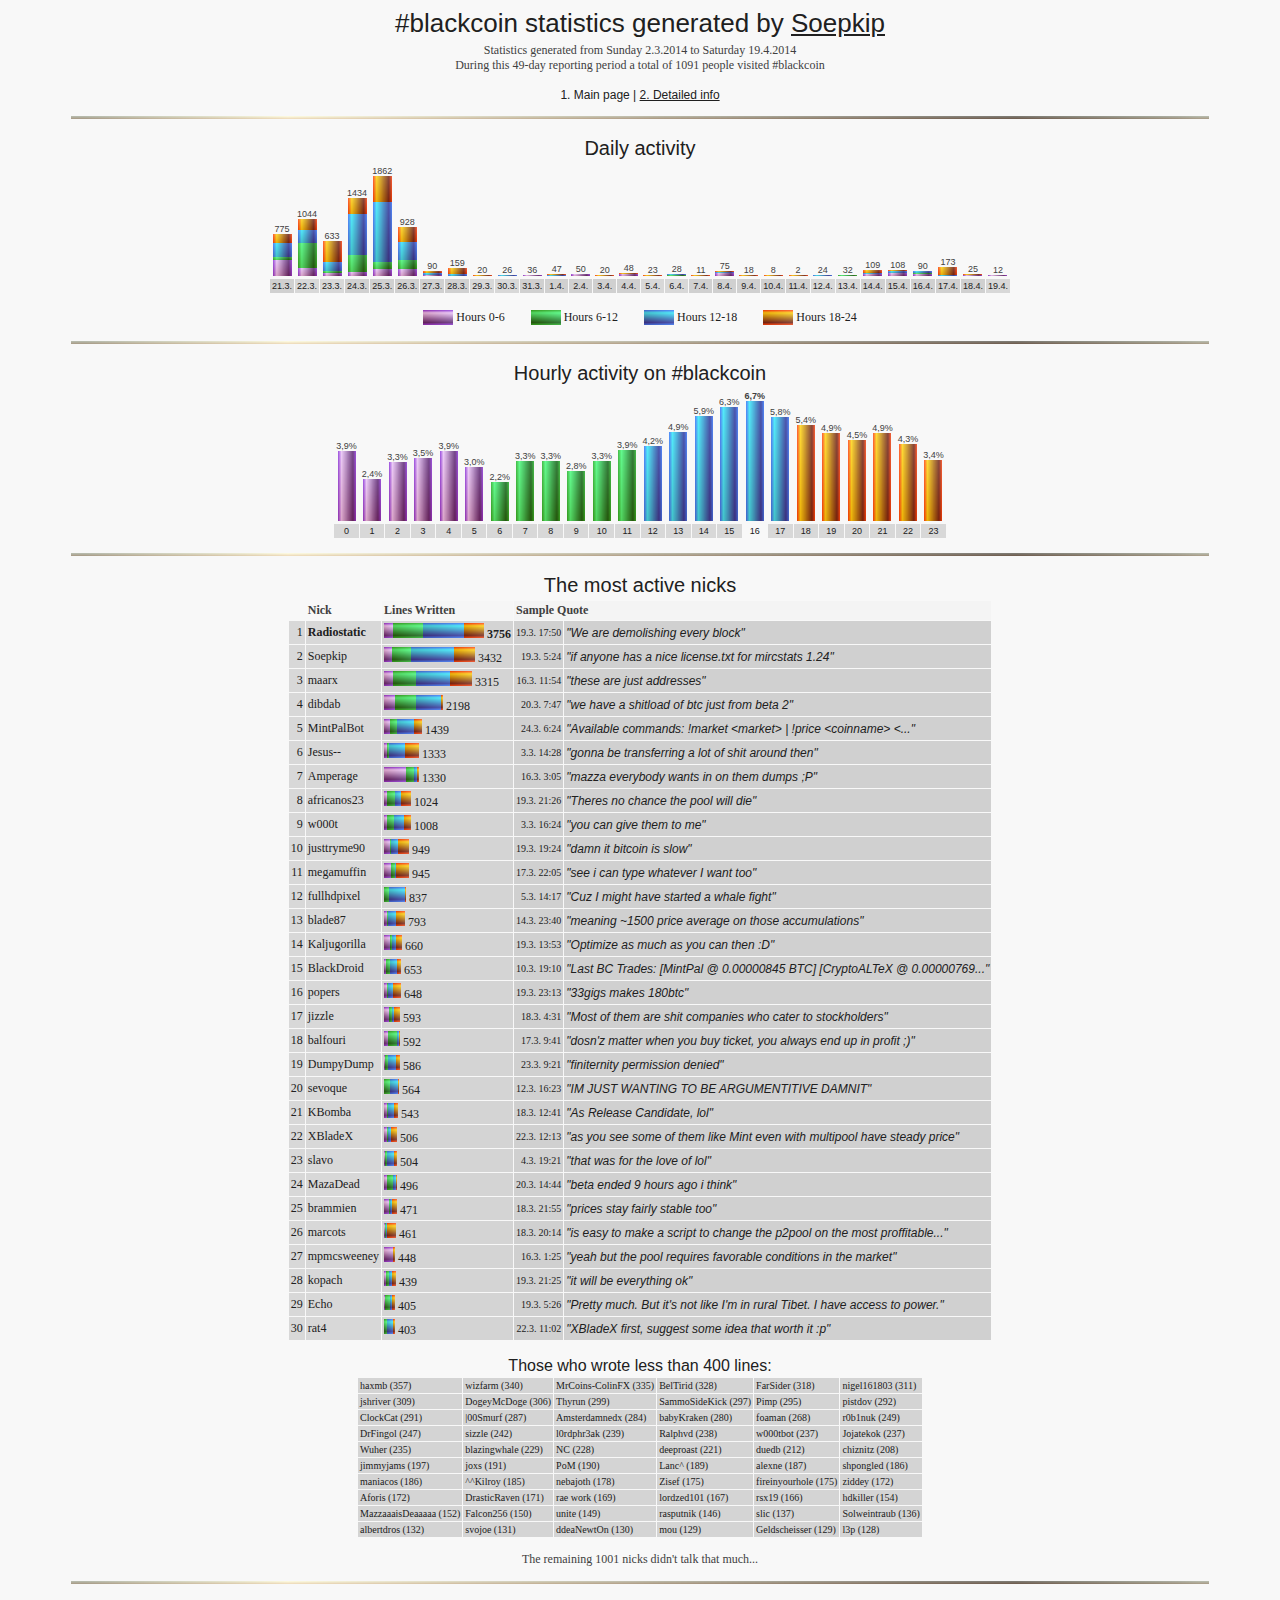
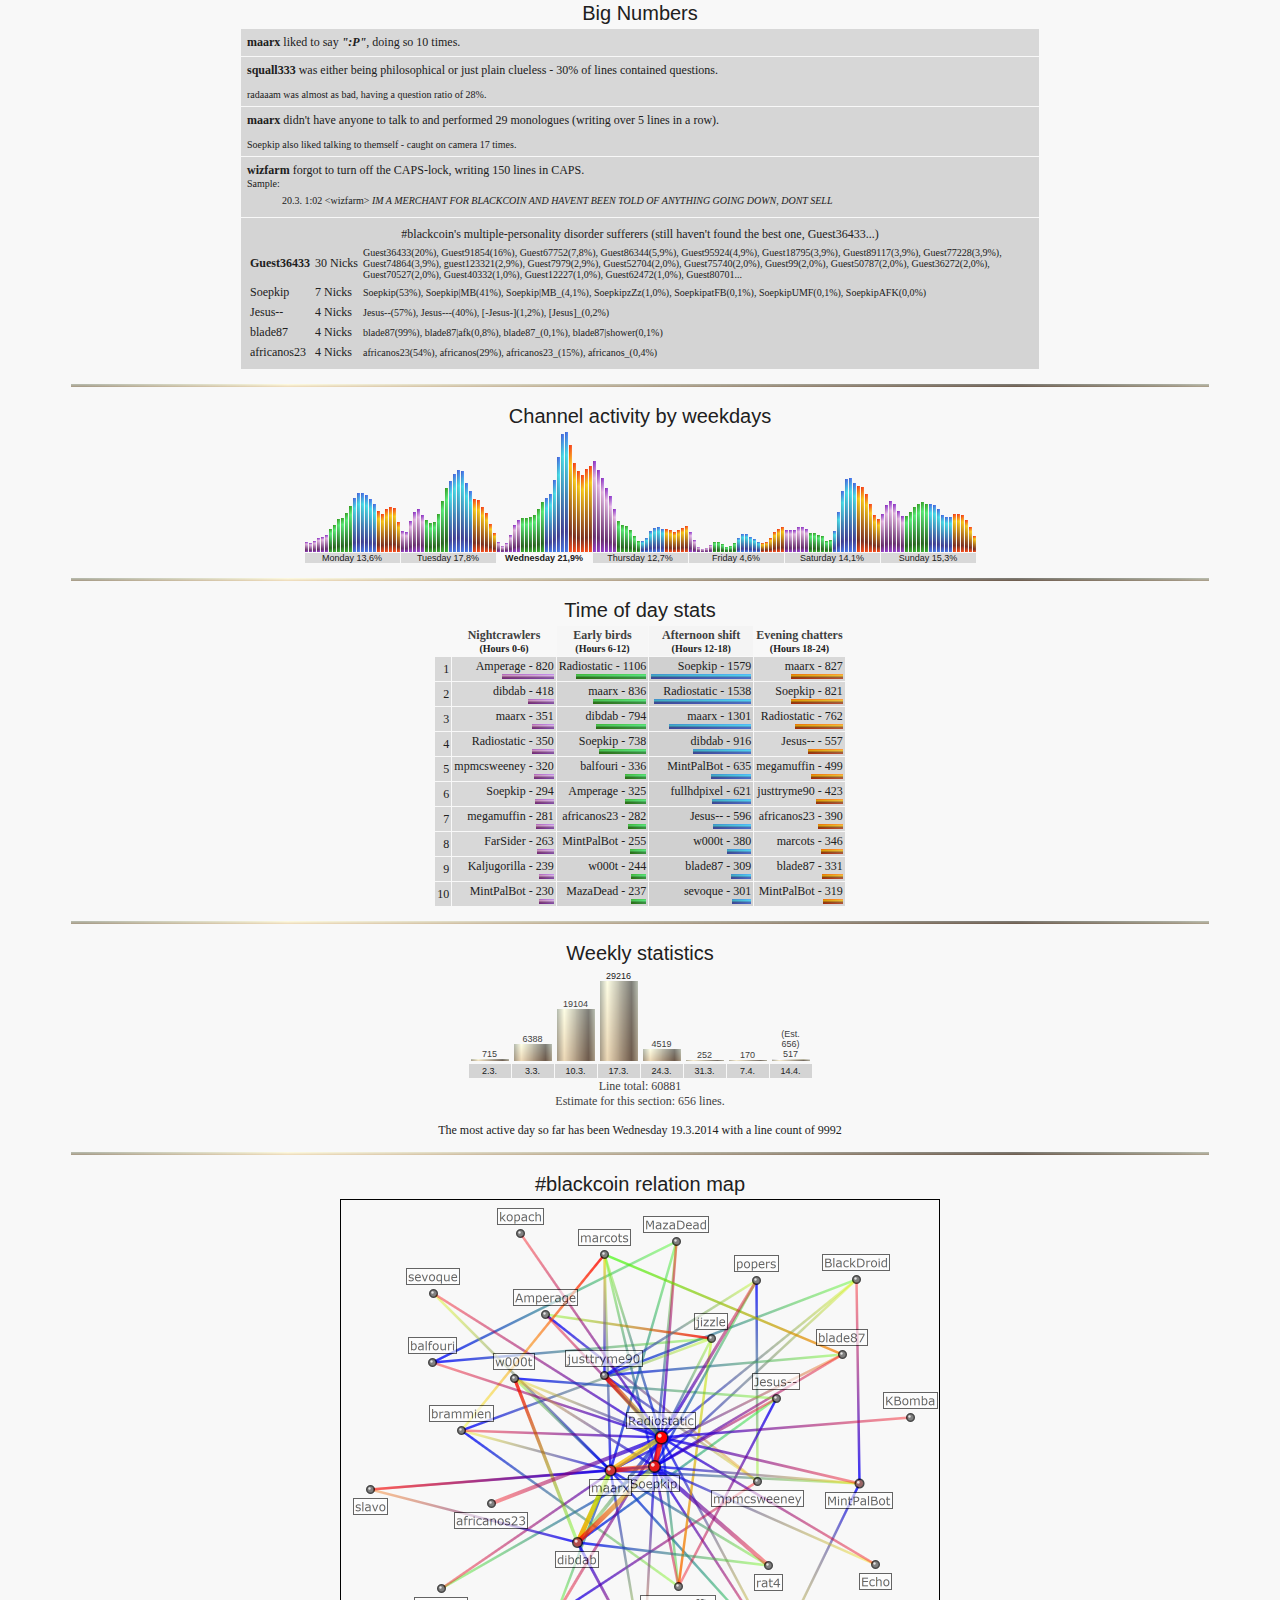
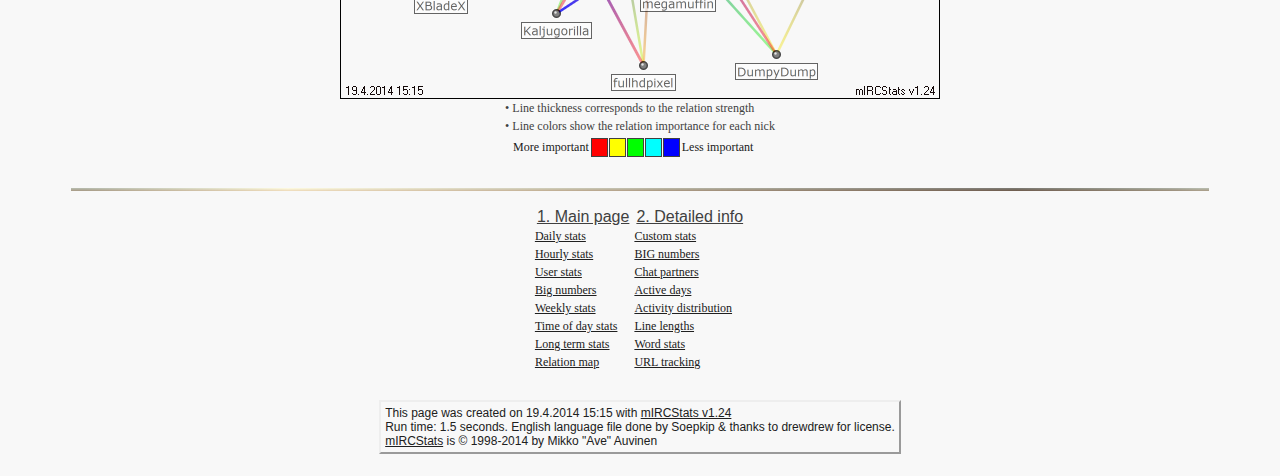
<file: irc/index.html>
<!DOCTYPE HTML PUBLIC "-//W3C//DTD HTML 4.01 Transitional//EN">
<!-- This page was created on 19.4.2014 15:15 with a registered version (#3117DE3) of mIRCStats v1.24 by Mikko "Ave" Auvinen -->
<!-- SLPL parser engine configuration: "mIRC 7.22 compliant" created by Ave -->
<!-- Do not modify the page source! (Lines: 94130) -->

<!-- mIRCStats WWW: http://www.nic.fi/~mauvinen/mircstats/ -->

<html><head>
<meta http-equiv="Content-Type" content="text/html;charset=UTF-8">
<title>#blackcoin statistics created with mIRCStats v1.24 by Soepkip</title>
<link rel=StyleSheet href="index.css" type="text/css">

</head>
<body><center>
<h1>#blackcoin statistics generated by <a href="http://www.blackcoin.co">Soepkip</a></h1>
<span class=txt2>Statistics generated from Sunday 2.3.2014 to Saturday 19.4.2014<br>
During this 49-day reporting period a total of 1091 people visited #blackcoin<br>
<br></span>
<!-- mircstatsheader.txt: Add here your own header html code! -->

 
1. Main page
 | <a href="index_page_2.html" target="_self">2. Detailed info</a>
<br><br>
<a name="dail"></a>
<span class=txt1><img src="pipeltv.png" height=3 width="90%" alt=""><br><br></span>
<h3>Daily activity</h3>
<Table cellspacing=1 cellpadding=2><tr class=s1 valign=bottom>
<td class=tgr>775<br><img src="pipe4v.png" width="19" height="9"><br><img src="pipe3v.png" width="19" height="14"><br><img src="pipe2v.png" width="19" height="3"><br><img src="pipe1v.png" width="19" height="16"></td>
<td class=tgr>1044<br><img src="pipe4v.png" width="19" height="11"><br><img src="pipe3v.png" width="19" height="13"><br><img src="pipe2v.png" width="19" height="25"><br><img src="pipe1v.png" width="19" height="8"></td>
<td class=tgr>633<br><img src="pipe4v.png" width="19" height="21"><br><img src="pipe3v.png" width="19" height="9"><br><img src="pipe2v.png" width="19" height="2"><br><img src="pipe1v.png" width="19" height="3"></td>
<td class=tgr>1434<br><img src="pipe4v.png" width="19" height="16"><br><img src="pipe3v.png" width="19" height="41"><br><img src="pipe2v.png" width="19" height="17"><br><img src="pipe1v.png" width="19" height="4"></td>
<td class=tgr>1862<br><img src="pipe4v.png" width="19" height="26"><br><img src="pipe3v.png" width="19" height="60"><br><img src="pipe2v.png" width="19" height="7"><br><img src="pipe1v.png" width="19" height="7"></td>
<td class=tgr>928<br><img src="pipe4v.png" width="19" height="15"><br><img src="pipe3v.png" width="19" height="18"><br><img src="pipe2v.png" width="19" height="9"><br><img src="pipe1v.png" width="19" height="7"></td>
<td class=tgr>90<br><img src="pipe4v.png" width="19" height="2"><br><img src="pipe3v.png" width="19" height="2"><br><img src="pipe1v.png" width="19" height="1"></td>
<td class=tgr>159<br><img src="pipe4v.png" width="19" height="6"><br><img src="pipe3v.png" width="19" height="2"><br></td>
<td class=tgr>20<br><img src="pipe4v.png" width="19" height="1"><br></td>
<td class=tgr>26<br><img src="pipe3v.png" width="19" height="1"><br></td>
<td class=tgr>36<br><img src="pipe1v.png" width="19" height="1"></td>
<td class=tgr>47<br><img src="pipe4v.png" width="19" height="1"><br><img src="pipe3v.png" width="19" height="1"><br></td>
<td class=tgr>50<br><img src="pipe1v.png" width="19" height="2"></td>
<td class=tgr>20<br><img src="pipe4v.png" width="19" height="1"><br></td>
<td class=tgr>48<br><img src="pipe4v.png" width="19" height="1"><br><img src="pipe1v.png" width="19" height="2"></td>
<td class=tgr>23<br><img src="pipe4v.png" width="19" height="1"><br></td>
<td class=tgr>28<br><img src="pipe3v.png" width="19" height="1"><br><img src="pipe2v.png" width="19" height="1"><br></td>
<td class=tgr>11<br><img src="pipe4v.png" width="19" height="1"><br></td>
<td class=tgr>75<br><img src="pipe4v.png" width="19" height="1"><br><img src="pipe3v.png" width="19" height="1"><br><img src="pipe1v.png" width="19" height="3"></td>
<td class=tgr>18<br><img src="pipe4v.png" width="19" height="1"><br></td>
<td class=tgr>8<br><img src="pipe4v.png" width="19" height="1"><br></td>
<td class=tgr>2<br><img src="pipe4v.png" width="19" height="1"><br></td>
<td class=tgr>24<br><img src="pipe3v.png" width="19" height="1"><br></td>
<td class=tgr>32<br><img src="pipe2v.png" width="19" height="1"><br></td>
<td class=tgr>109<br><img src="pipe4v.png" width="19" height="3"><br><img src="pipe3v.png" width="19" height="1"><br><img src="pipe1v.png" width="19" height="2"></td>
<td class=tgr>108<br><img src="pipe4v.png" width="19" height="1"><br><img src="pipe3v.png" width="19" height="2"><br><img src="pipe1v.png" width="19" height="3"></td>
<td class=tgr>90<br><img src="pipe3v.png" width="19" height="2"><br><img src="pipe2v.png" width="19" height="1"><br><img src="pipe1v.png" width="19" height="2"></td>
<td class=tgr>173<br><img src="pipe4v.png" width="19" height="8"><br><img src="pipe3v.png" width="19" height="1"><br></td>
<td class=tgr>25<br><img src="pipe4v.png" width="19" height="1"><br><img src="pipe1v.png" width="19" height="1"></td>
<td class=tgr>12<br><img src="pipe1v.png" width="19" height="1"></td>
</tr><tr class=s3>
<td class=cf>21.3.</td>
<td class=cd>22.3.</td>
<td class=cd>23.3.</td>
<td class=cf>24.3.</td>
<td class=cf>25.3.</td>
<td class=cf>26.3.</td>
<td class=cf>27.3.</td>
<td class=cf>28.3.</td>
<td class=cd>29.3.</td>
<td class=cd>30.3.</td>
<td class=cf>31.3.</td>
<td class=cf>1.4.</td>
<td class=cf>2.4.</td>
<td class=cf>3.4.</td>
<td class=cf>4.4.</td>
<td class=cd>5.4.</td>
<td class=cd>6.4.</td>
<td class=cf>7.4.</td>
<td class=cf>8.4.</td>
<td class=cf>9.4.</td>
<td class=cf>10.4.</td>
<td class=cf>11.4.</td>
<td class=cd>12.4.</td>
<td class=cd>13.4.</td>
<td class=cf>14.4.</td>
<td class=cf>15.4.</td>
<td class=cf>16.4.</td>
<td class=cf>17.4.</td>
<td class=cf>18.4.</td>
<td class=cd>19.4.</td>
</tr></table><br>
<Table border=0 class=txt1><tr>
<td class=tinv><img src="pipe1.png" height="15" width="30" align=top title="0-6"> Hours 0-6</td><td class=tinv width=20></td>
<td class=tinv><img src="pipe2.png" height="15" width="30" align=top title="6-12"> Hours 6-12</td><td class=tinv width=20></td>
<td class=tinv><img src="pipe3.png" height="15" width="30" align=top title="12-18"> Hours 12-18</td><td class=tinv width=20></td>
<td class=tinv><img src="pipe4.png" height="15" width="30" align=top title="18-24"> Hours 18-24</td>

</tr></table><br>
<a name="hourl"></a>
<span class=txt1><img src="pipeltv.png" height=3 width="90%" alt=""><br><br></span>
<h3>Hourly activity on #blackcoin</h3>
<Table cellspacing=1 cellpadding=2><tr class=s1 valign=bottom>
<td class=tgr>3,9%<br><img src="pipe1v.png" width="18" height="70"></td>
<td class=tgr>2,4%<br><img src="pipe1v.png" width="18" height="42"></td>
<td class=tgr>3,3%<br><img src="pipe1v.png" width="18" height="59"></td>
<td class=tgr>3,5%<br><img src="pipe1v.png" width="18" height="63"></td>
<td class=tgr>3,9%<br><img src="pipe1v.png" width="18" height="70"></td>
<td class=tgr>3,0%<br><img src="pipe1v.png" width="18" height="54"></td>
<td class=tgr>2,2%<br><img src="pipe2v.png" width="18" height="39"></td>
<td class=tgr>3,3%<br><img src="pipe2v.png" width="18" height="60"></td>
<td class=tgr>3,3%<br><img src="pipe2v.png" width="18" height="60"></td>
<td class=tgr>2,8%<br><img src="pipe2v.png" width="18" height="50"></td>
<td class=tgr>3,3%<br><img src="pipe2v.png" width="18" height="60"></td>
<td class=tgr>3,9%<br><img src="pipe2v.png" width="18" height="71"></td>
<td class=tgr>4,2%<br><img src="pipe3v.png" width="18" height="75"></td>
<td class=tgr>4,9%<br><img src="pipe3v.png" width="18" height="89"></td>
<td class=tgr>5,9%<br><img src="pipe3v.png" width="18" height="105"></td>
<td class=tgr>6,3%<br><img src="pipe3v.png" width="18" height="114"></td>
<td class=tgr><b>6,7%</b><br><img src="pipe3v.png" width="18" height="120"></td>
<td class=tgr>5,8%<br><img src="pipe3v.png" width="18" height="104"></td>
<td class=tgr>5,4%<br><img src="pipe4v.png" width="18" height="96"></td>
<td class=tgr>4,9%<br><img src="pipe4v.png" width="18" height="88"></td>
<td class=tgr>4,5%<br><img src="pipe4v.png" width="18" height="81"></td>
<td class=tgr>4,9%<br><img src="pipe4v.png" width="18" height="88"></td>
<td class=tgr>4,3%<br><img src="pipe4v.png" width="18" height="77"></td>
<td class=tgr>3,4%<br><img src="pipe4v.png" width="18" height="61"></td>
</tr><tr class=s3>
<td  class=cd>0</td>
<td  class=cd>1</td>
<td  class=cd>2</td>
<td  class=cd>3</td>
<td  class=cd>4</td>
<td  class=cd>5</td>
<td  class=cd>6</td>
<td  class=cd>7</td>
<td  class=cd>8</td>
<td  class=cd>9</td>
<td  class=cd>10</td>
<td  class=cd>11</td>
<td  class=cd>12</td>
<td  class=cd>13</td>
<td  class=cd>14</td>
<td  class=cd>15</td>
<td  class=ca>16</td>
<td  class=cd>17</td>
<td  class=cd>18</td>
<td  class=cd>19</td>
<td  class=cd>20</td>
<td  class=cd>21</td>
<td  class=cd>22</td>
<td  class=cd>23</td>
</tr></table><br>
<a name="user"></a>
<span class=txt1><img src="pipeltv.png" height=3 width="90%" alt=""><br><br></span>
<h3>The most active nicks</h3>
<Table border=0 cellspacing=1 cellpadding=2 class=t2>
<tr class=t1><td class=tinv>&nbsp;</td><td class=ca> Nick </td>
<td class=cb> Lines Written </td>
<td colspan=2 class=cc> Sample Quote </td></tr>
<tr><td class="cn tar">1</td>
<td class="cd win">Radiostatic</td>
<td class="ce win"><img src="pipe1.png" height="15" width="9" title="350"><img src="pipe2.png" height="15" width="30" title="1106"><img src="pipe3.png" height="15" width="41" title="1538"><img src="pipe4.png" height="15" width="20" title="762"> 3756</td>
<td class="cf t6"> 19.3. 17:50 </td>
<td class="cf t5"> "We are demolishing every block" </td>
</tr>
<tr><td class="cn tar">2</td>
<td class=cd>Soepkip</td>
<td class=ce><img src="pipe1.png" height="15" width="8" title="294"><img src="pipe2.png" height="15" width="19" title="738"><img src="pipe3.png" height="15" width="43" title="1579"><img src="pipe4.png" height="15" width="21" title="821"> 3432</td>
<td class="cf t6"> 19.3. 5:24 </td>
<td class="cf t5"> "if anyone has a nice license.txt for mircstats 1.24" </td>
</tr>
<tr><td class="cn tar">3</td>
<td class=cd>maarx</td>
<td class=ce><img src="pipe1.png" height="15" width="9" title="351"><img src="pipe2.png" height="15" width="23" title="836"><img src="pipe3.png" height="15" width="34" title="1301"><img src="pipe4.png" height="15" width="22" title="827"> 3315</td>
<td class="cf t6"> 16.3. 11:54 </td>
<td class="cf t5"> "these are just addresses" </td>
</tr>
<tr><td class="cn tar">4</td>
<td class=cd>dibdab</td>
<td class=ce><img src="pipe1.png" height="15" width="11" title="418"><img src="pipe2.png" height="15" width="21" title="794"><img src="pipe3.png" height="15" width="25" title="916"><img src="pipe4.png" height="15" width="2" title="70"> 2198</td>
<td class="cf t6"> 20.3. 7:47 </td>
<td class="cf t5"> "we have a shitload of btc just from beta 2" </td>
</tr>
<tr><td class="cn tar">5</td>
<td class=cd>MintPalBot</td>
<td class=ce><img src="pipe1.png" height="15" width="6" title="230"><img src="pipe2.png" height="15" width="7" title="255"><img src="pipe3.png" height="15" width="17" title="635"><img src="pipe4.png" height="15" width="8" title="319"> 1439</td>
<td class="cf t6"> 24.3. 6:24 </td>
<td class="cf t5" title="&quot;Available commands: !market &lt;market&gt;  | !price &lt;coinname&gt; &lt;amount&gt; | !calculate &lt;AmountOfCoins&gt; &lt;price&gt; | !average &lt;coins&gt; &lt;investedbtc&gt;| !btc and !btc &lt;amount&gt; | !multipool | !shouldibuybc !shouldisellbc&quot;"> "Available commands: !market &lt;market&gt; | !price &lt;coinname&gt; &lt;..." </td>
</tr>
<tr><td class="cn tar">6</td>
<td class=cd>Jesus--</td>
<td class=ce><img src="pipe1.png" height="15" width="3" title="121"><img src="pipe2.png" height="15" width="2" title="59"><img src="pipe3.png" height="15" width="16" title="596"><img src="pipe4.png" height="15" width="14" title="557"> 1333</td>
<td class="cf t6"> 3.3. 14:28 </td>
<td class="cf t5"> "gonna be transferring a lot of shit around then" </td>
</tr>
<tr><td class="cn tar">7</td>
<td class=cd>Amperage</td>
<td class=ce><img src="pipe1.png" height="15" width="22" title="820"><img src="pipe2.png" height="15" width="8" title="325"><img src="pipe3.png" height="15" width="3" title="85"><img src="pipe4.png" height="15" width="2" title="100"> 1330</td>
<td class="cf t6"> 16.3. 3:05 </td>
<td class="cf t5"> "mazza everybody wants in on them dumps ;P" </td>
</tr>
<tr><td class="cn tar">8</td>
<td class=cd>africanos23</td>
<td class=ce><img src="pipe1.png" height="15" width="3" title="127"><img src="pipe2.png" height="15" width="8" title="282"><img src="pipe3.png" height="15" width="6" title="225"><img src="pipe4.png" height="15" width="10" title="390"> 1024</td>
<td class="cf t6"> 19.3. 21:26 </td>
<td class="cf t5"> "Theres no chance the pool will die" </td>
</tr>
<tr><td class="cn tar">9</td>
<td class=cd>w000t</td>
<td class=ce><img src="pipe1.png" height="15" width="3" title="114"><img src="pipe2.png" height="15" width="7" title="244"><img src="pipe3.png" height="15" width="10" title="380"><img src="pipe4.png" height="15" width="7" title="270"> 1008</td>
<td class="cf t6"> 3.3. 16:24 </td>
<td class="cf t5"> "you can give them to me" </td>
</tr>
<tr><td class="cn tar">10</td>
<td class=cd>justtryme90</td>
<td class=ce><img src="pipe1.png" height="15" width="6" title="209"><img src="pipe2.png" height="15" width="1" title="62"><img src="pipe3.png" height="15" width="7" title="255"><img src="pipe4.png" height="15" width="11" title="423"> 949</td>
<td class="cf t6"> 19.3. 19:24 </td>
<td class="cf t5"> "damn it bitcoin is slow" </td>
</tr>
<tr><td class="cn tar">11</td>
<td class=cd>megamuffin</td>
<td class=ce><img src="pipe1.png" height="15" width="7" title="281"><img src="pipe2.png" height="15" width="4" title="115"><img src="pipe3.png" height="15" width="1" title="50"><img src="pipe4.png" height="15" width="13" title="499"> 945</td>
<td class="cf t6"> 17.3. 22:05 </td>
<td class="cf t5"> "see i can type whatever I want too" </td>
</tr>
<tr><td class="cn tar">12</td>
<td class=cd>fullhdpixel</td>
<td class=ce><img src="pipe2.png" height="15" width="5" title="170"><img src="pipe3.png" height="15" width="16" title="621"><img src="pipe4.png" height="15" width="1" title="46"> 837</td>
<td class="cf t6"> 5.3. 14:17 </td>
<td class="cf t5"> "Cuz I might have started a whale fight" </td>
</tr>
<tr><td class="cn tar">13</td>
<td class=cd>blade87</td>
<td class=ce><img src="pipe1.png" height="15" width="3" title="121"><img src="pipe2.png" height="15" width="1" title="32"><img src="pipe3.png" height="15" width="8" title="309"><img src="pipe4.png" height="15" width="9" title="331"> 793</td>
<td class="cf t6"> 14.3. 23:40 </td>
<td class="cf t5"> "meaning ~1500 price average on those accumulations" </td>
</tr>
<tr><td class="cn tar">14</td>
<td class=cd>Kaljugorilla</td>
<td class=ce><img src="pipe1.png" height="15" width="6" title="239"><img src="pipe2.png" height="15" width="2" title="44"><img src="pipe3.png" height="15" width="4" title="171"><img src="pipe4.png" height="15" width="6" title="206"> 660</td>
<td class="cf t6"> 19.3. 13:53 </td>
<td class="cf t5"> "Optimize as much as you can then :D" </td>
</tr>
<tr><td class="cn tar">15</td>
<td class=cd>BlackDroid</td>
<td class=ce><img src="pipe1.png" height="15" width="2" title="90"><img src="pipe2.png" height="15" width="4" title="130"><img src="pipe3.png" height="15" width="7" title="273"><img src="pipe4.png" height="15" width="4" title="160"> 653</td>
<td class="cf t6"> 10.3. 19:10 </td>
<td class="cf t5" title="&quot;Last BC Trades: [MintPal @ 0.00000845 BTC] [CryptoALTeX @ 0.00000769 BTC]&quot;"> "Last BC Trades: [MintPal @ 0.00000845 BTC] [CryptoALTeX @ 0.00000769..." </td>
</tr>
<tr><td class="cn tar">16</td>
<td class=cd>popers</td>
<td class=ce><img src="pipe1.png" height="15" width="3" title="126"><img src="pipe2.png" height="15" width="1" title="22"><img src="pipe3.png" height="15" width="5" title="191"><img src="pipe4.png" height="15" width="8" title="309"> 648</td>
<td class="cf t6"> 19.3. 23:13 </td>
<td class="cf t5"> "33gigs makes 180btc" </td>
</tr>
<tr><td class="cn tar">17</td>
<td class=cd>jizzle</td>
<td class=ce><img src="pipe1.png" height="15" width="5" title="206"><img src="pipe2.png" height="15" width="3" title="96"><img src="pipe3.png" height="15" width="2" title="75"><img src="pipe4.png" height="15" width="6" title="216"> 593</td>
<td class="cf t6"> 18.3. 4:31 </td>
<td class="cf t5"> "Most of them are shit companies who cater to stockholders" </td>
</tr>
<tr><td class="cn tar">18</td>
<td class=cd>balfouri</td>
<td class=ce><img src="pipe1.png" height="15" width="4" title="165"><img src="pipe2.png" height="15" width="9" title="336"><img src="pipe3.png" height="15" width="2" title="81"><img src="pipe4.png" height="15" width="1" title="10"> 592</td>
<td class="cf t6"> 17.3. 9:41 </td>
<td class="cf t5"> "dosn'z matter when you buy ticket, you always end up in profit ;)" </td>
</tr>
<tr><td class="cn tar">19</td>
<td class=cd>DumpyDump</td>
<td class=ce><img src="pipe1.png" height="15" width="1" title="33"><img src="pipe2.png" height="15" width="3" title="127"><img src="pipe3.png" height="15" width="8" title="299"><img src="pipe4.png" height="15" width="4" title="127"> 586</td>
<td class="cf t6"> 23.3. 9:21 </td>
<td class="cf t5"> "finiternity permission denied" </td>
</tr>
<tr><td class="cn tar">20</td>
<td class=cd>sevoque</td>
<td class=ce><img src="pipe2.png" height="15" width="6" title="209"><img src="pipe3.png" height="15" width="8" title="301"><img src="pipe4.png" height="15" width="1" title="54"> 564</td>
<td class="cf t6"> 12.3. 16:23 </td>
<td class="cf t5"> "IM JUST WANTING TO BE ARGUMENTITIVE DAMNIT" </td>
</tr>
<tr><td class="cn tar">21</td>
<td class=cd>KBomba</td>
<td class=ce><img src="pipe1.png" height="15" width="3" title="94"><img src="pipe2.png" height="15" width="1" title="57"><img src="pipe3.png" height="15" width="6" title="220"><img src="pipe4.png" height="15" width="4" title="172"> 543</td>
<td class="cf t6"> 18.3. 12:41 </td>
<td class="cf t5"> "As Release Candidate, lol" </td>
</tr>
<tr><td class="cn tar">22</td>
<td class=cd>XBladeX</td>
<td class=ce><img src="pipe1.png" height="15" width="3" title="115"><img src="pipe2.png" height="15" width="1" title="45"><img src="pipe3.png" height="15" width="3" title="117"><img src="pipe4.png" height="15" width="6" title="229"> 506</td>
<td class="cf t6"> 22.3. 12:13 </td>
<td class="cf t5"> "as you see some of them like Mint even with multipool have steady price" </td>
</tr>
<tr><td class="cn tar">23</td>
<td class=cd>slavo</td>
<td class=ce><img src="pipe1.png" height="15" width="1" title="19"><img src="pipe2.png" height="15" width="2" title="107"><img src="pipe3.png" height="15" width="7" title="232"><img src="pipe4.png" height="15" width="3" title="146"> 504</td>
<td class="cf t6"> 4.3. 19:21 </td>
<td class="cf t5"> "that was for the love of lol" </td>
</tr>
<tr><td class="cn tar">24</td>
<td class=cd>MazaDead</td>
<td class=ce><img src="pipe1.png" height="15" width="3" title="105"><img src="pipe2.png" height="15" width="6" title="237"><img src="pipe3.png" height="15" width="3" title="105"><img src="pipe4.png" height="15" width="1" title="49"> 496</td>
<td class="cf t6"> 20.3. 14:44 </td>
<td class="cf t5"> "beta ended 9 hours ago i think" </td>
</tr>
<tr><td class="cn tar">25</td>
<td class=cd>brammien</td>
<td class=ce><img src="pipe1.png" height="15" width="5" title="170"><img src="pipe2.png" height="15" width="1" title="65"><img src="pipe3.png" height="15" width="2" title="65"><img src="pipe4.png" height="15" width="5" title="171"> 471</td>
<td class="cf t6"> 18.3. 21:55 </td>
<td class="cf t5"> "prices stay fairly stable too" </td>
</tr>
<tr><td class="cn tar">26</td>
<td class=cd>marcots</td>
<td class=ce><img src="pipe1.png" height="15" width="1" title="46"><img src="pipe2.png" height="15" width="1" title="21"><img src="pipe3.png" height="15" width="1" title="48"><img src="pipe4.png" height="15" width="9" title="346"> 461</td>
<td class="cf t6"> 18.3. 20:14 </td>
<td class="cf t5" title="&quot;is easy to make a script to change the p2pool on the most proffitable coin&quot;"> "is easy to make a script to change the p2pool on the most proffitable..." </td>
</tr>
<tr><td class="cn tar">27</td>
<td class=cd>mpmcsweeney</td>
<td class=ce><img src="pipe1.png" height="15" width="9" title="320"><img src="pipe4.png" height="15" width="2" title="107"> 448</td>
<td class="cf t6"> 16.3. 1:25 </td>
<td class="cf t5"> "yeah but the pool requires favorable conditions in the market" </td>
</tr>
<tr><td class="cn tar">28</td>
<td class=cd>kopach</td>
<td class=ce><img src="pipe1.png" height="15" width="2" title="80"><img src="pipe2.png" height="15" width="3" title="119"><img src="pipe3.png" height="15" width="3" title="104"><img src="pipe4.png" height="15" width="4" title="136"> 439</td>
<td class="cf t6"> 19.3. 21:25 </td>
<td class="cf t5"> "it will be everything ok" </td>
</tr>
<tr><td class="cn tar">29</td>
<td class=cd>Echo</td>
<td class=ce><img src="pipe1.png" height="15" width="1" title="37"><img src="pipe2.png" height="15" width="5" title="198"><img src="pipe3.png" height="15" width="2" title="84"><img src="pipe4.png" height="15" width="3" title="86"> 405</td>
<td class="cf t6"> 19.3. 5:26 </td>
<td class="cf t5"> "Pretty much. But it's not like I'm in rural Tibet. I have access to power." </td>
</tr>
<tr><td class="cn tar">30</td>
<td class=cd>rat4</td>
<td class=ce><img src="pipe2.png" height="15" width="3" title="123"><img src="pipe3.png" height="15" width="6" title="208"><img src="pipe4.png" height="15" width="2" title="64"> 403</td>
<td class="cf t6"> 22.3. 11:02 </td>
<td class="cf t5"> "XBladeX first, suggest some idea that worth it :p" </td>
</tr>
</table>
<br><h5>Those who wrote less than 400 lines:</h5>
<Table border=0 cellspacing=1 cellpadding=2 class=s4>
<tr>
<td class=ce> haxmb (357) </td>
<td class=ce> wizfarm (340) </td>
<td class=ce> MrCoins-ColinFX (335) </td>
<td class=ce> BelTirid (328) </td>
<td class=ce> FarSider (318) </td>
<td class=ce> nigel161803 (311) </td>
</tr>
<tr>
<td class=ce> jshriver (309) </td>
<td class=ce> DogeyMcDoge (306) </td>
<td class=ce> Thyrun (299) </td>
<td class=ce> SammoSideKick (297) </td>
<td class=ce> Pimp (295) </td>
<td class=ce> pistdov (292) </td>
</tr>
<tr>
<td class=ce> ClockCat (291) </td>
<td class=ce> |00Smurf (287) </td>
<td class=ce> Amsterdamnedx (284) </td>
<td class=ce> babyKraken (280) </td>
<td class=ce> foaman (268) </td>
<td class=ce> r0b1nuk (249) </td>
</tr>
<tr>
<td class=ce> DrFingol (247) </td>
<td class=ce> sizzle (242) </td>
<td class=ce> l0rdphr3ak (239) </td>
<td class=ce> Ralphvd (238) </td>
<td class=ce> w000tbot (237) </td>
<td class=ce> Jojatekok (237) </td>
</tr>
<tr>
<td class=ce> Wuher (235) </td>
<td class=ce> blazingwhale (229) </td>
<td class=ce> NC (228) </td>
<td class=ce> deeproast (221) </td>
<td class=ce> duedb (212) </td>
<td class=ce> chiznitz (208) </td>
</tr>
<tr>
<td class=ce> jimmyjams (197) </td>
<td class=ce> joxs (191) </td>
<td class=ce> PoM (190) </td>
<td class=ce> Lanc^ (189) </td>
<td class=ce> alexne (187) </td>
<td class=ce> shpongled (186) </td>
</tr>
<tr>
<td class=ce> maniacos (186) </td>
<td class=ce> ^^Kilroy (185) </td>
<td class=ce> nebajoth (178) </td>
<td class=ce> Zisef (175) </td>
<td class=ce> fireinyourhole (175) </td>
<td class=ce> ziddey (172) </td>
</tr>
<tr>
<td class=ce> Aforis (172) </td>
<td class=ce> DrasticRaven (171) </td>
<td class=ce> rae work (169) </td>
<td class=ce> lordzed101 (167) </td>
<td class=ce> rsx19 (166) </td>
<td class=ce> hdkiller (154) </td>
</tr>
<tr>
<td class=ce> MazzaaaisDeaaaaa (152) </td>
<td class=ce> Falcon256 (150) </td>
<td class=ce> unite (149) </td>
<td class=ce> rasputnik (146) </td>
<td class=ce> slic (137) </td>
<td class=ce> Solweintraub (136) </td>
</tr>
<tr>
<td class=ce> albertdros (132) </td>
<td class=ce> svojoe (131) </td>
<td class=ce> ddeaNewtOn (130) </td>
<td class=ce> mou (129) </td>
<td class=ce> Geldscheisser (129) </td>
<td class=ce> l3p (128) </td>
</tr>
</table><br>
<span class=txt2>The remaining 1001 nicks didn't talk that much...</span><br>
<br>
<a name="bign"></a>
<span class=txt1><img src="pipeltv.png" height=3 width="90%" alt=""><br><br></span>
<h3>Big Numbers</h3>
<Table cellspacing=1 cellpadding=6 width="800" class=t2 style="white-space:nowrap">
<tr><td class=cd><b>maarx</b> liked to say <b><i>":P"</i></b>, doing so 10 times.<br></td></tr>
<tr><td class=cda><b>squall333</b> was either being philosophical or just plain clueless - 30% of lines contained questions.<br>
<span class=s4><br>radaaam was almost as bad, having a question ratio of 28%.</span><br>
</td></tr>
<tr><td class=cdb><b>maarx</b> didn't have anyone to talk to and performed 29 monologues (writing over 5 lines in a row).<br>
<span class=s4><br>Soepkip also liked talking to themself - caught on camera 17 times.</span><br>
</td></tr>
<tr><td class=cdc><b>wizfarm</b> forgot to turn off the CAPS-lock, writing 150 lines in CAPS.<br>
<span class=s4>Sample:</span><table class=tinv><tr><td width=30 class=tinv>&nbsp;</td><td class=s5>20.3. 1:02 &lt;wizfarm&gt; <span class=sq>IM A MERCHANT FOR BLACKCOIN AND HAVENT BEEN TOLD OF ANYTHING GOING DOWN, DONT SELL</span><br></td></tr></table>
</td></tr>
<tr><td class=ce><table cellspacing=2 cellpadding=2 width="100%" class=t2 style="border:0px; right-padding: 10px">
<tr><td colspan=3 class="tinv tac">#blackcoin's multiple-personality disorder sufferers (still haven't found the best one, Guest36433...)</td></tr>
<tr><td class=tinv><b>Guest36433</b></td><td class=t3 style="border:0px; white-space:nowrap;">30 Nicks </td><td class=s4 style="border:0px;">Guest36433(20%), Guest91854(16%), Guest67752(7,8%), Guest86344(5,9%), Guest95924(4,9%), Guest18795(3,9%), Guest89117(3,9%), Guest77228(3,9%), Guest74864(3,9%), guest123321(2,9%), Guest7979(2,9%), Guest52704(2,0%), Guest75740(2,0%), Guest99(2,0%), Guest50787(2,0%), Guest36272(2,0%), Guest70527(2,0%), Guest40332(1,0%), Guest12227(1,0%), Guest62472(1,0%), Guest80701...</td></tr>
<tr><td class=tinv>Soepkip</td><td class=t3 style="border:0px; white-space:nowrap;">7 Nicks </td><td class=s4 style="border:0px;">Soepkip(53%), Soepkip|MB(41%), Soepkip|MB_(4,1%), SoepkipzZz(1,0%), SoepkipatFB(0,1%), SoepkipUMF(0,1%), SoepkipAFK(0,0%)</td></tr>
<tr><td class=tinv>Jesus--</td><td class=t3 style="border:0px; white-space:nowrap;">4 Nicks </td><td class=s4 style="border:0px;">Jesus--(57%), Jesus---(40%), [-Jesus-](1,2%), [Jesus]_(0,2%)</td></tr>
<tr><td class=tinv>blade87</td><td class=t3 style="border:0px; white-space:nowrap;">4 Nicks </td><td class=s4 style="border:0px;">blade87(99%), blade87|afk(0,8%), blade87_(0,1%), blade87|shower(0,1%)</td></tr>
<tr><td class=tinv>africanos23</td><td class=t3 style="border:0px; white-space:nowrap;">4 Nicks </td><td class=s4 style="border:0px;">africanos23(54%), africanos(29%), africanos23_(15%), africanos_(0,4%)</td></tr>
</table></td></tr>
</table><br>
<a name="weekl"></a>
<span class=txt1><img src="pipeltv.png" height=3 width="90%" alt=""><br><br></span>
<h3>Channel activity by weekdays</h3>
<Table cellspacing=1 cellpadding=0><tr class=s1 valign=bottom>
<td class=tgr><img src="pipe1.png" width="3" height="10"></td>
<td class=tgr><img src="pipe1.png" width="3" height="9"></td>
<td class=tgr><img src="pipe1.png" width="3" height="11"></td>
<td class=tgr><img src="pipe1.png" width="3" height="14"></td>
<td class=tgr><img src="pipe1.png" width="3" height="15"></td>
<td class=tgr><img src="pipe1.png" width="3" height="17"></td>
<td class=tgr><img src="pipe2.png" width="3" height="23"></td>
<td class=tgr><img src="pipe2.png" width="3" height="27"></td>
<td class=tgr><img src="pipe2.png" width="3" height="33"></td>
<td class=tgr><img src="pipe2.png" width="3" height="34"></td>
<td class=tgr><img src="pipe2.png" width="3" height="39"></td>
<td class=tgr><img src="pipe2.png" width="3" height="46"></td>
<td class=tgr><img src="pipe3.png" width="3" height="54"></td>
<td class=tgr><img src="pipe3.png" width="3" height="59"></td>
<td class=tgr><img src="pipe3.png" width="3" height="59"></td>
<td class=tgr><img src="pipe3.png" width="3" height="57"></td>
<td class=tgr><img src="pipe3.png" width="3" height="53"></td>
<td class=tgr><img src="pipe3.png" width="3" height="48"></td>
<td class=tgr><img src="pipe4.png" width="3" height="41"></td>
<td class=tgr><img src="pipe4.png" width="3" height="38"></td>
<td class=tgr><img src="pipe4.png" width="3" height="43"></td>
<td class=tgr><img src="pipe4.png" width="3" height="45"></td>
<td class=tgr><img src="pipe4.png" width="3" height="44"></td>
<td class=tgr><img src="pipe4.png" width="3" height="30"></td>
<td class=tgr><img src="pipe1.png" width="3" height="21"></td>
<td class=tgr><img src="pipe1.png" width="3" height="20"></td>
<td class=tgr><img src="pipe1.png" width="3" height="31"></td>
<td class=tgr><img src="pipe1.png" width="3" height="40"></td>
<td class=tgr><img src="pipe1.png" width="3" height="43"></td>
<td class=tgr><img src="pipe1.png" width="3" height="37"></td>
<td class=tgr><img src="pipe2.png" width="3" height="32"></td>
<td class=tgr><img src="pipe2.png" width="3" height="29"></td>
<td class=tgr><img src="pipe2.png" width="3" height="30"></td>
<td class=tgr><img src="pipe2.png" width="3" height="38"></td>
<td class=tgr><img src="pipe2.png" width="3" height="51"></td>
<td class=tgr><img src="pipe2.png" width="3" height="64"></td>
<td class=tgr><img src="pipe3.png" width="3" height="71"></td>
<td class=tgr><img src="pipe3.png" width="3" height="78"></td>
<td class=tgr><img src="pipe3.png" width="3" height="82"></td>
<td class=tgr><img src="pipe3.png" width="3" height="81"></td>
<td class=tgr><img src="pipe3.png" width="3" height="69"></td>
<td class=tgr><img src="pipe3.png" width="3" height="61"></td>
<td class=tgr><img src="pipe4.png" width="3" height="53"></td>
<td class=tgr><img src="pipe4.png" width="3" height="52"></td>
<td class=tgr><img src="pipe4.png" width="3" height="45"></td>
<td class=tgr><img src="pipe4.png" width="3" height="39"></td>
<td class=tgr><img src="pipe4.png" width="3" height="28"></td>
<td class=tgr><img src="pipe4.png" width="3" height="19"></td>
<td class=tgr><img src="pipe1.png" width="3" height="10"></td>
<td class=tgr><img src="pipe1.png" width="3" height="6"></td>
<td class=tgr><img src="pipe1.png" width="3" height="9"></td>
<td class=tgr><img src="pipe1.png" width="3" height="17"></td>
<td class=tgr><img src="pipe1.png" width="3" height="27"></td>
<td class=tgr><img src="pipe1.png" width="3" height="32"></td>
<td class=tgr><img src="pipe2.png" width="3" height="34"></td>
<td class=tgr><img src="pipe2.png" width="3" height="34"></td>
<td class=tgr><img src="pipe2.png" width="3" height="35"></td>
<td class=tgr><img src="pipe2.png" width="3" height="37"></td>
<td class=tgr><img src="pipe2.png" width="3" height="43"></td>
<td class=tgr><img src="pipe2.png" width="3" height="50"></td>
<td class=tgr><img src="pipe3.png" width="3" height="54"></td>
<td class=tgr><img src="pipe3.png" width="3" height="58"></td>
<td class=tgr><img src="pipe3.png" width="3" height="72"></td>
<td class=tgr><img src="pipe3.png" width="3" height="95"></td>
<td class=tgr><img src="pipe3.png" width="3" height="118"></td>
<td class=tgr><img src="pipe3.png" width="3" height="120"></td>
<td class=tgr><img src="pipe4.png" width="3" height="107"></td>
<td class=tgr><img src="pipe4.png" width="3" height="89"></td>
<td class=tgr><img src="pipe4.png" width="3" height="81"></td>
<td class=tgr><img src="pipe4.png" width="3" height="77"></td>
<td class=tgr><img src="pipe4.png" width="3" height="83"></td>
<td class=tgr><img src="pipe4.png" width="3" height="86"></td>
<td class=tgr><img src="pipe1.png" width="3" height="91"></td>
<td class=tgr><img src="pipe1.png" width="3" height="82"></td>
<td class=tgr><img src="pipe1.png" width="3" height="74"></td>
<td class=tgr><img src="pipe1.png" width="3" height="64"></td>
<td class=tgr><img src="pipe1.png" width="3" height="56"></td>
<td class=tgr><img src="pipe1.png" width="3" height="43"></td>
<td class=tgr><img src="pipe2.png" width="3" height="31"></td>
<td class=tgr><img src="pipe2.png" width="3" height="27"></td>
<td class=tgr><img src="pipe2.png" width="3" height="26"></td>
<td class=tgr><img src="pipe2.png" width="3" height="22"></td>
<td class=tgr><img src="pipe2.png" width="3" height="16"></td>
<td class=tgr><img src="pipe2.png" width="3" height="11"></td>
<td class=tgr><img src="pipe3.png" width="3" height="11"></td>
<td class=tgr><img src="pipe3.png" width="3" height="14"></td>
<td class=tgr><img src="pipe3.png" width="3" height="21"></td>
<td class=tgr><img src="pipe3.png" width="3" height="24"></td>
<td class=tgr><img src="pipe3.png" width="3" height="25"></td>
<td class=tgr><img src="pipe3.png" width="3" height="23"></td>
<td class=tgr><img src="pipe4.png" width="3" height="23"></td>
<td class=tgr><img src="pipe4.png" width="3" height="22"></td>
<td class=tgr><img src="pipe4.png" width="3" height="20"></td>
<td class=tgr><img src="pipe4.png" width="3" height="22"></td>
<td class=tgr><img src="pipe4.png" width="3" height="24"></td>
<td class=tgr><img src="pipe4.png" width="3" height="26"></td>
<td class=tgr><img src="pipe1.png" width="3" height="20"></td>
<td class=tgr><img src="pipe1.png" width="3" height="12"></td>
<td class=tgr><img src="pipe1.png" width="3" height="5"></td>
<td class=tgr><img src="pipe1.png" width="3" height="3"></td>
<td class=tgr><img src="pipe1.png" width="3" height="4"></td>
<td class=tgr><img src="pipe1.png" width="3" height="7"></td>
<td class=tgr><img src="pipe2.png" width="3" height="10"></td>
<td class=tgr><img src="pipe2.png" width="3" height="10"></td>
<td class=tgr><img src="pipe2.png" width="3" height="8"></td>
<td class=tgr><img src="pipe2.png" width="3" height="5"></td>
<td class=tgr><img src="pipe2.png" width="3" height="6"></td>
<td class=tgr><img src="pipe2.png" width="3" height="9"></td>
<td class=tgr><img src="pipe3.png" width="3" height="14"></td>
<td class=tgr><img src="pipe3.png" width="3" height="18"></td>
<td class=tgr><img src="pipe3.png" width="3" height="18"></td>
<td class=tgr><img src="pipe3.png" width="3" height="15"></td>
<td class=tgr><img src="pipe3.png" width="3" height="13"></td>
<td class=tgr><img src="pipe3.png" width="3" height="10"></td>
<td class=tgr><img src="pipe4.png" width="3" height="9"></td>
<td class=tgr><img src="pipe4.png" width="3" height="10"></td>
<td class=tgr><img src="pipe4.png" width="3" height="14"></td>
<td class=tgr><img src="pipe4.png" width="3" height="20"></td>
<td class=tgr><img src="pipe4.png" width="3" height="23"></td>
<td class=tgr><img src="pipe4.png" width="3" height="25"></td>
<td class=tgr><img src="pipe1.png" width="3" height="22"></td>
<td class=tgr><img src="pipe1.png" width="3" height="22"></td>
<td class=tgr><img src="pipe1.png" width="3" height="22"></td>
<td class=tgr><img src="pipe1.png" width="3" height="25"></td>
<td class=tgr><img src="pipe1.png" width="3" height="25"></td>
<td class=tgr><img src="pipe1.png" width="3" height="23"></td>
<td class=tgr><img src="pipe2.png" width="3" height="19"></td>
<td class=tgr><img src="pipe2.png" width="3" height="19"></td>
<td class=tgr><img src="pipe2.png" width="3" height="17"></td>
<td class=tgr><img src="pipe2.png" width="3" height="16"></td>
<td class=tgr><img src="pipe2.png" width="3" height="11"></td>
<td class=tgr><img src="pipe2.png" width="3" height="12"></td>
<td class=tgr><img src="pipe3.png" width="3" height="21"></td>
<td class=tgr><img src="pipe3.png" width="3" height="40"></td>
<td class=tgr><img src="pipe3.png" width="3" height="61"></td>
<td class=tgr><img src="pipe3.png" width="3" height="73"></td>
<td class=tgr><img src="pipe3.png" width="3" height="74"></td>
<td class=tgr><img src="pipe3.png" width="3" height="69"></td>
<td class=tgr><img src="pipe4.png" width="3" height="66"></td>
<td class=tgr><img src="pipe4.png" width="3" height="65"></td>
<td class=tgr><img src="pipe4.png" width="3" height="58"></td>
<td class=tgr><img src="pipe4.png" width="3" height="48"></td>
<td class=tgr><img src="pipe4.png" width="3" height="37"></td>
<td class=tgr><img src="pipe4.png" width="3" height="33"></td>
<td class=tgr><img src="pipe1.png" width="3" height="38"></td>
<td class=tgr><img src="pipe1.png" width="3" height="47"></td>
<td class=tgr><img src="pipe1.png" width="3" height="51"></td>
<td class=tgr><img src="pipe1.png" width="3" height="48"></td>
<td class=tgr><img src="pipe1.png" width="3" height="41"></td>
<td class=tgr><img src="pipe1.png" width="3" height="36"></td>
<td class=tgr><img src="pipe2.png" width="3" height="36"></td>
<td class=tgr><img src="pipe2.png" width="3" height="40"></td>
<td class=tgr><img src="pipe2.png" width="3" height="45"></td>
<td class=tgr><img src="pipe2.png" width="3" height="48"></td>
<td class=tgr><img src="pipe2.png" width="3" height="50"></td>
<td class=tgr><img src="pipe2.png" width="3" height="48"></td>
<td class=tgr><img src="pipe3.png" width="3" height="48"></td>
<td class=tgr><img src="pipe3.png" width="3" height="47"></td>
<td class=tgr><img src="pipe3.png" width="3" height="43"></td>
<td class=tgr><img src="pipe3.png" width="3" height="37"></td>
<td class=tgr><img src="pipe3.png" width="3" height="35"></td>
<td class=tgr><img src="pipe3.png" width="3" height="35"></td>
<td class=tgr><img src="pipe4.png" width="3" height="38"></td>
<td class=tgr><img src="pipe4.png" width="3" height="38"></td>
<td class=tgr><img src="pipe4.png" width="3" height="37"></td>
<td class=tgr><img src="pipe4.png" width="3" height="32"></td>
<td class=tgr><img src="pipe4.png" width="3" height="25"></td>
<td class=tgr><img src="pipe4.png" width="3" height="16"></td>
</tr><tr class=s3>
<td colspan=24  class=cd>Monday 13,6%</td>
<td colspan=24  class=cd>Tuesday 17,8%</td>
<td colspan=24  class=ca><b>Wednesday 21,9%</b></td>
<td colspan=24  class=cd>Thursday 12,7%</td>
<td colspan=24  class=cd>Friday 4,6%</td>
<td colspan=24  class=cd>Saturday 14,1%</td>
<td colspan=24  class=cd>Sunday 15,3%</td>
</tr></table><br>
<a name="time"></a>
<span class=txt1><img src="pipeltv.png" height=3 width="90%" alt=""><br><br></span>
<h3>Time of day stats</h3>
<Table cellspacing=1 cellpadding=2 class="t2 tar"><!--31542-->
<tr class=t1><td class=tinv>&nbsp;</td>
<td class="ca tac">Nightcrawlers<br><span class=t6>(Hours 0-6)</span></td>
<td class="cb tac">Early birds<br><span class=t6>(Hours 6-12)</span></td>
<td class="cc tac">Afternoon shift<br><span class=t6>(Hours 12-18)</span></td>
<td class="ca tac">Evening chatters<br><span class=t6>(Hours 18-24)</span></td>
</tr>
<tr><td class=cn>1</td><td class=cd>Amperage - 820<br><img src="pipe1.png" height="5" width="52"></td><td class=ce>Radiostatic - 1106<br><img src="pipe2.png" height="5" width="70"></td>
<td class=cf>Soepkip - 1579<br><img src="pipe3.png" height="5" width="100"></td><td class=cd>maarx - 827<br><img src="pipe4.png" height="5" width="52"></td></tr>
<tr><td class=cn>2</td><td class=cd>dibdab - 418<br><img src="pipe1.png" height="5" width="26"></td><td class=ce>maarx - 836<br><img src="pipe2.png" height="5" width="53"></td>
<td class=cf>Radiostatic - 1538<br><img src="pipe3.png" height="5" width="97"></td><td class=cd>Soepkip - 821<br><img src="pipe4.png" height="5" width="52"></td></tr>
<tr><td class=cn>3</td><td class=cd>maarx - 351<br><img src="pipe1.png" height="5" width="22"></td><td class=ce>dibdab - 794<br><img src="pipe2.png" height="5" width="50"></td>
<td class=cf>maarx - 1301<br><img src="pipe3.png" height="5" width="82"></td><td class=cd>Radiostatic - 762<br><img src="pipe4.png" height="5" width="48"></td></tr>
<tr><td class=cn>4</td><td class=cd>Radiostatic - 350<br><img src="pipe1.png" height="5" width="22"></td><td class=ce>Soepkip - 738<br><img src="pipe2.png" height="5" width="47"></td>
<td class=cf>dibdab - 916<br><img src="pipe3.png" height="5" width="58"></td><td class=cd>Jesus-- - 557<br><img src="pipe4.png" height="5" width="35"></td></tr>
<tr><td class=cn>5</td><td class=cd>mpmcsweeney - 320<br><img src="pipe1.png" height="5" width="20"></td><td class=ce>balfouri - 336<br><img src="pipe2.png" height="5" width="21"></td>
<td class=cf>MintPalBot - 635<br><img src="pipe3.png" height="5" width="40"></td><td class=cd>megamuffin - 499<br><img src="pipe4.png" height="5" width="32"></td></tr>
<tr><td class=cn>6</td><td class=cd>Soepkip - 294<br><img src="pipe1.png" height="5" width="19"></td><td class=ce>Amperage - 325<br><img src="pipe2.png" height="5" width="21"></td>
<td class=cf>fullhdpixel - 621<br><img src="pipe3.png" height="5" width="39"></td><td class=cd>justtryme90 - 423<br><img src="pipe4.png" height="5" width="27"></td></tr>
<tr><td class=cn>7</td><td class=cd>megamuffin - 281<br><img src="pipe1.png" height="5" width="18"></td><td class=ce>africanos23 - 282<br><img src="pipe2.png" height="5" width="18"></td>
<td class=cf>Jesus-- - 596<br><img src="pipe3.png" height="5" width="38"></td><td class=cd>africanos23 - 390<br><img src="pipe4.png" height="5" width="25"></td></tr>
<tr><td class=cn>8</td><td class=cd>FarSider - 263<br><img src="pipe1.png" height="5" width="17"></td><td class=ce>MintPalBot - 255<br><img src="pipe2.png" height="5" width="16"></td>
<td class=cf>w000t - 380<br><img src="pipe3.png" height="5" width="24"></td><td class=cd>marcots - 346<br><img src="pipe4.png" height="5" width="22"></td></tr>
<tr><td class=cn>9</td><td class=cd>Kaljugorilla - 239<br><img src="pipe1.png" height="5" width="15"></td><td class=ce>w000t - 244<br><img src="pipe2.png" height="5" width="15"></td>
<td class=cf>blade87 - 309<br><img src="pipe3.png" height="5" width="20"></td><td class=cd>blade87 - 331<br><img src="pipe4.png" height="5" width="21"></td></tr>
<tr><td class=cn>10</td><td class=cd>MintPalBot - 230<br><img src="pipe1.png" height="5" width="15"></td><td class=ce>MazaDead - 237<br><img src="pipe2.png" height="5" width="15"></td>
<td class=cf>sevoque - 301<br><img src="pipe3.png" height="5" width="19"></td><td class=cd>MintPalBot - 319<br><img src="pipe4.png" height="5" width="20"></td></tr>
</table><br>
<a name="long"></a>
<span class=txt1><img src="pipeltv.png" height=3 width="90%" alt=""><br><br></span>
<h3>Weekly statistics</h3>
<Table cellspacing=1 cellpadding=2><tr class=s1 valign=bottom>
<td class=tgr>715<br><img src="pipeltv.png" width="38" height="2"></td>
<td class=tgr>6388<br><img src="pipeltv.png" width="38" height="17"></td>
<td class=tgr>19104<br><img src="pipeltv.png" width="38" height="52"></td>
<td class=s2>29216<br><img src="pipeltv.png" width="38" height="80"></td>
<td class=tgr>4519<br><img src="pipeltv.png" width="38" height="12"></td>
<td class=tgr>252<br><img src="pipeltv.png" width="38" height="1"></td>
<td class=tgr>170<br><img src="pipeltv.png" width="38" height="1"></td>
<td class=tgr>(Est.<br>656)<br>517<br><img src="pipelte_lightv.png" width="38" height="1" title="656"><br><img src="pipeltv.png" width="38" height="1" title="517"></td>
</tr><tr class=s3>
<td class=ce>2.3.</td>
<td class=ce>3.3.</td>
<td class=ce>10.3.</td>
<td class=ce>17.3.</td>
<td class=ce>24.3.</td>
<td class=ce>31.3.</td>
<td class=ce>7.4.</td>
<td class=ce>14.4.</td>
</tr></table>
<span class=txt2>Line total: 60881</span><br>
<span class=txt2>Estimate for this section: 656 lines.</span><br><br>
<span class=txt1>The most active day so far has been Wednesday 19.3.2014 with a line count of 9992</span><br><br>
<a name="relat"></a>
<span class=txt1><img src="pipeltv.png" height=3 width="90%" alt=""><br><br></span>
<h3>#blackcoin relation map</h3>
<img src="index_relmap.png" width="600" height="500" alt="#blackcoin relation map generated by mIRCStats v1.24"><br>
<table class=txt2>
<tr><td class="tal tinv">&bull; Line thickness corresponds to the relation strength</td></tr>
<tr><td class="tal tinv">&bull; Line colors show the relation importance for each nick</td></tr>
<tr><td class="tac tinv"><table><tr class=txt1>
<td class="tinv tar">&nbsp; More important</td>
<td width="13" class="box cs1">&nbsp;</td>
<td width="13" class="box cs2">&nbsp;</td>
<td width="13" class="box cs3">&nbsp;</td>
<td width="13" class="box cs4">&nbsp;</td>
<td width="13" class="box cs5">&nbsp;</td>
<td class="tinv tal">Less important</td>
</tr></table></td></tr>
</table><br><br>
<span class=txt1><img src="pipeltv.png" height=3 width="90%" alt=""><br><br></span>
<table border=0 cellspacing=4 class=txt1>
<tr><td class=tinv><a href="index.html" class=toc target="_self">1. Main page</a></td><td class=tinv><a href="index_page_2.html" class=toc target="_self">2. Detailed info</a></td></tr>
<tr><td class=tinv><a href="index.html#dail" target="_self">Daily stats</a></td><td class=tinv><a href="index_page_2.html#cust" target="_self">Custom stats</a></td></tr>
<tr><td class=tinv><a href="index.html#hourl" target="_self">Hourly stats</a></td><td class=tinv><a href="index_page_2.html#bign" target="_self">BIG numbers</a></td></tr>
<tr><td class=tinv><a href="index.html#user" target="_self">User stats</a></td><td class=tinv><a href="index_page_2.html#chat" target="_self">Chat partners</a></td></tr>
<tr><td class=tinv><a href="index.html#bign" target="_self">Big numbers</a></td><td class=tinv><a href="index_page_2.html#activ" target="_self">Active days</a></td></tr>
<tr><td class=tinv><a href="index.html#weekl" target="_self">Weekly stats</a></td><td class=tinv><a href="index_page_2.html#activ2" target="_self">Activity distribution</a></td></tr>
<tr><td class=tinv><a href="index.html#time" target="_self">Time of day stats</a></td><td class=tinv><a href="index_page_2.html#linel" target="_self">Line lengths</a></td></tr>
<tr><td class=tinv><a href="index.html#long" target="_self">Long term stats</a></td><td class=tinv><a href="index_page_2.html#word" target="_self">Word stats</a></td></tr>
<tr><td class=tinv><a href="index.html#relat" target="_self">Relation map</a></td><td class=tinv><a href="index_page_2.html#urltr" target="_self">URL tracking</a></td></tr>
</table><br>
<a name="e32110"></a>
<br><!-- DO NOT REMOVE THE COPYRIGHT INFO! -->
<Table class=cr><tr><td class=tinv>
This page was created on 19.4.2014 15:15 with <a href="http://www.nic.fi/~mauvinen/mircstats/" target="_top">mIRCStats v1.24</a><br>
Run time: 1.5 seconds. English language file done by Soepkip & thanks to drewdrew for license.<br>
<a href="http://www.mircstats.net/" target="_top">mIRCStats</a> is &copy 1998-2014 by Mikko "Ave" Auvinen
</td></tr></table><br>
</center></body></html>
</file>
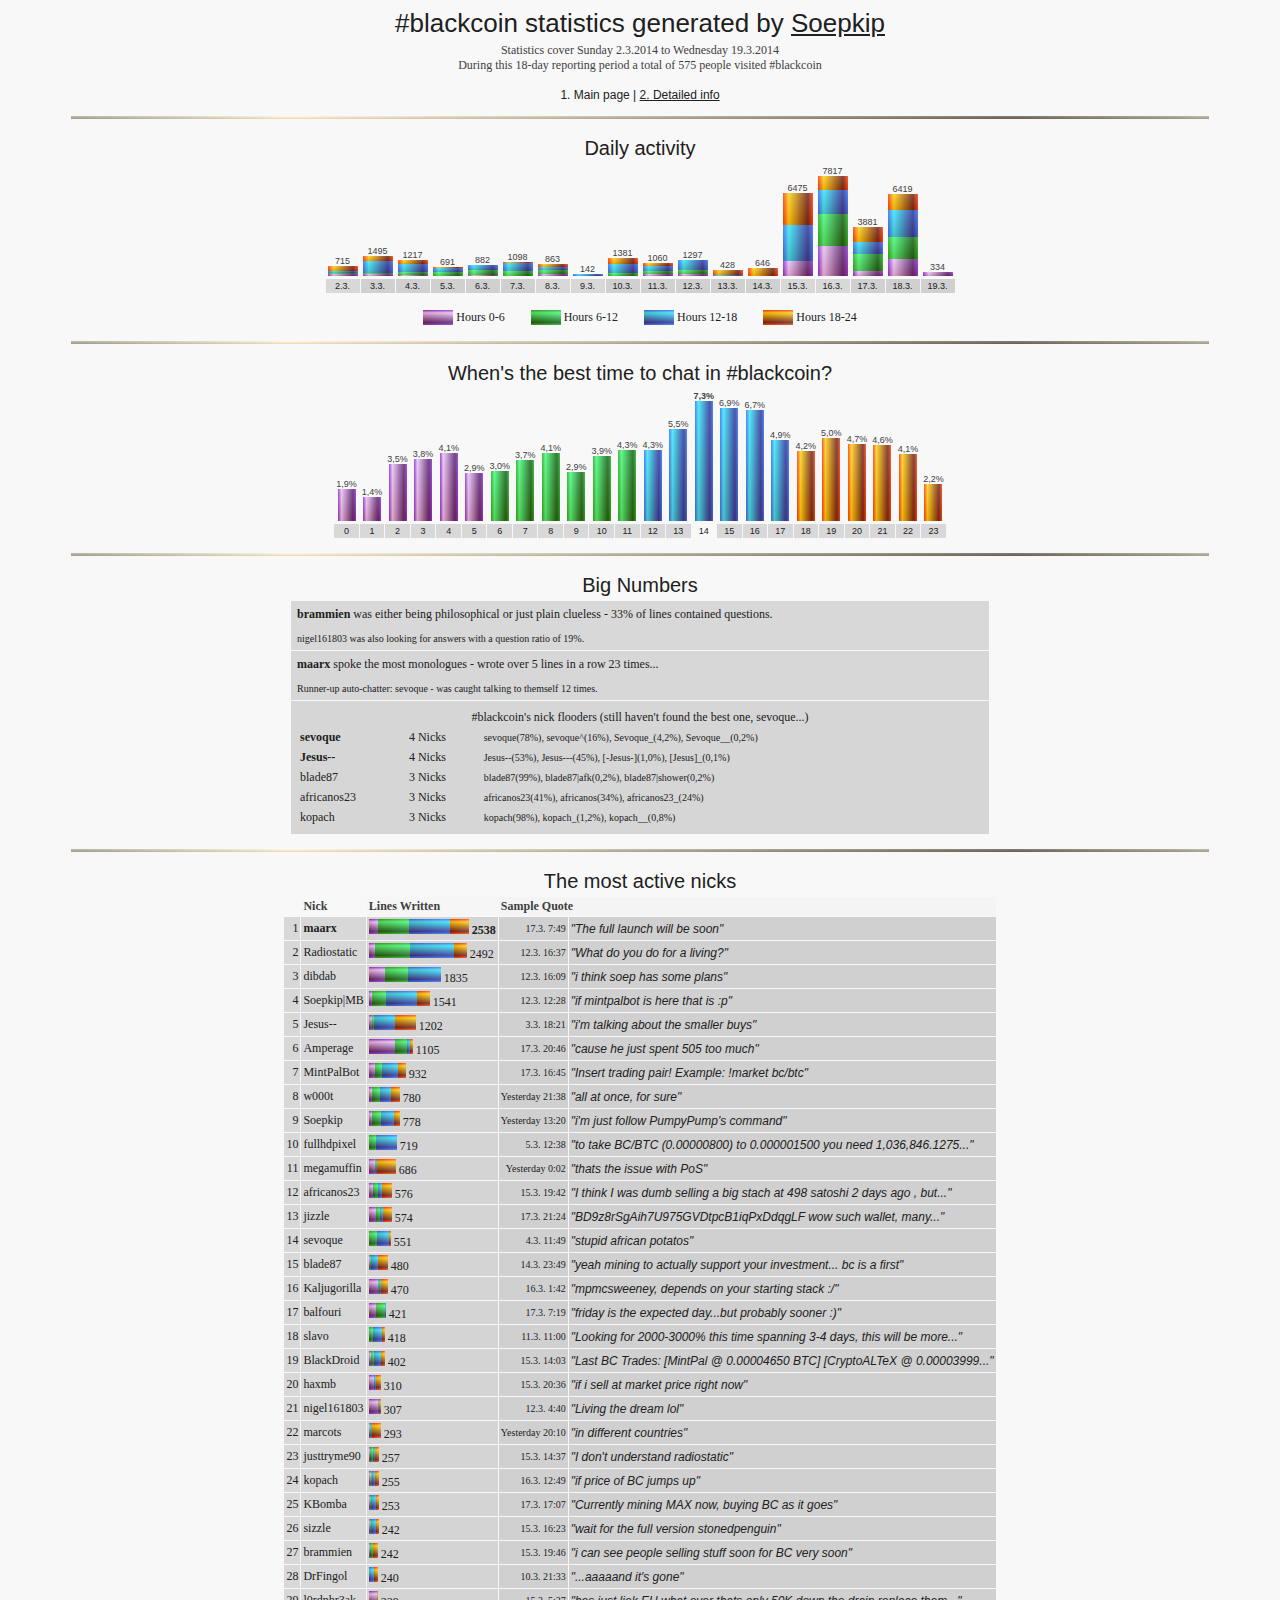
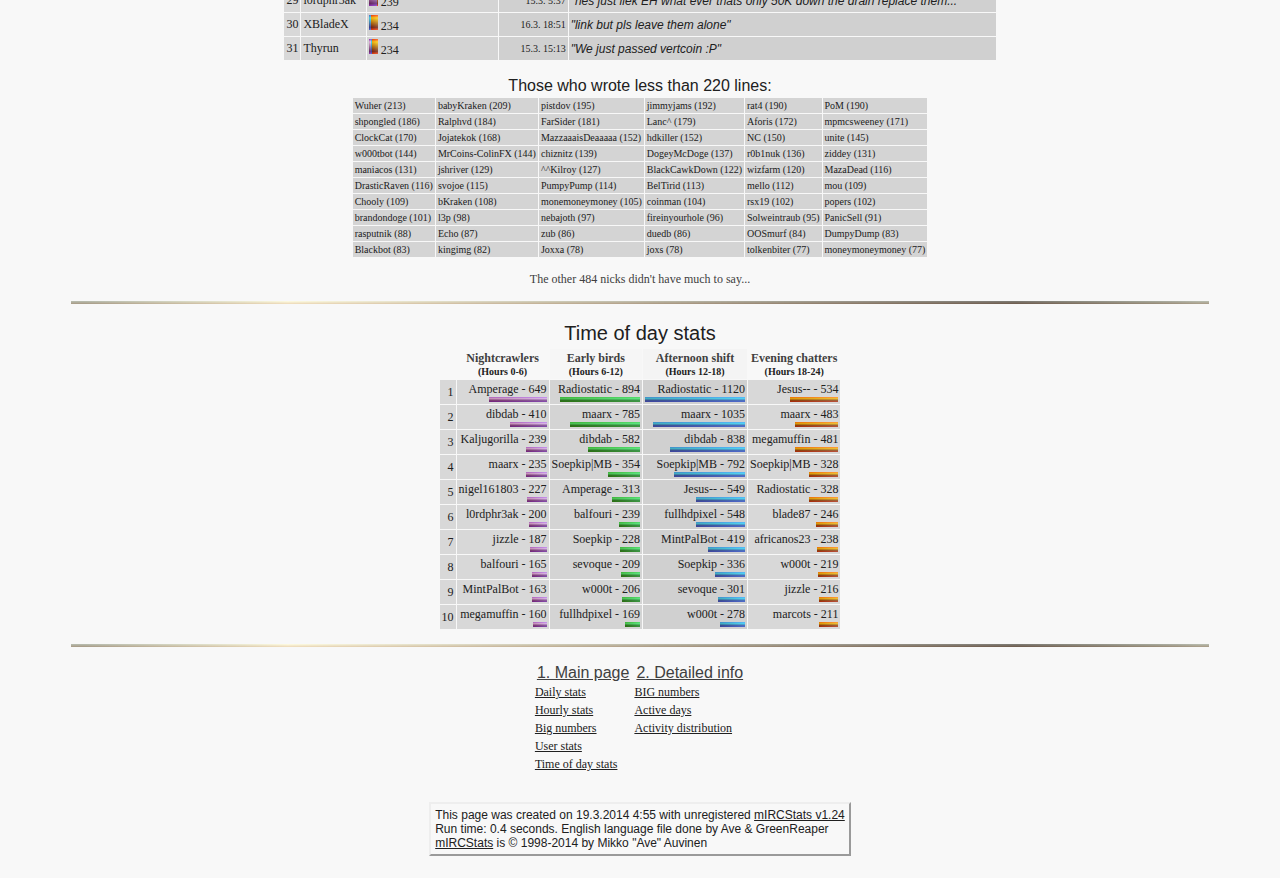
<file: irc/blackcoin.html>
<!DOCTYPE HTML PUBLIC "-//W3C//DTD HTML 4.01 Transitional//EN">
<!-- This page was created with an unregistered copy of mIRCStats v1.24 by Mikko "Ave" Auvinen -->
<!-- SLPL parser engine configuration: "mIRC 7.22 compliant" created by Ave -->
<!-- Do not modify the page source! (Lines: 43590) -->

<!-- mIRCStats WWW: http://www.nic.fi/~mauvinen/mircstats/ -->

<html><head>
<meta http-equiv="Content-Type" content="text/html;charset=UTF-8">
<title>#blackcoin statistics created by Soepkip (with a little help from mIRCStats v1.24 :)</title>
<link rel=StyleSheet href="blackcoin.css" type="text/css">

</head>
<body><center>
<h1>#blackcoin statistics generated by <a href="http://www.blackcoin.co">Soepkip</a></h1>
<span class=txt2>Statistics cover Sunday 2.3.2014 to Wednesday 19.3.2014<br>
During this 18-day reporting period a total of 575 people visited #blackcoin<br>
<br></span>
<!-- mircstatsheader.txt: Add here your own header html code! -->

 
1. Main page
 | <a href="blackcoin_page_2.html" target="_self">2. Detailed info</a>
<br><br>
<a name="dail"></a>
<span class=txt1><img src="pipeltv.png" height=3 width="90%" alt=""><br><br></span>
<h3>Daily activity</h3>
<Table cellspacing=1 cellpadding=2><tr class=s1 valign=bottom>
<td class=tgr>715<br><img src="pipe4v.png" width="30" height="5"><br><img src="pipe3v.png" width="30" height="2"><br><img src="pipe2v.png" width="30" height="1"><br><img src="pipe1v.png" width="30" height="2"></td>
<td class=tgr>1495<br><img src="pipe4v.png" width="30" height="5"><br><img src="pipe3v.png" width="30" height="12"><br><img src="pipe2v.png" width="30" height="1"><br><img src="pipe1v.png" width="30" height="2"></td>
<td class=tgr>1217<br><img src="pipe4v.png" width="30" height="4"><br><img src="pipe3v.png" width="30" height="8"><br><img src="pipe2v.png" width="30" height="3"><br><img src="pipe1v.png" width="30" height="1"></td>
<td class=tgr>691<br><img src="pipe4v.png" width="30" height="1"><br><img src="pipe3v.png" width="30" height="4"><br><img src="pipe2v.png" width="30" height="4"><br></td>
<td class=tgr>882<br><img src="pipe3v.png" width="30" height="5"><br><img src="pipe2v.png" width="30" height="5"><br><img src="pipe1v.png" width="30" height="1"></td>
<td class=tgr>1098<br><img src="pipe4v.png" width="30" height="1"><br><img src="pipe3v.png" width="30" height="8"><br><img src="pipe2v.png" width="30" height="5"><br></td>
<td class=tgr>863<br><img src="pipe4v.png" width="30" height="3"><br><img src="pipe3v.png" width="30" height="3"><br><img src="pipe2v.png" width="30" height="4"><br><img src="pipe1v.png" width="30" height="2"></td>
<td class=tgr>142<br><img src="pipe3v.png" width="30" height="2"><br></td>
<td class=tgr>1381<br><img src="pipe4v.png" width="30" height="6"><br><img src="pipe3v.png" width="30" height="9"><br><img src="pipe2v.png" width="30" height="3"><br></td>
<td class=tgr>1060<br><img src="pipe4v.png" width="30" height="3"><br><img src="pipe3v.png" width="30" height="5"><br><img src="pipe2v.png" width="30" height="3"><br><img src="pipe1v.png" width="30" height="2"></td>
<td class=tgr>1297<br><img src="pipe3v.png" width="30" height="10"><br><img src="pipe2v.png" width="30" height="4"><br><img src="pipe1v.png" width="30" height="2"></td>
<td class=tgr>428<br><img src="pipe4v.png" width="30" height="5"><br><img src="pipe3v.png" width="30" height="1"><br></td>
<td class=tgr>646<br><img src="pipe4v.png" width="30" height="8"><br></td>
<td class=tgr>6475<br><img src="pipe4v.png" width="30" height="32"><br><img src="pipe3v.png" width="30" height="36"><br><img src="pipe1v.png" width="30" height="15"></td>
<td class=tgr>7817<br><img src="pipe4v.png" width="30" height="14"><br><img src="pipe3v.png" width="30" height="24"><br><img src="pipe2v.png" width="30" height="32"><br><img src="pipe1v.png" width="30" height="30"></td>
<td class=tgr>3881<br><img src="pipe4v.png" width="30" height="15"><br><img src="pipe3v.png" width="30" height="12"><br><img src="pipe2v.png" width="30" height="17"><br><img src="pipe1v.png" width="30" height="5"></td>
<td class=tgr>6419<br><img src="pipe4v.png" width="30" height="16"><br><img src="pipe3v.png" width="30" height="27"><br><img src="pipe2v.png" width="30" height="22"><br><img src="pipe1v.png" width="30" height="17"></td>
<td class=tgr>334<br><img src="pipe1v.png" width="30" height="4"></td>
</tr><tr class=s3>
<td class=cd>2.3.</td>
<td class=cf>3.3.</td>
<td class=cf>4.3.</td>
<td class=cf>5.3.</td>
<td class=cf>6.3.</td>
<td class=cf>7.3.</td>
<td class=cd>8.3.</td>
<td class=cd>9.3.</td>
<td class=cf>10.3.</td>
<td class=cf>11.3.</td>
<td class=cf>12.3.</td>
<td class=cf>13.3.</td>
<td class=cf>14.3.</td>
<td class=cd>15.3.</td>
<td class=cd>16.3.</td>
<td class=cf>17.3.</td>
<td class=cf>18.3.</td>
<td class=cf>19.3.</td>
</tr></table><br>
<Table border=0 class=txt1><tr>
<td class=tinv><img src="pipe1.png" height="15" width="30" align=top title="0-6"> Hours 0-6</td><td class=tinv width=20></td>
<td class=tinv><img src="pipe2.png" height="15" width="30" align=top title="6-12"> Hours 6-12</td><td class=tinv width=20></td>
<td class=tinv><img src="pipe3.png" height="15" width="30" align=top title="12-18"> Hours 12-18</td><td class=tinv width=20></td>
<td class=tinv><img src="pipe4.png" height="15" width="30" align=top title="18-24"> Hours 18-24</td>

</tr></table><br>
<a name="hourl"></a>
<span class=txt1><img src="pipeltv.png" height=3 width="90%" alt=""><br><br></span>
<h3>When's the best time to chat in #blackcoin?</h3>
<Table cellspacing=1 cellpadding=2><tr class=s1 valign=bottom>
<td class=tgr>1,9%<br><img src="pipe1v.png" width="18" height="32"></td>
<td class=tgr>1,4%<br><img src="pipe1v.png" width="18" height="24"></td>
<td class=tgr>3,5%<br><img src="pipe1v.png" width="18" height="57"></td>
<td class=tgr>3,8%<br><img src="pipe1v.png" width="18" height="62"></td>
<td class=tgr>4,1%<br><img src="pipe1v.png" width="18" height="68"></td>
<td class=tgr>2,9%<br><img src="pipe1v.png" width="18" height="48"></td>
<td class=tgr>3,0%<br><img src="pipe2v.png" width="18" height="50"></td>
<td class=tgr>3,7%<br><img src="pipe2v.png" width="18" height="61"></td>
<td class=tgr>4,1%<br><img src="pipe2v.png" width="18" height="68"></td>
<td class=tgr>2,9%<br><img src="pipe2v.png" width="18" height="49"></td>
<td class=tgr>3,9%<br><img src="pipe2v.png" width="18" height="65"></td>
<td class=tgr>4,3%<br><img src="pipe2v.png" width="18" height="71"></td>
<td class=tgr>4,3%<br><img src="pipe3v.png" width="18" height="71"></td>
<td class=tgr>5,5%<br><img src="pipe3v.png" width="18" height="92"></td>
<td class=tgr><b>7,3%</b><br><img src="pipe3v.png" width="18" height="120"></td>
<td class=tgr>6,9%<br><img src="pipe3v.png" width="18" height="113"></td>
<td class=tgr>6,7%<br><img src="pipe3v.png" width="18" height="111"></td>
<td class=tgr>4,9%<br><img src="pipe3v.png" width="18" height="81"></td>
<td class=tgr>4,2%<br><img src="pipe4v.png" width="18" height="70"></td>
<td class=tgr>5,0%<br><img src="pipe4v.png" width="18" height="83"></td>
<td class=tgr>4,7%<br><img src="pipe4v.png" width="18" height="77"></td>
<td class=tgr>4,6%<br><img src="pipe4v.png" width="18" height="76"></td>
<td class=tgr>4,1%<br><img src="pipe4v.png" width="18" height="67"></td>
<td class=tgr>2,2%<br><img src="pipe4v.png" width="18" height="37"></td>
</tr><tr class=s3>
<td  class=cd>0</td>
<td  class=cd>1</td>
<td  class=cd>2</td>
<td  class=cd>3</td>
<td  class=cd>4</td>
<td  class=cd>5</td>
<td  class=cd>6</td>
<td  class=cd>7</td>
<td  class=cd>8</td>
<td  class=cd>9</td>
<td  class=cd>10</td>
<td  class=cd>11</td>
<td  class=cd>12</td>
<td  class=cd>13</td>
<td  class=ca>14</td>
<td  class=cd>15</td>
<td  class=cd>16</td>
<td  class=cd>17</td>
<td  class=cd>18</td>
<td  class=cd>19</td>
<td  class=cd>20</td>
<td  class=cd>21</td>
<td  class=cd>22</td>
<td  class=cd>23</td>
</tr></table><br>
<a name="bign"></a>
<span class=txt1><img src="pipeltv.png" height=3 width="90%" alt=""><br><br></span>
<h3>Big Numbers</h3>
<Table cellspacing=1 cellpadding=6 width="700" class=t2 style="white-space:nowrap">
<tr><td class=cd><b>brammien</b> was either being philosophical or just plain clueless - 33% of lines contained questions.<br>
<span class=s4><br>nigel161803 was also looking for answers with a question ratio of 19%.</span><br>
</td></tr>
<tr><td class=cda><b>maarx</b> spoke the most monologues - wrote over 5 lines in a row 23 times...<br>
<span class=s4><br>Runner-up auto-chatter: sevoque - was caught talking to themself 12 times.</span><br>
</td></tr>
<tr><td class=cdb><table cellspacing=2 cellpadding=2 width="100%" class=t2 style="border:0px; right-padding: 10px">
<tr><td colspan=3 class="tinv tac">#blackcoin's nick flooders (still haven't found the best one, sevoque...)</td></tr>
<tr><td class=tinv><b>sevoque</b></td><td class=t3 style="border:0px; white-space:nowrap;">4 Nicks </td><td class=s4 style="border:0px;">sevoque(78%), sevoque^(16%), Sevoque_(4,2%), Sevoque__(0,2%)</td></tr>
<tr><td class=tinv><b>Jesus--</b></td><td class=t3 style="border:0px; white-space:nowrap;">4 Nicks </td><td class=s4 style="border:0px;">Jesus--(53%), Jesus---(45%), [-Jesus-](1,0%), [Jesus]_(0,1%)</td></tr>
<tr><td class=tinv>blade87</td><td class=t3 style="border:0px; white-space:nowrap;">3 Nicks </td><td class=s4 style="border:0px;">blade87(99%), blade87|afk(0,2%), blade87|shower(0,2%)</td></tr>
<tr><td class=tinv>africanos23</td><td class=t3 style="border:0px; white-space:nowrap;">3 Nicks </td><td class=s4 style="border:0px;">africanos23(41%), africanos(34%), africanos23_(24%)</td></tr>
<tr><td class=tinv>kopach</td><td class=t3 style="border:0px; white-space:nowrap;">3 Nicks </td><td class=s4 style="border:0px;">kopach(98%), kopach_(1,2%), kopach__(0,8%)</td></tr>
</table></td></tr>
</table><br>
<a name="user"></a>
<span class=txt1><img src="pipeltv.png" height=3 width="90%" alt=""><br><br></span>
<h3>The most active nicks</h3>
<Table border=0 cellspacing=1 cellpadding=2 class=t2>
<tr class=t1><td class=tinv>&nbsp;</td><td class=ca> Nick </td>
<td class=cb> Lines Written </td>
<td colspan=2 class=cc> Sample Quote </td></tr>
<tr><td class="cn tar">1</td>
<td class="cd win">maarx</td>
<td class="ce win"><img src="pipe1.png" height="15" width="9" title="235"><img src="pipe2.png" height="15" width="31" title="785"><img src="pipe3.png" height="15" width="41" title="1035"><img src="pipe4.png" height="15" width="19" title="483"> 2538</td>
<td class="cf t6"> 17.3. 7:49 </td>
<td class="cf t5"> "The full launch will be soon" </td>
</tr>
<tr><td class="cn tar">2</td>
<td class=cd>Radiostatic</td>
<td class=ce><img src="pipe1.png" height="15" width="6" title="150"><img src="pipe2.png" height="15" width="35" title="894"><img src="pipe3.png" height="15" width="44" title="1120"><img src="pipe4.png" height="15" width="13" title="328"> 2492</td>
<td class="cf t6"> 12.3. 16:37 </td>
<td class="cf t5"> "What do you do for a living?" </td>
</tr>
<tr><td class="cn tar">3</td>
<td class=cd>dibdab</td>
<td class=ce><img src="pipe1.png" height="15" width="16" title="410"><img src="pipe2.png" height="15" width="23" title="582"><img src="pipe3.png" height="15" width="33" title="838"> 1835</td>
<td class="cf t6"> 12.3. 16:09 </td>
<td class="cf t5"> "i think soep has some plans" </td>
</tr>
<tr><td class="cn tar">4</td>
<td class=cd>Soepkip|MB</td>
<td class=ce><img src="pipe1.png" height="15" width="3" title="67"><img src="pipe2.png" height="15" width="14" title="354"><img src="pipe3.png" height="15" width="31" title="792"><img src="pipe4.png" height="15" width="13" title="328"> 1541</td>
<td class="cf t6"> 12.3. 12:28 </td>
<td class="cf t5"> "if mintpalbot is here that is :p" </td>
</tr>
<tr><td class="cn tar">5</td>
<td class=cd>Jesus--</td>
<td class=ce><img src="pipe1.png" height="15" width="3" title="72"><img src="pipe2.png" height="15" width="2" title="47"><img src="pipe3.png" height="15" width="21" title="549"><img src="pipe4.png" height="15" width="21" title="534"> 1202</td>
<td class="cf t6"> 3.3. 18:21 </td>
<td class="cf t5"> "i'm talking about the smaller buys" </td>
</tr>
<tr><td class="cn tar">6</td>
<td class=cd>Amperage</td>
<td class=ce><img src="pipe1.png" height="15" width="26" title="649"><img src="pipe2.png" height="15" width="12" title="313"><img src="pipe3.png" height="15" width="3" title="79"><img src="pipe4.png" height="15" width="3" title="64"> 1105</td>
<td class="cf t6"> 17.3. 20:46 </td>
<td class="cf t5"> "cause he just spent 505 too much" </td>
</tr>
<tr><td class="cn tar">7</td>
<td class=cd>MintPalBot</td>
<td class=ce><img src="pipe1.png" height="15" width="6" title="163"><img src="pipe2.png" height="15" width="7" title="164"><img src="pipe3.png" height="15" width="16" title="419"><img src="pipe4.png" height="15" width="8" title="186"> 932</td>
<td class="cf t6"> 17.3. 16:45 </td>
<td class="cf t5"> "Insert trading pair! Example: !market bc/btc" </td>
</tr>
<tr><td class="cn tar">8</td>
<td class=cd>w000t</td>
<td class=ce><img src="pipe1.png" height="15" width="3" title="77"><img src="pipe2.png" height="15" width="8" title="206"><img src="pipe3.png" height="15" width="11" title="278"><img src="pipe4.png" height="15" width="9" title="219"> 780</td>
<td class="cf t6"> Yesterday 21:38 </td>
<td class="cf t5"> "all at once, for sure" </td>
</tr>
<tr><td class="cn tar">9</td>
<td class=cd>Soepkip</td>
<td class=ce><img src="pipe1.png" height="15" width="3" title="73"><img src="pipe2.png" height="15" width="9" title="228"><img src="pipe3.png" height="15" width="13" title="336"><img src="pipe4.png" height="15" width="6" title="141"> 778</td>
<td class="cf t6"> Yesterday 13:20 </td>
<td class="cf t5"> "i'm just follow PumpyPump's command" </td>
</tr>
<tr><td class="cn tar">10</td>
<td class=cd>fullhdpixel</td>
<td class=ce><img src="pipe2.png" height="15" width="7" title="169"><img src="pipe3.png" height="15" width="21" title="548"> 719</td>
<td class="cf t6"> 5.3. 12:38 </td>
<td class="cf t5" title="&quot;to take BC/BTC (0.00000800) to 0.000001500 you need 1,036,846.1275 BC (5.5619 BTC) (mintpal)&quot;"> "to take BC/BTC (0.00000800) to 0.000001500 you need 1,036,846.1275..." </td>
</tr>
<tr><td class="cn tar">11</td>
<td class=cd>megamuffin</td>
<td class=ce><img src="pipe1.png" height="15" width="6" title="160"><img src="pipe2.png" height="15" width="1" title="17"><img src="pipe3.png" height="15" width="1" title="28"><img src="pipe4.png" height="15" width="19" title="481"> 686</td>
<td class="cf t6"> Yesterday 0:02 </td>
<td class="cf t5"> "thats the issue with PoS" </td>
</tr>
<tr><td class="cn tar">12</td>
<td class=cd>africanos23</td>
<td class=ce><img src="pipe1.png" height="15" width="4" title="93"><img src="pipe2.png" height="15" width="5" title="132"><img src="pipe3.png" height="15" width="4" title="113"><img src="pipe4.png" height="15" width="10" title="238"> 576</td>
<td class="cf t6"> 15.3. 19:42 </td>
<td class="cf t5" title="&quot;I think I was dumb selling a big stach at 498 satoshi 2 days ago , but bought back in + mining again&quot;"> "I think I was dumb selling a big stach at 498 satoshi 2 days ago , but..." </td>
</tr>
<tr><td class="cn tar">13</td>
<td class=cd>jizzle</td>
<td class=ce><img src="pipe1.png" height="15" width="7" title="187"><img src="pipe2.png" height="15" width="4" title="96"><img src="pipe3.png" height="15" width="3" title="75"><img src="pipe4.png" height="15" width="9" title="216"> 574</td>
<td class="cf t6"> 17.3. 21:24 </td>
<td class="cf t5" title="&quot;BD9z8rSgAih7U975GVDtpcB1iqPxDdqgLF   wow such wallet, many donations, much karma&quot;"> "BD9z8rSgAih7U975GVDtpcB1iqPxDdqgLF wow such wallet, many..." </td>
</tr>
<tr><td class="cn tar">14</td>
<td class=cd>sevoque</td>
<td class=ce><img src="pipe2.png" height="15" width="8" title="209"><img src="pipe3.png" height="15" width="12" title="301"><img src="pipe4.png" height="15" width="2" title="41"> 551</td>
<td class="cf t6"> 4.3. 11:49 </td>
<td class="cf t5"> "stupid african potatos" </td>
</tr>
<tr><td class="cn tar">15</td>
<td class=cd>blade87</td>
<td class=ce><img src="pipe1.png" height="15" width="1" title="25"><img src="pipe2.png" height="15" width="1" title="26"><img src="pipe3.png" height="15" width="7" title="183"><img src="pipe4.png" height="15" width="10" title="246"> 480</td>
<td class="cf t6"> 14.3. 23:49 </td>
<td class="cf t5"> "yeah mining to actually support your investment... bc is a first" </td>
</tr>
<tr><td class="cn tar">16</td>
<td class=cd>Kaljugorilla</td>
<td class=ce><img src="pipe1.png" height="15" width="9" title="239"><img src="pipe2.png" height="15" width="1" title="8"><img src="pipe3.png" height="15" width="2" title="59"><img src="pipe4.png" height="15" width="7" title="164"> 470</td>
<td class="cf t6"> 16.3. 1:42 </td>
<td class="cf t5"> "mpmcsweeney, depends on your starting stack :/" </td>
</tr>
<tr><td class="cn tar">17</td>
<td class=cd>balfouri</td>
<td class=ce><img src="pipe1.png" height="15" width="7" title="165"><img src="pipe2.png" height="15" width="9" title="239"><img src="pipe3.png" height="15" width="1" title="17"> 421</td>
<td class="cf t6"> 17.3. 7:19 </td>
<td class="cf t5"> "friday is the expected day...but probably sooner :)" </td>
</tr>
<tr><td class="cn tar">18</td>
<td class=cd>slavo</td>
<td class=ce><img src="pipe2.png" height="15" width="4" title="107"><img src="pipe3.png" height="15" width="9" title="215"><img src="pipe4.png" height="15" width="3" title="96"> 418</td>
<td class="cf t6"> 11.3. 11:00 </td>
<td class="cf t5" title="&quot;Looking for 2000-3000% this time spanning 3-4 days, this will be more insane than my #MAZACOIN train. #BlackCoin&quot;"> "Looking for 2000-3000% this time spanning 3-4 days, this will be more..." </td>
</tr>
<tr><td class="cn tar">19</td>
<td class=cd>BlackDroid</td>
<td class=ce><img src="pipe1.png" height="15" width="2" title="60"><img src="pipe2.png" height="15" width="3" title="76"><img src="pipe3.png" height="15" width="7" title="171"><img src="pipe4.png" height="15" width="4" title="95"> 402</td>
<td class="cf t6"> 15.3. 14:03 </td>
<td class="cf t5" title="&quot;Last BC Trades: [MintPal @ 0.00004650 BTC] [CryptoALTeX @ 0.00003999 BTC]&quot;"> "Last BC Trades: [MintPal @ 0.00004650 BTC] [CryptoALTeX @ 0.00003999..." </td>
</tr>
<tr><td class="cn tar">20</td>
<td class=cd>haxmb</td>
<td class=ce><img src="pipe1.png" height="15" width="5" title="123"><img src="pipe3.png" height="15" width="2" title="56"><img src="pipe4.png" height="15" width="5" title="118"> 310</td>
<td class="cf t6"> 15.3. 20:36 </td>
<td class="cf t5"> "if i sell at market price right now" </td>
</tr>
<tr><td class="cn tar">21</td>
<td class=cd>nigel161803</td>
<td class=ce><img src="pipe1.png" height="15" width="9" title="227"><img src="pipe3.png" height="15" width="1" title="26"><img src="pipe4.png" height="15" width="2" title="54"> 307</td>
<td class="cf t6"> 12.3. 4:40 </td>
<td class="cf t5"> "Living the dream lol" </td>
</tr>
<tr><td class="cn tar">22</td>
<td class=cd>marcots</td>
<td class=ce><img src="pipe1.png" height="15" width="1" title="18"><img src="pipe2.png" height="15" width="1" title="21"><img src="pipe3.png" height="15" width="1" title="43"><img src="pipe4.png" height="15" width="9" title="211"> 293</td>
<td class="cf t6"> Yesterday 20:10 </td>
<td class="cf t5"> "in different countries" </td>
</tr>
<tr><td class="cn tar">23</td>
<td class=cd>justtryme90</td>
<td class=ce><img src="pipe1.png" height="15" width="1" title="32"><img src="pipe2.png" height="15" width="3" title="62"><img src="pipe3.png" height="15" width="2" title="55"><img src="pipe4.png" height="15" width="4" title="108"> 257</td>
<td class="cf t6"> 15.3. 14:37 </td>
<td class="cf t5"> "I don't understand radiostatic" </td>
</tr>
<tr><td class="cn tar">24</td>
<td class=cd>kopach</td>
<td class=ce><img src="pipe1.png" height="15" width="2" title="39"><img src="pipe2.png" height="15" width="1" title="48"><img src="pipe3.png" height="15" width="3" title="57"><img src="pipe4.png" height="15" width="4" title="111"> 255</td>
<td class="cf t6"> 16.3. 12:49 </td>
<td class="cf t5"> "if price of BC jumps up" </td>
</tr>
<tr><td class="cn tar">25</td>
<td class=cd>KBomba</td>
<td class=ce><img src="pipe1.png" height="15" width="1" title="13"><img src="pipe2.png" height="15" width="1" title="47"><img src="pipe3.png" height="15" width="5" title="115"><img src="pipe4.png" height="15" width="3" title="78"> 253</td>
<td class="cf t6"> 17.3. 17:07 </td>
<td class="cf t5"> "Currently mining MAX now, buying BC as it goes" </td>
</tr>
<tr><td class="cn tar">26</td>
<td class=cd>sizzle</td>
<td class=ce><img src="pipe1.png" height="15" width="1" title="18"><img src="pipe2.png" height="15" width="1" title="36"><img src="pipe3.png" height="15" width="5" title="128"><img src="pipe4.png" height="15" width="3" title="60"> 242</td>
<td class="cf t6"> 15.3. 16:23 </td>
<td class="cf t5"> "wait for the full version stonedpenguin" </td>
</tr>
<tr><td class="cn tar">27</td>
<td class=cd>brammien</td>
<td class=ce><img src="pipe1.png" height="15" width="1" title="26"><img src="pipe2.png" height="15" width="3" title="65"><img src="pipe4.png" height="15" width="5" title="143"> 242</td>
<td class="cf t6"> 15.3. 19:46 </td>
<td class="cf t5"> "i can see people selling stuff soon for BC very soon" </td>
</tr>
<tr><td class="cn tar">28</td>
<td class=cd>DrFingol</td>
<td class=ce><img src="pipe3.png" height="15" width="5" title="115"><img src="pipe4.png" height="15" width="4" title="120"> 240</td>
<td class="cf t6"> 10.3. 21:33 </td>
<td class="cf t5"> "...aaaaand it's gone" </td>
</tr>
<tr><td class="cn tar">29</td>
<td class=cd>l0rdphr3ak</td>
<td class=ce><img src="pipe1.png" height="15" width="8" title="200"><img src="pipe4.png" height="15" width="1" title="39"> 239</td>
<td class="cf t6"> 15.3. 5:37 </td>
<td class="cf t5" title="&quot;hes just liek EH what ever thats only 50K down the drain replace them bitches&quot;"> "hes just liek EH what ever thats only 50K down the drain replace them..." </td>
</tr>
<tr><td class="cn tar">30</td>
<td class=cd>XBladeX</td>
<td class=ce><img src="pipe3.png" height="15" width="2" title="51"><img src="pipe4.png" height="15" width="7" title="182"> 234</td>
<td class="cf t6"> 16.3. 18:51 </td>
<td class="cf t5"> "link but pls leave them alone" </td>
</tr>
<tr><td class="cn tar">31</td>
<td class=cd>Thyrun</td>
<td class=ce><img src="pipe1.png" height="15" width="2" title="41"><img src="pipe3.png" height="15" width="1" title="40"><img src="pipe4.png" height="15" width="6" title="145"> 234</td>
<td class="cf t6"> 15.3. 15:13 </td>
<td class="cf t5"> "We just passed vertcoin :P" </td>
</tr>
</table>
<br><h5>Those who wrote less than 220 lines:</h5>
<Table border=0 cellspacing=1 cellpadding=2 class=s4>
<tr>
<td class=ce> Wuher (213) </td>
<td class=ce> babyKraken (209) </td>
<td class=ce> pistdov (195) </td>
<td class=ce> jimmyjams (192) </td>
<td class=ce> rat4 (190) </td>
<td class=ce> PoM (190) </td>
</tr>
<tr>
<td class=ce> shpongled (186) </td>
<td class=ce> Ralphvd (184) </td>
<td class=ce> FarSider (181) </td>
<td class=ce> Lanc^ (179) </td>
<td class=ce> Aforis (172) </td>
<td class=ce> mpmcsweeney (171) </td>
</tr>
<tr>
<td class=ce> ClockCat (170) </td>
<td class=ce> Jojatekok (168) </td>
<td class=ce> MazzaaaisDeaaaaa (152) </td>
<td class=ce> hdkiller (152) </td>
<td class=ce> NC (150) </td>
<td class=ce> unite (145) </td>
</tr>
<tr>
<td class=ce> w000tbot (144) </td>
<td class=ce> MrCoins-ColinFX (144) </td>
<td class=ce> chiznitz (139) </td>
<td class=ce> DogeyMcDoge (137) </td>
<td class=ce> r0b1nuk (136) </td>
<td class=ce> ziddey (131) </td>
</tr>
<tr>
<td class=ce> maniacos (131) </td>
<td class=ce> jshriver (129) </td>
<td class=ce> ^^Kilroy (127) </td>
<td class=ce> BlackCawkDown (122) </td>
<td class=ce> wizfarm (120) </td>
<td class=ce> MazaDead (116) </td>
</tr>
<tr>
<td class=ce> DrasticRaven (116) </td>
<td class=ce> svojoe (115) </td>
<td class=ce> PumpyPump (114) </td>
<td class=ce> BelTirid (113) </td>
<td class=ce> mello (112) </td>
<td class=ce> mou (109) </td>
</tr>
<tr>
<td class=ce> Chooly (109) </td>
<td class=ce> bKraken (108) </td>
<td class=ce> monemoneymoney (105) </td>
<td class=ce> coinman (104) </td>
<td class=ce> rsx19 (102) </td>
<td class=ce> popers (102) </td>
</tr>
<tr>
<td class=ce> brandondoge (101) </td>
<td class=ce> l3p (98) </td>
<td class=ce> nebajoth (97) </td>
<td class=ce> fireinyourhole (96) </td>
<td class=ce> Solweintraub (95) </td>
<td class=ce> PanicSell (91) </td>
</tr>
<tr>
<td class=ce> rasputnik (88) </td>
<td class=ce> Echo (87) </td>
<td class=ce> zub (86) </td>
<td class=ce> duedb (86) </td>
<td class=ce> OOSmurf (84) </td>
<td class=ce> DumpyDump (83) </td>
</tr>
<tr>
<td class=ce> Blackbot (83) </td>
<td class=ce> kingimg (82) </td>
<td class=ce> Joxxa (78) </td>
<td class=ce> joxs (78) </td>
<td class=ce> tolkenbiter (77) </td>
<td class=ce> moneymoneymoney (77) </td>
</tr>
</table><br>
<span class=txt2>The other 484 nicks didn't have much to say...</span><br>
<br>
<a name="time"></a>
<span class=txt1><img src="pipeltv.png" height=3 width="90%" alt=""><br><br></span>
<h3>Time of day stats</h3>
<Table cellspacing=1 cellpadding=2 class="t2 tar">
<tr class=t1><td class=tinv>&nbsp;</td>
<td class="ca tac">Nightcrawlers<br><span class=t6>(Hours 0-6)</span></td>
<td class="cb tac">Early birds<br><span class=t6>(Hours 6-12)</span></td>
<td class="cc tac">Afternoon shift<br><span class=t6>(Hours 12-18)</span></td>
<td class="ca tac">Evening chatters<br><span class=t6>(Hours 18-24)</span></td>
</tr>
<tr><td class=cn>1</td><td class=cd>Amperage - 649<br><img src="pipe1.png" height="5" width="58"></td><td class=ce>Radiostatic - 894<br><img src="pipe2.png" height="5" width="80"></td>
<td class=cf>Radiostatic - 1120<br><img src="pipe3.png" height="5" width="100"></td><td class=cd>Jesus-- - 534<br><img src="pipe4.png" height="5" width="48"></td></tr>
<tr><td class=cn>2</td><td class=cd>dibdab - 410<br><img src="pipe1.png" height="5" width="37"></td><td class=ce>maarx - 785<br><img src="pipe2.png" height="5" width="70"></td>
<td class=cf>maarx - 1035<br><img src="pipe3.png" height="5" width="92"></td><td class=cd>maarx - 483<br><img src="pipe4.png" height="5" width="43"></td></tr>
<tr><td class=cn>3</td><td class=cd>Kaljugorilla - 239<br><img src="pipe1.png" height="5" width="21"></td><td class=ce>dibdab - 582<br><img src="pipe2.png" height="5" width="52"></td>
<td class=cf>dibdab - 838<br><img src="pipe3.png" height="5" width="75"></td><td class=cd>megamuffin - 481<br><img src="pipe4.png" height="5" width="43"></td></tr>
<tr><td class=cn>4</td><td class=cd>maarx - 235<br><img src="pipe1.png" height="5" width="21"></td><td class=ce>Soepkip|MB - 354<br><img src="pipe2.png" height="5" width="32"></td>
<td class=cf>Soepkip|MB - 792<br><img src="pipe3.png" height="5" width="71"></td><td class=cd>Soepkip|MB - 328<br><img src="pipe4.png" height="5" width="29"></td></tr>
<tr><td class=cn>5</td><td class=cd>nigel161803 - 227<br><img src="pipe1.png" height="5" width="20"></td><td class=ce>Amperage - 313<br><img src="pipe2.png" height="5" width="28"></td>
<td class=cf>Jesus-- - 549<br><img src="pipe3.png" height="5" width="49"></td><td class=cd>Radiostatic - 328<br><img src="pipe4.png" height="5" width="29"></td></tr>
<tr><td class=cn>6</td><td class=cd>l0rdphr3ak - 200<br><img src="pipe1.png" height="5" width="18"></td><td class=ce>balfouri - 239<br><img src="pipe2.png" height="5" width="21"></td>
<td class=cf>fullhdpixel - 548<br><img src="pipe3.png" height="5" width="49"></td><td class=cd>blade87 - 246<br><img src="pipe4.png" height="5" width="22"></td></tr>
<tr><td class=cn>7</td><td class=cd>jizzle - 187<br><img src="pipe1.png" height="5" width="17"></td><td class=ce>Soepkip - 228<br><img src="pipe2.png" height="5" width="20"></td>
<td class=cf>MintPalBot - 419<br><img src="pipe3.png" height="5" width="37"></td><td class=cd>africanos23 - 238<br><img src="pipe4.png" height="5" width="21"></td></tr>
<tr><td class=cn>8</td><td class=cd>balfouri - 165<br><img src="pipe1.png" height="5" width="15"></td><td class=ce>sevoque - 209<br><img src="pipe2.png" height="5" width="19"></td>
<td class=cf>Soepkip - 336<br><img src="pipe3.png" height="5" width="30"></td><td class=cd>w000t - 219<br><img src="pipe4.png" height="5" width="20"></td></tr>
<tr><td class=cn>9</td><td class=cd>MintPalBot - 163<br><img src="pipe1.png" height="5" width="15"></td><td class=ce>w000t - 206<br><img src="pipe2.png" height="5" width="18"></td>
<td class=cf>sevoque - 301<br><img src="pipe3.png" height="5" width="27"></td><td class=cd>jizzle - 216<br><img src="pipe4.png" height="5" width="19"></td></tr>
<tr><td class=cn>10</td><td class=cd>megamuffin - 160<br><img src="pipe1.png" height="5" width="14"></td><td class=ce>fullhdpixel - 169<br><img src="pipe2.png" height="5" width="15"></td>
<td class=cf>w000t - 278<br><img src="pipe3.png" height="5" width="25"></td><td class=cd>marcots - 211<br><img src="pipe4.png" height="5" width="19"></td></tr>
</table><br>
<span class=txt1><img src="pipeltv.png" height=3 width="90%" alt=""><br><br></span>
<table border=0 cellspacing=4 class=txt1>
<tr><td class=tinv><a href="blackcoin.html" class=toc target="_self">1. Main page</a></td><td class=tinv><a href="blackcoin_page_2.html" class=toc target="_self">2. Detailed info</a></td></tr>
<tr><td class=tinv><a href="blackcoin.html#dail" target="_self">Daily stats</a></td><td class=tinv><a href="blackcoin_page_2.html#bign" target="_self">BIG numbers</a></td></tr>
<tr><td class=tinv><a href="blackcoin.html#hourl" target="_self">Hourly stats</a></td><td class=tinv><a href="blackcoin_page_2.html#activ" target="_self">Active days</a></td></tr>
<tr><td class=tinv><a href="blackcoin.html#bign" target="_self">Big numbers</a></td><td class=tinv><a href="blackcoin_page_2.html#activ2" target="_self">Activity distribution</a></td></tr>
<tr><td class=tinv><a href="blackcoin.html#user" target="_self">User stats</a></td><td rowspan=2 class=tinv>&nbsp;</td></tr>
<tr><td class=tinv><a href="blackcoin.html#time" target="_self">Time of day stats</a></td></tr>
</table><br>

<br><!-- DO NOT REMOVE THE COPYRIGHT INFO! -->
<Table class=cr><tr><td class=tinv>
This page was created on 19.3.2014 4:55 with unregistered <a href="http://www.nic.fi/~mauvinen/mircstats/" target="_top">mIRCStats v1.24</a><br>
Run time: 0.4 seconds. English language file done by Ave & GreenReaper<br>
<a href="http://www.mircstats.net/" target="_top">mIRCStats</a> is &copy 1998-2014 by Mikko "Ave" Auvinen
</td></tr></table><br>
</center></body></html>
</file>
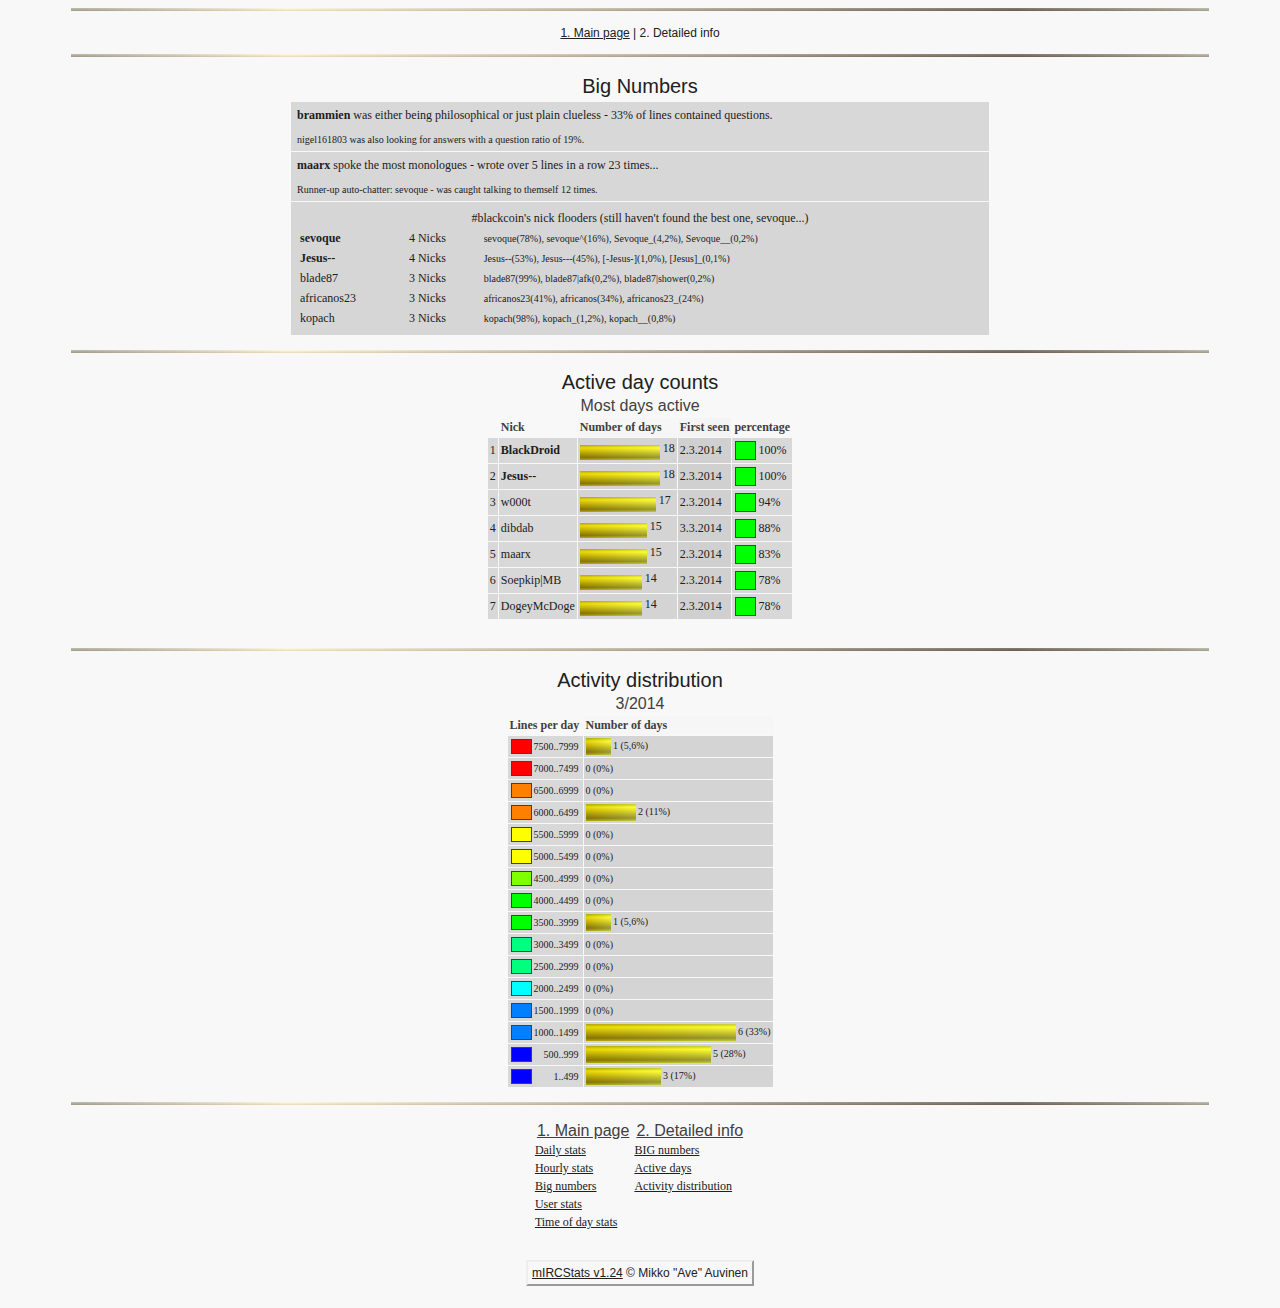
<file: irc/blackcoin_page_2.html>
<!DOCTYPE HTML PUBLIC "-//W3C//DTD HTML 4.01 Transitional//EN">
<!-- This page was created with an unregistered copy of mIRCStats v1.24 by Mikko "Ave" Auvinen -->
<!-- SLPL parser engine configuration: "mIRC 7.22 compliant" created by Ave -->
<!-- Do not modify the page source! (Lines: 43590) -->

<!-- mIRCStats WWW: http://www.nic.fi/~mauvinen/mircstats/ -->

<html><head>
<meta http-equiv="Content-Type" content="text/html;charset=UTF-8">
<title>#blackcoin statistics created by Soepkip (with a little help from mIRCStats v1.24 :) - Detailed info</title>
<link rel=StyleSheet href="blackcoin.css" type="text/css">

</head>
<body><center>
<span class=txt1><img src="pipeltv.png" height=3 width="90%" alt=""><br><br></span>
<!-- mircstatsheader.txt: Add here your own header html code! -->

 
<a href="blackcoin.html" target="_self">1. Main page</a>
 | 2. Detailed info
<br><br>
<a name="bign"></a>
<span class=txt1><img src="pipeltv.png" height=3 width="90%" alt=""><br><br></span>
<h3>Big Numbers</h3>
<Table cellspacing=1 cellpadding=6 width="700" class=t2 style="white-space:nowrap">
<tr><td class=cd><b>brammien</b> was either being philosophical or just plain clueless - 33% of lines contained questions.<br>
<span class=s4><br>nigel161803 was also looking for answers with a question ratio of 19%.</span><br>
</td></tr>
<tr><td class=cda><b>maarx</b> spoke the most monologues - wrote over 5 lines in a row 23 times...<br>
<span class=s4><br>Runner-up auto-chatter: sevoque - was caught talking to themself 12 times.</span><br>
</td></tr>
<tr><td class=cdb><table cellspacing=2 cellpadding=2 width="100%" class=t2 style="border:0px; right-padding: 10px">
<tr><td colspan=3 class="tinv tac">#blackcoin's nick flooders (still haven't found the best one, sevoque...)</td></tr>
<tr><td class=tinv><b>sevoque</b></td><td class=t3 style="border:0px; white-space:nowrap;">4 Nicks </td><td class=s4 style="border:0px;">sevoque(78%), sevoque^(16%), Sevoque_(4,2%), Sevoque__(0,2%)</td></tr>
<tr><td class=tinv><b>Jesus--</b></td><td class=t3 style="border:0px; white-space:nowrap;">4 Nicks </td><td class=s4 style="border:0px;">Jesus--(53%), Jesus---(45%), [-Jesus-](1,0%), [Jesus]_(0,1%)</td></tr>
<tr><td class=tinv>blade87</td><td class=t3 style="border:0px; white-space:nowrap;">3 Nicks </td><td class=s4 style="border:0px;">blade87(99%), blade87|afk(0,2%), blade87|shower(0,2%)</td></tr>
<tr><td class=tinv>africanos23</td><td class=t3 style="border:0px; white-space:nowrap;">3 Nicks </td><td class=s4 style="border:0px;">africanos23(41%), africanos(34%), africanos23_(24%)</td></tr>
<tr><td class=tinv>kopach</td><td class=t3 style="border:0px; white-space:nowrap;">3 Nicks </td><td class=s4 style="border:0px;">kopach(98%), kopach_(1,2%), kopach__(0,8%)</td></tr>
</table></td></tr>
</table><br>
<a name="activ"></a>
<span class=txt1><img src="pipeltv.png" height=3 width="90%" alt=""><br><br></span>
<h3>Active day counts</h3>
<h4>Most days active</h4>
<Table cellspacing=1 cellpadding=2 class=t2>
<tr class=t1><td class=tinv>&nbsp;</td>
<td class=ca> Nick </td>
<td class=cb> Number of days </td>
<td class=cc> First seen </td>
<td class=ca> percentage </td></tr>
<tr><td class="cn tar">1</td><td class="cd win"> BlackDroid </td>
<td class=ce><img src="pipeac.png" height="15" width="80" align=middle>&nbsp;18</td>
<td class=cf> 2.3.2014 </td>
<td class=cd title="18 / 18 = 100%"><table width="100%" class=t2><tr><td width="17" class="cach box">&nbsp;</td><td class=tinv> 100% </td></tr></table></td></tr>
<tr><td class="cn tar">2</td><td class="cd win"> Jesus-- </td>
<td class=ce><img src="pipeac.png" height="15" width="80" align=middle>&nbsp;18</td>
<td class=cf> 2.3.2014 </td>
<td class=cd title="18 / 18 = 100%"><table width="100%" class=t2><tr><td width="17" class="cach box">&nbsp;</td><td class=tinv> 100% </td></tr></table></td></tr>
<tr><td class="cn tar">3</td><td class=cd> w000t </td>
<td class=ce><img src="pipeac.png" height="15" width="76" align=middle>&nbsp;17</td>
<td class=cf> 2.3.2014 </td>
<td class=cd title="17 / 18 = 94,4%"><table width="100%" class=t2><tr><td width="17" class="cach box">&nbsp;</td><td class=tinv> 94% </td></tr></table></td></tr>
<tr><td class="cn tar">4</td><td class=cd> dibdab </td>
<td class=ce><img src="pipeac.png" height="15" width="67" align=middle>&nbsp;15</td>
<td class=cf> 3.3.2014 </td>
<td class=cd title="15 / 17 = 88,2%"><table width="100%" class=t2><tr><td width="17" class="cach box">&nbsp;</td><td class=tinv> 88% </td></tr></table></td></tr>
<tr><td class="cn tar">5</td><td class=cd> maarx </td>
<td class=ce><img src="pipeac.png" height="15" width="67" align=middle>&nbsp;15</td>
<td class=cf> 2.3.2014 </td>
<td class=cd title="15 / 18 = 83,3%"><table width="100%" class=t2><tr><td width="17" class="cach box">&nbsp;</td><td class=tinv> 83% </td></tr></table></td></tr>
<tr><td class="cn tar">6</td><td class=cd> Soepkip|MB </td>
<td class=ce><img src="pipeac.png" height="15" width="62" align=middle>&nbsp;14</td>
<td class=cf> 2.3.2014 </td>
<td class=cd title="14 / 18 = 77,8%"><table width="100%" class=t2><tr><td width="17" class="cach box">&nbsp;</td><td class=tinv> 78% </td></tr></table></td></tr>
<tr><td class="cn tar">7</td><td class=cd> DogeyMcDoge </td>
<td class=ce><img src="pipeac.png" height="15" width="62" align=middle>&nbsp;14</td>
<td class=cf> 2.3.2014 </td>
<td class=cd title="14 / 18 = 77,8%"><table width="100%" class=t2><tr><td width="17" class="cach box">&nbsp;</td><td class=tinv> 78% </td></tr></table></td></tr>
</table><br><br>
<a name="activ2"></a>
<span class=txt1><img src="pipeltv.png" height=3 width="90%" alt=""><br><br></span>
<h3>Activity distribution</h3>
<h4>3/2014</h4>
<Table border=0 cellspacing=1 cellpadding=2 class=t6>
<tr class=t1>
<td class=ca>Lines per day</td>
<td class=cb>Number of days</td>
<tr><td class=cd><table width="100%" class="t6 tinv"><tr><td width="17" class="cs1 box">&nbsp;</td><td class=tinv>7500..7999</td></tr></table></td>
<td class="ce tal"> <img src="pipeac.png" width="25" height=17 class=ac> 1 (5,6%) </td></tr>
<tr><td class=cd><table width="100%" class="t6 tinv"><tr><td width="17" class="cs1 box">&nbsp;</td><td class=tinv>7000..7499</td></tr></table></td>
<td class="ce tal"> 0 (0%) </td></tr>
<tr><td class=cd><table width="100%" class="t6 tinv"><tr><td width="17" class="cs1a box">&nbsp;</td><td class=tinv>6500..6999</td></tr></table></td>
<td class="ce tal"> 0 (0%) </td></tr>
<tr><td class=cd><table width="100%" class="t6 tinv"><tr><td width="17" class="cs1a box">&nbsp;</td><td class=tinv>6000..6499</td></tr></table></td>
<td class="ce tal"> <img src="pipeac.png" width="50" height=17 class=ac> 2 (11%) </td></tr>
<tr><td class=cd><table width="100%" class="t6 tinv"><tr><td width="17" class="cs2 box">&nbsp;</td><td class=tinv>5500..5999</td></tr></table></td>
<td class="ce tal"> 0 (0%) </td></tr>
<tr><td class=cd><table width="100%" class="t6 tinv"><tr><td width="17" class="cs2 box">&nbsp;</td><td class=tinv>5000..5499</td></tr></table></td>
<td class="ce tal"> 0 (0%) </td></tr>
<tr><td class=cd><table width="100%" class="t6 tinv"><tr><td width="17" class="cs2a box">&nbsp;</td><td class=tinv>4500..4999</td></tr></table></td>
<td class="ce tal"> 0 (0%) </td></tr>
<tr><td class=cd><table width="100%" class="t6 tinv"><tr><td width="17" class="cs3 box">&nbsp;</td><td class=tinv>4000..4499</td></tr></table></td>
<td class="ce tal"> 0 (0%) </td></tr>
<tr><td class=cd><table width="100%" class="t6 tinv"><tr><td width="17" class="cs3 box">&nbsp;</td><td class=tinv>3500..3999</td></tr></table></td>
<td class="ce tal"> <img src="pipeac.png" width="25" height=17 class=ac> 1 (5,6%) </td></tr>
<tr><td class=cd><table width="100%" class="t6 tinv"><tr><td width="17" class="cs3a box">&nbsp;</td><td class=tinv>3000..3499</td></tr></table></td>
<td class="ce tal"> 0 (0%) </td></tr>
<tr><td class=cd><table width="100%" class="t6 tinv"><tr><td width="17" class="cs3a box">&nbsp;</td><td class=tinv>2500..2999</td></tr></table></td>
<td class="ce tal"> 0 (0%) </td></tr>
<tr><td class=cd><table width="100%" class="t6 tinv"><tr><td width="17" class="cs4 box">&nbsp;</td><td class=tinv>2000..2499</td></tr></table></td>
<td class="ce tal"> 0 (0%) </td></tr>
<tr><td class=cd><table width="100%" class="t6 tinv"><tr><td width="17" class="cs4a box">&nbsp;</td><td class=tinv>1500..1999</td></tr></table></td>
<td class="ce tal"> 0 (0%) </td></tr>
<tr><td class=cd><table width="100%" class="t6 tinv"><tr><td width="17" class="cs4a box">&nbsp;</td><td class=tinv>1000..1499</td></tr></table></td>
<td class="ce tal"> <img src="pipeac.png" width="150" height=17 class=ac> 6 (33%) </td></tr>
<tr><td class=cd><table width="100%" class="t6 tinv"><tr><td width="17" class="cs5 box">&nbsp;</td><td class=tinv>500..999</td></tr></table></td>
<td class="ce tal"> <img src="pipeac.png" width="125" height=17 class=ac> 5 (28%) </td></tr>
<tr><td class=cd><table width="100%" class="t6 tinv"><tr><td width="17" class="cs5 box">&nbsp;</td><td class=tinv>1..499</td></tr></table></td>
<td class="ce tal"> <img src="pipeac.png" width="75" height=17 class=ac> 3 (17%) </td></tr>
</table><br>
<span class=txt1><img src="pipeltv.png" height=3 width="90%" alt=""><br><br></span>
<table border=0 cellspacing=4 class=txt1>
<tr><td class=tinv><a href="blackcoin.html" class=toc target="_self">1. Main page</a></td><td class=tinv><a href="blackcoin_page_2.html" class=toc target="_self">2. Detailed info</a></td></tr>
<tr><td class=tinv><a href="blackcoin.html#dail" target="_self">Daily stats</a></td><td class=tinv><a href="blackcoin_page_2.html#bign" target="_self">BIG numbers</a></td></tr>
<tr><td class=tinv><a href="blackcoin.html#hourl" target="_self">Hourly stats</a></td><td class=tinv><a href="blackcoin_page_2.html#activ" target="_self">Active days</a></td></tr>
<tr><td class=tinv><a href="blackcoin.html#bign" target="_self">Big numbers</a></td><td class=tinv><a href="blackcoin_page_2.html#activ2" target="_self">Activity distribution</a></td></tr>
<tr><td class=tinv><a href="blackcoin.html#user" target="_self">User stats</a></td><td rowspan=2 class=tinv>&nbsp;</td></tr>
<tr><td class=tinv><a href="blackcoin.html#time" target="_self">Time of day stats</a></td></tr>
</table><br>

<br><!-- DO NOT REMOVE THE COPYRIGHT INFO! -->
<Table class=cr><tr><td class=tinv>
<a href="http://www.mircstats.net/" target="_top">mIRCStats v1.24</a> &copy Mikko "Ave" Auvinen
</td></tr></table><br><!-- Run time: 0.4 seconds -->
</center></body></html>
</file>
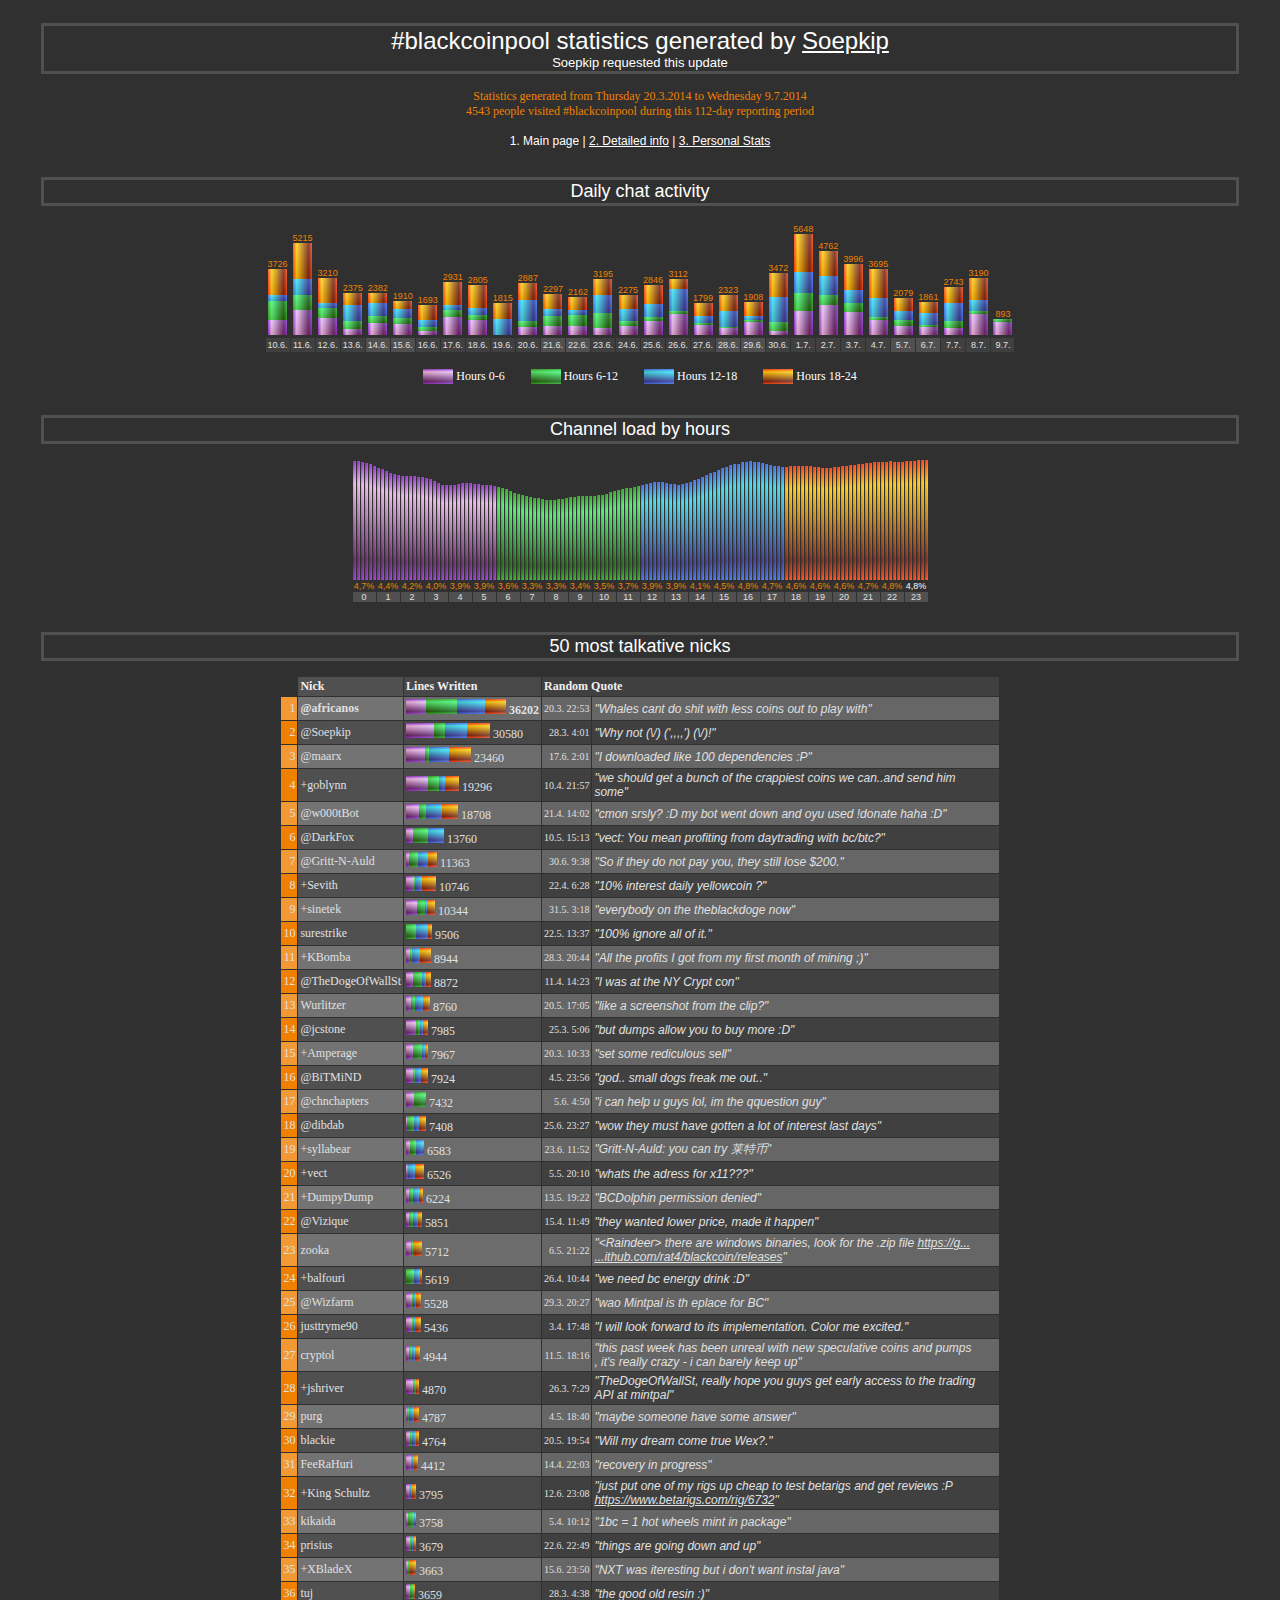
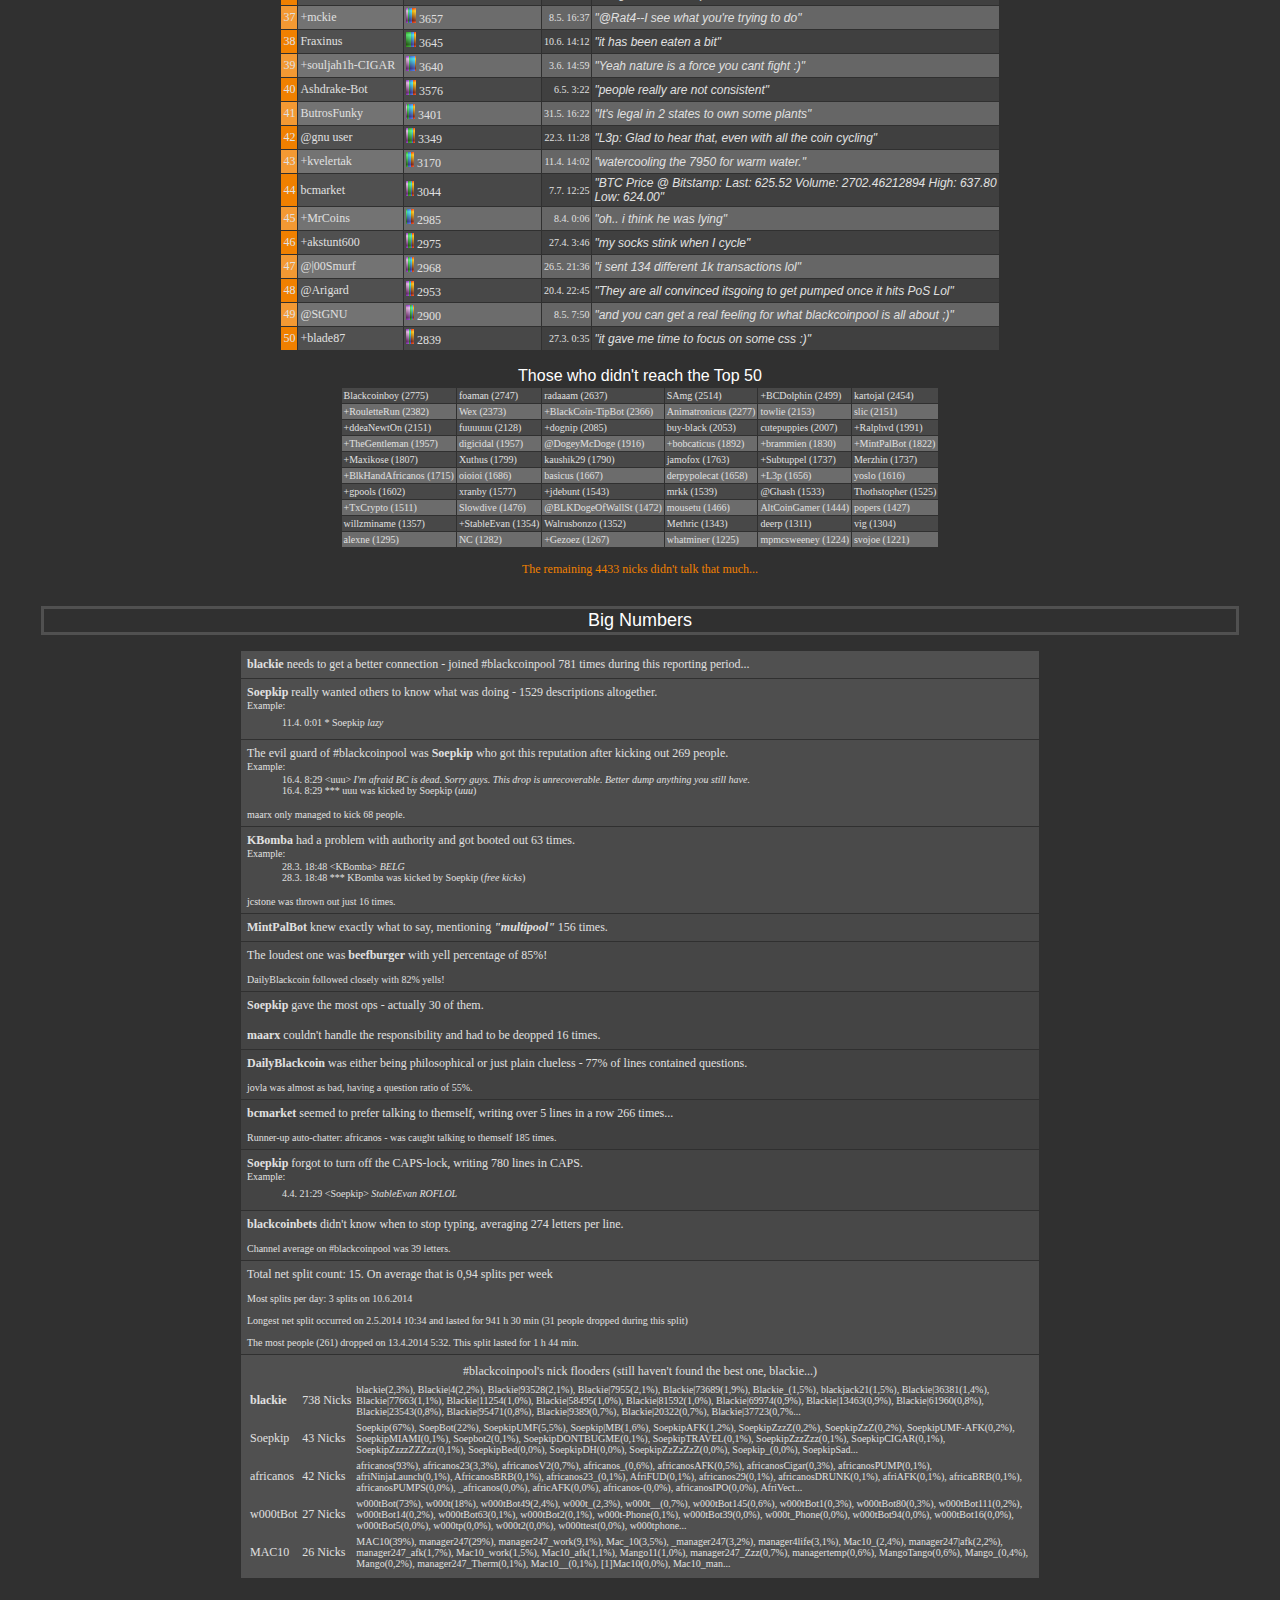
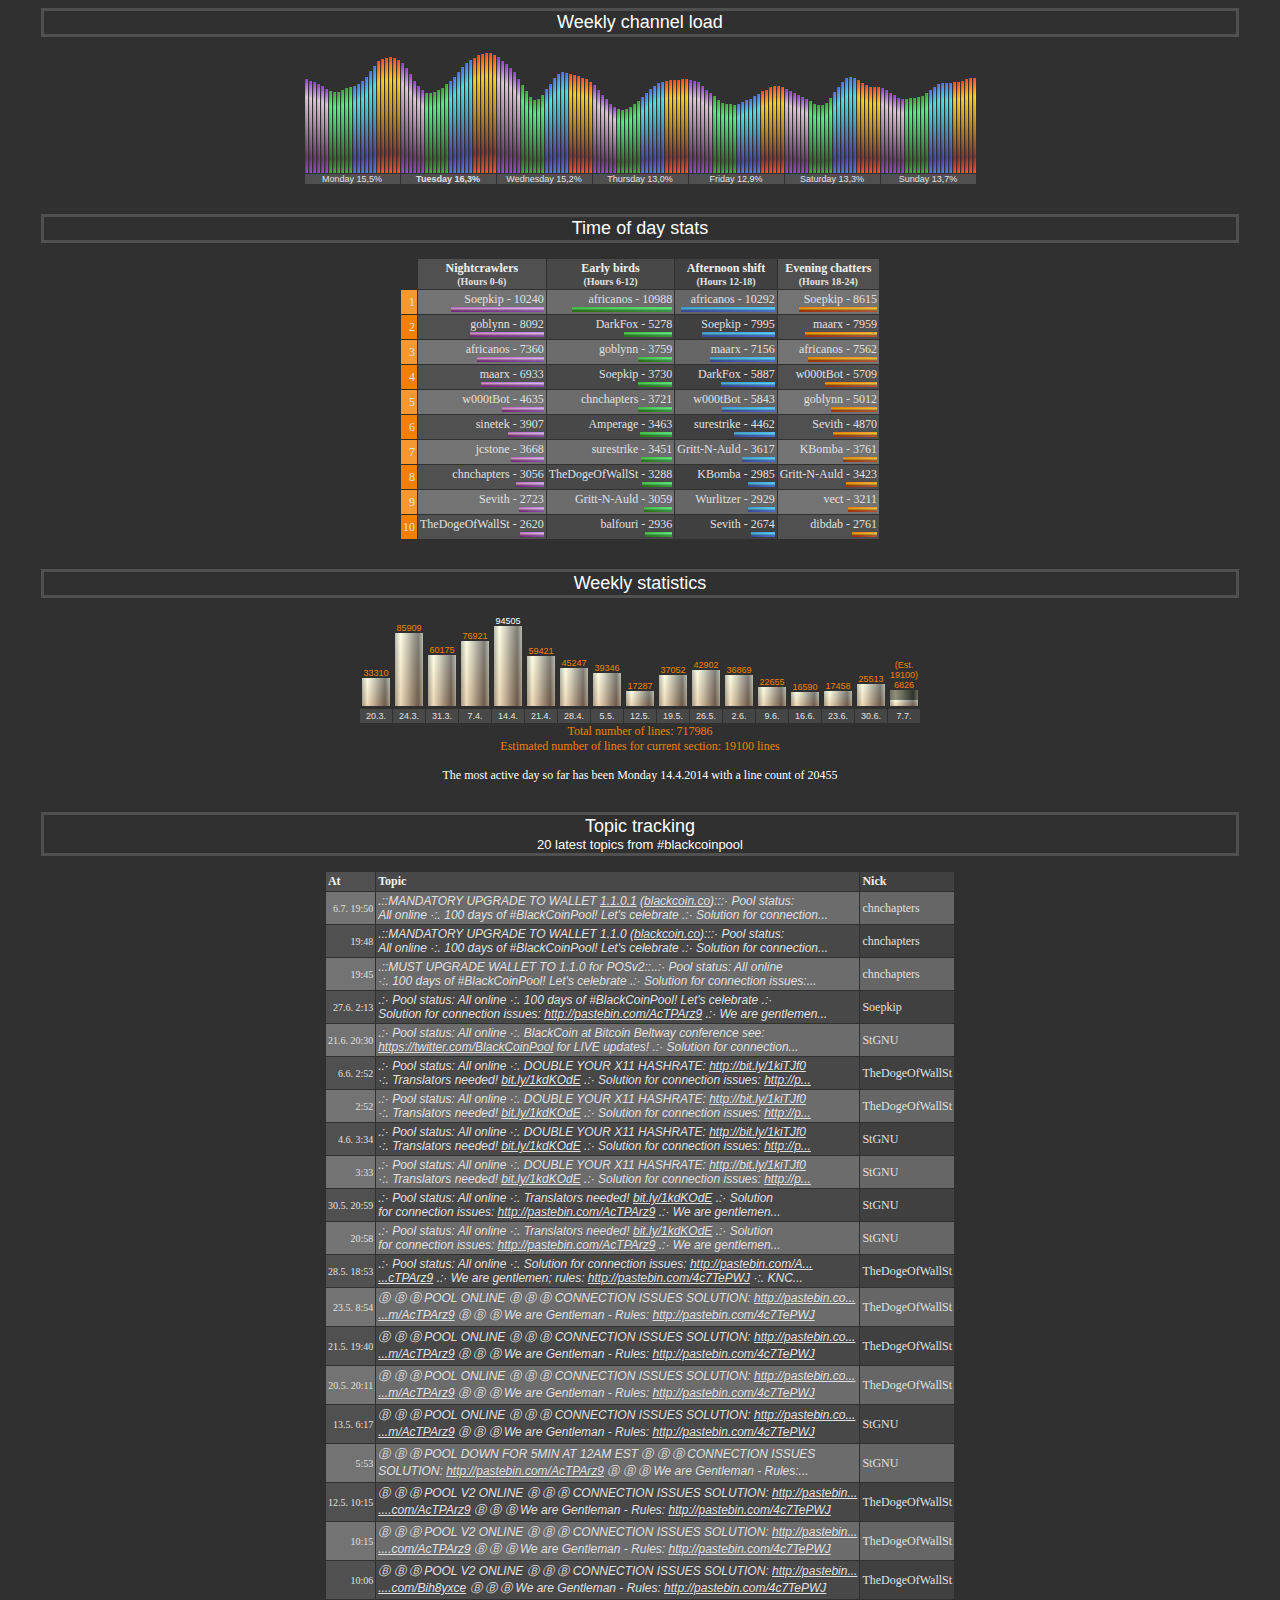
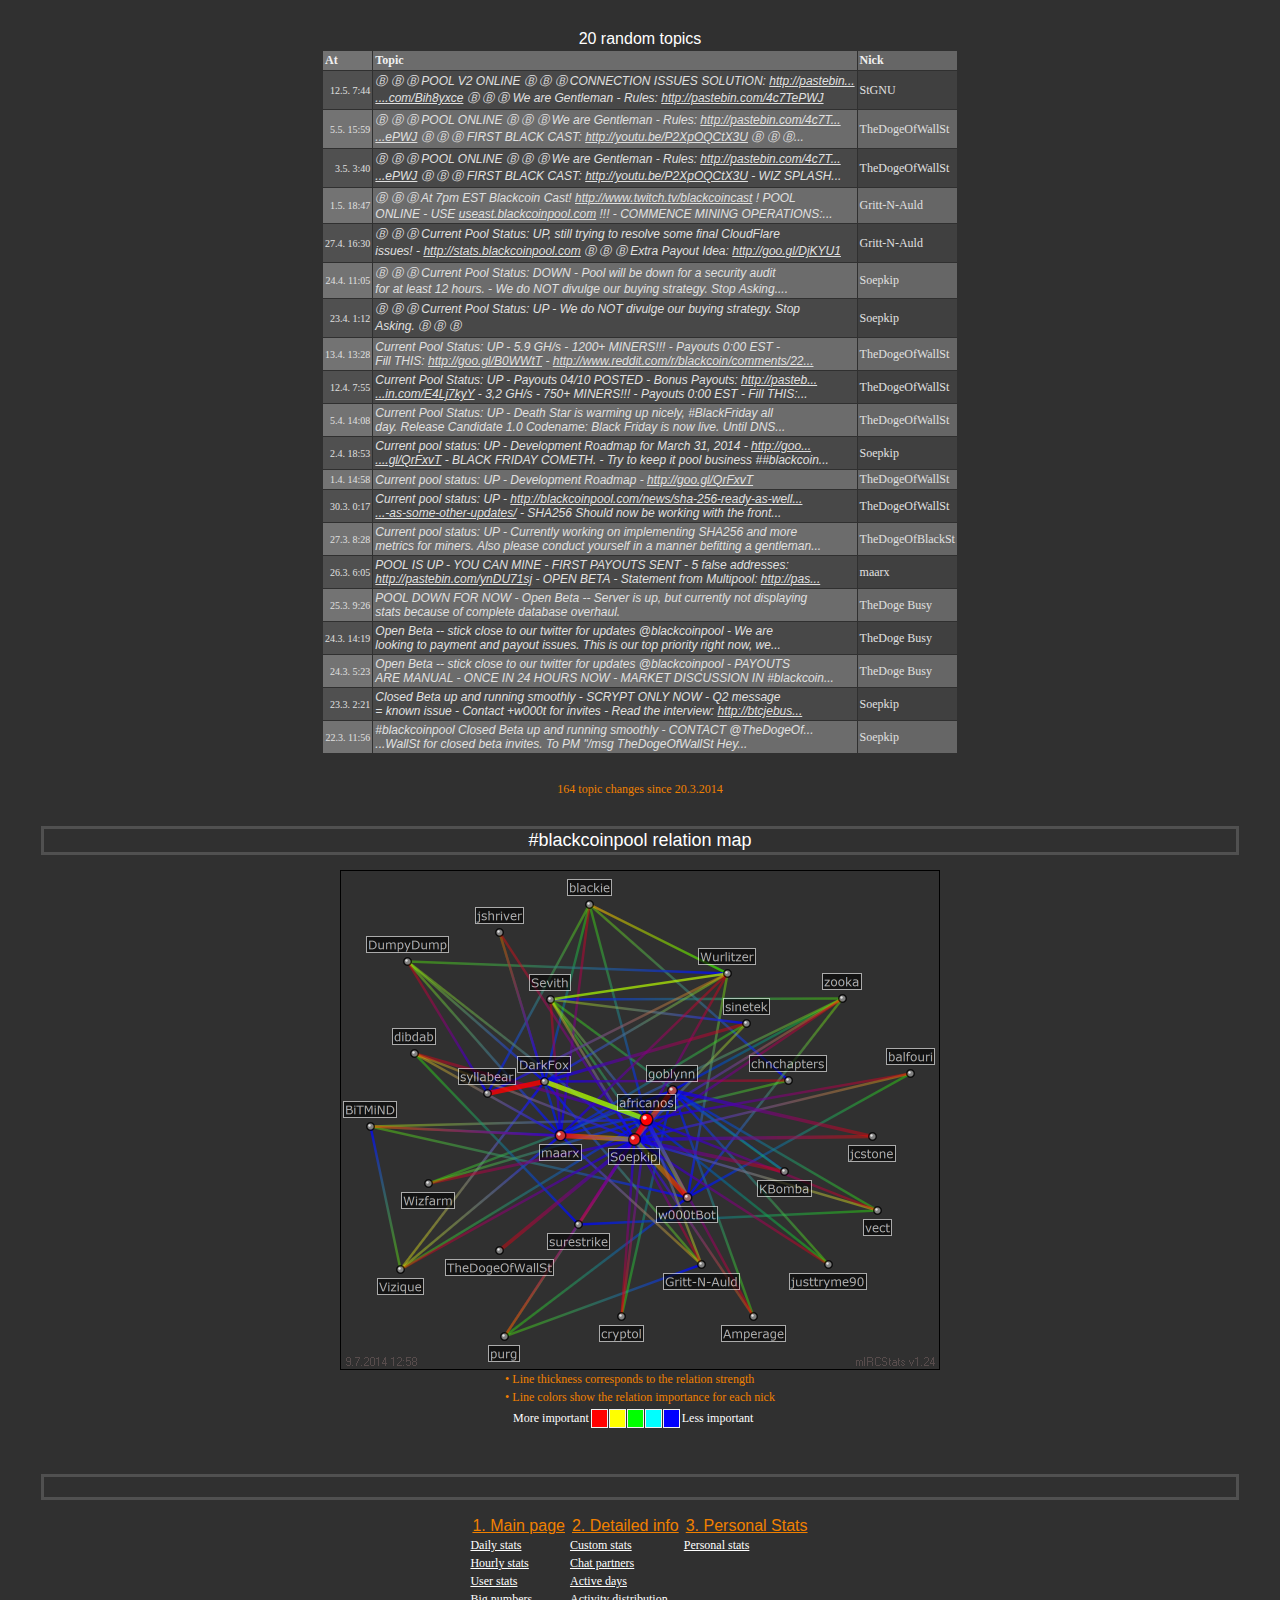
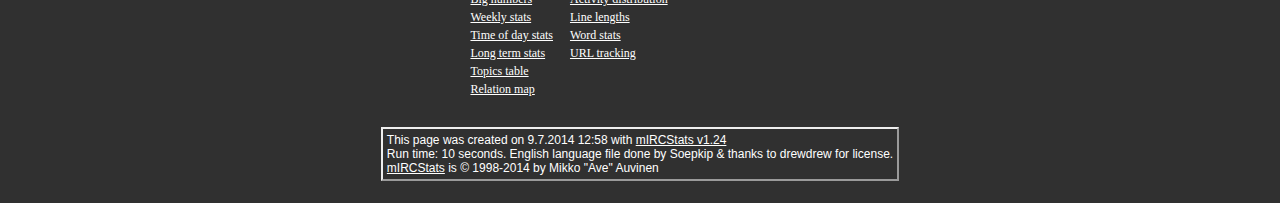
<file: irc/blackcoinpool.html>
<!DOCTYPE HTML PUBLIC "-//W3C//DTD HTML 4.01 Transitional//EN">
<!-- This page was created on 9.7.2014 12:58 with a registered version (#3117DE3) of mIRCStats v1.24 by Mikko "Ave" Auvinen -->
<!-- SLPL parser engine configuration: "mIRC 7.22 compliant" created by Ave -->
<!-- Do not modify the page source! (Lines: 923819) -->

<!-- mIRCStats WWW: http://www.nic.fi/~mauvinen/mircstats/ -->

<html><head>
<meta http-equiv="Content-Type" content="text/html;charset=UTF-8">
<title>#blackcoinpool statistics created with mIRCStats v1.24 by Soepkip</title>
<style type="text/css">
<!--
body { text-align: center; font-family: "Verdana", Arial, sans-serif; background-color: #303030; color: #FFFFFF; font-size: 12px }
h1 { font-family: "Arial"; color: #FFFFFF; font-size: 26px; font-weight: normal; margin: 4px }
h3 { font-family: "Arial"; color: #FFFFFF; font-size: 20px; font-weight: normal; margin: 3px }
h4 { font-family: "Arial"; color: #F08000; font-size: 16px; font-weight: normal; margin: 2px }
h5 { font-family: "Arial"; color: #FFFFFF; font-size: 16px; font-weight: normal; margin: 2px }
table { border: 0px ; padding: 0px; border-spacing: 1px }
img { border-width: 0px; }
.ttxt { border: 0px; padding: 2px }
.tgr,  .tinv { border: 0px }
.tadj { border-style: none; border-collapse: collapse }
.tadj td { border: 0px none; padding: 0px }
.txt1 { font-family: "Verdana"; color: #FFFFFF; font-size: 12px; text-align: left }
.txt2 { font-family: "Verdana"; color: #F08000; font-size: 12px; text-align: left }

.t1 { font-family: "Verdana"; color: #F0F0F0; font-size: 12px; text-align: left; font-weight: bold }
.t2 { font-family: "Verdana"; color: #E0E0E0; font-size: 12px; text-align: left; font-style: normal }
.t5 { font-family:"Arial"; color:#E0E0E0; font-size:12px; text-align:left; font-weight:normal; font-style: italic }
.t6 { font-family:"Verdana"; color:#E0E0E0; font-size:10px; text-align:right; font-style: normal; white-space:nowrap; }
.tal { text-align: left }
.tar { text-align: right }
.tac { text-align: center }

.s1 { font-family: "Arial"; color: #F08000; font-size: 9px; vertical-align: bottom; text-align: center  }
.s2 { font-family: "Arial"; color: #FFFFFF; font-size: 9px; vertical-align: bottom; text-align: center ; border: 0px }
.s3 { font-family: "Arial"; color: #E0E0E0; font-size: 9px; vertical-align: bottom; text-align: center }
.s4 { font-family: "Verdana"; color: #E0E0E0; font-size: 10px; text-align: left }
.s5 { font-family: "Verdana"; color: #E0E0E0; font-size: 10px; text-align: left; border:0px }
.sq { font-style: italic }
.win { font-weight: bold }
.toc { font-family: "Arial"; color: #F08000; font-size: 16px; font-weight: normal; margin: 2px }
.ra { font-family: "Arial"; color: #F0F0F0; font-size: 32px; text-align: center; border-style: solid; border-width: 4px; border-color: #ffffff #000000 #000000 #ffffff; }
.rn { font-family:"Verdana"; color:#FFFFFF;font-size:16px; text-align:left;font-weight:bold; font-style:normal; }
.rb { border-style:solid;border-width:3px 0px; border-color:#484848; color:#FFFFFF}
.box { Border: 1px solid #F0F0F0 }
.ac { font-family: "Verdana", Arial, sans-serif; color:#000000; font-size: 10px; vertical-align: middle; text-align: center }
.am { vertical-align: top; Border: 1px solid #FFFFFF }
.cr { background-color: #303030; padding: 2px; border-style: outset; border-width: 2px; font-family: Arial, sans-serif; color: #FFFFFF; font-size: 12px; vertical-align: middle; text-align: left }
.ca { background-color: #505050 }
.cb { background-color: #484848 }
.cc { background-color: #404040 }
.cbg { background-color: #303030 }
.cn { background-color: #F08000 }
.cd { background-color: #505050 }
.ce { background-color: #484848 }
.cf { background-color: #404040 }
.cns { background-color: #F39933 }
.cas { background-color: #737373 }
.cbs { background-color: #6C6C6C }
.ccs { background-color: #666666 }
.cds { background-color: #737373 }
.ces { background-color: #6C6C6C }
.cfs { background-color: #666666 }
.cda { background-color: #4E4E4E }
.cdb { background-color: #4C4C4C }
.cdc { background-color: #4A4A4A }
.cea { background-color: #464646 }
.ceb { background-color: #444444 }
.cec { background-color: #424242 }
.cfa { background-color: #444444 }
.cfb { background-color: #484848 }
.cfc { background-color: #4C4C4C }
.cs0 { background-color: #A0A0A0 }
.cs1 { background-color: #FF0000 }
.cs2 { background-color: #FFFF00 }
.cs3 { background-color: #00FF00 }
.cs4 { background-color: #00FFFF }
.cs5 { background-color: #0000FF }
.cacl { background-color: #FF0000 }
.cacm { background-color: #FFFF00 }
.cach { background-color: #00FF00 }
.cs1a { background-color: #FF7F00 }
.cs2a { background-color: #7FFF00 }
.cs3a { background-color: #00FF7F }
.cs4a { background-color: #007FFF }
A { color: #FFFFFF }
-->
</style>

</head>
<body><center>
<br><table width="95%" cellspacing=0 cellpadding=2 border=0><tr><td class=ca><center><table width="100%" cellspacing=0 border=0><tr><td class=cbg><center>
<font color="#FFFFFF" size="5" face="Arial">#blackcoinpool statistics generated by <a href="http://www.blackcoin.co">Soepkip</a></font>
<br><font color="#FFFFFF" size="2" face="Arial">Soepkip requested this update
</center></td></tr></table></center></td></tr></table><br>
<span class=txt2>Statistics generated from Thursday 20.3.2014 to Wednesday 9.7.2014<br>
4543 people visited #blackcoinpool during this 112-day reporting period<br>
<br></span>
<!-- mircstatsheader.txt: Add here your own header html code! -->

 
1. Main page
 | <a href="blackcoinpool_page_2.html" target="_self">2. Detailed info</a>
 | <a href="blackcoinpool_page_3.html" target="_self">3. Personal Stats</a>
<br><br>
<a name="dail"></a>
<br><table width="95%" cellspacing=0 cellpadding=2 border=0><tr><td class=ca><center><table width="100%" cellspacing=0 border=0><tr><td class=cbg><center>
<font color="#FFFFFF" size="4" face="Arial">Daily chat activity</font>
</center></td></tr></table></center></td></tr></table><br>
<Table cellspacing=1 cellpadding=2><tr class=s1 valign=bottom>
<td class=tgr>3726<br><img src="pipe4v.png" width="19" height="26"><br><img src="pipe3v.png" width="19" height="6"><br><img src="pipe2v.png" width="19" height="19"><br><img src="pipe1v.png" width="19" height="15"></td>
<td class=tgr>5215<br><img src="pipe4v.png" width="19" height="36"><br><img src="pipe3v.png" width="19" height="16"><br><img src="pipe2v.png" width="19" height="15"><br><img src="pipe1v.png" width="19" height="25"></td>
<td class=tgr>3210<br><img src="pipe4v.png" width="19" height="25"><br><img src="pipe3v.png" width="19" height="5"><br><img src="pipe2v.png" width="19" height="10"><br><img src="pipe1v.png" width="19" height="17"></td>
<td class=tgr>2375<br><img src="pipe4v.png" width="19" height="12"><br><img src="pipe3v.png" width="19" height="16"><br><img src="pipe2v.png" width="19" height="8"><br><img src="pipe1v.png" width="19" height="6"></td>
<td class=tgr>2382<br><img src="pipe4v.png" width="19" height="10"><br><img src="pipe3v.png" width="19" height="13"><br><img src="pipe2v.png" width="19" height="7"><br><img src="pipe1v.png" width="19" height="12"></td>
<td class=tgr>1910<br><img src="pipe4v.png" width="19" height="8"><br><img src="pipe3v.png" width="19" height="9"><br><img src="pipe2v.png" width="19" height="6"><br><img src="pipe1v.png" width="19" height="11"></td>
<td class=tgr>1693<br><img src="pipe4v.png" width="19" height="15"><br><img src="pipe3v.png" width="19" height="7"><br><img src="pipe2v.png" width="19" height="4"><br><img src="pipe1v.png" width="19" height="4"></td>
<td class=tgr>2931<br><img src="pipe4v.png" width="19" height="23"><br><img src="pipe3v.png" width="19" height="5"><br><img src="pipe2v.png" width="19" height="7"><br><img src="pipe1v.png" width="19" height="18"></td>
<td class=tgr>2805<br><img src="pipe4v.png" width="19" height="23"><br><img src="pipe3v.png" width="19" height="7"><br><img src="pipe2v.png" width="19" height="5"><br><img src="pipe1v.png" width="19" height="15"></td>
<td class=tgr>1815<br><img src="pipe4v.png" width="19" height="16"><br><img src="pipe3v.png" width="19" height="16"><br></td>
<td class=tgr>2887<br><img src="pipe4v.png" width="19" height="17"><br><img src="pipe3v.png" width="19" height="21"><br><img src="pipe2v.png" width="19" height="6"><br><img src="pipe1v.png" width="19" height="8"></td>
<td class=tgr>2297<br><img src="pipe4v.png" width="19" height="15"><br><img src="pipe3v.png" width="19" height="7"><br><img src="pipe2v.png" width="19" height="10"><br><img src="pipe1v.png" width="19" height="9"></td>
<td class=tgr>2162<br><img src="pipe4v.png" width="19" height="13"><br><img src="pipe3v.png" width="19" height="5"><br><img src="pipe2v.png" width="19" height="11"><br><img src="pipe1v.png" width="19" height="9"></td>
<td class=tgr>3195<br><img src="pipe4v.png" width="19" height="16"><br><img src="pipe3v.png" width="19" height="18"><br><img src="pipe2v.png" width="19" height="15"><br><img src="pipe1v.png" width="19" height="7"></td>
<td class=tgr>2275<br><img src="pipe4v.png" width="19" height="14"><br><img src="pipe3v.png" width="19" height="12"><br><img src="pipe2v.png" width="19" height="5"><br><img src="pipe1v.png" width="19" height="9"></td>
<td class=tgr>2846<br><img src="pipe4v.png" width="19" height="19"><br><img src="pipe3v.png" width="19" height="13"><br><img src="pipe2v.png" width="19" height="4"><br><img src="pipe1v.png" width="19" height="14"></td>
<td class=tgr>3112<br><img src="pipe4v.png" width="19" height="10"><br><img src="pipe3v.png" width="19" height="22"><br><img src="pipe2v.png" width="19" height="3"><br><img src="pipe1v.png" width="19" height="21"></td>
<td class=tgr>1799<br><img src="pipe4v.png" width="19" height="13"><br><img src="pipe3v.png" width="19" height="7"><br><img src="pipe2v.png" width="19" height="2"><br><img src="pipe1v.png" width="19" height="10"></td>
<td class=tgr>2323<br><img src="pipe4v.png" width="19" height="16"><br><img src="pipe3v.png" width="19" height="16"><br><img src="pipe2v.png" width="19" height="1"><br><img src="pipe1v.png" width="19" height="7"></td>
<td class=tgr>1908<br><img src="pipe4v.png" width="19" height="14"><br><img src="pipe3v.png" width="19" height="4"><br><img src="pipe2v.png" width="19" height="2"><br><img src="pipe1v.png" width="19" height="13"></td>
<td class=tgr>3472<br><img src="pipe4v.png" width="19" height="24"><br><img src="pipe3v.png" width="19" height="25"><br><img src="pipe2v.png" width="19" height="9"><br><img src="pipe1v.png" width="19" height="4"></td>
<td class=tgr>5648<br><img src="pipe4v.png" width="19" height="38"><br><img src="pipe3v.png" width="19" height="21"><br><img src="pipe2v.png" width="19" height="18"><br><img src="pipe1v.png" width="19" height="24"></td>
<td class=tgr>4762<br><img src="pipe4v.png" width="19" height="25"><br><img src="pipe3v.png" width="19" height="19"><br><img src="pipe2v.png" width="19" height="10"><br><img src="pipe1v.png" width="19" height="30"></td>
<td class=tgr>3996<br><img src="pipe4v.png" width="19" height="26"><br><img src="pipe3v.png" width="19" height="13"><br><img src="pipe2v.png" width="19" height="9"><br><img src="pipe1v.png" width="19" height="23"></td>
<td class=tgr>3695<br><img src="pipe4v.png" width="19" height="29"><br><img src="pipe3v.png" width="19" height="19"><br><img src="pipe2v.png" width="19" height="3"><br><img src="pipe1v.png" width="19" height="15"></td>
<td class=tgr>2079<br><img src="pipe4v.png" width="19" height="13"><br><img src="pipe3v.png" width="19" height="9"><br><img src="pipe2v.png" width="19" height="6"><br><img src="pipe1v.png" width="19" height="9"></td>
<td class=tgr>1861<br><img src="pipe4v.png" width="19" height="11"><br><img src="pipe3v.png" width="19" height="12"><br><img src="pipe2v.png" width="19" height="2"><br><img src="pipe1v.png" width="19" height="8"></td>
<td class=tgr>2743<br><img src="pipe4v.png" width="19" height="16"><br><img src="pipe3v.png" width="19" height="18"><br><img src="pipe2v.png" width="19" height="7"><br><img src="pipe1v.png" width="19" height="7"></td>
<td class=tgr>3190<br><img src="pipe4v.png" width="19" height="22"><br><img src="pipe3v.png" width="19" height="11"><br><img src="pipe2v.png" width="19" height="3"><br><img src="pipe1v.png" width="19" height="21"></td>
<td class=tgr>893<br><img src="pipe2v.png" width="19" height="3"><br><img src="pipe1v.png" width="19" height="13"></td>
</tr><tr class=s3>
<td class=cf>10.6.</td>
<td class=cf>11.6.</td>
<td class=cf>12.6.</td>
<td class=cf>13.6.</td>
<td class=cd>14.6.</td>
<td class=cd>15.6.</td>
<td class=cf>16.6.</td>
<td class=cf>17.6.</td>
<td class=cf>18.6.</td>
<td class=cf>19.6.</td>
<td class=cf>20.6.</td>
<td class=cd>21.6.</td>
<td class=cd>22.6.</td>
<td class=cf>23.6.</td>
<td class=cf>24.6.</td>
<td class=cf>25.6.</td>
<td class=cf>26.6.</td>
<td class=cf>27.6.</td>
<td class=cd>28.6.</td>
<td class=cd>29.6.</td>
<td class=cf>30.6.</td>
<td class=cf>1.7.</td>
<td class=cf>2.7.</td>
<td class=cf>3.7.</td>
<td class=cf>4.7.</td>
<td class=cd>5.7.</td>
<td class=cd>6.7.</td>
<td class=cf>7.7.</td>
<td class=cf>8.7.</td>
<td class=cf>9.7.</td>
</tr></table><br>
<Table border=0 class=txt1><tr>
<td class=tinv><img src="pipe1.png" height="15" width="30" align=top title="0-6"> Hours 0-6</td><td class=tinv width=20></td>
<td class=tinv><img src="pipe2.png" height="15" width="30" align=top title="6-12"> Hours 6-12</td><td class=tinv width=20></td>
<td class=tinv><img src="pipe3.png" height="15" width="30" align=top title="12-18"> Hours 12-18</td><td class=tinv width=20></td>
<td class=tinv><img src="pipe4.png" height="15" width="30" align=top title="18-24"> Hours 18-24</td>

</tr></table><br>
<a name="hourl"></a>
<br><table width="95%" cellspacing=0 cellpadding=2 border=0><tr><td class=ca><center><table width="100%" cellspacing=0 border=0><tr><td class=cbg><center>
<font color="#FFFFFF" size="4" face="Arial">Channel load by hours</font>
</center></td></tr></table></center></td></tr></table><br>
<Table cellspacing=1 cellpadding=0><tr class=s1 valign=bottom>
<td class=tgr><img src="pipe1.png" width="3" height="119"></td><td class=tgr><img src="pipe1.png" width="3" height="119"></td><td class=tgr><img src="pipe1.png" width="3" height="118"></td><td class=tgr><img src="pipe1.png" width="3" height="117"></td><td class=tgr><img src="pipe1.png" width="3" height="116"></td><td class=tgr><img src="pipe1.png" width="3" height="114"></td>
<td class=tgr><img src="pipe1.png" width="3" height="112"></td><td class=tgr><img src="pipe1.png" width="3" height="111"></td><td class=tgr><img src="pipe1.png" width="3" height="109"></td><td class=tgr><img src="pipe1.png" width="3" height="107"></td><td class=tgr><img src="pipe1.png" width="3" height="106"></td><td class=tgr><img src="pipe1.png" width="3" height="105"></td>
<td class=tgr><img src="pipe1.png" width="3" height="104"></td><td class=tgr><img src="pipe1.png" width="3" height="104"></td><td class=tgr><img src="pipe1.png" width="3" height="104"></td><td class=tgr><img src="pipe1.png" width="3" height="104"></td><td class=tgr><img src="pipe1.png" width="3" height="103"></td><td class=tgr><img src="pipe1.png" width="3" height="103"></td>
<td class=tgr><img src="pipe1.png" width="3" height="102"></td><td class=tgr><img src="pipe1.png" width="3" height="101"></td><td class=tgr><img src="pipe1.png" width="3" height="99"></td><td class=tgr><img src="pipe1.png" width="3" height="97"></td><td class=tgr><img src="pipe1.png" width="3" height="95"></td><td class=tgr><img src="pipe1.png" width="3" height="95"></td>
<td class=tgr><img src="pipe1.png" width="3" height="95"></td><td class=tgr><img src="pipe1.png" width="3" height="95"></td><td class=tgr><img src="pipe1.png" width="3" height="96"></td><td class=tgr><img src="pipe1.png" width="3" height="97"></td><td class=tgr><img src="pipe1.png" width="3" height="97"></td><td class=tgr><img src="pipe1.png" width="3" height="97"></td>
<td class=tgr><img src="pipe1.png" width="3" height="96"></td><td class=tgr><img src="pipe1.png" width="3" height="96"></td><td class=tgr><img src="pipe1.png" width="3" height="95"></td><td class=tgr><img src="pipe1.png" width="3" height="95"></td><td class=tgr><img src="pipe1.png" width="3" height="95"></td><td class=tgr><img src="pipe1.png" width="3" height="94"></td>
<td class=tgr><img src="pipe2.png" width="3" height="93"></td><td class=tgr><img src="pipe2.png" width="3" height="92"></td><td class=tgr><img src="pipe2.png" width="3" height="91"></td><td class=tgr><img src="pipe2.png" width="3" height="89"></td><td class=tgr><img src="pipe2.png" width="3" height="87"></td><td class=tgr><img src="pipe2.png" width="3" height="86"></td>
<td class=tgr><img src="pipe2.png" width="3" height="85"></td><td class=tgr><img src="pipe2.png" width="3" height="84"></td><td class=tgr><img src="pipe2.png" width="3" height="83"></td><td class=tgr><img src="pipe2.png" width="3" height="82"></td><td class=tgr><img src="pipe2.png" width="3" height="82"></td><td class=tgr><img src="pipe2.png" width="3" height="81"></td>
<td class=tgr><img src="pipe2.png" width="3" height="80"></td><td class=tgr><img src="pipe2.png" width="3" height="80"></td><td class=tgr><img src="pipe2.png" width="3" height="80"></td><td class=tgr><img src="pipe2.png" width="3" height="81"></td><td class=tgr><img src="pipe2.png" width="3" height="81"></td><td class=tgr><img src="pipe2.png" width="3" height="82"></td>
<td class=tgr><img src="pipe2.png" width="3" height="83"></td><td class=tgr><img src="pipe2.png" width="3" height="83"></td><td class=tgr><img src="pipe2.png" width="3" height="84"></td><td class=tgr><img src="pipe2.png" width="3" height="84"></td><td class=tgr><img src="pipe2.png" width="3" height="84"></td><td class=tgr><img src="pipe2.png" width="3" height="84"></td>
<td class=tgr><img src="pipe2.png" width="3" height="84"></td><td class=tgr><img src="pipe2.png" width="3" height="85"></td><td class=tgr><img src="pipe2.png" width="3" height="85"></td><td class=tgr><img src="pipe2.png" width="3" height="86"></td><td class=tgr><img src="pipe2.png" width="3" height="88"></td><td class=tgr><img src="pipe2.png" width="3" height="89"></td>
<td class=tgr><img src="pipe2.png" width="3" height="90"></td><td class=tgr><img src="pipe2.png" width="3" height="91"></td><td class=tgr><img src="pipe2.png" width="3" height="92"></td><td class=tgr><img src="pipe2.png" width="3" height="92"></td><td class=tgr><img src="pipe2.png" width="3" height="93"></td><td class=tgr><img src="pipe2.png" width="3" height="94"></td>
<td class=tgr><img src="pipe3.png" width="3" height="95"></td><td class=tgr><img src="pipe3.png" width="3" height="96"></td><td class=tgr><img src="pipe3.png" width="3" height="97"></td><td class=tgr><img src="pipe3.png" width="3" height="98"></td><td class=tgr><img src="pipe3.png" width="3" height="98"></td><td class=tgr><img src="pipe3.png" width="3" height="98"></td>
<td class=tgr><img src="pipe3.png" width="3" height="97"></td><td class=tgr><img src="pipe3.png" width="3" height="96"></td><td class=tgr><img src="pipe3.png" width="3" height="96"></td><td class=tgr><img src="pipe3.png" width="3" height="95"></td><td class=tgr><img src="pipe3.png" width="3" height="96"></td><td class=tgr><img src="pipe3.png" width="3" height="97"></td>
<td class=tgr><img src="pipe3.png" width="3" height="98"></td><td class=tgr><img src="pipe3.png" width="3" height="100"></td><td class=tgr><img src="pipe3.png" width="3" height="101"></td><td class=tgr><img src="pipe3.png" width="3" height="103"></td><td class=tgr><img src="pipe3.png" width="3" height="105"></td><td class=tgr><img src="pipe3.png" width="3" height="107"></td>
<td class=tgr><img src="pipe3.png" width="3" height="108"></td><td class=tgr><img src="pipe3.png" width="3" height="110"></td><td class=tgr><img src="pipe3.png" width="3" height="112"></td><td class=tgr><img src="pipe3.png" width="3" height="113"></td><td class=tgr><img src="pipe3.png" width="3" height="115"></td><td class=tgr><img src="pipe3.png" width="3" height="116"></td>
<td class=tgr><img src="pipe3.png" width="3" height="116"></td><td class=tgr><img src="pipe3.png" width="3" height="118"></td><td class=tgr><img src="pipe3.png" width="3" height="118"></td><td class=tgr><img src="pipe3.png" width="3" height="119"></td><td class=tgr><img src="pipe3.png" width="3" height="118"></td><td class=tgr><img src="pipe3.png" width="3" height="118"></td>
<td class=tgr><img src="pipe3.png" width="3" height="117"></td><td class=tgr><img src="pipe3.png" width="3" height="116"></td><td class=tgr><img src="pipe3.png" width="3" height="115"></td><td class=tgr><img src="pipe3.png" width="3" height="114"></td><td class=tgr><img src="pipe3.png" width="3" height="114"></td><td class=tgr><img src="pipe3.png" width="3" height="113"></td>
<td class=tgr><img src="pipe4.png" width="3" height="113"></td><td class=tgr><img src="pipe4.png" width="3" height="114"></td><td class=tgr><img src="pipe4.png" width="3" height="114"></td><td class=tgr><img src="pipe4.png" width="3" height="114"></td><td class=tgr><img src="pipe4.png" width="3" height="114"></td><td class=tgr><img src="pipe4.png" width="3" height="114"></td>
<td class=tgr><img src="pipe4.png" width="3" height="114"></td><td class=tgr><img src="pipe4.png" width="3" height="113"></td><td class=tgr><img src="pipe4.png" width="3" height="113"></td><td class=tgr><img src="pipe4.png" width="3" height="112"></td><td class=tgr><img src="pipe4.png" width="3" height="112"></td><td class=tgr><img src="pipe4.png" width="3" height="112"></td>
<td class=tgr><img src="pipe4.png" width="3" height="113"></td><td class=tgr><img src="pipe4.png" width="3" height="113"></td><td class=tgr><img src="pipe4.png" width="3" height="114"></td><td class=tgr><img src="pipe4.png" width="3" height="114"></td><td class=tgr><img src="pipe4.png" width="3" height="115"></td><td class=tgr><img src="pipe4.png" width="3" height="115"></td>
<td class=tgr><img src="pipe4.png" width="3" height="116"></td><td class=tgr><img src="pipe4.png" width="3" height="116"></td><td class=tgr><img src="pipe4.png" width="3" height="117"></td><td class=tgr><img src="pipe4.png" width="3" height="117"></td><td class=tgr><img src="pipe4.png" width="3" height="118"></td><td class=tgr><img src="pipe4.png" width="3" height="118"></td>
<td class=tgr><img src="pipe4.png" width="3" height="118"></td><td class=tgr><img src="pipe4.png" width="3" height="118"></td><td class=tgr><img src="pipe4.png" width="3" height="119"></td><td class=tgr><img src="pipe4.png" width="3" height="118"></td><td class=tgr><img src="pipe4.png" width="3" height="118"></td><td class=tgr><img src="pipe4.png" width="3" height="118"></td>
<td class=tgr><img src="pipe4.png" width="3" height="119"></td><td class=tgr><img src="pipe4.png" width="3" height="119"></td><td class=tgr><img src="pipe4.png" width="3" height="119"></td><td class=tgr><img src="pipe4.png" width="3" height="120"></td><td class=tgr><img src="pipe4.png" width="3" height="120"></td><td class=tgr><img src="pipe4.png" width="3" height="120"></td>
</tr><tr class=s1>
<td colspan=6>4,7%</td>
<td colspan=6>4,4%</td>
<td colspan=6>4,2%</td>
<td colspan=6>4,0%</td>
<td colspan=6>3,9%</td>
<td colspan=6>3,9%</td>
<td colspan=6>3,6%</td>
<td colspan=6>3,3%</td>
<td colspan=6>3,3%</td>
<td colspan=6>3,4%</td>
<td colspan=6>3,5%</td>
<td colspan=6>3,7%</td>
<td colspan=6>3,9%</td>
<td colspan=6>3,9%</td>
<td colspan=6>4,1%</td>
<td colspan=6>4,5%</td>
<td colspan=6>4,8%</td>
<td colspan=6>4,7%</td>
<td colspan=6>4,6%</td>
<td colspan=6>4,6%</td>
<td colspan=6>4,6%</td>
<td colspan=6>4,7%</td>
<td colspan=6>4,8%</td>
<td colspan=6><span class=s2>4,8%</span></td>
</tr><tr class=s3>
<td colspan=6  class=cd>0</td>
<td colspan=6  class=cd>1</td>
<td colspan=6  class=cd>2</td>
<td colspan=6  class=cd>3</td>
<td colspan=6  class=cd>4</td>
<td colspan=6  class=cd>5</td>
<td colspan=6  class=cd>6</td>
<td colspan=6  class=cd>7</td>
<td colspan=6  class=cd>8</td>
<td colspan=6  class=cd>9</td>
<td colspan=6  class=cd>10</td>
<td colspan=6  class=cd>11</td>
<td colspan=6  class=cd>12</td>
<td colspan=6  class=cd>13</td>
<td colspan=6  class=cd>14</td>
<td colspan=6  class=cd>15</td>
<td colspan=6  class=cd>16</td>
<td colspan=6  class=cd>17</td>
<td colspan=6  class=cd>18</td>
<td colspan=6  class=cd>19</td>
<td colspan=6  class=cd>20</td>
<td colspan=6  class=cd>21</td>
<td colspan=6  class=cd>22</td>
<td colspan=6  class=ca>23</td>
</tr></table><br>
<a name="user"></a>
<br><table width="95%" cellspacing=0 cellpadding=2 border=0><tr><td class=ca><center><table width="100%" cellspacing=0 border=0><tr><td class=cbg><center>
<font color="#FFFFFF" size="4" face="Arial">50 most talkative nicks</font>
</center></td></tr></table></center></td></tr></table><br>
<Table border=0 cellspacing=1 cellpadding=2 class=t2>
<tr class=t1><td class=tinv>&nbsp;</td><td class=ca> Nick </td>
<td class=cb> Lines Written </td>
<td colspan=2 class=cc> Random Quote </td></tr>
<tr><td class="cns tar">1</td>
<td class="cds win">@africanos</td>
<td class="ces win"><img src="pipe1.png" height="15" width="20" title="7360"><img src="pipe2.png" height="15" width="31" title="10988"><img src="pipe3.png" height="15" width="28" title="10292"><img src="pipe4.png" height="15" width="21" title="7562"> 36202</td>
<td class="cfs t6"> 20.3. 22:53 </td>
<td class="cfs t5"> "Whales cant do shit with less coins out to play with" </td>
</tr>
<tr><td class="cn tar">2</td>
<td class=cd>@Soepkip</td>
<td class=ce><img src="pipe1.png" height="15" width="28" title="10240"><img src="pipe2.png" height="15" width="11" title="3730"><img src="pipe3.png" height="15" width="22" title="7995"><img src="pipe4.png" height="15" width="23" title="8615"> 30580</td>
<td class="cf t6"> 28.3. 4:01 </td>
<td class="cf t5"> "Why not (\/) (',,,,') (\/)!" </td>
</tr>
<tr><td class="cns tar">3</td>
<td class=cds>@maarx</td>
<td class=ces><img src="pipe1.png" height="15" width="19" title="6933"><img src="pipe2.png" height="15" width="4" title="1412"><img src="pipe3.png" height="15" width="20" title="7156"><img src="pipe4.png" height="15" width="22" title="7959"> 23460</td>
<td class="cfs t6"> 17.6. 2:01 </td>
<td class="cfs t5"> "I downloaded like 100 dependencies :P" </td>
</tr>
<tr><td class="cn tar">4</td>
<td class=cd>+goblynn</td>
<td class=ce><img src="pipe1.png" height="15" width="22" title="8092"><img src="pipe2.png" height="15" width="11" title="3759"><img src="pipe3.png" height="15" width="6" title="2433"><img src="pipe4.png" height="15" width="14" title="5012"> 19296</td>
<td class="cf t6"> 10.4. 21:57 </td>
<td class="cf t5"> "we should get a bunch of the crappiest coins we can..and send him<br> some" </td>
</tr>
<tr><td class="cns tar">5</td>
<td class=cds>@w000tBot</td>
<td class=ces><img src="pipe1.png" height="15" width="13" title="4635"><img src="pipe2.png" height="15" width="7" title="2521"><img src="pipe3.png" height="15" width="16" title="5843"><img src="pipe4.png" height="15" width="16" title="5709"> 18708</td>
<td class="cfs t6"> 21.4. 14:02 </td>
<td class="cfs t5"> "cmon srsly? :D my bot went down and oyu used !donate haha :D" </td>
</tr>
<tr><td class="cn tar">6</td>
<td class=cd>@DarkFox</td>
<td class=ce><img src="pipe1.png" height="15" width="7" title="2530"><img src="pipe2.png" height="15" width="15" title="5278"><img src="pipe3.png" height="15" width="16" title="5887"> 13760</td>
<td class="cf t6"> 10.5. 15:13 </td>
<td class="cf t5"> "vect: You mean profiting from daytrading with bc/btc?" </td>
</tr>
<tr><td class="cns tar">7</td>
<td class=cds>@Gritt-N-Auld</td>
<td class=ces><img src="pipe1.png" height="15" width="3" title="1264"><img src="pipe2.png" height="15" width="9" title="3059"><img src="pipe3.png" height="15" width="10" title="3617"><img src="pipe4.png" height="15" width="9" title="3423"> 11363</td>
<td class="cfs t6"> 30.6. 9:38 </td>
<td class="cfs t5"> "So if they do not pay you, they still lose $200." </td>
</tr>
<tr><td class="cn tar">8</td>
<td class=cd>+Sevith</td>
<td class=ce><img src="pipe1.png" height="15" width="8" title="2723"><img src="pipe2.png" height="15" width="1" title="479"><img src="pipe3.png" height="15" width="7" title="2674"><img src="pipe4.png" height="15" width="14" title="4870"> 10746</td>
<td class="cf t6"> 22.4. 6:28 </td>
<td class="cf t5"> "10% interest daily yellowcoin ?" </td>
</tr>
<tr><td class="cns tar">9</td>
<td class=cds>+sinetek</td>
<td class=ces><img src="pipe1.png" height="15" width="11" title="3907"><img src="pipe2.png" height="15" width="8" title="2824"><img src="pipe3.png" height="15" width="2" title="909"><img src="pipe4.png" height="15" width="8" title="2704"> 10344</td>
<td class="cfs t6"> 31.5. 3:18 </td>
<td class="cfs t5"> "everybody on the theblackdoge now" </td>
</tr>
<tr><td class="cn tar">10</td>
<td class=cd>surestrike</td>
<td class=ce><img src="pipe2.png" height="15" width="10" title="3451"><img src="pipe3.png" height="15" width="12" title="4462"><img src="pipe4.png" height="15" width="4" title="1558"> 9506</td>
<td class="cf t6"> 22.5. 13:37 </td>
<td class="cf t5"> "100% ignore all of it." </td>
</tr>
<tr><td class="cns tar">11</td>
<td class=cds>+KBomba</td>
<td class=ces><img src="pipe1.png" height="15" width="4" title="1481"><img src="pipe2.png" height="15" width="2" title="717"><img src="pipe3.png" height="15" width="8" title="2985"><img src="pipe4.png" height="15" width="11" title="3761"> 8944</td>
<td class="cfs t6"> 28.3. 20:44 </td>
<td class="cfs t5"> "All the profits I got from my first month of mining ;)" </td>
</tr>
<tr><td class="cn tar">12</td>
<td class=cd>@TheDogeOfWallSt</td>
<td class=ce><img src="pipe1.png" height="15" width="7" title="2620"><img src="pipe2.png" height="15" width="9" title="3288"><img src="pipe3.png" height="15" width="4" title="1226"><img src="pipe4.png" height="15" width="5" title="1738"> 8872</td>
<td class="cf t6"> 11.4. 14:23 </td>
<td class="cf t5"> "I was at the NY Crypt con" </td>
</tr>
<tr><td class="cns tar">13</td>
<td class=cds>Wurlitzer</td>
<td class=ces><img src="pipe1.png" height="15" width="5" title="1881"><img src="pipe2.png" height="15" width="4" title="1321"><img src="pipe3.png" height="15" width="8" title="2929"><img src="pipe4.png" height="15" width="7" title="2629"> 8760</td>
<td class="cfs t6"> 20.5. 17:05 </td>
<td class="cfs t5"> "like a screenshot from the clip?" </td>
</tr>
<tr><td class="cn tar">14</td>
<td class=cd>@jcstone</td>
<td class=ce><img src="pipe1.png" height="15" width="10" title="3668"><img src="pipe2.png" height="15" width="4" title="1576"><img src="pipe3.png" height="15" width="3" title="1058"><img src="pipe4.png" height="15" width="5" title="1683"> 7985</td>
<td class="cf t6"> 25.3. 5:06 </td>
<td class="cf t5"> "but dumps allow you to buy more :D" </td>
</tr>
<tr><td class="cns tar">15</td>
<td class=cds>+Amperage</td>
<td class=ces><img src="pipe1.png" height="15" width="7" title="2437"><img src="pipe2.png" height="15" width="9" title="3463"><img src="pipe3.png" height="15" width="3" title="834"><img src="pipe4.png" height="15" width="3" title="1233"> 7967</td>
<td class="cfs t6"> 20.3. 10:33 </td>
<td class="cfs t5"> "set some rediculous sell" </td>
</tr>
<tr><td class="cn tar">16</td>
<td class=cd>@BiTMiND</td>
<td class=ce><img src="pipe1.png" height="15" width="7" title="2543"><img src="pipe2.png" height="15" width="2" title="870"><img src="pipe3.png" height="15" width="6" title="1959"><img src="pipe4.png" height="15" width="7" title="2552"> 7924</td>
<td class="cf t6"> 4.5. 23:56 </td>
<td class="cf t5"> "god.. small dogs freak me out.." </td>
</tr>
<tr><td class="cns tar">17</td>
<td class=cds>@chnchapters</td>
<td class=ces><img src="pipe1.png" height="15" width="8" title="3056"><img src="pipe2.png" height="15" width="11" title="3721"><img src="pipe4.png" height="15" width="1" title="518"> 7432</td>
<td class="cfs t6"> 5.6. 4:50 </td>
<td class="cfs t5"> "i can help u guys lol, im the qquestion guy" </td>
</tr>
<tr><td class="cn tar">18</td>
<td class=cd>@dibdab</td>
<td class=ce><img src="pipe1.png" height="15" width="1" title="337"><img src="pipe2.png" height="15" width="7" title="2386"><img src="pipe3.png" height="15" width="5" title="1924"><img src="pipe4.png" height="15" width="7" title="2761"> 7408</td>
<td class="cf t6"> 25.6. 23:27 </td>
<td class="cf t5"> "wow they must have gotten a lot of interest last days" </td>
</tr>
<tr><td class="cns tar">19</td>
<td class=cds>+syllabear</td>
<td class=ces><img src="pipe1.png" height="15" width="4" title="1617"><img src="pipe2.png" height="15" width="6" title="2074"><img src="pipe3.png" height="15" width="7" title="2539"><img src="pipe4.png" height="15" width="1" title="353"> 6583</td>
<td class="cfs t6"> 23.6. 11:52 </td>
<td class="cfs t5"> "Gritt-N-Auld: you can try 莱特币" </td>
</tr>
<tr><td class="cn tar">20</td>
<td class=cd>+vect</td>
<td class=ce><img src="pipe1.png" height="15" width="1" title="289"><img src="pipe2.png" height="15" width="1" title="504"><img src="pipe3.png" height="15" width="7" title="2522"><img src="pipe4.png" height="15" width="9" title="3211"> 6526</td>
<td class="cf t6"> 5.5. 20:10 </td>
<td class="cf t5"> "whats the adress for x11???" </td>
</tr>
<tr><td class="cns tar">21</td>
<td class=cds>+DumpyDump</td>
<td class=ces><img src="pipe1.png" height="15" width="3" title="1003"><img src="pipe2.png" height="15" width="4" title="1517"><img src="pipe3.png" height="15" width="6" title="2032"><img src="pipe4.png" height="15" width="4" title="1672"> 6224</td>
<td class="cfs t6"> 13.5. 19:22 </td>
<td class="cfs t5"> "BCDolphin permission denied" </td>
</tr>
<tr><td class="cn tar">22</td>
<td class=cd>@Vizique</td>
<td class=ce><img src="pipe1.png" height="15" width="3" title="1001"><img src="pipe2.png" height="15" width="4" title="1364"><img src="pipe3.png" height="15" width="5" title="1988"><img src="pipe4.png" height="15" width="4" title="1498"> 5851</td>
<td class="cf t6"> 15.4. 11:49 </td>
<td class="cf t5"> "they wanted lower price, made it happen" </td>
</tr>
<tr><td class="cns tar">23</td>
<td class=cds>zooka</td>
<td class=ces><img src="pipe1.png" height="15" width="5" title="1923"><img src="pipe2.png" height="15" width="2" title="505"><img src="pipe3.png" height="15" width="1" title="648"><img src="pipe4.png" height="15" width="8" title="2636"> 5712</td>
<td class="cfs t6"> 6.5. 21:22 </td>
<td class="cfs t5"> "&lt;Raindeer&gt; there are windows binaries, look for the .zip file <a href="https://github.com/rat4/blackcoin/releases" class=t5 target="_blank">https://g...<br>...ithub.com/rat4/blackcoin/releases</a>" </td>
</tr>
<tr><td class="cn tar">24</td>
<td class=cd>+balfouri</td>
<td class=ce><img src="pipe2.png" height="15" width="8" title="2936"><img src="pipe3.png" height="15" width="6" title="2292"><img src="pipe4.png" height="15" width="2" title="385"> 5619</td>
<td class="cf t6"> 26.4. 10:44 </td>
<td class="cf t5"> "we need bc energy drink :D" </td>
</tr>
<tr><td class="cns tar">25</td>
<td class=cds>@Wizfarm</td>
<td class=ces><img src="pipe1.png" height="15" width="6" title="2069"><img src="pipe2.png" height="15" width="1" title="318"><img src="pipe3.png" height="15" width="3" title="1294"><img src="pipe4.png" height="15" width="5" title="1847"> 5528</td>
<td class="cfs t6"> 29.3. 20:27 </td>
<td class="cfs t5"> "wao Mintpal is th eplace for BC" </td>
</tr>
<tr><td class="cn tar">26</td>
<td class=cd>justtryme90</td>
<td class=ce><img src="pipe1.png" height="15" width="6" title="2208"><img src="pipe2.png" height="15" width="1" title="349"><img src="pipe3.png" height="15" width="2" title="872"><img src="pipe4.png" height="15" width="6" title="2007"> 5436</td>
<td class="cf t6"> 3.4. 17:48 </td>
<td class="cf t5"> "I will look forward to its implementation. Color me excited." </td>
</tr>
<tr><td class="cns tar">27</td>
<td class=cds>cryptol</td>
<td class=ces><img src="pipe1.png" height="15" width="3" title="1171"><img src="pipe2.png" height="15" width="3" title="1128"><img src="pipe3.png" height="15" width="3" title="1109"><img src="pipe4.png" height="15" width="5" title="1536"> 4944</td>
<td class="cfs t6"> 11.5. 18:16 </td>
<td class="cfs t5"> "this past week has been unreal with new speculative coins and pumps<br>, it's really crazy - i can barely keep up" </td>
</tr>
<tr><td class="cn tar">28</td>
<td class=cd>+jshriver</td>
<td class=ce><img src="pipe1.png" height="15" width="7" title="2471"><img src="pipe2.png" height="15" width="3" title="1029"><img src="pipe4.png" height="15" width="3" title="1105"> 4870</td>
<td class="cf t6"> 26.3. 7:29 </td>
<td class="cf t5"> "TheDogeOfWallSt, really hope you guys get early access to the trading<br> API at mintpal" </td>
</tr>
<tr><td class="cns tar">29</td>
<td class=cds>purg</td>
<td class=ces><img src="pipe1.png" height="15" width="1" title="282"><img src="pipe2.png" height="15" width="2" title="968"><img src="pipe3.png" height="15" width="5" title="1499"><img src="pipe4.png" height="15" width="5" title="2038"> 4787</td>
<td class="cfs t6"> 4.5. 18:40 </td>
<td class="cfs t5"> "maybe someone have some answer" </td>
</tr>
<tr><td class="cn tar">30</td>
<td class=cd>blackie</td>
<td class=ce><img src="pipe1.png" height="15" width="4" title="1379"><img src="pipe2.png" height="15" width="2" title="968"><img src="pipe3.png" height="15" width="4" title="1149"><img src="pipe4.png" height="15" width="3" title="1268"> 4764</td>
<td class="cf t6"> 20.5. 19:54 </td>
<td class="cf t5"> "Will my dream come true Wex?." </td>
</tr>
<tr><td class="cns tar">31</td>
<td class=cds>FeeRaHuri</td>
<td class=ces><img src="pipe1.png" height="15" width="5" title="1854"><img src="pipe2.png" height="15" width="1" title="401"><img src="pipe3.png" height="15" width="2" title="756"><img src="pipe4.png" height="15" width="4" title="1401"> 4412</td>
<td class="cfs t6"> 14.4. 22:03 </td>
<td class="cfs t5"> "recovery in progress" </td>
</tr>
<tr><td class="cn tar">32</td>
<td class=cd>+King Schultz</td>
<td class=ce><img src="pipe1.png" height="15" width="3" title="1057"><img src="pipe2.png" height="15" width="1" title="570"><img src="pipe3.png" height="15" width="2" title="693"><img src="pipe4.png" height="15" width="4" title="1475"> 3795</td>
<td class="cf t6"> 12.6. 23:08 </td>
<td class="cf t5"> "just put one of my rigs up cheap to test betarigs and get reviews :P<br> <a href="https://www.betarigs.com/rig/6732" class=t5 target="_blank">https://www.betarigs.com/rig/6732</a>" </td>
</tr>
<tr><td class="cns tar">33</td>
<td class=cds>kikaida</td>
<td class=ces><img src="pipe1.png" height="15" width="2" title="788"><img src="pipe2.png" height="15" width="6" title="2063"><img src="pipe3.png" height="15" width="1" title="415"><img src="pipe4.png" height="15" width="1" title="492"> 3758</td>
<td class="cfs t6"> 5.4. 10:12 </td>
<td class="cfs t5"> "1bc = 1 hot wheels mint in package" </td>
</tr>
<tr><td class="cn tar">34</td>
<td class=cd>prisius</td>
<td class=ce><img src="pipe1.png" height="15" width="4" title="1605"><img src="pipe2.png" height="15" width="1" title="151"><img src="pipe3.png" height="15" width="2" title="697"><img src="pipe4.png" height="15" width="3" title="1226"> 3679</td>
<td class="cf t6"> 22.6. 22:49 </td>
<td class="cf t5"> "things are going down and up" </td>
</tr>
<tr><td class="cns tar">35</td>
<td class=cds>+XBladeX</td>
<td class=ces><img src="pipe1.png" height="15" width="2" title="846"><img src="pipe2.png" height="15" width="1" title="232"><img src="pipe3.png" height="15" width="1" title="489"><img src="pipe4.png" height="15" width="6" title="2096"> 3663</td>
<td class="cfs t6"> 15.6. 23:50 </td>
<td class="cfs t5"> "NXT was iteresting but i don't want instal java" </td>
</tr>
<tr><td class="cn tar">36</td>
<td class=cd>tuj</td>
<td class=ce><img src="pipe1.png" height="15" width="4" title="1498"><img src="pipe2.png" height="15" width="4" title="1244"><img src="pipe4.png" height="15" width="1" title="668"> 3659</td>
<td class="cf t6"> 28.3. 4:38 </td>
<td class="cf t5"> "the good old resin :)" </td>
</tr>
<tr><td class="cns tar">37</td>
<td class=cds>+mckie</td>
<td class=ces><img src="pipe1.png" height="15" width="2" title="696"><img src="pipe2.png" height="15" width="1" title="485"><img src="pipe3.png" height="15" width="3" title="883"><img src="pipe4.png" height="15" width="4" title="1593"> 3657</td>
<td class="cfs t6"> 8.5. 16:37 </td>
<td class="cfs t5"> "@Rat4--I see what you're trying to do" </td>
</tr>
<tr><td class="cn tar">38</td>
<td class=cd>Fraxinus</td>
<td class=ce><img src="pipe2.png" height="15" width="5" title="1901"><img src="pipe3.png" height="15" width="3" title="1144"><img src="pipe4.png" height="15" width="2" title="447"> 3645</td>
<td class="cf t6"> 10.6. 14:12 </td>
<td class="cf t5"> "it has been eaten a bit" </td>
</tr>
<tr><td class="cns tar">39</td>
<td class=cds>+souljah1h-CIGAR</td>
<td class=ces><img src="pipe1.png" height="15" width="3" title="1258"><img src="pipe2.png" height="15" width="1" title="84"><img src="pipe3.png" height="15" width="5" title="1955"><img src="pipe4.png" height="15" width="1" title="343"> 3640</td>
<td class="cfs t6"> 3.6. 14:59 </td>
<td class="cfs t5"> "Yeah nature is a force you cant fight :)" </td>
</tr>
<tr><td class="cn tar">40</td>
<td class=cd>Ashdrake-Bot</td>
<td class=ce><img src="pipe1.png" height="15" width="3" title="971"><img src="pipe2.png" height="15" width="1" title="304"><img src="pipe3.png" height="15" width="3" title="1132"><img src="pipe4.png" height="15" width="3" title="1169"> 3576</td>
<td class="cf t6"> 6.5. 3:22 </td>
<td class="cf t5"> "people really are not consistent" </td>
</tr>
<tr><td class="cns tar">41</td>
<td class=cds>ButrosFunky</td>
<td class=ces><img src="pipe1.png" height="15" width="1" title="429"><img src="pipe2.png" height="15" width="2" title="623"><img src="pipe3.png" height="15" width="4" title="1363"><img src="pipe4.png" height="15" width="2" title="986"> 3401</td>
<td class="cfs t6"> 31.5. 16:22 </td>
<td class="cfs t5"> "It's legal in 2 states to own some plants" </td>
</tr>
<tr><td class="cn tar">42</td>
<td class=cd>@gnu user</td>
<td class=ce><img src="pipe1.png" height="15" width="2" title="658"><img src="pipe2.png" height="15" width="4" title="1523"><img src="pipe3.png" height="15" width="1" title="500"><img src="pipe4.png" height="15" width="2" title="668"> 3349</td>
<td class="cf t6"> 22.3. 11:28 </td>
<td class="cf t5"> "L3p: Glad to hear that, even with all the coin cycling" </td>
</tr>
<tr><td class="cns tar">43</td>
<td class=cds>+kvelertak</td>
<td class=ces><img src="pipe2.png" height="15" width="2" title="814"><img src="pipe3.png" height="15" width="3" title="1120"><img src="pipe4.png" height="15" width="3" title="1107"> 3170</td>
<td class="cfs t6"> 11.4. 14:02 </td>
<td class="cfs t5"> "watercooling the 7950 for warm water." </td>
</tr>
<tr><td class="cn tar">44</td>
<td class=cd>bcmarket</td>
<td class=ce><img src="pipe1.png" height="15" width="2" title="766"><img src="pipe2.png" height="15" width="3" title="883"><img src="pipe3.png" height="15" width="1" title="625"><img src="pipe4.png" height="15" width="2" title="770"> 3044</td>
<td class="cf t6"> 7.7. 12:25 </td>
<td class="cf t5"> "BTC Price @ Bitstamp: Last: 625.52 Volume: 2702.46212894 High: 637.80<br> Low: 624.00" </td>
</tr>
<tr><td class="cns tar">45</td>
<td class=cds>+MrCoins</td>
<td class=ces><img src="pipe2.png" height="15" width="1" title="243"><img src="pipe3.png" height="15" width="4" title="1415"><img src="pipe4.png" height="15" width="3" title="1249"> 2985</td>
<td class="cfs t6"> 8.4. 0:06 </td>
<td class="cfs t5"> "oh.. i think he was lying" </td>
</tr>
<tr><td class="cn tar">46</td>
<td class=cd>+akstunt600</td>
<td class=ce><img src="pipe1.png" height="15" width="2" title="894"><img src="pipe2.png" height="15" width="3" title="954"><img src="pipe3.png" height="15" width="1" title="262"><img src="pipe4.png" height="15" width="2" title="865"> 2975</td>
<td class="cf t6"> 27.4. 3:46 </td>
<td class="cf t5"> "my socks stink when I cycle" </td>
</tr>
<tr><td class="cns tar">47</td>
<td class=cds>@|00Smurf</td>
<td class=ces><img src="pipe1.png" height="15" width="2" title="824"><img src="pipe2.png" height="15" width="2" title="655"><img src="pipe3.png" height="15" width="2" title="604"><img src="pipe4.png" height="15" width="2" title="885"> 2968</td>
<td class="cfs t6"> 26.5. 21:36 </td>
<td class="cfs t5"> "i sent 134 different 1k transactions lol" </td>
</tr>
<tr><td class="cn tar">48</td>
<td class=cd>@Arigard</td>
<td class=ce><img src="pipe1.png" height="15" width="3" title="1068"><img src="pipe2.png" height="15" width="1" title="218"><img src="pipe3.png" height="15" width="1" title="535"><img src="pipe4.png" height="15" width="3" title="1132"> 2953</td>
<td class="cf t6"> 20.4. 22:45 </td>
<td class="cf t5"> "They are all convinced itsgoing to get pumped once it hits PoS Lol" </td>
</tr>
<tr><td class="cns tar">49</td>
<td class=cds>@StGNU</td>
<td class=ces><img src="pipe1.png" height="15" width="4" title="1409"><img src="pipe2.png" height="15" width="2" title="879"><img src="pipe3.png" height="15" width="1" title="131"><img src="pipe4.png" height="15" width="1" title="481"> 2900</td>
<td class="cfs t6"> 8.5. 7:50 </td>
<td class="cfs t5"> "and you can get a real feeling for what blackcoinpool is all about ;)" </td>
</tr>
<tr><td class="cn tar">50</td>
<td class=cd>+blade87</td>
<td class=ce><img src="pipe1.png" height="15" width="3" title="1243"><img src="pipe2.png" height="15" width="1" title="258"><img src="pipe3.png" height="15" width="1" title="346"><img src="pipe4.png" height="15" width="3" title="992"> 2839</td>
<td class="cf t6"> 27.3. 0:35 </td>
<td class="cf t5"> "it gave me time to focus on some css :)" </td>
</tr>
</table>
<br><h5>Those who didn't reach the Top 50</h5>
<Table border=0 cellspacing=1 cellpadding=2 class=s4>
<tr>
<td class=ce> Blackcoinboy (2775) </td>
<td class=ce> foaman (2747) </td>
<td class=ce> radaaam (2637) </td>
<td class=ce> SAmg (2514) </td>
<td class=ce> +BCDolphin (2499) </td>
<td class=ce> kartojal (2454) </td>
</tr>
<tr>
<td class=ces> +RouletteRun (2382) </td>
<td class=ces> Wex (2373) </td>
<td class=ces> +BlackCoin-TipBot (2366) </td>
<td class=ces> Animatronicus (2277) </td>
<td class=ces> towlie (2153) </td>
<td class=ces> slic (2151) </td>
</tr>
<tr>
<td class=ce> +ddeaNewtOn (2151) </td>
<td class=ce> fuuuuuu (2128) </td>
<td class=ce> +dognip (2085) </td>
<td class=ce> buy-black (2053) </td>
<td class=ce> cutepuppies (2007) </td>
<td class=ce> +Ralphvd (1991) </td>
</tr>
<tr>
<td class=ces> +TheGentleman (1957) </td>
<td class=ces> digicidal (1957) </td>
<td class=ces> @DogeyMcDoge (1916) </td>
<td class=ces> +bobcaticus (1892) </td>
<td class=ces> +brammien (1830) </td>
<td class=ces> +MintPalBot (1822) </td>
</tr>
<tr>
<td class=ce> +Maxikose (1807) </td>
<td class=ce> Xuthus (1799) </td>
<td class=ce> kaushik29 (1790) </td>
<td class=ce> jamofox (1763) </td>
<td class=ce> +Subtuppel (1737) </td>
<td class=ce> Merzhin (1737) </td>
</tr>
<tr>
<td class=ces> +BlkHandAfricanos (1715) </td>
<td class=ces> oioioi (1686) </td>
<td class=ces> basicus (1667) </td>
<td class=ces> derpypolecat (1658) </td>
<td class=ces> +L3p (1656) </td>
<td class=ces> yoslo (1616) </td>
</tr>
<tr>
<td class=ce> +gpools (1602) </td>
<td class=ce> xranby (1577) </td>
<td class=ce> +jdebunt (1543) </td>
<td class=ce> mrkk (1539) </td>
<td class=ce> @Ghash (1533) </td>
<td class=ce> Thothstopher (1525) </td>
</tr>
<tr>
<td class=ces> +TxCrypto (1511) </td>
<td class=ces> Slowdive (1476) </td>
<td class=ces> @BLKDogeOfWallSt (1472) </td>
<td class=ces> mousetu (1466) </td>
<td class=ces> AltCoinGamer (1444) </td>
<td class=ces> popers (1427) </td>
</tr>
<tr>
<td class=ce> willzminame (1357) </td>
<td class=ce> +StableEvan (1354) </td>
<td class=ce> Walrusbonzo (1352) </td>
<td class=ce> Methric (1343) </td>
<td class=ce> deerp (1311) </td>
<td class=ce> vig (1304) </td>
</tr>
<tr>
<td class=ces> alexne (1295) </td>
<td class=ces> NC (1282) </td>
<td class=ces> +Gezoez (1267) </td>
<td class=ces> whatminer (1225) </td>
<td class=ces> mpmcsweeney (1224) </td>
<td class=ces> svojoe (1221) </td>
</tr>
</table><br>
<span class=txt2>The remaining 4433 nicks didn't talk that much...</span><br>
<br>
<a name="bign"></a>
<br><table width="95%" cellspacing=0 cellpadding=2 border=0><tr><td class=ca><center><table width="100%" cellspacing=0 border=0><tr><td class=cbg><center>
<font color="#FFFFFF" size="4" face="Arial">Big Numbers</font>
</center></td></tr></table></center></td></tr></table><br>
<Table cellspacing=1 cellpadding=6 width="800" class=t2 style="white-space:nowrap">
<tr><td class=cd><b>blackie</b> needs to get a better connection - joined #blackcoinpool 781 times during this reporting period...</td></tr>
<tr><td class=cda><b>Soepkip</b> really wanted others to know what was doing - 1529 descriptions altogether.<br>
<span class=s4>Example:</span><table class=tinv><tr><td width=30 class=tinv>&nbsp;</td><td class=s5>11.4. 0:01 * Soepkip <span class=sq>lazy</span><br></td></tr></table>
</td></tr>
<tr><td class=cdb>The evil guard of #blackcoinpool was <b>Soepkip</b> who got this reputation after kicking out 269 people.<br>
<span class=s4>Example:</span><table class=tinv><tr><td width=30 class=tinv>&nbsp;</td><td class=s5>16.4. 8:29 &lt;uuu&gt; <span class=sq>I'm afraid BC is dead. Sorry guys. This drop is unrecoverable. Better dump anything you still have.</span><br>16.4. 8:29 *** uuu was kicked by Soepkip (<span class=sq>uuu</span>)</td></tr></table>
<span class=s4><br>maarx only managed to kick 68 people.</span><br>
</td></tr>
<tr><td class=cdc><b>KBomba</b> had a problem with authority and got booted out 63 times.<br>
<span class=s4>Example:</span><table class=tinv><tr><td width=30 class=tinv>&nbsp;</td><td class=s5>28.3. 18:48 &lt;KBomba&gt; <span class=sq>BELG</span><br>28.3. 18:48 *** KBomba was kicked by Soepkip (<span class=sq>free kicks</span>)</td></tr></table>
<span class=s4><br>jcstone was thrown out just 16 times.</span><br>
</td></tr>
<tr><td class=ce><b>MintPalBot</b> knew exactly what to say, mentioning <b><i>"multipool"</i></b> 156 times.<br></td></tr>
<tr><td class=cea>The loudest one was <b>beefburger</b> with yell percentage of 85%!<br>
<span class=s4><br>DailyBlackcoin followed closely with 82% yells!</span><br>
</td></tr>
<tr><td class=ceb>
<b>Soepkip</b> gave the most ops - actually 30 of them.<br>
<br>
<b>maarx</b> couldn't handle the responsibility and had to be deopped 16 times.<br>
</td></tr>
<tr><td class=cec><b>DailyBlackcoin</b> was either being philosophical or just plain clueless - 77% of lines contained questions.<br>
<span class=s4><br>jovla was almost as bad, having a question ratio of 55%.</span><br>
</td></tr>
<tr><td class=cf><b>bcmarket</b> seemed to prefer talking to themself, writing over 5 lines in a row 266 times...<br>
<span class=s4><br>Runner-up auto-chatter: africanos - was caught talking to themself 185 times.</span><br>
</td></tr>
<tr><td class=cfa><b>Soepkip</b> forgot to turn off the CAPS-lock, writing 780 lines in CAPS.<br>
<span class=s4>Example:</span><table class=tinv><tr><td width=30 class=tinv>&nbsp;</td><td class=s5>4.4. 21:29 &lt;Soepkip&gt; <span class=sq>StableEvan ROFLOL</span><br></td></tr></table>
</td></tr>
<tr><td class=cfb><b>blackcoinbets</b> didn't know when to stop typing, averaging 274 letters per line.<br>
<span class=s4><br>Channel average on #blackcoinpool was 39 letters.</span><br>
</td></tr>
<tr><td class=cfc>Total net split count: 15. On average that is 0,94 splits per week<span class=s4><br>
<br>Most splits per day: 3 splits on 10.6.2014<br>
<br>Longest net split occurred on 2.5.2014 10:34 and lasted for 941 h 30 min (31 people dropped during this split)<br>
<br>The most people (261) dropped on 13.4.2014 5:32. This split lasted for 1 h 44 min.<br>
</span></td></tr>
<tr><td class=cd><table cellspacing=2 cellpadding=2 width="100%" class=t2 style="border:0px; right-padding: 10px">
<tr><td colspan=3 class="tinv tac">#blackcoinpool's nick flooders (still haven't found the best one, blackie...)</td></tr>
<tr><td class=tinv><b>blackie</b></td><td class=t3 style="border:0px; white-space:nowrap;">738 Nicks </td><td class=s4 style="border:0px;">blackie(2,3%), Blackie|4(2,2%), Blackie|93528(2,1%), Blackie|7955(2,1%), Blackie|73689(1,9%), Blackie_(1,5%), blackjack21(1,5%), Blackie|36381(1,4%), Blackie|77663(1,1%), Blackie|11254(1,0%), Blackie|58495(1,0%), Blackie|81592(1,0%), Blackie|69974(0,9%), Blackie|13463(0,9%), Blackie|61960(0,8%), Blackie|23543(0,8%), Blackie|95471(0,8%), Blackie|9389(0,7%), Blackie|20322(0,7%), Blackie|37723(0,7%...</td></tr>
<tr><td class=tinv>Soepkip</td><td class=t3 style="border:0px; white-space:nowrap;">43 Nicks </td><td class=s4 style="border:0px;">Soepkip(67%), SoepBot(22%), SoepkipUMF(5,5%), Soepkip|MB(1,6%), SoepkipAFK(1,2%), SoepkipZzzZ(0,2%), SoepkipZzZ(0,2%), SoepkipUMF-AFK(0,2%), SoepkipMIAMI(0,1%), Soepbot2(0,1%), SoepkipDONTBUGME(0,1%), SoepkipTRAVEL(0,1%), SoepkipZzzZzz(0,1%), SoepkipCIGAR(0,1%), SoepkipZzzzZZZzz(0,1%), SoepkipBed(0,0%), SoepkipDH(0,0%), SoepkipZzZzZzZ(0,0%), Soepkip_(0,0%), SoepkipSad...</td></tr>
<tr><td class=tinv>africanos</td><td class=t3 style="border:0px; white-space:nowrap;">42 Nicks </td><td class=s4 style="border:0px;">africanos(93%), africanos23(3,3%), africanosV2(0,7%), africanos_(0,6%), africanosAFK(0,5%), africanosCigar(0,3%), africanosPUMP(0,1%), afriNinjaLaunch(0,1%), AfricanosBRB(0,1%), africanos23_(0,1%), AfriFUD(0,1%), africanos29(0,1%), africanosDRUNK(0,1%), afriAFK(0,1%), africaBRB(0,1%), africanosPUMPS(0,0%), _africanos(0,0%), africAFK(0,0%), africanos-(0,0%), africanosIPO(0,0%), AfriVect...</td></tr>
<tr><td class=tinv>w000tBot</td><td class=t3 style="border:0px; white-space:nowrap;">27 Nicks </td><td class=s4 style="border:0px;">w000tBot(73%), w000t(18%), w000tBot49(2,4%), w000t_(2,3%), w000t__(0,7%), w000tBot145(0,6%), w000tBot1(0,3%), w000tBot80(0,3%), w000tBot111(0,2%), w000tBot14(0,2%), w000tBot63(0,1%), w000tBot2(0,1%), w000t-Phone(0,1%), w000tBot39(0,0%), w000t_Phone(0,0%), w000tBot94(0,0%), w000tBot16(0,0%), w000tBot5(0,0%), w000tp(0,0%), w000t2(0,0%), w000ttest(0,0%), w000tphone...</td></tr>
<tr><td class=tinv>MAC10</td><td class=t3 style="border:0px; white-space:nowrap;">26 Nicks </td><td class=s4 style="border:0px;">MAC10(39%), manager247(29%), manager247_work(9,1%), Mac_10(3,5%), _manager247(3,2%), manager4life(3,1%), Mac10_(2,4%), manager247|afk(2,2%), manager247_afk(1,7%), Mac10_work(1,5%), Mac10_afk(1,1%), Mango11(1,0%), manager247_Zzz(0,7%), managertemp(0,6%), MangoTango(0,6%), Mango_(0,4%), Mango(0,2%), manager247_Therm(0,1%), Mac10__(0,1%), [1]Mac10(0,0%), Mac10_man...</td></tr>
</table></td></tr>
</table><br>
<a name="weekl"></a>
<br><table width="95%" cellspacing=0 cellpadding=2 border=0><tr><td class=ca><center><table width="100%" cellspacing=0 border=0><tr><td class=cbg><center>
<font color="#FFFFFF" size="4" face="Arial">Weekly channel load</font>
</center></td></tr></table></center></td></tr></table><br>
<Table cellspacing=1 cellpadding=0><tr class=s1 valign=bottom>
<td class=tgr><img src="pipe1.png" width="3" height="94"></td>
<td class=tgr><img src="pipe1.png" width="3" height="92"></td>
<td class=tgr><img src="pipe1.png" width="3" height="91"></td>
<td class=tgr><img src="pipe1.png" width="3" height="89"></td>
<td class=tgr><img src="pipe1.png" width="3" height="87"></td>
<td class=tgr><img src="pipe1.png" width="3" height="84"></td>
<td class=tgr><img src="pipe2.png" width="3" height="82"></td>
<td class=tgr><img src="pipe2.png" width="3" height="81"></td>
<td class=tgr><img src="pipe2.png" width="3" height="81"></td>
<td class=tgr><img src="pipe2.png" width="3" height="83"></td>
<td class=tgr><img src="pipe2.png" width="3" height="85"></td>
<td class=tgr><img src="pipe2.png" width="3" height="86"></td>
<td class=tgr><img src="pipe3.png" width="3" height="87"></td>
<td class=tgr><img src="pipe3.png" width="3" height="89"></td>
<td class=tgr><img src="pipe3.png" width="3" height="92"></td>
<td class=tgr><img src="pipe3.png" width="3" height="96"></td>
<td class=tgr><img src="pipe3.png" width="3" height="102"></td>
<td class=tgr><img src="pipe3.png" width="3" height="107"></td>
<td class=tgr><img src="pipe4.png" width="3" height="112"></td>
<td class=tgr><img src="pipe4.png" width="3" height="114"></td>
<td class=tgr><img src="pipe4.png" width="3" height="115"></td>
<td class=tgr><img src="pipe4.png" width="3" height="116"></td>
<td class=tgr><img src="pipe4.png" width="3" height="115"></td>
<td class=tgr><img src="pipe4.png" width="3" height="113"></td>
<td class=tgr><img src="pipe1.png" width="3" height="110"></td>
<td class=tgr><img src="pipe1.png" width="3" height="105"></td>
<td class=tgr><img src="pipe1.png" width="3" height="99"></td>
<td class=tgr><img src="pipe1.png" width="3" height="92"></td>
<td class=tgr><img src="pipe1.png" width="3" height="87"></td>
<td class=tgr><img src="pipe1.png" width="3" height="83"></td>
<td class=tgr><img src="pipe2.png" width="3" height="80"></td>
<td class=tgr><img src="pipe2.png" width="3" height="80"></td>
<td class=tgr><img src="pipe2.png" width="3" height="81"></td>
<td class=tgr><img src="pipe2.png" width="3" height="83"></td>
<td class=tgr><img src="pipe2.png" width="3" height="85"></td>
<td class=tgr><img src="pipe2.png" width="3" height="89"></td>
<td class=tgr><img src="pipe3.png" width="3" height="92"></td>
<td class=tgr><img src="pipe3.png" width="3" height="96"></td>
<td class=tgr><img src="pipe3.png" width="3" height="101"></td>
<td class=tgr><img src="pipe3.png" width="3" height="106"></td>
<td class=tgr><img src="pipe3.png" width="3" height="110"></td>
<td class=tgr><img src="pipe3.png" width="3" height="113"></td>
<td class=tgr><img src="pipe4.png" width="3" height="115"></td>
<td class=tgr><img src="pipe4.png" width="3" height="118"></td>
<td class=tgr><img src="pipe4.png" width="3" height="119"></td>
<td class=tgr><img src="pipe4.png" width="3" height="120"></td>
<td class=tgr><img src="pipe4.png" width="3" height="120"></td>
<td class=tgr><img src="pipe4.png" width="3" height="118"></td>
<td class=tgr><img src="pipe1.png" width="3" height="116"></td>
<td class=tgr><img src="pipe1.png" width="3" height="112"></td>
<td class=tgr><img src="pipe1.png" width="3" height="109"></td>
<td class=tgr><img src="pipe1.png" width="3" height="105"></td>
<td class=tgr><img src="pipe1.png" width="3" height="101"></td>
<td class=tgr><img src="pipe1.png" width="3" height="94"></td>
<td class=tgr><img src="pipe2.png" width="3" height="88"></td>
<td class=tgr><img src="pipe2.png" width="3" height="82"></td>
<td class=tgr><img src="pipe2.png" width="3" height="76"></td>
<td class=tgr><img src="pipe2.png" width="3" height="73"></td>
<td class=tgr><img src="pipe2.png" width="3" height="74"></td>
<td class=tgr><img src="pipe2.png" width="3" height="78"></td>
<td class=tgr><img src="pipe3.png" width="3" height="84"></td>
<td class=tgr><img src="pipe3.png" width="3" height="89"></td>
<td class=tgr><img src="pipe3.png" width="3" height="95"></td>
<td class=tgr><img src="pipe3.png" width="3" height="99"></td>
<td class=tgr><img src="pipe3.png" width="3" height="101"></td>
<td class=tgr><img src="pipe3.png" width="3" height="100"></td>
<td class=tgr><img src="pipe4.png" width="3" height="99"></td>
<td class=tgr><img src="pipe4.png" width="3" height="98"></td>
<td class=tgr><img src="pipe4.png" width="3" height="97"></td>
<td class=tgr><img src="pipe4.png" width="3" height="95"></td>
<td class=tgr><img src="pipe4.png" width="3" height="94"></td>
<td class=tgr><img src="pipe4.png" width="3" height="91"></td>
<td class=tgr><img src="pipe1.png" width="3" height="88"></td>
<td class=tgr><img src="pipe1.png" width="3" height="83"></td>
<td class=tgr><img src="pipe1.png" width="3" height="78"></td>
<td class=tgr><img src="pipe1.png" width="3" height="74"></td>
<td class=tgr><img src="pipe1.png" width="3" height="69"></td>
<td class=tgr><img src="pipe1.png" width="3" height="66"></td>
<td class=tgr><img src="pipe2.png" width="3" height="64"></td>
<td class=tgr><img src="pipe2.png" width="3" height="63"></td>
<td class=tgr><img src="pipe2.png" width="3" height="64"></td>
<td class=tgr><img src="pipe2.png" width="3" height="66"></td>
<td class=tgr><img src="pipe2.png" width="3" height="69"></td>
<td class=tgr><img src="pipe2.png" width="3" height="72"></td>
<td class=tgr><img src="pipe3.png" width="3" height="76"></td>
<td class=tgr><img src="pipe3.png" width="3" height="80"></td>
<td class=tgr><img src="pipe3.png" width="3" height="84"></td>
<td class=tgr><img src="pipe3.png" width="3" height="87"></td>
<td class=tgr><img src="pipe3.png" width="3" height="90"></td>
<td class=tgr><img src="pipe3.png" width="3" height="91"></td>
<td class=tgr><img src="pipe4.png" width="3" height="92"></td>
<td class=tgr><img src="pipe4.png" width="3" height="93"></td>
<td class=tgr><img src="pipe4.png" width="3" height="93"></td>
<td class=tgr><img src="pipe4.png" width="3" height="93"></td>
<td class=tgr><img src="pipe4.png" width="3" height="94"></td>
<td class=tgr><img src="pipe4.png" width="3" height="94"></td>
<td class=tgr><img src="pipe1.png" width="3" height="93"></td>
<td class=tgr><img src="pipe1.png" width="3" height="92"></td>
<td class=tgr><img src="pipe1.png" width="3" height="91"></td>
<td class=tgr><img src="pipe1.png" width="3" height="87"></td>
<td class=tgr><img src="pipe1.png" width="3" height="83"></td>
<td class=tgr><img src="pipe1.png" width="3" height="80"></td>
<td class=tgr><img src="pipe2.png" width="3" height="77"></td>
<td class=tgr><img src="pipe2.png" width="3" height="73"></td>
<td class=tgr><img src="pipe2.png" width="3" height="70"></td>
<td class=tgr><img src="pipe2.png" width="3" height="69"></td>
<td class=tgr><img src="pipe2.png" width="3" height="69"></td>
<td class=tgr><img src="pipe2.png" width="3" height="68"></td>
<td class=tgr><img src="pipe3.png" width="3" height="69"></td>
<td class=tgr><img src="pipe3.png" width="3" height="71"></td>
<td class=tgr><img src="pipe3.png" width="3" height="73"></td>
<td class=tgr><img src="pipe3.png" width="3" height="74"></td>
<td class=tgr><img src="pipe3.png" width="3" height="77"></td>
<td class=tgr><img src="pipe3.png" width="3" height="79"></td>
<td class=tgr><img src="pipe4.png" width="3" height="82"></td>
<td class=tgr><img src="pipe4.png" width="3" height="83"></td>
<td class=tgr><img src="pipe4.png" width="3" height="86"></td>
<td class=tgr><img src="pipe4.png" width="3" height="87"></td>
<td class=tgr><img src="pipe4.png" width="3" height="87"></td>
<td class=tgr><img src="pipe4.png" width="3" height="86"></td>
<td class=tgr><img src="pipe1.png" width="3" height="84"></td>
<td class=tgr><img src="pipe1.png" width="3" height="82"></td>
<td class=tgr><img src="pipe1.png" width="3" height="80"></td>
<td class=tgr><img src="pipe1.png" width="3" height="78"></td>
<td class=tgr><img src="pipe1.png" width="3" height="76"></td>
<td class=tgr><img src="pipe1.png" width="3" height="74"></td>
<td class=tgr><img src="pipe2.png" width="3" height="72"></td>
<td class=tgr><img src="pipe2.png" width="3" height="69"></td>
<td class=tgr><img src="pipe2.png" width="3" height="68"></td>
<td class=tgr><img src="pipe2.png" width="3" height="68"></td>
<td class=tgr><img src="pipe2.png" width="3" height="70"></td>
<td class=tgr><img src="pipe2.png" width="3" height="75"></td>
<td class=tgr><img src="pipe3.png" width="3" height="81"></td>
<td class=tgr><img src="pipe3.png" width="3" height="86"></td>
<td class=tgr><img src="pipe3.png" width="3" height="91"></td>
<td class=tgr><img src="pipe3.png" width="3" height="95"></td>
<td class=tgr><img src="pipe3.png" width="3" height="96"></td>
<td class=tgr><img src="pipe3.png" width="3" height="95"></td>
<td class=tgr><img src="pipe4.png" width="3" height="93"></td>
<td class=tgr><img src="pipe4.png" width="3" height="90"></td>
<td class=tgr><img src="pipe4.png" width="3" height="88"></td>
<td class=tgr><img src="pipe4.png" width="3" height="86"></td>
<td class=tgr><img src="pipe4.png" width="3" height="86"></td>
<td class=tgr><img src="pipe4.png" width="3" height="86"></td>
<td class=tgr><img src="pipe1.png" width="3" height="85"></td>
<td class=tgr><img src="pipe1.png" width="3" height="83"></td>
<td class=tgr><img src="pipe1.png" width="3" height="80"></td>
<td class=tgr><img src="pipe1.png" width="3" height="78"></td>
<td class=tgr><img src="pipe1.png" width="3" height="75"></td>
<td class=tgr><img src="pipe1.png" width="3" height="74"></td>
<td class=tgr><img src="pipe2.png" width="3" height="74"></td>
<td class=tgr><img src="pipe2.png" width="3" height="75"></td>
<td class=tgr><img src="pipe2.png" width="3" height="75"></td>
<td class=tgr><img src="pipe2.png" width="3" height="76"></td>
<td class=tgr><img src="pipe2.png" width="3" height="77"></td>
<td class=tgr><img src="pipe2.png" width="3" height="80"></td>
<td class=tgr><img src="pipe3.png" width="3" height="83"></td>
<td class=tgr><img src="pipe3.png" width="3" height="86"></td>
<td class=tgr><img src="pipe3.png" width="3" height="89"></td>
<td class=tgr><img src="pipe3.png" width="3" height="90"></td>
<td class=tgr><img src="pipe3.png" width="3" height="90"></td>
<td class=tgr><img src="pipe3.png" width="3" height="90"></td>
<td class=tgr><img src="pipe4.png" width="3" height="91"></td>
<td class=tgr><img src="pipe4.png" width="3" height="91"></td>
<td class=tgr><img src="pipe4.png" width="3" height="92"></td>
<td class=tgr><img src="pipe4.png" width="3" height="94"></td>
<td class=tgr><img src="pipe4.png" width="3" height="95"></td>
<td class=tgr><img src="pipe4.png" width="3" height="95"></td>
</tr><tr class=s3>
<td colspan=24  class=cd>Monday 15,5%</td>
<td colspan=24  class=ca><b>Tuesday 16,3%</b></td>
<td colspan=24  class=cd>Wednesday 15,2%</td>
<td colspan=24  class=cd>Thursday 13,0%</td>
<td colspan=24  class=cd>Friday 12,9%</td>
<td colspan=24  class=cd>Saturday 13,3%</td>
<td colspan=24  class=cd>Sunday 13,7%</td>
</tr></table><br>
<a name="time"></a>
<br><table width="95%" cellspacing=0 cellpadding=2 border=0><tr><td class=ca><center><table width="100%" cellspacing=0 border=0><tr><td class=cbg><center>
<font color="#FFFFFF" size="4" face="Arial">Time of day stats</font>
</center></td></tr></table></center></td></tr></table><br>
<Table cellspacing=1 cellpadding=2 class="t2 tar"><!--11541-->
<tr class=t1><td class=tinv>&nbsp;</td>
<td class="ca tac">Nightcrawlers<br><span class=t6>(Hours 0-6)</span></td>
<td class="cb tac">Early birds<br><span class=t6>(Hours 6-12)</span></td>
<td class="cc tac">Afternoon shift<br><span class=t6>(Hours 12-18)</span></td>
<td class="ca tac">Evening chatters<br><span class=t6>(Hours 18-24)</span></td>
</tr>
<tr><td class=cns>1</td><td class=cds>Soepkip - 10240<br><img src="pipe1.png" height="5" width="93"></td><td class=ces>africanos - 10988<br><img src="pipe2.png" height="5" width="100"></td>
<td class=cfs>africanos - 10292<br><img src="pipe3.png" height="5" width="94"></td><td class=cds>Soepkip - 8615<br><img src="pipe4.png" height="5" width="78"></td></tr>
<tr><td class=cn>2</td><td class=cd>goblynn - 8092<br><img src="pipe1.png" height="5" width="74"></td><td class=ce>DarkFox - 5278<br><img src="pipe2.png" height="5" width="48"></td>
<td class=cf>Soepkip - 7995<br><img src="pipe3.png" height="5" width="73"></td><td class=cd>maarx - 7959<br><img src="pipe4.png" height="5" width="72"></td></tr>
<tr><td class=cns>3</td><td class=cds>africanos - 7360<br><img src="pipe1.png" height="5" width="67"></td><td class=ces>goblynn - 3759<br><img src="pipe2.png" height="5" width="34"></td>
<td class=cfs>maarx - 7156<br><img src="pipe3.png" height="5" width="65"></td><td class=cds>africanos - 7562<br><img src="pipe4.png" height="5" width="69"></td></tr>
<tr><td class=cn>4</td><td class=cd>maarx - 6933<br><img src="pipe1.png" height="5" width="63"></td><td class=ce>Soepkip - 3730<br><img src="pipe2.png" height="5" width="34"></td>
<td class=cf>DarkFox - 5887<br><img src="pipe3.png" height="5" width="54"></td><td class=cd>w000tBot - 5709<br><img src="pipe4.png" height="5" width="52"></td></tr>
<tr><td class=cns>5</td><td class=cds>w000tBot - 4635<br><img src="pipe1.png" height="5" width="42"></td><td class=ces>chnchapters - 3721<br><img src="pipe2.png" height="5" width="34"></td>
<td class=cfs>w000tBot - 5843<br><img src="pipe3.png" height="5" width="53"></td><td class=cds>goblynn - 5012<br><img src="pipe4.png" height="5" width="46"></td></tr>
<tr><td class=cn>6</td><td class=cd>sinetek - 3907<br><img src="pipe1.png" height="5" width="36"></td><td class=ce>Amperage - 3463<br><img src="pipe2.png" height="5" width="32"></td>
<td class=cf>surestrike - 4462<br><img src="pipe3.png" height="5" width="41"></td><td class=cd>Sevith - 4870<br><img src="pipe4.png" height="5" width="44"></td></tr>
<tr><td class=cns>7</td><td class=cds>jcstone - 3668<br><img src="pipe1.png" height="5" width="33"></td><td class=ces>surestrike - 3451<br><img src="pipe2.png" height="5" width="31"></td>
<td class=cfs>Gritt-N-Auld - 3617<br><img src="pipe3.png" height="5" width="33"></td><td class=cds>KBomba - 3761<br><img src="pipe4.png" height="5" width="34"></td></tr>
<tr><td class=cn>8</td><td class=cd>chnchapters - 3056<br><img src="pipe1.png" height="5" width="28"></td><td class=ce>TheDogeOfWallSt - 3288<br><img src="pipe2.png" height="5" width="30"></td>
<td class=cf>KBomba - 2985<br><img src="pipe3.png" height="5" width="27"></td><td class=cd>Gritt-N-Auld - 3423<br><img src="pipe4.png" height="5" width="31"></td></tr>
<tr><td class=cns>9</td><td class=cds>Sevith - 2723<br><img src="pipe1.png" height="5" width="25"></td><td class=ces>Gritt-N-Auld - 3059<br><img src="pipe2.png" height="5" width="28"></td>
<td class=cfs>Wurlitzer - 2929<br><img src="pipe3.png" height="5" width="27"></td><td class=cds>vect - 3211<br><img src="pipe4.png" height="5" width="29"></td></tr>
<tr><td class=cn>10</td><td class=cd>TheDogeOfWallSt - 2620<br><img src="pipe1.png" height="5" width="24"></td><td class=ce>balfouri - 2936<br><img src="pipe2.png" height="5" width="27"></td>
<td class=cf>Sevith - 2674<br><img src="pipe3.png" height="5" width="24"></td><td class=cd>dibdab - 2761<br><img src="pipe4.png" height="5" width="25"></td></tr>
</table><br>
<a name="long"></a>
<br><table width="95%" cellspacing=0 cellpadding=2 border=0><tr><td class=ca><center><table width="100%" cellspacing=0 border=0><tr><td class=cbg><center>
<font color="#FFFFFF" size="4" face="Arial">Weekly statistics</font>
</center></td></tr></table></center></td></tr></table><br>
<Table cellspacing=1 cellpadding=2><tr class=s1 valign=bottom>
<td class=tgr>33310<br><img src="pipeltv.png" width="28" height="28"></td>
<td class=tgr>85909<br><img src="pipeltv.png" width="28" height="73"></td>
<td class=tgr>60175<br><img src="pipeltv.png" width="28" height="51"></td>
<td class=tgr>76921<br><img src="pipeltv.png" width="28" height="65"></td>
<td class=s2>94505<br><img src="pipeltv.png" width="28" height="80"></td>
<td class=tgr>59421<br><img src="pipeltv.png" width="28" height="50"></td>
<td class=tgr>45247<br><img src="pipeltv.png" width="28" height="38"></td>
<td class=tgr>39346<br><img src="pipeltv.png" width="28" height="33"></td>
<td class=tgr>17287<br><img src="pipeltv.png" width="28" height="15"></td>
<td class=tgr>37052<br><img src="pipeltv.png" width="28" height="31"></td>
<td class=tgr>42902<br><img src="pipeltv.png" width="28" height="36"></td>
<td class=tgr>36869<br><img src="pipeltv.png" width="28" height="31"></td>
<td class=tgr>22655<br><img src="pipeltv.png" width="28" height="19"></td>
<td class=tgr>16590<br><img src="pipeltv.png" width="28" height="14"></td>
<td class=tgr>17458<br><img src="pipeltv.png" width="28" height="15"></td>
<td class=tgr>25513<br><img src="pipeltv.png" width="28" height="22"></td>
<td class=tgr>(Est.<br>19100)<br>6826<br><img src="pipelte_darkv.png" width="28" height="10" title="19100"><br><img src="pipeltv.png" width="28" height="6" title="6826"></td>
</tr><tr class=s3>
<td class=cb>20.3.</td>
<td class=cb>24.3.</td>
<td class=cb>31.3.</td>
<td class=cb>7.4.</td>
<td class=cb>14.4.</td>
<td class=cb>21.4.</td>
<td class=cb>28.4.</td>
<td class=cb>5.5.</td>
<td class=cb>12.5.</td>
<td class=cb>19.5.</td>
<td class=cb>26.5.</td>
<td bgcolor="#444545">2.6.</td>
<td bgcolor="#444545">9.6.</td>
<td bgcolor="#444545">16.6.</td>
<td bgcolor="#444545">23.6.</td>
<td bgcolor="#444545">30.6.</td>
<td bgcolor="#444444">7.7.</td>
</tr></table>
<span class=txt2>Total number of lines: 717986</span><br>
<span class=txt2>Estimated number of lines for current section: 19100 lines</span><br><br>
<span class=txt1>The most active day so far has been Monday 14.4.2014 with a line count of 20455</span><br><br>
<a name="topics"></a>
<br><table width="95%" cellspacing=0 cellpadding=2 border=0><tr><td class=ca><center><table width="100%" cellspacing=0 border=0><tr><td class=cbg><center>
<font color="#FFFFFF" size="4" face="Arial">Topic tracking</font>
<br><font color="#FFFFFF" size="2" face="Arial">20 latest topics from #blackcoinpool
</center></td></tr></table></center></td></tr></table><br>
<Table border=0 cellspacing=1 cellpadding=2 class=t2><tr class=t1>
<td class=ca>At</td>
<td class=cb>Topic</td>
<td class=cc>Nick</td></tr>
<tr><td class="cds t6">6.7. 19:50</td><td class="ces t5" title=".::MANDATORY UPGRADE TO WALLET 1.1.0.1 (blackcoin.co):::· Pool status: All online ·:. 100 days of #BlackCoinPool! Let's celebrate .:· Solution for connection issues: http://pastebin.com/AcTPArz9 .:· We are gentlemen, rules: http://pastebin.com/4c7TePWJ ·:. Updated Pool PROMO: http://bit.ly/PoolPromo">.::MANDATORY UPGRADE TO WALLET <a href="http://1.1.0.1" class=t5 target="_blank">1.1.0.1</a> (<a href="http://blackcoin.co" class=t5 target="_blank">blackcoin.co</a>):::· Pool status:<br> All online ·:. 100 days of #BlackCoinPool! Let's celebrate .:· Solution for connection...</td><td class=cfs>chnchapters</td></tr>
<tr><td class="cd t6">19:48</td><td class="ce t5" title=".::MANDATORY UPGRADE TO WALLET 1.1.0 (blackcoin.co):::· Pool status: All online ·:. 100 days of #BlackCoinPool! Let's celebrate .:· Solution for connection issues: http://pastebin.com/AcTPArz9 .:· We are gentlemen, rules: http://pastebin.com/4c7TePWJ ·:. Updated Pool PROMO: http://bit.ly/PoolPromo">.::MANDATORY UPGRADE TO WALLET 1.1.0 (<a href="http://blackcoin.co" class=t5 target="_blank">blackcoin.co</a>):::· Pool status:<br> All online ·:. 100 days of #BlackCoinPool! Let's celebrate .:· Solution for connection...</td><td class=cf>chnchapters</td></tr>
<tr><td class="cds t6">19:45</td><td class="ces t5" title=".::MUST UPGRADE WALLET TO 1.1.0 for POSv2::..:· Pool status: All online ·:. 100 days of #BlackCoinPool! Let's celebrate .:· Solution for connection issues: http://pastebin.com/AcTPArz9 .:· We are gentlemen, rules: http://pastebin.com/4c7TePWJ ·:. Updated Pool PROMO: http://bit.ly/PoolPromo">.::MUST UPGRADE WALLET TO 1.1.0 for POSv2::..:· Pool status: All online<br> ·:. 100 days of #BlackCoinPool! Let's celebrate .:· Solution for connection issues:...</td><td class=cfs>chnchapters</td></tr>
<tr><td class="cd t6">27.6. 2:13</td><td class="ce t5" title=".:· Pool status: All online ·:. 100 days of #BlackCoinPool! Let's celebrate .:· Solution for connection issues: http://pastebin.com/AcTPArz9 .:· We are gentlemen, rules: http://pastebin.com/4c7TePWJ ·:. Updated Pool PROMO: http://bit.ly/PoolPromo">.:· Pool status: All online ·:. 100 days of #BlackCoinPool! Let's celebrate .:·<br> Solution for connection issues: <a href="http://pastebin.com/AcTPArz9" class=t5 target="_blank">http://pastebin.com/AcTPArz9</a> .:· We are gentlemen...</td><td class=cf>Soepkip</td></tr>
<tr><td class="cds t6">21.6. 20:30</td><td class="ces t5" title=".:· Pool status: All online ·:. BlackCoin at Bitcoin Beltway conference see: https://twitter.com/BlackCoinPool for LIVE updates! .:· Solution for connection issues: http://pastebin.com/AcTPArz9 .:· We are gentlemen, rules: http://pastebin.com/4c7TePWJ ·:. Updated Pool PROMO: http://bit.ly/PoolPromo">.:· Pool status: All online ·:. BlackCoin at Bitcoin Beltway conference see:<br> <a href="https://twitter.com/BlackCoinPool" class=t5 target="_blank">https://twitter.com/BlackCoinPool</a> for LIVE updates! .:· Solution for connection...</td><td class=cfs>StGNU</td></tr>
<tr><td class="cd t6">6.6. 2:52</td><td class="ce t5" title=".:· Pool status: All online ·:. DOUBLE YOUR X11 HASHRATE: http://bit.ly/1kiTJf0 ·:. Translators needed! bit.ly/1kdKOdE .:· Solution for connection issues: http://pastebin.com/AcTPArz9 .:· We are gentlemen, rules: http://pastebin.com/4c7TePWJ ·:. Updated Pool PROMO: http://bit.ly/PoolPromo .:· Black Coin mentioned on Wallstreet Journal: http://blogs.wsj.com/moneybeat/2014/06/05/bit">.:· Pool status: All online ·:. DOUBLE YOUR X11 HASHRATE: <a href="http://bit.ly/1kiTJf0" class=t5 target="_blank">http://bit.ly/1kiTJf0<br></a> ·:. Translators needed! <a href="http://bit.ly/1kdKOdE" class=t5 target="_blank">bit.ly/1kdKOdE</a> .:· Solution for connection issues: <a href="http://pastebin.com/AcTPArz9" class=t5 target="_blank">http://p...</a></td><td class=cf>TheDogeOfWallSt</td></tr>
<tr><td class="cds t6">2:52</td><td class="ces t5" title=".:· Pool status: All online ·:. DOUBLE YOUR X11 HASHRATE: http://bit.ly/1kiTJf0 ·:. Translators needed! bit.ly/1kdKOdE .:· Solution for connection issues: http://pastebin.com/AcTPArz9 .:· We are gentlemen, rules: http://pastebin.com/4c7TePWJ ·:. Updated Pool PROMO: http://bit.ly/PoolPromo .:· Black Coin mentioned on Wallstreet Journal: http://on.wsj.com/1jXFlDe">.:· Pool status: All online ·:. DOUBLE YOUR X11 HASHRATE: <a href="http://bit.ly/1kiTJf0" class=t5 target="_blank">http://bit.ly/1kiTJf0<br></a> ·:. Translators needed! <a href="http://bit.ly/1kdKOdE" class=t5 target="_blank">bit.ly/1kdKOdE</a> .:· Solution for connection issues: <a href="http://pastebin.com/AcTPArz9" class=t5 target="_blank">http://p...</a></td><td class=cfs>TheDogeOfWallSt</td></tr>
<tr><td class="cd t6">4.6. 3:34</td><td class="ce t5" title=".:· Pool status: All online ·:. DOUBLE YOUR X11 HASHRATE: http://bit.ly/1kiTJf0 ·:. Translators needed! bit.ly/1kdKOdE .:· Solution for connection issues: http://pastebin.com/AcTPArz9 .:· We are gentlemen, rules: http://pastebin.com/4c7TePWJ ·:. Updated Pool PROMO: http://bit.ly/PoolPromo .:· BlackCast S01E03: http://theblackcast.com">.:· Pool status: All online ·:. DOUBLE YOUR X11 HASHRATE: <a href="http://bit.ly/1kiTJf0" class=t5 target="_blank">http://bit.ly/1kiTJf0<br></a> ·:. Translators needed! <a href="http://bit.ly/1kdKOdE" class=t5 target="_blank">bit.ly/1kdKOdE</a> .:· Solution for connection issues: <a href="http://pastebin.com/AcTPArz9" class=t5 target="_blank">http://p...</a></td><td class=cf>StGNU</td></tr>
<tr><td class="cds t6">3:33</td><td class="ces t5" title=".:· Pool status: All online ·:. DOUBLE YOUR X11 HASHRATE: http://bit.ly/1kiTJf0 ·:. Translators needed! bit.ly/1kdKOdE .:· Solution for connection issues: http://pastebin.com/AcTPArz9 .:· We are gentlemen, rules: http://pastebin.com/4c7TePWJ ·:. Updated Pool PROMO: http://bit.ly/PoolPromo .:· BlackCast S01E03: http://www.reddit.com/r/blackcoin/comments/268i2z/blackcast_3_hosted_by">.:· Pool status: All online ·:. DOUBLE YOUR X11 HASHRATE: <a href="http://bit.ly/1kiTJf0" class=t5 target="_blank">http://bit.ly/1kiTJf0<br></a> ·:. Translators needed! <a href="http://bit.ly/1kdKOdE" class=t5 target="_blank">bit.ly/1kdKOdE</a> .:· Solution for connection issues: <a href="http://pastebin.com/AcTPArz9" class=t5 target="_blank">http://p...</a></td><td class=cfs>StGNU</td></tr>
<tr><td class="cd t6">30.5. 20:59</td><td class="ce t5" title=".:· Pool status: All online ·:. Translators needed! bit.ly/1kdKOdE .:· Solution for connection issues: http://pastebin.com/AcTPArz9 .:· We are gentlemen, rules: http://pastebin.com/4c7TePWJ ·:. KNC TItan Promo https://medium.com/blackcoin-pool-news/c8ca3b8cfad9 .:· BlackCast S01E03: http://www.reddit.com/r/blackcoin/comments/268i2z/blackcast_3_hosted_by_jabulon_guests_soepkip">.:· Pool status: All online ·:. Translators needed! <a href="http://bit.ly/1kdKOdE" class=t5 target="_blank">bit.ly/1kdKOdE</a> .:· Solution<br> for connection issues: <a href="http://pastebin.com/AcTPArz9" class=t5 target="_blank">http://pastebin.com/AcTPArz9</a> .:· We are gentlemen...</td><td class=cf>StGNU</td></tr>
<tr><td class="cds t6">20:58</td><td class="ces t5" title=".:· Pool status: All online ·:. Translators needed! bit.ly/1kdKOdE .:· Solution for connection issues: http://pastebin.com/AcTPArz9 .:· We are gentlemen, rules: http://pastebin.com/4c7TePWJ ·:. KNC TItan Promo https://medium.com/blackcoin-pool-news/c8ca3b8cfad9 .:· BlackCast S01E03 @ 7PM [TIMEZOME] Sunday: http://www.reddit.com/r/blackcoin/comments/268i2z/blackcast_3_hosted_by_jabu">.:· Pool status: All online ·:. Translators needed! <a href="http://bit.ly/1kdKOdE" class=t5 target="_blank">bit.ly/1kdKOdE</a> .:· Solution<br> for connection issues: <a href="http://pastebin.com/AcTPArz9" class=t5 target="_blank">http://pastebin.com/AcTPArz9</a> .:· We are gentlemen...</td><td class=cfs>StGNU</td></tr>
<tr><td class="cd t6">28.5. 18:53</td><td class="ce t5" title=".:· Pool status: All online ·:. Solution for connection issues: http://pastebin.com/AcTPArz9 .:· We are gentlemen; rules: http://pastebin.com/4c7TePWJ ·:. KNC TItan Promo https://medium.com/blackcoin-pool-news/c8ca3b8cfad9 .:· BlackCast S01E03 @ 7PM [TIMEZOME] Sunday: http://www.reddit.com/r/blackcoin/comments/268i2z/blackcast_3_hosted_by_jabulon_guests_soepkip/">.:· Pool status: All online ·:. Solution for connection issues: <a href="http://pastebin.com/AcTPArz9" class=t5 target="_blank">http://pastebin.com/A...<br>...cTPArz9</a> .:· We are gentlemen; rules: <a href="http://pastebin.com/4c7TePWJ" class=t5 target="_blank">http://pastebin.com/4c7TePWJ</a> ·:. KNC...</td><td class=cf>TheDogeOfWallSt</td></tr>
<tr><td class="cds t6">23.5. 8:54</td><td class="ces t5" title="Ⓑ Ⓑ Ⓑ POOL ONLINE Ⓑ Ⓑ Ⓑ CONNECTION ISSUES SOLUTION: http://pastebin.com/AcTPArz9 Ⓑ Ⓑ Ⓑ We are Gentleman - Rules: http://pastebin.com/4c7TePWJ Ⓑ Ⓑ Ⓑ   http://news.blackcoinpool.com/news/announcing-the-knc-titan-promo-giveaway/ Ⓑ Ⓑ Ⓑ http://www.reddit.com/r/blackcoin/comments/268i2z/blackcast_3_hosted_by_jabulon_guests_soepkip/ BLACKCAST 7 PM SUNDAY!">Ⓑ Ⓑ Ⓑ POOL ONLINE Ⓑ Ⓑ Ⓑ CONNECTION ISSUES SOLUTION: <a href="http://pastebin.com/AcTPArz9" class=t5 target="_blank">http://pastebin.co...<br>...m/AcTPArz9</a> Ⓑ Ⓑ Ⓑ We are Gentleman - Rules: <a href="http://pastebin.com/4c7TePWJ" class=t5 target="_blank">http://pastebin.com/4c7TePWJ</a></td><td class=cfs>TheDogeOfWallSt</td></tr>
<tr><td class="cd t6">21.5. 19:40</td><td class="ce t5" title="Ⓑ Ⓑ Ⓑ POOL ONLINE Ⓑ Ⓑ Ⓑ CONNECTION ISSUES SOLUTION: http://pastebin.com/AcTPArz9 Ⓑ Ⓑ Ⓑ We are Gentleman - Rules: http://pastebin.com/4c7TePWJ Ⓑ Ⓑ Ⓑ   http://news.blackcoinpool.com/news/announcing-the-knc-titan-promo-giveaway/ Ⓑ Ⓑ Ⓑ">Ⓑ Ⓑ Ⓑ POOL ONLINE Ⓑ Ⓑ Ⓑ CONNECTION ISSUES SOLUTION: <a href="http://pastebin.com/AcTPArz9" class=t5 target="_blank">http://pastebin.co...<br>...m/AcTPArz9</a> Ⓑ Ⓑ Ⓑ We are Gentleman - Rules: <a href="http://pastebin.com/4c7TePWJ" class=t5 target="_blank">http://pastebin.com/4c7TePWJ</a></td><td class=cf>TheDogeOfWallSt</td></tr>
<tr><td class="cds t6">20.5. 20:11</td><td class="ces t5" title="Ⓑ Ⓑ Ⓑ POOL ONLINE Ⓑ Ⓑ Ⓑ CONNECTION ISSUES SOLUTION: http://pastebin.com/AcTPArz9 Ⓑ Ⓑ Ⓑ We are Gentleman - Rules: http://pastebin.com/4c7TePWJ Ⓑ Ⓑ Ⓑ   http://news.blackcoinpool.com/news/announcing-the-knc-titan-promo-giveaway/ Ⓑ Ⓑ Ⓑ  -- MAX BORGES AMA NOW LIVE - http://www.reddit.com/r/blackcoin/comments/261rks/this_is_melissa_doval_vp_of_finance_max_borges/">Ⓑ Ⓑ Ⓑ POOL ONLINE Ⓑ Ⓑ Ⓑ CONNECTION ISSUES SOLUTION: <a href="http://pastebin.com/AcTPArz9" class=t5 target="_blank">http://pastebin.co...<br>...m/AcTPArz9</a> Ⓑ Ⓑ Ⓑ We are Gentleman - Rules: <a href="http://pastebin.com/4c7TePWJ" class=t5 target="_blank">http://pastebin.com/4c7TePWJ</a></td><td class=cfs>TheDogeOfWallSt</td></tr>
<tr><td class="cd t6">13.5. 6:17</td><td class="ce t5" title="Ⓑ Ⓑ Ⓑ POOL ONLINE Ⓑ Ⓑ Ⓑ CONNECTION ISSUES SOLUTION: http://pastebin.com/AcTPArz9 Ⓑ Ⓑ Ⓑ We are Gentleman - Rules: http://pastebin.com/4c7TePWJ Ⓑ Ⓑ Ⓑ   http://news.blackcoinpool.com/news/announcing-the-knc-titan-promo-giveaway/ Ⓑ Ⓑ Ⓑ  -- Any connection issues please read http://pastebin.com/AcTPArz9 or our new Getting Started  guide on the pool.">Ⓑ Ⓑ Ⓑ POOL ONLINE Ⓑ Ⓑ Ⓑ CONNECTION ISSUES SOLUTION: <a href="http://pastebin.com/AcTPArz9" class=t5 target="_blank">http://pastebin.co...<br>...m/AcTPArz9</a> Ⓑ Ⓑ Ⓑ We are Gentleman - Rules: <a href="http://pastebin.com/4c7TePWJ" class=t5 target="_blank">http://pastebin.com/4c7TePWJ</a></td><td class=cf>StGNU</td></tr>
<tr><td class="cds t6">5:53</td><td class="ces t5" title="Ⓑ Ⓑ Ⓑ POOL DOWN FOR 5MIN AT 12AM EST Ⓑ Ⓑ Ⓑ CONNECTION ISSUES SOLUTION: http://pastebin.com/AcTPArz9 Ⓑ Ⓑ Ⓑ We are Gentleman - Rules: http://pastebin.com/4c7TePWJ Ⓑ Ⓑ Ⓑ   http://news.blackcoinpool.com/news/announcing-the-knc-titan-promo-giveaway/ Ⓑ Ⓑ Ⓑ  -- Any connection issues please read http://pastebin.com/AcTPArz9 or our new Getting Started  guide on the p">Ⓑ Ⓑ Ⓑ POOL DOWN FOR 5MIN AT 12AM EST Ⓑ Ⓑ Ⓑ CONNECTION ISSUES<br> SOLUTION: <a href="http://pastebin.com/AcTPArz9" class=t5 target="_blank">http://pastebin.com/AcTPArz9</a> Ⓑ Ⓑ Ⓑ We are Gentleman - Rules:...</td><td class=cfs>StGNU</td></tr>
<tr><td class="cd t6">12.5. 10:15</td><td class="ce t5" title="Ⓑ Ⓑ Ⓑ POOL V2 ONLINE Ⓑ Ⓑ Ⓑ CONNECTION ISSUES SOLUTION: http://pastebin.com/AcTPArz9 Ⓑ Ⓑ Ⓑ We are Gentleman - Rules: http://pastebin.com/4c7TePWJ Ⓑ Ⓑ Ⓑ  http://news.blackcoinpool.com/news/announcing-the-knc-titan-promo-giveaway/ Ⓑ Ⓑ Ⓑ Scrypt + SHA256 Payments delayed because of Cryptsy deposits (being experienced by most  Cryptsy  users right now.) -- Any con">Ⓑ Ⓑ Ⓑ POOL V2 ONLINE Ⓑ Ⓑ Ⓑ CONNECTION ISSUES SOLUTION: <a href="http://pastebin.com/AcTPArz9" class=t5 target="_blank">http://pastebin...<br>....com/AcTPArz9</a> Ⓑ Ⓑ Ⓑ We are Gentleman - Rules: <a href="http://pastebin.com/4c7TePWJ" class=t5 target="_blank">http://pastebin.com/4c7TePWJ</a></td><td class=cf>TheDogeOfWallSt</td></tr>
<tr><td class="cds t6">10:15</td><td class="ces t5" title="Ⓑ Ⓑ Ⓑ POOL V2 ONLINE Ⓑ Ⓑ Ⓑ CONNECTION ISSUES SOLUTION: http://pastebin.com/AcTPArz9 Ⓑ Ⓑ Ⓑ We are Gentleman - Rules: http://pastebin.com/4c7TePWJ Ⓑ Ⓑ Ⓑ  http://news.blackcoinpool.com/news/announcing-the-knc-titan-promo-giveaway/ Ⓑ Ⓑ Ⓑ  -- Any connection issues please read http://pastebin.com/AcTPArz9 or our new Getting Started guide on the pool.">Ⓑ Ⓑ Ⓑ POOL V2 ONLINE Ⓑ Ⓑ Ⓑ CONNECTION ISSUES SOLUTION: <a href="http://pastebin.com/AcTPArz9" class=t5 target="_blank">http://pastebin...<br>....com/AcTPArz9</a> Ⓑ Ⓑ Ⓑ We are Gentleman - Rules: <a href="http://pastebin.com/4c7TePWJ" class=t5 target="_blank">http://pastebin.com/4c7TePWJ</a></td><td class=cfs>TheDogeOfWallSt</td></tr>
<tr><td class="cd t6">10:06</td><td class="ce t5" title="Ⓑ Ⓑ Ⓑ POOL V2 ONLINE Ⓑ Ⓑ Ⓑ CONNECTION ISSUES SOLUTION: http://pastebin.com/Bih8yxce Ⓑ Ⓑ Ⓑ We are Gentleman - Rules: http://pastebin.com/4c7TePWJ Ⓑ Ⓑ Ⓑ http://news.blackcoinpool.com/news/announcing-the-knc-titan-promo-giveaway/ Ⓑ Ⓑ Ⓑ If you are having connection issues please see: http://pastebin.com/Qg6b8zcN">Ⓑ Ⓑ Ⓑ POOL V2 ONLINE Ⓑ Ⓑ Ⓑ CONNECTION ISSUES SOLUTION: <a href="http://pastebin.com/Bih8yxce" class=t5 target="_blank">http://pastebin...<br>....com/Bih8yxce</a> Ⓑ Ⓑ Ⓑ We are Gentleman - Rules: <a href="http://pastebin.com/4c7TePWJ" class=t5 target="_blank">http://pastebin.com/4c7TePWJ</a></td><td class=cf>TheDogeOfWallSt</td></tr>
</table><br>
<br><h5>20 random topics</h5>
<Table border=0 cellspacing=1 cellpadding=2 class=t2><tr class=t1>
<td class=cas>At</td>
<td class=cbs>Topic</td>
<td class=ccs>Nick</td></tr>
<tr><td class="cd t6">12.5. 7:44</td><td class="ce t5" title="Ⓑ Ⓑ Ⓑ POOL V2 ONLINE Ⓑ Ⓑ Ⓑ CONNECTION ISSUES SOLUTION: http://pastebin.com/Bih8yxce Ⓑ Ⓑ Ⓑ We are Gentleman - Rules: http://pastebin.com/4c7TePWJ  Ⓑ Ⓑ Ⓑ X11 &amp; Scrypt-N online! Ⓑ Ⓑ Ⓑ http://news.blackcoinpool.com/news/announcing-the-knc-titan-promo-giveaway/ Ⓑ Ⓑ Ⓑ Scrypt + SHA256 Payments delayed because of Cryptsy deposits (being experienced by most  Cr">Ⓑ Ⓑ Ⓑ POOL V2 ONLINE Ⓑ Ⓑ Ⓑ CONNECTION ISSUES SOLUTION: <a href="http://pastebin.com/Bih8yxce" class=t5 target="_blank">http://pastebin...<br>....com/Bih8yxce</a> Ⓑ Ⓑ Ⓑ We are Gentleman - Rules: <a href="http://pastebin.com/4c7TePWJ" class=t5 target="_blank">http://pastebin.com/4c7TePWJ</a></td><td class=cf>StGNU</td></tr>
<tr><td class="cds t6">5.5. 15:59</td><td class="ces t5" title="Ⓑ Ⓑ Ⓑ POOL ONLINE Ⓑ Ⓑ Ⓑ We are Gentleman - Rules: http://pastebin.com/4c7TePWJ Ⓑ Ⓑ Ⓑ FIRST BLACK CAST: http://youtu.be/P2XpOQCtX3U Ⓑ Ⓑ Ⓑ X11 &amp; Scrypt-N online! Ⓑ Ⓑ Ⓑ http://www.reddit.com/r/blackcoin/comments/24rwjv/red_vs_blue_turns_black_the_first_ever_community/">Ⓑ Ⓑ Ⓑ POOL ONLINE Ⓑ Ⓑ Ⓑ We are Gentleman - Rules: <a href="http://pastebin.com/4c7TePWJ" class=t5 target="_blank">http://pastebin.com/4c7T...<br>...ePWJ</a> Ⓑ Ⓑ Ⓑ FIRST BLACK CAST: <a href="http://youtu.be/P2XpOQCtX3U" class=t5 target="_blank">http://youtu.be/P2XpOQCtX3U</a> Ⓑ Ⓑ Ⓑ...</td><td class=cfs>TheDogeOfWallSt</td></tr>
<tr><td class="cd t6">3.5. 3:40</td><td class="ce t5" title="Ⓑ Ⓑ Ⓑ POOL ONLINE Ⓑ Ⓑ Ⓑ We are Gentleman - Rules: http://pastebin.com/4c7TePWJ Ⓑ Ⓑ Ⓑ FIRST BLACK CAST: http://youtu.be/P2XpOQCtX3U - WIZ SPLASH http://i.imgur.com/7IXxLWm.gif - BlackCoin Foundation is hiring a professional PR firm to represent BC https://bitcointalk.org/index.php?topic=469640.msg6516686#msg6516686 READ ALL ABOUT IT!!!">Ⓑ Ⓑ Ⓑ POOL ONLINE Ⓑ Ⓑ Ⓑ We are Gentleman - Rules: <a href="http://pastebin.com/4c7TePWJ" class=t5 target="_blank">http://pastebin.com/4c7T...<br>...ePWJ</a> Ⓑ Ⓑ Ⓑ FIRST BLACK CAST: <a href="http://youtu.be/P2XpOQCtX3U" class=t5 target="_blank">http://youtu.be/P2XpOQCtX3U</a> - WIZ SPLASH...</td><td class=cf>TheDogeOfWallSt</td></tr>
<tr><td class="cds t6">1.5. 18:47</td><td class="ces t5" title="Ⓑ Ⓑ Ⓑ  At 7pm EST Blackcoin Cast! http://www.twitch.tv/blackcoincast ! POOL ONLINE - USE useast.blackcoinpool.com !!! - COMMENCE MINING OPERATIONS: http://bit.ly/1hHYMDh  Ⓑ Ⓑ Ⓑ We are Gentleman - Rules: http://pastebin.com/4c7TePWJ Ⓑ Ⓑ Ⓑ">Ⓑ Ⓑ Ⓑ At 7pm EST Blackcoin Cast! <a href="http://www.twitch.tv/blackcoincast" class=t5 target="_blank">http://www.twitch.tv/blackcoincast</a> ! POOL<br> ONLINE - USE <a href="http://useast.blackcoinpool.com" class=t5 target="_blank">useast.blackcoinpool.com</a> !!! - COMMENCE MINING OPERATIONS:...</td><td class=cfs>Gritt-N-Auld</td></tr>
<tr><td class="cd t6">27.4. 16:30</td><td class="ce t5" title="Ⓑ Ⓑ Ⓑ Current Pool Status: UP, still trying to resolve some final CloudFlare issues! - http://stats.blackcoinpool.com Ⓑ Ⓑ Ⓑ Extra Payout Idea: http://goo.gl/DjKYU1 Ⓑ Ⓑ Ⓑ">Ⓑ Ⓑ Ⓑ Current Pool Status: UP, still trying to resolve some final CloudFlare<br> issues! - <a href="http://stats.blackcoinpool.com" class=t5 target="_blank">http://stats.blackcoinpool.com</a> Ⓑ Ⓑ Ⓑ Extra Payout Idea: <a href="http://goo.gl/DjKYU1" class=t5 target="_blank">http://goo.gl/DjKYU1</a></td><td class=cf>Gritt-N-Auld</td></tr>
<tr><td class="cds t6">24.4. 11:05</td><td class="ces t5" title="Ⓑ Ⓑ Ⓑ Current Pool Status: DOWN - Pool will be down for a security audit for at least 12 hours.  - We do NOT divulge our buying strategy. Stop Asking. Ⓑ Ⓑ Ⓑ">Ⓑ Ⓑ Ⓑ Current Pool Status: DOWN - Pool will be down for a security audit<br> for at least 12 hours. - We do NOT divulge our buying strategy. Stop Asking....</td><td class=cfs>Soepkip</td></tr>
<tr><td class="cd t6">23.4. 1:12</td><td class="ce t5">Ⓑ Ⓑ Ⓑ Current Pool Status: UP - We do NOT divulge our buying strategy. Stop<br> Asking. Ⓑ Ⓑ Ⓑ</td><td class=cf>Soepkip</td></tr>
<tr><td class="cds t6">13.4. 13:28</td><td class="ces t5" title="Current Pool Status: UP  - 5.9 GH/s - 1200+ MINERS!!! - Payouts 0:00 EST - Fill THIS: http://goo.gl/B0WWtT - http://www.reddit.com/r/blackcoin/comments/22rtpa/hey_guys_some_of_the_devs_from_blackcoinpoolcom/ -- ADDRESS BCoin1x1WLkqMPcJcuFvbHcErNfDcba5gB PLEASE CONTACT OPS IMMEDIATELY.">Current Pool Status: UP - 5.9 GH/s - 1200+ MINERS!!! - Payouts 0:00 EST -<br> Fill THIS: <a href="http://goo.gl/B0WWtT" class=t5 target="_blank">http://goo.gl/B0WWtT</a> - <a href="http://www.reddit.com/r/blackcoin/comments/22rtpa/hey_guys_some_of_the_devs_from_blackcoinpoolcom/" class=t5 target="_blank">http://www.reddit.com/r/blackcoin/comments/22...</a></td><td class=cfs>TheDogeOfWallSt</td></tr>
<tr><td class="cd t6">12.4. 7:55</td><td class="ce t5" title="Current Pool Status: UP -  Payouts 04/10 POSTED - Bonus Payouts: http://pastebin.com/E4Lj7kyY - 3,2 GH/s - 750+ MINERS!!! - Payouts 0:00 EST - Fill THIS: http://goo.gl/B0WWtT - http://www.reddit.com/r/blackcoin/comments/22rtpa/hey_guys_some_of_the_devs_from_blackcoinpoolcom/ -- ADDRESS BCoin1x1WLkqMPcJcuFvbHcErNfDcba5gB PLEASE CONTACT OPS IMMEDIATELY.">Current Pool Status: UP - Payouts 04/10 POSTED - Bonus Payouts: <a href="http://pastebin.com/E4Lj7kyY" class=t5 target="_blank">http://pasteb...<br>...in.com/E4Lj7kyY</a> - 3,2 GH/s - 750+ MINERS!!! - Payouts 0:00 EST - Fill THIS:...</td><td class=cf>TheDogeOfWallSt</td></tr>
<tr><td class="cds t6">5.4. 14:08</td><td class="ces t5" title="Current Pool Status: UP - Death Star is warming up nicely, #BlackFriday all day. Release Candidate 1.0 Codename: Black Friday is now live. Until DNS propogates use 107.170.114.59 -- http://www.blackcoinpool.com/news/payouts-are-stuck-again-on-cryptsy/">Current Pool Status: UP - Death Star is warming up nicely, #BlackFriday all<br> day. Release Candidate 1.0 Codename: Black Friday is now live. Until DNS...</td><td class=cfs>TheDogeOfWallSt</td></tr>
<tr><td class="cd t6">2.4. 18:53</td><td class="ce t5" title="Current pool status: UP - Development Roadmap for March 31, 2014 - http://goo.gl/QrFxvT - BLACK FRIDAY COMETH. - Try to keep it pool business ##blackcoin for general stuffs">Current pool status: UP - Development Roadmap for March 31, 2014 - <a href="http://goo.gl/QrFxvT" class=t5 target="_blank">http://goo...<br>....gl/QrFxvT</a> - BLACK FRIDAY COMETH. - Try to keep it pool business ##blackcoin...</td><td class=cf>Soepkip</td></tr>
<tr><td class="cds t6">1.4. 14:58</td><td class="ces t5">Current pool status: UP - Development Roadmap - <a href="http://goo.gl/QrFxvT" class=t5 target="_blank">http://goo.gl/QrFxvT</a></td><td class=cfs>TheDogeOfWallSt</td></tr>
<tr><td class="cd t6">30.3. 0:17</td><td class="ce t5" title="Current pool status: UP - http://blackcoinpool.com/news/sha-256-ready-as-well-as-some-other-updates/ - SHA256 Should now be working with the front end. -- SHA pool seems to be having an issues with BFGMiner please use CGMiner for now.">Current pool status: UP - <a href="http://blackcoinpool.com/news/sha-256-ready-as-well-as-some-other-updates/" class=t5 target="_blank">http://blackcoinpool.com/news/sha-256-ready-as-well...<br>...-as-some-other-updates/</a> - SHA256 Should now be working with the front...</td><td class=cf>TheDogeOfWallSt</td></tr>
<tr><td class="cds t6">27.3. 8:28</td><td class="ces t5" title="Current pool status: UP - Currently working on implementing SHA256 and more metrics for miners. Also please conduct yourself in a manner befitting a gentleman at all times in this channel.">Current pool status: UP - Currently working on implementing SHA256 and more<br> metrics for miners. Also please conduct yourself in a manner befitting a gentleman...</td><td class=cfs>TheDogeOfBlackSt</td></tr>
<tr><td class="cd t6">26.3. 6:05</td><td class="ce t5" title="POOL IS UP - YOU CAN MINE - FIRST PAYOUTS SENT - 5 false addresses: http://pastebin.com/ynDU71sj - OPEN BETA - Statement from Multipool: http://pastebin.com/Wz6iGaUt --- CryptoRush Bashing = KICK - Read their statement! - http://goo.gl/vyp9Ms">POOL IS UP - YOU CAN MINE - FIRST PAYOUTS SENT - 5 false addresses:<br> <a href="http://pastebin.com/ynDU71sj" class=t5 target="_blank">http://pastebin.com/ynDU71sj</a> - OPEN BETA - Statement from Multipool: <a href="http://pastebin.com/Wz6iGaUt" class=t5 target="_blank">http://pas...</a></td><td class=cf>maarx</td></tr>
<tr><td class="cds t6">25.3. 9:26</td><td class="ces t5">POOL DOWN FOR NOW - Open Beta -- Server is up, but currently not displaying<br> stats because of complete database overhaul.</td><td class=cfs>TheDoge Busy</td></tr>
<tr><td class="cd t6">24.3. 14:19</td><td class="ce t5" title="Open Beta -- stick close to our twitter for updates @blackcoinpool - We are looking to payment and payout issues. This is our top priority right now, we know about it and are working on it.">Open Beta -- stick close to our twitter for updates @blackcoinpool - We are<br> looking to payment and payout issues. This is our top priority right now, we...</td><td class=cf>TheDoge Busy</td></tr>
<tr><td class="cds t6">24.3. 5:23</td><td class="ces t5" title="Open Beta -- stick close to our twitter for updates @blackcoinpool - PAYOUTS ARE MANUAL - ONCE IN 24 HOURS NOW - MARKET DISCUSSION IN #blackcoinmarket PLEASE">Open Beta -- stick close to our twitter for updates @blackcoinpool - PAYOUTS<br> ARE MANUAL - ONCE IN 24 HOURS NOW - MARKET DISCUSSION IN #blackcoin...</td><td class=cfs>TheDoge Busy</td></tr>
<tr><td class="cd t6">23.3. 2:21</td><td class="ce t5" title="Closed Beta up and running smoothly  - SCRYPT ONLY NOW - Q2 message = known issue - Contact +w000t for invites - Read the interview: http://btcjebus.wordpress.com/2014/03/22/blackcoinpool-com-interview/">Closed Beta up and running smoothly - SCRYPT ONLY NOW - Q2 message<br> = known issue - Contact +w000t for invites - Read the interview: <a href="http://btcjebus.wordpress.com/2014/03/22/blackcoinpool-com-interview/" class=t5 target="_blank">http://btcjebus...</a></td><td class=cf>Soepkip</td></tr>
<tr><td class="cds t6">22.3. 11:56</td><td class="ces t5" title="#blackcoinpool Closed Beta up and running smoothly - CONTACT @TheDogeOfWallSt for closed beta invites. To PM &quot;/msg TheDogeOfWallSt Hey can I get a beta invite?&quot; - SCRYPT ONLY NOW - Q2 message = known issue - THIS IS BETAAA!">#blackcoinpool Closed Beta up and running smoothly - CONTACT @TheDogeOf...<br>...WallSt for closed beta invites. To PM &quot;/msg TheDogeOfWallSt Hey...</td><td class=cfs>Soepkip</td></tr>
</table><br>
<br><span class=txt2>164 topic changes since 20.3.2014</span><br><br>
<a name="relat"></a>
<br><table width="95%" cellspacing=0 cellpadding=2 border=0><tr><td class=ca><center><table width="100%" cellspacing=0 border=0><tr><td class=cbg><center>
<font color="#FFFFFF" size="4" face="Arial">#blackcoinpool relation map</font>
</center></td></tr></table></center></td></tr></table><br>
<img src="blackcoinpool_relmap.png" width="600" height="500" alt="#blackcoinpool relation map generated by mIRCStats v1.24"><br>
<table class=txt2>
<tr><td class="tal tinv">&bull; Line thickness corresponds to the relation strength</td></tr>
<tr><td class="tal tinv">&bull; Line colors show the relation importance for each nick</td></tr>
<tr><td class="tac tinv"><table><tr class=txt1>
<td class="tinv tar">&nbsp; More important</td>
<td width="13" class="box cs1">&nbsp;</td>
<td width="13" class="box cs2">&nbsp;</td>
<td width="13" class="box cs3">&nbsp;</td>
<td width="13" class="box cs4">&nbsp;</td>
<td width="13" class="box cs5">&nbsp;</td>
<td class="tinv tal">Less important</td>
</tr></table></td></tr>
</table><br><br>
<br><table width="95%" cellspacing=0 cellpadding=2 border=0><tr><td class=ca><center><table width="100%" cellspacing=0 border=0><tr><td class=cbg><center>
<br>
</center></td></tr></table></center></td></tr></table><br>
<table border=0 cellspacing=4 class=txt1>
<tr><td class=tinv><a href="blackcoinpool.html" class=toc target="_self">1. Main page</a></td><td class=tinv><a href="blackcoinpool_page_2.html" class=toc target="_self">2. Detailed info</a></td><td class=tinv><a href="blackcoinpool_page_3.html" class=toc target="_self">3. Personal Stats</a></td></tr>
<tr><td class=tinv><a href="blackcoinpool.html#dail" target="_self">Daily stats</a></td><td class=tinv><a href="blackcoinpool_page_2.html#cust" target="_self">Custom stats</a></td><td class=tinv><a href="blackcoinpool_page_3.html#pers" target="_self">Personal stats</a></td></tr>
<tr><td class=tinv><a href="blackcoinpool.html#hourl" target="_self">Hourly stats</a></td><td class=tinv><a href="blackcoinpool_page_2.html#chat" target="_self">Chat partners</a></td><td rowspan=8 class=tinv>&nbsp;</td></tr>
<tr><td class=tinv><a href="blackcoinpool.html#user" target="_self">User stats</a></td><td class=tinv><a href="blackcoinpool_page_2.html#activ" target="_self">Active days</a></td></tr>
<tr><td class=tinv><a href="blackcoinpool.html#bign" target="_self">Big numbers</a></td><td class=tinv><a href="blackcoinpool_page_2.html#activ2" target="_self">Activity distribution</a></td></tr>
<tr><td class=tinv><a href="blackcoinpool.html#weekl" target="_self">Weekly stats</a></td><td class=tinv><a href="blackcoinpool_page_2.html#linel" target="_self">Line lengths</a></td></tr>
<tr><td class=tinv><a href="blackcoinpool.html#time" target="_self">Time of day stats</a></td><td class=tinv><a href="blackcoinpool_page_2.html#word" target="_self">Word stats</a></td></tr>
<tr><td class=tinv><a href="blackcoinpool.html#long" target="_self">Long term stats</a></td><td class=tinv><a href="blackcoinpool_page_2.html#urltr" target="_self">URL tracking</a></td></tr>
<tr><td class=tinv><a href="blackcoinpool.html#topics" target="_self">Topics table</a></td><td rowspan=2 class=tinv>&nbsp;</td></tr>
<tr><td class=tinv><a href="blackcoinpool.html#relat" target="_self">Relation map</a></td></tr>
</table><br>
<a name="e32110"></a>
<br><!-- DO NOT REMOVE THE COPYRIGHT INFO! -->
<Table class=cr><tr><td class=tinv>
This page was created on 9.7.2014 12:58 with <a href="http://www.mircstats.net/" target="_top">mIRCStats v1.24</a><br>
Run time: 10 seconds. English language file done by Soepkip & thanks to drewdrew for license.<br>
<a href="http://www.nic.fi/~mauvinen/mircstats/" target="_top">mIRCStats</a> is &copy 1998-2014 by Mikko "Ave" Auvinen
</td></tr></table><br>
</center></body></html>
</file>
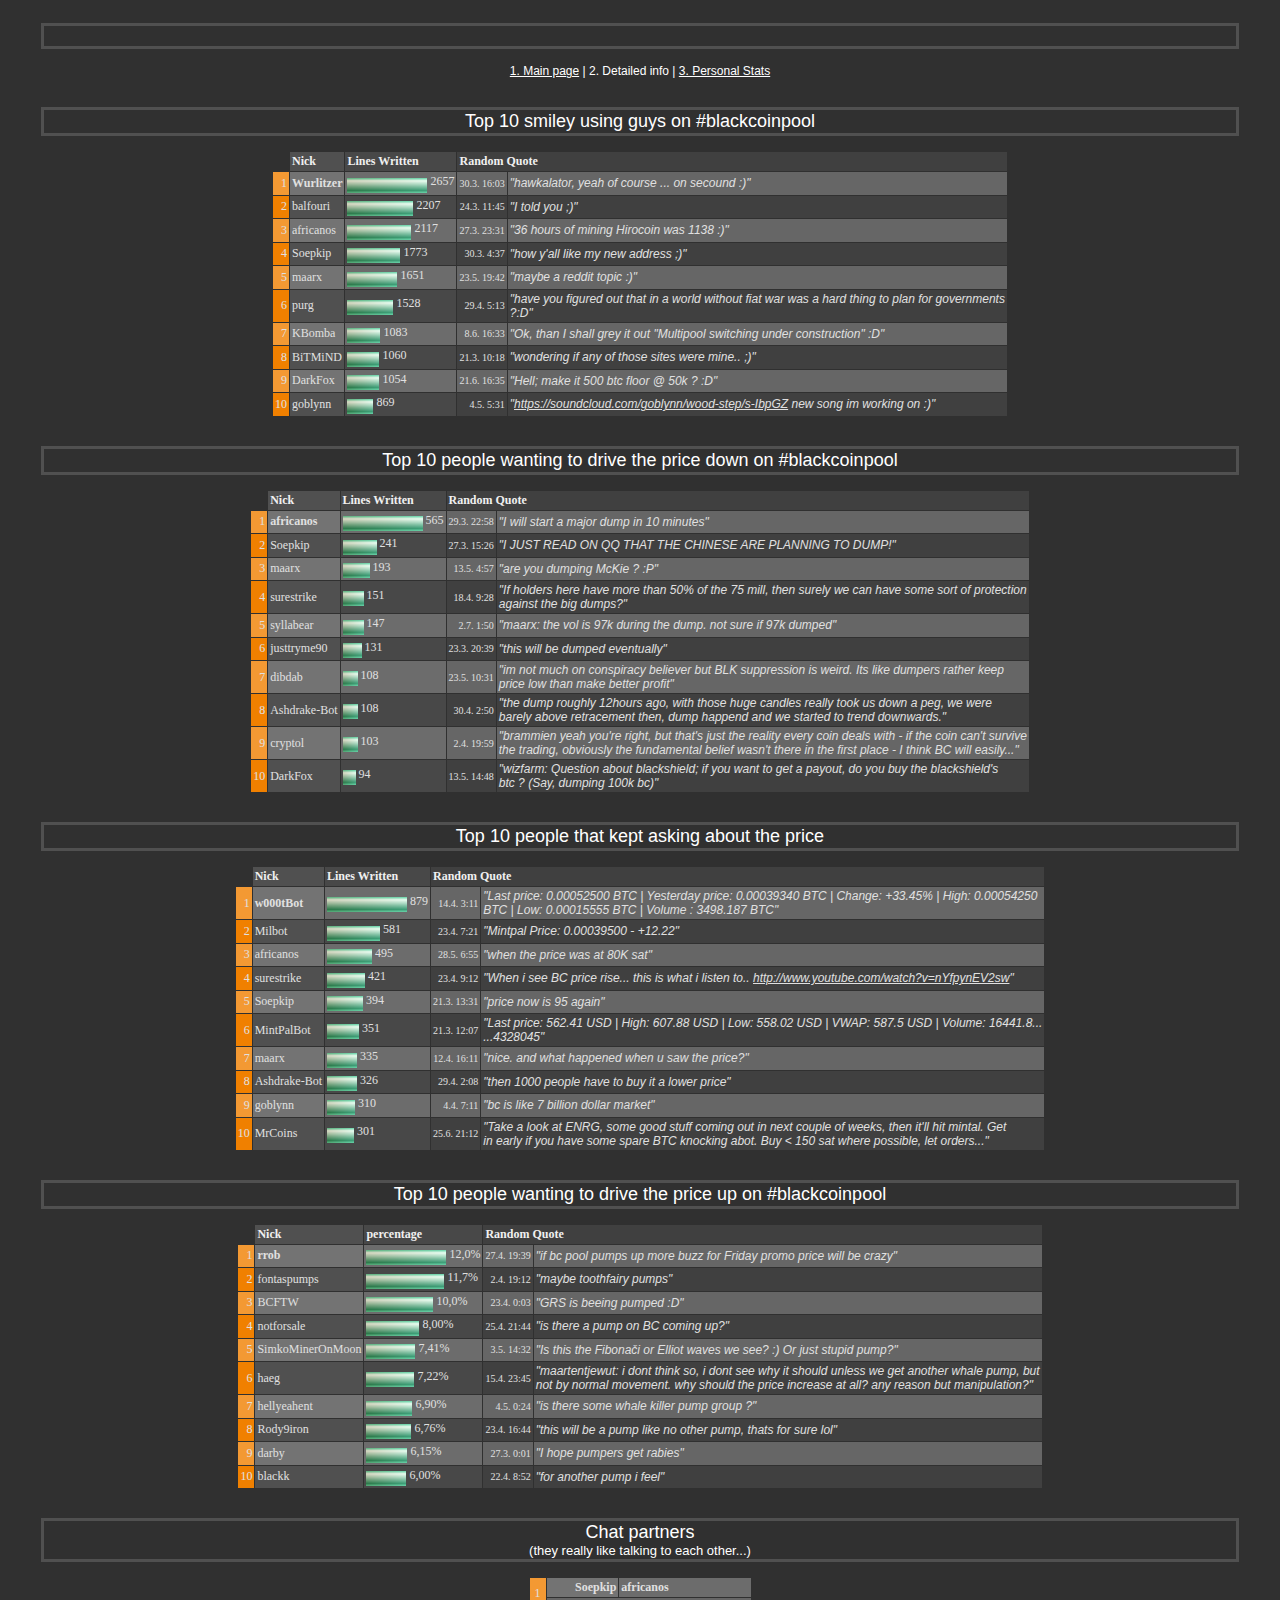
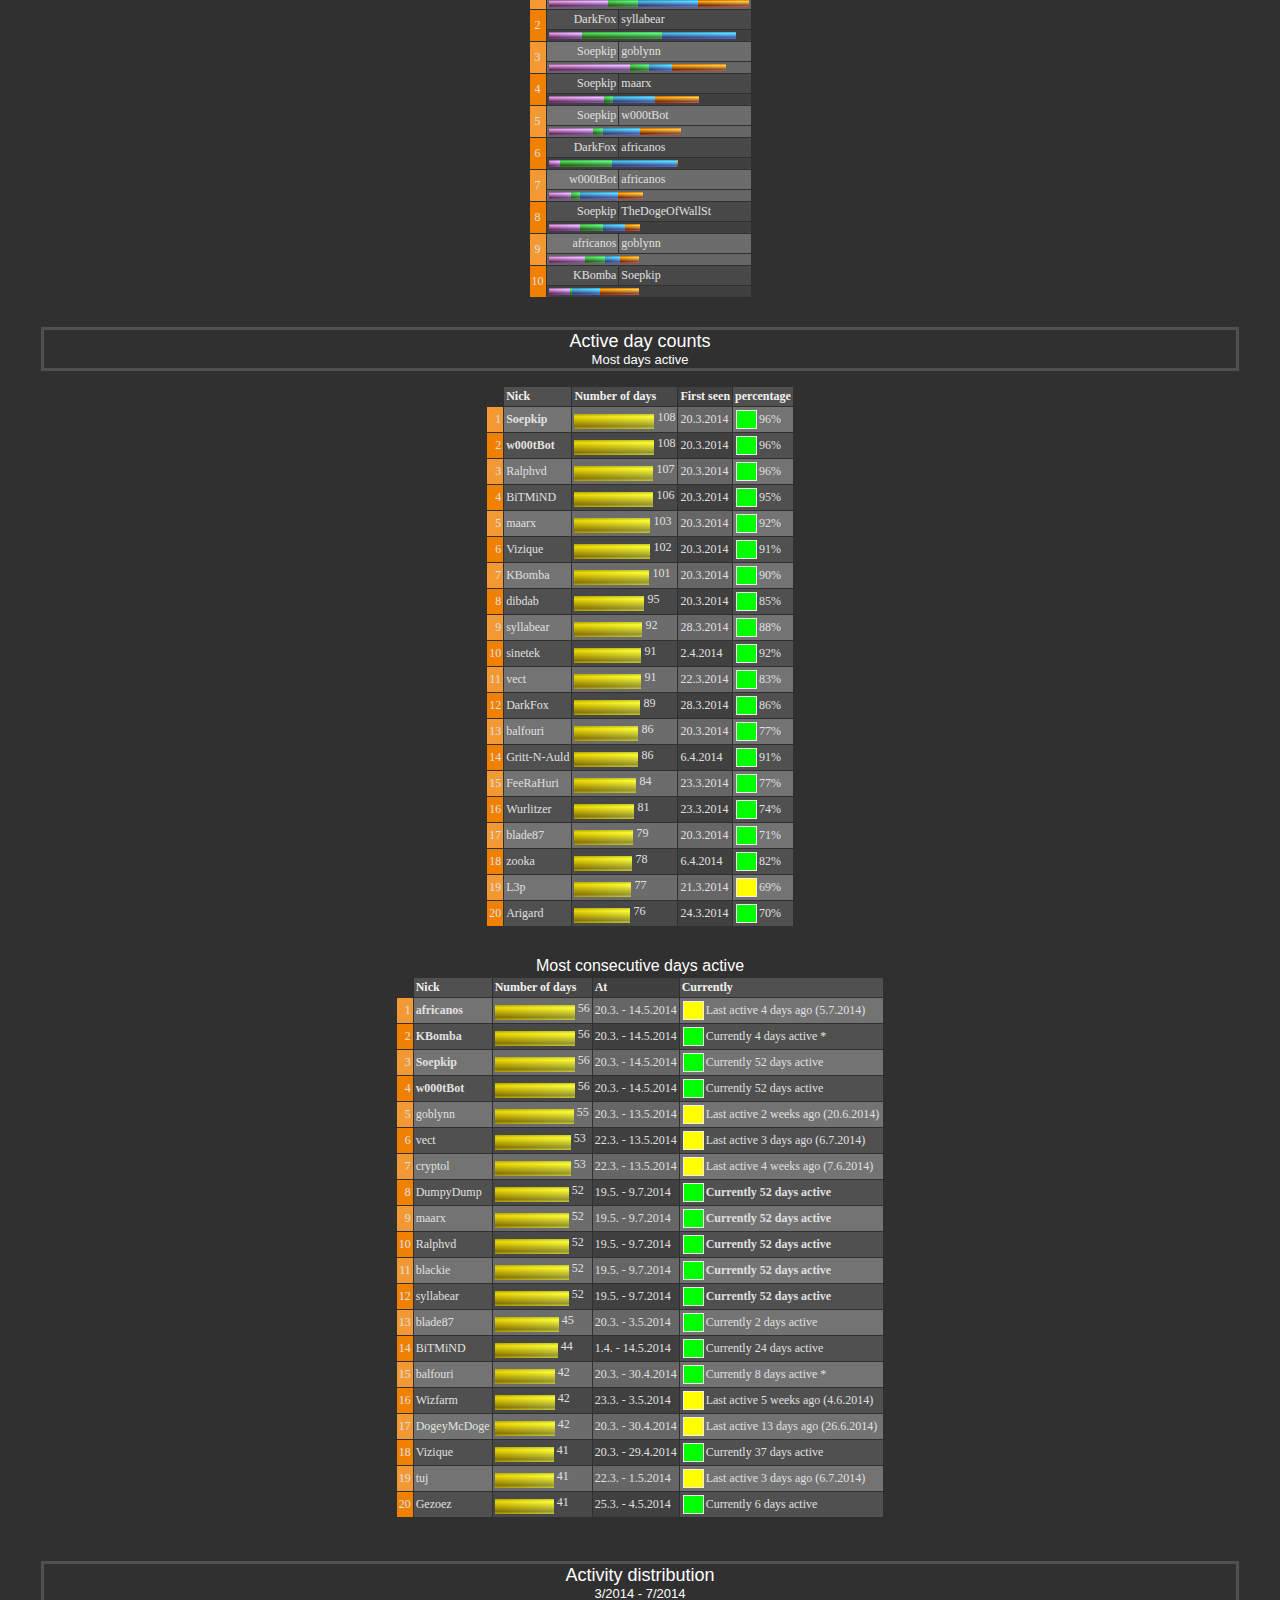
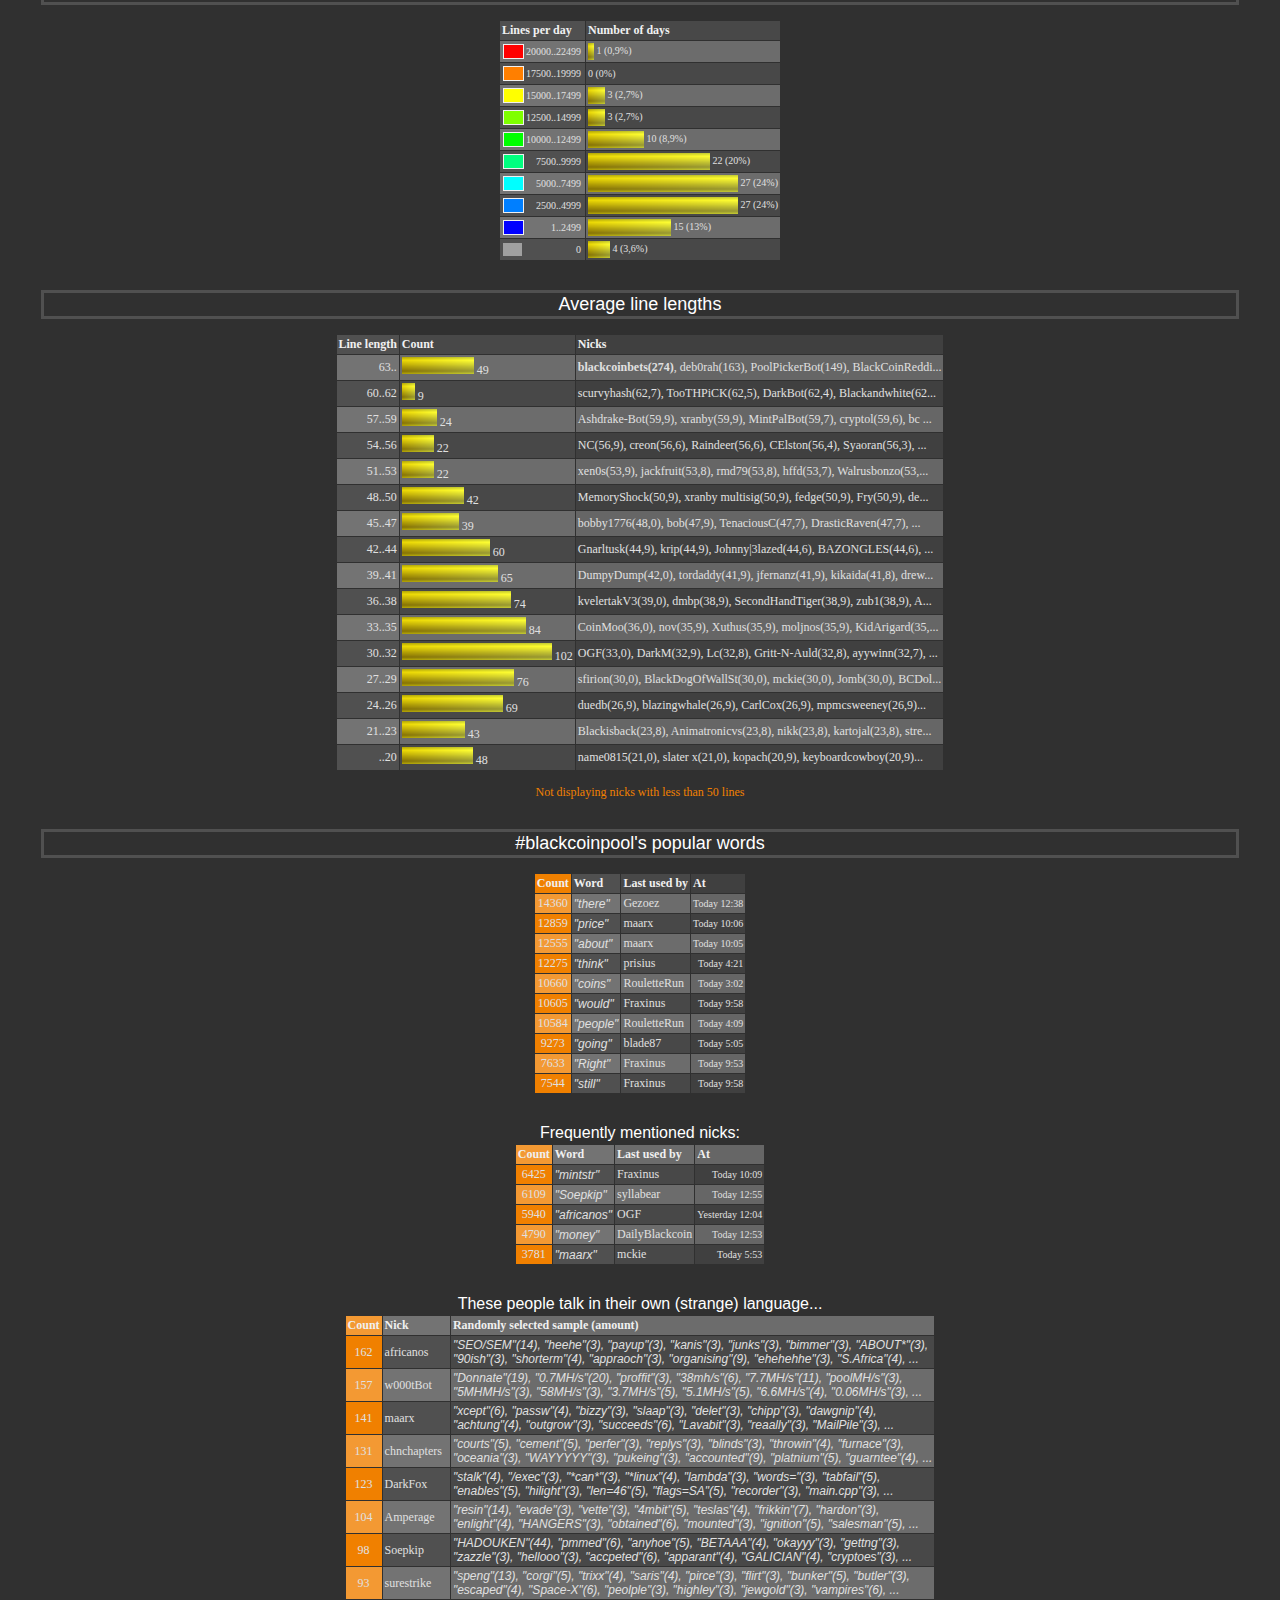
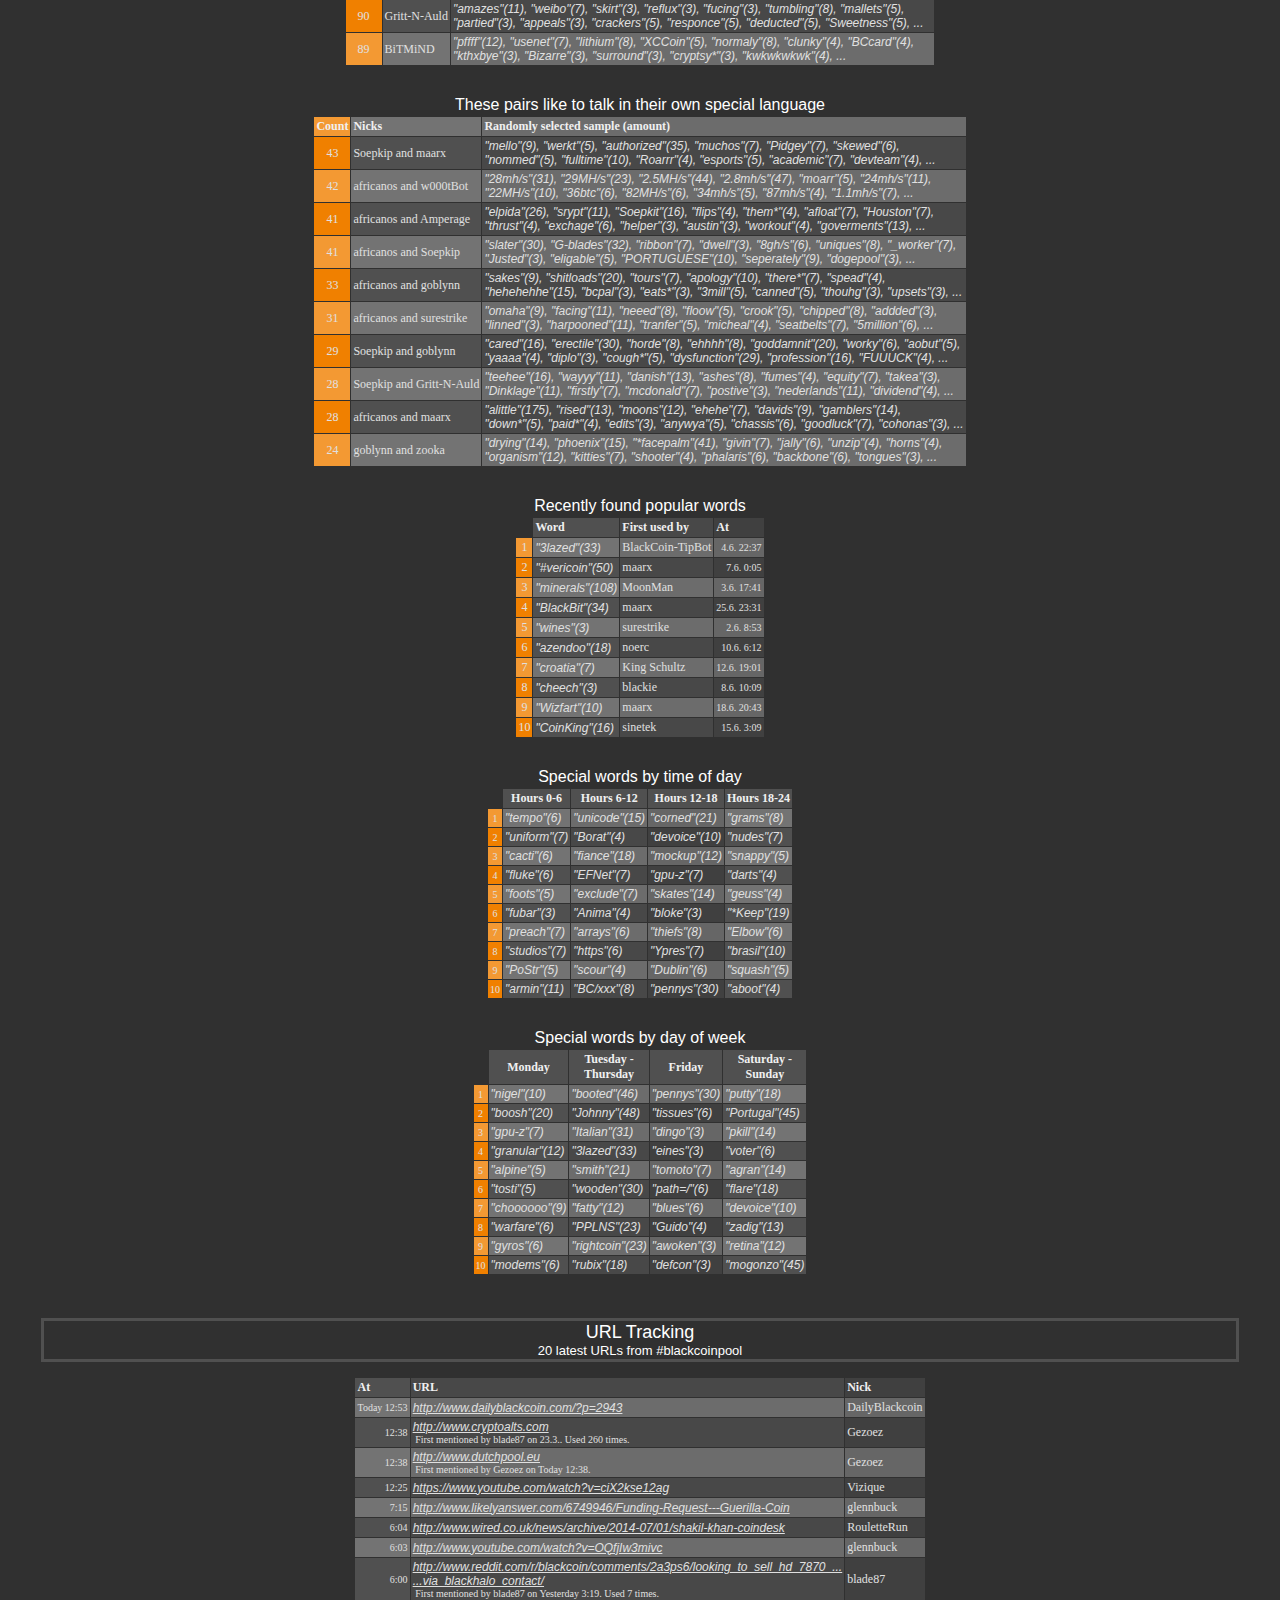
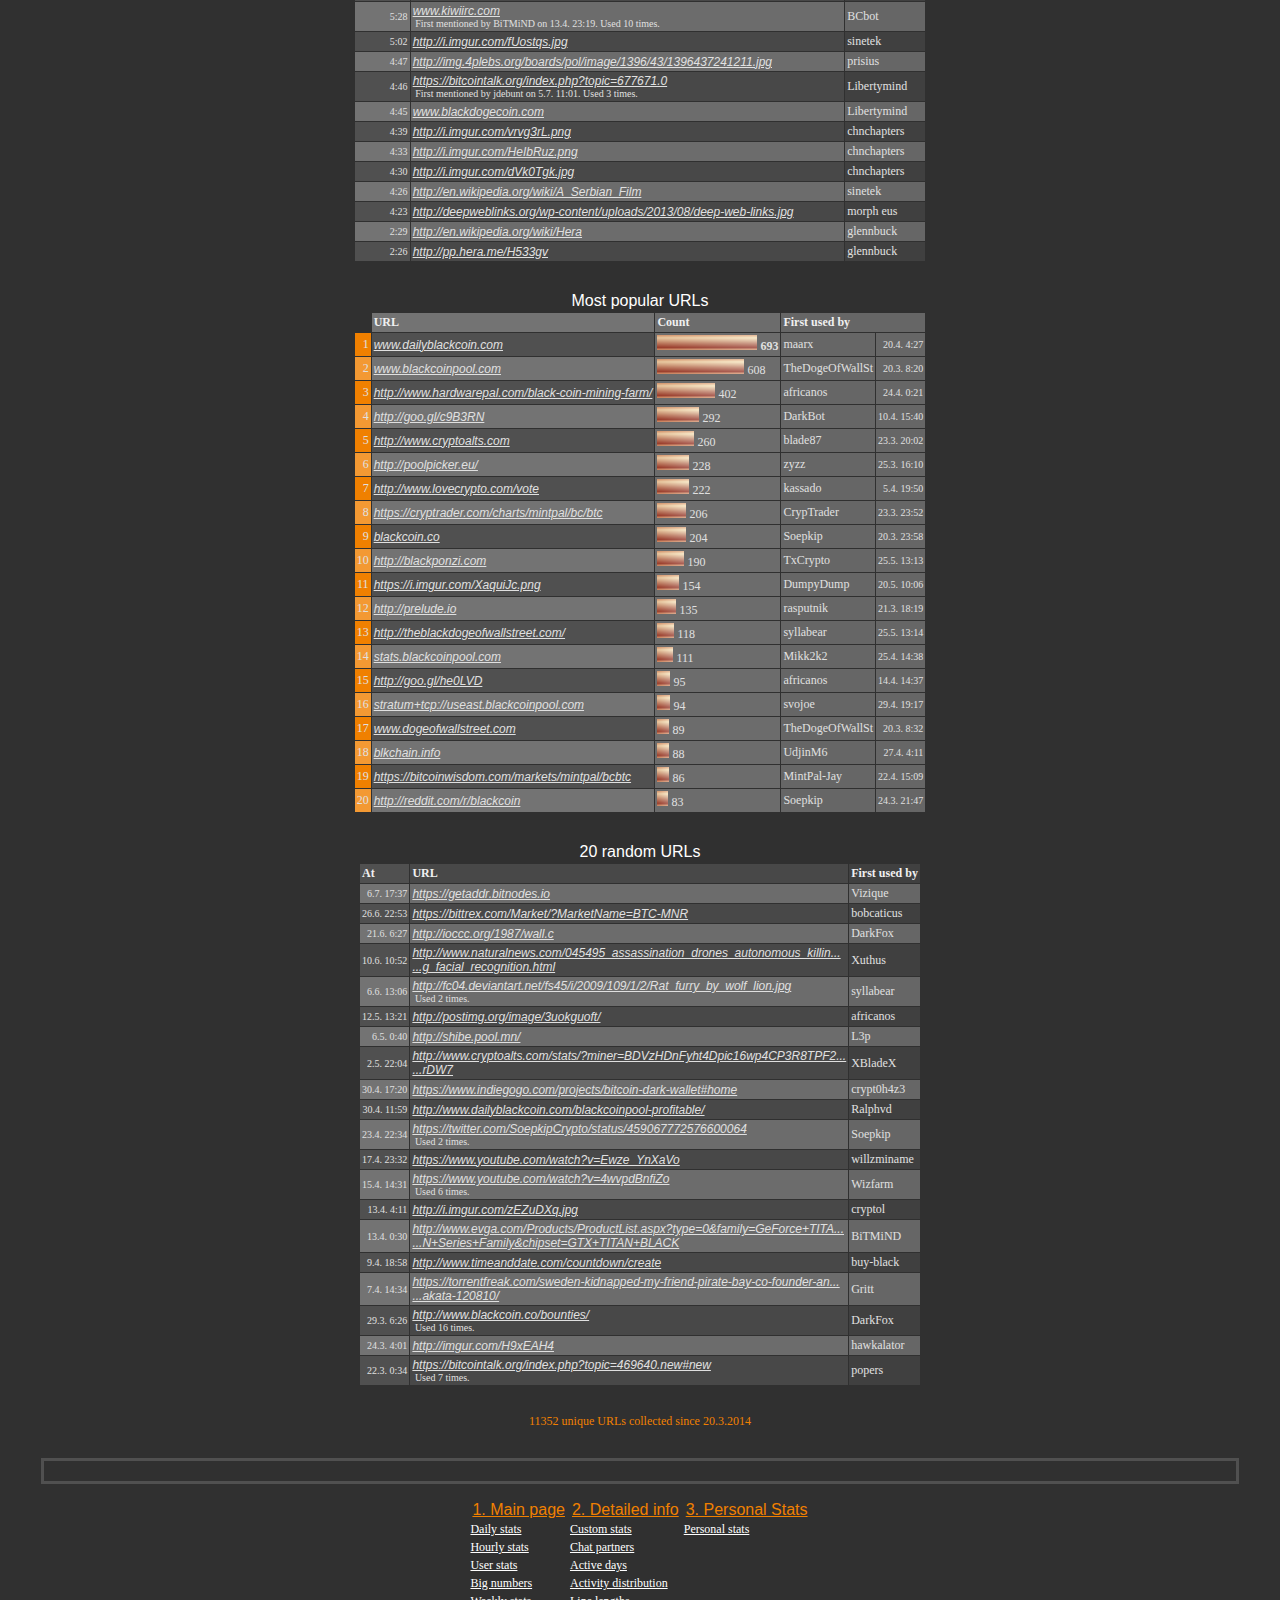
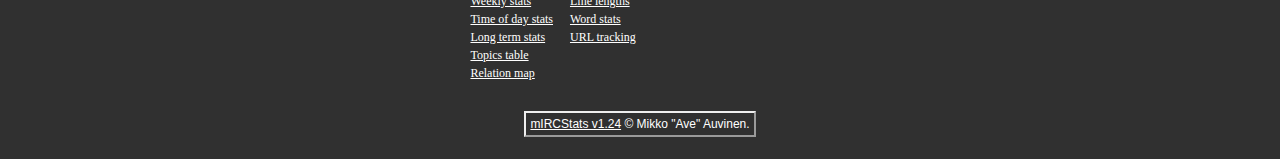
<file: irc/blackcoinpool_page_2.html>
<!DOCTYPE HTML PUBLIC "-//W3C//DTD HTML 4.01 Transitional//EN">
<!-- This page was created on 9.7.2014 12:58 with a registered version (#3117DE3) of mIRCStats v1.24 by Mikko "Ave" Auvinen -->
<!-- SLPL parser engine configuration: "mIRC 7.22 compliant" created by Ave -->
<!-- Do not modify the page source! (Lines: 923819) -->

<!-- mIRCStats WWW: http://www.nic.fi/~mauvinen/mircstats/ -->

<html><head>
<meta http-equiv="Content-Type" content="text/html;charset=UTF-8">
<title>#blackcoinpool statistics created with mIRCStats v1.24 by Soepkip - Detailed info</title>
<style type="text/css">
<!--
body { text-align: center; font-family: "Verdana", Arial, sans-serif; background-color: #303030; color: #FFFFFF; font-size: 12px }
h1 { font-family: "Arial"; color: #FFFFFF; font-size: 26px; font-weight: normal; margin: 4px }
h3 { font-family: "Arial"; color: #FFFFFF; font-size: 20px; font-weight: normal; margin: 3px }
h4 { font-family: "Arial"; color: #F08000; font-size: 16px; font-weight: normal; margin: 2px }
h5 { font-family: "Arial"; color: #FFFFFF; font-size: 16px; font-weight: normal; margin: 2px }
table { border: 0px ; padding: 0px; border-spacing: 1px }
img { border-width: 0px; }
.ttxt { border: 0px; padding: 2px }
.tgr,  .tinv { border: 0px }
.tadj { border-style: none; border-collapse: collapse }
.tadj td { border: 0px none; padding: 0px }
.txt1 { font-family: "Verdana"; color: #FFFFFF; font-size: 12px; text-align: left }
.txt2 { font-family: "Verdana"; color: #F08000; font-size: 12px; text-align: left }

.t1 { font-family: "Verdana"; color: #F0F0F0; font-size: 12px; text-align: left; font-weight: bold }
.t2 { font-family: "Verdana"; color: #E0E0E0; font-size: 12px; text-align: left; font-style: normal }
.t5 { font-family:"Arial"; color:#E0E0E0; font-size:12px; text-align:left; font-weight:normal; font-style: italic }
.t6 { font-family:"Verdana"; color:#E0E0E0; font-size:10px; text-align:right; font-style: normal; white-space:nowrap; }
.tal { text-align: left }
.tar { text-align: right }
.tac { text-align: center }

.s1 { font-family: "Arial"; color: #F08000; font-size: 9px; vertical-align: bottom; text-align: center  }
.s2 { font-family: "Arial"; color: #FFFFFF; font-size: 9px; vertical-align: bottom; text-align: center ; border: 0px }
.s3 { font-family: "Arial"; color: #E0E0E0; font-size: 9px; vertical-align: bottom; text-align: center }
.s4 { font-family: "Verdana"; color: #E0E0E0; font-size: 10px; text-align: left }
.s5 { font-family: "Verdana"; color: #E0E0E0; font-size: 10px; text-align: left; border:0px }
.sq { font-style: italic }
.win { font-weight: bold }
.toc { font-family: "Arial"; color: #F08000; font-size: 16px; font-weight: normal; margin: 2px }
.ra { font-family: "Arial"; color: #F0F0F0; font-size: 32px; text-align: center; border-style: solid; border-width: 4px; border-color: #ffffff #000000 #000000 #ffffff; }
.rn { font-family:"Verdana"; color:#FFFFFF;font-size:16px; text-align:left;font-weight:bold; font-style:normal; }
.rb { border-style:solid;border-width:3px 0px; border-color:#484848; color:#FFFFFF}
.box { Border: 1px solid #F0F0F0 }
.ac { font-family: "Verdana", Arial, sans-serif; color:#000000; font-size: 10px; vertical-align: middle; text-align: center }
.am { vertical-align: top; Border: 1px solid #FFFFFF }
.cr { background-color: #303030; padding: 2px; border-style: outset; border-width: 2px; font-family: Arial, sans-serif; color: #FFFFFF; font-size: 12px; vertical-align: middle; text-align: left }
.ca { background-color: #505050 }
.cb { background-color: #484848 }
.cc { background-color: #404040 }
.cbg { background-color: #303030 }
.cn { background-color: #F08000 }
.cd { background-color: #505050 }
.ce { background-color: #484848 }
.cf { background-color: #404040 }
.cns { background-color: #F39933 }
.cas { background-color: #737373 }
.cbs { background-color: #6C6C6C }
.ccs { background-color: #666666 }
.cds { background-color: #737373 }
.ces { background-color: #6C6C6C }
.cfs { background-color: #666666 }
.cda { background-color: #4E4E4E }
.cdb { background-color: #4C4C4C }
.cdc { background-color: #4A4A4A }
.cea { background-color: #464646 }
.ceb { background-color: #444444 }
.cec { background-color: #424242 }
.cfa { background-color: #444444 }
.cfb { background-color: #484848 }
.cfc { background-color: #4C4C4C }
.cs0 { background-color: #A0A0A0 }
.cs1 { background-color: #FF0000 }
.cs2 { background-color: #FFFF00 }
.cs3 { background-color: #00FF00 }
.cs4 { background-color: #00FFFF }
.cs5 { background-color: #0000FF }
.cacl { background-color: #FF0000 }
.cacm { background-color: #FFFF00 }
.cach { background-color: #00FF00 }
.cs1a { background-color: #FF7F00 }
.cs2a { background-color: #7FFF00 }
.cs3a { background-color: #00FF7F }
.cs4a { background-color: #007FFF }
A { color: #FFFFFF }
-->
</style>

</head>
<body><center>
<br><table width="95%" cellspacing=0 cellpadding=2 border=0><tr><td class=ca><center><table width="100%" cellspacing=0 border=0><tr><td class=cbg><center>
<br>
</center></td></tr></table></center></td></tr></table><br>
<!-- mircstatsheader.txt: Add here your own header html code! -->

 
<a href="blackcoinpool.html" target="_self">1. Main page</a>
 | 2. Detailed info
 | <a href="blackcoinpool_page_3.html" target="_self">3. Personal Stats</a>
<br><br>
<a name="cust"></a>
<br><table width="95%" cellspacing=0 cellpadding=2 border=0><tr><td class=ca><center><table width="100%" cellspacing=0 border=0><tr><td class=cbg><center>
<font color="#FFFFFF" size="4" face="Arial">Top 10 smiley using guys on #blackcoinpool</font>
</center></td></tr></table></center></td></tr></table><br>
<Table cellspacing=1 cellpadding=2 class=t2>
<tr class=t1><td class=tinv>&nbsp;</td>
<td class=ca> Nick </td>
<td class=cb> Lines Written </td>
<td colspan=2 class=cc> Random Quote </td>
</tr>
<tr><td class="cns tar">1</td>
<td class=cds> <b>Wurlitzer</b> </td>
<td class=ces><img src="pipecs.png" height="15" width="80" align=middle>&nbsp;2657</td>
<td class="cfs t6"> 30.3. 16:03 </td>
<td class="cfs t5"> "hawkalator, yeah of course ... on secound :)"</td>
</tr>
<tr><td class="cn tar">2</td>
<td class=cd> balfouri </td>
<td class=ce><img src="pipecs.png" height="15" width="66" align=middle>&nbsp;2207</td>
<td class="cf t6"> 24.3. 11:45 </td>
<td class="cf t5"> "I told you ;)"</td>
</tr>
<tr><td class="cns tar">3</td>
<td class=cds> africanos </td>
<td class=ces><img src="pipecs.png" height="15" width="64" align=middle>&nbsp;2117</td>
<td class="cfs t6"> 27.3. 23:31 </td>
<td class="cfs t5"> "36 hours of mining Hirocoin was 1138 :)"</td>
</tr>
<tr><td class="cn tar">4</td>
<td class=cd> Soepkip </td>
<td class=ce><img src="pipecs.png" height="15" width="53" align=middle>&nbsp;1773</td>
<td class="cf t6"> 30.3. 4:37 </td>
<td class="cf t5"> "how y'all like my new address ;)"</td>
</tr>
<tr><td class="cns tar">5</td>
<td class=cds> maarx </td>
<td class=ces><img src="pipecs.png" height="15" width="50" align=middle>&nbsp;1651</td>
<td class="cfs t6"> 23.5. 19:42 </td>
<td class="cfs t5"> "maybe a reddit topic :)"</td>
</tr>
<tr><td class="cn tar">6</td>
<td class=cd> purg </td>
<td class=ce><img src="pipecs.png" height="15" width="46" align=middle>&nbsp;1528</td>
<td class="cf t6"> 29.4. 5:13 </td>
<td class="cf t5"> "have you figured out that in a world without fiat war was a hard thing to plan for governments<br> ?:D"</td>
</tr>
<tr><td class="cns tar">7</td>
<td class=cds> KBomba </td>
<td class=ces><img src="pipecs.png" height="15" width="33" align=middle>&nbsp;1083</td>
<td class="cfs t6"> 8.6. 16:33 </td>
<td class="cfs t5"> "Ok, than I shall grey it out &quot;Multipool switching under construction&quot; :D"</td>
</tr>
<tr><td class="cn tar">8</td>
<td class=cd> BiTMiND </td>
<td class=ce><img src="pipecs.png" height="15" width="32" align=middle>&nbsp;1060</td>
<td class="cf t6"> 21.3. 10:18 </td>
<td class="cf t5"> "wondering if any of those sites were mine.. ;)"</td>
</tr>
<tr><td class="cns tar">9</td>
<td class=cds> DarkFox </td>
<td class=ces><img src="pipecs.png" height="15" width="32" align=middle>&nbsp;1054</td>
<td class="cfs t6"> 21.6. 16:35 </td>
<td class="cfs t5"> "Hell; make it 500 btc floor @ 50k ? :D"</td>
</tr>
<tr><td class="cn tar">10</td>
<td class=cd> goblynn </td>
<td class=ce><img src="pipecs.png" height="15" width="26" align=middle>&nbsp;869</td>
<td class="cf t6"> 4.5. 5:31 </td>
<td class="cf t5"> "<a href="https://soundcloud.com/goblynn/wood-step/s-IbpGZ" class=t5 target="_blank">https://soundcloud.com/goblynn/wood-step/s-IbpGZ</a> new song im working on :)"</td>
</tr>
</table><br>
<br><table width="95%" cellspacing=0 cellpadding=2 border=0><tr><td class=ca><center><table width="100%" cellspacing=0 border=0><tr><td class=cbg><center>
<font color="#FFFFFF" size="4" face="Arial">Top 10 people wanting to drive the price down on #blackcoinpool</font>
</center></td></tr></table></center></td></tr></table><br>
<Table cellspacing=1 cellpadding=2 class=t2>
<tr class=t1><td class=tinv>&nbsp;</td>
<td class=ca> Nick </td>
<td class=cb> Lines Written </td>
<td colspan=2 class=cc> Random Quote </td>
</tr>
<tr><td class="cns tar">1</td>
<td class=cds> <b>africanos</b> </td>
<td class=ces><img src="pipecs.png" height="15" width="80" align=middle>&nbsp;565</td>
<td class="cfs t6"> 29.3. 22:58 </td>
<td class="cfs t5"> "I will start a major dump in 10 minutes"</td>
</tr>
<tr><td class="cn tar">2</td>
<td class=cd> Soepkip </td>
<td class=ce><img src="pipecs.png" height="15" width="34" align=middle>&nbsp;241</td>
<td class="cf t6"> 27.3. 15:26 </td>
<td class="cf t5"> "I JUST READ ON QQ THAT THE CHINESE ARE PLANNING TO DUMP!"</td>
</tr>
<tr><td class="cns tar">3</td>
<td class=cds> maarx </td>
<td class=ces><img src="pipecs.png" height="15" width="27" align=middle>&nbsp;193</td>
<td class="cfs t6"> 13.5. 4:57 </td>
<td class="cfs t5"> "are you dumping McKie ? :P"</td>
</tr>
<tr><td class="cn tar">4</td>
<td class=cd> surestrike </td>
<td class=ce><img src="pipecs.png" height="15" width="21" align=middle>&nbsp;151</td>
<td class="cf t6"> 18.4. 9:28 </td>
<td class="cf t5"> "If holders here have more than 50% of the 75 mill, then surely we can have some sort of protection<br> against the big dumps?"</td>
</tr>
<tr><td class="cns tar">5</td>
<td class=cds> syllabear </td>
<td class=ces><img src="pipecs.png" height="15" width="21" align=middle>&nbsp;147</td>
<td class="cfs t6"> 2.7. 1:50 </td>
<td class="cfs t5"> "maarx: the vol is 97k during the dump. not sure if 97k dumped"</td>
</tr>
<tr><td class="cn tar">6</td>
<td class=cd> justtryme90 </td>
<td class=ce><img src="pipecs.png" height="15" width="19" align=middle>&nbsp;131</td>
<td class="cf t6"> 23.3. 20:39 </td>
<td class="cf t5"> "this will be dumped eventually"</td>
</tr>
<tr><td class="cns tar">7</td>
<td class=cds> dibdab </td>
<td class=ces><img src="pipecs.png" height="15" width="15" align=middle>&nbsp;108</td>
<td class="cfs t6"> 23.5. 10:31 </td>
<td class="cfs t5"> "im not much on conspiracy believer but BLK suppression is weird. Its like dumpers rather keep<br> price low than make better profit"</td>
</tr>
<tr><td class="cn tar">8</td>
<td class=cd> Ashdrake-Bot </td>
<td class=ce><img src="pipecs.png" height="15" width="15" align=middle>&nbsp;108</td>
<td class="cf t6"> 30.4. 2:50 </td>
<td class="cf t5"> "the dump roughly 12hours ago, with those huge candles really took us down a peg, we were<br> barely above retracement then, dump happend and we started to trend downwards."</td>
</tr>
<tr><td class="cns tar">9</td>
<td class=cds> cryptol </td>
<td class=ces><img src="pipecs.png" height="15" width="15" align=middle>&nbsp;103</td>
<td class="cfs t6"> 2.4. 19:59 </td>
<td class="cfs t5" title="brammien yeah you're right, but that's just the reality every coin deals with - if the coin can't survive the trading, obviously the fundamental belief wasn't there in the first place - I think BC will easily weather any dumps, since we're out of PoW, belief is very strong in this coin and growing daily - we have the foundation to withstand fiat profiteers."> "brammien yeah you're right, but that's just the reality every coin deals with - if the coin can't survive<br> the trading, obviously the fundamental belief wasn't there in the first place - I think BC will easily..."</td>
</tr>
<tr><td class="cn tar">10</td>
<td class=cd> DarkFox </td>
<td class=ce><img src="pipecs.png" height="15" width="13" align=middle>&nbsp;94</td>
<td class="cf t6"> 13.5. 14:48 </td>
<td class="cf t5"> "wizfarm: Question about blackshield; if you want to get a payout, do you buy the blackshield's<br> btc ? (Say, dumping 100k bc)"</td>
</tr>
</table><br>
<br><table width="95%" cellspacing=0 cellpadding=2 border=0><tr><td class=ca><center><table width="100%" cellspacing=0 border=0><tr><td class=cbg><center>
<font color="#FFFFFF" size="4" face="Arial">Top 10 people that kept asking about the price</font>
</center></td></tr></table></center></td></tr></table><br>
<Table cellspacing=1 cellpadding=2 class=t2>
<tr class=t1><td class=tinv>&nbsp;</td>
<td class=ca> Nick </td>
<td class=cb> Lines Written </td>
<td colspan=2 class=cc> Random Quote </td>
</tr>
<tr><td class="cns tar">1</td>
<td class=cds> <b>w000tBot</b> </td>
<td class=ces><img src="pipecs.png" height="15" width="80" align=middle>&nbsp;879</td>
<td class="cfs t6"> 14.4. 3:11 </td>
<td class="cfs t5"> "Last price: 0.00052500 BTC | Yesterday price: 0.00039340 BTC | Change: +33.45% | High: 0.00054250<br> BTC | Low: 0.00015555 BTC | Volume : 3498.187 BTC"</td>
</tr>
<tr><td class="cn tar">2</td>
<td class=cd> Milbot </td>
<td class=ce><img src="pipecs.png" height="15" width="53" align=middle>&nbsp;581</td>
<td class="cf t6"> 23.4. 7:21 </td>
<td class="cf t5"> "Mintpal Price: 0.00039500 - +12.22"</td>
</tr>
<tr><td class="cns tar">3</td>
<td class=cds> africanos </td>
<td class=ces><img src="pipecs.png" height="15" width="45" align=middle>&nbsp;495</td>
<td class="cfs t6"> 28.5. 6:55 </td>
<td class="cfs t5"> "when the price was at 80K sat"</td>
</tr>
<tr><td class="cn tar">4</td>
<td class=cd> surestrike </td>
<td class=ce><img src="pipecs.png" height="15" width="38" align=middle>&nbsp;421</td>
<td class="cf t6"> 23.4. 9:12 </td>
<td class="cf t5"> "When i see BC price rise... this is what i listen to.. <a href="http://www.youtube.com/watch?v=nYfpynEV2sw" class=t5 target="_blank">http://www.youtube.com/watch?v=nYfpynEV2sw</a>"</td>
</tr>
<tr><td class="cns tar">5</td>
<td class=cds> Soepkip </td>
<td class=ces><img src="pipecs.png" height="15" width="36" align=middle>&nbsp;394</td>
<td class="cfs t6"> 21.3. 13:31 </td>
<td class="cfs t5"> "price now is 95 again"</td>
</tr>
<tr><td class="cn tar">6</td>
<td class=cd> MintPalBot </td>
<td class=ce><img src="pipecs.png" height="15" width="32" align=middle>&nbsp;351</td>
<td class="cf t6"> 21.3. 12:07 </td>
<td class="cf t5"> "Last price: 562.41 USD | High: 607.88 USD | Low: 558.02 USD | VWAP: 587.5 USD | Volume: 16441.8...<br>...4328045"</td>
</tr>
<tr><td class="cns tar">7</td>
<td class=cds> maarx </td>
<td class=ces><img src="pipecs.png" height="15" width="30" align=middle>&nbsp;335</td>
<td class="cfs t6"> 12.4. 16:11 </td>
<td class="cfs t5"> "nice. and what happened when u saw the price?"</td>
</tr>
<tr><td class="cn tar">8</td>
<td class=cd> Ashdrake-Bot </td>
<td class=ce><img src="pipecs.png" height="15" width="30" align=middle>&nbsp;326</td>
<td class="cf t6"> 29.4. 2:08 </td>
<td class="cf t5"> "then 1000 people have to buy it a lower price"</td>
</tr>
<tr><td class="cns tar">9</td>
<td class=cds> goblynn </td>
<td class=ces><img src="pipecs.png" height="15" width="28" align=middle>&nbsp;310</td>
<td class="cfs t6"> 4.4. 7:11 </td>
<td class="cfs t5"> "bc is like 7 billion dollar market"</td>
</tr>
<tr><td class="cn tar">10</td>
<td class=cd> MrCoins </td>
<td class=ce><img src="pipecs.png" height="15" width="27" align=middle>&nbsp;301</td>
<td class="cf t6"> 25.6. 21:12 </td>
<td class="cf t5" title="Take a look at ENRG, some good stuff coming out in next couple of weeks, then it'll hit mintal. Get in early if you have some spare BTC knocking abot. Buy &lt; 150 sat where possible, let orders come to you, do not chase the price up :) -&gt; https://twitter.com/CryptoDabbler/status/481876831197753344"> "Take a look at ENRG, some good stuff coming out in next couple of weeks, then it'll hit mintal. Get<br> in early if you have some spare BTC knocking abot. Buy &lt; 150 sat where possible, let orders..."</td>
</tr>
</table><br>
<br><table width="95%" cellspacing=0 cellpadding=2 border=0><tr><td class=ca><center><table width="100%" cellspacing=0 border=0><tr><td class=cbg><center>
<font color="#FFFFFF" size="4" face="Arial">Top 10 people wanting to drive the price up on #blackcoinpool</font>
</center></td></tr></table></center></td></tr></table><br>
<Table cellspacing=1 cellpadding=2 class=t2>
<tr class=t1><td class=tinv>&nbsp;</td>
<td class=ca> Nick </td>
<td class=cb> percentage </td>
<td colspan=2 class=cc> Random Quote </td>
</tr>
<tr><td class="cns tar">1</td>
<td class=cds> <b>rrob</b> </td>
<td class=ces><img src="pipecs.png" height="15" width="80" align=middle>&nbsp;12,0%</td>
<td class="cfs t6"> 27.4. 19:39 </td>
<td class="cfs t5"> "if bc pool pumps up more buzz for Friday promo price will be crazy"</td>
</tr>
<tr><td class="cn tar">2</td>
<td class=cd> fontaspumps </td>
<td class=ce><img src="pipecs.png" height="15" width="78" align=middle>&nbsp;11,7%</td>
<td class="cf t6"> 2.4. 19:12 </td>
<td class="cf t5"> "maybe toothfairy pumps"</td>
</tr>
<tr><td class="cns tar">3</td>
<td class=cds> BCFTW </td>
<td class=ces><img src="pipecs.png" height="15" width="67" align=middle>&nbsp;10,0%</td>
<td class="cfs t6"> 23.4. 0:03 </td>
<td class="cfs t5"> "GRS is beeing pumped :D"</td>
</tr>
<tr><td class="cn tar">4</td>
<td class=cd> notforsale </td>
<td class=ce><img src="pipecs.png" height="15" width="53" align=middle>&nbsp;8,00%</td>
<td class="cf t6"> 25.4. 21:44 </td>
<td class="cf t5"> "is there a pump on BC coming up?"</td>
</tr>
<tr><td class="cns tar">5</td>
<td class=cds> SimkoMinerOnMoon </td>
<td class=ces><img src="pipecs.png" height="15" width="49" align=middle>&nbsp;7,41%</td>
<td class="cfs t6"> 3.5. 14:32 </td>
<td class="cfs t5"> "Is this the Fibonači or Elliot waves we see? :) Or just stupid pump?"</td>
</tr>
<tr><td class="cn tar">6</td>
<td class=cd> haeg </td>
<td class=ce><img src="pipecs.png" height="15" width="48" align=middle>&nbsp;7,22%</td>
<td class="cf t6"> 15.4. 23:45 </td>
<td class="cf t5"> "maartentjewut: i dont think so, i dont see why it should unless we get another whale pump, but<br> not by normal movement. why should the price increase at all? any reason but manipulation?"</td>
</tr>
<tr><td class="cns tar">7</td>
<td class=cds> hellyeahent </td>
<td class=ces><img src="pipecs.png" height="15" width="46" align=middle>&nbsp;6,90%</td>
<td class="cfs t6"> 4.5. 0:24 </td>
<td class="cfs t5"> "is there some whale killer pump group ?"</td>
</tr>
<tr><td class="cn tar">8</td>
<td class=cd> Rody9iron </td>
<td class=ce><img src="pipecs.png" height="15" width="45" align=middle>&nbsp;6,76%</td>
<td class="cf t6"> 23.4. 16:44 </td>
<td class="cf t5"> "this will be a pump like no other pump, thats for sure lol"</td>
</tr>
<tr><td class="cns tar">9</td>
<td class=cds> darby </td>
<td class=ces><img src="pipecs.png" height="15" width="41" align=middle>&nbsp;6,15%</td>
<td class="cfs t6"> 27.3. 0:01 </td>
<td class="cfs t5"> "I hope pumpers get rabies"</td>
</tr>
<tr><td class="cn tar">10</td>
<td class=cd> blackk </td>
<td class=ce><img src="pipecs.png" height="15" width="40" align=middle>&nbsp;6,00%</td>
<td class="cf t6"> 22.4. 8:52 </td>
<td class="cf t5"> "for another pump i feel"</td>
</tr>
</table><br>
<a name="chat"></a>
<br><table width="95%" cellspacing=0 cellpadding=2 border=0><tr><td class=ca><center><table width="100%" cellspacing=0 border=0><tr><td class=cbg><center>
<font color="#FFFFFF" size="4" face="Arial">Chat partners</font>
<br><font color="#FFFFFF" size="2" face="Arial">(they really like talking to each other...)
</center></td></tr></table></center></td></tr></table><br>
<Table cellspacing=1 cellpadding=2 class=t2>
<tr><td class="cns tac" rowspan=2>1 </td>
<td class="cds tar"><b>Soepkip</b></td><td class=ces><b>africanos</b></td>
</tr><tr><td class=cfs colspan=2><img src="pipe1.png" height=7 width=59><img src="pipe2.png" height=7 width=30><img src="pipe3.png" height=7 width=60><img src="pipe4.png" height=7 width=51></td></tr>
<tr><td class="cn tac" rowspan=2>2 </td>
<td class="cd tar">DarkFox</td><td class=ce>syllabear</td>
</tr><tr><td class=cf colspan=2><img src="pipe1.png" height=7 width=33><img src="pipe2.png" height=7 width=80><img src="pipe3.png" height=7 width=74></td></tr>
<tr><td class="cns tac" rowspan=2>3 </td>
<td class="cds tar">Soepkip</td><td class=ces>goblynn</td>
</tr><tr><td class=cfs colspan=2><img src="pipe1.png" height=7 width=81><img src="pipe2.png" height=7 width=19><img src="pipe3.png" height=7 width=23><img src="pipe4.png" height=7 width=54></td></tr>
<tr><td class="cn tac" rowspan=2>4 </td>
<td class="cd tar">Soepkip</td><td class=ce>maarx</td>
</tr><tr><td class=cf colspan=2><img src="pipe1.png" height=7 width=55><img src="pipe2.png" height=7 width=9><img src="pipe3.png" height=7 width=42><img src="pipe4.png" height=7 width=44></td></tr>
<tr><td class="cns tac" rowspan=2>5 </td>
<td class="cds tar">Soepkip</td><td class=ces>w000tBot</td>
</tr><tr><td class=cfs colspan=2><img src="pipe1.png" height=7 width=44><img src="pipe2.png" height=7 width=10><img src="pipe3.png" height=7 width=37><img src="pipe4.png" height=7 width=41></td></tr>
<tr><td class="cn tac" rowspan=2>6 </td>
<td class="cd tar">DarkFox</td><td class=ce>africanos</td>
</tr><tr><td class=cf colspan=2><img src="pipe1.png" height=7 width=11><img src="pipe2.png" height=7 width=52><img src="pipe3.png" height=7 width=65><img src="pipe4.png" height=7 width=1></td></tr>
<tr><td class="cns tac" rowspan=2>7 </td>
<td class="cds tar">w000tBot</td><td class=ces>africanos</td>
</tr><tr><td class=cfs colspan=2><img src="pipe1.png" height=7 width=22><img src="pipe2.png" height=7 width=9><img src="pipe3.png" height=7 width=38><img src="pipe4.png" height=7 width=25></td></tr>
<tr><td class="cn tac" rowspan=2>8 </td>
<td class="cd tar">Soepkip</td><td class=ce>TheDogeOfWallSt</td>
</tr><tr><td class=cf colspan=2><img src="pipe1.png" height=7 width=31><img src="pipe2.png" height=7 width=23><img src="pipe3.png" height=7 width=22><img src="pipe4.png" height=7 width=15></td></tr>
<tr><td class="cns tac" rowspan=2>9 </td>
<td class="cds tar">africanos</td><td class=ces>goblynn</td>
</tr><tr><td class=cfs colspan=2><img src="pipe1.png" height=7 width=36><img src="pipe2.png" height=7 width=20><img src="pipe3.png" height=7 width=15><img src="pipe4.png" height=7 width=19></td></tr>
<tr><td class="cn tac" rowspan=2>10 </td>
<td class="cd tar">KBomba</td><td class=ce>Soepkip</td>
</tr><tr><td class=cf colspan=2><img src="pipe1.png" height=7 width=21><img src="pipe2.png" height=7 width=2><img src="pipe3.png" height=7 width=28><img src="pipe4.png" height=7 width=39></td></tr>
</table><br>
<a name="activ"></a>
<br><table width="95%" cellspacing=0 cellpadding=2 border=0><tr><td class=ca><center><table width="100%" cellspacing=0 border=0><tr><td class=cbg><center>
<font color="#FFFFFF" size="4" face="Arial">Active day counts</font>
<br><font color="#FFFFFF" size="2" face="Arial">Most days active
</center></td></tr></table></center></td></tr></table><br>
<Table cellspacing=1 cellpadding=2 class=t2>
<tr class=t1><td class=tinv>&nbsp;</td>
<td class=ca> Nick </td>
<td class=cb> Number of days </td>
<td class=cc> First seen </td>
<td class=ca> percentage </td></tr>
<tr><td class="cns tar">1</td><td class="cds win"> Soepkip </td>
<td class=ces><img src="pipeac.png" height="15" width="80" align=middle>&nbsp;108</td>
<td class=cfs> 20.3.2014 </td>
<td class=cds title="108 / 112 = 96,4%"><table width="100%" class=t2><tr><td width="17" class="cach box">&nbsp;</td><td class=tinv> 96% </td></tr></table></td></tr>
<tr><td class="cn tar">2</td><td class="cd win"> w000tBot </td>
<td class=ce><img src="pipeac.png" height="15" width="80" align=middle>&nbsp;108</td>
<td class=cf> 20.3.2014 </td>
<td class=cd title="108 / 112 = 96,4%"><table width="100%" class=t2><tr><td width="17" class="cach box">&nbsp;</td><td class=tinv> 96% </td></tr></table></td></tr>
<tr><td class="cns tar">3</td><td class=cds> Ralphvd </td>
<td class=ces><img src="pipeac.png" height="15" width="79" align=middle>&nbsp;107</td>
<td class=cfs> 20.3.2014 </td>
<td class=cds title="107 / 112 = 95,5%"><table width="100%" class=t2><tr><td width="17" class="cach box">&nbsp;</td><td class=tinv> 96% </td></tr></table></td></tr>
<tr><td class="cn tar">4</td><td class=cd> BiTMiND </td>
<td class=ce><img src="pipeac.png" height="15" width="79" align=middle>&nbsp;106</td>
<td class=cf> 20.3.2014 </td>
<td class=cd title="106 / 112 = 94,6%"><table width="100%" class=t2><tr><td width="17" class="cach box">&nbsp;</td><td class=tinv> 95% </td></tr></table></td></tr>
<tr><td class="cns tar">5</td><td class=cds> maarx </td>
<td class=ces><img src="pipeac.png" height="15" width="76" align=middle>&nbsp;103</td>
<td class=cfs> 20.3.2014 </td>
<td class=cds title="103 / 112 = 92,0%"><table width="100%" class=t2><tr><td width="17" class="cach box">&nbsp;</td><td class=tinv> 92% </td></tr></table></td></tr>
<tr><td class="cn tar">6</td><td class=cd> Vizique </td>
<td class=ce><img src="pipeac.png" height="15" width="76" align=middle>&nbsp;102</td>
<td class=cf> 20.3.2014 </td>
<td class=cd title="102 / 112 = 91,1%"><table width="100%" class=t2><tr><td width="17" class="cach box">&nbsp;</td><td class=tinv> 91% </td></tr></table></td></tr>
<tr><td class="cns tar">7</td><td class=cds> KBomba </td>
<td class=ces><img src="pipeac.png" height="15" width="75" align=middle>&nbsp;101</td>
<td class=cfs> 20.3.2014 </td>
<td class=cds title="101 / 112 = 90,2%"><table width="100%" class=t2><tr><td width="17" class="cach box">&nbsp;</td><td class=tinv> 90% </td></tr></table></td></tr>
<tr><td class="cn tar">8</td><td class=cd> dibdab </td>
<td class=ce><img src="pipeac.png" height="15" width="70" align=middle>&nbsp;95</td>
<td class=cf> 20.3.2014 </td>
<td class=cd title="95 / 112 = 84,8%"><table width="100%" class=t2><tr><td width="17" class="cach box">&nbsp;</td><td class=tinv> 85% </td></tr></table></td></tr>
<tr><td class="cns tar">9</td><td class=cds> syllabear </td>
<td class=ces><img src="pipeac.png" height="15" width="68" align=middle>&nbsp;92</td>
<td class=cfs> 28.3.2014 </td>
<td class=cds title="92 / 104 = 88,5%"><table width="100%" class=t2><tr><td width="17" class="cach box">&nbsp;</td><td class=tinv> 88% </td></tr></table></td></tr>
<tr><td class="cn tar">10</td><td class=cd> sinetek </td>
<td class=ce><img src="pipeac.png" height="15" width="67" align=middle>&nbsp;91</td>
<td class=cf> 2.4.2014 </td>
<td class=cd title="91 / 99 = 91,9%"><table width="100%" class=t2><tr><td width="17" class="cach box">&nbsp;</td><td class=tinv> 92% </td></tr></table></td></tr>
<tr><td class="cns tar">11</td><td class=cds> vect </td>
<td class=ces><img src="pipeac.png" height="15" width="67" align=middle>&nbsp;91</td>
<td class=cfs> 22.3.2014 </td>
<td class=cds title="91 / 110 = 82,7%"><table width="100%" class=t2><tr><td width="17" class="cach box">&nbsp;</td><td class=tinv> 83% </td></tr></table></td></tr>
<tr><td class="cn tar">12</td><td class=cd> DarkFox </td>
<td class=ce><img src="pipeac.png" height="15" width="66" align=middle>&nbsp;89</td>
<td class=cf> 28.3.2014 </td>
<td class=cd title="89 / 104 = 85,6%"><table width="100%" class=t2><tr><td width="17" class="cach box">&nbsp;</td><td class=tinv> 86% </td></tr></table></td></tr>
<tr><td class="cns tar">13</td><td class=cds> balfouri </td>
<td class=ces><img src="pipeac.png" height="15" width="64" align=middle>&nbsp;86</td>
<td class=cfs> 20.3.2014 </td>
<td class=cds title="86 / 112 = 76,8%"><table width="100%" class=t2><tr><td width="17" class="cach box">&nbsp;</td><td class=tinv> 77% </td></tr></table></td></tr>
<tr><td class="cn tar">14</td><td class=cd> Gritt-N-Auld </td>
<td class=ce><img src="pipeac.png" height="15" width="64" align=middle>&nbsp;86</td>
<td class=cf> 6.4.2014 </td>
<td class=cd title="86 / 95 = 90,5%"><table width="100%" class=t2><tr><td width="17" class="cach box">&nbsp;</td><td class=tinv> 91% </td></tr></table></td></tr>
<tr><td class="cns tar">15</td><td class=cds> FeeRaHuri </td>
<td class=ces><img src="pipeac.png" height="15" width="62" align=middle>&nbsp;84</td>
<td class=cfs> 23.3.2014 </td>
<td class=cds title="84 / 109 = 77,1%"><table width="100%" class=t2><tr><td width="17" class="cach box">&nbsp;</td><td class=tinv> 77% </td></tr></table></td></tr>
<tr><td class="cn tar">16</td><td class=cd> Wurlitzer </td>
<td class=ce><img src="pipeac.png" height="15" width="60" align=middle>&nbsp;81</td>
<td class=cf> 23.3.2014 </td>
<td class=cd title="81 / 109 = 74,3%"><table width="100%" class=t2><tr><td width="17" class="cach box">&nbsp;</td><td class=tinv> 74% </td></tr></table></td></tr>
<tr><td class="cns tar">17</td><td class=cds> blade87 </td>
<td class=ces><img src="pipeac.png" height="15" width="59" align=middle>&nbsp;79</td>
<td class=cfs> 20.3.2014 </td>
<td class=cds title="79 / 112 = 70,5%"><table width="100%" class=t2><tr><td width="17" class="cach box">&nbsp;</td><td class=tinv> 71% </td></tr></table></td></tr>
<tr><td class="cn tar">18</td><td class=cd> zooka </td>
<td class=ce><img src="pipeac.png" height="15" width="58" align=middle>&nbsp;78</td>
<td class=cf> 6.4.2014 </td>
<td class=cd title="78 / 95 = 82,1%"><table width="100%" class=t2><tr><td width="17" class="cach box">&nbsp;</td><td class=tinv> 82% </td></tr></table></td></tr>
<tr><td class="cns tar">19</td><td class=cds> L3p </td>
<td class=ces><img src="pipeac.png" height="15" width="57" align=middle>&nbsp;77</td>
<td class=cfs> 21.3.2014 </td>
<td class=cds title="77 / 111 = 69,4%"><table width="100%" class=t2><tr><td width="17" class="cacm box">&nbsp;</td><td class=tinv> 69% </td></tr></table></td></tr>
<tr><td class="cn tar">20</td><td class=cd> Arigard </td>
<td class=ce><img src="pipeac.png" height="15" width="56" align=middle>&nbsp;76</td>
<td class=cf> 24.3.2014 </td>
<td class=cd title="76 / 108 = 70,4%"><table width="100%" class=t2><tr><td width="17" class="cach box">&nbsp;</td><td class=tinv> 70% </td></tr></table></td></tr>
</table><br><br>
<h5>Most consecutive days active</h5>
<Table cellspacing=1 cellpadding=2 class=t2>
<tr class=t1><td class=tinv>&nbsp;</td>
<td class=ca> Nick </td>
<td class=cb> Number of days </td>
<td class=cc> At </td>
<td class=ca> Currently </td></tr>
<tr><td class="cns tar">1</td><td class="cds win"> africanos </td>
<td class=ces><img src="pipeac.png" height="15" width="80" align=middle>&nbsp;56</td>
<td class=cfs> 20.3. - 14.5.2014 </td>
<td class=cds><table width="100%" class=t2><tr><td width="17" class="cacm box">&nbsp;</td><td class=tinv> Last active 4 days ago (5.7.2014) </td></tr></table></td></tr>
<tr><td class="cn tar">2</td><td class="cd win"> KBomba </td>
<td class=ce><img src="pipeac.png" height="15" width="80" align=middle>&nbsp;56</td>
<td class=cf> 20.3. - 14.5.2014 </td>
<td class=cd><table width="100%" class=t2><tr><td width="17" class="cach box">&nbsp;</td><td class=tinv title="Last active Yesterday"> Currently 4 days active *</td></tr></table></td></tr>
<tr><td class="cns tar">3</td><td class="cds win"> Soepkip </td>
<td class=ces><img src="pipeac.png" height="15" width="80" align=middle>&nbsp;56</td>
<td class=cfs> 20.3. - 14.5.2014 </td>
<td class=cds><table width="100%" class=t2><tr><td width="17" class="cach box">&nbsp;</td><td class=tinv> Currently 52 days active </td></tr></table></td></tr>
<tr><td class="cn tar">4</td><td class="cd win"> w000tBot </td>
<td class=ce><img src="pipeac.png" height="15" width="80" align=middle>&nbsp;56</td>
<td class=cf> 20.3. - 14.5.2014 </td>
<td class=cd><table width="100%" class=t2><tr><td width="17" class="cach box">&nbsp;</td><td class=tinv> Currently 52 days active </td></tr></table></td></tr>
<tr><td class="cns tar">5</td><td class=cds> goblynn </td>
<td class=ces><img src="pipeac.png" height="15" width="79" align=middle>&nbsp;55</td>
<td class=cfs> 20.3. - 13.5.2014 </td>
<td class=cds><table width="100%" class=t2><tr><td width="17" class="cacm box">&nbsp;</td><td class=tinv> Last active 2 weeks ago (20.6.2014) </td></tr></table></td></tr>
<tr><td class="cn tar">6</td><td class=cd> vect </td>
<td class=ce><img src="pipeac.png" height="15" width="76" align=middle>&nbsp;53</td>
<td class=cf> 22.3. - 13.5.2014 </td>
<td class=cd><table width="100%" class=t2><tr><td width="17" class="cacm box">&nbsp;</td><td class=tinv> Last active 3 days ago (6.7.2014) </td></tr></table></td></tr>
<tr><td class="cns tar">7</td><td class=cds> cryptol </td>
<td class=ces><img src="pipeac.png" height="15" width="76" align=middle>&nbsp;53</td>
<td class=cfs> 22.3. - 13.5.2014 </td>
<td class=cds><table width="100%" class=t2><tr><td width="17" class="cacm box">&nbsp;</td><td class=tinv> Last active 4 weeks ago (7.6.2014) </td></tr></table></td></tr>
<tr><td class="cn tar">8</td><td class=cd> DumpyDump </td>
<td class=ce><img src="pipeac.png" height="15" width="74" align=middle>&nbsp;52</td>
<td class=cf> 19.5. - 9.7.2014 </td>
<td class=cd><table width="100%" class=t2><tr><td width="17" class="cach box">&nbsp;</td><td class="tinv win"> Currently 52 days active </td></tr></table></td></tr>
<tr><td class="cns tar">9</td><td class=cds> maarx </td>
<td class=ces><img src="pipeac.png" height="15" width="74" align=middle>&nbsp;52</td>
<td class=cfs> 19.5. - 9.7.2014 </td>
<td class=cds><table width="100%" class=t2><tr><td width="17" class="cach box">&nbsp;</td><td class="tinv win"> Currently 52 days active </td></tr></table></td></tr>
<tr><td class="cn tar">10</td><td class=cd> Ralphvd </td>
<td class=ce><img src="pipeac.png" height="15" width="74" align=middle>&nbsp;52</td>
<td class=cf> 19.5. - 9.7.2014 </td>
<td class=cd><table width="100%" class=t2><tr><td width="17" class="cach box">&nbsp;</td><td class="tinv win"> Currently 52 days active </td></tr></table></td></tr>
<tr><td class="cns tar">11</td><td class=cds> blackie </td>
<td class=ces><img src="pipeac.png" height="15" width="74" align=middle>&nbsp;52</td>
<td class=cfs> 19.5. - 9.7.2014 </td>
<td class=cds><table width="100%" class=t2><tr><td width="17" class="cach box">&nbsp;</td><td class="tinv win"> Currently 52 days active </td></tr></table></td></tr>
<tr><td class="cn tar">12</td><td class=cd> syllabear </td>
<td class=ce><img src="pipeac.png" height="15" width="74" align=middle>&nbsp;52</td>
<td class=cf> 19.5. - 9.7.2014 </td>
<td class=cd><table width="100%" class=t2><tr><td width="17" class="cach box">&nbsp;</td><td class="tinv win"> Currently 52 days active </td></tr></table></td></tr>
<tr><td class="cns tar">13</td><td class=cds> blade87 </td>
<td class=ces><img src="pipeac.png" height="15" width="64" align=middle>&nbsp;45</td>
<td class=cfs> 20.3. - 3.5.2014 </td>
<td class=cds><table width="100%" class=t2><tr><td width="17" class="cach box">&nbsp;</td><td class=tinv> Currently 2 days active </td></tr></table></td></tr>
<tr><td class="cn tar">14</td><td class=cd> BiTMiND </td>
<td class=ce><img src="pipeac.png" height="15" width="63" align=middle>&nbsp;44</td>
<td class=cf> 1.4. - 14.5.2014 </td>
<td class=cd><table width="100%" class=t2><tr><td width="17" class="cach box">&nbsp;</td><td class=tinv> Currently 24 days active </td></tr></table></td></tr>
<tr><td class="cns tar">15</td><td class=cds> balfouri </td>
<td class=ces><img src="pipeac.png" height="15" width="60" align=middle>&nbsp;42</td>
<td class=cfs> 20.3. - 30.4.2014 </td>
<td class=cds><table width="100%" class=t2><tr><td width="17" class="cach box">&nbsp;</td><td class=tinv title="Last active Yesterday"> Currently 8 days active *</td></tr></table></td></tr>
<tr><td class="cn tar">16</td><td class=cd> Wizfarm </td>
<td class=ce><img src="pipeac.png" height="15" width="60" align=middle>&nbsp;42</td>
<td class=cf> 23.3. - 3.5.2014 </td>
<td class=cd><table width="100%" class=t2><tr><td width="17" class="cacm box">&nbsp;</td><td class=tinv> Last active 5 weeks ago (4.6.2014) </td></tr></table></td></tr>
<tr><td class="cns tar">17</td><td class=cds> DogeyMcDoge </td>
<td class=ces><img src="pipeac.png" height="15" width="60" align=middle>&nbsp;42</td>
<td class=cfs> 20.3. - 30.4.2014 </td>
<td class=cds><table width="100%" class=t2><tr><td width="17" class="cacm box">&nbsp;</td><td class=tinv> Last active 13 days ago (26.6.2014) </td></tr></table></td></tr>
<tr><td class="cn tar">18</td><td class=cd> Vizique </td>
<td class=ce><img src="pipeac.png" height="15" width="59" align=middle>&nbsp;41</td>
<td class=cf> 20.3. - 29.4.2014 </td>
<td class=cd><table width="100%" class=t2><tr><td width="17" class="cach box">&nbsp;</td><td class=tinv> Currently 37 days active </td></tr></table></td></tr>
<tr><td class="cns tar">19</td><td class=cds> tuj </td>
<td class=ces><img src="pipeac.png" height="15" width="59" align=middle>&nbsp;41</td>
<td class=cfs> 22.3. - 1.5.2014 </td>
<td class=cds><table width="100%" class=t2><tr><td width="17" class="cacm box">&nbsp;</td><td class=tinv> Last active 3 days ago (6.7.2014) </td></tr></table></td></tr>
<tr><td class="cn tar">20</td><td class=cd> Gezoez </td>
<td class=ce><img src="pipeac.png" height="15" width="59" align=middle>&nbsp;41</td>
<td class=cf> 25.3. - 4.5.2014 </td>
<td class=cd><table width="100%" class=t2><tr><td width="17" class="cach box">&nbsp;</td><td class=tinv> Currently 6 days active </td></tr></table></td></tr>
</table><br><br>
<a name="activ2"></a>
<br><table width="95%" cellspacing=0 cellpadding=2 border=0><tr><td class=ca><center><table width="100%" cellspacing=0 border=0><tr><td class=cbg><center>
<font color="#FFFFFF" size="4" face="Arial">Activity distribution</font>
<br><font color="#FFFFFF" size="2" face="Arial">3/2014 - 7/2014
</center></td></tr></table></center></td></tr></table><br>
<Table border=0 cellspacing=1 cellpadding=2 class=t6>
<tr class=t1>
<td class=ca>Lines per day</td>
<td class=cb>Number of days</td>
<tr><td class=cds><table width="100%" class="t6 tinv"><tr><td width="17" class="cs1 box">&nbsp;</td><td class=tinv>20000..22499</td></tr></table></td>
<td class="ces tal"> <img src="pipeac.png" width="6" height=17 class=ac> 1 (0,9%) </td></tr>
<tr><td class=cd><table width="100%" class="t6 tinv"><tr><td width="17" class="cs1a box">&nbsp;</td><td class=tinv>17500..19999</td></tr></table></td>
<td class="ce tal"> 0 (0%) </td></tr>
<tr><td class=cds><table width="100%" class="t6 tinv"><tr><td width="17" class="cs2 box">&nbsp;</td><td class=tinv>15000..17499</td></tr></table></td>
<td class="ces tal"> <img src="pipeac.png" width="17" height=17 class=ac> 3 (2,7%) </td></tr>
<tr><td class=cd><table width="100%" class="t6 tinv"><tr><td width="17" class="cs2a box">&nbsp;</td><td class=tinv>12500..14999</td></tr></table></td>
<td class="ce tal"> <img src="pipeac.png" width="17" height=17 class=ac> 3 (2,7%) </td></tr>
<tr><td class=cds><table width="100%" class="t6 tinv"><tr><td width="17" class="cs3 box">&nbsp;</td><td class=tinv>10000..12499</td></tr></table></td>
<td class="ces tal"> <img src="pipeac.png" width="56" height=17 class=ac> 10 (8,9%) </td></tr>
<tr><td class=cd><table width="100%" class="t6 tinv"><tr><td width="17" class="cs3a box">&nbsp;</td><td class=tinv>7500..9999</td></tr></table></td>
<td class="ce tal"> <img src="pipeac.png" width="122" height=17 class=ac> 22 (20%) </td></tr>
<tr><td class=cds><table width="100%" class="t6 tinv"><tr><td width="17" class="cs4 box">&nbsp;</td><td class=tinv>5000..7499</td></tr></table></td>
<td class="ces tal"> <img src="pipeac.png" width="150" height=17 class=ac> 27 (24%) </td></tr>
<tr><td class=cd><table width="100%" class="t6 tinv"><tr><td width="17" class="cs4a box">&nbsp;</td><td class=tinv>2500..4999</td></tr></table></td>
<td class="ce tal"> <img src="pipeac.png" width="150" height=17 class=ac> 27 (24%) </td></tr>
<tr><td class=cds><table width="100%" class="t6 tinv"><tr><td width="17" class="cs5 box">&nbsp;</td><td class=tinv>1..2499</td></tr></table></td>
<td class="ces tal"> <img src="pipeac.png" width="83" height=17 class=ac> 15 (13%) </td></tr>
<tr><td class=cd><table width="100%" class=t6 style="border:0px;"><tr><td width="17" class="cs0 ac">&nbsp;</td><td class=tinv>0</td></tr></table></td>
<td class="ce tal"> <img src="pipeac.png" width="22" height=17 class=ac> 4 (3,6%) </td></tr>
</table><br>
<a name="linel"></a>
<br><table width="95%" cellspacing=0 cellpadding=2 border=0><tr><td class=ca><center><table width="100%" cellspacing=0 border=0><tr><td class=cbg><center>
<font color="#FFFFFF" size="4" face="Arial">Average line lengths</font>
</center></td></tr></table></center></td></tr></table><br>
<Table border=0 cellspacing=1 cellpadding=2 class=t2>
<tr class=t1>
<td class=ca>Line length</td>
<td class=cb>Count</td>
<td class=cc>Nicks</td>
<tr><td class="cds tar">63..</td>
<td class="ces tal"><img src="pipeac.png" width="72" height=17 class=t2> 49</td>
<td class="cfs tal" title="...t(131), IronBlack(127), DailyBlackcoin(124), SimkoMinerOnMoon(112), flaminius(109), BlackBot(104), kevvo(102), Tringi(88,9), haeg(87,7), Shiny Pidgey(86,9), Milfbot(83,8), blkchainBot(82,2), loikkio(79,0), BlackCoin-TipBot(78,3), digicidal(78,3), raw1(77,1), Simkominer(77,1), Lolzerz(75,8), Black..."><span class=win>blackcoinbets(274)</span>, deb0rah(163), PoolPickerBot(149), BlackCoinReddi...</td>
<tr><td class="cd tar">60..62</td>
<td class="ce tal"><img src="pipeac.png" width="13" height=17 class=t2> 9</td>
<td class="cf tal" title="...,1), MurderousKirk(62,1), BlackDoge(61,0), Ignition75(61,0), frump(61,0), maniacos(60,6)">scurvyhash(62,7), TooTHPiCK(62,5), DarkBot(62,4), Blackandwhite(62...</td>
<tr><td class="cds tar">57..59</td>
<td class="ces tal"><img src="pipeac.png" width="35" height=17 class=t2> 24</td>
<td class="cfs tal" title="...Nutz(59,3), zalman(59,1), buy-black(59,1), CryptocurrencyTa(59,1), bulletproofinves(58,9), noerc(58,6), A-(58,5), CG(58,5), kiwidoge(58,4), bean(58,3), fedupcoin(58,1), ilovebtc(58,0), evt(57,8), bcmarket(57,6), Subtuppel(57,5), dogeywoof(57,3), RouletteRun(57,2), Jilixi(57,2), blackdez(57,1), cr...">Ashdrake-Bot(59,9), xranby(59,9), MintPalBot(59,7), cryptol(59,6), bc ...</td>
<tr><td class="cd tar">54..56</td>
<td class="ce tal"><img src="pipeac.png" width="32" height=17 class=t2> 22</td>
<td class="cf tal" title="...Rawdawg-1(56,1), Nefri(56,1), Blackington(55,9), nicomah(55,6), Gezoez(55,5), MrCoins(54,9), chance(54,8), beetee2(54,8), ghizzle(54,8), Razkin(54,8), Wild(54,7), amigdala(54,6), trippinleopard(54,6), BC forever(54,6), w000tBotTest(54,4), jovla(54,1), Renovatio(54,1)">NC(56,9), creon(56,6), Raindeer(56,6), CElston(56,4), Syaoran(56,3), ...</td>
<tr><td class="cds tar">51..53</td>
<td class="ces tal"><img src="pipeac.png" width="32" height=17 class=t2> 22</td>
<td class="cfs tal" title="...3), soundsyco(53,1), ecochav(53,1), foaman(53,0), MintPal-Jay(52,8), draco71(52,6), money(52,2), ener g(52,1), xirdo(52,0), Ratty(52,0), RainMan28(51,9), rayhaque(51,8), BlackCoinLover(51,8), blah07(51,8), honey-badger(51,3), Camel(51,2), w000tBot(51,0), boxxa(51,0)">xen0s(53,9), jackfruit(53,8), rmd79(53,8), hffd(53,7), Walrusbonzo(53,...</td>
<tr><td class="cd tar">48..50</td>
<td class="ce tal"><img src="pipeac.png" width="62" height=17 class=t2> 42</td>
<td class="cf tal" title="...vmode(50,8), joeman(50,6), michidragon(50,5), drgdf(50,4), d8ncer(50,4), artiface(50,4), northener(50,4), WolongBot(50,3), babyKraken(50,3), [APM](50,3), LoppsE(50,2), varicelli(50,2), Diddums(50,1), Ghash(49,9), insanid(49,9), cryptokid32(49,7), dirtypolecat(49,6), BigBlackCoin(49,4), Heisenmine...">MemoryShock(50,9), xranby multisig(50,9), fedge(50,9), Fry(50,9), de...</td>
<tr><td class="cds tar">45..47</td>
<td class="ces tal"><img src="pipeac.png" width="57" height=17 class=t2> 39</td>
<td class="cfs tal" title="...MintPal-Jason(47,6), Bitcoin42(47,5), Ramirez(47,5), dstanit(47,4), TxCrypto(47,4), GregoryTheGreat(47,2), Top8(47,0), Shiney Pidgey(47,0), TheDude(46,9), digudugdoge(46,8), ApoloTwo(46,7), jean92(46,6), JackBlack(46,6), nov3a4(46,6), DutchBastard(46,6), charloz24(46,4), thedudereap(46,2), Geldsc...">bobby1776(48,0), bob(47,9), TenaciousC(47,7), DrasticRaven(47,7), ...</td>
<tr><td class="cd tar">42..44</td>
<td class="ce tal"><img src="pipeac.png" width="88" height=17 class=t2> 60</td>
<td class="cf tal" title="...vleugel(44,5), darby(44,5), Th3 PH03NiX(44,2), zmija(44,2), adarkvox(44,1), blackswanmx(44,0), l3mmy(44,0), HardStyle(43,9), DAS BC(43,9), BitcoinVillage(43,9), SBC-Gavin(43,9), lalalalala(43,8), Kujira(43,8), the1mantis(43,8), lectrolux(43,7), ggg(43,6), derp(43,6), [Hect0rius](43,6), hplest(43,...">Gnarltusk(44,9), krip(44,9), Johnny|3lazed(44,6), BAZONGLES(44,6), ...</td>
<tr><td class="cds tar">39..41</td>
<td class="ces tal"><img src="pipeac.png" width="96" height=17 class=t2> 65</td>
<td class="cfs tal" title="...w2021(41,8), invest4al(41,8), sphinxy(41,7), whack(41,6), Lykurgus(41,5), Echoenigma(41,5), glennbuck(41,3), haos(41,3), ryrty(41,3), Shadey(41,2), Bitcoin Mafia(41,2), hashpuppy(41,2), Sebuh(41,1), Xtrem(41,1), bcminer(41,0), Jabolo(40,9), zspitfire04(40,9), finiternity(40,9), papkol(40,8), Butr...">DumpyDump(42,0), tordaddy(41,9), jfernanz(41,9), kikaida(41,8), drew...</td>
<tr><td class="cd tar">36..38</td>
<td class="ce tal"><img src="pipeac.png" width="109" height=17 class=t2> 74</td>
<td class="cf tal" title="...SPHIAX(38,9), othe(38,7), bobdobbs`(38,6), btcmkr(38,6), jwinterm(38,5), llamabucket(38,5), Blackcoinboy(38,5), Un0(38,5), basicus(38,5), OneBraveDoge(38,5), coaex(38,4), sinkingpool(38,4), yu119995(38,3), drunkonsound(38,3), Arigard(38,3), Merzhin(38,3), BurntA(38,2), WutNext99(38,2), Kaumai(38,...">kvelertakV3(39,0), dmbp(38,9), SecondHandTiger(38,9), zub1(38,9), A...</td>
<tr><td class="cds tar">33..35</td>
<td class="ces tal"><img src="pipeac.png" width="124" height=17 class=t2> 84</td>
<td class="cfs tal" title="...8), Falcon256(35,8), mooBot(35,7), dimsu(35,7), radaaaaam(35,7), Bigcabrito(35,5), blaccck(35,5), Radiostatic(35,3), str1ngs(35,3), |00Smurf(35,2), crypt0h4z3(35,2), banjokid2000(35,2), ddeaNewtOn(35,2), iMil(35,1), mist(35,1), Maxikose(35,0), pestoquinty(35,0), tangelo(35,0), terozzz(35,0), gisc...">CoinMoo(36,0), nov(35,9), Xuthus(35,9), moljnos(35,9), KidArigard(35,...</td>
<tr><td class="cd tar">30..32</td>
<td class="ce tal"><img src="pipeac.png" width="150" height=17 class=t2> 102</td>
<td class="cf tal" title="...mvchua(32,6), tarzandude(32,6), afinegan(32,6), |2c293(32,6), hbhades(32,6), Boreiv(32,6), r0b1nuk(32,5), Seitti(32,5), lelu(32,5), lordzed101(32,5), Bumpy SK(32,5), MAC10(32,4), KBomba(32,4), Liberymind(32,3), slic(32,3), badon420(32,3), CT-5555(32,2), big miner(32,2), upYOURS(32,2), DarKNight(3...">OGF(33,0), DarkM(32,9), Lc(32,8), Gritt-N-Auld(32,8), ayywinn(32,7), ...</td>
<tr><td class="cds tar">27..29</td>
<td class="ces tal"><img src="pipeac.png" width="112" height=17 class=t2> 76</td>
<td class="cfs tal" title="...phin(29,9), PaQit(29,9), twists(29,9), je fro(29,8), affmees(29,8), reque(29,8), elichai2(29,8), KeAdO(29,7), gggggg(29,6), mintsaux(29,6), NigelFarage(29,6), NoCoins(29,6), CptnKrunch(29,5), nasty(29,5), slm4(29,4), bronan(29,4), popman66(29,4), Tuto(29,3), antr4x(29,3), SuperBlack(29,3), Dra(29...">sfirion(30,0), BlackDogOfWallSt(30,0), mckie(30,0), Jomb(30,0), BCDol...</td>
<tr><td class="cd tar">24..26</td>
<td class="ce tal"><img src="pipeac.png" width="101" height=17 class=t2> 69</td>
<td class="cf tal" title="..., Kebooz(26,7), itsjustme(26,7), Seittibatman(26,7), sorrowfox(26,6), josephproudhon(26,6), dickies(26,6), FeeRaHuri(26,6), MizticNZ(26,6), Smujo(26,5), broo(26,5), albertdros(26,5), adachi(26,2), VLKLEO(26,2), Sevith(26,2), Amsterdamnedx(26,1), blackmonster9(26,1), Junkratt(26,1), fuuuuuu(26,1),...">duedb(26,9), blazingwhale(26,9), CarlCox(26,9), mpmcsweeney(26,9)...</td>
<tr><td class="cds tar">21..23</td>
<td class="ces tal"><img src="pipeac.png" width="63" height=17 class=t2> 43</td>
<td class="cfs tal" title="...etlight(23,7), MegaMining(23,5), BelTirid(23,5), janko33(23,5), prisius(23,4), CARSH(23,3), PumpyPump(23,3), lineage(23,3), ngonga(23,2), default|zzz(23,1), joxs(23,0), balfouri(22,9), Wurlitzer(22,8), overscore(22,8), Janezki(22,7), slavo(22,7), SammoSideKick(22,5), duedbb(22,4), JIMMY007(22,4),...">Blackisback(23,8), Animatronicvs(23,8), nikk(23,8), kartojal(23,8), stre...</td>
<tr><td class="cd tar">..20</td>
<td class="ce tal"><img src="pipeac.png" width="71" height=17 class=t2> 48</td>
<td class="cf tal" title="..., mintstr(20,9), Teezy(20,7), rrob(20,6), StonedPenguin(20,5), MegaMine(20,2), rsx19(20,2), kinere(20,2), BlackPearl(20,1), asd(20,0), africanosNinja(19,9), MrK(19,8), blobo(19,6), x2x1(19,6), asdas(19,5), asdasd(19,3), MegaMiner(19,2), Tamrob(19,1), MoonBob(19,0), dexu(19,0), Asfreng(18,6), Shop...">name0815(21,0), slater x(21,0), kopach(20,9), keyboardcowboy(20,9)...</td>
</table><br>
<span class=txt2>Not displaying nicks with less than 50 lines</span><br>
<br>
<a name="word"></a>
<br><table width="95%" cellspacing=0 cellpadding=2 border=0><tr><td class=ca><center><table width="100%" cellspacing=0 border=0><tr><td class=cbg><center>
<font color="#FFFFFF" size="4" face="Arial">#blackcoinpool's popular words</font>
</center></td></tr></table></center></td></tr></table><br>
<Table border=0 cellspacing=1 cellpadding=2 class=t2>
<tr class=t1><td class="cn tac">Count</td>
<td class=ca>Word</td>
<td class=cb>Last used by</td>
<td class=cc>At</td></tr>
<tr><td class="cns tac">14360</td>
<td class="cds t5">"there"</td>
<td class=ces>Gezoez</td>
<td class="cfs t6">Today 12:38</td></tr>
<tr><td class="cn tac">12859</td>
<td class="cd t5">"price"</td>
<td class=ce>maarx</td>
<td class="cf t6">Today 10:06</td></tr>
<tr><td class="cns tac">12555</td>
<td class="cds t5">"about"</td>
<td class=ces>maarx</td>
<td class="cfs t6">Today 10:05</td></tr>
<tr><td class="cn tac">12275</td>
<td class="cd t5">"think"</td>
<td class=ce>prisius</td>
<td class="cf t6">Today 4:21</td></tr>
<tr><td class="cns tac">10660</td>
<td class="cds t5">"coins"</td>
<td class=ces>RouletteRun</td>
<td class="cfs t6">Today 3:02</td></tr>
<tr><td class="cn tac">10605</td>
<td class="cd t5">"would"</td>
<td class=ce>Fraxinus</td>
<td class="cf t6">Today 9:58</td></tr>
<tr><td class="cns tac">10584</td>
<td class="cds t5">"people"</td>
<td class=ces>RouletteRun</td>
<td class="cfs t6">Today 4:09</td></tr>
<tr><td class="cn tac">9273</td>
<td class="cd t5">"going"</td>
<td class=ce>blade87</td>
<td class="cf t6">Today 5:05</td></tr>
<tr><td class="cns tac">7633</td>
<td class="cds t5">"Right"</td>
<td class=ces>Fraxinus</td>
<td class="cfs t6">Today 9:53</td></tr>
<tr><td class="cn tac">7544</td>
<td class="cd t5">"still"</td>
<td class=ce>Fraxinus</td>
<td class="cf t6">Today 9:58</td></tr>
</table><br>
<br><h5>Frequently mentioned nicks:</h5>
<Table border=0 cellspacing=1 cellpadding=2 class=t2>
<tr class=t1><td class="cns tac">Count</td>
<td class=cas>Word</td>
<td class=cbs>Last used by</td>
<td class=ccs>At</td></tr>
<tr><td class="cn tac">6425</td>
<td class="cd t5">"mintstr"</td>
<td class=ce>Fraxinus</td>
<td class="cf t6">Today 10:09</td></tr>
<tr><td class="cns tac">6109</td>
<td class="cds t5">"Soepkip"</td>
<td class=ces>syllabear</td>
<td class="cfs t6">Today 12:55</td></tr>
<tr><td class="cn tac">5940</td>
<td class="cd t5">"africanos"</td>
<td class=ce>OGF</td>
<td class="cf t6">Yesterday 12:04</td></tr>
<tr><td class="cns tac">4790</td>
<td class="cds t5">"money"</td>
<td class=ces>DailyBlackcoin</td>
<td class="cfs t6">Today 12:53</td></tr>
<tr><td class="cn tac">3781</td>
<td class="cd t5">"maarx"</td>
<td class=ce>mckie</td>
<td class="cf t6">Today 5:53</td></tr>
</table><br>
<br><h5>These people talk in their own (strange) language...</h5>
<Table border=0 cellspacing=1 cellpadding=2 class=t2 style="white-space:nowrap">
<tr class=t1><td class="cns tac">Count</td>
<td class=cas>Nick</td>
<td class=cbs>Randomly selected sample (amount)</td>
<tr><td class="cn tac">162</td>
<td class=cd>africanos</td>
<td class="ce t5">"SEO/SEM"(14), "heehe"(3), "payup"(3), "kanis"(3), "junks"(3), "bimmer"(3), "ABOUT*"(3), <br>"90ish"(3), "shorterm"(4), "appraoch"(3), "organising"(9), "ehehehhe"(3), "S.Africa"(4), ...</td></tr>
<tr><td class="cns tac">157</td>
<td class=cds>w000tBot</td>
<td class="ces t5">"Donnate"(19), "0.7MH/s"(20), "proffit"(3), "38mh/s"(6), "7.7MH/s"(11), "poolMH/s"(3), <br>"5MHMH/s"(3), "58MH/s"(3), "3.7MH/s"(5), "5.1MH/s"(5), "6.6MH/s"(4), "0.06MH/s"(3), ...</td></tr>
<tr><td class="cn tac">141</td>
<td class=cd>maarx</td>
<td class="ce t5">"xcept"(6), "passw"(4), "bizzy"(3), "slaap"(3), "delet"(3), "chipp"(3), "dawgnip"(4), <br>"achtung"(4), "outgrow"(3), "succeeds"(6), "Lavabit"(3), "reaally"(3), "MailPile"(3), ...</td></tr>
<tr><td class="cns tac">131</td>
<td class=cds>chnchapters</td>
<td class="ces t5">"courts"(5), "cement"(5), "perfer"(3), "replys"(3), "blinds"(3), "throwin"(4), "furnace"(3), <br>"oceania"(3), "WAYYYYY"(3), "pukeing"(3), "accounted"(9), "platnium"(5), "guarntee"(4), ...</td></tr>
<tr><td class="cn tac">123</td>
<td class=cd>DarkFox</td>
<td class="ce t5">"stalk"(4), "/exec"(3), "*can*"(3), "*linux"(4), "lambda"(3), "words="(3), "tabfail"(5), <br>"enables"(5), "hilight"(3), "len=46"(5), "flags=SA"(5), "recorder"(3), "main.cpp"(3), ...</td></tr>
<tr><td class="cns tac">104</td>
<td class=cds>Amperage</td>
<td class="ces t5">"resin"(14), "evade"(3), "vette"(3), "4mbit"(5), "teslas"(4), "frikkin"(7), "hardon"(3), <br>"enlight"(4), "HANGERS"(3), "obtained"(6), "mounted"(3), "ignition"(5), "salesman"(5), ...</td></tr>
<tr><td class="cn tac">98</td>
<td class=cd>Soepkip</td>
<td class="ce t5">"HADOUKEN"(44), "pmmed"(6), "anyhoe"(5), "BETAAA"(4), "okayyy"(3), "gettng"(3), <br>"zazzle"(3), "hellooo"(3), "accpeted"(6), "apparant"(4), "GALICIAN"(4), "cryptoes"(3), ...</td></tr>
<tr><td class="cns tac">93</td>
<td class=cds>surestrike</td>
<td class="ces t5">"speng"(13), "corgi"(5), "trixx"(4), "saris"(4), "pirce"(3), "flirt"(3), "bunker"(5), "butler"(3), <br>"escaped"(4), "Space-X"(6), "peolple"(3), "highley"(3), "jewgold"(3), "vampires"(6), ...</td></tr>
<tr><td class="cn tac">90</td>
<td class=cd>Gritt-N-Auld</td>
<td class="ce t5">"amazes"(11), "weibo"(7), "skirt"(3), "reflux"(3), "fucing"(3), "tumbling"(8), "mallets"(5), <br>"partied"(3), "appeals"(3), "crackers"(5), "responce"(5), "deducted"(5), "Sweetness"(5), ...</td></tr>
<tr><td class="cns tac">89</td>
<td class=cds>BiTMiND</td>
<td class="ces t5">"pffff"(12), "usenet"(7), "lithium"(8), "XCCoin"(5), "normaly"(8), "clunky"(4), "BCcard"(4), <br>"kthxbye"(3), "Bizarre"(3), "surround"(3), "cryptsy*"(3), "kwkwkwkwk"(4), ...</td></tr>
</table><br>
<br><h5>These pairs like to talk in their own special language</h5>
<Table border=0 cellspacing=1 cellpadding=2 class=t2 style="white-space:nowrap">
<tr class=t1><td class="cns tac">Count</td>
<td class=cas>Nicks</td>
<td class=cbs>Randomly selected sample (amount)</td>
<tr><td class="cn tac">43</td>
<td class=cd>Soepkip and maarx</td>
<td class="ce t5">"mello"(9), "werkt"(5), "authorized"(35), "muchos"(7), "Pidgey"(7), "skewed"(6), <br>"nommed"(5), "fulltime"(10), "Roarrr"(4), "esports"(5), "academic"(7), "devteam"(4), ...</td></tr>
<tr><td class="cns tac">42</td>
<td class=cds>africanos and w000tBot</td>
<td class="ces t5">"28mh/s"(31), "29MH/s"(23), "2.5MH/s"(44), "2.8mh/s"(47), "moarr"(5), "24mh/s"(11), <br>"22MH/s"(10), "36btc"(6), "82MH/s"(6), "34mh/s"(5), "87mh/s"(4), "1.1mh/s"(7), ...</td></tr>
<tr><td class="cn tac">41</td>
<td class=cd>africanos and Amperage</td>
<td class="ce t5">"elpida"(26), "srypt"(11), "Soepkit"(16), "flips"(4), "them*"(4), "afloat"(7), "Houston"(7), <br>"thrust"(4), "exchage"(6), "helper"(3), "austin"(3), "workout"(4), "goverments"(13), ...</td></tr>
<tr><td class="cns tac">41</td>
<td class=cds>africanos and Soepkip</td>
<td class="ces t5">"slater"(30), "G-blades"(32), "ribbon"(7), "dwell"(3), "8gh/s"(6), "uniques"(8), "_worker"(7), <br>"Justed"(3), "eligable"(5), "PORTUGUESE"(10), "seperately"(9), "dogepool"(3), ...</td></tr>
<tr><td class="cn tac">33</td>
<td class=cd>africanos and goblynn</td>
<td class="ce t5">"sakes"(9), "shitloads"(20), "tours"(7), "apology"(10), "there*"(7), "spead"(4), <br>"hehehehhe"(15), "bcpal"(3), "eats*"(3), "3mill"(5), "canned"(5), "thouhg"(3), "upsets"(3), ...</td></tr>
<tr><td class="cns tac">31</td>
<td class=cds>africanos and surestrike</td>
<td class="ces t5">"omaha"(9), "facing"(11), "neeed"(8), "floow"(5), "crook"(5), "chipped"(8), "addded"(3), <br>"linned"(3), "harpooned"(11), "tranfer"(5), "micheal"(4), "seatbelts"(7), "5million"(6), ...</td></tr>
<tr><td class="cn tac">29</td>
<td class=cd>Soepkip and goblynn</td>
<td class="ce t5">"cared"(16), "erectile"(30), "horde"(8), "ehhhh"(8), "goddamnit"(20), "worky"(6), "aobut"(5), <br>"yaaaa"(4), "diplo"(3), "cough*"(5), "dysfunction"(29), "profession"(16), "FUUUCK"(4), ...</td></tr>
<tr><td class="cns tac">28</td>
<td class=cds>Soepkip and Gritt-N-Auld</td>
<td class="ces t5">"teehee"(16), "wayyy"(11), "danish"(13), "ashes"(8), "fumes"(4), "equity"(7), "takea"(3), <br>"Dinklage"(11), "firstly"(7), "mcdonald"(7), "postive"(3), "nederlands"(11), "dividend"(4), ...</td></tr>
<tr><td class="cn tac">28</td>
<td class=cd>africanos and maarx</td>
<td class="ce t5">"alittle"(175), "rised"(13), "moons"(12), "ehehe"(7), "davids"(9), "gamblers"(14), <br>"down*"(5), "paid*"(4), "edits"(3), "anywya"(5), "chassis"(6), "goodluck"(7), "cohonas"(3), ...</td></tr>
<tr><td class="cns tac">24</td>
<td class=cds>goblynn and zooka</td>
<td class="ces t5">"drying"(14), "phoenix"(15), "*facepalm"(41), "givin"(7), "jally"(6), "unzip"(4), "horns"(4), <br>"organism"(12), "kitties"(7), "shooter"(4), "phalaris"(6), "backbone"(6), "tongues"(3), ...</td></tr>
</table><br>
<br><h5>Recently found popular words</h5>
<Table border=0 cellspacing=1 cellpadding=2 class=t2>
<tr class=t1><td class=tinv>&nbsp;</td>
<td class=ca>Word</td>
<td class=cb>First used by</td>
<td class=cc>At</td></tr>
<tr><td class="cns tac">1</td>
<td class="cds t5">"3lazed"(33)</td>
<td class=ces>BlackCoin-TipBot</td>
<td class="cfs t6">4.6. 22:37</td></tr>
<tr><td class="cn tac">2</td>
<td class="cd t5">"#vericoin"(50)</td>
<td class=ce>maarx</td>
<td class="cf t6">7.6. 0:05</td></tr>
<tr><td class="cns tac">3</td>
<td class="cds t5">"minerals"(108)</td>
<td class=ces>MoonMan</td>
<td class="cfs t6">3.6. 17:41</td></tr>
<tr><td class="cn tac">4</td>
<td class="cd t5">"BlackBit"(34)</td>
<td class=ce>maarx</td>
<td class="cf t6">25.6. 23:31</td></tr>
<tr><td class="cns tac">5</td>
<td class="cds t5">"wines"(3)</td>
<td class=ces>surestrike</td>
<td class="cfs t6">2.6. 8:53</td></tr>
<tr><td class="cn tac">6</td>
<td class="cd t5">"azendoo"(18)</td>
<td class=ce>noerc</td>
<td class="cf t6">10.6. 6:12</td></tr>
<tr><td class="cns tac">7</td>
<td class="cds t5">"croatia"(7)</td>
<td class=ces>King Schultz</td>
<td class="cfs t6">12.6. 19:01</td></tr>
<tr><td class="cn tac">8</td>
<td class="cd t5">"cheech"(3)</td>
<td class=ce>blackie</td>
<td class="cf t6">8.6. 10:09</td></tr>
<tr><td class="cns tac">9</td>
<td class="cds t5">"Wizfart"(10)</td>
<td class=ces>maarx</td>
<td class="cfs t6">18.6. 20:43</td></tr>
<tr><td class="cn tac">10</td>
<td class="cd t5">"CoinKing"(16)</td>
<td class=ce>sinetek</td>
<td class="cf t6">15.6. 3:09</td></tr>
</table><br>
<br><h5>Special words by time of day</h5>
<Table cellspacing=1 cellpadding=2 class="t2 tal">
<tr class=t1><td class=tinv>&nbsp;</td>
<td class="ca tac">Hours 0-6</td>
<td class="ca tac">Hours 6-12</td>
<td class="ca tac">Hours 12-18</td>
<td class="ca tac">Hours 18-24</td>
</tr>
<tr class=t5><td class="cns t6 tac">1</td><td class=cds>"tempo"(6)</td><td class=ces>"unicode"(15)</td>
<td class=cfs>"corned"(21)</td><td class=cds>"grams"(8)</td></tr>
<tr class=t5><td class="cn t6 tac">2</td><td class=cd>"uniform"(7)</td><td class=ce>"Borat"(4)</td>
<td class=cf>"devoice"(10)</td><td class=cd>"nudes"(7)</td></tr>
<tr class=t5><td class="cns t6 tac">3</td><td class=cds>"cacti"(6)</td><td class=ces>"fiance"(18)</td>
<td class=cfs>"mockup"(12)</td><td class=cds>"snappy"(5)</td></tr>
<tr class=t5><td class="cn t6 tac">4</td><td class=cd>"fluke"(6)</td><td class=ce>"EFNet"(7)</td>
<td class=cf>"gpu-z"(7)</td><td class=cd>"darts"(4)</td></tr>
<tr class=t5><td class="cns t6 tac">5</td><td class=cds>"foots"(5)</td><td class=ces>"exclude"(7)</td>
<td class=cfs>"skates"(14)</td><td class=cds>"geuss"(4)</td></tr>
<tr class=t5><td class="cn t6 tac">6</td><td class=cd>"fubar"(3)</td><td class=ce>"Anima"(4)</td>
<td class=cf>"bloke"(3)</td><td class=cd>"*Keep"(19)</td></tr>
<tr class=t5><td class="cns t6 tac">7</td><td class=cds>"preach"(7)</td><td class=ces>"arrays"(6)</td>
<td class=cfs>"thiefs"(8)</td><td class=cds>"Elbow"(6)</td></tr>
<tr class=t5><td class="cn t6 tac">8</td><td class=cd>"studios"(7)</td><td class=ce>"https"(6)</td>
<td class=cf>"Ypres"(7)</td><td class=cd>"brasil"(10)</td></tr>
<tr class=t5><td class="cns t6 tac">9</td><td class=cds>"PoStr"(5)</td><td class=ces>"scour"(4)</td>
<td class=cfs>"Dublin"(6)</td><td class=cds>"squash"(5)</td></tr>
<tr class=t5><td class="cn t6 tac">10</td><td class=cd>"armin"(11)</td><td class=ce>"BC/xxx"(8)</td>
<td class=cf>"pennys"(30)</td><td class=cd>"aboot"(4)</td></tr>
</table><br>
<br><h5>Special words by day of week</h5>
<Table cellspacing=1 cellpadding=2 class="t2 tal">
<tr class=t1><td class=tinv>&nbsp;</td>
<td class="ca tac">Monday</td>
<td class="ca tac">Tuesday -<br>Thursday</td>
<td class="ca tac">Friday</td>
<td class="ca tac">Saturday -<br>Sunday</td>
</tr>
<tr class=t5><td class="cns t6 tac">1</td><td class=cds>"nigel"(10)</td><td class=ces>"booted"(46)</td>
<td class=cfs>"pennys"(30)</td><td class=cds>"putty"(18)</td></tr>
<tr class=t5><td class="cn t6 tac">2</td><td class=cd>"boosh"(20)</td><td class=ce>"Johnny"(48)</td>
<td class=cf>"tissues"(6)</td><td class=cd>"Portugal"(45)</td></tr>
<tr class=t5><td class="cns t6 tac">3</td><td class=cds>"gpu-z"(7)</td><td class=ces>"Italian"(31)</td>
<td class=cfs>"dingo"(3)</td><td class=cds>"pkill"(14)</td></tr>
<tr class=t5><td class="cn t6 tac">4</td><td class=cd>"granular"(12)</td><td class=ce>"3lazed"(33)</td>
<td class=cf>"eines"(3)</td><td class=cd>"voter"(6)</td></tr>
<tr class=t5><td class="cns t6 tac">5</td><td class=cds>"alpine"(5)</td><td class=ces>"smith"(21)</td>
<td class=cfs>"tomoto"(7)</td><td class=cds>"agran"(14)</td></tr>
<tr class=t5><td class="cn t6 tac">6</td><td class=cd>"tosti"(5)</td><td class=ce>"wooden"(30)</td>
<td class=cf>"path=/"(6)</td><td class=cd>"flare"(18)</td></tr>
<tr class=t5><td class="cns t6 tac">7</td><td class=cds>"choooooo"(9)</td><td class=ces>"fatty"(12)</td>
<td class=cfs>"blues"(6)</td><td class=cds>"devoice"(10)</td></tr>
<tr class=t5><td class="cn t6 tac">8</td><td class=cd>"warfare"(6)</td><td class=ce>"PPLNS"(23)</td>
<td class=cf>"Guido"(4)</td><td class=cd>"zadig"(13)</td></tr>
<tr class=t5><td class="cns t6 tac">9</td><td class=cds>"gyros"(6)</td><td class=ces>"rightcoin"(23)</td>
<td class=cfs>"awoken"(3)</td><td class=cds>"retina"(12)</td></tr>
<tr class=t5><td class="cn t6 tac">10</td><td class=cd>"modems"(6)</td><td class=ce>"rubix"(18)</td>
<td class=cf>"defcon"(3)</td><td class=cd>"mogonzo"(45)</td></tr>
</table><br>
<br>
<a name="urltr"></a>
<br><table width="95%" cellspacing=0 cellpadding=2 border=0><tr><td class=ca><center><table width="100%" cellspacing=0 border=0><tr><td class=cbg><center>
<font color="#FFFFFF" size="4" face="Arial">URL Tracking</font>
<br><font color="#FFFFFF" size="2" face="Arial">20 latest URLs from #blackcoinpool
</center></td></tr></table></center></td></tr></table><br>
<Table border=0 cellspacing=1 cellpadding=2 class=t2><tr class=t1>
<td class=ca>At</td>
<td class=cb>URL</td>
<td class=cc>Nick</td></tr>
<tr><td class="cds t6">Today 12:53</td><td class="ces t5"><a href="http://www.dailyblackcoin.com/?p=2943" class=t5 target="_blank">http://www.dailyblackcoin.com/?p=2943</a></td><td class=cfs>DailyBlackcoin</td></tr>
<tr><td class="cd t6">12:38</td><td class="ce t5"><a href="http://www.cryptoalts.com" class=t5 target="_blank">http://www.cryptoalts.com</a><br><span class=t6>&nbsp;First mentioned by blade87 on 23.3.. Used 260 times.</span></td><td class=cf>Gezoez</td></tr>
<tr><td class="cds t6">12:38</td><td class="ces t5"><a href="http://www.dutchpool.eu" class=t5 target="_blank">http://www.dutchpool.eu</a><br><span class=t6>&nbsp;First mentioned by Gezoez on Today 12:38.</span></td><td class=cfs>Gezoez</td></tr>
<tr><td class="cd t6">12:25</td><td class="ce t5"><a href="https://www.youtube.com/watch?v=ciX2kse12ag" class=t5 target="_blank">https://www.youtube.com/watch?v=ciX2kse12ag</a></td><td class=cf>Vizique</td></tr>
<tr><td class="cds t6">7:15</td><td class="ces t5"><a href="http://www.likelyanswer.com/6749946/Funding-Request---Guerilla-Coin" class=t5 target="_blank">http://www.likelyanswer.com/6749946/Funding-Request---Guerilla-Coin</a></td><td class=cfs>glennbuck</td></tr>
<tr><td class="cd t6">6:04</td><td class="ce t5"><a href="http://www.wired.co.uk/news/archive/2014-07/01/shakil-khan-coindesk" class=t5 target="_blank">http://www.wired.co.uk/news/archive/2014-07/01/shakil-khan-coindesk</a></td><td class=cf>RouletteRun</td></tr>
<tr><td class="cds t6">6:03</td><td class="ces t5"><a href="http://www.youtube.com/watch?v=OQfjIw3mivc" class=t5 target="_blank">http://www.youtube.com/watch?v=OQfjIw3mivc</a></td><td class=cfs>glennbuck</td></tr>
<tr><td class="cd t6">6:00</td><td class="ce t5"><a href="http://www.reddit.com/r/blackcoin/comments/2a3ps6/looking_to_sell_hd_7870_via_blackhalo_contact/" class=t5 target="_blank">http://www.reddit.com/r/blackcoin/comments/2a3ps6/looking_to_sell_hd_7870_...<br>...via_blackhalo_contact/</a><br><span class=t6>&nbsp;First mentioned by blade87 on Yesterday 3:19. Used 7 times.</span></td><td class=cf>blade87</td></tr>
<tr><td class="cds t6">5:28</td><td class="ces t5"><a href="http://www.kiwiirc.com" class=t5 target="_blank">www.kiwiirc.com</a><br><span class=t6>&nbsp;First mentioned by BiTMiND on 13.4. 23:19. Used 10 times.</span></td><td class=cfs>BCbot</td></tr>
<tr><td class="cd t6">5:02</td><td class="ce t5"><a href="http://i.imgur.com/fUostqs.jpg" class=t5 target="_blank">http://i.imgur.com/fUostqs.jpg</a></td><td class=cf>sinetek</td></tr>
<tr><td class="cds t6">4:47</td><td class="ces t5"><a href="http://img.4plebs.org/boards/pol/image/1396/43/1396437241211.jpg" class=t5 target="_blank">http://img.4plebs.org/boards/pol/image/1396/43/1396437241211.jpg</a></td><td class=cfs>prisius</td></tr>
<tr><td class="cd t6">4:46</td><td class="ce t5"><a href="https://bitcointalk.org/index.php?topic=677671.0" class=t5 target="_blank">https://bitcointalk.org/index.php?topic=677671.0</a><br><span class=t6>&nbsp;First mentioned by jdebunt on 5.7. 11:01. Used 3 times.</span></td><td class=cf>Libertymind</td></tr>
<tr><td class="cds t6">4:45</td><td class="ces t5"><a href="http://www.blackdogecoin.com" class=t5 target="_blank">www.blackdogecoin.com</a></td><td class=cfs>Libertymind</td></tr>
<tr><td class="cd t6">4:39</td><td class="ce t5"><a href="http://i.imgur.com/vrvg3rL.png" class=t5 target="_blank">http://i.imgur.com/vrvg3rL.png</a></td><td class=cf>chnchapters</td></tr>
<tr><td class="cds t6">4:33</td><td class="ces t5"><a href="http://i.imgur.com/HeIbRuz.png" class=t5 target="_blank">http://i.imgur.com/HeIbRuz.png</a></td><td class=cfs>chnchapters</td></tr>
<tr><td class="cd t6">4:30</td><td class="ce t5"><a href="http://i.imgur.com/dVk0Tgk.jpg" class=t5 target="_blank">http://i.imgur.com/dVk0Tgk.jpg</a></td><td class=cf>chnchapters</td></tr>
<tr><td class="cds t6">4:26</td><td class="ces t5"><a href="http://en.wikipedia.org/wiki/A_Serbian_Film" class=t5 target="_blank">http://en.wikipedia.org/wiki/A_Serbian_Film</a></td><td class=cfs>sinetek</td></tr>
<tr><td class="cd t6">4:23</td><td class="ce t5"><a href="http://deepweblinks.org/wp-content/uploads/2013/08/deep-web-links.jpg" class=t5 target="_blank">http://deepweblinks.org/wp-content/uploads/2013/08/deep-web-links.jpg</a></td><td class=cf>morph eus</td></tr>
<tr><td class="cds t6">2:29</td><td class="ces t5"><a href="http://en.wikipedia.org/wiki/Hera" class=t5 target="_blank">http://en.wikipedia.org/wiki/Hera</a></td><td class=cfs>glennbuck</td></tr>
<tr><td class="cd t6">2:26</td><td class="ce t5"><a href="http://pp.hera.me/H533gv" class=t5 target="_blank">http://pp.hera.me/H533gv</a></td><td class=cf>glennbuck</td></tr>
</table><br>
<br><h5>Most popular URLs</h5>
<Table border=0 cellspacing=1 cellpadding=2 class=t2><tr class=t1><td class=tinv>&nbsp;</td>
<td class=cas>URL</td>
<td class=cbs>Count</td>
<td class=ccs colspan=2>First used by</td></tr>
<tr><td class="cn tar">1</td><td class="cd t5"><a href="http://www.dailyblackcoin.com" class=t5 target="_blank">www.dailyblackcoin.com</a></td>
<td class=ces><img src="pipeur.png" height="15" width="100"> <b>693</b></td><td class=cfs>maarx</td><td class="cfs t6">20.4. 4:27</td>
<tr><td class="cns tar">2</td><td class="cds t5"><a href="http://www.blackcoinpool.com" class=t5 target="_blank">www.blackcoinpool.com</a></td>
<td class=ces><img src="pipeur.png" height="15" width="87"> 608</td><td class=cfs>TheDogeOfWallSt</td><td class="cfs t6">20.3. 8:20</td>
<tr><td class="cn tar">3</td><td class="cd t5"><a href="http://www.hardwarepal.com/black-coin-mining-farm/" class=t5 target="_blank">http://www.hardwarepal.com/black-coin-mining-farm/</a></td>
<td class=ces><img src="pipeur.png" height="15" width="58"> 402</td><td class=cfs>africanos</td><td class="cfs t6">24.4. 0:21</td>
<tr><td class="cns tar">4</td><td class="cds t5"><a href="http://goo.gl/c9B3RN" class=t5 target="_blank">http://goo.gl/c9B3RN</a></td>
<td class=ces><img src="pipeur.png" height="15" width="42"> 292</td><td class=cfs>DarkBot</td><td class="cfs t6">10.4. 15:40</td>
<tr><td class="cn tar">5</td><td class="cd t5"><a href="http://www.cryptoalts.com" class=t5 target="_blank">http://www.cryptoalts.com</a></td>
<td class=ces><img src="pipeur.png" height="15" width="37"> 260</td><td class=cfs>blade87</td><td class="cfs t6">23.3. 20:02</td>
<tr><td class="cns tar">6</td><td class="cds t5"><a href="http://poolpicker.eu/" class=t5 target="_blank">http://poolpicker.eu/</a></td>
<td class=ces><img src="pipeur.png" height="15" width="32"> 228</td><td class=cfs>zyzz</td><td class="cfs t6">25.3. 16:10</td>
<tr><td class="cn tar">7</td><td class="cd t5"><a href="http://www.lovecrypto.com/vote" class=t5 target="_blank">http://www.lovecrypto.com/vote</a></td>
<td class=ces><img src="pipeur.png" height="15" width="32"> 222</td><td class=cfs>kassado</td><td class="cfs t6">5.4. 19:50</td>
<tr><td class="cns tar">8</td><td class="cds t5"><a href="https://cryptrader.com/charts/mintpal/bc/btc" class=t5 target="_blank">https://cryptrader.com/charts/mintpal/bc/btc</a></td>
<td class=ces><img src="pipeur.png" height="15" width="29"> 206</td><td class=cfs>CrypTrader</td><td class="cfs t6">23.3. 23:52</td>
<tr><td class="cn tar">9</td><td class="cd t5"><a href="http://blackcoin.co" class=t5 target="_blank">blackcoin.co</a></td>
<td class=ces><img src="pipeur.png" height="15" width="29"> 204</td><td class=cfs>Soepkip</td><td class="cfs t6">20.3. 23:58</td>
<tr><td class="cns tar">10</td><td class="cds t5"><a href="http://blackponzi.com" class=t5 target="_blank">http://blackponzi.com</a></td>
<td class=ces><img src="pipeur.png" height="15" width="27"> 190</td><td class=cfs>TxCrypto</td><td class="cfs t6">25.5. 13:13</td>
<tr><td class="cn tar">11</td><td class="cd t5"><a href="https://i.imgur.com/XaquiJc.png" class=t5 target="_blank">https://i.imgur.com/XaquiJc.png</a></td>
<td class=ces><img src="pipeur.png" height="15" width="22"> 154</td><td class=cfs>DumpyDump</td><td class="cfs t6">20.5. 10:06</td>
<tr><td class="cns tar">12</td><td class="cds t5"><a href="http://prelude.io" class=t5 target="_blank">http://prelude.io</a></td>
<td class=ces><img src="pipeur.png" height="15" width="19"> 135</td><td class=cfs>rasputnik</td><td class="cfs t6">21.3. 18:19</td>
<tr><td class="cn tar">13</td><td class="cd t5"><a href="http://theblackdogeofwallstreet.com/" class=t5 target="_blank">http://theblackdogeofwallstreet.com/</a></td>
<td class=ces><img src="pipeur.png" height="15" width="17"> 118</td><td class=cfs>syllabear</td><td class="cfs t6">25.5. 13:14</td>
<tr><td class="cns tar">14</td><td class="cds t5"><a href="http://stats.blackcoinpool.com" class=t5 target="_blank">stats.blackcoinpool.com</a></td>
<td class=ces><img src="pipeur.png" height="15" width="16"> 111</td><td class=cfs>Mikk2k2</td><td class="cfs t6">25.4. 14:38</td>
<tr><td class="cn tar">15</td><td class="cd t5"><a href="http://goo.gl/he0LVD" class=t5 target="_blank">http://goo.gl/he0LVD</a></td>
<td class=ces><img src="pipeur.png" height="15" width="13"> 95</td><td class=cfs>africanos</td><td class="cfs t6">14.4. 14:37</td>
<tr><td class="cns tar">16</td><td class="cds t5"><a href="http://stratum+tcp://useast.blackcoinpool.com" class=t5 target="_blank">stratum+tcp://useast.blackcoinpool.com</a></td>
<td class=ces><img src="pipeur.png" height="15" width="13"> 94</td><td class=cfs>svojoe</td><td class="cfs t6">29.4. 19:17</td>
<tr><td class="cn tar">17</td><td class="cd t5"><a href="http://www.dogeofwallstreet.com" class=t5 target="_blank">www.dogeofwallstreet.com</a></td>
<td class=ces><img src="pipeur.png" height="15" width="12"> 89</td><td class=cfs>TheDogeOfWallSt</td><td class="cfs t6">20.3. 8:32</td>
<tr><td class="cns tar">18</td><td class="cds t5"><a href="http://blkchain.info" class=t5 target="_blank">blkchain.info</a></td>
<td class=ces><img src="pipeur.png" height="15" width="12"> 88</td><td class=cfs>UdjinM6</td><td class="cfs t6">27.4. 4:11</td>
<tr><td class="cn tar">19</td><td class="cd t5"><a href="https://bitcoinwisdom.com/markets/mintpal/bcbtc" class=t5 target="_blank">https://bitcoinwisdom.com/markets/mintpal/bcbtc</a></td>
<td class=ces><img src="pipeur.png" height="15" width="12"> 86</td><td class=cfs>MintPal-Jay</td><td class="cfs t6">22.4. 15:09</td>
<tr><td class="cns tar">20</td><td class="cds t5"><a href="http://reddit.com/r/blackcoin" class=t5 target="_blank">http://reddit.com/r/blackcoin</a></td>
<td class=ces><img src="pipeur.png" height="15" width="11"> 83</td><td class=cfs>Soepkip</td><td class="cfs t6">24.3. 21:47</td>
</table><br>
<br><h5>20 random URLs</h5>
<Table border=0 cellspacing=1 cellpadding=2 class=t2><tr class=t1>
<td class=ca>At</td>
<td class=cb>URL</td>
<td class=cc>First used by</td></tr>
<tr><td class="cds t6">6.7. 17:37</td><td class="ces t5"><a href="https://getaddr.bitnodes.io" class=t5 target="_blank">https://getaddr.bitnodes.io</a></td><td class=cfs>Vizique</td></tr>
<tr><td class="cd t6">26.6. 22:53</td><td class="ce t5"><a href="https://bittrex.com/Market/?MarketName=BTC-MNR" class=t5 target="_blank">https://bittrex.com/Market/?MarketName=BTC-MNR</a></td><td class=cf>bobcaticus</td></tr>
<tr><td class="cds t6">21.6. 6:27</td><td class="ces t5"><a href="http://ioccc.org/1987/wall.c" class=t5 target="_blank">http://ioccc.org/1987/wall.c</a></td><td class=cfs>DarkFox</td></tr>
<tr><td class="cd t6">10.6. 10:52</td><td class="ce t5"><a href="http://www.naturalnews.com/045495_assassination_drones_autonomous_killing_facial_recognition.html" class=t5 target="_blank">http://www.naturalnews.com/045495_assassination_drones_autonomous_killin...<br>...g_facial_recognition.html</a></td><td class=cf>Xuthus</td></tr>
<tr><td class="cds t6">6.6. 13:06</td><td class="ces t5"><a href="http://fc04.deviantart.net/fs45/i/2009/109/1/2/Rat_furry_by_wolf_lion.jpg" class=t5 target="_blank">http://fc04.deviantart.net/fs45/i/2009/109/1/2/Rat_furry_by_wolf_lion.jpg</a><br><span class=t6>&nbsp;Used 2 times.</span></td><td class=cfs>syllabear</td></tr>
<tr><td class="cd t6">12.5. 13:21</td><td class="ce t5"><a href="http://postimg.org/image/3uokguoft/" class=t5 target="_blank">http://postimg.org/image/3uokguoft/</a></td><td class=cf>africanos</td></tr>
<tr><td class="cds t6">6.5. 0:40</td><td class="ces t5"><a href="http://shibe.pool.mn/" class=t5 target="_blank">http://shibe.pool.mn/</a></td><td class=cfs>L3p</td></tr>
<tr><td class="cd t6">2.5. 22:04</td><td class="ce t5"><a href="http://www.cryptoalts.com/stats/?miner=BDVzHDnFyht4Dpic16wp4CP3R8TPF2rDW7" class=t5 target="_blank">http://www.cryptoalts.com/stats/?miner=BDVzHDnFyht4Dpic16wp4CP3R8TPF2...<br>...rDW7</a></td><td class=cf>XBladeX</td></tr>
<tr><td class="cds t6">30.4. 17:20</td><td class="ces t5"><a href="https://www.indiegogo.com/projects/bitcoin-dark-wallet#home" class=t5 target="_blank">https://www.indiegogo.com/projects/bitcoin-dark-wallet#home</a></td><td class=cfs>crypt0h4z3</td></tr>
<tr><td class="cd t6">30.4. 11:59</td><td class="ce t5"><a href="http://www.dailyblackcoin.com/blackcoinpool-profitable/" class=t5 target="_blank">http://www.dailyblackcoin.com/blackcoinpool-profitable/</a></td><td class=cf>Ralphvd</td></tr>
<tr><td class="cds t6">23.4. 22:34</td><td class="ces t5"><a href="https://twitter.com/SoepkipCrypto/status/459067772576600064" class=t5 target="_blank">https://twitter.com/SoepkipCrypto/status/459067772576600064</a><br><span class=t6>&nbsp;Used 2 times.</span></td><td class=cfs>Soepkip</td></tr>
<tr><td class="cd t6">17.4. 23:32</td><td class="ce t5"><a href="https://www.youtube.com/watch?v=Ewze_YnXaVo" class=t5 target="_blank">https://www.youtube.com/watch?v=Ewze_YnXaVo</a></td><td class=cf>willzminame</td></tr>
<tr><td class="cds t6">15.4. 14:31</td><td class="ces t5"><a href="https://www.youtube.com/watch?v=4wvpdBnfiZo" class=t5 target="_blank">https://www.youtube.com/watch?v=4wvpdBnfiZo</a><br><span class=t6>&nbsp;Used 6 times.</span></td><td class=cfs>Wizfarm</td></tr>
<tr><td class="cd t6">13.4. 4:11</td><td class="ce t5"><a href="http://i.imgur.com/zEZuDXq.jpg" class=t5 target="_blank">http://i.imgur.com/zEZuDXq.jpg</a></td><td class=cf>cryptol</td></tr>
<tr><td class="cds t6">13.4. 0:30</td><td class="ces t5"><a href="http://www.evga.com/Products/ProductList.aspx?type=0&amp;family=GeForce+TITAN+Series+Family&amp;chipset=GTX+TITAN+BLACK" class=t5 target="_blank">http://www.evga.com/Products/ProductList.aspx?type=0&amp;family=GeForce+TITA...<br>...N+Series+Family&amp;chipset=GTX+TITAN+BLACK</a></td><td class=cfs>BiTMiND</td></tr>
<tr><td class="cd t6">9.4. 18:58</td><td class="ce t5"><a href="http://www.timeanddate.com/countdown/create" class=t5 target="_blank">http://www.timeanddate.com/countdown/create</a></td><td class=cf>buy-black</td></tr>
<tr><td class="cds t6">7.4. 14:34</td><td class="ces t5"><a href="https://torrentfreak.com/sweden-kidnapped-my-friend-pirate-bay-co-founder-anakata-120810/" class=t5 target="_blank">https://torrentfreak.com/sweden-kidnapped-my-friend-pirate-bay-co-founder-an...<br>...akata-120810/</a></td><td class=cfs>Gritt</td></tr>
<tr><td class="cd t6">29.3. 6:26</td><td class="ce t5"><a href="http://www.blackcoin.co/bounties/" class=t5 target="_blank">http://www.blackcoin.co/bounties/</a><br><span class=t6>&nbsp;Used 16 times.</span></td><td class=cf>DarkFox</td></tr>
<tr><td class="cds t6">24.3. 4:01</td><td class="ces t5"><a href="http://imgur.com/H9xEAH4" class=t5 target="_blank">http://imgur.com/H9xEAH4</a></td><td class=cfs>hawkalator</td></tr>
<tr><td class="cd t6">22.3. 0:34</td><td class="ce t5"><a href="https://bitcointalk.org/index.php?topic=469640.new#new" class=t5 target="_blank">https://bitcointalk.org/index.php?topic=469640.new#new</a><br><span class=t6>&nbsp;Used 7 times.</span></td><td class=cf>popers</td></tr>
</table><br>
<br><span class=txt2>11352 unique URLs collected since 20.3.2014</span><br><br>
<br><table width="95%" cellspacing=0 cellpadding=2 border=0><tr><td class=ca><center><table width="100%" cellspacing=0 border=0><tr><td class=cbg><center>
<br>
</center></td></tr></table></center></td></tr></table><br>
<table border=0 cellspacing=4 class=txt1>
<tr><td class=tinv><a href="blackcoinpool.html" class=toc target="_self">1. Main page</a></td><td class=tinv><a href="blackcoinpool_page_2.html" class=toc target="_self">2. Detailed info</a></td><td class=tinv><a href="blackcoinpool_page_3.html" class=toc target="_self">3. Personal Stats</a></td></tr>
<tr><td class=tinv><a href="blackcoinpool.html#dail" target="_self">Daily stats</a></td><td class=tinv><a href="blackcoinpool_page_2.html#cust" target="_self">Custom stats</a></td><td class=tinv><a href="blackcoinpool_page_3.html#pers" target="_self">Personal stats</a></td></tr>
<tr><td class=tinv><a href="blackcoinpool.html#hourl" target="_self">Hourly stats</a></td><td class=tinv><a href="blackcoinpool_page_2.html#chat" target="_self">Chat partners</a></td><td rowspan=8 class=tinv>&nbsp;</td></tr>
<tr><td class=tinv><a href="blackcoinpool.html#user" target="_self">User stats</a></td><td class=tinv><a href="blackcoinpool_page_2.html#activ" target="_self">Active days</a></td></tr>
<tr><td class=tinv><a href="blackcoinpool.html#bign" target="_self">Big numbers</a></td><td class=tinv><a href="blackcoinpool_page_2.html#activ2" target="_self">Activity distribution</a></td></tr>
<tr><td class=tinv><a href="blackcoinpool.html#weekl" target="_self">Weekly stats</a></td><td class=tinv><a href="blackcoinpool_page_2.html#linel" target="_self">Line lengths</a></td></tr>
<tr><td class=tinv><a href="blackcoinpool.html#time" target="_self">Time of day stats</a></td><td class=tinv><a href="blackcoinpool_page_2.html#word" target="_self">Word stats</a></td></tr>
<tr><td class=tinv><a href="blackcoinpool.html#long" target="_self">Long term stats</a></td><td class=tinv><a href="blackcoinpool_page_2.html#urltr" target="_self">URL tracking</a></td></tr>
<tr><td class=tinv><a href="blackcoinpool.html#topics" target="_self">Topics table</a></td><td rowspan=2 class=tinv>&nbsp;</td></tr>
<tr><td class=tinv><a href="blackcoinpool.html#relat" target="_self">Relation map</a></td></tr>
</table><br>
<a name="e32110"></a>
<br><!-- DO NOT REMOVE THE COPYRIGHT INFO! -->
<Table class=cr><tr><td class=tinv>
<a href="http://www.mircstats.net/" target="_top">mIRCStats v1.24</a> &copy Mikko "Ave" Auvinen.
</td></tr></table><br><!-- Run time: 10 seconds -->
</center></body></html>
</file>
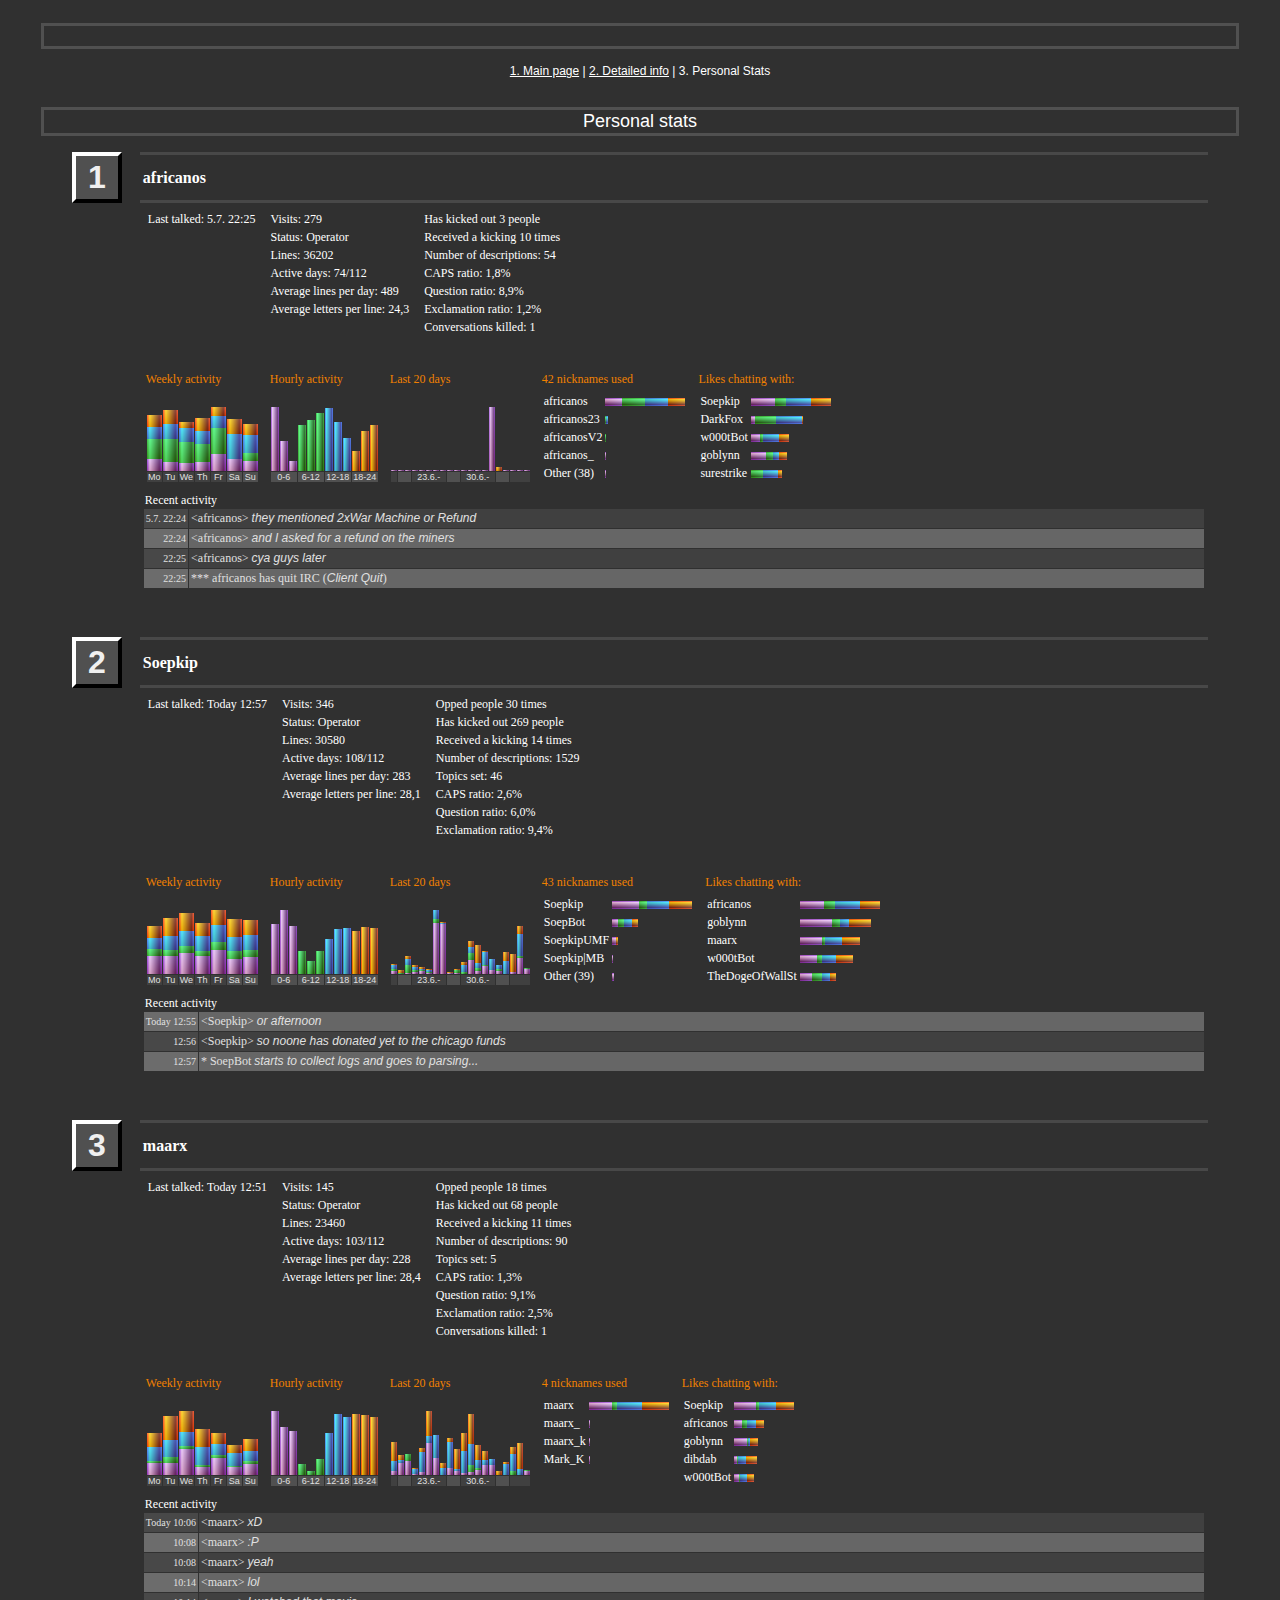
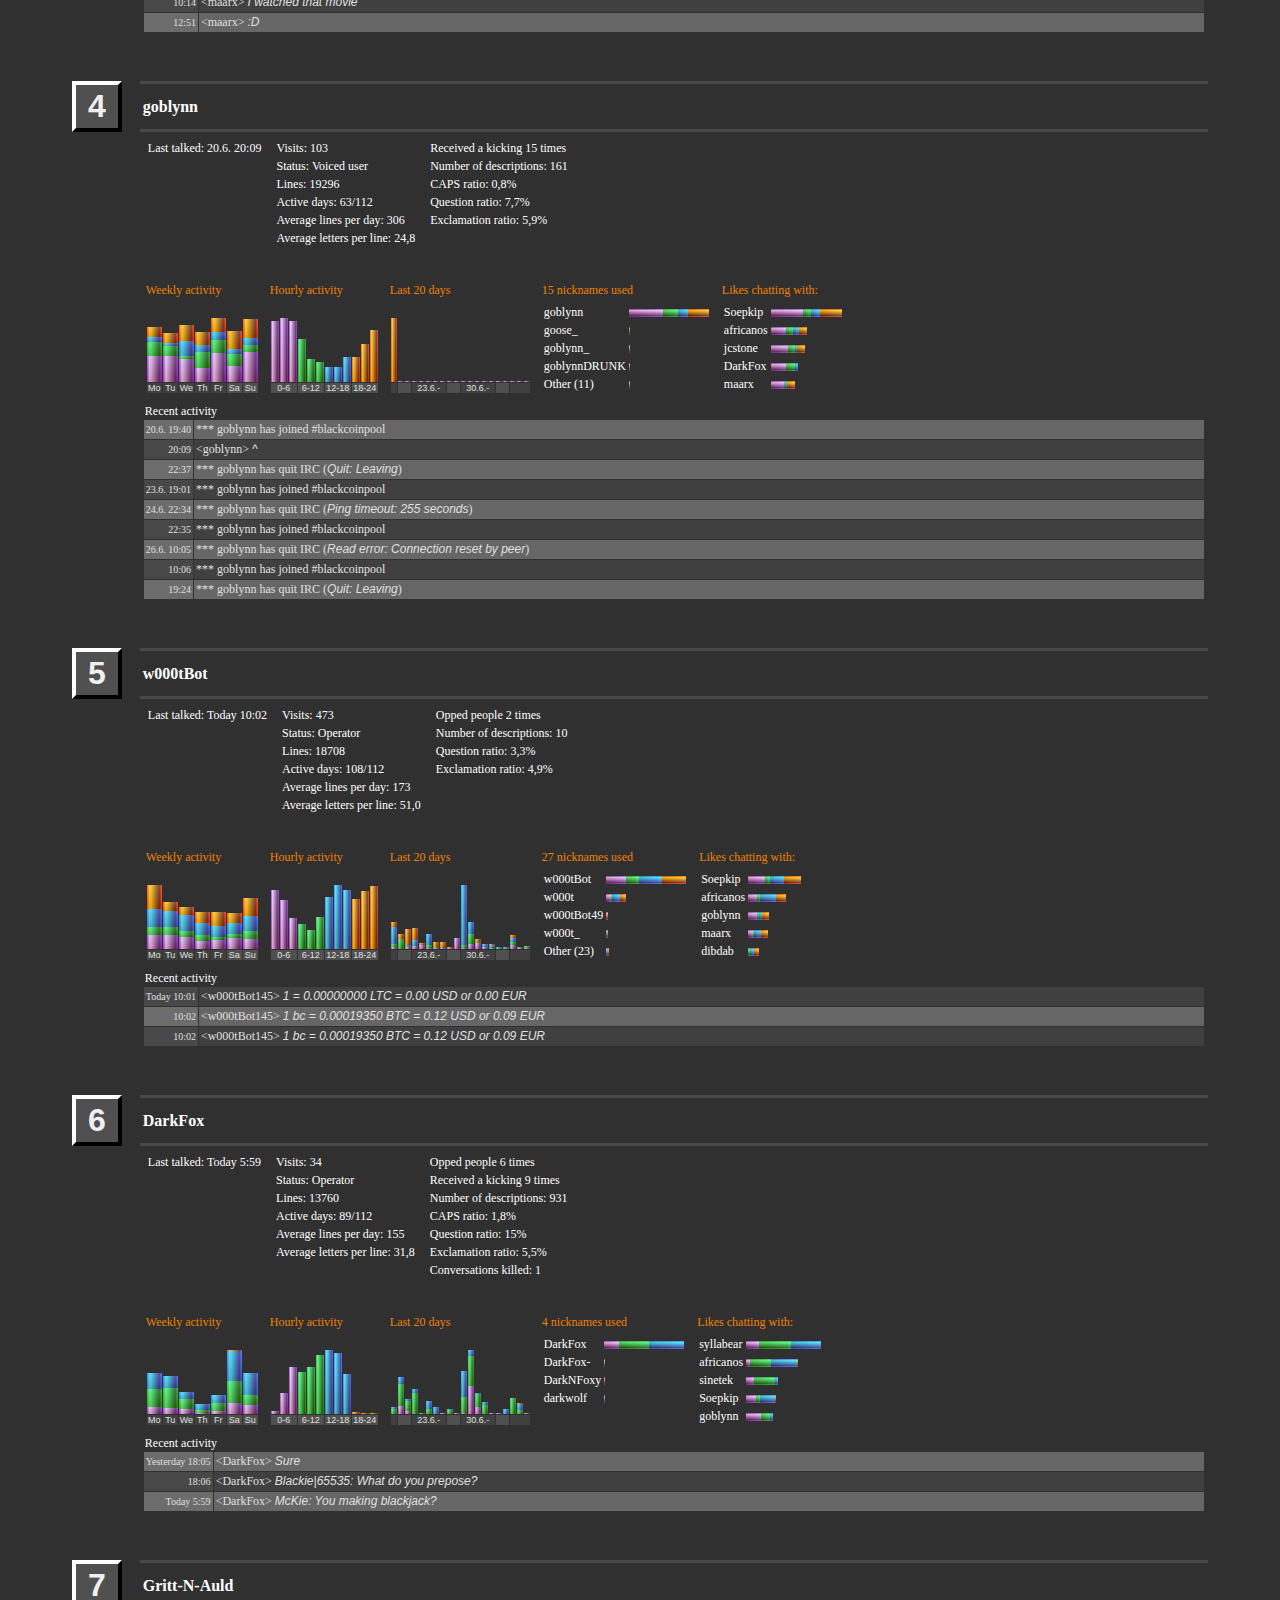
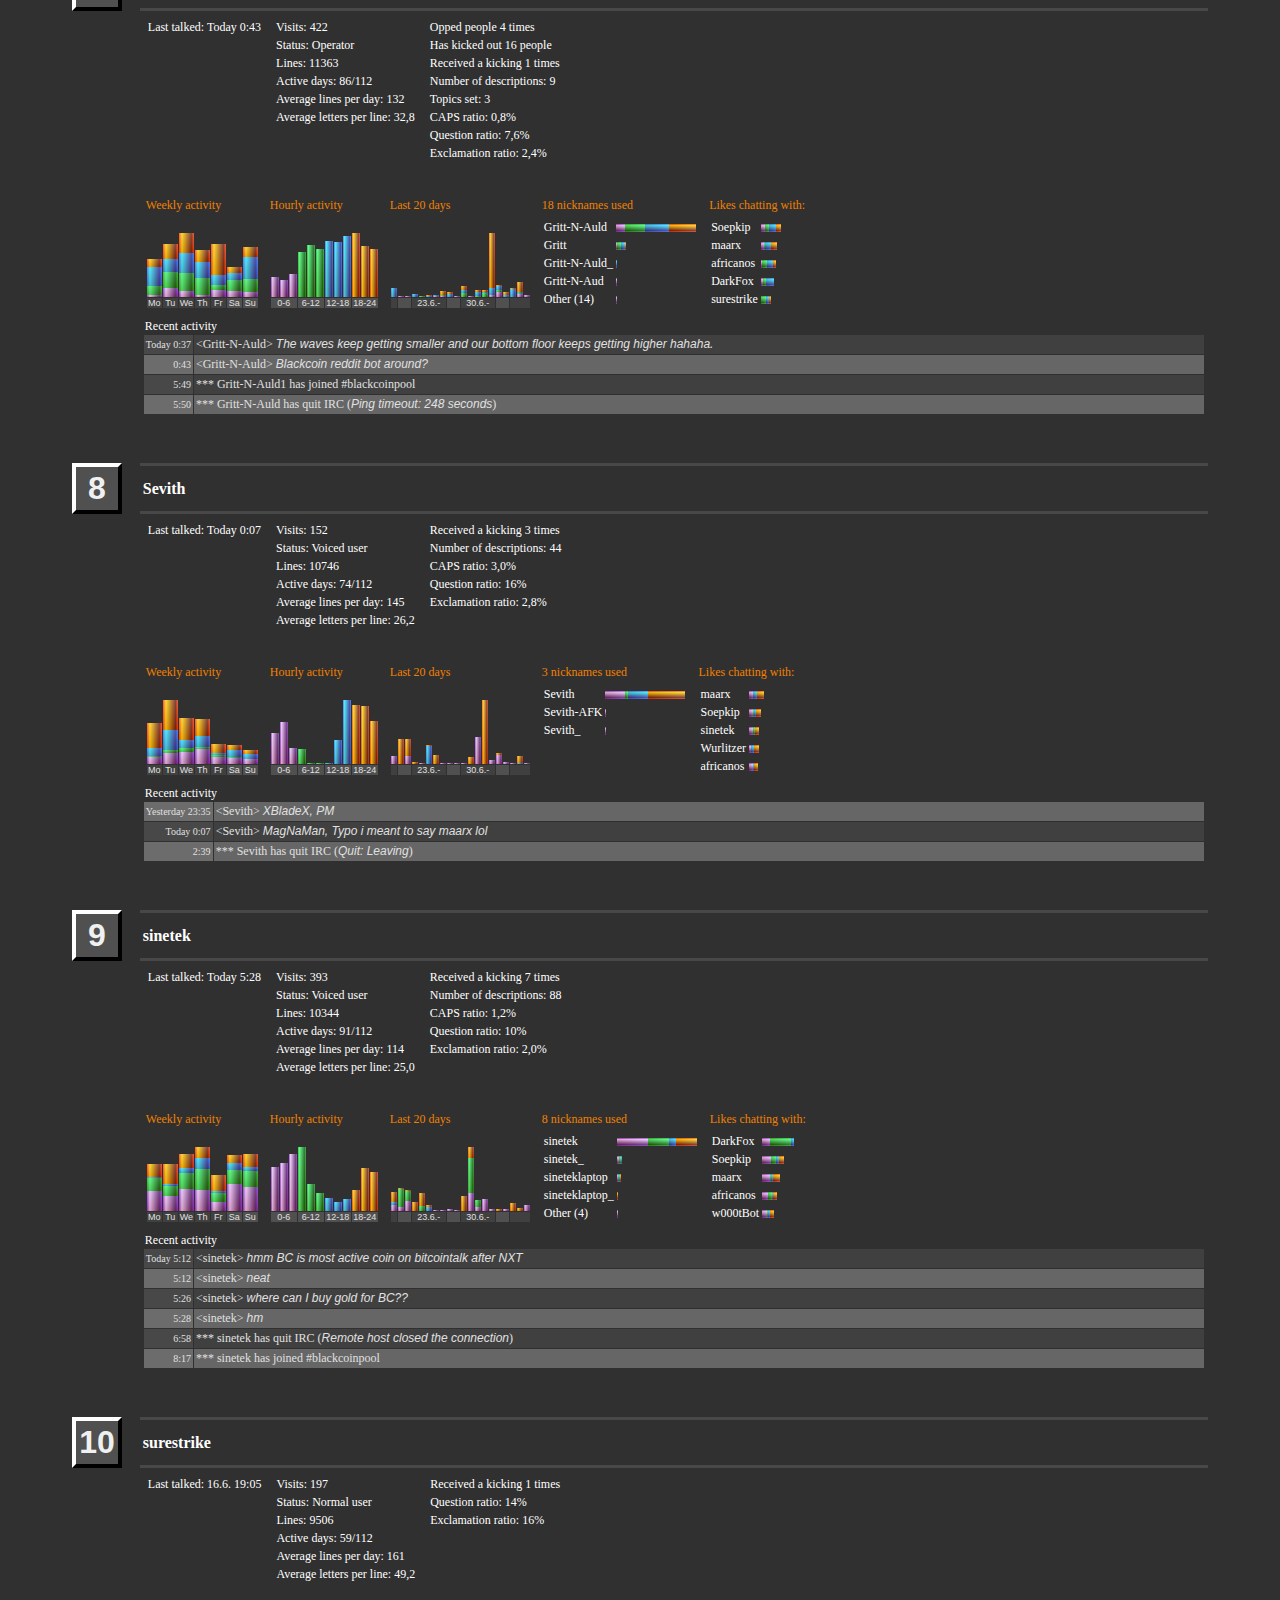
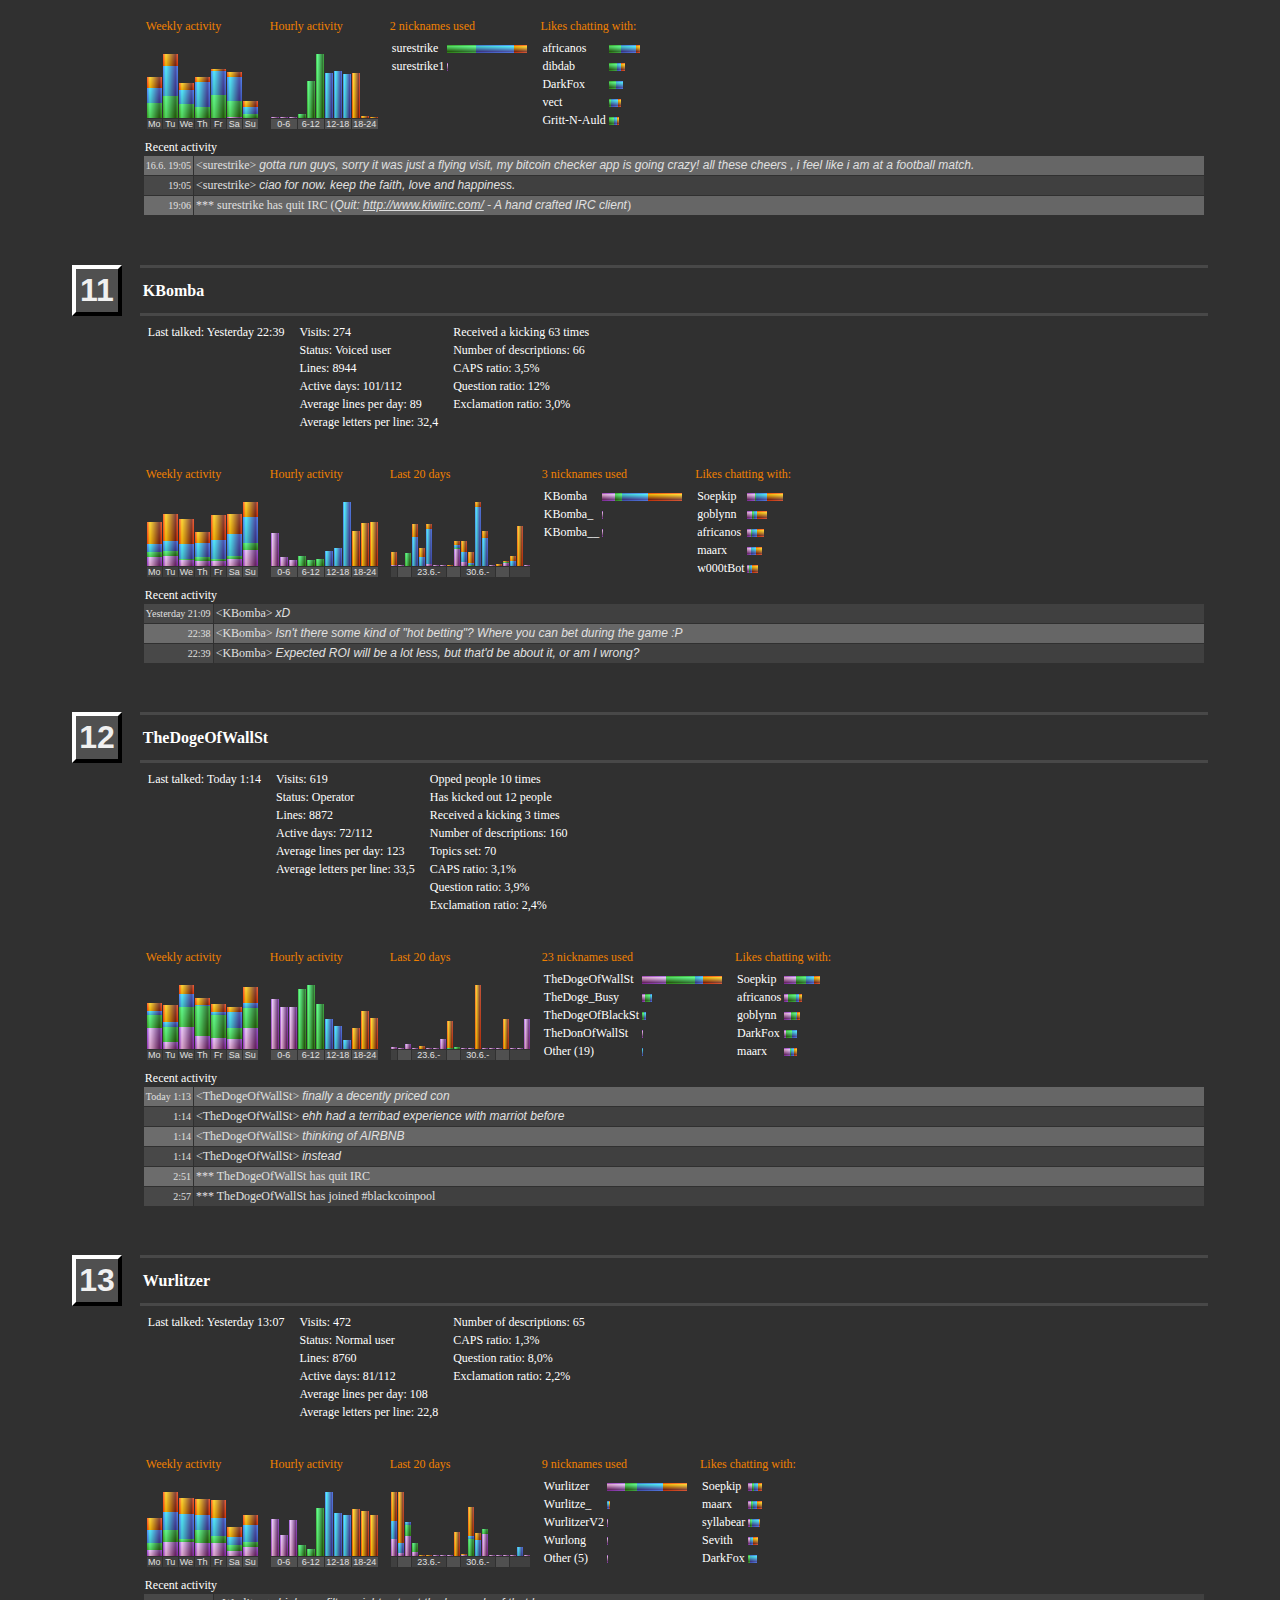
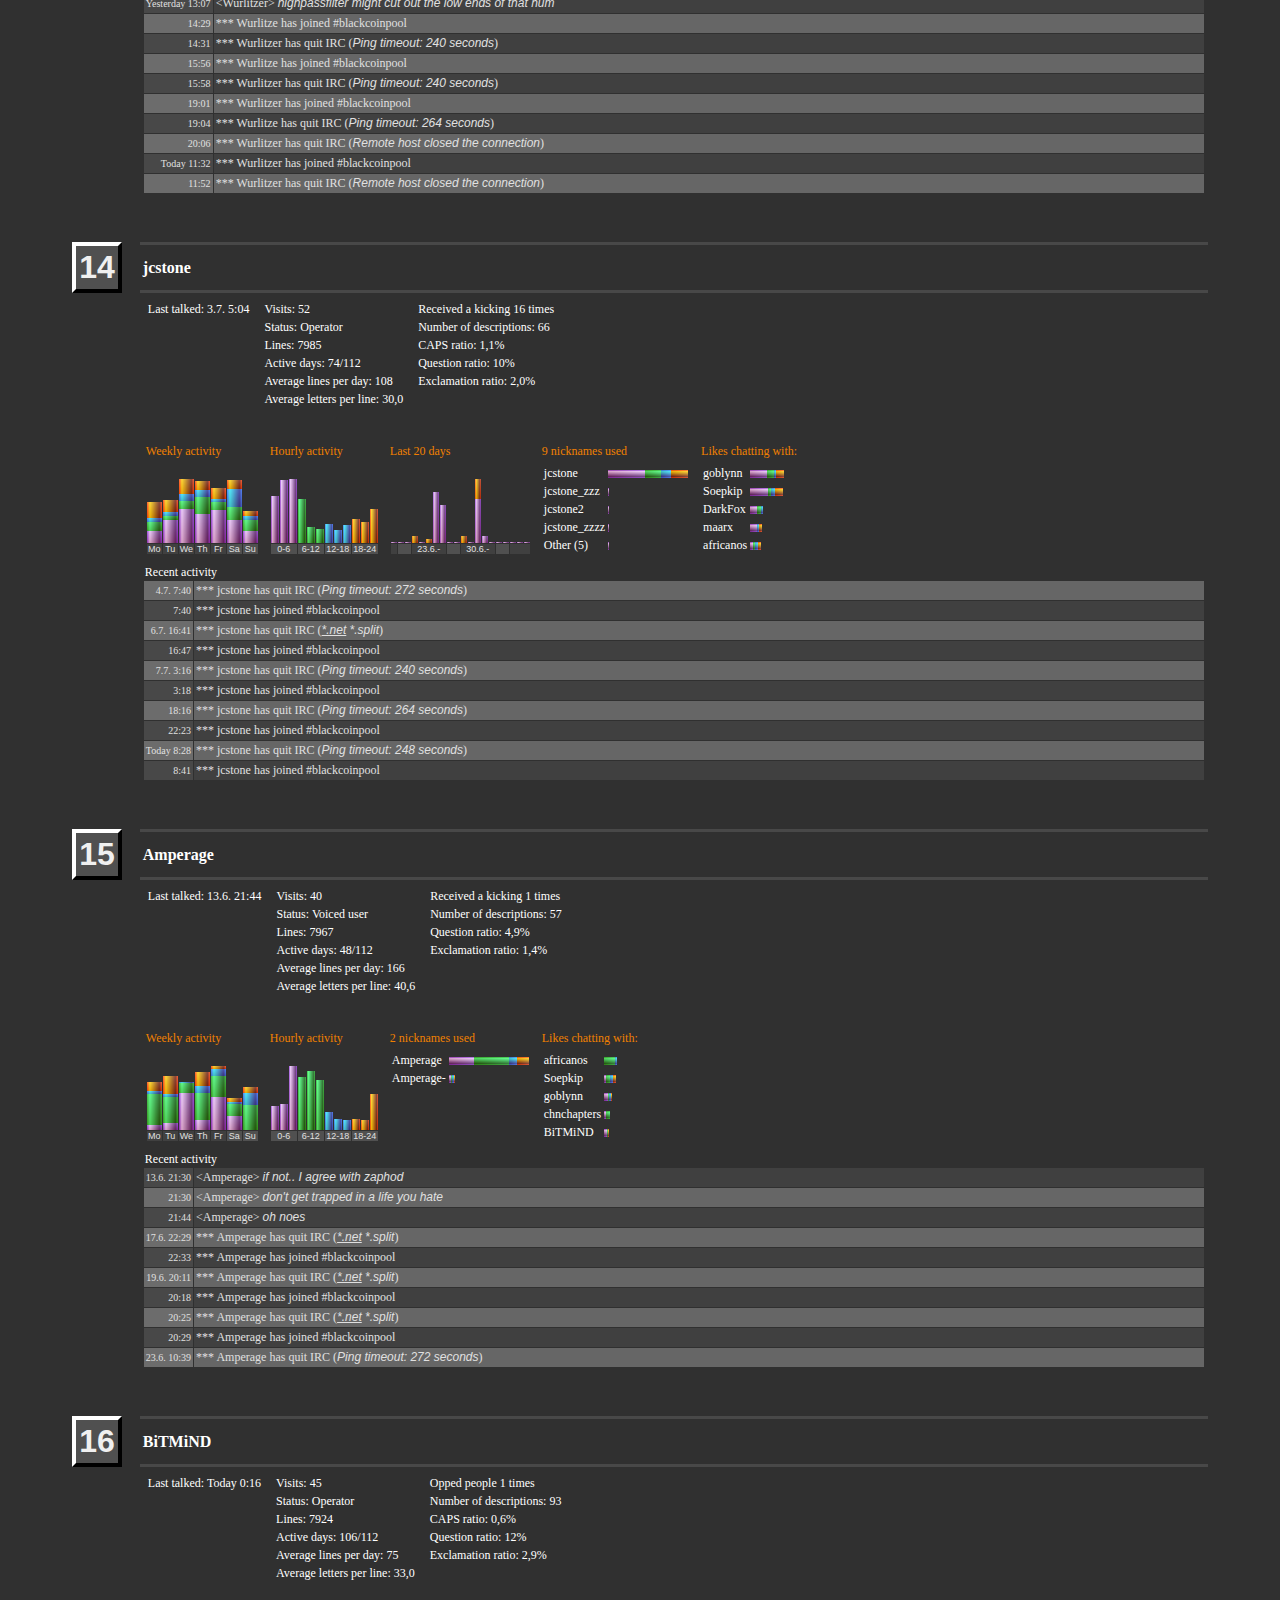
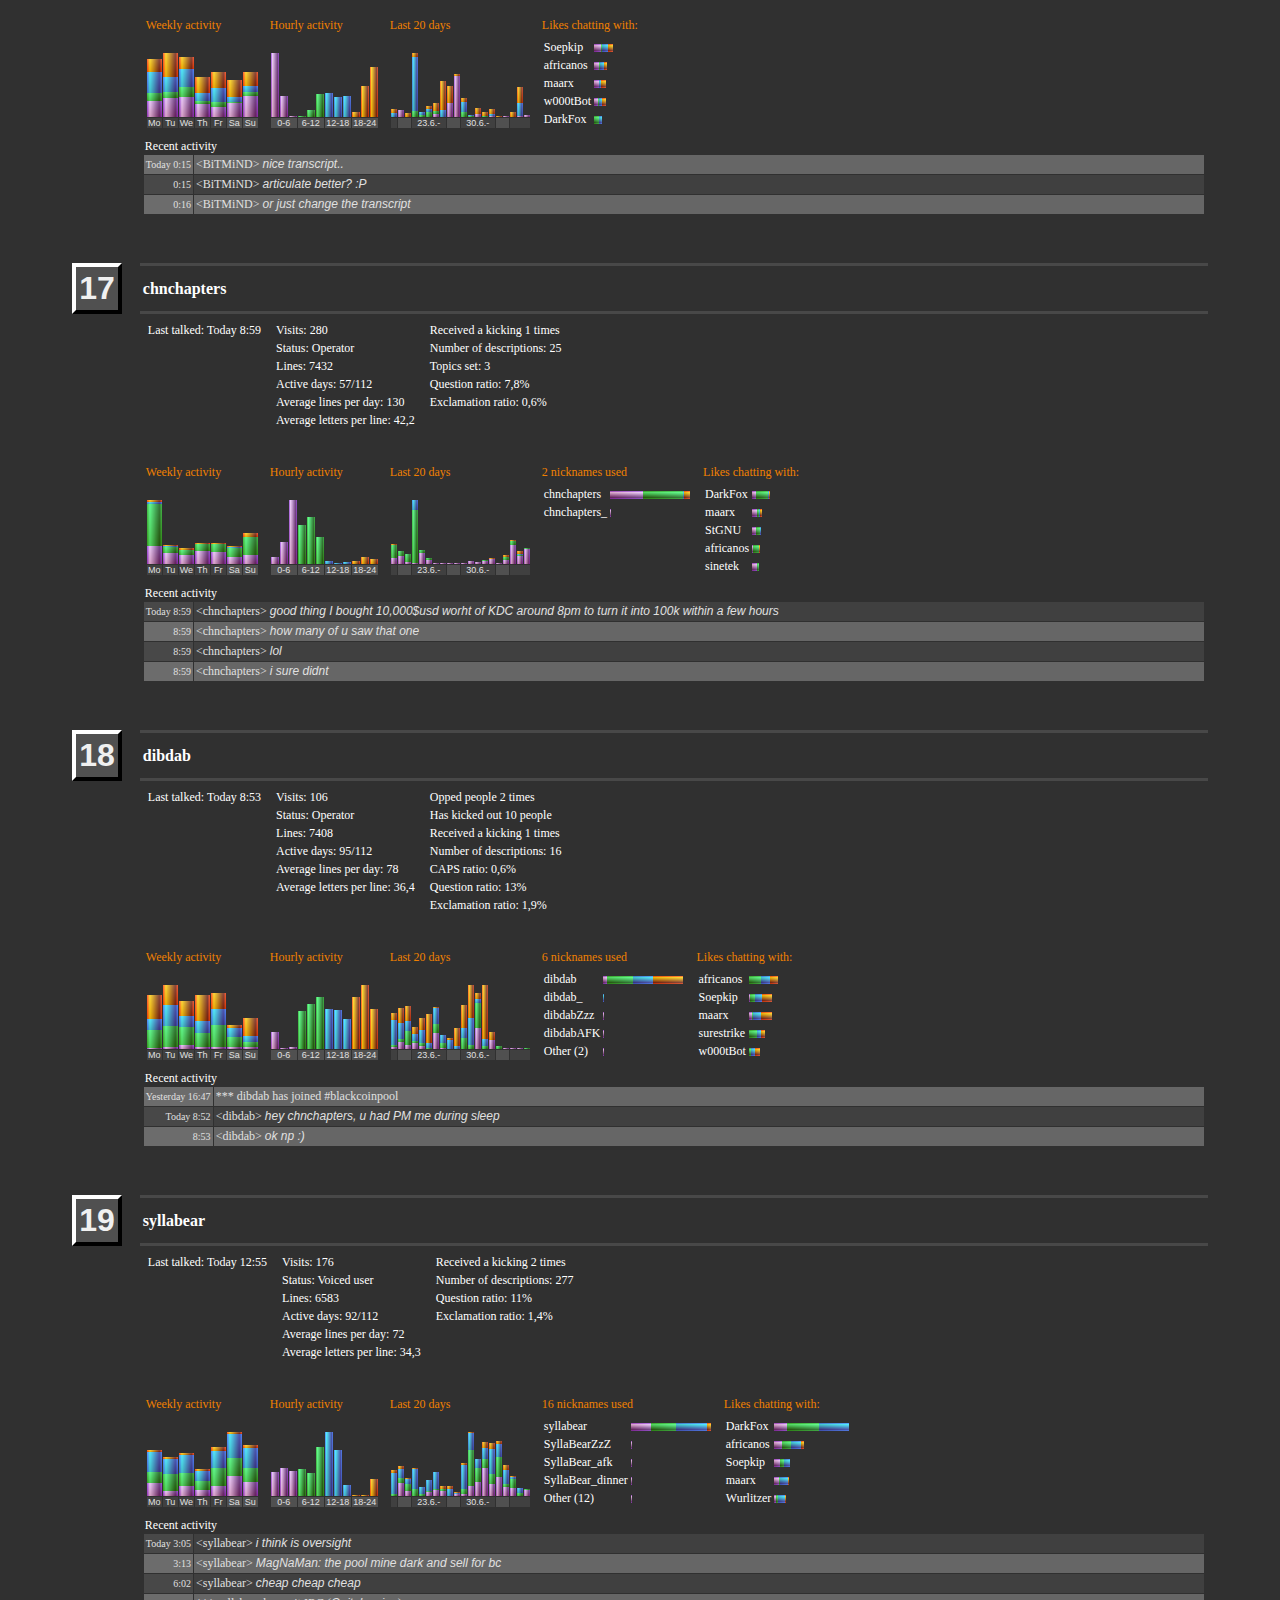
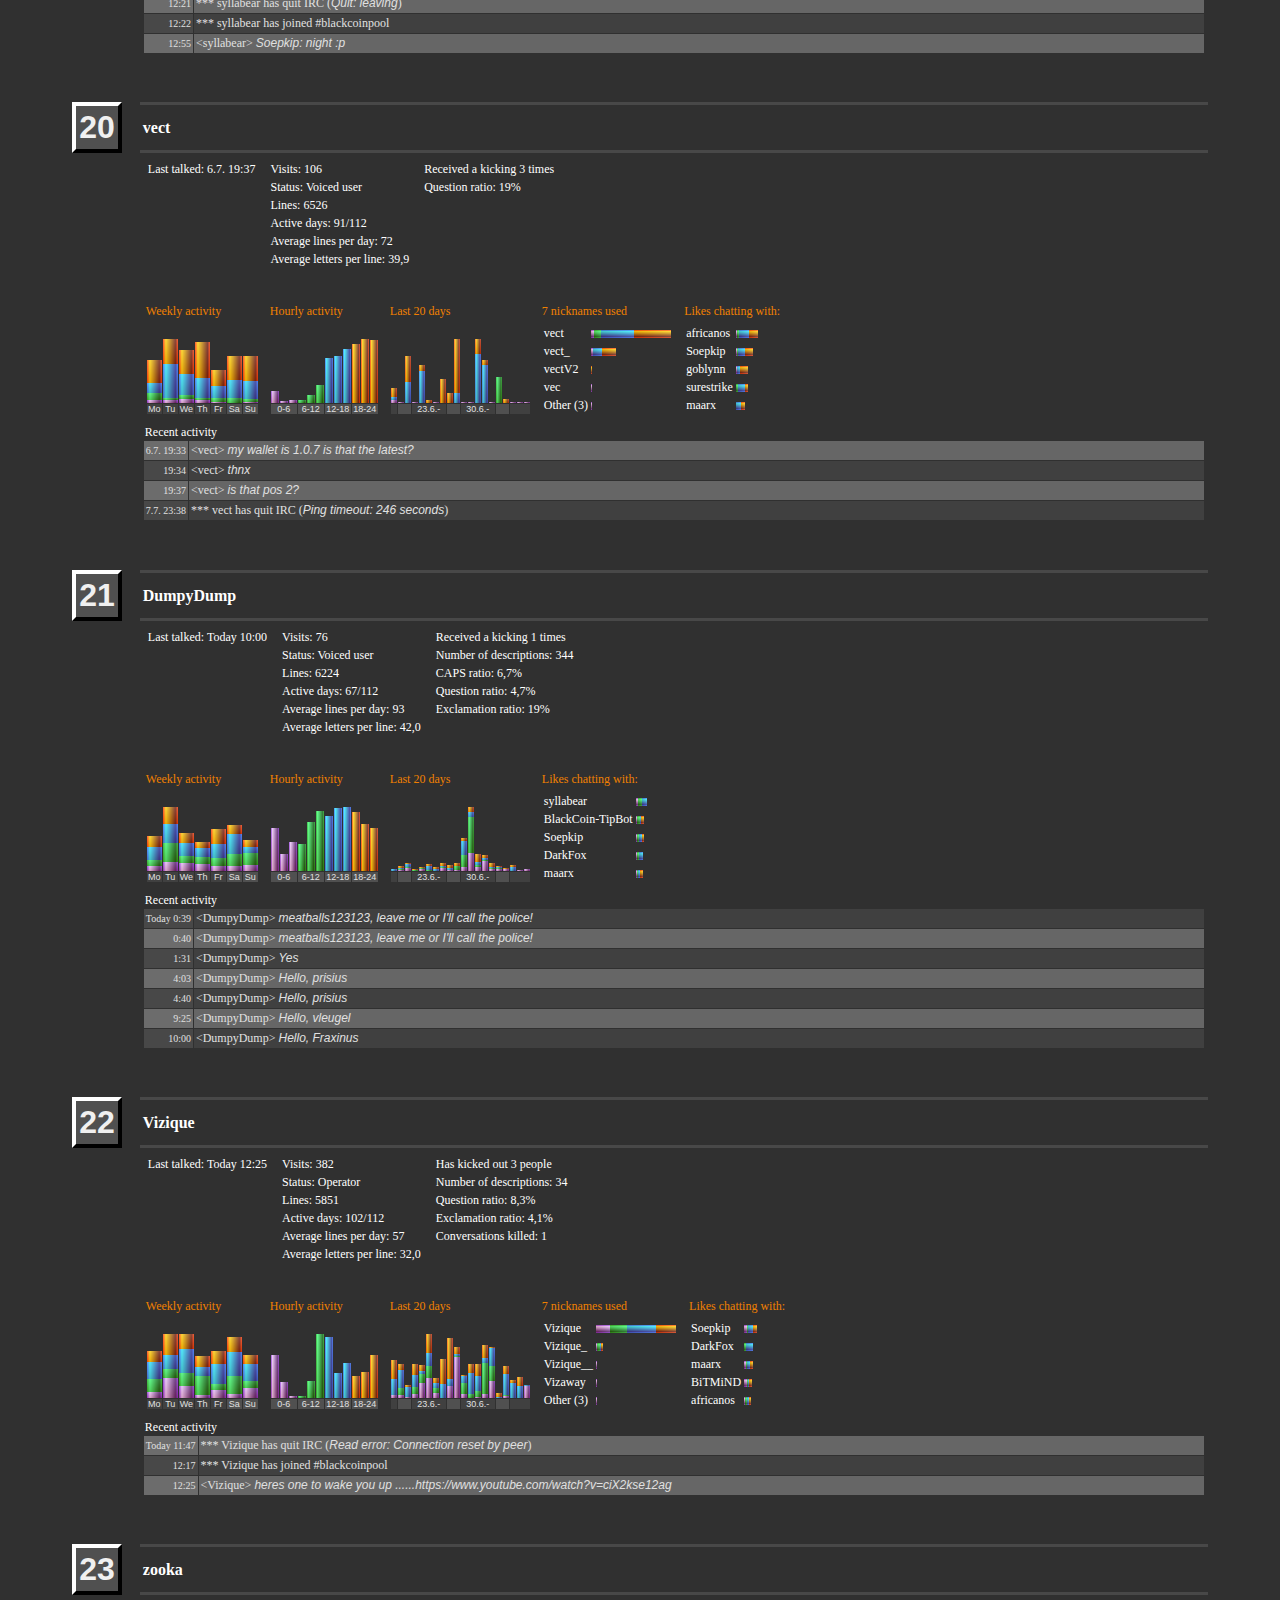
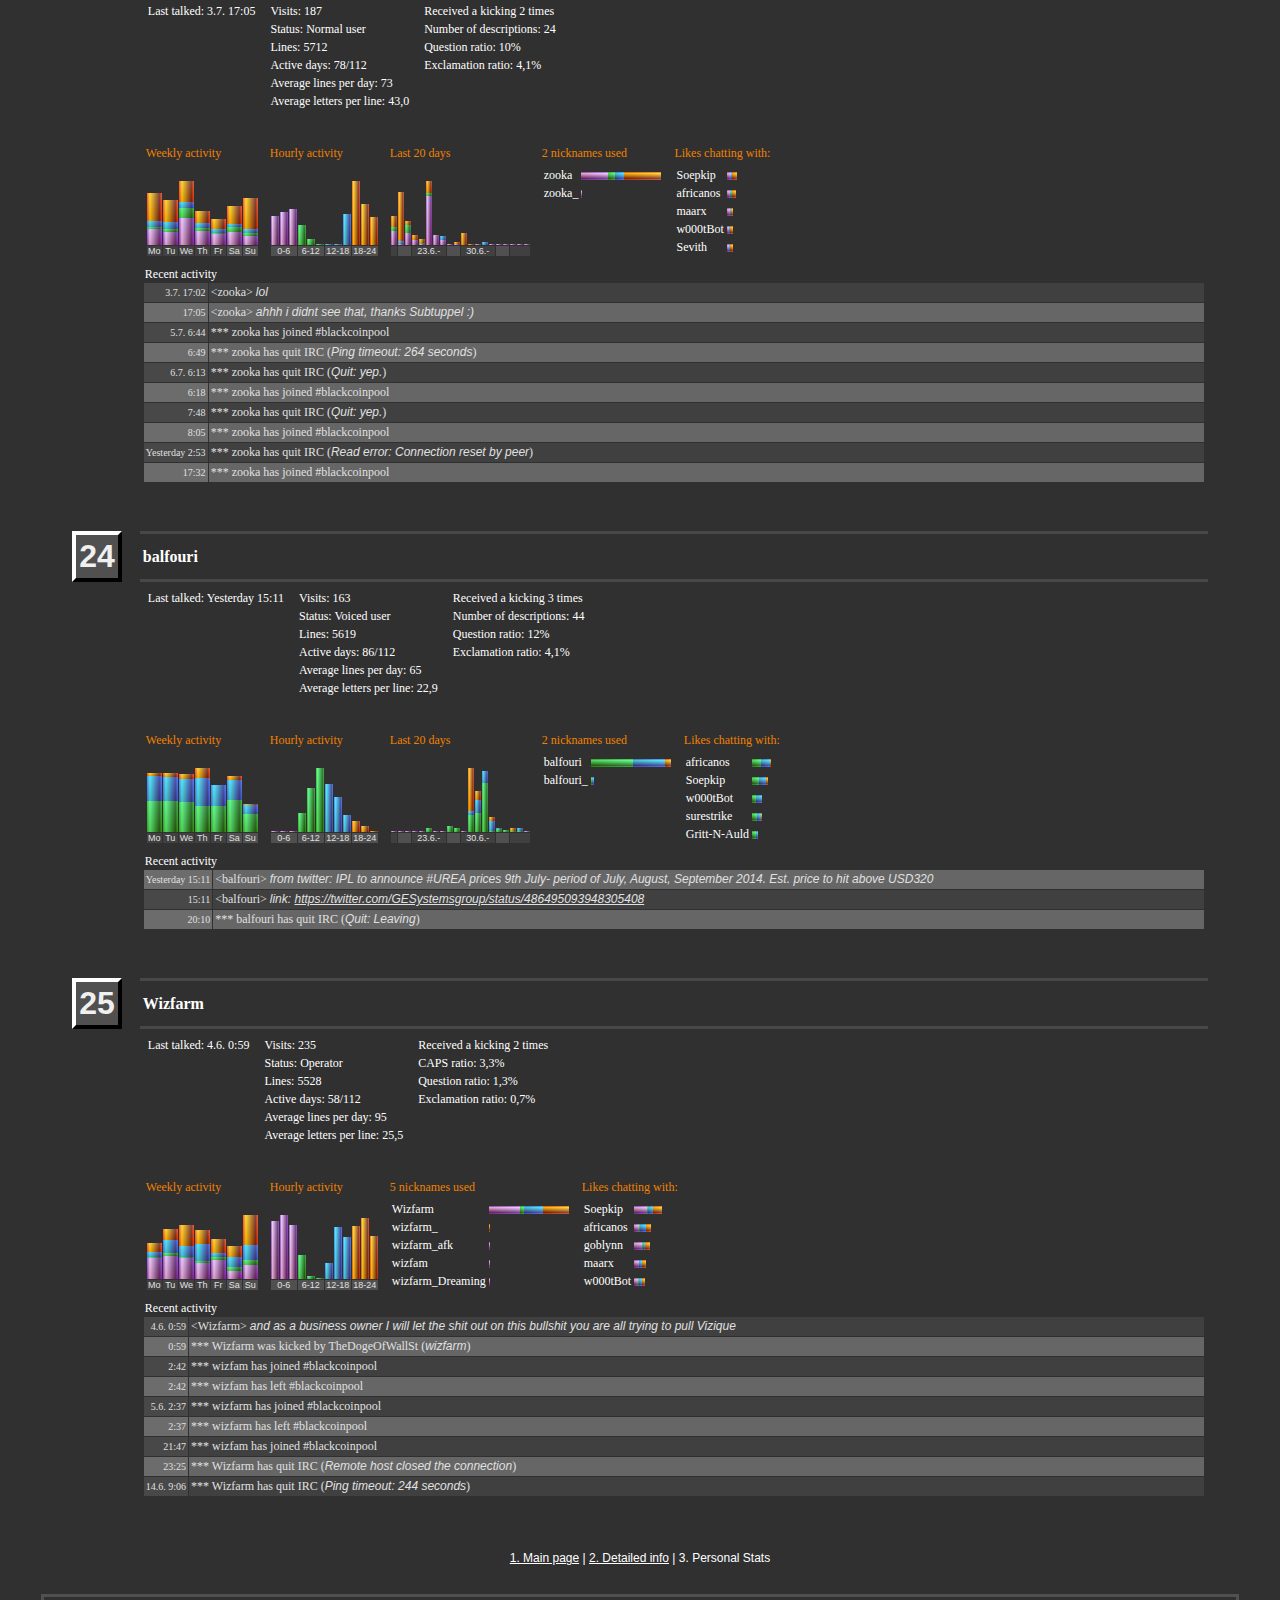
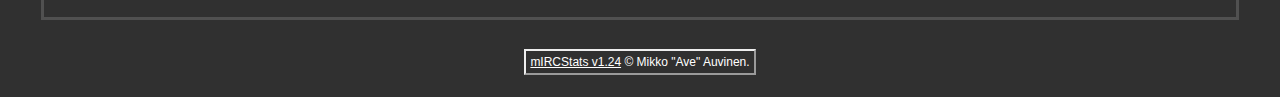
<file: irc/blackcoinpool_page_3.html>
<!DOCTYPE HTML PUBLIC "-//W3C//DTD HTML 4.01 Transitional//EN">
<!-- This page was created on 9.7.2014 12:58 with a registered version (#3117DE3) of mIRCStats v1.24 by Mikko "Ave" Auvinen -->
<!-- SLPL parser engine configuration: "mIRC 7.22 compliant" created by Ave -->
<!-- Do not modify the page source! (Lines: 923819) -->

<!-- mIRCStats WWW: http://www.nic.fi/~mauvinen/mircstats/ -->

<html><head>
<meta http-equiv="Content-Type" content="text/html;charset=UTF-8">
<title>#blackcoinpool statistics created with mIRCStats v1.24 by Soepkip - Personal Stats</title>
<style type="text/css">
<!--
body { text-align: center; font-family: "Verdana", Arial, sans-serif; background-color: #303030; color: #FFFFFF; font-size: 12px }
h1 { font-family: "Arial"; color: #FFFFFF; font-size: 26px; font-weight: normal; margin: 4px }
h3 { font-family: "Arial"; color: #FFFFFF; font-size: 20px; font-weight: normal; margin: 3px }
h4 { font-family: "Arial"; color: #F08000; font-size: 16px; font-weight: normal; margin: 2px }
h5 { font-family: "Arial"; color: #FFFFFF; font-size: 16px; font-weight: normal; margin: 2px }
table { border: 0px ; padding: 0px; border-spacing: 1px }
img { border-width: 0px; }
.ttxt { border: 0px; padding: 2px }
.tgr,  .tinv { border: 0px }
.tadj { border-style: none; border-collapse: collapse }
.tadj td { border: 0px none; padding: 0px }
.txt1 { font-family: "Verdana"; color: #FFFFFF; font-size: 12px; text-align: left }
.txt2 { font-family: "Verdana"; color: #F08000; font-size: 12px; text-align: left }

.t1 { font-family: "Verdana"; color: #F0F0F0; font-size: 12px; text-align: left; font-weight: bold }
.t2 { font-family: "Verdana"; color: #E0E0E0; font-size: 12px; text-align: left; font-style: normal }
.t5 { font-family:"Arial"; color:#E0E0E0; font-size:12px; text-align:left; font-weight:normal; font-style: italic }
.t6 { font-family:"Verdana"; color:#E0E0E0; font-size:10px; text-align:right; font-style: normal; white-space:nowrap; }
.tal { text-align: left }
.tar { text-align: right }
.tac { text-align: center }

.s1 { font-family: "Arial"; color: #F08000; font-size: 9px; vertical-align: bottom; text-align: center  }
.s2 { font-family: "Arial"; color: #FFFFFF; font-size: 9px; vertical-align: bottom; text-align: center ; border: 0px }
.s3 { font-family: "Arial"; color: #E0E0E0; font-size: 9px; vertical-align: bottom; text-align: center }
.s4 { font-family: "Verdana"; color: #E0E0E0; font-size: 10px; text-align: left }
.s5 { font-family: "Verdana"; color: #E0E0E0; font-size: 10px; text-align: left; border:0px }
.sq { font-style: italic }
.win { font-weight: bold }
.toc { font-family: "Arial"; color: #F08000; font-size: 16px; font-weight: normal; margin: 2px }
.ra { font-family: "Arial"; color: #F0F0F0; font-size: 32px; text-align: center; border-style: solid; border-width: 4px; border-color: #ffffff #000000 #000000 #ffffff; }
.rn { font-family:"Verdana"; color:#FFFFFF;font-size:16px; text-align:left;font-weight:bold; font-style:normal; }
.rb { border-style:solid;border-width:3px 0px; border-color:#484848; color:#FFFFFF}
.box { Border: 1px solid #F0F0F0 }
.ac { font-family: "Verdana", Arial, sans-serif; color:#000000; font-size: 10px; vertical-align: middle; text-align: center }
.am { vertical-align: top; Border: 1px solid #FFFFFF }
.cr { background-color: #303030; padding: 2px; border-style: outset; border-width: 2px; font-family: Arial, sans-serif; color: #FFFFFF; font-size: 12px; vertical-align: middle; text-align: left }
.ca { background-color: #505050 }
.cb { background-color: #484848 }
.cc { background-color: #404040 }
.cbg { background-color: #303030 }
.cn { background-color: #F08000 }
.cd { background-color: #505050 }
.ce { background-color: #484848 }
.cf { background-color: #404040 }
.cns { background-color: #F39933 }
.cas { background-color: #737373 }
.cbs { background-color: #6C6C6C }
.ccs { background-color: #666666 }
.cds { background-color: #737373 }
.ces { background-color: #6C6C6C }
.cfs { background-color: #666666 }
.cda { background-color: #4E4E4E }
.cdb { background-color: #4C4C4C }
.cdc { background-color: #4A4A4A }
.cea { background-color: #464646 }
.ceb { background-color: #444444 }
.cec { background-color: #424242 }
.cfa { background-color: #444444 }
.cfb { background-color: #484848 }
.cfc { background-color: #4C4C4C }
.cs0 { background-color: #A0A0A0 }
.cs1 { background-color: #FF0000 }
.cs2 { background-color: #FFFF00 }
.cs3 { background-color: #00FF00 }
.cs4 { background-color: #00FFFF }
.cs5 { background-color: #0000FF }
.cacl { background-color: #FF0000 }
.cacm { background-color: #FFFF00 }
.cach { background-color: #00FF00 }
.cs1a { background-color: #FF7F00 }
.cs2a { background-color: #7FFF00 }
.cs3a { background-color: #00FF7F }
.cs4a { background-color: #007FFF }
A { color: #FFFFFF }
-->
</style>

</head>
<body><center>
<br><table width="95%" cellspacing=0 cellpadding=2 border=0><tr><td class=ca><center><table width="100%" cellspacing=0 border=0><tr><td class=cbg><center>
<br>
</center></td></tr></table></center></td></tr></table><br>
<!-- mircstatsheader.txt: Add here your own header html code! -->

 
<a href="blackcoinpool.html" target="_self">1. Main page</a>
 | <a href="blackcoinpool_page_2.html" target="_self">2. Detailed info</a>
 | 3. Personal Stats
<br><br>
<a name="pers"></a>
<br><table width="95%" cellspacing=0 cellpadding=2 border=0><tr><td class=ca><center><table width="100%" cellspacing=0 border=0><tr><td class=cbg><center>
<font color="#FFFFFF" size="4" face="Arial">Personal stats</font>
</center></td></tr></table></center></td></tr></table><br>
<table width="90%" class=txt1 cellspacing=0 cellpadding=3 style="border:0px;">
<tr class=t1><td class="ra cd" width=30>1</td><td class=tinv width=10>&nbsp;</td>
<td colspan=2 class=rb><span class=rn>africanos</span></td></tr>
<tr><td class=tinv colspan=2></td><td class=tinv colspan=2><table class=txt1 style="border:0px;"><tr style="vertical-align:top"><td class=ttxt><Table style="border:0px;" class=txt1>
<tr><td class=tinv>Last talked: 5.7. 22:25</td></tr>
</table></td>
<td class=tinv>&nbsp;</td><td class=ttxt><table class=txt1 style="border:0px;">
<tr><td class=tinv>Visits: 279</td></tr>
<tr><td class=tinv>Status: Operator</td></tr>
<tr><td class=tinv>Lines: 36202</td></tr>
<tr><td class=tinv>Active days: 74/112</td></tr>
<tr><td class=tinv>Average lines per day: 489</td></tr>
<tr><td class=tinv>Average letters per line: 24,3</td></tr>
</table></td>
<td class=tinv>&nbsp;</td><td class=ttxt><table class=txt1 style="border:0px;">
<tr><td class=tinv>Has kicked out 3 people</td></tr>
<tr><td class=tinv>Received a kicking 10 times</td></tr>
<tr><td class=tinv>Number of descriptions: 54</td></tr>
<tr><td class=tinv>CAPS ratio: 1,8%</td></tr>
<tr><td class=tinv>Question ratio: 8,9%</td></tr>
<tr><td class=tinv>Exclamation ratio: 1,2%</td></tr>
<tr><td class=tinv>Conversations killed: 1</td></tr>
</table></td>
</tr></table></td></tr><tr><td class=tinv colspan=4>&nbsp</td></tr>
<tr><td class=tinv colspan=2></td><td class=tinv colspan=2><table style="border:0px;"><tr class=txt2><td class=ttxt>Weekly activity</td>
<td class=tinv rowspan=2>&nbsp;</td><td class=ttxt>Hourly activity</td>
<td class=tinv rowspan=2>&nbsp;</td><td class=ttxt>Last 20 days</td>
<td class=tinv rowspan=2>&nbsp;</td><td class=ttxt>42 nicknames used</td>
<td class=tinv rowspan=2>&nbsp;</td><td class=ttxt>Likes chatting with:</td>
</tr>
<tr style="vertical-align:bottom"><td class=ttxt>
<Table cellspacing=1 cellpadding=0 style="border:0px;"><tr class=s1 valign=bottom>
<td class=tgr><img src="pipe4v.png" width=15 height=12><br><img src="pipe3v.png" width=15 height=12><br><img src="pipe2v.png" width=15 height=20><br><img src="pipe1v.png" width=15 height=12></td>
<td class=tgr><img src="pipe4v.png" width=15 height=14><br><img src="pipe3v.png" width=15 height=15><br><img src="pipe2v.png" width=15 height=23><br><img src="pipe1v.png" width=15 height=9></td>
<td class=tgr><img src="pipe4v.png" width=15 height=6><br><img src="pipe3v.png" width=15 height=14><br><img src="pipe2v.png" width=15 height=21><br><img src="pipe1v.png" width=15 height=8></td>
<td class=tgr><img src="pipe4v.png" width=15 height=13><br><img src="pipe3v.png" width=15 height=13><br><img src="pipe2v.png" width=15 height=18><br><img src="pipe1v.png" width=15 height=9></td>
<td class=tgr><img src="pipe4v.png" width=15 height=9><br><img src="pipe3v.png" width=15 height=12><br><img src="pipe2v.png" width=15 height=26><br><img src="pipe1v.png" width=15 height=17></td>
<td class=tgr><img src="pipe4v.png" width=15 height=15><br><img src="pipe3v.png" width=15 height=25><br><img src="pipe1v.png" width=15 height=12></td>
<td class=tgr><img src="pipe4v.png" width=15 height=11><br><img src="pipe3v.png" width=15 height=18><br><img src="pipe2v.png" width=15 height=8><br><img src="pipe1v.png" width=15 height=10></td>
</tr><tr class=s3>
<td class=cc>Mo</td>
<td class=cc>Tu</td>
<td class=cc>We</td>
<td class=cc>Th</td>
<td class=cc>Fr</td>
<td class=ca>Sa</td>
<td class=ca>Su</td>
</tr></table>
</td><td class=ttxt>
<Table cellspacing=1 cellpadding=0 style="border:0px;"><tr class=s1 valign=bottom>
<td class=tgr><img src="pipe1v.png" width=8 height="64"></td>
<td class=tgr><img src="pipe1v.png" width=8 height="30"></td>
<td class=tgr><img src="pipe1v.png" width=8 height="10"></td>
<td class=tgr><img src="pipe2v.png" width=8 height="46"></td>
<td class=tgr><img src="pipe2v.png" width=8 height="51"></td>
<td class=tgr><img src="pipe2v.png" width=8 height="58"></td>
<td class=tgr><img src="pipe3v.png" width=8 height="63"></td>
<td class=tgr><img src="pipe3v.png" width=8 height="49"></td>
<td class=tgr><img src="pipe3v.png" width=8 height="33"></td>
<td class=tgr><img src="pipe4v.png" width=8 height="20"></td>
<td class=tgr><img src="pipe4v.png" width=8 height="40"></td>
<td class=tgr><img src="pipe4v.png" width=8 height="46"></td>
</tr><tr class=s3>
<td colspan=3 class=ca>0-6</td>
<td colspan=3 class=ca>6-12</td>
<td colspan=3 class=ca>12-18</td>
<td colspan=3 class=ca>18-24</td>
</tr></table>
</td><td class=ttxt>
<Table cellspacing=1 cellpadding=0 style="border:0px;"><tr class=s1 valign=bottom>
<td class=tgr><img src="pipe1v.png" width=6 height=1></td>
<td class=tgr><img src="pipe1v.png" width=6 height=1></td>
<td class=tgr><img src="pipe1v.png" width=6 height=1></td>
<td class=tgr><img src="pipe1v.png" width=6 height=1></td>
<td class=tgr><img src="pipe1v.png" width=6 height=1></td>
<td class=tgr><img src="pipe1v.png" width=6 height=1></td>
<td class=tgr><img src="pipe1v.png" width=6 height=1></td>
<td class=tgr><img src="pipe1v.png" width=6 height=1></td>
<td class=tgr><img src="pipe1v.png" width=6 height=1></td>
<td class=tgr><img src="pipe1v.png" width=6 height=1></td>
<td class=tgr><img src="pipe1v.png" width=6 height=1></td>
<td class=tgr><img src="pipe1v.png" width=6 height=1></td>
<td class=tgr><img src="pipe1v.png" width=6 height=1></td>
<td class=tgr><img src="pipe1v.png" width=6 height=1></td>
<td class=tgr><img src="pipe1v.png" width=6 height=64></td>
<td class=tgr><img src="pipe4v.png" width=6 height=4></td>
<td class=tgr><img src="pipe1v.png" width=6 height=1></td>
<td class=tgr><img src="pipe1v.png" width=6 height=1></td>
<td class=tgr><img src="pipe1v.png" width=6 height=1></td>
<td class=tgr><img src="pipe1v.png" width=6 height=1></td>
</tr><tr class=s3>
<td class=cc>&nbsp;</td><td colspan=2 class=ca>&nbsp;</td><td colspan=5 class=cc>23.6.-</td><td colspan=2 class=ca>&nbsp;</td><td colspan=5 class=cc>30.6.-</td><td colspan=2 class=ca>&nbsp;</td><td colspan=4 class=cc>&nbsp;</td>
</tr></table>
</td><td class=ttxt style="vertical-align:top">
<Table style="border:0px;" class=txt1>
<tr><td class=tinv title="33962 lines">africanos</td><td class=tinv><img src="pipe1.png" height=8 width=17><img src="pipe2.png" height=8 width=23><img src="pipe3.png" height=8 width=23><img src="pipe4.png" height=8 width=17></td></tr>
<tr><td class=tinv title="1196 lines">africanos23</td><td class=tinv><img src="pipe2.png" height=8 width=1><img src="pipe3.png" height=8 width=2></td></tr>
<tr><td class=tinv title="244 lines">africanosV2</td><td class=tinv><img src="pipe2.png" height=8 width=1></td></tr>
<tr><td class=tinv title="204 lines">africanos_</td><td class=tinv><img src="pipe1.png" height=8 width=1></td></tr>
<tr><td class=tinv title="596 lines (africanosAFK, africanosCigar, africanosPUMP, afriNinjaLaunch, AfricanosBRB, africanos23_, AfriFUD, africanos29, africanosDRUNK, afriAFK, africaBRB, africanosPUMPS, _africanos, africAFK, africanos-, africanosIPO, AfriVect, Afrojack, africanos24KGold, africanos2, africanos__, africanosWC, AfriStatic, _africanos_, afr, africanosWOLONG, afriNewWolong, AfriHangedHimsel, africIN-CALL, AfriMaarx, AfriSoepkip, AfriMOFO, AfroWhale, AfricanosWhale, africanosLambo, africIEspam, ...)">Other (38)</td><td class=tinv><img src="pipe1.png" height=8 width=1></td></tr>
</table>
</td><td class=ttxt style="vertical-align:top">
<Table style="border:0px;" class=txt1>
<tr><td class=tinv>Soepkip</td><td class=tinv><img src="pipe1.png" height=8 width=24><img src="pipe2.png" height=8 width=11><img src="pipe3.png" height=8 width=25><img src="pipe4.png" height=8 width=20></td></tr>
<tr><td class=tinv>DarkFox</td><td class=tinv><img src="pipe1.png" height=8 width=4><img src="pipe2.png" height=8 width=21><img src="pipe3.png" height=8 width=26><img src="pipe4.png" height=8 width=1></td></tr>
<tr><td class=tinv>w000tBot</td><td class=tinv><img src="pipe1.png" height=8 width=9><img src="pipe2.png" height=8 width=3><img src="pipe3.png" height=8 width=16><img src="pipe4.png" height=8 width=10></td></tr>
<tr><td class=tinv>goblynn</td><td class=tinv><img src="pipe1.png" height=8 width=15><img src="pipe2.png" height=8 width=7><img src="pipe3.png" height=8 width=6><img src="pipe4.png" height=8 width=8></td></tr>
<tr><td class=tinv>surestrike</td><td class=tinv><img src="pipe2.png" height=8 width=12><img src="pipe3.png" height=8 width=15><img src="pipe4.png" height=8 width=4></td></tr>
</table>
</td></tr></table></td></tr>
<tr><td class=tinv colspan=2></td><td class=tinv colspan=2>
<span class=ttxt>Recent activity</span><br>
<table border=0 cellspacing=1 cellpadding=2 class=t2>
<tr><td class="ce t6">5.7. 22:24</td><td class=cf width="100%">&lt;africanos&gt; <span class=t5>they mentioned 2xWar Machine or Refund</span></td></tr>
<tr><td class="ces t6">22:24</td><td class=cfs>&lt;africanos&gt; <span class=t5>and I asked for a refund on the miners</span></td></tr>
<tr><td class="ce t6">22:25</td><td class=cf>&lt;africanos&gt; <span class=t5>cya guys later</span></td></tr>
<tr><td class="ces t6">22:25</td><td class=cfs>*** africanos has quit IRC (<span class=t5>Client Quit</span>)</td></tr>
</table></td></tr><tr><td class=tinv colspan=4>&nbsp;</td></tr>
<tr><td class=tinv colspan=4>&nbsp;</td></tr>
<tr class=t1><td class="ra cd" width=30>2</td><td class=tinv></td>
<td colspan=2 class=rb><span class=rn>Soepkip</span></td></tr>
<tr><td class=tinv colspan=2></td><td class=tinv colspan=2><table class=txt1 style="border:0px;"><tr style="vertical-align:top"><td class=ttxt><Table style="border:0px;" class=txt1>
<tr><td class=tinv>Last talked: Today 12:57</td></tr>
</table></td>
<td class=tinv>&nbsp;</td><td class=ttxt><table class=txt1 style="border:0px;">
<tr><td class=tinv>Visits: 346</td></tr>
<tr><td class=tinv>Status: Operator</td></tr>
<tr><td class=tinv>Lines: 30580</td></tr>
<tr><td class=tinv>Active days: 108/112</td></tr>
<tr><td class=tinv>Average lines per day: 283</td></tr>
<tr><td class=tinv>Average letters per line: 28,1</td></tr>
</table></td>
<td class=tinv>&nbsp;</td><td class=ttxt><table class=txt1 style="border:0px;">
<tr><td class=tinv>Opped people 30 times</td></tr>
<tr><td class=tinv>Has kicked out 269 people</td></tr>
<tr><td class=tinv>Received a kicking 14 times</td></tr>
<tr><td class=tinv>Number of descriptions: 1529</td></tr>
<tr><td class=tinv>Topics set: 46</td></tr>
<tr><td class=tinv>CAPS ratio: 2,6%</td></tr>
<tr><td class=tinv>Question ratio: 6,0%</td></tr>
<tr><td class=tinv>Exclamation ratio: 9,4%</td></tr>
</table></td>
</tr></table></td></tr><tr><td class=tinv colspan=4>&nbsp</td></tr>
<tr><td class=tinv colspan=2></td><td class=tinv colspan=2><table style="border:0px;"><tr class=txt2><td class=ttxt>Weekly activity</td>
<td class=tinv rowspan=2>&nbsp;</td><td class=ttxt>Hourly activity</td>
<td class=tinv rowspan=2>&nbsp;</td><td class=ttxt>Last 20 days</td>
<td class=tinv rowspan=2>&nbsp;</td><td class=ttxt>43 nicknames used</td>
<td class=tinv rowspan=2>&nbsp;</td><td class=ttxt>Likes chatting with:</td>
</tr>
<tr style="vertical-align:bottom"><td class=ttxt>
<Table cellspacing=1 cellpadding=0 style="border:0px;"><tr class=s1 valign=bottom>
<td class=tgr><img src="pipe4v.png" width=15 height=12><br><img src="pipe3v.png" width=15 height=11><br><img src="pipe2v.png" width=15 height=7><br><img src="pipe1v.png" width=15 height=18></td>
<td class=tgr><img src="pipe4v.png" width=15 height=18><br><img src="pipe3v.png" width=15 height=14><br><img src="pipe2v.png" width=15 height=6><br><img src="pipe1v.png" width=15 height=18></td>
<td class=tgr><img src="pipe4v.png" width=15 height=18><br><img src="pipe3v.png" width=15 height=15><br><img src="pipe2v.png" width=15 height=7><br><img src="pipe1v.png" width=15 height=21></td>
<td class=tgr><img src="pipe4v.png" width=15 height=13><br><img src="pipe3v.png" width=15 height=15><br><img src="pipe2v.png" width=15 height=5><br><img src="pipe1v.png" width=15 height=18></td>
<td class=tgr><img src="pipe4v.png" width=15 height=15><br><img src="pipe3v.png" width=15 height=17><br><img src="pipe2v.png" width=15 height=8><br><img src="pipe1v.png" width=15 height=24></td>
<td class=tgr><img src="pipe4v.png" width=15 height=18><br><img src="pipe3v.png" width=15 height=14><br><img src="pipe2v.png" width=15 height=8><br><img src="pipe1v.png" width=15 height=15></td>
<td class=tgr><img src="pipe4v.png" width=15 height=15><br><img src="pipe3v.png" width=15 height=15><br><img src="pipe2v.png" width=15 height=7><br><img src="pipe1v.png" width=15 height=17></td>
</tr><tr class=s3>
<td class=cc>Mo</td>
<td class=cc>Tu</td>
<td class=cc>We</td>
<td class=cc>Th</td>
<td class=cc>Fr</td>
<td class=ca>Sa</td>
<td class=ca>Su</td>
</tr></table>
</td><td class=ttxt>
<Table cellspacing=1 cellpadding=0 style="border:0px;"><tr class=s1 valign=bottom>
<td class=tgr><img src="pipe1v.png" width=8 height="50"></td>
<td class=tgr><img src="pipe1v.png" width=8 height="64"></td>
<td class=tgr><img src="pipe1v.png" width=8 height="48"></td>
<td class=tgr><img src="pipe2v.png" width=8 height="23"></td>
<td class=tgr><img src="pipe2v.png" width=8 height="13"></td>
<td class=tgr><img src="pipe2v.png" width=8 height="23"></td>
<td class=tgr><img src="pipe3v.png" width=8 height="35"></td>
<td class=tgr><img src="pipe3v.png" width=8 height="45"></td>
<td class=tgr><img src="pipe3v.png" width=8 height="46"></td>
<td class=tgr><img src="pipe4v.png" width=8 height="43"></td>
<td class=tgr><img src="pipe4v.png" width=8 height="47"></td>
<td class=tgr><img src="pipe4v.png" width=8 height="46"></td>
</tr><tr class=s3>
<td colspan=3 class=ca>0-6</td>
<td colspan=3 class=ca>6-12</td>
<td colspan=3 class=ca>12-18</td>
<td colspan=3 class=ca>18-24</td>
</tr></table>
</td><td class=ttxt>
<Table cellspacing=1 cellpadding=0 style="border:0px;"><tr class=s1 valign=bottom>
<td class=tgr><img src="pipe4v.png" width=6 height=1><br><img src="pipe3v.png" width=6 height=4><br><img src="pipe2v.png" width=6 height=2><br><img src="pipe1v.png" width=6 height=3></td>
<td class=tgr><img src="pipe4v.png" width=6 height=3><br><img src="pipe2v.png" width=6 height=1></td>
<td class=tgr><img src="pipe4v.png" width=6 height=3><br><img src="pipe3v.png" width=6 height=6><br><img src="pipe2v.png" width=6 height=8><br><img src="pipe1v.png" width=6 height=1></td>
<td class=tgr><img src="pipe4v.png" width=6 height=2><br><img src="pipe3v.png" width=6 height=3><br><img src="pipe2v.png" width=6 height=2><br><img src="pipe1v.png" width=6 height=2></td>
<td class=tgr><img src="pipe4v.png" width=6 height=2><br><img src="pipe3v.png" width=6 height=1><br><img src="pipe2v.png" width=6 height=1><br><img src="pipe1v.png" width=6 height=3></td>
<td class=tgr><img src="pipe4v.png" width=6 height=1><br><img src="pipe3v.png" width=6 height=2><br><img src="pipe2v.png" width=6 height=1><br><img src="pipe1v.png" width=6 height=1></td>
<td class=tgr><img src="pipe3v.png" width=6 height=9><br><img src="pipe2v.png" width=6 height=4><br><img src="pipe1v.png" width=6 height=51></td>
<td class=tgr><img src="pipe4v.png" width=6 height=1><br><img src="pipe3v.png" width=6 height=1><br><img src="pipe1v.png" width=6 height=50></td>
<td class=tgr><img src="pipe4v.png" width=6 height=1><br><img src="pipe1v.png" width=6 height=1></td>
<td class=tgr><img src="pipe4v.png" width=6 height=1><br><img src="pipe2v.png" width=6 height=3><br><img src="pipe1v.png" width=6 height=1></td>
<td class=tgr><img src="pipe4v.png" width=6 height=3><br><img src="pipe3v.png" width=6 height=7><br><img src="pipe2v.png" width=6 height=2></td>
<td class=tgr><img src="pipe4v.png" width=6 height=6><br><img src="pipe3v.png" width=6 height=6><br><img src="pipe2v.png" width=6 height=7><br><img src="pipe1v.png" width=6 height=14></td>
<td class=tgr><img src="pipe4v.png" width=6 height=18><br><img src="pipe3v.png" width=6 height=5><br><img src="pipe2v.png" width=6 height=3><br><img src="pipe1v.png" width=6 height=3></td>
<td class=tgr><img src="pipe4v.png" width=6 height=1><br><img src="pipe3v.png" width=6 height=13><br><img src="pipe2v.png" width=6 height=1><br><img src="pipe1v.png" width=6 height=8></td>
<td class=tgr><img src="pipe3v.png" width=6 height=11><br><img src="pipe1v.png" width=6 height=4></td>
<td class=tgr><img src="pipe3v.png" width=6 height=4><br><img src="pipe2v.png" width=6 height=2><br><img src="pipe1v.png" width=6 height=3></td>
<td class=tgr><img src="pipe4v.png" width=6 height=9><br><img src="pipe3v.png" width=6 height=13></td>
<td class=tgr><img src="pipe4v.png" width=6 height=18><br><img src="pipe1v.png" width=6 height=2></td>
<td class=tgr><img src="pipe4v.png" width=6 height=8><br><img src="pipe3v.png" width=6 height=22><br><img src="pipe2v.png" width=6 height=2><br><img src="pipe1v.png" width=6 height=16></td>
<td class=tgr><img src="pipe2v.png" width=6 height=1><br><img src="pipe1v.png" width=6 height=5></td>
</tr><tr class=s3>
<td class=cc>&nbsp;</td><td colspan=2 class=ca>&nbsp;</td><td colspan=5 class=cc>23.6.-</td><td colspan=2 class=ca>&nbsp;</td><td colspan=5 class=cc>30.6.-</td><td colspan=2 class=ca>&nbsp;</td><td colspan=4 class=cc>&nbsp;</td>
</tr></table>
</td><td class=ttxt style="vertical-align:top">
<Table style="border:0px;" class=txt1>
<tr><td class=tinv title="20761 lines">Soepkip</td><td class=tinv><img src="pipe1.png" height=8 width=27><img src="pipe2.png" height=8 width=8><img src="pipe3.png" height=8 width=22><img src="pipe4.png" height=8 width=23></td></tr>
<tr><td class=tinv title="6821 lines">SoepBot</td><td class=tinv><img src="pipe1.png" height=8 width=6><img src="pipe2.png" height=8 width=6><img src="pipe3.png" height=8 width=8><img src="pipe4.png" height=8 width=6></td></tr>
<tr><td class=tinv title="1667 lines">SoepkipUMF</td><td class=tinv><img src="pipe1.png" height=8 width=4><img src="pipe4.png" height=8 width=2></td></tr>
<tr><td class=tinv title="494 lines">Soepkip|MB</td><td class=tinv><img src="pipe1.png" height=8 width=1></td></tr>
<tr><td class=tinv title="837 lines (SoepkipAFK, SoepkipZzzZ, SoepkipZzZ, SoepkipUMF-AFK, SoepkipMIAMI, Soepbot2, SoepkipDONTBUGME, SoepkipTRAVEL, SoepkipZzzZzz, SoepkipCIGAR, SoepkipZzzzZZZzz, SoepkipBed, SoepkipDH, SoepkipZzZzZzZ, Soepkip_, SoepkipSad, SoepkipGoT, SoepkipHARDWELL, Soepkip|M, SoepkipAH, SoepkipALSODRUNK, Soepkip|slaaaap, SoepkipTrip, SoepkipICECREAM, Soepkip-UMF-AFK, SoepkipZzzzZzzz, SoepkipNN, SoepCoin, Soepkip|MB_, SoepkipZzZzZ, SoepkipIsAFaggot, SoepkipToGranny, SoepkipGone, SoepkipUMFzZz, SoepkipAFK_, Soepkip__, ...)">Other (39)</td><td class=tinv><img src="pipe1.png" height=8 width=2></td></tr>
</table>
</td><td class=ttxt style="vertical-align:top">
<Table style="border:0px;" class=txt1>
<tr><td class=tinv>africanos</td><td class=tinv><img src="pipe1.png" height=8 width=24><img src="pipe2.png" height=8 width=11><img src="pipe3.png" height=8 width=25><img src="pipe4.png" height=8 width=20></td></tr>
<tr><td class=tinv>goblynn</td><td class=tinv><img src="pipe1.png" height=8 width=32><img src="pipe2.png" height=8 width=8><img src="pipe3.png" height=8 width=9><img src="pipe4.png" height=8 width=22></td></tr>
<tr><td class=tinv>maarx</td><td class=tinv><img src="pipe1.png" height=8 width=22><img src="pipe2.png" height=8 width=3><img src="pipe3.png" height=8 width=17><img src="pipe4.png" height=8 width=18></td></tr>
<tr><td class=tinv>w000tBot</td><td class=tinv><img src="pipe1.png" height=8 width=17><img src="pipe2.png" height=8 width=5><img src="pipe3.png" height=8 width=14><img src="pipe4.png" height=8 width=17></td></tr>
<tr><td class=tinv>TheDogeOfWallSt</td><td class=tinv><img src="pipe1.png" height=8 width=12><img src="pipe2.png" height=8 width=10><img src="pipe3.png" height=8 width=8><img src="pipe4.png" height=8 width=6></td></tr>
</table>
</td></tr></table></td></tr>
<tr><td class=tinv colspan=2></td><td class=tinv colspan=2>
<span class=ttxt>Recent activity</span><br>
<table border=0 cellspacing=1 cellpadding=2 class=t2>
<tr><td class="ces t6">Today 12:55</td><td class=cfs width="100%">&lt;Soepkip&gt; <span class=t5>or afternoon</span></td></tr>
<tr><td class="ce t6">12:56</td><td class=cf>&lt;Soepkip&gt; <span class=t5>so noone has donated yet to the chicago funds</span></td></tr>
<tr><td class="ces t6">12:57</td><td class=cfs>* SoepBot <span class=t5>starts to collect logs and goes to parsing...</span></td></tr>
</table></td></tr><tr><td class=tinv colspan=4>&nbsp;</td></tr>
<tr><td class=tinv colspan=4>&nbsp;</td></tr>
<tr class=t1><td class="ra cd" width=30>3</td><td class=tinv></td>
<td colspan=2 class=rb><span class=rn>maarx</span></td></tr>
<tr><td class=tinv colspan=2></td><td class=tinv colspan=2><table class=txt1 style="border:0px;"><tr style="vertical-align:top"><td class=ttxt><Table style="border:0px;" class=txt1>
<tr><td class=tinv>Last talked: Today 12:51</td></tr>
</table></td>
<td class=tinv>&nbsp;</td><td class=ttxt><table class=txt1 style="border:0px;">
<tr><td class=tinv>Visits: 145</td></tr>
<tr><td class=tinv>Status: Operator</td></tr>
<tr><td class=tinv>Lines: 23460</td></tr>
<tr><td class=tinv>Active days: 103/112</td></tr>
<tr><td class=tinv>Average lines per day: 228</td></tr>
<tr><td class=tinv>Average letters per line: 28,4</td></tr>
</table></td>
<td class=tinv>&nbsp;</td><td class=ttxt><table class=txt1 style="border:0px;">
<tr><td class=tinv>Opped people 18 times</td></tr>
<tr><td class=tinv>Has kicked out 68 people</td></tr>
<tr><td class=tinv>Received a kicking 11 times</td></tr>
<tr><td class=tinv>Number of descriptions: 90</td></tr>
<tr><td class=tinv>Topics set: 5</td></tr>
<tr><td class=tinv>CAPS ratio: 1,3%</td></tr>
<tr><td class=tinv>Question ratio: 9,1%</td></tr>
<tr><td class=tinv>Exclamation ratio: 2,5%</td></tr>
<tr><td class=tinv>Conversations killed: 1</td></tr>
</table></td>
</tr></table></td></tr><tr><td class=tinv colspan=4>&nbsp</td></tr>
<tr><td class=tinv colspan=2></td><td class=tinv colspan=2><table style="border:0px;"><tr class=txt2><td class=ttxt>Weekly activity</td>
<td class=tinv rowspan=2>&nbsp;</td><td class=ttxt>Hourly activity</td>
<td class=tinv rowspan=2>&nbsp;</td><td class=ttxt>Last 20 days</td>
<td class=tinv rowspan=2>&nbsp;</td><td class=ttxt>4 nicknames used</td>
<td class=tinv rowspan=2>&nbsp;</td><td class=ttxt>Likes chatting with:</td>
</tr>
<tr style="vertical-align:bottom"><td class=ttxt>
<Table cellspacing=1 cellpadding=0 style="border:0px;"><tr class=s1 valign=bottom>
<td class=tgr><img src="pipe4v.png" width=15 height=14><br><img src="pipe3v.png" width=15 height=14><br><img src="pipe2v.png" width=15 height=2><br><img src="pipe1v.png" width=15 height=12></td>
<td class=tgr><img src="pipe4v.png" width=15 height=24><br><img src="pipe3v.png" width=15 height=17><br><img src="pipe2v.png" width=15 height=6><br><img src="pipe1v.png" width=15 height=12></td>
<td class=tgr><img src="pipe4v.png" width=15 height=21><br><img src="pipe3v.png" width=15 height=14><br><img src="pipe2v.png" width=15 height=3><br><img src="pipe1v.png" width=15 height=26></td>
<td class=tgr><img src="pipe4v.png" width=15 height=18><br><img src="pipe3v.png" width=15 height=18><br><img src="pipe2v.png" width=15 height=2><br><img src="pipe1v.png" width=15 height=8></td>
<td class=tgr><img src="pipe4v.png" width=15 height=11><br><img src="pipe3v.png" width=15 height=11><br><img src="pipe2v.png" width=15 height=3><br><img src="pipe1v.png" width=15 height=17></td>
<td class=tgr><img src="pipe4v.png" width=15 height=8><br><img src="pipe3v.png" width=15 height=13><br><img src="pipe2v.png" width=15 height=1><br><img src="pipe1v.png" width=15 height=8></td>
<td class=tgr><img src="pipe4v.png" width=15 height=12><br><img src="pipe3v.png" width=15 height=10><br><img src="pipe2v.png" width=15 height=3><br><img src="pipe1v.png" width=15 height=11></td>
</tr><tr class=s3>
<td class=cc>Mo</td>
<td class=cc>Tu</td>
<td class=cc>We</td>
<td class=cc>Th</td>
<td class=cc>Fr</td>
<td class=ca>Sa</td>
<td class=ca>Su</td>
</tr></table>
</td><td class=ttxt>
<Table cellspacing=1 cellpadding=0 style="border:0px;"><tr class=s1 valign=bottom>
<td class=tgr><img src="pipe1v.png" width=8 height="64"></td>
<td class=tgr><img src="pipe1v.png" width=8 height="48"></td>
<td class=tgr><img src="pipe1v.png" width=8 height="44"></td>
<td class=tgr><img src="pipe2v.png" width=8 height="11"></td>
<td class=tgr><img src="pipe2v.png" width=8 height="4"></td>
<td class=tgr><img src="pipe2v.png" width=8 height="16"></td>
<td class=tgr><img src="pipe3v.png" width=8 height="42"></td>
<td class=tgr><img src="pipe3v.png" width=8 height="61"></td>
<td class=tgr><img src="pipe3v.png" width=8 height="58"></td>
<td class=tgr><img src="pipe4v.png" width=8 height="61"></td>
<td class=tgr><img src="pipe4v.png" width=8 height="60"></td>
<td class=tgr><img src="pipe4v.png" width=8 height="58"></td>
</tr><tr class=s3>
<td colspan=3 class=ca>0-6</td>
<td colspan=3 class=ca>6-12</td>
<td colspan=3 class=ca>12-18</td>
<td colspan=3 class=ca>18-24</td>
</tr></table>
</td><td class=ttxt>
<Table cellspacing=1 cellpadding=0 style="border:0px;"><tr class=s1 valign=bottom>
<td class=tgr><img src="pipe4v.png" width=6 height=19><br><img src="pipe3v.png" width=6 height=10><br><img src="pipe1v.png" width=6 height=4></td>
<td class=tgr><img src="pipe4v.png" width=6 height=5><br><img src="pipe3v.png" width=6 height=3><br><img src="pipe1v.png" width=6 height=12></td>
<td class=tgr><img src="pipe2v.png" width=6 height=7><br><img src="pipe1v.png" width=6 height=14></td>
<td class=tgr><img src="pipe4v.png" width=6 height=1><br><img src="pipe3v.png" width=6 height=5><br><img src="pipe1v.png" width=6 height=1></td>
<td class=tgr><img src="pipe4v.png" width=6 height=4><br><img src="pipe3v.png" width=6 height=20><br><img src="pipe1v.png" width=6 height=3></td>
<td class=tgr><img src="pipe4v.png" width=6 height=25><br><img src="pipe3v.png" width=6 height=7><br><img src="pipe1v.png" width=6 height=32></td>
<td class=tgr><img src="pipe3v.png" width=6 height=23><br><img src="pipe1v.png" width=6 height=17></td>
<td class=tgr><img src="pipe4v.png" width=6 height=5><br><img src="pipe3v.png" width=6 height=7></td>
<td class=tgr><img src="pipe4v.png" width=6 height=4><br><img src="pipe3v.png" width=6 height=26><br><img src="pipe1v.png" width=6 height=7></td>
<td class=tgr><img src="pipe4v.png" width=6 height=20><br><img src="pipe3v.png" width=6 height=2><br><img src="pipe1v.png" width=6 height=4></td>
<td class=tgr><img src="pipe4v.png" width=6 height=18><br><img src="pipe3v.png" width=6 height=22><br><img src="pipe1v.png" width=6 height=2></td>
<td class=tgr><img src="pipe4v.png" width=6 height=30><br><img src="pipe3v.png" width=6 height=21><br><img src="pipe2v.png" width=6 height=7><br><img src="pipe1v.png" width=6 height=3></td>
<td class=tgr><img src="pipe4v.png" width=6 height=15><br><img src="pipe3v.png" width=6 height=8><br><img src="pipe2v.png" width=6 height=2><br><img src="pipe1v.png" width=6 height=5></td>
<td class=tgr><img src="pipe4v.png" width=6 height=9><br><img src="pipe3v.png" width=6 height=5><br><img src="pipe1v.png" width=6 height=10></td>
<td class=tgr><img src="pipe3v.png" width=6 height=6><br><img src="pipe1v.png" width=6 height=10></td>
<td class=tgr><img src="pipe4v.png" width=6 height=4></td>
<td class=tgr><img src="pipe4v.png" width=6 height=2><br><img src="pipe3v.png" width=6 height=11></td>
<td class=tgr><img src="pipe4v.png" width=6 height=7><br><img src="pipe3v.png" width=6 height=17><br><img src="pipe2v.png" width=6 height=4></td>
<td class=tgr><img src="pipe4v.png" width=6 height=26><br><img src="pipe3v.png" width=6 height=6></td>
<td class=tgr><img src="pipe2v.png" width=6 height=1><br><img src="pipe1v.png" width=6 height=4></td>
</tr><tr class=s3>
<td class=cc>&nbsp;</td><td colspan=2 class=ca>&nbsp;</td><td colspan=5 class=cc>23.6.-</td><td colspan=2 class=ca>&nbsp;</td><td colspan=5 class=cc>30.6.-</td><td colspan=2 class=ca>&nbsp;</td><td colspan=4 class=cc>&nbsp;</td>
</tr></table>
</td><td class=ttxt style="vertical-align:top">
<Table style="border:0px;" class=txt1>
<tr><td class=tinv title="22943 lines">maarx</td><td class=tinv><img src="pipe1.png" height=8 width=23><img src="pipe2.png" height=8 width=5><img src="pipe3.png" height=8 width=25><img src="pipe4.png" height=8 width=27></td></tr>
<tr><td class=tinv title="509 lines">maarx_</td><td class=tinv><img src="pipe1.png" height=8 width=1></td></tr>
<tr><td class=tinv title="7 lines">maarx_k</td><td class=tinv><img src="pipe1.png" height=8 width=1></td></tr>
<tr><td class=tinv title="1 lines">Mark_K</td><td class=tinv><img src="pipe1.png" height=8 width=1></td></tr>
</table>
</td><td class=ttxt style="vertical-align:top">
<Table style="border:0px;" class=txt1>
<tr><td class=tinv>Soepkip</td><td class=tinv><img src="pipe1.png" height=8 width=22><img src="pipe2.png" height=8 width=3><img src="pipe3.png" height=8 width=17><img src="pipe4.png" height=8 width=18></td></tr>
<tr><td class=tinv>africanos</td><td class=tinv><img src="pipe1.png" height=8 width=8><img src="pipe2.png" height=8 width=5><img src="pipe3.png" height=8 width=9><img src="pipe4.png" height=8 width=8></td></tr>
<tr><td class=tinv>goblynn</td><td class=tinv><img src="pipe1.png" height=8 width=13><img src="pipe2.png" height=8 width=1><img src="pipe3.png" height=8 width=2><img src="pipe4.png" height=8 width=8></td></tr>
<tr><td class=tinv>dibdab</td><td class=tinv><img src="pipe1.png" height=8 width=3><img src="pipe2.png" height=8 width=1><img src="pipe3.png" height=8 width=8><img src="pipe4.png" height=8 width=11></td></tr>
<tr><td class=tinv>w000tBot</td><td class=tinv><img src="pipe1.png" height=8 width=5><img src="pipe2.png" height=8 width=1><img src="pipe3.png" height=8 width=7><img src="pipe4.png" height=8 width=7></td></tr>
</table>
</td></tr></table></td></tr>
<tr><td class=tinv colspan=2></td><td class=tinv colspan=2>
<span class=ttxt>Recent activity</span><br>
<table border=0 cellspacing=1 cellpadding=2 class=t2>
<tr><td class="ce t6">Today 10:06</td><td class=cf width="100%">&lt;maarx&gt; <span class=t5>xD</span></td></tr>
<tr><td class="ces t6">10:08</td><td class=cfs>&lt;maarx&gt; <span class=t5>:P</span></td></tr>
<tr><td class="ce t6">10:08</td><td class=cf>&lt;maarx&gt; <span class=t5>yeah</span></td></tr>
<tr><td class="ces t6">10:14</td><td class=cfs>&lt;maarx&gt; <span class=t5>lol</span></td></tr>
<tr><td class="ce t6">10:14</td><td class=cf>&lt;maarx&gt; <span class=t5>I watched that movie</span></td></tr>
<tr><td class="ces t6">12:51</td><td class=cfs>&lt;maarx&gt; <span class=t5>:D</span></td></tr>
</table></td></tr><tr><td class=tinv colspan=4>&nbsp;</td></tr>
<tr><td class=tinv colspan=4>&nbsp;</td></tr>
<tr class=t1><td class="ra cd" width=30>4</td><td class=tinv></td>
<td colspan=2 class=rb><span class=rn>goblynn</span></td></tr>
<tr><td class=tinv colspan=2></td><td class=tinv colspan=2><table class=txt1 style="border:0px;"><tr style="vertical-align:top"><td class=ttxt><Table style="border:0px;" class=txt1>
<tr><td class=tinv>Last talked: 20.6. 20:09</td></tr>
</table></td>
<td class=tinv>&nbsp;</td><td class=ttxt><table class=txt1 style="border:0px;">
<tr><td class=tinv>Visits: 103</td></tr>
<tr><td class=tinv>Status: Voiced user</td></tr>
<tr><td class=tinv>Lines: 19296</td></tr>
<tr><td class=tinv>Active days: 63/112</td></tr>
<tr><td class=tinv>Average lines per day: 306</td></tr>
<tr><td class=tinv>Average letters per line: 24,8</td></tr>
</table></td>
<td class=tinv>&nbsp;</td><td class=ttxt><table class=txt1 style="border:0px;">
<tr><td class=tinv>Received a kicking 15 times</td></tr>
<tr><td class=tinv>Number of descriptions: 161</td></tr>
<tr><td class=tinv>CAPS ratio: 0,8%</td></tr>
<tr><td class=tinv>Question ratio: 7,7%</td></tr>
<tr><td class=tinv>Exclamation ratio: 5,9%</td></tr>
</table></td>
</tr></table></td></tr><tr><td class=tinv colspan=4>&nbsp</td></tr>
<tr><td class=tinv colspan=2></td><td class=tinv colspan=2><table style="border:0px;"><tr class=txt2><td class=ttxt>Weekly activity</td>
<td class=tinv rowspan=2>&nbsp;</td><td class=ttxt>Hourly activity</td>
<td class=tinv rowspan=2>&nbsp;</td><td class=ttxt>Last 20 days</td>
<td class=tinv rowspan=2>&nbsp;</td><td class=ttxt>15 nicknames used</td>
<td class=tinv rowspan=2>&nbsp;</td><td class=ttxt>Likes chatting with:</td>
</tr>
<tr style="vertical-align:bottom"><td class=ttxt>
<Table cellspacing=1 cellpadding=0 style="border:0px;"><tr class=s1 valign=bottom>
<td class=tgr><img src="pipe4v.png" width=15 height=10><br><img src="pipe3v.png" width=15 height=5><br><img src="pipe2v.png" width=15 height=14><br><img src="pipe1v.png" width=15 height=26></td>
<td class=tgr><img src="pipe4v.png" width=15 height=10><br><img src="pipe3v.png" width=15 height=3><br><img src="pipe2v.png" width=15 height=10><br><img src="pipe1v.png" width=15 height=26></td>
<td class=tgr><img src="pipe4v.png" width=15 height=16><br><img src="pipe3v.png" width=15 height=15><br><img src="pipe2v.png" width=15 height=3><br><img src="pipe1v.png" width=15 height=23></td>
<td class=tgr><img src="pipe4v.png" width=15 height=13><br><img src="pipe3v.png" width=15 height=7><br><img src="pipe2v.png" width=15 height=16><br><img src="pipe1v.png" width=15 height=14></td>
<td class=tgr><img src="pipe4v.png" width=15 height=14><br><img src="pipe3v.png" width=15 height=8><br><img src="pipe2v.png" width=15 height=13><br><img src="pipe1v.png" width=15 height=29></td>
<td class=tgr><img src="pipe4v.png" width=15 height=18><br><img src="pipe3v.png" width=15 height=5><br><img src="pipe2v.png" width=15 height=12><br><img src="pipe1v.png" width=15 height=16></td>
<td class=tgr><img src="pipe4v.png" width=15 height=19><br><img src="pipe3v.png" width=15 height=7><br><img src="pipe2v.png" width=15 height=7><br><img src="pipe1v.png" width=15 height=30></td>
</tr><tr class=s3>
<td class=cc>Mo</td>
<td class=cc>Tu</td>
<td class=cc>We</td>
<td class=cc>Th</td>
<td class=cc>Fr</td>
<td class=ca>Sa</td>
<td class=ca>Su</td>
</tr></table>
</td><td class=ttxt>
<Table cellspacing=1 cellpadding=0 style="border:0px;"><tr class=s1 valign=bottom>
<td class=tgr><img src="pipe1v.png" width=8 height="61"></td>
<td class=tgr><img src="pipe1v.png" width=8 height="64"></td>
<td class=tgr><img src="pipe1v.png" width=8 height="61"></td>
<td class=tgr><img src="pipe2v.png" width=8 height="43"></td>
<td class=tgr><img src="pipe2v.png" width=8 height="23"></td>
<td class=tgr><img src="pipe2v.png" width=8 height="20"></td>
<td class=tgr><img src="pipe3v.png" width=8 height="15"></td>
<td class=tgr><img src="pipe3v.png" width=8 height="15"></td>
<td class=tgr><img src="pipe3v.png" width=8 height="25"></td>
<td class=tgr><img src="pipe4v.png" width=8 height="25"></td>
<td class=tgr><img src="pipe4v.png" width=8 height="38"></td>
<td class=tgr><img src="pipe4v.png" width=8 height="52"></td>
</tr><tr class=s3>
<td colspan=3 class=ca>0-6</td>
<td colspan=3 class=ca>6-12</td>
<td colspan=3 class=ca>12-18</td>
<td colspan=3 class=ca>18-24</td>
</tr></table>
</td><td class=ttxt>
<Table cellspacing=1 cellpadding=0 style="border:0px;"><tr class=s1 valign=bottom>
<td class=tgr><img src="pipe4v.png" width=6 height=64></td>
<td class=tgr><img src="pipe1v.png" width=6 height=1></td>
<td class=tgr><img src="pipe1v.png" width=6 height=1></td>
<td class=tgr><img src="pipe1v.png" width=6 height=1></td>
<td class=tgr><img src="pipe1v.png" width=6 height=1></td>
<td class=tgr><img src="pipe1v.png" width=6 height=1></td>
<td class=tgr><img src="pipe1v.png" width=6 height=1></td>
<td class=tgr><img src="pipe1v.png" width=6 height=1></td>
<td class=tgr><img src="pipe1v.png" width=6 height=1></td>
<td class=tgr><img src="pipe1v.png" width=6 height=1></td>
<td class=tgr><img src="pipe1v.png" width=6 height=1></td>
<td class=tgr><img src="pipe1v.png" width=6 height=1></td>
<td class=tgr><img src="pipe1v.png" width=6 height=1></td>
<td class=tgr><img src="pipe1v.png" width=6 height=1></td>
<td class=tgr><img src="pipe1v.png" width=6 height=1></td>
<td class=tgr><img src="pipe1v.png" width=6 height=1></td>
<td class=tgr><img src="pipe1v.png" width=6 height=1></td>
<td class=tgr><img src="pipe1v.png" width=6 height=1></td>
<td class=tgr><img src="pipe1v.png" width=6 height=1></td>
<td class=tgr><img src="pipe1v.png" width=6 height=1></td>
</tr><tr class=s3>
<td class=cc>&nbsp;</td><td colspan=2 class=ca>&nbsp;</td><td colspan=5 class=cc>23.6.-</td><td colspan=2 class=ca>&nbsp;</td><td colspan=5 class=cc>30.6.-</td><td colspan=2 class=ca>&nbsp;</td><td colspan=4 class=cc>&nbsp;</td>
</tr></table>
</td><td class=ttxt style="vertical-align:top">
<Table style="border:0px;" class=txt1>
<tr><td class=tinv title="18886 lines">goblynn</td><td class=tinv><img src="pipe1.png" height=8 width=34><img src="pipe2.png" height=8 width=15><img src="pipe3.png" height=8 width=10><img src="pipe4.png" height=8 width=21></td></tr>
<tr><td class=tinv title="269 lines">goose_</td><td class=tinv><img src="pipe2.png" height=8 width=1></td></tr>
<tr><td class=tinv title="95 lines">goblynn_</td><td class=tinv><img src="pipe1.png" height=8 width=1></td></tr>
<tr><td class=tinv title="20 lines">goblynnDRUNK</td><td class=tinv><img src="pipe1.png" height=8 width=1></td></tr>
<tr><td class=tinv title="26 lines (gobstutter, goblynnsorry, goblynnZ, goose22, goblynn45, gooogg, goblessssss, gooooddlll, goblynnfsdf, goblyn, goblynn!**)">Other (11)</td><td class=tinv><img src="pipe1.png" height=8 width=1></td></tr>
</table>
</td><td class=ttxt style="vertical-align:top">
<Table style="border:0px;" class=txt1>
<tr><td class=tinv>Soepkip</td><td class=tinv><img src="pipe1.png" height=8 width=32><img src="pipe2.png" height=8 width=8><img src="pipe3.png" height=8 width=9><img src="pipe4.png" height=8 width=22></td></tr>
<tr><td class=tinv>africanos</td><td class=tinv><img src="pipe1.png" height=8 width=15><img src="pipe2.png" height=8 width=7><img src="pipe3.png" height=8 width=6><img src="pipe4.png" height=8 width=8></td></tr>
<tr><td class=tinv>jcstone</td><td class=tinv><img src="pipe1.png" height=8 width=17><img src="pipe2.png" height=8 width=7><img src="pipe3.png" height=8 width=2><img src="pipe4.png" height=8 width=8></td></tr>
<tr><td class=tinv>DarkFox</td><td class=tinv><img src="pipe1.png" height=8 width=15><img src="pipe2.png" height=8 width=9><img src="pipe3.png" height=8 width=3></td></tr>
<tr><td class=tinv>maarx</td><td class=tinv><img src="pipe1.png" height=8 width=13><img src="pipe2.png" height=8 width=1><img src="pipe3.png" height=8 width=2><img src="pipe4.png" height=8 width=8></td></tr>
</table>
</td></tr></table></td></tr>
<tr><td class=tinv colspan=2></td><td class=tinv colspan=2>
<span class=ttxt>Recent activity</span><br>
<table border=0 cellspacing=1 cellpadding=2 class=t2>
<tr><td class="ces t6">20.6. 19:40</td><td class=cfs width="100%">*** goblynn has joined #blackcoinpool</td></tr>
<tr><td class="ce t6">20:09</td><td class=cf>&lt;goblynn&gt; <span class=t5>^</span></td></tr>
<tr><td class="ces t6">22:37</td><td class=cfs>*** goblynn has quit IRC (<span class=t5>Quit: Leaving</span>)</td></tr>
<tr><td class="ce t6">23.6. 19:01</td><td class=cf>*** goblynn has joined #blackcoinpool</td></tr>
<tr><td class="ces t6">24.6. 22:34</td><td class=cfs>*** goblynn has quit IRC (<span class=t5>Ping timeout: 255 seconds</span>)</td></tr>
<tr><td class="ce t6">22:35</td><td class=cf>*** goblynn has joined #blackcoinpool</td></tr>
<tr><td class="ces t6">26.6. 10:05</td><td class=cfs>*** goblynn has quit IRC (<span class=t5>Read error: Connection reset by peer</span>)</td></tr>
<tr><td class="ce t6">10:06</td><td class=cf>*** goblynn has joined #blackcoinpool</td></tr>
<tr><td class="ces t6">19:24</td><td class=cfs>*** goblynn has quit IRC (<span class=t5>Quit: Leaving</span>)</td></tr>
</table></td></tr><tr><td class=tinv colspan=4>&nbsp;</td></tr>
<tr><td class=tinv colspan=4>&nbsp;</td></tr>
<tr class=t1><td class="ra cd" width=30>5</td><td class=tinv></td>
<td colspan=2 class=rb><span class=rn>w000tBot</span></td></tr>
<tr><td class=tinv colspan=2></td><td class=tinv colspan=2><table class=txt1 style="border:0px;"><tr style="vertical-align:top"><td class=ttxt><Table style="border:0px;" class=txt1>
<tr><td class=tinv>Last talked: Today 10:02</td></tr>
</table></td>
<td class=tinv>&nbsp;</td><td class=ttxt><table class=txt1 style="border:0px;">
<tr><td class=tinv>Visits: 473</td></tr>
<tr><td class=tinv>Status: Operator</td></tr>
<tr><td class=tinv>Lines: 18708</td></tr>
<tr><td class=tinv>Active days: 108/112</td></tr>
<tr><td class=tinv>Average lines per day: 173</td></tr>
<tr><td class=tinv>Average letters per line: 51,0</td></tr>
</table></td>
<td class=tinv>&nbsp;</td><td class=ttxt><table class=txt1 style="border:0px;">
<tr><td class=tinv>Opped people 2 times</td></tr>
<tr><td class=tinv>Number of descriptions: 10</td></tr>
<tr><td class=tinv>Question ratio: 3,3%</td></tr>
<tr><td class=tinv>Exclamation ratio: 4,9%</td></tr>
</table></td>
</tr></table></td></tr><tr><td class=tinv colspan=4>&nbsp</td></tr>
<tr><td class=tinv colspan=2></td><td class=tinv colspan=2><table style="border:0px;"><tr class=txt2><td class=ttxt>Weekly activity</td>
<td class=tinv rowspan=2>&nbsp;</td><td class=ttxt>Hourly activity</td>
<td class=tinv rowspan=2>&nbsp;</td><td class=ttxt>Last 20 days</td>
<td class=tinv rowspan=2>&nbsp;</td><td class=ttxt>27 nicknames used</td>
<td class=tinv rowspan=2>&nbsp;</td><td class=ttxt>Likes chatting with:</td>
</tr>
<tr style="vertical-align:bottom"><td class=ttxt>
<Table cellspacing=1 cellpadding=0 style="border:0px;"><tr class=s1 valign=bottom>
<td class=tgr><img src="pipe4v.png" width=15 height=24><br><img src="pipe3v.png" width=15 height=18><br><img src="pipe2v.png" width=15 height=8><br><img src="pipe1v.png" width=15 height=14></td>
<td class=tgr><img src="pipe4v.png" width=15 height=9><br><img src="pipe3v.png" width=15 height=16><br><img src="pipe2v.png" width=15 height=8><br><img src="pipe1v.png" width=15 height=14></td>
<td class=tgr><img src="pipe4v.png" width=15 height=8><br><img src="pipe3v.png" width=15 height=16><br><img src="pipe2v.png" width=15 height=6><br><img src="pipe1v.png" width=15 height=12></td>
<td class=tgr><img src="pipe4v.png" width=15 height=11><br><img src="pipe3v.png" width=15 height=12><br><img src="pipe2v.png" width=15 height=6><br><img src="pipe1v.png" width=15 height=8></td>
<td class=tgr><img src="pipe4v.png" width=15 height=14><br><img src="pipe3v.png" width=15 height=11><br><img src="pipe2v.png" width=15 height=3><br><img src="pipe1v.png" width=15 height=9></td>
<td class=tgr><img src="pipe4v.png" width=15 height=10><br><img src="pipe3v.png" width=15 height=11><br><img src="pipe2v.png" width=15 height=4><br><img src="pipe1v.png" width=15 height=11></td>
<td class=tgr><img src="pipe4v.png" width=15 height=18><br><img src="pipe3v.png" width=15 height=15><br><img src="pipe2v.png" width=15 height=8><br><img src="pipe1v.png" width=15 height=10></td>
</tr><tr class=s3>
<td class=cc>Mo</td>
<td class=cc>Tu</td>
<td class=cc>We</td>
<td class=cc>Th</td>
<td class=cc>Fr</td>
<td class=ca>Sa</td>
<td class=ca>Su</td>
</tr></table>
</td><td class=ttxt>
<Table cellspacing=1 cellpadding=0 style="border:0px;"><tr class=s1 valign=bottom>
<td class=tgr><img src="pipe1v.png" width=8 height="59"></td>
<td class=tgr><img src="pipe1v.png" width=8 height="49"></td>
<td class=tgr><img src="pipe1v.png" width=8 height="31"></td>
<td class=tgr><img src="pipe2v.png" width=8 height="25"></td>
<td class=tgr><img src="pipe2v.png" width=8 height="19"></td>
<td class=tgr><img src="pipe2v.png" width=8 height="32"></td>
<td class=tgr><img src="pipe3v.png" width=8 height="52"></td>
<td class=tgr><img src="pipe3v.png" width=8 height="64"></td>
<td class=tgr><img src="pipe3v.png" width=8 height="59"></td>
<td class=tgr><img src="pipe4v.png" width=8 height="50"></td>
<td class=tgr><img src="pipe4v.png" width=8 height="58"></td>
<td class=tgr><img src="pipe4v.png" width=8 height="63"></td>
</tr><tr class=s3>
<td colspan=3 class=ca>0-6</td>
<td colspan=3 class=ca>6-12</td>
<td colspan=3 class=ca>12-18</td>
<td colspan=3 class=ca>18-24</td>
</tr></table>
</td><td class=ttxt>
<Table cellspacing=1 cellpadding=0 style="border:0px;"><tr class=s1 valign=bottom>
<td class=tgr><img src="pipe4v.png" width=6 height=5><br><img src="pipe3v.png" width=6 height=17><br><img src="pipe2v.png" width=6 height=3><br><img src="pipe1v.png" width=6 height=2></td>
<td class=tgr><img src="pipe4v.png" width=6 height=5><br><img src="pipe2v.png" width=6 height=10></td>
<td class=tgr><img src="pipe4v.png" width=6 height=16><br><img src="pipe3v.png" width=6 height=1><br><img src="pipe2v.png" width=6 height=1><br><img src="pipe1v.png" width=6 height=2></td>
<td class=tgr><img src="pipe4v.png" width=6 height=12><br><img src="pipe3v.png" width=6 height=6><br><img src="pipe1v.png" width=6 height=3></td>
<td class=tgr><img src="pipe4v.png" width=6 height=2><br><img src="pipe1v.png" width=6 height=4></td>
<td class=tgr><img src="pipe3v.png" width=6 height=11><br><img src="pipe2v.png" width=6 height=3><br><img src="pipe1v.png" width=6 height=1></td>
<td class=tgr><img src="pipe4v.png" width=6 height=5><br><img src="pipe2v.png" width=6 height=1><br><img src="pipe1v.png" width=6 height=1></td>
<td class=tgr><img src="pipe4v.png" width=6 height=6><br><img src="pipe3v.png" width=6 height=1></td>
<td class=tgr><img src="pipe4v.png" width=6 height=1><br><img src="pipe1v.png" width=6 height=1></td>
<td class=tgr><img src="pipe1v.png" width=6 height=11></td>
<td class=tgr><img src="pipe3v.png" width=6 height=60><br><img src="pipe2v.png" width=6 height=3><br><img src="pipe1v.png" width=6 height=1></td>
<td class=tgr><img src="pipe3v.png" width=6 height=12><br><img src="pipe2v.png" width=6 height=10><br><img src="pipe1v.png" width=6 height=5></td>
<td class=tgr><img src="pipe4v.png" width=6 height=3><br><img src="pipe2v.png" width=6 height=1><br><img src="pipe1v.png" width=6 height=6></td>
<td class=tgr><img src="pipe3v.png" width=6 height=3><br><img src="pipe1v.png" width=6 height=2></td>
<td class=tgr><img src="pipe4v.png" width=6 height=1><br><img src="pipe3v.png" width=6 height=3><br><img src="pipe2v.png" width=6 height=1></td>
<td class=tgr><img src="pipe3v.png" width=6 height=1><br><img src="pipe2v.png" width=6 height=1></td>
<td class=tgr><img src="pipe3v.png" width=6 height=1><br><img src="pipe2v.png" width=6 height=1></td>
<td class=tgr><img src="pipe4v.png" width=6 height=3><br><img src="pipe3v.png" width=6 height=4><br><img src="pipe2v.png" width=6 height=3><br><img src="pipe1v.png" width=6 height=4></td>
<td class=tgr><img src="pipe2v.png" width=6 height=1><br><img src="pipe1v.png" width=6 height=1></td>
<td class=tgr><img src="pipe2v.png" width=6 height=2><br><img src="pipe1v.png" width=6 height=1></td>
</tr><tr class=s3>
<td class=cc>&nbsp;</td><td colspan=2 class=ca>&nbsp;</td><td colspan=5 class=cc>23.6.-</td><td colspan=2 class=ca>&nbsp;</td><td colspan=5 class=cc>30.6.-</td><td colspan=2 class=ca>&nbsp;</td><td colspan=4 class=cc>&nbsp;</td>
</tr></table>
</td><td class=ttxt style="vertical-align:top">
<Table style="border:0px;" class=txt1>
<tr><td class=tinv title="13813 lines">w000tBot</td><td class=tinv><img src="pipe1.png" height=8 width=20><img src="pipe2.png" height=8 width=13><img src="pipe3.png" height=8 width=23><img src="pipe4.png" height=8 width=24></td></tr>
<tr><td class=tinv title="3460 lines">w000t</td><td class=tinv><img src="pipe1.png" height=8 width=5><img src="pipe2.png" height=8 width=1><img src="pipe3.png" height=8 width=8><img src="pipe4.png" height=8 width=6></td></tr>
<tr><td class=tinv title="455 lines">w000tBot49</td><td class=tinv><img src="pipe1.png" height=8 width=1><img src="pipe4.png" height=8 width=1></td></tr>
<tr><td class=tinv title="438 lines">w000t_</td><td class=tinv><img src="pipe3.png" height=8 width=1><img src="pipe4.png" height=8 width=1></td></tr>
<tr><td class=tinv title="542 lines (w000t__, w000tBot145, w000tBot1, w000tBot80, w000tBot111, w000tBot14, w000tBot63, w000tBot2, w000t-Phone, w000tBot39, w000t_Phone, w000tBot94, w000tBot16, w000tBot5, w000tp, w000t2, w000ttest, w000tphone, w000t1, w000tBot147, w000tBot134, w000ttest2, w000t|BNC)">Other (23)</td><td class=tinv><img src="pipe1.png" height=8 width=1><img src="pipe3.png" height=8 width=1><img src="pipe4.png" height=8 width=1></td></tr>
</table>
</td><td class=ttxt style="vertical-align:top">
<Table style="border:0px;" class=txt1>
<tr><td class=tinv>Soepkip</td><td class=tinv><img src="pipe1.png" height=8 width=17><img src="pipe2.png" height=8 width=5><img src="pipe3.png" height=8 width=14><img src="pipe4.png" height=8 width=17></td></tr>
<tr><td class=tinv>africanos</td><td class=tinv><img src="pipe1.png" height=8 width=9><img src="pipe2.png" height=8 width=3><img src="pipe3.png" height=8 width=16><img src="pipe4.png" height=8 width=10></td></tr>
<tr><td class=tinv>goblynn</td><td class=tinv><img src="pipe1.png" height=8 width=9><img src="pipe2.png" height=8 width=2><img src="pipe3.png" height=8 width=3><img src="pipe4.png" height=8 width=7></td></tr>
<tr><td class=tinv>maarx</td><td class=tinv><img src="pipe1.png" height=8 width=5><img src="pipe2.png" height=8 width=1><img src="pipe3.png" height=8 width=7><img src="pipe4.png" height=8 width=7></td></tr>
<tr><td class=tinv>dibdab</td><td class=tinv><img src="pipe2.png" height=8 width=2><img src="pipe3.png" height=8 width=4><img src="pipe4.png" height=8 width=5></td></tr>
</table>
</td></tr></table></td></tr>
<tr><td class=tinv colspan=2></td><td class=tinv colspan=2>
<span class=ttxt>Recent activity</span><br>
<table border=0 cellspacing=1 cellpadding=2 class=t2>
<tr><td class="ce t6">Today 10:01</td><td class=cf width="100%">&lt;w000tBot145&gt; <span class=t5>1 = 0.00000000 LTC = 0.00 USD or 0.00 EUR</span></td></tr>
<tr><td class="ces t6">10:02</td><td class=cfs>&lt;w000tBot145&gt; <span class=t5>1 bc = 0.00019350 BTC = 0.12 USD or 0.09 EUR</span></td></tr>
<tr><td class="ce t6">10:02</td><td class=cf>&lt;w000tBot145&gt; <span class=t5>1 bc = 0.00019350 BTC = 0.12 USD or 0.09 EUR</span></td></tr>
</table></td></tr><tr><td class=tinv colspan=4>&nbsp;</td></tr>
<tr><td class=tinv colspan=4>&nbsp;</td></tr>
<tr class=t1><td class="ra cd" width=30>6</td><td class=tinv></td>
<td colspan=2 class=rb><span class=rn>DarkFox</span></td></tr>
<tr><td class=tinv colspan=2></td><td class=tinv colspan=2><table class=txt1 style="border:0px;"><tr style="vertical-align:top"><td class=ttxt><Table style="border:0px;" class=txt1>
<tr><td class=tinv>Last talked: Today 5:59</td></tr>
</table></td>
<td class=tinv>&nbsp;</td><td class=ttxt><table class=txt1 style="border:0px;">
<tr><td class=tinv>Visits: 34</td></tr>
<tr><td class=tinv>Status: Operator</td></tr>
<tr><td class=tinv>Lines: 13760</td></tr>
<tr><td class=tinv>Active days: 89/112</td></tr>
<tr><td class=tinv>Average lines per day: 155</td></tr>
<tr><td class=tinv>Average letters per line: 31,8</td></tr>
</table></td>
<td class=tinv>&nbsp;</td><td class=ttxt><table class=txt1 style="border:0px;">
<tr><td class=tinv>Opped people 6 times</td></tr>
<tr><td class=tinv>Received a kicking 9 times</td></tr>
<tr><td class=tinv>Number of descriptions: 931</td></tr>
<tr><td class=tinv>CAPS ratio: 1,8%</td></tr>
<tr><td class=tinv>Question ratio: 15%</td></tr>
<tr><td class=tinv>Exclamation ratio: 5,5%</td></tr>
<tr><td class=tinv>Conversations killed: 1</td></tr>
</table></td>
</tr></table></td></tr><tr><td class=tinv colspan=4>&nbsp</td></tr>
<tr><td class=tinv colspan=2></td><td class=tinv colspan=2><table style="border:0px;"><tr class=txt2><td class=ttxt>Weekly activity</td>
<td class=tinv rowspan=2>&nbsp;</td><td class=ttxt>Hourly activity</td>
<td class=tinv rowspan=2>&nbsp;</td><td class=ttxt>Last 20 days</td>
<td class=tinv rowspan=2>&nbsp;</td><td class=ttxt>4 nicknames used</td>
<td class=tinv rowspan=2>&nbsp;</td><td class=ttxt>Likes chatting with:</td>
</tr>
<tr style="vertical-align:bottom"><td class=ttxt>
<Table cellspacing=1 cellpadding=0 style="border:0px;"><tr class=s1 valign=bottom>
<td class=tgr><img src="pipe3v.png" width=15 height=16><br><img src="pipe2v.png" width=15 height=18><br><img src="pipe1v.png" width=15 height=7></td>
<td class=tgr><img src="pipe3v.png" width=15 height=12><br><img src="pipe2v.png" width=15 height=20><br><img src="pipe1v.png" width=15 height=6></td>
<td class=tgr><img src="pipe3v.png" width=15 height=7><br><img src="pipe2v.png" width=15 height=10><br><img src="pipe1v.png" width=15 height=5></td>
<td class=tgr><img src="pipe3v.png" width=15 height=6><br><img src="pipe2v.png" width=15 height=3><br><img src="pipe1v.png" width=15 height=1></td>
<td class=tgr><img src="pipe3v.png" width=15 height=8><br><img src="pipe2v.png" width=15 height=8><br><img src="pipe1v.png" width=15 height=3></td>
<td class=tgr><img src="pipe4v.png" width=15 height=1><br><img src="pipe3v.png" width=15 height=30><br><img src="pipe2v.png" width=15 height=22><br><img src="pipe1v.png" width=15 height=11></td>
<td class=tgr><img src="pipe3v.png" width=15 height=22><br><img src="pipe2v.png" width=15 height=10><br><img src="pipe1v.png" width=15 height=9></td>
</tr><tr class=s3>
<td class=cc>Mo</td>
<td class=cc>Tu</td>
<td class=cc>We</td>
<td class=cc>Th</td>
<td class=cc>Fr</td>
<td class=ca>Sa</td>
<td class=ca>Su</td>
</tr></table>
</td><td class=ttxt>
<Table cellspacing=1 cellpadding=0 style="border:0px;"><tr class=s1 valign=bottom>
<td class=tgr><img src="pipe1v.png" width=8 height="3"></td>
<td class=tgr><img src="pipe1v.png" width=8 height="21"></td>
<td class=tgr><img src="pipe1v.png" width=8 height="47"></td>
<td class=tgr><img src="pipe2v.png" width=8 height="42"></td>
<td class=tgr><img src="pipe2v.png" width=8 height="47"></td>
<td class=tgr><img src="pipe2v.png" width=8 height="59"></td>
<td class=tgr><img src="pipe3v.png" width=8 height="64"></td>
<td class=tgr><img src="pipe3v.png" width=8 height="61"></td>
<td class=tgr><img src="pipe3v.png" width=8 height="40"></td>
<td class=tgr><img src="pipe4v.png" width=8 height="2"></td>
<td class=tgr><img src="pipe4v.png" width=8 height="1"></td>
<td class=tgr><img src="pipe4v.png" width=8 height="1"></td>
</tr><tr class=s3>
<td colspan=3 class=ca>0-6</td>
<td colspan=3 class=ca>6-12</td>
<td colspan=3 class=ca>12-18</td>
<td colspan=3 class=ca>18-24</td>
</tr></table>
</td><td class=ttxt>
<Table cellspacing=1 cellpadding=0 style="border:0px;"><tr class=s1 valign=bottom>
<td class=tgr><img src="pipe3v.png" width=6 height=2><br><img src="pipe2v.png" width=6 height=5></td>
<td class=tgr><img src="pipe3v.png" width=6 height=7><br><img src="pipe2v.png" width=6 height=22><br><img src="pipe1v.png" width=6 height=8></td>
<td class=tgr><img src="pipe3v.png" width=6 height=2><br><img src="pipe2v.png" width=6 height=10><br><img src="pipe1v.png" width=6 height=3></td>
<td class=tgr><img src="pipe3v.png" width=6 height=4><br><img src="pipe2v.png" width=6 height=21></td>
<td class=tgr><img src="pipe2v.png" width=6 height=1></td>
<td class=tgr><img src="pipe3v.png" width=6 height=8><br><img src="pipe2v.png" width=6 height=5></td>
<td class=tgr><img src="pipe3v.png" width=6 height=7></td>
<td class=tgr><img src="pipe1v.png" width=6 height=1></td>
<td class=tgr><img src="pipe3v.png" width=6 height=1><br><img src="pipe2v.png" width=6 height=4></td>
<td class=tgr><img src="pipe1v.png" width=6 height=1></td>
<td class=tgr><img src="pipe3v.png" width=6 height=26><br><img src="pipe2v.png" width=6 height=16><br><img src="pipe1v.png" width=6 height=1></td>
<td class=tgr><img src="pipe3v.png" width=6 height=6><br><img src="pipe2v.png" width=6 height=30><br><img src="pipe1v.png" width=6 height=28></td>
<td class=tgr><img src="pipe3v.png" width=6 height=1><br><img src="pipe2v.png" width=6 height=13><br><img src="pipe1v.png" width=6 height=7></td>
<td class=tgr><img src="pipe3v.png" width=6 height=3><br><img src="pipe2v.png" width=6 height=9></td>
<td class=tgr><img src="pipe1v.png" width=6 height=1></td>
<td class=tgr><img src="pipe1v.png" width=6 height=1></td>
<td class=tgr><img src="pipe3v.png" width=6 height=5></td>
<td class=tgr><img src="pipe2v.png" width=6 height=16></td>
<td class=tgr><img src="pipe4v.png" width=6 height=1><br><img src="pipe3v.png" width=6 height=6><br><img src="pipe2v.png" width=6 height=4></td>
<td class=tgr><img src="pipe1v.png" width=6 height=1></td>
</tr><tr class=s3>
<td class=cc>&nbsp;</td><td colspan=2 class=ca>&nbsp;</td><td colspan=5 class=cc>23.6.-</td><td colspan=2 class=ca>&nbsp;</td><td colspan=5 class=cc>30.6.-</td><td colspan=2 class=ca>&nbsp;</td><td colspan=4 class=cc>&nbsp;</td>
</tr></table>
</td><td class=ttxt style="vertical-align:top">
<Table style="border:0px;" class=txt1>
<tr><td class=tinv title="13757 lines">DarkFox</td><td class=tinv><img src="pipe1.png" height=8 width=15><img src="pipe2.png" height=8 width=30><img src="pipe3.png" height=8 width=35></td></tr>
<tr><td class=tinv title="2 lines">DarkFox-</td><td class=tinv><img src="pipe1.png" height=8 width=1></td></tr>
<tr><td class=tinv title="1 lines">DarkNFoxy</td><td class=tinv><img src="pipe1.png" height=8 width=1></td></tr>
<tr><td class=tinv title="0 lines">darkwolf</td><td class=tinv><img src="pipe1.png" height=8 width=1></td></tr>
</table>
</td><td class=ttxt style="vertical-align:top">
<Table style="border:0px;" class=txt1>
<tr><td class=tinv>syllabear</td><td class=tinv><img src="pipe1.png" height=8 width=13><img src="pipe2.png" height=8 width=32><img src="pipe3.png" height=8 width=30></td></tr>
<tr><td class=tinv>africanos</td><td class=tinv><img src="pipe1.png" height=8 width=4><img src="pipe2.png" height=8 width=21><img src="pipe3.png" height=8 width=26><img src="pipe4.png" height=8 width=1></td></tr>
<tr><td class=tinv>sinetek</td><td class=tinv><img src="pipe1.png" height=8 width=8><img src="pipe2.png" height=8 width=21><img src="pipe3.png" height=8 width=3></td></tr>
<tr><td class=tinv>Soepkip</td><td class=tinv><img src="pipe1.png" height=8 width=10><img src="pipe2.png" height=8 width=4><img src="pipe3.png" height=8 width=15><img src="pipe4.png" height=8 width=1></td></tr>
<tr><td class=tinv>goblynn</td><td class=tinv><img src="pipe1.png" height=8 width=15><img src="pipe2.png" height=8 width=9><img src="pipe3.png" height=8 width=3></td></tr>
</table>
</td></tr></table></td></tr>
<tr><td class=tinv colspan=2></td><td class=tinv colspan=2>
<span class=ttxt>Recent activity</span><br>
<table border=0 cellspacing=1 cellpadding=2 class=t2>
<tr><td class="ces t6">Yesterday 18:05</td><td class=cfs width="100%">&lt;DarkFox&gt; <span class=t5>Sure</span></td></tr>
<tr><td class="ce t6">18:06</td><td class=cf>&lt;DarkFox&gt; <span class=t5>Blackie|65535: What do you prepose?</span></td></tr>
<tr><td class="ces t6">Today 5:59</td><td class=cfs>&lt;DarkFox&gt; <span class=t5>McKie: You making blackjack?</span></td></tr>
</table></td></tr><tr><td class=tinv colspan=4>&nbsp;</td></tr>
<tr><td class=tinv colspan=4>&nbsp;</td></tr>
<tr class=t1><td class="ra cd" width=30>7</td><td class=tinv></td>
<td colspan=2 class=rb><span class=rn>Gritt-N-Auld</span></td></tr>
<tr><td class=tinv colspan=2></td><td class=tinv colspan=2><table class=txt1 style="border:0px;"><tr style="vertical-align:top"><td class=ttxt><Table style="border:0px;" class=txt1>
<tr><td class=tinv>Last talked: Today 0:43</td></tr>
</table></td>
<td class=tinv>&nbsp;</td><td class=ttxt><table class=txt1 style="border:0px;">
<tr><td class=tinv>Visits: 422</td></tr>
<tr><td class=tinv>Status: Operator</td></tr>
<tr><td class=tinv>Lines: 11363</td></tr>
<tr><td class=tinv>Active days: 86/112</td></tr>
<tr><td class=tinv>Average lines per day: 132</td></tr>
<tr><td class=tinv>Average letters per line: 32,8</td></tr>
</table></td>
<td class=tinv>&nbsp;</td><td class=ttxt><table class=txt1 style="border:0px;">
<tr><td class=tinv>Opped people 4 times</td></tr>
<tr><td class=tinv>Has kicked out 16 people</td></tr>
<tr><td class=tinv>Received a kicking 1 times</td></tr>
<tr><td class=tinv>Number of descriptions: 9</td></tr>
<tr><td class=tinv>Topics set: 3</td></tr>
<tr><td class=tinv>CAPS ratio: 0,8%</td></tr>
<tr><td class=tinv>Question ratio: 7,6%</td></tr>
<tr><td class=tinv>Exclamation ratio: 2,4%</td></tr>
</table></td>
</tr></table></td></tr><tr><td class=tinv colspan=4>&nbsp</td></tr>
<tr><td class=tinv colspan=2></td><td class=tinv colspan=2><table style="border:0px;"><tr class=txt2><td class=ttxt>Weekly activity</td>
<td class=tinv rowspan=2>&nbsp;</td><td class=ttxt>Hourly activity</td>
<td class=tinv rowspan=2>&nbsp;</td><td class=ttxt>Last 20 days</td>
<td class=tinv rowspan=2>&nbsp;</td><td class=ttxt>18 nicknames used</td>
<td class=tinv rowspan=2>&nbsp;</td><td class=ttxt>Likes chatting with:</td>
</tr>
<tr style="vertical-align:bottom"><td class=ttxt>
<Table cellspacing=1 cellpadding=0 style="border:0px;"><tr class=s1 valign=bottom>
<td class=tgr><img src="pipe4v.png" width=15 height=8><br><img src="pipe3v.png" width=15 height=19><br><img src="pipe2v.png" width=15 height=9><br><img src="pipe1v.png" width=15 height=2></td>
<td class=tgr><img src="pipe4v.png" width=15 height=15><br><img src="pipe3v.png" width=15 height=13><br><img src="pipe2v.png" width=15 height=16><br><img src="pipe1v.png" width=15 height=9></td>
<td class=tgr><img src="pipe4v.png" width=15 height=20><br><img src="pipe3v.png" width=15 height=20><br><img src="pipe2v.png" width=15 height=18><br><img src="pipe1v.png" width=15 height=6></td>
<td class=tgr><img src="pipe4v.png" width=15 height=12><br><img src="pipe3v.png" width=15 height=16><br><img src="pipe2v.png" width=15 height=17><br><img src="pipe1v.png" width=15 height=2></td>
<td class=tgr><img src="pipe4v.png" width=15 height=31><br><img src="pipe3v.png" width=15 height=10><br><img src="pipe2v.png" width=15 height=5><br><img src="pipe1v.png" width=15 height=7></td>
<td class=tgr><img src="pipe4v.png" width=15 height=6><br><img src="pipe3v.png" width=15 height=7><br><img src="pipe2v.png" width=15 height=11><br><img src="pipe1v.png" width=15 height=6></td>
<td class=tgr><img src="pipe4v.png" width=15 height=10><br><img src="pipe3v.png" width=15 height=22><br><img src="pipe2v.png" width=15 height=13><br><img src="pipe1v.png" width=15 height=5></td>
</tr><tr class=s3>
<td class=cc>Mo</td>
<td class=cc>Tu</td>
<td class=cc>We</td>
<td class=cc>Th</td>
<td class=cc>Fr</td>
<td class=ca>Sa</td>
<td class=ca>Su</td>
</tr></table>
</td><td class=ttxt>
<Table cellspacing=1 cellpadding=0 style="border:0px;"><tr class=s1 valign=bottom>
<td class=tgr><img src="pipe1v.png" width=8 height="20"></td>
<td class=tgr><img src="pipe1v.png" width=8 height="17"></td>
<td class=tgr><img src="pipe1v.png" width=8 height="23"></td>
<td class=tgr><img src="pipe2v.png" width=8 height="45"></td>
<td class=tgr><img src="pipe2v.png" width=8 height="52"></td>
<td class=tgr><img src="pipe2v.png" width=8 height="48"></td>
<td class=tgr><img src="pipe3v.png" width=8 height="56"></td>
<td class=tgr><img src="pipe3v.png" width=8 height="55"></td>
<td class=tgr><img src="pipe3v.png" width=8 height="61"></td>
<td class=tgr><img src="pipe4v.png" width=8 height="64"></td>
<td class=tgr><img src="pipe4v.png" width=8 height="51"></td>
<td class=tgr><img src="pipe4v.png" width=8 height="48"></td>
</tr><tr class=s3>
<td colspan=3 class=ca>0-6</td>
<td colspan=3 class=ca>6-12</td>
<td colspan=3 class=ca>12-18</td>
<td colspan=3 class=ca>18-24</td>
</tr></table>
</td><td class=ttxt>
<Table cellspacing=1 cellpadding=0 style="border:0px;"><tr class=s1 valign=bottom>
<td class=tgr><img src="pipe3v.png" width=6 height=9></td>
<td class=tgr><img src="pipe1v.png" width=6 height=1></td>
<td class=tgr><img src="pipe1v.png" width=6 height=1></td>
<td class=tgr><img src="pipe3v.png" width=6 height=3></td>
<td class=tgr><img src="pipe2v.png" width=6 height=1></td>
<td class=tgr><img src="pipe4v.png" width=6 height=1><br><img src="pipe3v.png" width=6 height=1></td>
<td class=tgr><img src="pipe3v.png" width=6 height=1><br><img src="pipe1v.png" width=6 height=1></td>
<td class=tgr><img src="pipe4v.png" width=6 height=4><br><img src="pipe2v.png" width=6 height=1><br><img src="pipe1v.png" width=6 height=1></td>
<td class=tgr><img src="pipe4v.png" width=6 height=2><br><img src="pipe3v.png" width=6 height=3></td>
<td class=tgr><img src="pipe1v.png" width=6 height=1></td>
<td class=tgr><img src="pipe4v.png" width=6 height=4><br><img src="pipe3v.png" width=6 height=3><br><img src="pipe2v.png" width=6 height=4></td>
<td class=tgr><img src="pipe1v.png" width=6 height=1></td>
<td class=tgr><img src="pipe4v.png" width=6 height=2><br><img src="pipe3v.png" width=6 height=4><br><img src="pipe2v.png" width=6 height=1></td>
<td class=tgr><img src="pipe4v.png" width=6 height=2><br><img src="pipe3v.png" width=6 height=1><br><img src="pipe2v.png" width=6 height=4></td>
<td class=tgr><img src="pipe4v.png" width=6 height=55><br><img src="pipe3v.png" width=6 height=7><br><img src="pipe1v.png" width=6 height=2></td>
<td class=tgr><img src="pipe4v.png" width=6 height=1><br><img src="pipe3v.png" width=6 height=4><br><img src="pipe2v.png" width=6 height=2><br><img src="pipe1v.png" width=6 height=5></td>
<td class=tgr><img src="pipe4v.png" width=6 height=3><br><img src="pipe3v.png" width=6 height=2></td>
<td class=tgr><img src="pipe4v.png" width=6 height=1><br><img src="pipe3v.png" width=6 height=8></td>
<td class=tgr><img src="pipe4v.png" width=6 height=10><br><img src="pipe3v.png" width=6 height=1><br><img src="pipe2v.png" width=6 height=1><br><img src="pipe1v.png" width=6 height=3></td>
<td class=tgr><img src="pipe1v.png" width=6 height=2></td>
</tr><tr class=s3>
<td class=cc>&nbsp;</td><td colspan=2 class=ca>&nbsp;</td><td colspan=5 class=cc>23.6.-</td><td colspan=2 class=ca>&nbsp;</td><td colspan=5 class=cc>30.6.-</td><td colspan=2 class=ca>&nbsp;</td><td colspan=4 class=cc>&nbsp;</td>
</tr></table>
</td><td class=ttxt style="vertical-align:top">
<Table style="border:0px;" class=txt1>
<tr><td class=tinv title="9953 lines">Gritt-N-Auld</td><td class=tinv><img src="pipe1.png" height=8 width=9><img src="pipe2.png" height=8 width=20><img src="pipe3.png" height=8 width=24><img src="pipe4.png" height=8 width=27></td></tr>
<tr><td class=tinv title="1246 lines">Gritt</td><td class=tinv><img src="pipe1.png" height=8 width=1><img src="pipe2.png" height=8 width=4><img src="pipe3.png" height=8 width=4><img src="pipe4.png" height=8 width=1></td></tr>
<tr><td class=tinv title="91 lines">Gritt-N-Auld_</td><td class=tinv><img src="pipe3.png" height=8 width=1></td></tr>
<tr><td class=tinv title="38 lines">Gritt-N-Aud</td><td class=tinv><img src="pipe1.png" height=8 width=1></td></tr>
<tr><td class=tinv title="35 lines (Gritt-N-Auld1, Gritt-afk, Gritt-Gay-Parade, Gritt_, Gritt-N-Auldzzzz, GrittzZzZzZzZ, Gritt-N-Auld2, Gritt-N-Aukd, Gritt2, Gritt_movie, Gritt-Watching-M, Gritt-N-Auld-Zzz, Gritt-N-AuldZzz, Gritten)">Other (14)</td><td class=tinv><img src="pipe1.png" height=8 width=1></td></tr>
</table>
</td><td class=ttxt style="vertical-align:top">
<Table style="border:0px;" class=txt1>
<tr><td class=tinv>Soepkip</td><td class=tinv><img src="pipe1.png" height=8 width=4><img src="pipe2.png" height=8 width=4><img src="pipe3.png" height=8 width=7><img src="pipe4.png" height=8 width=5></td></tr>
<tr><td class=tinv>maarx</td><td class=tinv><img src="pipe1.png" height=8 width=3><img src="pipe2.png" height=8 width=1><img src="pipe3.png" height=8 width=6><img src="pipe4.png" height=8 width=6></td></tr>
<tr><td class=tinv>africanos</td><td class=tinv><img src="pipe1.png" height=8 width=1><img src="pipe2.png" height=8 width=5><img src="pipe3.png" height=8 width=6><img src="pipe4.png" height=8 width=3></td></tr>
<tr><td class=tinv>DarkFox</td><td class=tinv><img src="pipe1.png" height=8 width=2><img src="pipe2.png" height=8 width=3><img src="pipe3.png" height=8 width=8></td></tr>
<tr><td class=tinv>surestrike</td><td class=tinv><img src="pipe2.png" height=8 width=5><img src="pipe3.png" height=8 width=3><img src="pipe4.png" height=8 width=2></td></tr>
</table>
</td></tr></table></td></tr>
<tr><td class=tinv colspan=2></td><td class=tinv colspan=2>
<span class=ttxt>Recent activity</span><br>
<table border=0 cellspacing=1 cellpadding=2 class=t2>
<tr><td class="ce t6">Today 0:37</td><td class=cf width="100%">&lt;Gritt-N-Auld&gt; <span class=t5>The waves keep getting smaller and our bottom floor keeps getting higher hahaha.</span></td></tr>
<tr><td class="ces t6">0:43</td><td class=cfs>&lt;Gritt-N-Auld&gt; <span class=t5>Blackcoin reddit bot around?</span></td></tr>
<tr><td class="ce t6">5:49</td><td class=cf>*** Gritt-N-Auld1 has joined #blackcoinpool</td></tr>
<tr><td class="ces t6">5:50</td><td class=cfs>*** Gritt-N-Auld has quit IRC (<span class=t5>Ping timeout: 248 seconds</span>)</td></tr>
</table></td></tr><tr><td class=tinv colspan=4>&nbsp;</td></tr>
<tr><td class=tinv colspan=4>&nbsp;</td></tr>
<tr class=t1><td class="ra cd" width=30>8</td><td class=tinv></td>
<td colspan=2 class=rb><span class=rn>Sevith</span></td></tr>
<tr><td class=tinv colspan=2></td><td class=tinv colspan=2><table class=txt1 style="border:0px;"><tr style="vertical-align:top"><td class=ttxt><Table style="border:0px;" class=txt1>
<tr><td class=tinv>Last talked: Today 0:07</td></tr>
</table></td>
<td class=tinv>&nbsp;</td><td class=ttxt><table class=txt1 style="border:0px;">
<tr><td class=tinv>Visits: 152</td></tr>
<tr><td class=tinv>Status: Voiced user</td></tr>
<tr><td class=tinv>Lines: 10746</td></tr>
<tr><td class=tinv>Active days: 74/112</td></tr>
<tr><td class=tinv>Average lines per day: 145</td></tr>
<tr><td class=tinv>Average letters per line: 26,2</td></tr>
</table></td>
<td class=tinv>&nbsp;</td><td class=ttxt><table class=txt1 style="border:0px;">
<tr><td class=tinv>Received a kicking 3 times</td></tr>
<tr><td class=tinv>Number of descriptions: 44</td></tr>
<tr><td class=tinv>CAPS ratio: 3,0%</td></tr>
<tr><td class=tinv>Question ratio: 16%</td></tr>
<tr><td class=tinv>Exclamation ratio: 2,8%</td></tr>
</table></td>
</tr></table></td></tr><tr><td class=tinv colspan=4>&nbsp</td></tr>
<tr><td class=tinv colspan=2></td><td class=tinv colspan=2><table style="border:0px;"><tr class=txt2><td class=ttxt>Weekly activity</td>
<td class=tinv rowspan=2>&nbsp;</td><td class=ttxt>Hourly activity</td>
<td class=tinv rowspan=2>&nbsp;</td><td class=ttxt>Last 20 days</td>
<td class=tinv rowspan=2>&nbsp;</td><td class=ttxt>3 nicknames used</td>
<td class=tinv rowspan=2>&nbsp;</td><td class=ttxt>Likes chatting with:</td>
</tr>
<tr style="vertical-align:bottom"><td class=ttxt>
<Table cellspacing=1 cellpadding=0 style="border:0px;"><tr class=s1 valign=bottom>
<td class=tgr><img src="pipe4v.png" width=15 height=25><br><img src="pipe3v.png" width=15 height=8><br><img src="pipe2v.png" width=15 height=1><br><img src="pipe1v.png" width=15 height=7></td>
<td class=tgr><img src="pipe4v.png" width=15 height=30><br><img src="pipe3v.png" width=15 height=20><br><img src="pipe2v.png" width=15 height=3><br><img src="pipe1v.png" width=15 height=11></td>
<td class=tgr><img src="pipe4v.png" width=15 height=22><br><img src="pipe3v.png" width=15 height=8><br><img src="pipe2v.png" width=15 height=4><br><img src="pipe1v.png" width=15 height=12></td>
<td class=tgr><img src="pipe4v.png" width=15 height=17><br><img src="pipe3v.png" width=15 height=11><br><img src="pipe2v.png" width=15 height=2><br><img src="pipe1v.png" width=15 height=15></td>
<td class=tgr><img src="pipe4v.png" width=15 height=9><br><img src="pipe3v.png" width=15 height=2><br><img src="pipe2v.png" width=15 height=2><br><img src="pipe1v.png" width=15 height=7></td>
<td class=tgr><img src="pipe4v.png" width=15 height=5><br><img src="pipe3v.png" width=15 height=7><br><img src="pipe2v.png" width=15 height=1><br><img src="pipe1v.png" width=15 height=6></td>
<td class=tgr><img src="pipe4v.png" width=15 height=4><br><img src="pipe3v.png" width=15 height=5><br><img src="pipe1v.png" width=15 height=5></td>
</tr><tr class=s3>
<td class=cc>Mo</td>
<td class=cc>Tu</td>
<td class=cc>We</td>
<td class=cc>Th</td>
<td class=cc>Fr</td>
<td class=ca>Sa</td>
<td class=ca>Su</td>
</tr></table>
</td><td class=ttxt>
<Table cellspacing=1 cellpadding=0 style="border:0px;"><tr class=s1 valign=bottom>
<td class=tgr><img src="pipe1v.png" width=8 height="31"></td>
<td class=tgr><img src="pipe1v.png" width=8 height="42"></td>
<td class=tgr><img src="pipe1v.png" width=8 height="16"></td>
<td class=tgr><img src="pipe2v.png" width=8 height="15"></td>
<td class=tgr><img src="pipe2v.png" width=8 height="1"></td>
<td class=tgr><img src="pipe2v.png" width=8 height="1"></td>
<td class=tgr><img src="pipe3v.png" width=8 height="1"></td>
<td class=tgr><img src="pipe3v.png" width=8 height="24"></td>
<td class=tgr><img src="pipe3v.png" width=8 height="64"></td>
<td class=tgr><img src="pipe4v.png" width=8 height="59"></td>
<td class=tgr><img src="pipe4v.png" width=8 height="58"></td>
<td class=tgr><img src="pipe4v.png" width=8 height="43"></td>
</tr><tr class=s3>
<td colspan=3 class=ca>0-6</td>
<td colspan=3 class=ca>6-12</td>
<td colspan=3 class=ca>12-18</td>
<td colspan=3 class=ca>18-24</td>
</tr></table>
</td><td class=ttxt>
<Table cellspacing=1 cellpadding=0 style="border:0px;"><tr class=s1 valign=bottom>
<td class=tgr><img src="pipe1v.png" width=6 height=8></td>
<td class=tgr><img src="pipe4v.png" width=6 height=25></td>
<td class=tgr><img src="pipe4v.png" width=6 height=17><br><img src="pipe1v.png" width=6 height=8></td>
<td class=tgr><img src="pipe4v.png" width=6 height=2></td>
<td class=tgr><img src="pipe1v.png" width=6 height=1></td>
<td class=tgr><img src="pipe4v.png" width=6 height=1><br><img src="pipe3v.png" width=6 height=18></td>
<td class=tgr><img src="pipe4v.png" width=6 height=9></td>
<td class=tgr><img src="pipe1v.png" width=6 height=1></td>
<td class=tgr><img src="pipe1v.png" width=6 height=1></td>
<td class=tgr><img src="pipe1v.png" width=6 height=1></td>
<td class=tgr><img src="pipe1v.png" width=6 height=1></td>
<td class=tgr><img src="pipe4v.png" width=6 height=7></td>
<td class=tgr><img src="pipe1v.png" width=6 height=27></td>
<td class=tgr><img src="pipe4v.png" width=6 height=64></td>
<td class=tgr><img src="pipe1v.png" width=6 height=4></td>
<td class=tgr><img src="pipe4v.png" width=6 height=2><br><img src="pipe1v.png" width=6 height=9></td>
<td class=tgr><img src="pipe1v.png" width=6 height=2></td>
<td class=tgr><img src="pipe1v.png" width=6 height=1></td>
<td class=tgr><img src="pipe4v.png" width=6 height=7><br><img src="pipe3v.png" width=6 height=1></td>
<td class=tgr><img src="pipe1v.png" width=6 height=1></td>
</tr><tr class=s3>
<td class=cc>&nbsp;</td><td colspan=2 class=ca>&nbsp;</td><td colspan=5 class=cc>23.6.-</td><td colspan=2 class=ca>&nbsp;</td><td colspan=5 class=cc>30.6.-</td><td colspan=2 class=ca>&nbsp;</td><td colspan=4 class=cc>&nbsp;</td>
</tr></table>
</td><td class=ttxt style="vertical-align:top">
<Table style="border:0px;" class=txt1>
<tr><td class=tinv title="10640 lines">Sevith</td><td class=tinv><img src="pipe1.png" height=8 width=20><img src="pipe2.png" height=8 width=3><img src="pipe3.png" height=8 width=20><img src="pipe4.png" height=8 width=37></td></tr>
<tr><td class=tinv title="105 lines">Sevith-AFK</td><td class=tinv><img src="pipe1.png" height=8 width=1></td></tr>
<tr><td class=tinv title="1 lines">Sevith_</td><td class=tinv><img src="pipe1.png" height=8 width=1></td></tr>
</table>
</td><td class=ttxt style="vertical-align:top">
<Table style="border:0px;" class=txt1>
<tr><td class=tinv>maarx</td><td class=tinv><img src="pipe1.png" height=8 width=4><img src="pipe3.png" height=8 width=4><img src="pipe4.png" height=8 width=7></td></tr>
<tr><td class=tinv>Soepkip</td><td class=tinv><img src="pipe1.png" height=8 width=4><img src="pipe2.png" height=8 width=1><img src="pipe3.png" height=8 width=2><img src="pipe4.png" height=8 width=5></td></tr>
<tr><td class=tinv>sinetek</td><td class=tinv><img src="pipe1.png" height=8 width=4><img src="pipe2.png" height=8 width=2><img src="pipe4.png" height=8 width=4></td></tr>
<tr><td class=tinv>Wurlitzer</td><td class=tinv><img src="pipe1.png" height=8 width=2><img src="pipe3.png" height=8 width=3><img src="pipe4.png" height=8 width=5></td></tr>
<tr><td class=tinv>africanos</td><td class=tinv><img src="pipe1.png" height=8 width=4><img src="pipe3.png" height=8 width=1><img src="pipe4.png" height=8 width=4></td></tr>
</table>
</td></tr></table></td></tr>
<tr><td class=tinv colspan=2></td><td class=tinv colspan=2>
<span class=ttxt>Recent activity</span><br>
<table border=0 cellspacing=1 cellpadding=2 class=t2>
<tr><td class="ces t6">Yesterday 23:35</td><td class=cfs width="100%">&lt;Sevith&gt; <span class=t5>XBladeX, PM</span></td></tr>
<tr><td class="ce t6">Today 0:07</td><td class=cf>&lt;Sevith&gt; <span class=t5>MagNaMan, Typo i meant to say maarx lol</span></td></tr>
<tr><td class="ces t6">2:39</td><td class=cfs>*** Sevith has quit IRC (<span class=t5>Quit: Leaving</span>)</td></tr>
</table></td></tr><tr><td class=tinv colspan=4>&nbsp;</td></tr>
<tr><td class=tinv colspan=4>&nbsp;</td></tr>
<tr class=t1><td class="ra cd" width=30>9</td><td class=tinv></td>
<td colspan=2 class=rb><span class=rn>sinetek</span></td></tr>
<tr><td class=tinv colspan=2></td><td class=tinv colspan=2><table class=txt1 style="border:0px;"><tr style="vertical-align:top"><td class=ttxt><Table style="border:0px;" class=txt1>
<tr><td class=tinv>Last talked: Today 5:28</td></tr>
</table></td>
<td class=tinv>&nbsp;</td><td class=ttxt><table class=txt1 style="border:0px;">
<tr><td class=tinv>Visits: 393</td></tr>
<tr><td class=tinv>Status: Voiced user</td></tr>
<tr><td class=tinv>Lines: 10344</td></tr>
<tr><td class=tinv>Active days: 91/112</td></tr>
<tr><td class=tinv>Average lines per day: 114</td></tr>
<tr><td class=tinv>Average letters per line: 25,0</td></tr>
</table></td>
<td class=tinv>&nbsp;</td><td class=ttxt><table class=txt1 style="border:0px;">
<tr><td class=tinv>Received a kicking 7 times</td></tr>
<tr><td class=tinv>Number of descriptions: 88</td></tr>
<tr><td class=tinv>CAPS ratio: 1,2%</td></tr>
<tr><td class=tinv>Question ratio: 10%</td></tr>
<tr><td class=tinv>Exclamation ratio: 2,0%</td></tr>
</table></td>
</tr></table></td></tr><tr><td class=tinv colspan=4>&nbsp</td></tr>
<tr><td class=tinv colspan=2></td><td class=tinv colspan=2><table style="border:0px;"><tr class=txt2><td class=ttxt>Weekly activity</td>
<td class=tinv rowspan=2>&nbsp;</td><td class=ttxt>Hourly activity</td>
<td class=tinv rowspan=2>&nbsp;</td><td class=ttxt>Last 20 days</td>
<td class=tinv rowspan=2>&nbsp;</td><td class=ttxt>8 nicknames used</td>
<td class=tinv rowspan=2>&nbsp;</td><td class=ttxt>Likes chatting with:</td>
</tr>
<tr style="vertical-align:bottom"><td class=ttxt>
<Table cellspacing=1 cellpadding=0 style="border:0px;"><tr class=s1 valign=bottom>
<td class=tgr><img src="pipe4v.png" width=15 height=13><br><img src="pipe3v.png" width=15 height=1><br><img src="pipe2v.png" width=15 height=13><br><img src="pipe1v.png" width=15 height=20></td>
<td class=tgr><img src="pipe4v.png" width=15 height=20><br><img src="pipe3v.png" width=15 height=2><br><img src="pipe2v.png" width=15 height=10><br><img src="pipe1v.png" width=15 height=15></td>
<td class=tgr><img src="pipe4v.png" width=15 height=14><br><img src="pipe3v.png" width=15 height=5><br><img src="pipe2v.png" width=15 height=16><br><img src="pipe1v.png" width=15 height=22></td>
<td class=tgr><img src="pipe4v.png" width=15 height=11><br><img src="pipe3v.png" width=15 height=11><br><img src="pipe2v.png" width=15 height=21><br><img src="pipe1v.png" width=15 height=21></td>
<td class=tgr><img src="pipe4v.png" width=15 height=16><br><img src="pipe3v.png" width=15 height=2><br><img src="pipe2v.png" width=15 height=9><br><img src="pipe1v.png" width=15 height=9></td>
<td class=tgr><img src="pipe4v.png" width=15 height=8><br><img src="pipe3v.png" width=15 height=7><br><img src="pipe2v.png" width=15 height=14><br><img src="pipe1v.png" width=15 height=27></td>
<td class=tgr><img src="pipe4v.png" width=15 height=13><br><img src="pipe3v.png" width=15 height=4><br><img src="pipe2v.png" width=15 height=16><br><img src="pipe1v.png" width=15 height=24></td>
</tr><tr class=s3>
<td class=cc>Mo</td>
<td class=cc>Tu</td>
<td class=cc>We</td>
<td class=cc>Th</td>
<td class=cc>Fr</td>
<td class=ca>Sa</td>
<td class=ca>Su</td>
</tr></table>
</td><td class=ttxt>
<Table cellspacing=1 cellpadding=0 style="border:0px;"><tr class=s1 valign=bottom>
<td class=tgr><img src="pipe1v.png" width=8 height="44"></td>
<td class=tgr><img src="pipe1v.png" width=8 height="48"></td>
<td class=tgr><img src="pipe1v.png" width=8 height="57"></td>
<td class=tgr><img src="pipe2v.png" width=8 height="64"></td>
<td class=tgr><img src="pipe2v.png" width=8 height="27"></td>
<td class=tgr><img src="pipe2v.png" width=8 height="18"></td>
<td class=tgr><img src="pipe3v.png" width=8 height="13"></td>
<td class=tgr><img src="pipe3v.png" width=8 height="9"></td>
<td class=tgr><img src="pipe3v.png" width=8 height="12"></td>
<td class=tgr><img src="pipe4v.png" width=8 height="21"></td>
<td class=tgr><img src="pipe4v.png" width=8 height="43"></td>
<td class=tgr><img src="pipe4v.png" width=8 height="39"></td>
</tr><tr class=s3>
<td colspan=3 class=ca>0-6</td>
<td colspan=3 class=ca>6-12</td>
<td colspan=3 class=ca>12-18</td>
<td colspan=3 class=ca>18-24</td>
</tr></table>
</td><td class=ttxt>
<Table cellspacing=1 cellpadding=0 style="border:0px;"><tr class=s1 valign=bottom>
<td class=tgr><img src="pipe4v.png" width=6 height=10><br><img src="pipe3v.png" width=6 height=3><br><img src="pipe1v.png" width=6 height=6></td>
<td class=tgr><img src="pipe4v.png" width=6 height=1><br><img src="pipe2v.png" width=6 height=18><br><img src="pipe1v.png" width=6 height=4></td>
<td class=tgr><img src="pipe4v.png" width=6 height=1><br><img src="pipe2v.png" width=6 height=10><br><img src="pipe1v.png" width=6 height=10></td>
<td class=tgr><img src="pipe4v.png" width=6 height=9></td>
<td class=tgr><img src="pipe4v.png" width=6 height=13><br><img src="pipe2v.png" width=6 height=5></td>
<td class=tgr><img src="pipe4v.png" width=6 height=2><br><img src="pipe3v.png" width=6 height=4></td>
<td class=tgr><img src="pipe1v.png" width=6 height=1></td>
<td class=tgr><img src="pipe1v.png" width=6 height=1></td>
<td class=tgr><img src="pipe1v.png" width=6 height=2></td>
<td class=tgr><img src="pipe1v.png" width=6 height=1></td>
<td class=tgr><img src="pipe4v.png" width=6 height=15></td>
<td class=tgr><img src="pipe4v.png" width=6 height=11><br><img src="pipe2v.png" width=6 height=35><br><img src="pipe1v.png" width=6 height=18></td>
<td class=tgr><img src="pipe2v.png" width=6 height=7><br><img src="pipe1v.png" width=6 height=4></td>
<td class=tgr><img src="pipe1v.png" width=6 height=12></td>
<td class=tgr><img src="pipe1v.png" width=6 height=2></td>
<td class=tgr><img src="pipe4v.png" width=6 height=2></td>
<td class=tgr><img src="pipe1v.png" width=6 height=2></td>
<td class=tgr><img src="pipe4v.png" width=6 height=8></td>
<td class=tgr><img src="pipe4v.png" width=6 height=3></td>
<td class=tgr><img src="pipe1v.png" width=6 height=6></td>
</tr><tr class=s3>
<td class=cc>&nbsp;</td><td colspan=2 class=ca>&nbsp;</td><td colspan=5 class=cc>23.6.-</td><td colspan=2 class=ca>&nbsp;</td><td colspan=5 class=cc>30.6.-</td><td colspan=2 class=ca>&nbsp;</td><td colspan=4 class=cc>&nbsp;</td>
</tr></table>
</td><td class=ttxt style="vertical-align:top">
<Table style="border:0px;" class=txt1>
<tr><td class=tinv title="9148 lines">sinetek</td><td class=tinv><img src="pipe1.png" height=8 width=31><img src="pipe2.png" height=8 width=21><img src="pipe3.png" height=8 width=7><img src="pipe4.png" height=8 width=21></td></tr>
<tr><td class=tinv title="588 lines">sinetek_</td><td class=tinv><img src="pipe1.png" height=8 width=2><img src="pipe2.png" height=8 width=2><img src="pipe3.png" height=8 width=1></td></tr>
<tr><td class=tinv title="465 lines">sineteklaptop</td><td class=tinv><img src="pipe1.png" height=8 width=1><img src="pipe2.png" height=8 width=1><img src="pipe3.png" height=8 width=1><img src="pipe4.png" height=8 width=1></td></tr>
<tr><td class=tinv title="82 lines">sineteklaptop_</td><td class=tinv><img src="pipe4.png" height=8 width=1></td></tr>
<tr><td class=tinv title="61 lines (sinetekDRUNK, sinetekV2, sinetoshi, sinetekaway)">Other (4)</td><td class=tinv><img src="pipe1.png" height=8 width=1></td></tr>
</table>
</td><td class=ttxt style="vertical-align:top">
<Table style="border:0px;" class=txt1>
<tr><td class=tinv>DarkFox</td><td class=tinv><img src="pipe1.png" height=8 width=8><img src="pipe2.png" height=8 width=21><img src="pipe3.png" height=8 width=3></td></tr>
<tr><td class=tinv>Soepkip</td><td class=tinv><img src="pipe1.png" height=8 width=9><img src="pipe2.png" height=8 width=5><img src="pipe3.png" height=8 width=3><img src="pipe4.png" height=8 width=5></td></tr>
<tr><td class=tinv>maarx</td><td class=tinv><img src="pipe1.png" height=8 width=8><img src="pipe2.png" height=8 width=1><img src="pipe3.png" height=8 width=2><img src="pipe4.png" height=8 width=7></td></tr>
<tr><td class=tinv>africanos</td><td class=tinv><img src="pipe1.png" height=8 width=6><img src="pipe2.png" height=8 width=4><img src="pipe3.png" height=8 width=1><img src="pipe4.png" height=8 width=4></td></tr>
<tr><td class=tinv>w000tBot</td><td class=tinv><img src="pipe1.png" height=8 width=5><img src="pipe2.png" height=8 width=1><img src="pipe3.png" height=8 width=2><img src="pipe4.png" height=8 width=4></td></tr>
</table>
</td></tr></table></td></tr>
<tr><td class=tinv colspan=2></td><td class=tinv colspan=2>
<span class=ttxt>Recent activity</span><br>
<table border=0 cellspacing=1 cellpadding=2 class=t2>
<tr><td class="ce t6">Today 5:12</td><td class=cf width="100%">&lt;sinetek&gt; <span class=t5>hmm BC is most active coin on bitcointalk after NXT</span></td></tr>
<tr><td class="ces t6">5:12</td><td class=cfs>&lt;sinetek&gt; <span class=t5>neat</span></td></tr>
<tr><td class="ce t6">5:26</td><td class=cf>&lt;sinetek&gt; <span class=t5>where can I buy gold for BC??</span></td></tr>
<tr><td class="ces t6">5:28</td><td class=cfs>&lt;sinetek&gt; <span class=t5>hm</span></td></tr>
<tr><td class="ce t6">6:58</td><td class=cf>*** sinetek has quit IRC (<span class=t5>Remote host closed the connection</span>)</td></tr>
<tr><td class="ces t6">8:17</td><td class=cfs>*** sinetek has joined #blackcoinpool</td></tr>
</table></td></tr><tr><td class=tinv colspan=4>&nbsp;</td></tr>
<tr><td class=tinv colspan=4>&nbsp;</td></tr>
<tr class=t1><td class="ra cd" width=30>10</td><td class=tinv></td>
<td colspan=2 class=rb><span class=rn>surestrike</span></td></tr>
<tr><td class=tinv colspan=2></td><td class=tinv colspan=2><table class=txt1 style="border:0px;"><tr style="vertical-align:top"><td class=ttxt><Table style="border:0px;" class=txt1>
<tr><td class=tinv>Last talked: 16.6. 19:05</td></tr>
</table></td>
<td class=tinv>&nbsp;</td><td class=ttxt><table class=txt1 style="border:0px;">
<tr><td class=tinv>Visits: 197</td></tr>
<tr><td class=tinv>Status: Normal user</td></tr>
<tr><td class=tinv>Lines: 9506</td></tr>
<tr><td class=tinv>Active days: 59/112</td></tr>
<tr><td class=tinv>Average lines per day: 161</td></tr>
<tr><td class=tinv>Average letters per line: 49,2</td></tr>
</table></td>
<td class=tinv>&nbsp;</td><td class=ttxt><table class=txt1 style="border:0px;">
<tr><td class=tinv>Received a kicking 1 times</td></tr>
<tr><td class=tinv>Question ratio: 14%</td></tr>
<tr><td class=tinv>Exclamation ratio: 16%</td></tr>
</table></td>
</tr></table></td></tr><tr><td class=tinv colspan=4>&nbsp</td></tr>
<tr><td class=tinv colspan=2></td><td class=tinv colspan=2><table style="border:0px;"><tr class=txt2><td class=ttxt>Weekly activity</td>
<td class=tinv rowspan=2>&nbsp;</td><td class=ttxt>Hourly activity</td>
<td class=tinv rowspan=2>&nbsp;</td><td class=ttxt>2 nicknames used</td>
<td class=tinv rowspan=2>&nbsp;</td><td class=ttxt>Likes chatting with:</td>
</tr>
<tr style="vertical-align:bottom"><td class=ttxt>
<Table cellspacing=1 cellpadding=0 style="border:0px;"><tr class=s1 valign=bottom>
<td class=tgr><img src="pipe4v.png" width=15 height=11><br><img src="pipe3v.png" width=15 height=15><br><img src="pipe2v.png" width=15 height=15></td>
<td class=tgr><img src="pipe4v.png" width=15 height=12><br><img src="pipe3v.png" width=15 height=30><br><img src="pipe2v.png" width=15 height=22></td>
<td class=tgr><img src="pipe4v.png" width=15 height=7><br><img src="pipe3v.png" width=15 height=14><br><img src="pipe2v.png" width=15 height=14></td>
<td class=tgr><img src="pipe4v.png" width=15 height=5><br><img src="pipe3v.png" width=15 height=25><br><img src="pipe2v.png" width=15 height=11></td>
<td class=tgr><img src="pipe4v.png" width=15 height=2><br><img src="pipe3v.png" width=15 height=24><br><img src="pipe2v.png" width=15 height=23></td>
<td class=tgr><img src="pipe4v.png" width=15 height=5><br><img src="pipe3v.png" width=15 height=24><br><img src="pipe2v.png" width=15 height=16><br><img src="pipe1v.png" width=15 height=1></td>
<td class=tgr><img src="pipe4v.png" width=15 height=6><br><img src="pipe3v.png" width=15 height=7><br><img src="pipe2v.png" width=15 height=4></td>
</tr><tr class=s3>
<td class=cc>Mo</td>
<td class=cc>Tu</td>
<td class=cc>We</td>
<td class=cc>Th</td>
<td class=cc>Fr</td>
<td class=ca>Sa</td>
<td class=ca>Su</td>
</tr></table>
</td><td class=ttxt>
<Table cellspacing=1 cellpadding=0 style="border:0px;"><tr class=s1 valign=bottom>
<td class=tgr><img src="pipe1v.png" width=8 height="1"></td>
<td class=tgr><img src="pipe1v.png" width=8 height="1"></td>
<td class=tgr><img src="pipe1v.png" width=8 height="1"></td>
<td class=tgr><img src="pipe2v.png" width=8 height="4"></td>
<td class=tgr><img src="pipe2v.png" width=8 height="37"></td>
<td class=tgr><img src="pipe2v.png" width=8 height="64"></td>
<td class=tgr><img src="pipe3v.png" width=8 height="45"></td>
<td class=tgr><img src="pipe3v.png" width=8 height="47"></td>
<td class=tgr><img src="pipe3v.png" width=8 height="44"></td>
<td class=tgr><img src="pipe4v.png" width=8 height="45"></td>
<td class=tgr><img src="pipe4v.png" width=8 height="2"></td>
<td class=tgr><img src="pipe4v.png" width=8 height="1"></td>
</tr><tr class=s3>
<td colspan=3 class=ca>0-6</td>
<td colspan=3 class=ca>6-12</td>
<td colspan=3 class=ca>12-18</td>
<td colspan=3 class=ca>18-24</td>
</tr></table>
</td><td class=ttxt style="vertical-align:top">
<Table style="border:0px;" class=txt1>
<tr><td class=tinv title="9503 lines">surestrike</td><td class=tinv><img src="pipe2.png" height=8 width=29><img src="pipe3.png" height=8 width=38><img src="pipe4.png" height=8 width=13></td></tr>
<tr><td class=tinv title="3 lines">surestrike1</td><td class=tinv><img src="pipe1.png" height=8 width=1></td></tr>
</table>
</td><td class=ttxt style="vertical-align:top">
<Table style="border:0px;" class=txt1>
<tr><td class=tinv>africanos</td><td class=tinv><img src="pipe2.png" height=8 width=12><img src="pipe3.png" height=8 width=15><img src="pipe4.png" height=8 width=4></td></tr>
<tr><td class=tinv>dibdab</td><td class=tinv><img src="pipe2.png" height=8 width=8><img src="pipe3.png" height=8 width=4><img src="pipe4.png" height=8 width=4></td></tr>
<tr><td class=tinv>DarkFox</td><td class=tinv><img src="pipe2.png" height=8 width=7><img src="pipe3.png" height=8 width=7></td></tr>
<tr><td class=tinv>vect</td><td class=tinv><img src="pipe2.png" height=8 width=2><img src="pipe3.png" height=8 width=7><img src="pipe4.png" height=8 width=3></td></tr>
<tr><td class=tinv>Gritt-N-Auld</td><td class=tinv><img src="pipe2.png" height=8 width=5><img src="pipe3.png" height=8 width=3><img src="pipe4.png" height=8 width=2></td></tr>
</table>
</td></tr></table></td></tr>
<tr><td class=tinv colspan=2></td><td class=tinv colspan=2>
<span class=ttxt>Recent activity</span><br>
<table border=0 cellspacing=1 cellpadding=2 class=t2>
<tr><td class="ces t6">16.6. 19:05</td><td class=cfs width="100%">&lt;surestrike&gt; <span class=t5>gotta run guys, sorry it was just a flying visit, my bitcoin checker app is going crazy! all these cheers , i feel like i am at a football match.</span></td></tr>
<tr><td class="ce t6">19:05</td><td class=cf>&lt;surestrike&gt; <span class=t5>ciao for now. keep the faith, love and happiness.</span></td></tr>
<tr><td class="ces t6">19:06</td><td class=cfs>*** surestrike has quit IRC (<span class=t5>Quit: <a href="http://www.kiwiirc.com/" class=t5 target="_blank">http://www.kiwiirc.com/</a> - A hand crafted IRC client</span>)</td></tr>
</table></td></tr><tr><td class=tinv colspan=4>&nbsp;</td></tr>
</table><table width="90%" class=txt1 cellspacing=0 cellpadding=3 style="border:0px;">
<tr><td class=tinv colspan=4>&nbsp;</td></tr>
<tr class=t1><td class="ra cd" width=30>11</td><td class=tinv width=10>&nbsp;</td>
<td colspan=2 class=rb><span class=rn>KBomba</span></td></tr>
<tr><td class=tinv colspan=2></td><td class=tinv colspan=2><table class=txt1 style="border:0px;"><tr style="vertical-align:top"><td class=ttxt><Table style="border:0px;" class=txt1>
<tr><td class=tinv>Last talked: Yesterday 22:39</td></tr>
</table></td>
<td class=tinv>&nbsp;</td><td class=ttxt><table class=txt1 style="border:0px;">
<tr><td class=tinv>Visits: 274</td></tr>
<tr><td class=tinv>Status: Voiced user</td></tr>
<tr><td class=tinv>Lines: 8944</td></tr>
<tr><td class=tinv>Active days: 101/112</td></tr>
<tr><td class=tinv>Average lines per day: 89</td></tr>
<tr><td class=tinv>Average letters per line: 32,4</td></tr>
</table></td>
<td class=tinv>&nbsp;</td><td class=ttxt><table class=txt1 style="border:0px;">
<tr><td class=tinv>Received a kicking 63 times</td></tr>
<tr><td class=tinv>Number of descriptions: 66</td></tr>
<tr><td class=tinv>CAPS ratio: 3,5%</td></tr>
<tr><td class=tinv>Question ratio: 12%</td></tr>
<tr><td class=tinv>Exclamation ratio: 3,0%</td></tr>
</table></td>
</tr></table></td></tr><tr><td class=tinv colspan=4>&nbsp</td></tr>
<tr><td class=tinv colspan=2></td><td class=tinv colspan=2><table style="border:0px;"><tr class=txt2><td class=ttxt>Weekly activity</td>
<td class=tinv rowspan=2>&nbsp;</td><td class=ttxt>Hourly activity</td>
<td class=tinv rowspan=2>&nbsp;</td><td class=ttxt>Last 20 days</td>
<td class=tinv rowspan=2>&nbsp;</td><td class=ttxt>3 nicknames used</td>
<td class=tinv rowspan=2>&nbsp;</td><td class=ttxt>Likes chatting with:</td>
</tr>
<tr style="vertical-align:bottom"><td class=ttxt>
<Table cellspacing=1 cellpadding=0 style="border:0px;"><tr class=s1 valign=bottom>
<td class=tgr><img src="pipe4v.png" width=15 height=22><br><img src="pipe3v.png" width=15 height=8><br><img src="pipe2v.png" width=15 height=5><br><img src="pipe1v.png" width=15 height=9></td>
<td class=tgr><img src="pipe4v.png" width=15 height=27><br><img src="pipe3v.png" width=15 height=10><br><img src="pipe2v.png" width=15 height=5><br><img src="pipe1v.png" width=15 height=10></td>
<td class=tgr><img src="pipe4v.png" width=15 height=25><br><img src="pipe3v.png" width=15 height=15><br><img src="pipe2v.png" width=15 height=1><br><img src="pipe1v.png" width=15 height=6></td>
<td class=tgr><img src="pipe4v.png" width=15 height=11><br><img src="pipe3v.png" width=15 height=14><br><img src="pipe2v.png" width=15 height=4><br><img src="pipe1v.png" width=15 height=5></td>
<td class=tgr><img src="pipe4v.png" width=15 height=25><br><img src="pipe3v.png" width=15 height=19><br><img src="pipe2v.png" width=15 height=2><br><img src="pipe1v.png" width=15 height=5></td>
<td class=tgr><img src="pipe4v.png" width=15 height=20><br><img src="pipe3v.png" width=15 height=22><br><img src="pipe2v.png" width=15 height=3><br><img src="pipe1v.png" width=15 height=7></td>
<td class=tgr><img src="pipe4v.png" width=15 height=15><br><img src="pipe3v.png" width=15 height=26><br><img src="pipe2v.png" width=15 height=7><br><img src="pipe1v.png" width=15 height=16></td>
</tr><tr class=s3>
<td class=cc>Mo</td>
<td class=cc>Tu</td>
<td class=cc>We</td>
<td class=cc>Th</td>
<td class=cc>Fr</td>
<td class=ca>Sa</td>
<td class=ca>Su</td>
</tr></table>
</td><td class=ttxt>
<Table cellspacing=1 cellpadding=0 style="border:0px;"><tr class=s1 valign=bottom>
<td class=tgr><img src="pipe1v.png" width=8 height="33"></td>
<td class=tgr><img src="pipe1v.png" width=8 height="9"></td>
<td class=tgr><img src="pipe1v.png" width=8 height="6"></td>
<td class=tgr><img src="pipe2v.png" width=8 height="10"></td>
<td class=tgr><img src="pipe2v.png" width=8 height="6"></td>
<td class=tgr><img src="pipe2v.png" width=8 height="7"></td>
<td class=tgr><img src="pipe3v.png" width=8 height="15"></td>
<td class=tgr><img src="pipe3v.png" width=8 height="18"></td>
<td class=tgr><img src="pipe3v.png" width=8 height="64"></td>
<td class=tgr><img src="pipe4v.png" width=8 height="35"></td>
<td class=tgr><img src="pipe4v.png" width=8 height="43"></td>
<td class=tgr><img src="pipe4v.png" width=8 height="44"></td>
</tr><tr class=s3>
<td colspan=3 class=ca>0-6</td>
<td colspan=3 class=ca>6-12</td>
<td colspan=3 class=ca>12-18</td>
<td colspan=3 class=ca>18-24</td>
</tr></table>
</td><td class=ttxt>
<Table cellspacing=1 cellpadding=0 style="border:0px;"><tr class=s1 valign=bottom>
<td class=tgr><img src="pipe4v.png" width=6 height=13><br><img src="pipe1v.png" width=6 height=1></td>
<td class=tgr><img src="pipe1v.png" width=6 height=1></td>
<td class=tgr><img src="pipe2v.png" width=6 height=13></td>
<td class=tgr><img src="pipe4v.png" width=6 height=13><br><img src="pipe3v.png" width=6 height=29></td>
<td class=tgr><img src="pipe4v.png" width=6 height=9><br><img src="pipe3v.png" width=6 height=9></td>
<td class=tgr><img src="pipe4v.png" width=6 height=5><br><img src="pipe3v.png" width=6 height=35><br><img src="pipe1v.png" width=6 height=2></td>
<td class=tgr><img src="pipe1v.png" width=6 height=1></td>
<td class=tgr><img src="pipe1v.png" width=6 height=1></td>
<td class=tgr><img src="pipe4v.png" width=6 height=1></td>
<td class=tgr><img src="pipe4v.png" width=6 height=4><br><img src="pipe3v.png" width=6 height=3><br><img src="pipe2v.png" width=6 height=1><br><img src="pipe1v.png" width=6 height=17></td>
<td class=tgr><img src="pipe4v.png" width=6 height=11><br><img src="pipe3v.png" width=6 height=10><br><img src="pipe1v.png" width=6 height=4></td>
<td class=tgr><img src="pipe4v.png" width=6 height=11><br><img src="pipe3v.png" width=6 height=2><br><img src="pipe2v.png" width=6 height=1></td>
<td class=tgr><img src="pipe4v.png" width=6 height=5><br><img src="pipe3v.png" width=6 height=59></td>
<td class=tgr><img src="pipe4v.png" width=6 height=7><br><img src="pipe3v.png" width=6 height=28></td>
<td class=tgr><img src="pipe1v.png" width=6 height=1></td>
<td class=tgr><img src="pipe4v.png" width=6 height=2></td>
<td class=tgr><img src="pipe4v.png" width=6 height=1><br><img src="pipe2v.png" width=6 height=1><br><img src="pipe1v.png" width=6 height=3></td>
<td class=tgr><img src="pipe4v.png" width=6 height=5><br><img src="pipe3v.png" width=6 height=5></td>
<td class=tgr><img src="pipe4v.png" width=6 height=40></td>
<td class=tgr><img src="pipe1v.png" width=6 height=1></td>
</tr><tr class=s3>
<td class=cc>&nbsp;</td><td colspan=2 class=ca>&nbsp;</td><td colspan=5 class=cc>23.6.-</td><td colspan=2 class=ca>&nbsp;</td><td colspan=5 class=cc>30.6.-</td><td colspan=2 class=ca>&nbsp;</td><td colspan=4 class=cc>&nbsp;</td>
</tr></table>
</td><td class=ttxt style="vertical-align:top">
<Table style="border:0px;" class=txt1>
<tr><td class=tinv title="8909 lines">KBomba</td><td class=tinv><img src="pipe1.png" height=8 width=13><img src="pipe2.png" height=8 width=7><img src="pipe3.png" height=8 width=26><img src="pipe4.png" height=8 width=34></td></tr>
<tr><td class=tinv title="35 lines">KBomba_</td><td class=tinv><img src="pipe1.png" height=8 width=1></td></tr>
<tr><td class=tinv title="0 lines">KBomba__</td><td class=tinv><img src="pipe1.png" height=8 width=1></td></tr>
</table>
</td><td class=ttxt style="vertical-align:top">
<Table style="border:0px;" class=txt1>
<tr><td class=tinv>Soepkip</td><td class=tinv><img src="pipe1.png" height=8 width=8><img src="pipe2.png" height=8 width=1><img src="pipe3.png" height=8 width=11><img src="pipe4.png" height=8 width=16></td></tr>
<tr><td class=tinv>goblynn</td><td class=tinv><img src="pipe1.png" height=8 width=5><img src="pipe2.png" height=8 width=2><img src="pipe3.png" height=8 width=3><img src="pipe4.png" height=8 width=10></td></tr>
<tr><td class=tinv>africanos</td><td class=tinv><img src="pipe1.png" height=8 width=4><img src="pipe2.png" height=8 width=1><img src="pipe3.png" height=8 width=5><img src="pipe4.png" height=8 width=7></td></tr>
<tr><td class=tinv>maarx</td><td class=tinv><img src="pipe1.png" height=8 width=4><img src="pipe3.png" height=8 width=5><img src="pipe4.png" height=8 width=6></td></tr>
<tr><td class=tinv>w000tBot</td><td class=tinv><img src="pipe1.png" height=8 width=2><img src="pipe2.png" height=8 width=1><img src="pipe3.png" height=8 width=2><img src="pipe4.png" height=8 width=6></td></tr>
</table>
</td></tr></table></td></tr>
<tr><td class=tinv colspan=2></td><td class=tinv colspan=2>
<span class=ttxt>Recent activity</span><br>
<table border=0 cellspacing=1 cellpadding=2 class=t2>
<tr><td class="ce t6">Yesterday 21:09</td><td class=cf width="100%">&lt;KBomba&gt; <span class=t5>xD</span></td></tr>
<tr><td class="ces t6">22:38</td><td class=cfs>&lt;KBomba&gt; <span class=t5>Isn't there some kind of &quot;hot betting&quot;? Where you can bet during the game :P</span></td></tr>
<tr><td class="ce t6">22:39</td><td class=cf>&lt;KBomba&gt; <span class=t5>Expected ROI will be a lot less, but that'd be about it, or am I wrong?</span></td></tr>
</table></td></tr><tr><td class=tinv colspan=4>&nbsp;</td></tr>
<tr><td class=tinv colspan=4>&nbsp;</td></tr>
<tr class=t1><td class="ra cd" width=30>12</td><td class=tinv></td>
<td colspan=2 class=rb><span class=rn>TheDogeOfWallSt</span></td></tr>
<tr><td class=tinv colspan=2></td><td class=tinv colspan=2><table class=txt1 style="border:0px;"><tr style="vertical-align:top"><td class=ttxt><Table style="border:0px;" class=txt1>
<tr><td class=tinv>Last talked: Today 1:14</td></tr>
</table></td>
<td class=tinv>&nbsp;</td><td class=ttxt><table class=txt1 style="border:0px;">
<tr><td class=tinv>Visits: 619</td></tr>
<tr><td class=tinv>Status: Operator</td></tr>
<tr><td class=tinv>Lines: 8872</td></tr>
<tr><td class=tinv>Active days: 72/112</td></tr>
<tr><td class=tinv>Average lines per day: 123</td></tr>
<tr><td class=tinv>Average letters per line: 33,5</td></tr>
</table></td>
<td class=tinv>&nbsp;</td><td class=ttxt><table class=txt1 style="border:0px;">
<tr><td class=tinv>Opped people 10 times</td></tr>
<tr><td class=tinv>Has kicked out 12 people</td></tr>
<tr><td class=tinv>Received a kicking 3 times</td></tr>
<tr><td class=tinv>Number of descriptions: 160</td></tr>
<tr><td class=tinv>Topics set: 70</td></tr>
<tr><td class=tinv>CAPS ratio: 3,1%</td></tr>
<tr><td class=tinv>Question ratio: 3,9%</td></tr>
<tr><td class=tinv>Exclamation ratio: 2,4%</td></tr>
</table></td>
</tr></table></td></tr><tr><td class=tinv colspan=4>&nbsp</td></tr>
<tr><td class=tinv colspan=2></td><td class=tinv colspan=2><table style="border:0px;"><tr class=txt2><td class=ttxt>Weekly activity</td>
<td class=tinv rowspan=2>&nbsp;</td><td class=ttxt>Hourly activity</td>
<td class=tinv rowspan=2>&nbsp;</td><td class=ttxt>Last 20 days</td>
<td class=tinv rowspan=2>&nbsp;</td><td class=ttxt>23 nicknames used</td>
<td class=tinv rowspan=2>&nbsp;</td><td class=ttxt>Likes chatting with:</td>
</tr>
<tr style="vertical-align:bottom"><td class=ttxt>
<Table cellspacing=1 cellpadding=0 style="border:0px;"><tr class=s1 valign=bottom>
<td class=tgr><img src="pipe4v.png" width=15 height=8><br><img src="pipe3v.png" width=15 height=4><br><img src="pipe2v.png" width=15 height=13><br><img src="pipe1v.png" width=15 height=21></td>
<td class=tgr><img src="pipe4v.png" width=15 height=17><br><img src="pipe3v.png" width=15 height=5><br><img src="pipe2v.png" width=15 height=15><br><img src="pipe1v.png" width=15 height=7></td>
<td class=tgr><img src="pipe4v.png" width=15 height=9><br><img src="pipe3v.png" width=15 height=13><br><img src="pipe2v.png" width=15 height=20><br><img src="pipe1v.png" width=15 height=22></td>
<td class=tgr><img src="pipe4v.png" width=15 height=7><br><img src="pipe3v.png" width=15 height=1><br><img src="pipe2v.png" width=15 height=30><br><img src="pipe1v.png" width=15 height=13></td>
<td class=tgr><img src="pipe4v.png" width=15 height=8><br><img src="pipe3v.png" width=15 height=3><br><img src="pipe2v.png" width=15 height=23><br><img src="pipe1v.png" width=15 height=11></td>
<td class=tgr><img src="pipe4v.png" width=15 height=5><br><img src="pipe3v.png" width=15 height=16><br><img src="pipe2v.png" width=15 height=11><br><img src="pipe1v.png" width=15 height=10></td>
<td class=tgr><img src="pipe4v.png" width=15 height=16><br><img src="pipe3v.png" width=15 height=5><br><img src="pipe2v.png" width=15 height=20><br><img src="pipe1v.png" width=15 height=21></td>
</tr><tr class=s3>
<td class=cc>Mo</td>
<td class=cc>Tu</td>
<td class=cc>We</td>
<td class=cc>Th</td>
<td class=cc>Fr</td>
<td class=ca>Sa</td>
<td class=ca>Su</td>
</tr></table>
</td><td class=ttxt>
<Table cellspacing=1 cellpadding=0 style="border:0px;"><tr class=s1 valign=bottom>
<td class=tgr><img src="pipe1v.png" width=8 height="50"></td>
<td class=tgr><img src="pipe1v.png" width=8 height="42"></td>
<td class=tgr><img src="pipe1v.png" width=8 height="42"></td>
<td class=tgr><img src="pipe2v.png" width=8 height="60"></td>
<td class=tgr><img src="pipe2v.png" width=8 height="64"></td>
<td class=tgr><img src="pipe2v.png" width=8 height="45"></td>
<td class=tgr><img src="pipe3v.png" width=8 height="30"></td>
<td class=tgr><img src="pipe3v.png" width=8 height="23"></td>
<td class=tgr><img src="pipe3v.png" width=8 height="9"></td>
<td class=tgr><img src="pipe4v.png" width=8 height="21"></td>
<td class=tgr><img src="pipe4v.png" width=8 height="38"></td>
<td class=tgr><img src="pipe4v.png" width=8 height="31"></td>
</tr><tr class=s3>
<td colspan=3 class=ca>0-6</td>
<td colspan=3 class=ca>6-12</td>
<td colspan=3 class=ca>12-18</td>
<td colspan=3 class=ca>18-24</td>
</tr></table>
</td><td class=ttxt>
<Table cellspacing=1 cellpadding=0 style="border:0px;"><tr class=s1 valign=bottom>
<td class=tgr><img src="pipe1v.png" width=6 height=2></td>
<td class=tgr><img src="pipe1v.png" width=6 height=1></td>
<td class=tgr><img src="pipe1v.png" width=6 height=5></td>
<td class=tgr><img src="pipe1v.png" width=6 height=1></td>
<td class=tgr><img src="pipe4v.png" width=6 height=3></td>
<td class=tgr><img src="pipe1v.png" width=6 height=1></td>
<td class=tgr><img src="pipe1v.png" width=6 height=1></td>
<td class=tgr><img src="pipe1v.png" width=6 height=10></td>
<td class=tgr><img src="pipe4v.png" width=6 height=27><br><img src="pipe2v.png" width=6 height=1></td>
<td class=tgr><img src="pipe2v.png" width=6 height=2></td>
<td class=tgr><img src="pipe1v.png" width=6 height=1></td>
<td class=tgr><img src="pipe1v.png" width=6 height=1></td>
<td class=tgr><img src="pipe4v.png" width=6 height=64></td>
<td class=tgr><img src="pipe1v.png" width=6 height=1></td>
<td class=tgr><img src="pipe1v.png" width=6 height=1></td>
<td class=tgr><img src="pipe1v.png" width=6 height=1></td>
<td class=tgr><img src="pipe4v.png" width=6 height=30></td>
<td class=tgr><img src="pipe1v.png" width=6 height=1></td>
<td class=tgr><img src="pipe1v.png" width=6 height=1></td>
<td class=tgr><img src="pipe1v.png" width=6 height=30></td>
</tr><tr class=s3>
<td class=cc>&nbsp;</td><td colspan=2 class=ca>&nbsp;</td><td colspan=5 class=cc>23.6.-</td><td colspan=2 class=ca>&nbsp;</td><td colspan=5 class=cc>30.6.-</td><td colspan=2 class=ca>&nbsp;</td><td colspan=4 class=cc>&nbsp;</td>
</tr></table>
</td><td class=ttxt style="vertical-align:top">
<Table style="border:0px;" class=txt1>
<tr><td class=tinv title="7323 lines">TheDogeOfWallSt</td><td class=tinv><img src="pipe1.png" height=8 width=24><img src="pipe2.png" height=8 width=29><img src="pipe3.png" height=8 width=8><img src="pipe4.png" height=8 width=19></td></tr>
<tr><td class=tinv title="918 lines">TheDoge_Busy</td><td class=tinv><img src="pipe1.png" height=8 width=3><img src="pipe2.png" height=8 width=5><img src="pipe3.png" height=8 width=2></td></tr>
<tr><td class=tinv title="390 lines">TheDogeOfBlackSt</td><td class=tinv><img src="pipe2.png" height=8 width=2><img src="pipe3.png" height=8 width=2></td></tr>
<tr><td class=tinv title="126 lines">TheDonOfWallSt</td><td class=tinv><img src="pipe1.png" height=8 width=1></td></tr>
<tr><td class=tinv title="115 lines (TheDoge_ZZZ, TheBCofDogeSt, TheDoge_Away, TheDogeO_, TheAngusOfWallSt, TheDogeOfBotSt, TheBlackDogeOfWa, TheBlackOfWallSt, TheBlackeOfBlack, TheDarkOfFoxSt, TheHandyOfHandSt, TheDoge_ZZzz, TheDoge_CrackSmo, TheDoge_Away!**, TheDon_, TheSyllaOfWallSt, TheDoge_ZzzZZ, TheDogeOfDogeSt, TheBlackDogOfWal)">Other (19)</td><td class=tinv><img src="pipe3.png" height=8 width=1></td></tr>
</table>
</td><td class=ttxt style="vertical-align:top">
<Table style="border:0px;" class=txt1>
<tr><td class=tinv>Soepkip</td><td class=tinv><img src="pipe1.png" height=8 width=12><img src="pipe2.png" height=8 width=10><img src="pipe3.png" height=8 width=8><img src="pipe4.png" height=8 width=6></td></tr>
<tr><td class=tinv>africanos</td><td class=tinv><img src="pipe1.png" height=8 width=4><img src="pipe2.png" height=8 width=8><img src="pipe3.png" height=8 width=3><img src="pipe4.png" height=8 width=3></td></tr>
<tr><td class=tinv>goblynn</td><td class=tinv><img src="pipe1.png" height=8 width=7><img src="pipe2.png" height=8 width=5><img src="pipe3.png" height=8 width=1><img src="pipe4.png" height=8 width=3></td></tr>
<tr><td class=tinv>DarkFox</td><td class=tinv><img src="pipe1.png" height=8 width=2><img src="pipe2.png" height=8 width=6><img src="pipe3.png" height=8 width=5></td></tr>
<tr><td class=tinv>maarx</td><td class=tinv><img src="pipe1.png" height=8 width=6><img src="pipe2.png" height=8 width=1><img src="pipe3.png" height=8 width=3><img src="pipe4.png" height=8 width=3></td></tr>
</table>
</td></tr></table></td></tr>
<tr><td class=tinv colspan=2></td><td class=tinv colspan=2>
<span class=ttxt>Recent activity</span><br>
<table border=0 cellspacing=1 cellpadding=2 class=t2>
<tr><td class="ces t6">Today 1:13</td><td class=cfs width="100%">&lt;TheDogeOfWallSt&gt; <span class=t5>finally a decently priced con</span></td></tr>
<tr><td class="ce t6">1:14</td><td class=cf>&lt;TheDogeOfWallSt&gt; <span class=t5>ehh had a terribad experience with marriot before</span></td></tr>
<tr><td class="ces t6">1:14</td><td class=cfs>&lt;TheDogeOfWallSt&gt; <span class=t5>thinking of AIRBNB</span></td></tr>
<tr><td class="ce t6">1:14</td><td class=cf>&lt;TheDogeOfWallSt&gt; <span class=t5>instead</span></td></tr>
<tr><td class="ces t6">2:51</td><td class=cfs>*** TheDogeOfWallSt has quit IRC</td></tr>
<tr><td class="ce t6">2:57</td><td class=cf>*** TheDogeOfWallSt has joined #blackcoinpool</td></tr>
</table></td></tr><tr><td class=tinv colspan=4>&nbsp;</td></tr>
<tr><td class=tinv colspan=4>&nbsp;</td></tr>
<tr class=t1><td class="ra cd" width=30>13</td><td class=tinv></td>
<td colspan=2 class=rb><span class=rn>Wurlitzer</span></td></tr>
<tr><td class=tinv colspan=2></td><td class=tinv colspan=2><table class=txt1 style="border:0px;"><tr style="vertical-align:top"><td class=ttxt><Table style="border:0px;" class=txt1>
<tr><td class=tinv>Last talked: Yesterday 13:07</td></tr>
</table></td>
<td class=tinv>&nbsp;</td><td class=ttxt><table class=txt1 style="border:0px;">
<tr><td class=tinv>Visits: 472</td></tr>
<tr><td class=tinv>Status: Normal user</td></tr>
<tr><td class=tinv>Lines: 8760</td></tr>
<tr><td class=tinv>Active days: 81/112</td></tr>
<tr><td class=tinv>Average lines per day: 108</td></tr>
<tr><td class=tinv>Average letters per line: 22,8</td></tr>
</table></td>
<td class=tinv>&nbsp;</td><td class=ttxt><table class=txt1 style="border:0px;">
<tr><td class=tinv>Number of descriptions: 65</td></tr>
<tr><td class=tinv>CAPS ratio: 1,3%</td></tr>
<tr><td class=tinv>Question ratio: 8,0%</td></tr>
<tr><td class=tinv>Exclamation ratio: 2,2%</td></tr>
</table></td>
</tr></table></td></tr><tr><td class=tinv colspan=4>&nbsp</td></tr>
<tr><td class=tinv colspan=2></td><td class=tinv colspan=2><table style="border:0px;"><tr class=txt2><td class=ttxt>Weekly activity</td>
<td class=tinv rowspan=2>&nbsp;</td><td class=ttxt>Hourly activity</td>
<td class=tinv rowspan=2>&nbsp;</td><td class=ttxt>Last 20 days</td>
<td class=tinv rowspan=2>&nbsp;</td><td class=ttxt>9 nicknames used</td>
<td class=tinv rowspan=2>&nbsp;</td><td class=ttxt>Likes chatting with:</td>
</tr>
<tr style="vertical-align:bottom"><td class=ttxt>
<Table cellspacing=1 cellpadding=0 style="border:0px;"><tr class=s1 valign=bottom>
<td class=tgr><img src="pipe4v.png" width=15 height=12><br><img src="pipe3v.png" width=15 height=13><br><img src="pipe2v.png" width=15 height=7><br><img src="pipe1v.png" width=15 height=6></td>
<td class=tgr><img src="pipe4v.png" width=15 height=20><br><img src="pipe3v.png" width=15 height=18><br><img src="pipe2v.png" width=15 height=12><br><img src="pipe1v.png" width=15 height=14></td>
<td class=tgr><img src="pipe4v.png" width=15 height=16><br><img src="pipe3v.png" width=15 height=25><br><img src="pipe2v.png" width=15 height=3><br><img src="pipe1v.png" width=15 height=14></td>
<td class=tgr><img src="pipe4v.png" width=15 height=16><br><img src="pipe3v.png" width=15 height=15><br><img src="pipe2v.png" width=15 height=13><br><img src="pipe1v.png" width=15 height=13></td>
<td class=tgr><img src="pipe4v.png" width=15 height=18><br><img src="pipe3v.png" width=15 height=18><br><img src="pipe2v.png" width=15 height=7><br><img src="pipe1v.png" width=15 height=13></td>
<td class=tgr><img src="pipe4v.png" width=15 height=10><br><img src="pipe3v.png" width=15 height=8><br><img src="pipe2v.png" width=15 height=6><br><img src="pipe1v.png" width=15 height=5></td>
<td class=tgr><img src="pipe4v.png" width=15 height=10><br><img src="pipe3v.png" width=15 height=17><br><img src="pipe2v.png" width=15 height=5><br><img src="pipe1v.png" width=15 height=9></td>
</tr><tr class=s3>
<td class=cc>Mo</td>
<td class=cc>Tu</td>
<td class=cc>We</td>
<td class=cc>Th</td>
<td class=cc>Fr</td>
<td class=ca>Sa</td>
<td class=ca>Su</td>
</tr></table>
</td><td class=ttxt>
<Table cellspacing=1 cellpadding=0 style="border:0px;"><tr class=s1 valign=bottom>
<td class=tgr><img src="pipe1v.png" width=8 height="37"></td>
<td class=tgr><img src="pipe1v.png" width=8 height="21"></td>
<td class=tgr><img src="pipe1v.png" width=8 height="36"></td>
<td class=tgr><img src="pipe2v.png" width=8 height="11"></td>
<td class=tgr><img src="pipe2v.png" width=8 height="7"></td>
<td class=tgr><img src="pipe2v.png" width=8 height="48"></td>
<td class=tgr><img src="pipe3v.png" width=8 height="64"></td>
<td class=tgr><img src="pipe3v.png" width=8 height="43"></td>
<td class=tgr><img src="pipe3v.png" width=8 height="41"></td>
<td class=tgr><img src="pipe4v.png" width=8 height="47"></td>
<td class=tgr><img src="pipe4v.png" width=8 height="45"></td>
<td class=tgr><img src="pipe4v.png" width=8 height="41"></td>
</tr><tr class=s3>
<td colspan=3 class=ca>0-6</td>
<td colspan=3 class=ca>6-12</td>
<td colspan=3 class=ca>12-18</td>
<td colspan=3 class=ca>18-24</td>
</tr></table>
</td><td class=ttxt>
<Table cellspacing=1 cellpadding=0 style="border:0px;"><tr class=s1 valign=bottom>
<td class=tgr><img src="pipe4v.png" width=6 height=29><br><img src="pipe3v.png" width=6 height=18><br><img src="pipe1v.png" width=6 height=17></td>
<td class=tgr><img src="pipe4v.png" width=6 height=51><br><img src="pipe3v.png" width=6 height=10><br><img src="pipe1v.png" width=6 height=3></td>
<td class=tgr><img src="pipe3v.png" width=6 height=3><br><img src="pipe2v.png" width=6 height=11><br><img src="pipe1v.png" width=6 height=20></td>
<td class=tgr><img src="pipe2v.png" width=6 height=9><br><img src="pipe1v.png" width=6 height=4></td>
<td class=tgr><img src="pipe4v.png" width=6 height=1></td>
<td class=tgr><img src="pipe4v.png" width=6 height=1></td>
<td class=tgr><img src="pipe1v.png" width=6 height=1></td>
<td class=tgr><img src="pipe1v.png" width=6 height=1></td>
<td class=tgr><img src="pipe1v.png" width=6 height=1></td>
<td class=tgr><img src="pipe4v.png" width=6 height=24></td>
<td class=tgr><img src="pipe4v.png" width=6 height=1><br><img src="pipe1v.png" width=6 height=1></td>
<td class=tgr><img src="pipe4v.png" width=6 height=29><br><img src="pipe3v.png" width=6 height=3><br><img src="pipe2v.png" width=6 height=17></td>
<td class=tgr><img src="pipe4v.png" width=6 height=7><br><img src="pipe3v.png" width=6 height=16></td>
<td class=tgr><img src="pipe2v.png" width=6 height=5><br><img src="pipe1v.png" width=6 height=22></td>
<td class=tgr><img src="pipe1v.png" width=6 height=1></td>
<td class=tgr><img src="pipe1v.png" width=6 height=1></td>
<td class=tgr><img src="pipe1v.png" width=6 height=1></td>
<td class=tgr><img src="pipe1v.png" width=6 height=1></td>
<td class=tgr><img src="pipe3v.png" width=6 height=9></td>
<td class=tgr><img src="pipe1v.png" width=6 height=1></td>
</tr><tr class=s3>
<td class=cc>&nbsp;</td><td colspan=2 class=ca>&nbsp;</td><td colspan=5 class=cc>23.6.-</td><td colspan=2 class=ca>&nbsp;</td><td colspan=5 class=cc>30.6.-</td><td colspan=2 class=ca>&nbsp;</td><td colspan=4 class=cc>&nbsp;</td>
</tr></table>
</td><td class=ttxt style="vertical-align:top">
<Table style="border:0px;" class=txt1>
<tr><td class=tinv title="8349 lines">Wurlitzer</td><td class=tinv><img src="pipe1.png" height=8 width=18><img src="pipe2.png" height=8 width=12><img src="pipe3.png" height=8 width=26><img src="pipe4.png" height=8 width=24></td></tr>
<tr><td class=tinv title="325 lines">Wurlitze_</td><td class=tinv><img src="pipe3.png" height=8 width=2><img src="pipe4.png" height=8 width=1></td></tr>
<tr><td class=tinv title="34 lines">WurlitzerV2</td><td class=tinv><img src="pipe1.png" height=8 width=1></td></tr>
<tr><td class=tinv title="19 lines">Wurlong</td><td class=tinv><img src="pipe1.png" height=8 width=1></td></tr>
<tr><td class=tinv title="33 lines (WurlitzerDrunk, Wurlitzer|Work, Wurlitzer_Dinner, Wurlitzer__, Wurlitzer_)">Other (5)</td><td class=tinv><img src="pipe1.png" height=8 width=1></td></tr>
</table>
</td><td class=ttxt style="vertical-align:top">
<Table style="border:0px;" class=txt1>
<tr><td class=tinv>Soepkip</td><td class=tinv><img src="pipe1.png" height=8 width=4><img src="pipe2.png" height=8 width=2><img src="pipe3.png" height=8 width=4><img src="pipe4.png" height=8 width=4></td></tr>
<tr><td class=tinv>maarx</td><td class=tinv><img src="pipe1.png" height=8 width=3><img src="pipe2.png" height=8 width=2><img src="pipe3.png" height=8 width=4><img src="pipe4.png" height=8 width=5></td></tr>
<tr><td class=tinv>syllabear</td><td class=tinv><img src="pipe1.png" height=8 width=2><img src="pipe2.png" height=8 width=2><img src="pipe3.png" height=8 width=7><img src="pipe4.png" height=8 width=1></td></tr>
<tr><td class=tinv>Sevith</td><td class=tinv><img src="pipe1.png" height=8 width=2><img src="pipe3.png" height=8 width=3><img src="pipe4.png" height=8 width=5></td></tr>
<tr><td class=tinv>DarkFox</td><td class=tinv><img src="pipe2.png" height=8 width=2><img src="pipe3.png" height=8 width=7></td></tr>
</table>
</td></tr></table></td></tr>
<tr><td class=tinv colspan=2></td><td class=tinv colspan=2>
<span class=ttxt>Recent activity</span><br>
<table border=0 cellspacing=1 cellpadding=2 class=t2>
<tr><td class="ce t6">Yesterday 13:07</td><td class=cf width="100%">&lt;Wurlitzer&gt; <span class=t5>highpassfilter might cut out the low ends of that hum</span></td></tr>
<tr><td class="ces t6">14:29</td><td class=cfs>*** Wurlitze has joined #blackcoinpool</td></tr>
<tr><td class="ce t6">14:31</td><td class=cf>*** Wurlitzer has quit IRC (<span class=t5>Ping timeout: 240 seconds</span>)</td></tr>
<tr><td class="ces t6">15:56</td><td class=cfs>*** Wurlitze has joined #blackcoinpool</td></tr>
<tr><td class="ce t6">15:58</td><td class=cf>*** Wurlitzer has quit IRC (<span class=t5>Ping timeout: 240 seconds</span>)</td></tr>
<tr><td class="ces t6">19:01</td><td class=cfs>*** Wurlitzer has joined #blackcoinpool</td></tr>
<tr><td class="ce t6">19:04</td><td class=cf>*** Wurlitze has quit IRC (<span class=t5>Ping timeout: 264 seconds</span>)</td></tr>
<tr><td class="ces t6">20:06</td><td class=cfs>*** Wurlitzer has quit IRC (<span class=t5>Remote host closed the connection</span>)</td></tr>
<tr><td class="ce t6">Today 11:32</td><td class=cf>*** Wurlitzer has joined #blackcoinpool</td></tr>
<tr><td class="ces t6">11:52</td><td class=cfs>*** Wurlitzer has quit IRC (<span class=t5>Remote host closed the connection</span>)</td></tr>
</table></td></tr><tr><td class=tinv colspan=4>&nbsp;</td></tr>
<tr><td class=tinv colspan=4>&nbsp;</td></tr>
<tr class=t1><td class="ra cd" width=30>14</td><td class=tinv></td>
<td colspan=2 class=rb><span class=rn>jcstone</span></td></tr>
<tr><td class=tinv colspan=2></td><td class=tinv colspan=2><table class=txt1 style="border:0px;"><tr style="vertical-align:top"><td class=ttxt><Table style="border:0px;" class=txt1>
<tr><td class=tinv>Last talked: 3.7. 5:04</td></tr>
</table></td>
<td class=tinv>&nbsp;</td><td class=ttxt><table class=txt1 style="border:0px;">
<tr><td class=tinv>Visits: 52</td></tr>
<tr><td class=tinv>Status: Operator</td></tr>
<tr><td class=tinv>Lines: 7985</td></tr>
<tr><td class=tinv>Active days: 74/112</td></tr>
<tr><td class=tinv>Average lines per day: 108</td></tr>
<tr><td class=tinv>Average letters per line: 30,0</td></tr>
</table></td>
<td class=tinv>&nbsp;</td><td class=ttxt><table class=txt1 style="border:0px;">
<tr><td class=tinv>Received a kicking 16 times</td></tr>
<tr><td class=tinv>Number of descriptions: 66</td></tr>
<tr><td class=tinv>CAPS ratio: 1,1%</td></tr>
<tr><td class=tinv>Question ratio: 10%</td></tr>
<tr><td class=tinv>Exclamation ratio: 2,0%</td></tr>
</table></td>
</tr></table></td></tr><tr><td class=tinv colspan=4>&nbsp</td></tr>
<tr><td class=tinv colspan=2></td><td class=tinv colspan=2><table style="border:0px;"><tr class=txt2><td class=ttxt>Weekly activity</td>
<td class=tinv rowspan=2>&nbsp;</td><td class=ttxt>Hourly activity</td>
<td class=tinv rowspan=2>&nbsp;</td><td class=ttxt>Last 20 days</td>
<td class=tinv rowspan=2>&nbsp;</td><td class=ttxt>9 nicknames used</td>
<td class=tinv rowspan=2>&nbsp;</td><td class=ttxt>Likes chatting with:</td>
</tr>
<tr style="vertical-align:bottom"><td class=ttxt>
<Table cellspacing=1 cellpadding=0 style="border:0px;"><tr class=s1 valign=bottom>
<td class=tgr><img src="pipe4v.png" width=15 height=16><br><img src="pipe3v.png" width=15 height=4><br><img src="pipe2v.png" width=15 height=9><br><img src="pipe1v.png" width=15 height=12></td>
<td class=tgr><img src="pipe4v.png" width=15 height=12><br><img src="pipe3v.png" width=15 height=4><br><img src="pipe2v.png" width=15 height=4><br><img src="pipe1v.png" width=15 height=23></td>
<td class=tgr><img src="pipe4v.png" width=15 height=15><br><img src="pipe3v.png" width=15 height=7><br><img src="pipe2v.png" width=15 height=8><br><img src="pipe1v.png" width=15 height=34></td>
<td class=tgr><img src="pipe4v.png" width=15 height=9><br><img src="pipe3v.png" width=15 height=7><br><img src="pipe2v.png" width=15 height=17><br><img src="pipe1v.png" width=15 height=29></td>
<td class=tgr><img src="pipe4v.png" width=15 height=11><br><img src="pipe3v.png" width=15 height=3><br><img src="pipe2v.png" width=15 height=8><br><img src="pipe1v.png" width=15 height=33></td>
<td class=tgr><img src="pipe4v.png" width=15 height=9><br><img src="pipe3v.png" width=15 height=18><br><img src="pipe2v.png" width=15 height=13><br><img src="pipe1v.png" width=15 height=23></td>
<td class=tgr><img src="pipe4v.png" width=15 height=5><br><img src="pipe3v.png" width=15 height=4><br><img src="pipe2v.png" width=15 height=11><br><img src="pipe1v.png" width=15 height=12></td>
</tr><tr class=s3>
<td class=cc>Mo</td>
<td class=cc>Tu</td>
<td class=cc>We</td>
<td class=cc>Th</td>
<td class=cc>Fr</td>
<td class=ca>Sa</td>
<td class=ca>Su</td>
</tr></table>
</td><td class=ttxt>
<Table cellspacing=1 cellpadding=0 style="border:0px;"><tr class=s1 valign=bottom>
<td class=tgr><img src="pipe1v.png" width=8 height="47"></td>
<td class=tgr><img src="pipe1v.png" width=8 height="63"></td>
<td class=tgr><img src="pipe1v.png" width=8 height="64"></td>
<td class=tgr><img src="pipe2v.png" width=8 height="44"></td>
<td class=tgr><img src="pipe2v.png" width=8 height="16"></td>
<td class=tgr><img src="pipe2v.png" width=8 height="14"></td>
<td class=tgr><img src="pipe3v.png" width=8 height="19"></td>
<td class=tgr><img src="pipe3v.png" width=8 height="13"></td>
<td class=tgr><img src="pipe3v.png" width=8 height="18"></td>
<td class=tgr><img src="pipe4v.png" width=8 height="24"></td>
<td class=tgr><img src="pipe4v.png" width=8 height="21"></td>
<td class=tgr><img src="pipe4v.png" width=8 height="34"></td>
</tr><tr class=s3>
<td colspan=3 class=ca>0-6</td>
<td colspan=3 class=ca>6-12</td>
<td colspan=3 class=ca>12-18</td>
<td colspan=3 class=ca>18-24</td>
</tr></table>
</td><td class=ttxt>
<Table cellspacing=1 cellpadding=0 style="border:0px;"><tr class=s1 valign=bottom>
<td class=tgr><img src="pipe1v.png" width=6 height=1></td>
<td class=tgr><img src="pipe1v.png" width=6 height=1></td>
<td class=tgr><img src="pipe1v.png" width=6 height=1></td>
<td class=tgr><img src="pipe4v.png" width=6 height=7></td>
<td class=tgr><img src="pipe1v.png" width=6 height=1></td>
<td class=tgr><img src="pipe4v.png" width=6 height=4></td>
<td class=tgr><img src="pipe1v.png" width=6 height=51></td>
<td class=tgr><img src="pipe1v.png" width=6 height=38></td>
<td class=tgr><img src="pipe1v.png" width=6 height=1></td>
<td class=tgr><img src="pipe1v.png" width=6 height=1></td>
<td class=tgr><img src="pipe4v.png" width=6 height=7></td>
<td class=tgr><img src="pipe1v.png" width=6 height=1></td>
<td class=tgr><img src="pipe4v.png" width=6 height=20><br><img src="pipe1v.png" width=6 height=44></td>
<td class=tgr><img src="pipe1v.png" width=6 height=7></td>
<td class=tgr><img src="pipe1v.png" width=6 height=1></td>
<td class=tgr><img src="pipe1v.png" width=6 height=1></td>
<td class=tgr><img src="pipe1v.png" width=6 height=1></td>
<td class=tgr><img src="pipe1v.png" width=6 height=1></td>
<td class=tgr><img src="pipe1v.png" width=6 height=1></td>
<td class=tgr><img src="pipe1v.png" width=6 height=1></td>
</tr><tr class=s3>
<td class=cc>&nbsp;</td><td colspan=2 class=ca>&nbsp;</td><td colspan=5 class=cc>23.6.-</td><td colspan=2 class=ca>&nbsp;</td><td colspan=5 class=cc>30.6.-</td><td colspan=2 class=ca>&nbsp;</td><td colspan=4 class=cc>&nbsp;</td>
</tr></table>
</td><td class=ttxt style="vertical-align:top">
<Table style="border:0px;" class=txt1>
<tr><td class=tinv title="7977 lines">jcstone</td><td class=tinv><img src="pipe1.png" height=8 width=37><img src="pipe2.png" height=8 width=16><img src="pipe3.png" height=8 width=10><img src="pipe4.png" height=8 width=17></td></tr>
<tr><td class=tinv title="3 lines">jcstone_zzz</td><td class=tinv><img src="pipe1.png" height=8 width=1></td></tr>
<tr><td class=tinv title="3 lines">jcstone2</td><td class=tinv><img src="pipe1.png" height=8 width=1></td></tr>
<tr><td class=tinv title="2 lines">jcstone_zzzz</td><td class=tinv><img src="pipe1.png" height=8 width=1></td></tr>
<tr><td class=tinv title="0 lines (jcstone-sleeps, jcstone-bed, jcstone-nitenite, jcstone_dishes, jcstone_bbiab)">Other (5)</td><td class=tinv><img src="pipe1.png" height=8 width=1></td></tr>
</table>
</td><td class=ttxt style="vertical-align:top">
<Table style="border:0px;" class=txt1>
<tr><td class=tinv>goblynn</td><td class=tinv><img src="pipe1.png" height=8 width=17><img src="pipe2.png" height=8 width=7><img src="pipe3.png" height=8 width=2><img src="pipe4.png" height=8 width=8></td></tr>
<tr><td class=tinv>Soepkip</td><td class=tinv><img src="pipe1.png" height=8 width=18><img src="pipe2.png" height=8 width=3><img src="pipe3.png" height=8 width=4><img src="pipe4.png" height=8 width=8></td></tr>
<tr><td class=tinv>DarkFox</td><td class=tinv><img src="pipe1.png" height=8 width=7><img src="pipe2.png" height=8 width=4><img src="pipe3.png" height=8 width=2></td></tr>
<tr><td class=tinv>maarx</td><td class=tinv><img src="pipe1.png" height=8 width=7><img src="pipe3.png" height=8 width=2><img src="pipe4.png" height=8 width=3></td></tr>
<tr><td class=tinv>africanos</td><td class=tinv><img src="pipe1.png" height=8 width=3><img src="pipe2.png" height=8 width=2><img src="pipe3.png" height=8 width=3><img src="pipe4.png" height=8 width=3></td></tr>
</table>
</td></tr></table></td></tr>
<tr><td class=tinv colspan=2></td><td class=tinv colspan=2>
<span class=ttxt>Recent activity</span><br>
<table border=0 cellspacing=1 cellpadding=2 class=t2>
<tr><td class="ces t6">4.7. 7:40</td><td class=cfs width="100%">*** jcstone has quit IRC (<span class=t5>Ping timeout: 272 seconds</span>)</td></tr>
<tr><td class="ce t6">7:40</td><td class=cf>*** jcstone has joined #blackcoinpool</td></tr>
<tr><td class="ces t6">6.7. 16:41</td><td class=cfs>*** jcstone has quit IRC (<span class=t5><a href="http://*.net" class=t5 target="_blank">*.net</a> *.split</span>)</td></tr>
<tr><td class="ce t6">16:47</td><td class=cf>*** jcstone has joined #blackcoinpool</td></tr>
<tr><td class="ces t6">7.7. 3:16</td><td class=cfs>*** jcstone has quit IRC (<span class=t5>Ping timeout: 240 seconds</span>)</td></tr>
<tr><td class="ce t6">3:18</td><td class=cf>*** jcstone has joined #blackcoinpool</td></tr>
<tr><td class="ces t6">18:16</td><td class=cfs>*** jcstone has quit IRC (<span class=t5>Ping timeout: 264 seconds</span>)</td></tr>
<tr><td class="ce t6">22:23</td><td class=cf>*** jcstone has joined #blackcoinpool</td></tr>
<tr><td class="ces t6">Today 8:28</td><td class=cfs>*** jcstone has quit IRC (<span class=t5>Ping timeout: 248 seconds</span>)</td></tr>
<tr><td class="ce t6">8:41</td><td class=cf>*** jcstone has joined #blackcoinpool</td></tr>
</table></td></tr><tr><td class=tinv colspan=4>&nbsp;</td></tr>
<tr><td class=tinv colspan=4>&nbsp;</td></tr>
<tr class=t1><td class="ra cd" width=30>15</td><td class=tinv></td>
<td colspan=2 class=rb><span class=rn>Amperage</span></td></tr>
<tr><td class=tinv colspan=2></td><td class=tinv colspan=2><table class=txt1 style="border:0px;"><tr style="vertical-align:top"><td class=ttxt><Table style="border:0px;" class=txt1>
<tr><td class=tinv>Last talked: 13.6. 21:44</td></tr>
</table></td>
<td class=tinv>&nbsp;</td><td class=ttxt><table class=txt1 style="border:0px;">
<tr><td class=tinv>Visits: 40</td></tr>
<tr><td class=tinv>Status: Voiced user</td></tr>
<tr><td class=tinv>Lines: 7967</td></tr>
<tr><td class=tinv>Active days: 48/112</td></tr>
<tr><td class=tinv>Average lines per day: 166</td></tr>
<tr><td class=tinv>Average letters per line: 40,6</td></tr>
</table></td>
<td class=tinv>&nbsp;</td><td class=ttxt><table class=txt1 style="border:0px;">
<tr><td class=tinv>Received a kicking 1 times</td></tr>
<tr><td class=tinv>Number of descriptions: 57</td></tr>
<tr><td class=tinv>Question ratio: 4,9%</td></tr>
<tr><td class=tinv>Exclamation ratio: 1,4%</td></tr>
</table></td>
</tr></table></td></tr><tr><td class=tinv colspan=4>&nbsp</td></tr>
<tr><td class=tinv colspan=2></td><td class=tinv colspan=2><table style="border:0px;"><tr class=txt2><td class=ttxt>Weekly activity</td>
<td class=tinv rowspan=2>&nbsp;</td><td class=ttxt>Hourly activity</td>
<td class=tinv rowspan=2>&nbsp;</td><td class=ttxt>2 nicknames used</td>
<td class=tinv rowspan=2>&nbsp;</td><td class=ttxt>Likes chatting with:</td>
</tr>
<tr style="vertical-align:bottom"><td class=ttxt>
<Table cellspacing=1 cellpadding=0 style="border:0px;"><tr class=s1 valign=bottom>
<td class=tgr><img src="pipe4v.png" width=15 height=9><br><img src="pipe3v.png" width=15 height=3><br><img src="pipe2v.png" width=15 height=31><br><img src="pipe1v.png" width=15 height=5></td>
<td class=tgr><img src="pipe4v.png" width=15 height=18><br><img src="pipe3v.png" width=15 height=3><br><img src="pipe2v.png" width=15 height=26><br><img src="pipe1v.png" width=15 height=7></td>
<td class=tgr><img src="pipe3v.png" width=15 height=1><br><img src="pipe2v.png" width=15 height=10><br><img src="pipe1v.png" width=15 height=37></td>
<td class=tgr><img src="pipe4v.png" width=15 height=14><br><img src="pipe3v.png" width=15 height=7><br><img src="pipe2v.png" width=15 height=27><br><img src="pipe1v.png" width=15 height=10></td>
<td class=tgr><img src="pipe4v.png" width=15 height=3><br><img src="pipe3v.png" width=15 height=7><br><img src="pipe2v.png" width=15 height=21><br><img src="pipe1v.png" width=15 height=33></td>
<td class=tgr><img src="pipe4v.png" width=15 height=4><br><img src="pipe3v.png" width=15 height=2><br><img src="pipe2v.png" width=15 height=12><br><img src="pipe1v.png" width=15 height=14></td>
<td class=tgr><img src="pipe4v.png" width=15 height=6><br><img src="pipe3v.png" width=15 height=12><br><img src="pipe2v.png" width=15 height=25></td>
</tr><tr class=s3>
<td class=cc>Mo</td>
<td class=cc>Tu</td>
<td class=cc>We</td>
<td class=cc>Th</td>
<td class=cc>Fr</td>
<td class=ca>Sa</td>
<td class=ca>Su</td>
</tr></table>
</td><td class=ttxt>
<Table cellspacing=1 cellpadding=0 style="border:0px;"><tr class=s1 valign=bottom>
<td class=tgr><img src="pipe1v.png" width=8 height="24"></td>
<td class=tgr><img src="pipe1v.png" width=8 height="26"></td>
<td class=tgr><img src="pipe1v.png" width=8 height="64"></td>
<td class=tgr><img src="pipe2v.png" width=8 height="53"></td>
<td class=tgr><img src="pipe2v.png" width=8 height="59"></td>
<td class=tgr><img src="pipe2v.png" width=8 height="50"></td>
<td class=tgr><img src="pipe3v.png" width=8 height="18"></td>
<td class=tgr><img src="pipe3v.png" width=8 height="11"></td>
<td class=tgr><img src="pipe3v.png" width=8 height="10"></td>
<td class=tgr><img src="pipe4v.png" width=8 height="11"></td>
<td class=tgr><img src="pipe4v.png" width=8 height="10"></td>
<td class=tgr><img src="pipe4v.png" width=8 height="36"></td>
</tr><tr class=s3>
<td colspan=3 class=ca>0-6</td>
<td colspan=3 class=ca>6-12</td>
<td colspan=3 class=ca>12-18</td>
<td colspan=3 class=ca>18-24</td>
</tr></table>
</td><td class=ttxt style="vertical-align:top">
<Table style="border:0px;" class=txt1>
<tr><td class=tinv title="7408 lines">Amperage</td><td class=tinv><img src="pipe1.png" height=8 width=25><img src="pipe2.png" height=8 width=35><img src="pipe3.png" height=8 width=8><img src="pipe4.png" height=8 width=12></td></tr>
<tr><td class=tinv title="559 lines">Amperage-</td><td class=tinv><img src="pipe1.png" height=8 width=2><img src="pipe2.png" height=8 width=1><img src="pipe3.png" height=8 width=2><img src="pipe4.png" height=8 width=1></td></tr>
</table>
</td><td class=ttxt style="vertical-align:top">
<Table style="border:0px;" class=txt1>
<tr><td class=tinv>africanos</td><td class=tinv><img src="pipe2.png" height=8 width=11><img src="pipe3.png" height=8 width=2></td></tr>
<tr><td class=tinv>Soepkip</td><td class=tinv><img src="pipe1.png" height=8 width=2><img src="pipe2.png" height=8 width=4><img src="pipe3.png" height=8 width=3><img src="pipe4.png" height=8 width=3></td></tr>
<tr><td class=tinv>goblynn</td><td class=tinv><img src="pipe1.png" height=8 width=4><img src="pipe2.png" height=8 width=1><img src="pipe3.png" height=8 width=2><img src="pipe4.png" height=8 width=1></td></tr>
<tr><td class=tinv>chnchapters</td><td class=tinv><img src="pipe1.png" height=8 width=2><img src="pipe2.png" height=8 width=4></td></tr>
<tr><td class=tinv>BiTMiND</td><td class=tinv><img src="pipe1.png" height=8 width=3><img src="pipe2.png" height=8 width=1><img src="pipe4.png" height=8 width=1></td></tr>
</table>
</td></tr></table></td></tr>
<tr><td class=tinv colspan=2></td><td class=tinv colspan=2>
<span class=ttxt>Recent activity</span><br>
<table border=0 cellspacing=1 cellpadding=2 class=t2>
<tr><td class="ce t6">13.6. 21:30</td><td class=cf width="100%">&lt;Amperage&gt; <span class=t5>if not.. I agree with zaphod</span></td></tr>
<tr><td class="ces t6">21:30</td><td class=cfs>&lt;Amperage&gt; <span class=t5>don't get trapped in a life you hate</span></td></tr>
<tr><td class="ce t6">21:44</td><td class=cf>&lt;Amperage&gt; <span class=t5>oh noes</span></td></tr>
<tr><td class="ces t6">17.6. 22:29</td><td class=cfs>*** Amperage has quit IRC (<span class=t5><a href="http://*.net" class=t5 target="_blank">*.net</a> *.split</span>)</td></tr>
<tr><td class="ce t6">22:33</td><td class=cf>*** Amperage has joined #blackcoinpool</td></tr>
<tr><td class="ces t6">19.6. 20:11</td><td class=cfs>*** Amperage has quit IRC (<span class=t5><a href="http://*.net" class=t5 target="_blank">*.net</a> *.split</span>)</td></tr>
<tr><td class="ce t6">20:18</td><td class=cf>*** Amperage has joined #blackcoinpool</td></tr>
<tr><td class="ces t6">20:25</td><td class=cfs>*** Amperage has quit IRC (<span class=t5><a href="http://*.net" class=t5 target="_blank">*.net</a> *.split</span>)</td></tr>
<tr><td class="ce t6">20:29</td><td class=cf>*** Amperage has joined #blackcoinpool</td></tr>
<tr><td class="ces t6">23.6. 10:39</td><td class=cfs>*** Amperage has quit IRC (<span class=t5>Ping timeout: 272 seconds</span>)</td></tr>
</table></td></tr><tr><td class=tinv colspan=4>&nbsp;</td></tr>
<tr><td class=tinv colspan=4>&nbsp;</td></tr>
<tr class=t1><td class="ra cd" width=30>16</td><td class=tinv></td>
<td colspan=2 class=rb><span class=rn>BiTMiND</span></td></tr>
<tr><td class=tinv colspan=2></td><td class=tinv colspan=2><table class=txt1 style="border:0px;"><tr style="vertical-align:top"><td class=ttxt><Table style="border:0px;" class=txt1>
<tr><td class=tinv>Last talked: Today 0:16</td></tr>
</table></td>
<td class=tinv>&nbsp;</td><td class=ttxt><table class=txt1 style="border:0px;">
<tr><td class=tinv>Visits: 45</td></tr>
<tr><td class=tinv>Status: Operator</td></tr>
<tr><td class=tinv>Lines: 7924</td></tr>
<tr><td class=tinv>Active days: 106/112</td></tr>
<tr><td class=tinv>Average lines per day: 75</td></tr>
<tr><td class=tinv>Average letters per line: 33,0</td></tr>
</table></td>
<td class=tinv>&nbsp;</td><td class=ttxt><table class=txt1 style="border:0px;">
<tr><td class=tinv>Opped people 1 times</td></tr>
<tr><td class=tinv>Number of descriptions: 93</td></tr>
<tr><td class=tinv>CAPS ratio: 0,6%</td></tr>
<tr><td class=tinv>Question ratio: 12%</td></tr>
<tr><td class=tinv>Exclamation ratio: 2,9%</td></tr>
</table></td>
</tr></table></td></tr><tr><td class=tinv colspan=4>&nbsp</td></tr>
<tr><td class=tinv colspan=2></td><td class=tinv colspan=2><table style="border:0px;"><tr class=txt2><td class=ttxt>Weekly activity</td>
<td class=tinv rowspan=2>&nbsp;</td><td class=ttxt>Hourly activity</td>
<td class=tinv rowspan=2>&nbsp;</td><td class=ttxt>Last 20 days</td>
<td class=tinv rowspan=2>&nbsp;</td><td class=ttxt>Likes chatting with:</td>
</tr>
<tr style="vertical-align:bottom"><td class=ttxt>
<Table cellspacing=1 cellpadding=0 style="border:0px;"><tr class=s1 valign=bottom>
<td class=tgr><img src="pipe4v.png" width=15 height=13><br><img src="pipe3v.png" width=15 height=21><br><img src="pipe2v.png" width=15 height=8><br><img src="pipe1v.png" width=15 height=16></td>
<td class=tgr><img src="pipe4v.png" width=15 height=24><br><img src="pipe3v.png" width=15 height=15><br><img src="pipe2v.png" width=15 height=6><br><img src="pipe1v.png" width=15 height=19></td>
<td class=tgr><img src="pipe4v.png" width=15 height=12><br><img src="pipe3v.png" width=15 height=18><br><img src="pipe2v.png" width=15 height=10><br><img src="pipe1v.png" width=15 height=20></td>
<td class=tgr><img src="pipe4v.png" width=15 height=16><br><img src="pipe3v.png" width=15 height=8><br><img src="pipe2v.png" width=15 height=3><br><img src="pipe1v.png" width=15 height=13></td>
<td class=tgr><img src="pipe4v.png" width=15 height=16><br><img src="pipe3v.png" width=15 height=14><br><img src="pipe2v.png" width=15 height=5><br><img src="pipe1v.png" width=15 height=10></td>
<td class=tgr><img src="pipe4v.png" width=15 height=17><br><img src="pipe3v.png" width=15 height=5><br><img src="pipe2v.png" width=15 height=1><br><img src="pipe1v.png" width=15 height=14></td>
<td class=tgr><img src="pipe4v.png" width=15 height=14><br><img src="pipe3v.png" width=15 height=6><br><img src="pipe2v.png" width=15 height=4><br><img src="pipe1v.png" width=15 height=21></td>
</tr><tr class=s3>
<td class=cc>Mo</td>
<td class=cc>Tu</td>
<td class=cc>We</td>
<td class=cc>Th</td>
<td class=cc>Fr</td>
<td class=ca>Sa</td>
<td class=ca>Su</td>
</tr></table>
</td><td class=ttxt>
<Table cellspacing=1 cellpadding=0 style="border:0px;"><tr class=s1 valign=bottom>
<td class=tgr><img src="pipe1v.png" width=8 height="64"></td>
<td class=tgr><img src="pipe1v.png" width=8 height="21"></td>
<td class=tgr><img src="pipe1v.png" width=8 height="1"></td>
<td class=tgr><img src="pipe2v.png" width=8 height="1"></td>
<td class=tgr><img src="pipe2v.png" width=8 height="7"></td>
<td class=tgr><img src="pipe2v.png" width=8 height="23"></td>
<td class=tgr><img src="pipe3v.png" width=8 height="24"></td>
<td class=tgr><img src="pipe3v.png" width=8 height="20"></td>
<td class=tgr><img src="pipe3v.png" width=8 height="21"></td>
<td class=tgr><img src="pipe4v.png" width=8 height="5"></td>
<td class=tgr><img src="pipe4v.png" width=8 height="31"></td>
<td class=tgr><img src="pipe4v.png" width=8 height="50"></td>
</tr><tr class=s3>
<td colspan=3 class=ca>0-6</td>
<td colspan=3 class=ca>6-12</td>
<td colspan=3 class=ca>12-18</td>
<td colspan=3 class=ca>18-24</td>
</tr></table>
</td><td class=ttxt>
<Table cellspacing=1 cellpadding=0 style="border:0px;"><tr class=s1 valign=bottom>
<td class=tgr><img src="pipe4v.png" width=6 height=4><br><img src="pipe3v.png" width=6 height=4></td>
<td class=tgr><img src="pipe1v.png" width=6 height=7></td>
<td class=tgr><img src="pipe4v.png" width=6 height=4></td>
<td class=tgr><img src="pipe4v.png" width=6 height=4><br><img src="pipe3v.png" width=6 height=54><br><img src="pipe2v.png" width=6 height=6></td>
<td class=tgr><img src="pipe3v.png" width=6 height=3><br><img src="pipe2v.png" width=6 height=2></td>
<td class=tgr><img src="pipe4v.png" width=6 height=3><br><img src="pipe3v.png" width=6 height=3><br><img src="pipe2v.png" width=6 height=5></td>
<td class=tgr><img src="pipe4v.png" width=6 height=8><br><img src="pipe2v.png" width=6 height=3><br><img src="pipe1v.png" width=6 height=3></td>
<td class=tgr><img src="pipe4v.png" width=6 height=29><br><img src="pipe3v.png" width=6 height=7></td>
<td class=tgr><img src="pipe4v.png" width=6 height=17><br><img src="pipe1v.png" width=6 height=14></td>
<td class=tgr><img src="pipe4v.png" width=6 height=2><br><img src="pipe1v.png" width=6 height=41></td>
<td class=tgr><img src="pipe4v.png" width=6 height=4><br><img src="pipe3v.png" width=6 height=10><br><img src="pipe2v.png" width=6 height=5></td>
<td class=tgr><img src="pipe3v.png" width=6 height=1><br><img src="pipe2v.png" width=6 height=1></td>
<td class=tgr><img src="pipe4v.png" width=6 height=6><br><img src="pipe1v.png" width=6 height=3></td>
<td class=tgr><img src="pipe4v.png" width=6 height=4><br><img src="pipe2v.png" width=6 height=1></td>
<td class=tgr><img src="pipe4v.png" width=6 height=5><br><img src="pipe3v.png" width=6 height=2><br><img src="pipe1v.png" width=6 height=1></td>
<td class=tgr><img src="pipe4v.png" width=6 height=1></td>
<td class=tgr><img src="pipe1v.png" width=6 height=1></td>
<td class=tgr><img src="pipe4v.png" width=6 height=5></td>
<td class=tgr><img src="pipe4v.png" width=6 height=16><br><img src="pipe3v.png" width=6 height=13><br><img src="pipe1v.png" width=6 height=1></td>
<td class=tgr><img src="pipe1v.png" width=6 height=2></td>
</tr><tr class=s3>
<td class=cc>&nbsp;</td><td colspan=2 class=ca>&nbsp;</td><td colspan=5 class=cc>23.6.-</td><td colspan=2 class=ca>&nbsp;</td><td colspan=5 class=cc>30.6.-</td><td colspan=2 class=ca>&nbsp;</td><td colspan=4 class=cc>&nbsp;</td>
</tr></table>
</td><td class=ttxt style="vertical-align:top">
<Table style="border:0px;" class=txt1>
<tr><td class=tinv>Soepkip</td><td class=tinv><img src="pipe1.png" height=8 width=7><img src="pipe2.png" height=8 width=1><img src="pipe3.png" height=8 width=6><img src="pipe4.png" height=8 width=5></td></tr>
<tr><td class=tinv>africanos</td><td class=tinv><img src="pipe1.png" height=8 width=5><img src="pipe2.png" height=8 width=1><img src="pipe3.png" height=8 width=4><img src="pipe4.png" height=8 width=3></td></tr>
<tr><td class=tinv>maarx</td><td class=tinv><img src="pipe1.png" height=8 width=5><img src="pipe3.png" height=8 width=2><img src="pipe4.png" height=8 width=5></td></tr>
<tr><td class=tinv>w000tBot</td><td class=tinv><img src="pipe1.png" height=8 width=4><img src="pipe2.png" height=8 width=1><img src="pipe3.png" height=8 width=3><img src="pipe4.png" height=8 width=4></td></tr>
<tr><td class=tinv>DarkFox</td><td class=tinv><img src="pipe2.png" height=8 width=5><img src="pipe3.png" height=8 width=3></td></tr>
</table>
</td></tr></table></td></tr>
<tr><td class=tinv colspan=2></td><td class=tinv colspan=2>
<span class=ttxt>Recent activity</span><br>
<table border=0 cellspacing=1 cellpadding=2 class=t2>
<tr><td class="ces t6">Today 0:15</td><td class=cfs width="100%">&lt;BiTMiND&gt; <span class=t5>nice transcript..</span></td></tr>
<tr><td class="ce t6">0:15</td><td class=cf>&lt;BiTMiND&gt; <span class=t5>articulate better? :P</span></td></tr>
<tr><td class="ces t6">0:16</td><td class=cfs>&lt;BiTMiND&gt; <span class=t5>or just change the transcript</span></td></tr>
</table></td></tr><tr><td class=tinv colspan=4>&nbsp;</td></tr>
<tr><td class=tinv colspan=4>&nbsp;</td></tr>
<tr class=t1><td class="ra cd" width=30>17</td><td class=tinv></td>
<td colspan=2 class=rb><span class=rn>chnchapters</span></td></tr>
<tr><td class=tinv colspan=2></td><td class=tinv colspan=2><table class=txt1 style="border:0px;"><tr style="vertical-align:top"><td class=ttxt><Table style="border:0px;" class=txt1>
<tr><td class=tinv>Last talked: Today 8:59</td></tr>
</table></td>
<td class=tinv>&nbsp;</td><td class=ttxt><table class=txt1 style="border:0px;">
<tr><td class=tinv>Visits: 280</td></tr>
<tr><td class=tinv>Status: Operator</td></tr>
<tr><td class=tinv>Lines: 7432</td></tr>
<tr><td class=tinv>Active days: 57/112</td></tr>
<tr><td class=tinv>Average lines per day: 130</td></tr>
<tr><td class=tinv>Average letters per line: 42,2</td></tr>
</table></td>
<td class=tinv>&nbsp;</td><td class=ttxt><table class=txt1 style="border:0px;">
<tr><td class=tinv>Received a kicking 1 times</td></tr>
<tr><td class=tinv>Number of descriptions: 25</td></tr>
<tr><td class=tinv>Topics set: 3</td></tr>
<tr><td class=tinv>Question ratio: 7,8%</td></tr>
<tr><td class=tinv>Exclamation ratio: 0,6%</td></tr>
</table></td>
</tr></table></td></tr><tr><td class=tinv colspan=4>&nbsp</td></tr>
<tr><td class=tinv colspan=2></td><td class=tinv colspan=2><table style="border:0px;"><tr class=txt2><td class=ttxt>Weekly activity</td>
<td class=tinv rowspan=2>&nbsp;</td><td class=ttxt>Hourly activity</td>
<td class=tinv rowspan=2>&nbsp;</td><td class=ttxt>Last 20 days</td>
<td class=tinv rowspan=2>&nbsp;</td><td class=ttxt>2 nicknames used</td>
<td class=tinv rowspan=2>&nbsp;</td><td class=ttxt>Likes chatting with:</td>
</tr>
<tr style="vertical-align:bottom"><td class=ttxt>
<Table cellspacing=1 cellpadding=0 style="border:0px;"><tr class=s1 valign=bottom>
<td class=tgr><img src="pipe4v.png" width=15 height=2><br><img src="pipe3v.png" width=15 height=2><br><img src="pipe2v.png" width=15 height=42><br><img src="pipe1v.png" width=15 height=18></td>
<td class=tgr><img src="pipe4v.png" width=15 height=1><br><img src="pipe3v.png" width=15 height=1><br><img src="pipe2v.png" width=15 height=6><br><img src="pipe1v.png" width=15 height=11></td>
<td class=tgr><img src="pipe4v.png" width=15 height=2><br><img src="pipe2v.png" width=15 height=5><br><img src="pipe1v.png" width=15 height=9></td>
<td class=tgr><img src="pipe4v.png" width=15 height=1><br><img src="pipe2v.png" width=15 height=7><br><img src="pipe1v.png" width=15 height=13></td>
<td class=tgr><img src="pipe4v.png" width=15 height=1><br><img src="pipe2v.png" width=15 height=8><br><img src="pipe1v.png" width=15 height=12></td>
<td class=tgr><img src="pipe4v.png" width=15 height=1><br><img src="pipe3v.png" width=15 height=1><br><img src="pipe2v.png" width=15 height=9><br><img src="pipe1v.png" width=15 height=7></td>
<td class=tgr><img src="pipe4v.png" width=15 height=4><br><img src="pipe2v.png" width=15 height=18><br><img src="pipe1v.png" width=15 height=9></td>
</tr><tr class=s3>
<td class=cc>Mo</td>
<td class=cc>Tu</td>
<td class=cc>We</td>
<td class=cc>Th</td>
<td class=cc>Fr</td>
<td class=ca>Sa</td>
<td class=ca>Su</td>
</tr></table>
</td><td class=ttxt>
<Table cellspacing=1 cellpadding=0 style="border:0px;"><tr class=s1 valign=bottom>
<td class=tgr><img src="pipe1v.png" width=8 height="7"></td>
<td class=tgr><img src="pipe1v.png" width=8 height="22"></td>
<td class=tgr><img src="pipe1v.png" width=8 height="64"></td>
<td class=tgr><img src="pipe2v.png" width=8 height="39"></td>
<td class=tgr><img src="pipe2v.png" width=8 height="47"></td>
<td class=tgr><img src="pipe2v.png" width=8 height="27"></td>
<td class=tgr><img src="pipe3v.png" width=8 height="3"></td>
<td class=tgr><img src="pipe3v.png" width=8 height="1"></td>
<td class=tgr><img src="pipe3v.png" width=8 height="2"></td>
<td class=tgr><img src="pipe4v.png" width=8 height="3"></td>
<td class=tgr><img src="pipe4v.png" width=8 height="7"></td>
<td class=tgr><img src="pipe4v.png" width=8 height="5"></td>
</tr><tr class=s3>
<td colspan=3 class=ca>0-6</td>
<td colspan=3 class=ca>6-12</td>
<td colspan=3 class=ca>12-18</td>
<td colspan=3 class=ca>18-24</td>
</tr></table>
</td><td class=ttxt>
<Table cellspacing=1 cellpadding=0 style="border:0px;"><tr class=s1 valign=bottom>
<td class=tgr><img src="pipe4v.png" width=6 height=1><br><img src="pipe2v.png" width=6 height=13><br><img src="pipe1v.png" width=6 height=6></td>
<td class=tgr><img src="pipe2v.png" width=6 height=5><br><img src="pipe1v.png" width=6 height=8></td>
<td class=tgr><img src="pipe2v.png" width=6 height=8><br><img src="pipe1v.png" width=6 height=2></td>
<td class=tgr><img src="pipe3v.png" width=6 height=10><br><img src="pipe2v.png" width=6 height=53><br><img src="pipe1v.png" width=6 height=1></td>
<td class=tgr><img src="pipe2v.png" width=6 height=3><br><img src="pipe1v.png" width=6 height=11></td>
<td class=tgr><img src="pipe2v.png" width=6 height=2><br><img src="pipe1v.png" width=6 height=4></td>
<td class=tgr><img src="pipe1v.png" width=6 height=1></td>
<td class=tgr><img src="pipe1v.png" width=6 height=1></td>
<td class=tgr><img src="pipe1v.png" width=6 height=1></td>
<td class=tgr><img src="pipe1v.png" width=6 height=1></td>
<td class=tgr><img src="pipe1v.png" width=6 height=1></td>
<td class=tgr><img src="pipe1v.png" width=6 height=3></td>
<td class=tgr><img src="pipe1v.png" width=6 height=2></td>
<td class=tgr><img src="pipe2v.png" width=6 height=1><br><img src="pipe1v.png" width=6 height=3></td>
<td class=tgr><img src="pipe4v.png" width=6 height=1><br><img src="pipe1v.png" width=6 height=5></td>
<td class=tgr><img src="pipe1v.png" width=6 height=1></td>
<td class=tgr><img src="pipe4v.png" width=6 height=2><br><img src="pipe2v.png" width=6 height=3><br><img src="pipe1v.png" width=6 height=4></td>
<td class=tgr><img src="pipe4v.png" width=6 height=1><br><img src="pipe2v.png" width=6 height=4><br><img src="pipe1v.png" width=6 height=19></td>
<td class=tgr><img src="pipe4v.png" width=6 height=3><br><img src="pipe3v.png" width=6 height=1><br><img src="pipe2v.png" width=6 height=1><br><img src="pipe1v.png" width=6 height=8></td>
<td class=tgr><img src="pipe2v.png" width=6 height=1><br><img src="pipe1v.png" width=6 height=15></td>
</tr><tr class=s3>
<td class=cc>&nbsp;</td><td colspan=2 class=ca>&nbsp;</td><td colspan=5 class=cc>23.6.-</td><td colspan=2 class=ca>&nbsp;</td><td colspan=5 class=cc>30.6.-</td><td colspan=2 class=ca>&nbsp;</td><td colspan=4 class=cc>&nbsp;</td>
</tr></table>
</td><td class=ttxt style="vertical-align:top">
<Table style="border:0px;" class=txt1>
<tr><td class=tinv title="7394 lines">chnchapters</td><td class=tinv><img src="pipe1.png" height=8 width=33><img src="pipe2.png" height=8 width=40><img src="pipe3.png" height=8 width=1><img src="pipe4.png" height=8 width=6></td></tr>
<tr><td class=tinv title="38 lines">chnchapters_</td><td class=tinv><img src="pipe1.png" height=8 width=1></td></tr>
</table>
</td><td class=ttxt style="vertical-align:top">
<Table style="border:0px;" class=txt1>
<tr><td class=tinv>DarkFox</td><td class=tinv><img src="pipe1.png" height=8 width=4><img src="pipe2.png" height=8 width=12><img src="pipe3.png" height=8 width=1><img src="pipe4.png" height=8 width=1></td></tr>
<tr><td class=tinv>maarx</td><td class=tinv><img src="pipe1.png" height=8 width=5><img src="pipe2.png" height=8 width=2><img src="pipe3.png" height=8 width=1><img src="pipe4.png" height=8 width=2></td></tr>
<tr><td class=tinv>StGNU</td><td class=tinv><img src="pipe1.png" height=8 width=4><img src="pipe2.png" height=8 width=4><img src="pipe3.png" height=8 width=1></td></tr>
<tr><td class=tinv>africanos</td><td class=tinv><img src="pipe1.png" height=8 width=1><img src="pipe2.png" height=8 width=6><img src="pipe4.png" height=8 width=1></td></tr>
<tr><td class=tinv>sinetek</td><td class=tinv><img src="pipe1.png" height=8 width=5><img src="pipe2.png" height=8 width=2></td></tr>
</table>
</td></tr></table></td></tr>
<tr><td class=tinv colspan=2></td><td class=tinv colspan=2>
<span class=ttxt>Recent activity</span><br>
<table border=0 cellspacing=1 cellpadding=2 class=t2>
<tr><td class="ce t6">Today 8:59</td><td class=cf width="100%">&lt;chnchapters&gt; <span class=t5>good thing I bought 10,000$usd worht of KDC around 8pm to turn it into 100k within a few hours</span></td></tr>
<tr><td class="ces t6">8:59</td><td class=cfs>&lt;chnchapters&gt; <span class=t5>how many of u saw that one</span></td></tr>
<tr><td class="ce t6">8:59</td><td class=cf>&lt;chnchapters&gt; <span class=t5>lol</span></td></tr>
<tr><td class="ces t6">8:59</td><td class=cfs>&lt;chnchapters&gt; <span class=t5>i sure didnt</span></td></tr>
</table></td></tr><tr><td class=tinv colspan=4>&nbsp;</td></tr>
<tr><td class=tinv colspan=4>&nbsp;</td></tr>
<tr class=t1><td class="ra cd" width=30>18</td><td class=tinv></td>
<td colspan=2 class=rb><span class=rn>dibdab</span></td></tr>
<tr><td class=tinv colspan=2></td><td class=tinv colspan=2><table class=txt1 style="border:0px;"><tr style="vertical-align:top"><td class=ttxt><Table style="border:0px;" class=txt1>
<tr><td class=tinv>Last talked: Today 8:53</td></tr>
</table></td>
<td class=tinv>&nbsp;</td><td class=ttxt><table class=txt1 style="border:0px;">
<tr><td class=tinv>Visits: 106</td></tr>
<tr><td class=tinv>Status: Operator</td></tr>
<tr><td class=tinv>Lines: 7408</td></tr>
<tr><td class=tinv>Active days: 95/112</td></tr>
<tr><td class=tinv>Average lines per day: 78</td></tr>
<tr><td class=tinv>Average letters per line: 36,4</td></tr>
</table></td>
<td class=tinv>&nbsp;</td><td class=ttxt><table class=txt1 style="border:0px;">
<tr><td class=tinv>Opped people 2 times</td></tr>
<tr><td class=tinv>Has kicked out 10 people</td></tr>
<tr><td class=tinv>Received a kicking 1 times</td></tr>
<tr><td class=tinv>Number of descriptions: 16</td></tr>
<tr><td class=tinv>CAPS ratio: 0,6%</td></tr>
<tr><td class=tinv>Question ratio: 13%</td></tr>
<tr><td class=tinv>Exclamation ratio: 1,9%</td></tr>
</table></td>
</tr></table></td></tr><tr><td class=tinv colspan=4>&nbsp</td></tr>
<tr><td class=tinv colspan=2></td><td class=tinv colspan=2><table style="border:0px;"><tr class=txt2><td class=ttxt>Weekly activity</td>
<td class=tinv rowspan=2>&nbsp;</td><td class=ttxt>Hourly activity</td>
<td class=tinv rowspan=2>&nbsp;</td><td class=ttxt>Last 20 days</td>
<td class=tinv rowspan=2>&nbsp;</td><td class=ttxt>6 nicknames used</td>
<td class=tinv rowspan=2>&nbsp;</td><td class=ttxt>Likes chatting with:</td>
</tr>
<tr style="vertical-align:bottom"><td class=ttxt>
<Table cellspacing=1 cellpadding=0 style="border:0px;"><tr class=s1 valign=bottom>
<td class=tgr><img src="pipe4v.png" width=15 height=24><br><img src="pipe3v.png" width=15 height=11><br><img src="pipe2v.png" width=15 height=18><br><img src="pipe1v.png" width=15 height=1></td>
<td class=tgr><img src="pipe4v.png" width=15 height=20><br><img src="pipe3v.png" width=15 height=21><br><img src="pipe2v.png" width=15 height=21><br><img src="pipe1v.png" width=15 height=2></td>
<td class=tgr><img src="pipe4v.png" width=15 height=15><br><img src="pipe3v.png" width=15 height=11><br><img src="pipe2v.png" width=15 height=18><br><img src="pipe1v.png" width=15 height=4></td>
<td class=tgr><img src="pipe4v.png" width=15 height=26><br><img src="pipe3v.png" width=15 height=12><br><img src="pipe2v.png" width=15 height=14><br><img src="pipe1v.png" width=15 height=2></td>
<td class=tgr><img src="pipe4v.png" width=15 height=16><br><img src="pipe3v.png" width=15 height=16><br><img src="pipe2v.png" width=15 height=22><br><img src="pipe1v.png" width=15 height=2></td>
<td class=tgr><img src="pipe4v.png" width=15 height=3><br><img src="pipe3v.png" width=15 height=9><br><img src="pipe2v.png" width=15 height=10><br><img src="pipe1v.png" width=15 height=2></td>
<td class=tgr><img src="pipe4v.png" width=15 height=18><br><img src="pipe3v.png" width=15 height=6><br><img src="pipe2v.png" width=15 height=5><br><img src="pipe1v.png" width=15 height=2></td>
</tr><tr class=s3>
<td class=cc>Mo</td>
<td class=cc>Tu</td>
<td class=cc>We</td>
<td class=cc>Th</td>
<td class=cc>Fr</td>
<td class=ca>Sa</td>
<td class=ca>Su</td>
</tr></table>
</td><td class=ttxt>
<Table cellspacing=1 cellpadding=0 style="border:0px;"><tr class=s1 valign=bottom>
<td class=tgr><img src="pipe1v.png" width=8 height="17"></td>
<td class=tgr><img src="pipe1v.png" width=8 height="1"></td>
<td class=tgr><img src="pipe1v.png" width=8 height="2"></td>
<td class=tgr><img src="pipe2v.png" width=8 height="38"></td>
<td class=tgr><img src="pipe2v.png" width=8 height="45"></td>
<td class=tgr><img src="pipe2v.png" width=8 height="52"></td>
<td class=tgr><img src="pipe3v.png" width=8 height="40"></td>
<td class=tgr><img src="pipe3v.png" width=8 height="39"></td>
<td class=tgr><img src="pipe3v.png" width=8 height="30"></td>
<td class=tgr><img src="pipe4v.png" width=8 height="52"></td>
<td class=tgr><img src="pipe4v.png" width=8 height="64"></td>
<td class=tgr><img src="pipe4v.png" width=8 height="40"></td>
</tr><tr class=s3>
<td colspan=3 class=ca>0-6</td>
<td colspan=3 class=ca>6-12</td>
<td colspan=3 class=ca>12-18</td>
<td colspan=3 class=ca>18-24</td>
</tr></table>
</td><td class=ttxt>
<Table cellspacing=1 cellpadding=0 style="border:0px;"><tr class=s1 valign=bottom>
<td class=tgr><img src="pipe4v.png" width=6 height=7><br><img src="pipe3v.png" width=6 height=25><br><img src="pipe2v.png" width=6 height=2><br><img src="pipe1v.png" width=6 height=2></td>
<td class=tgr><img src="pipe4v.png" width=6 height=15><br><img src="pipe3v.png" width=6 height=16><br><img src="pipe2v.png" width=6 height=3><br><img src="pipe1v.png" width=6 height=7></td>
<td class=tgr><img src="pipe4v.png" width=6 height=15><br><img src="pipe3v.png" width=6 height=10><br><img src="pipe2v.png" width=6 height=14><br><img src="pipe1v.png" width=6 height=4></td>
<td class=tgr><img src="pipe4v.png" width=6 height=7><br><img src="pipe3v.png" width=6 height=7><br><img src="pipe2v.png" width=6 height=2><br><img src="pipe1v.png" width=6 height=6></td>
<td class=tgr><img src="pipe4v.png" width=6 height=12><br><img src="pipe3v.png" width=6 height=13><br><img src="pipe2v.png" width=6 height=3><br><img src="pipe1v.png" width=6 height=3></td>
<td class=tgr><img src="pipe4v.png" width=6 height=29><br><img src="pipe3v.png" width=6 height=5><br><img src="pipe2v.png" width=6 height=1></td>
<td class=tgr><img src="pipe4v.png" width=6 height=1><br><img src="pipe3v.png" width=6 height=16><br><img src="pipe2v.png" width=6 height=9><br><img src="pipe1v.png" width=6 height=16></td>
<td class=tgr><img src="pipe3v.png" width=6 height=8><br><img src="pipe2v.png" width=6 height=5><br><img src="pipe1v.png" width=6 height=1></td>
<td class=tgr><img src="pipe4v.png" width=6 height=2><br><img src="pipe3v.png" width=6 height=9></td>
<td class=tgr><img src="pipe4v.png" width=6 height=18><br><img src="pipe3v.png" width=6 height=3></td>
<td class=tgr><img src="pipe4v.png" width=6 height=23><br><img src="pipe3v.png" width=6 height=10><br><img src="pipe2v.png" width=6 height=11></td>
<td class=tgr><img src="pipe4v.png" width=6 height=33><br><img src="pipe3v.png" width=6 height=27><br><img src="pipe2v.png" width=6 height=4></td>
<td class=tgr><img src="pipe4v.png" width=6 height=6><br><img src="pipe3v.png" width=6 height=4><br><img src="pipe2v.png" width=6 height=25><br><img src="pipe1v.png" width=6 height=21></td>
<td class=tgr><img src="pipe4v.png" width=6 height=54><br><img src="pipe3v.png" width=6 height=7><br><img src="pipe2v.png" width=6 height=3></td>
<td class=tgr><img src="pipe4v.png" width=6 height=8><br><img src="pipe1v.png" width=6 height=9></td>
<td class=tgr><img src="pipe2v.png" width=6 height=3></td>
<td class=tgr><img src="pipe1v.png" width=6 height=1></td>
<td class=tgr><img src="pipe1v.png" width=6 height=1></td>
<td class=tgr><img src="pipe1v.png" width=6 height=1></td>
<td class=tgr><img src="pipe2v.png" width=6 height=1></td>
</tr><tr class=s3>
<td class=cc>&nbsp;</td><td colspan=2 class=ca>&nbsp;</td><td colspan=5 class=cc>23.6.-</td><td colspan=2 class=ca>&nbsp;</td><td colspan=5 class=cc>30.6.-</td><td colspan=2 class=ca>&nbsp;</td><td colspan=4 class=cc>&nbsp;</td>
</tr></table>
</td><td class=ttxt style="vertical-align:top">
<Table style="border:0px;" class=txt1>
<tr><td class=tinv title="7331 lines">dibdab</td><td class=tinv><img src="pipe1.png" height=8 width=4><img src="pipe2.png" height=8 width=26><img src="pipe3.png" height=8 width=20><img src="pipe4.png" height=8 width=30></td></tr>
<tr><td class=tinv title="67 lines">dibdab_</td><td class=tinv><img src="pipe3.png" height=8 width=1></td></tr>
<tr><td class=tinv title="7 lines">dibdabZzz</td><td class=tinv><img src="pipe1.png" height=8 width=1></td></tr>
<tr><td class=tinv title="2 lines">dibdabAFK</td><td class=tinv><img src="pipe1.png" height=8 width=1></td></tr>
<tr><td class=tinv title="1 lines (dibdab__, dibdabLunch)">Other (2)</td><td class=tinv><img src="pipe1.png" height=8 width=1></td></tr>
</table>
</td><td class=ttxt style="vertical-align:top">
<Table style="border:0px;" class=txt1>
<tr><td class=tinv>africanos</td><td class=tinv><img src="pipe2.png" height=8 width=12><img src="pipe3.png" height=8 width=9><img src="pipe4.png" height=8 width=8></td></tr>
<tr><td class=tinv>Soepkip</td><td class=tinv><img src="pipe1.png" height=8 width=1><img src="pipe2.png" height=8 width=5><img src="pipe3.png" height=8 width=7><img src="pipe4.png" height=8 width=10></td></tr>
<tr><td class=tinv>maarx</td><td class=tinv><img src="pipe1.png" height=8 width=3><img src="pipe2.png" height=8 width=1><img src="pipe3.png" height=8 width=8><img src="pipe4.png" height=8 width=11></td></tr>
<tr><td class=tinv>surestrike</td><td class=tinv><img src="pipe2.png" height=8 width=8><img src="pipe3.png" height=8 width=4><img src="pipe4.png" height=8 width=4></td></tr>
<tr><td class=tinv>w000tBot</td><td class=tinv><img src="pipe2.png" height=8 width=2><img src="pipe3.png" height=8 width=4><img src="pipe4.png" height=8 width=5></td></tr>
</table>
</td></tr></table></td></tr>
<tr><td class=tinv colspan=2></td><td class=tinv colspan=2>
<span class=ttxt>Recent activity</span><br>
<table border=0 cellspacing=1 cellpadding=2 class=t2>
<tr><td class="ces t6">Yesterday 16:47</td><td class=cfs width="100%">*** dibdab has joined #blackcoinpool</td></tr>
<tr><td class="ce t6">Today 8:52</td><td class=cf>&lt;dibdab&gt; <span class=t5>hey chnchapters, u had PM me during sleep</span></td></tr>
<tr><td class="ces t6">8:53</td><td class=cfs>&lt;dibdab&gt; <span class=t5>ok np :)</span></td></tr>
</table></td></tr><tr><td class=tinv colspan=4>&nbsp;</td></tr>
<tr><td class=tinv colspan=4>&nbsp;</td></tr>
<tr class=t1><td class="ra cd" width=30>19</td><td class=tinv></td>
<td colspan=2 class=rb><span class=rn>syllabear</span></td></tr>
<tr><td class=tinv colspan=2></td><td class=tinv colspan=2><table class=txt1 style="border:0px;"><tr style="vertical-align:top"><td class=ttxt><Table style="border:0px;" class=txt1>
<tr><td class=tinv>Last talked: Today 12:55</td></tr>
</table></td>
<td class=tinv>&nbsp;</td><td class=ttxt><table class=txt1 style="border:0px;">
<tr><td class=tinv>Visits: 176</td></tr>
<tr><td class=tinv>Status: Voiced user</td></tr>
<tr><td class=tinv>Lines: 6583</td></tr>
<tr><td class=tinv>Active days: 92/112</td></tr>
<tr><td class=tinv>Average lines per day: 72</td></tr>
<tr><td class=tinv>Average letters per line: 34,3</td></tr>
</table></td>
<td class=tinv>&nbsp;</td><td class=ttxt><table class=txt1 style="border:0px;">
<tr><td class=tinv>Received a kicking 2 times</td></tr>
<tr><td class=tinv>Number of descriptions: 277</td></tr>
<tr><td class=tinv>Question ratio: 11%</td></tr>
<tr><td class=tinv>Exclamation ratio: 1,4%</td></tr>
</table></td>
</tr></table></td></tr><tr><td class=tinv colspan=4>&nbsp</td></tr>
<tr><td class=tinv colspan=2></td><td class=tinv colspan=2><table style="border:0px;"><tr class=txt2><td class=ttxt>Weekly activity</td>
<td class=tinv rowspan=2>&nbsp;</td><td class=ttxt>Hourly activity</td>
<td class=tinv rowspan=2>&nbsp;</td><td class=ttxt>Last 20 days</td>
<td class=tinv rowspan=2>&nbsp;</td><td class=ttxt>16 nicknames used</td>
<td class=tinv rowspan=2>&nbsp;</td><td class=ttxt>Likes chatting with:</td>
</tr>
<tr style="vertical-align:bottom"><td class=ttxt>
<Table cellspacing=1 cellpadding=0 style="border:0px;"><tr class=s1 valign=bottom>
<td class=tgr><img src="pipe4v.png" width=15 height=2><br><img src="pipe3v.png" width=15 height=20><br><img src="pipe2v.png" width=15 height=11><br><img src="pipe1v.png" width=15 height=13></td>
<td class=tgr><img src="pipe4v.png" width=15 height=2><br><img src="pipe3v.png" width=15 height=15><br><img src="pipe2v.png" width=15 height=17><br><img src="pipe1v.png" width=15 height=5></td>
<td class=tgr><img src="pipe4v.png" width=15 height=2><br><img src="pipe3v.png" width=15 height=18><br><img src="pipe2v.png" width=15 height=13><br><img src="pipe1v.png" width=15 height=10></td>
<td class=tgr><img src="pipe4v.png" width=15 height=2><br><img src="pipe3v.png" width=15 height=10><br><img src="pipe2v.png" width=15 height=9><br><img src="pipe1v.png" width=15 height=6></td>
<td class=tgr><img src="pipe4v.png" width=15 height=4><br><img src="pipe3v.png" width=15 height=17><br><img src="pipe2v.png" width=15 height=18><br><img src="pipe1v.png" width=15 height=10></td>
<td class=tgr><img src="pipe4v.png" width=15 height=2><br><img src="pipe3v.png" width=15 height=24><br><img src="pipe2v.png" width=15 height=18><br><img src="pipe1v.png" width=15 height=20></td>
<td class=tgr><img src="pipe4v.png" width=15 height=3><br><img src="pipe3v.png" width=15 height=20><br><img src="pipe2v.png" width=15 height=14><br><img src="pipe1v.png" width=15 height=14></td>
</tr><tr class=s3>
<td class=cc>Mo</td>
<td class=cc>Tu</td>
<td class=cc>We</td>
<td class=cc>Th</td>
<td class=cc>Fr</td>
<td class=ca>Sa</td>
<td class=ca>Su</td>
</tr></table>
</td><td class=ttxt>
<Table cellspacing=1 cellpadding=0 style="border:0px;"><tr class=s1 valign=bottom>
<td class=tgr><img src="pipe1v.png" width=8 height="24"></td>
<td class=tgr><img src="pipe1v.png" width=8 height="28"></td>
<td class=tgr><img src="pipe1v.png" width=8 height="25"></td>
<td class=tgr><img src="pipe2v.png" width=8 height="27"></td>
<td class=tgr><img src="pipe2v.png" width=8 height="23"></td>
<td class=tgr><img src="pipe2v.png" width=8 height="49"></td>
<td class=tgr><img src="pipe3v.png" width=8 height="64"></td>
<td class=tgr><img src="pipe3v.png" width=8 height="46"></td>
<td class=tgr><img src="pipe3v.png" width=8 height="11"></td>
<td class=tgr><img src="pipe4v.png" width=8 height="1"></td>
<td class=tgr><img src="pipe4v.png" width=8 height="1"></td>
<td class=tgr><img src="pipe4v.png" width=8 height="17"></td>
</tr><tr class=s3>
<td colspan=3 class=ca>0-6</td>
<td colspan=3 class=ca>6-12</td>
<td colspan=3 class=ca>12-18</td>
<td colspan=3 class=ca>18-24</td>
</tr></table>
</td><td class=ttxt>
<Table cellspacing=1 cellpadding=0 style="border:0px;"><tr class=s1 valign=bottom>
<td class=tgr><img src="pipe4v.png" width=6 height=3><br><img src="pipe3v.png" width=6 height=21><br><img src="pipe2v.png" width=6 height=2></td>
<td class=tgr><img src="pipe4v.png" width=6 height=3><br><img src="pipe3v.png" width=6 height=9><br><img src="pipe2v.png" width=6 height=5><br><img src="pipe1v.png" width=6 height=13></td>
<td class=tgr><img src="pipe4v.png" width=6 height=1><br><img src="pipe3v.png" width=6 height=5><br><img src="pipe2v.png" width=6 height=7><br><img src="pipe1v.png" width=6 height=5></td>
<td class=tgr><img src="pipe4v.png" width=6 height=1><br><img src="pipe3v.png" width=6 height=20><br><img src="pipe2v.png" width=6 height=7></td>
<td class=tgr><img src="pipe3v.png" width=6 height=7><br><img src="pipe2v.png" width=6 height=2></td>
<td class=tgr><img src="pipe3v.png" width=6 height=11><br><img src="pipe2v.png" width=6 height=1><br><img src="pipe1v.png" width=6 height=4></td>
<td class=tgr><img src="pipe3v.png" width=6 height=17><br><img src="pipe2v.png" width=6 height=1><br><img src="pipe1v.png" width=6 height=6></td>
<td class=tgr><img src="pipe4v.png" width=6 height=3><br><img src="pipe2v.png" width=6 height=2><br><img src="pipe1v.png" width=6 height=5></td>
<td class=tgr><img src="pipe4v.png" width=6 height=3><br><img src="pipe3v.png" width=6 height=7></td>
<td class=tgr><img src="pipe4v.png" width=6 height=1><br><img src="pipe3v.png" width=6 height=1><br><img src="pipe1v.png" width=6 height=2></td>
<td class=tgr><img src="pipe4v.png" width=6 height=2><br><img src="pipe3v.png" width=6 height=24><br><img src="pipe2v.png" width=6 height=5><br><img src="pipe1v.png" width=6 height=2></td>
<td class=tgr><img src="pipe4v.png" width=6 height=1><br><img src="pipe3v.png" width=6 height=17><br><img src="pipe2v.png" width=6 height=36><br><img src="pipe1v.png" width=6 height=10></td>
<td class=tgr><img src="pipe3v.png" width=6 height=9><br><img src="pipe2v.png" width=6 height=14><br><img src="pipe1v.png" width=6 height=14></td>
<td class=tgr><img src="pipe4v.png" width=6 height=6><br><img src="pipe3v.png" width=6 height=11><br><img src="pipe2v.png" width=6 height=9><br><img src="pipe1v.png" width=6 height=28></td>
<td class=tgr><img src="pipe4v.png" width=6 height=6><br><img src="pipe3v.png" width=6 height=25><br><img src="pipe2v.png" width=6 height=10><br><img src="pipe1v.png" width=6 height=12></td>
<td class=tgr><img src="pipe4v.png" width=6 height=3><br><img src="pipe3v.png" width=6 height=13><br><img src="pipe2v.png" width=6 height=20><br><img src="pipe1v.png" width=6 height=19></td>
<td class=tgr><img src="pipe4v.png" width=6 height=5><br><img src="pipe3v.png" width=6 height=14><br><img src="pipe2v.png" width=6 height=3><br><img src="pipe1v.png" width=6 height=9></td>
<td class=tgr><img src="pipe4v.png" width=6 height=1><br><img src="pipe3v.png" width=6 height=2><br><img src="pipe2v.png" width=6 height=9><br><img src="pipe1v.png" width=6 height=8></td>
<td class=tgr><img src="pipe3v.png" width=6 height=5><br><img src="pipe2v.png" width=6 height=3></td>
<td class=tgr><img src="pipe2v.png" width=6 height=1><br><img src="pipe1v.png" width=6 height=6></td>
</tr><tr class=s3>
<td class=cc>&nbsp;</td><td colspan=2 class=ca>&nbsp;</td><td colspan=5 class=cc>23.6.-</td><td colspan=2 class=ca>&nbsp;</td><td colspan=5 class=cc>30.6.-</td><td colspan=2 class=ca>&nbsp;</td><td colspan=4 class=cc>&nbsp;</td>
</tr></table>
</td><td class=ttxt style="vertical-align:top">
<Table style="border:0px;" class=txt1>
<tr><td class=tinv title="6561 lines">syllabear</td><td class=tinv><img src="pipe1.png" height=8 width=20><img src="pipe2.png" height=8 width=25><img src="pipe3.png" height=8 width=31><img src="pipe4.png" height=8 width=4></td></tr>
<tr><td class=tinv title="10 lines">SyllaBearZzZ</td><td class=tinv><img src="pipe1.png" height=8 width=1></td></tr>
<tr><td class=tinv title="6 lines">SyllaBear_afk</td><td class=tinv><img src="pipe1.png" height=8 width=1></td></tr>
<tr><td class=tinv title="2 lines">SyllaBear_dinner</td><td class=tinv><img src="pipe1.png" height=8 width=1></td></tr>
<tr><td class=tinv title="4 lines (SyllaBjorn, SyllaBearAFK, SyllaDolphin, SyllaBear2, SyllaFox, Sylla, SyllaBear_sleep, SyllaBear_sleepi, SyllaBear_zzz, SyllaBear_lunch, syllabear_, SyllaBear_nap)">Other (12)</td><td class=tinv><img src="pipe1.png" height=8 width=1></td></tr>
</table>
</td><td class=ttxt style="vertical-align:top">
<Table style="border:0px;" class=txt1>
<tr><td class=tinv>DarkFox</td><td class=tinv><img src="pipe1.png" height=8 width=13><img src="pipe2.png" height=8 width=32><img src="pipe3.png" height=8 width=30></td></tr>
<tr><td class=tinv>africanos</td><td class=tinv><img src="pipe1.png" height=8 width=8><img src="pipe2.png" height=8 width=9><img src="pipe3.png" height=8 width=10><img src="pipe4.png" height=8 width=3></td></tr>
<tr><td class=tinv>Soepkip</td><td class=tinv><img src="pipe1.png" height=8 width=6><img src="pipe2.png" height=8 width=4><img src="pipe3.png" height=8 width=6></td></tr>
<tr><td class=tinv>maarx</td><td class=tinv><img src="pipe1.png" height=8 width=5><img src="pipe2.png" height=8 width=1><img src="pipe3.png" height=8 width=8><img src="pipe4.png" height=8 width=1></td></tr>
<tr><td class=tinv>Wurlitzer</td><td class=tinv><img src="pipe1.png" height=8 width=2><img src="pipe2.png" height=8 width=2><img src="pipe3.png" height=8 width=7><img src="pipe4.png" height=8 width=1></td></tr>
</table>
</td></tr></table></td></tr>
<tr><td class=tinv colspan=2></td><td class=tinv colspan=2>
<span class=ttxt>Recent activity</span><br>
<table border=0 cellspacing=1 cellpadding=2 class=t2>
<tr><td class="ce t6">Today 3:05</td><td class=cf width="100%">&lt;syllabear&gt; <span class=t5>i think is oversight</span></td></tr>
<tr><td class="ces t6">3:13</td><td class=cfs>&lt;syllabear&gt; <span class=t5>MagNaMan: the pool mine dark and sell for bc</span></td></tr>
<tr><td class="ce t6">6:02</td><td class=cf>&lt;syllabear&gt; <span class=t5>cheap cheap cheap</span></td></tr>
<tr><td class="ces t6">12:21</td><td class=cfs>*** syllabear has quit IRC (<span class=t5>Quit: leaving</span>)</td></tr>
<tr><td class="ce t6">12:22</td><td class=cf>*** syllabear has joined #blackcoinpool</td></tr>
<tr><td class="ces t6">12:55</td><td class=cfs>&lt;syllabear&gt; <span class=t5>Soepkip: night :p</span></td></tr>
</table></td></tr><tr><td class=tinv colspan=4>&nbsp;</td></tr>
<tr><td class=tinv colspan=4>&nbsp;</td></tr>
<tr class=t1><td class="ra cd" width=30>20</td><td class=tinv></td>
<td colspan=2 class=rb><span class=rn>vect</span></td></tr>
<tr><td class=tinv colspan=2></td><td class=tinv colspan=2><table class=txt1 style="border:0px;"><tr style="vertical-align:top"><td class=ttxt><Table style="border:0px;" class=txt1>
<tr><td class=tinv>Last talked: 6.7. 19:37</td></tr>
</table></td>
<td class=tinv>&nbsp;</td><td class=ttxt><table class=txt1 style="border:0px;">
<tr><td class=tinv>Visits: 106</td></tr>
<tr><td class=tinv>Status: Voiced user</td></tr>
<tr><td class=tinv>Lines: 6526</td></tr>
<tr><td class=tinv>Active days: 91/112</td></tr>
<tr><td class=tinv>Average lines per day: 72</td></tr>
<tr><td class=tinv>Average letters per line: 39,9</td></tr>
</table></td>
<td class=tinv>&nbsp;</td><td class=ttxt><table class=txt1 style="border:0px;">
<tr><td class=tinv>Received a kicking 3 times</td></tr>
<tr><td class=tinv>Question ratio: 19%</td></tr>
</table></td>
</tr></table></td></tr><tr><td class=tinv colspan=4>&nbsp</td></tr>
<tr><td class=tinv colspan=2></td><td class=tinv colspan=2><table style="border:0px;"><tr class=txt2><td class=ttxt>Weekly activity</td>
<td class=tinv rowspan=2>&nbsp;</td><td class=ttxt>Hourly activity</td>
<td class=tinv rowspan=2>&nbsp;</td><td class=ttxt>Last 20 days</td>
<td class=tinv rowspan=2>&nbsp;</td><td class=ttxt>7 nicknames used</td>
<td class=tinv rowspan=2>&nbsp;</td><td class=ttxt>Likes chatting with:</td>
</tr>
<tr style="vertical-align:bottom"><td class=ttxt>
<Table cellspacing=1 cellpadding=0 style="border:0px;"><tr class=s1 valign=bottom>
<td class=tgr><img src="pipe4v.png" width=15 height=23><br><img src="pipe3v.png" width=15 height=10><br><img src="pipe2v.png" width=15 height=7><br><img src="pipe1v.png" width=15 height=3></td>
<td class=tgr><img src="pipe4v.png" width=15 height=25><br><img src="pipe3v.png" width=15 height=34><br><img src="pipe2v.png" width=15 height=2><br><img src="pipe1v.png" width=15 height=3></td>
<td class=tgr><img src="pipe4v.png" width=15 height=24><br><img src="pipe3v.png" width=15 height=21><br><img src="pipe2v.png" width=15 height=4><br><img src="pipe1v.png" width=15 height=4></td>
<td class=tgr><img src="pipe4v.png" width=15 height=36><br><img src="pipe3v.png" width=15 height=20><br><img src="pipe2v.png" width=15 height=2><br><img src="pipe1v.png" width=15 height=3></td>
<td class=tgr><img src="pipe4v.png" width=15 height=16><br><img src="pipe3v.png" width=15 height=12><br><img src="pipe2v.png" width=15 height=4><br><img src="pipe1v.png" width=15 height=1></td>
<td class=tgr><img src="pipe4v.png" width=15 height=24><br><img src="pipe3v.png" width=15 height=18><br><img src="pipe2v.png" width=15 height=5></td>
<td class=tgr><img src="pipe4v.png" width=15 height=25><br><img src="pipe3v.png" width=15 height=18><br><img src="pipe2v.png" width=15 height=3><br><img src="pipe1v.png" width=15 height=1></td>
</tr><tr class=s3>
<td class=cc>Mo</td>
<td class=cc>Tu</td>
<td class=cc>We</td>
<td class=cc>Th</td>
<td class=cc>Fr</td>
<td class=ca>Sa</td>
<td class=ca>Su</td>
</tr></table>
</td><td class=ttxt>
<Table cellspacing=1 cellpadding=0 style="border:0px;"><tr class=s1 valign=bottom>
<td class=tgr><img src="pipe1v.png" width=8 height="12"></td>
<td class=tgr><img src="pipe1v.png" width=8 height="2"></td>
<td class=tgr><img src="pipe1v.png" width=8 height="3"></td>
<td class=tgr><img src="pipe2v.png" width=8 height="3"></td>
<td class=tgr><img src="pipe2v.png" width=8 height="8"></td>
<td class=tgr><img src="pipe2v.png" width=8 height="18"></td>
<td class=tgr><img src="pipe3v.png" width=8 height="45"></td>
<td class=tgr><img src="pipe3v.png" width=8 height="47"></td>
<td class=tgr><img src="pipe3v.png" width=8 height="54"></td>
<td class=tgr><img src="pipe4v.png" width=8 height="59"></td>
<td class=tgr><img src="pipe4v.png" width=8 height="64"></td>
<td class=tgr><img src="pipe4v.png" width=8 height="63"></td>
</tr><tr class=s3>
<td colspan=3 class=ca>0-6</td>
<td colspan=3 class=ca>6-12</td>
<td colspan=3 class=ca>12-18</td>
<td colspan=3 class=ca>18-24</td>
</tr></table>
</td><td class=ttxt>
<Table cellspacing=1 cellpadding=0 style="border:0px;"><tr class=s1 valign=bottom>
<td class=tgr><img src="pipe4v.png" width=6 height=9><br><img src="pipe3v.png" width=6 height=3><br><img src="pipe1v.png" width=6 height=3></td>
<td class=tgr><img src="pipe1v.png" width=6 height=1></td>
<td class=tgr><img src="pipe4v.png" width=6 height=26><br><img src="pipe3v.png" width=6 height=21></td>
<td class=tgr><img src="pipe1v.png" width=6 height=1></td>
<td class=tgr><img src="pipe4v.png" width=6 height=6><br><img src="pipe3v.png" width=6 height=32></td>
<td class=tgr><img src="pipe4v.png" width=6 height=3></td>
<td class=tgr><img src="pipe1v.png" width=6 height=1></td>
<td class=tgr><img src="pipe4v.png" width=6 height=24></td>
<td class=tgr><img src="pipe4v.png" width=6 height=10></td>
<td class=tgr><img src="pipe4v.png" width=6 height=54><br><img src="pipe3v.png" width=6 height=10></td>
<td class=tgr><img src="pipe1v.png" width=6 height=1></td>
<td class=tgr><img src="pipe1v.png" width=6 height=1></td>
<td class=tgr><img src="pipe4v.png" width=6 height=15><br><img src="pipe3v.png" width=6 height=49></td>
<td class=tgr><img src="pipe4v.png" width=6 height=5><br><img src="pipe3v.png" width=6 height=38></td>
<td class=tgr><img src="pipe1v.png" width=6 height=1></td>
<td class=tgr><img src="pipe2v.png" width=6 height=26></td>
<td class=tgr><img src="pipe4v.png" width=6 height=4></td>
<td class=tgr><img src="pipe1v.png" width=6 height=1></td>
<td class=tgr><img src="pipe1v.png" width=6 height=1></td>
<td class=tgr><img src="pipe1v.png" width=6 height=1></td>
</tr><tr class=s3>
<td class=cc>&nbsp;</td><td colspan=2 class=ca>&nbsp;</td><td colspan=5 class=cc>23.6.-</td><td colspan=2 class=ca>&nbsp;</td><td colspan=5 class=cc>30.6.-</td><td colspan=2 class=ca>&nbsp;</td><td colspan=4 class=cc>&nbsp;</td>
</tr></table>
</td><td class=ttxt style="vertical-align:top">
<Table style="border:0px;" class=txt1>
<tr><td class=tinv title="4869 lines">vect</td><td class=tinv><img src="pipe1.png" height=8 width=3><img src="pipe2.png" height=8 width=7><img src="pipe3.png" height=8 width=33><img src="pipe4.png" height=8 width=37></td></tr>
<tr><td class=tinv title="1556 lines">vect_</td><td class=tinv><img src="pipe1.png" height=8 width=2><img src="pipe3.png" height=8 width=9><img src="pipe4.png" height=8 width=14></td></tr>
<tr><td class=tinv title="73 lines">vectV2</td><td class=tinv><img src="pipe4.png" height=8 width=1></td></tr>
<tr><td class=tinv title="14 lines">vec</td><td class=tinv><img src="pipe1.png" height=8 width=1></td></tr>
<tr><td class=tinv title="14 lines (vectAFK, vectisitch, vect_zzz)">Other (3)</td><td class=tinv><img src="pipe1.png" height=8 width=1></td></tr>
</table>
</td><td class=ttxt style="vertical-align:top">
<Table style="border:0px;" class=txt1>
<tr><td class=tinv>africanos</td><td class=tinv><img src="pipe1.png" height=8 width=1><img src="pipe2.png" height=8 width=2><img src="pipe3.png" height=8 width=10><img src="pipe4.png" height=8 width=9></td></tr>
<tr><td class=tinv>Soepkip</td><td class=tinv><img src="pipe1.png" height=8 width=1><img src="pipe2.png" height=8 width=1><img src="pipe3.png" height=8 width=7><img src="pipe4.png" height=8 width=8></td></tr>
<tr><td class=tinv>goblynn</td><td class=tinv><img src="pipe1.png" height=8 width=1><img src="pipe3.png" height=8 width=3><img src="pipe4.png" height=8 width=8></td></tr>
<tr><td class=tinv>surestrike</td><td class=tinv><img src="pipe2.png" height=8 width=2><img src="pipe3.png" height=8 width=7><img src="pipe4.png" height=8 width=3></td></tr>
<tr><td class=tinv>maarx</td><td class=tinv><img src="pipe3.png" height=8 width=5><img src="pipe4.png" height=8 width=4></td></tr>
</table>
</td></tr></table></td></tr>
<tr><td class=tinv colspan=2></td><td class=tinv colspan=2>
<span class=ttxt>Recent activity</span><br>
<table border=0 cellspacing=1 cellpadding=2 class=t2>
<tr><td class="ces t6">6.7. 19:33</td><td class=cfs width="100%">&lt;vect&gt; <span class=t5>my wallet is 1.0.7 is that the latest?</span></td></tr>
<tr><td class="ce t6">19:34</td><td class=cf>&lt;vect&gt; <span class=t5>thnx</span></td></tr>
<tr><td class="ces t6">19:37</td><td class=cfs>&lt;vect&gt; <span class=t5>is that pos 2?</span></td></tr>
<tr><td class="ce t6">7.7. 23:38</td><td class=cf>*** vect has quit IRC (<span class=t5>Ping timeout: 246 seconds</span>)</td></tr>
</table></td></tr><tr><td class=tinv colspan=4>&nbsp;</td></tr>
</table><table width="90%" class=txt1 cellspacing=0 cellpadding=3 style="border:0px;">
<tr><td class=tinv colspan=4>&nbsp;</td></tr>
<tr class=t1><td class="ra cd" width=30>21</td><td class=tinv width=10>&nbsp;</td>
<td colspan=2 class=rb><span class=rn>DumpyDump</span></td></tr>
<tr><td class=tinv colspan=2></td><td class=tinv colspan=2><table class=txt1 style="border:0px;"><tr style="vertical-align:top"><td class=ttxt><Table style="border:0px;" class=txt1>
<tr><td class=tinv>Last talked: Today 10:00</td></tr>
</table></td>
<td class=tinv>&nbsp;</td><td class=ttxt><table class=txt1 style="border:0px;">
<tr><td class=tinv>Visits: 76</td></tr>
<tr><td class=tinv>Status: Voiced user</td></tr>
<tr><td class=tinv>Lines: 6224</td></tr>
<tr><td class=tinv>Active days: 67/112</td></tr>
<tr><td class=tinv>Average lines per day: 93</td></tr>
<tr><td class=tinv>Average letters per line: 42,0</td></tr>
</table></td>
<td class=tinv>&nbsp;</td><td class=ttxt><table class=txt1 style="border:0px;">
<tr><td class=tinv>Received a kicking 1 times</td></tr>
<tr><td class=tinv>Number of descriptions: 344</td></tr>
<tr><td class=tinv>CAPS ratio: 6,7%</td></tr>
<tr><td class=tinv>Question ratio: 4,7%</td></tr>
<tr><td class=tinv>Exclamation ratio: 19%</td></tr>
</table></td>
</tr></table></td></tr><tr><td class=tinv colspan=4>&nbsp</td></tr>
<tr><td class=tinv colspan=2></td><td class=tinv colspan=2><table style="border:0px;"><tr class=txt2><td class=ttxt>Weekly activity</td>
<td class=tinv rowspan=2>&nbsp;</td><td class=ttxt>Hourly activity</td>
<td class=tinv rowspan=2>&nbsp;</td><td class=ttxt>Last 20 days</td>
<td class=tinv rowspan=2>&nbsp;</td><td class=ttxt>Likes chatting with:</td>
</tr>
<tr style="vertical-align:bottom"><td class=ttxt>
<Table cellspacing=1 cellpadding=0 style="border:0px;"><tr class=s1 valign=bottom>
<td class=tgr><img src="pipe4v.png" width=15 height=11><br><img src="pipe3v.png" width=15 height=13><br><img src="pipe2v.png" width=15 height=6><br><img src="pipe1v.png" width=15 height=5></td>
<td class=tgr><img src="pipe4v.png" width=15 height=17><br><img src="pipe3v.png" width=15 height=19><br><img src="pipe2v.png" width=15 height=19><br><img src="pipe1v.png" width=15 height=9></td>
<td class=tgr><img src="pipe4v.png" width=15 height=10><br><img src="pipe3v.png" width=15 height=13><br><img src="pipe2v.png" width=15 height=7><br><img src="pipe1v.png" width=15 height=8></td>
<td class=tgr><img src="pipe4v.png" width=15 height=6><br><img src="pipe3v.png" width=15 height=9><br><img src="pipe2v.png" width=15 height=7><br><img src="pipe1v.png" width=15 height=7></td>
<td class=tgr><img src="pipe4v.png" width=15 height=15><br><img src="pipe3v.png" width=15 height=14><br><img src="pipe2v.png" width=15 height=8><br><img src="pipe1v.png" width=15 height=5></td>
<td class=tgr><img src="pipe4v.png" width=15 height=9><br><img src="pipe3v.png" width=15 height=20><br><img src="pipe2v.png" width=15 height=12><br><img src="pipe1v.png" width=15 height=5></td>
<td class=tgr><img src="pipe4v.png" width=15 height=7><br><img src="pipe3v.png" width=15 height=6><br><img src="pipe2v.png" width=15 height=12><br><img src="pipe1v.png" width=15 height=6></td>
</tr><tr class=s3>
<td class=cc>Mo</td>
<td class=cc>Tu</td>
<td class=cc>We</td>
<td class=cc>Th</td>
<td class=cc>Fr</td>
<td class=ca>Sa</td>
<td class=ca>Su</td>
</tr></table>
</td><td class=ttxt>
<Table cellspacing=1 cellpadding=0 style="border:0px;"><tr class=s1 valign=bottom>
<td class=tgr><img src="pipe1v.png" width=8 height="43"></td>
<td class=tgr><img src="pipe1v.png" width=8 height="17"></td>
<td class=tgr><img src="pipe1v.png" width=8 height="29"></td>
<td class=tgr><img src="pipe2v.png" width=8 height="27"></td>
<td class=tgr><img src="pipe2v.png" width=8 height="49"></td>
<td class=tgr><img src="pipe2v.png" width=8 height="60"></td>
<td class=tgr><img src="pipe3v.png" width=8 height="55"></td>
<td class=tgr><img src="pipe3v.png" width=8 height="63"></td>
<td class=tgr><img src="pipe3v.png" width=8 height="64"></td>
<td class=tgr><img src="pipe4v.png" width=8 height="59"></td>
<td class=tgr><img src="pipe4v.png" width=8 height="47"></td>
<td class=tgr><img src="pipe4v.png" width=8 height="43"></td>
</tr><tr class=s3>
<td colspan=3 class=ca>0-6</td>
<td colspan=3 class=ca>6-12</td>
<td colspan=3 class=ca>12-18</td>
<td colspan=3 class=ca>18-24</td>
</tr></table>
</td><td class=ttxt>
<Table cellspacing=1 cellpadding=0 style="border:0px;"><tr class=s1 valign=bottom>
<td class=tgr><img src="pipe3v.png" width=6 height=2></td>
<td class=tgr><img src="pipe4v.png" width=6 height=2><br><img src="pipe3v.png" width=6 height=1><br><img src="pipe2v.png" width=6 height=1><br><img src="pipe1v.png" width=6 height=1></td>
<td class=tgr><img src="pipe4v.png" width=6 height=1><br><img src="pipe3v.png" width=6 height=3><br><img src="pipe2v.png" width=6 height=1><br><img src="pipe1v.png" width=6 height=3></td>
<td class=tgr><img src="pipe4v.png" width=6 height=1><br><img src="pipe2v.png" width=6 height=1></td>
<td class=tgr><img src="pipe4v.png" width=6 height=1><br><img src="pipe2v.png" width=6 height=1><br><img src="pipe1v.png" width=6 height=2></td>
<td class=tgr><img src="pipe4v.png" width=6 height=2><br><img src="pipe3v.png" width=6 height=4><br><img src="pipe2v.png" width=6 height=1></td>
<td class=tgr><img src="pipe4v.png" width=6 height=2><br><img src="pipe3v.png" width=6 height=2></td>
<td class=tgr><img src="pipe4v.png" width=6 height=3><br><img src="pipe3v.png" width=6 height=1><br><img src="pipe2v.png" width=6 height=1><br><img src="pipe1v.png" width=6 height=3></td>
<td class=tgr><img src="pipe4v.png" width=6 height=3><br><img src="pipe3v.png" width=6 height=2><br><img src="pipe1v.png" width=6 height=1></td>
<td class=tgr><img src="pipe4v.png" width=6 height=3><br><img src="pipe2v.png" width=6 height=4><br><img src="pipe1v.png" width=6 height=1></td>
<td class=tgr><img src="pipe4v.png" width=6 height=3><br><img src="pipe3v.png" width=6 height=14><br><img src="pipe2v.png" width=6 height=12><br><img src="pipe1v.png" width=6 height=4></td>
<td class=tgr><img src="pipe4v.png" width=6 height=5><br><img src="pipe3v.png" width=6 height=5><br><img src="pipe2v.png" width=6 height=36><br><img src="pipe1v.png" width=6 height=18></td>
<td class=tgr><img src="pipe4v.png" width=6 height=8><br><img src="pipe3v.png" width=6 height=3><br><img src="pipe2v.png" width=6 height=2><br><img src="pipe1v.png" width=6 height=4></td>
<td class=tgr><img src="pipe4v.png" width=6 height=3><br><img src="pipe3v.png" width=6 height=2><br><img src="pipe2v.png" width=6 height=1><br><img src="pipe1v.png" width=6 height=10></td>
<td class=tgr><img src="pipe4v.png" width=6 height=4><br><img src="pipe3v.png" width=6 height=1><br><img src="pipe2v.png" width=6 height=1><br><img src="pipe1v.png" width=6 height=2></td>
<td class=tgr><img src="pipe4v.png" width=6 height=1><br><img src="pipe3v.png" width=6 height=1><br><img src="pipe2v.png" width=6 height=1><br><img src="pipe1v.png" width=6 height=2></td>
<td class=tgr><img src="pipe4v.png" width=6 height=1><br><img src="pipe1v.png" width=6 height=2></td>
<td class=tgr><img src="pipe4v.png" width=6 height=2><br><img src="pipe3v.png" width=6 height=4></td>
<td class=tgr><img src="pipe1v.png" width=6 height=1></td>
<td class=tgr><img src="pipe1v.png" width=6 height=2></td>
</tr><tr class=s3>
<td class=cc>&nbsp;</td><td colspan=2 class=ca>&nbsp;</td><td colspan=5 class=cc>23.6.-</td><td colspan=2 class=ca>&nbsp;</td><td colspan=5 class=cc>30.6.-</td><td colspan=2 class=ca>&nbsp;</td><td colspan=4 class=cc>&nbsp;</td>
</tr></table>
</td><td class=ttxt style="vertical-align:top">
<Table style="border:0px;" class=txt1>
<tr><td class=tinv>syllabear</td><td class=tinv><img src="pipe1.png" height=8 width=2><img src="pipe2.png" height=8 width=4><img src="pipe3.png" height=8 width=5></td></tr>
<tr><td class=tinv>BlackCoin-TipBot</td><td class=tinv><img src="pipe1.png" height=8 width=1><img src="pipe2.png" height=8 width=3><img src="pipe3.png" height=8 width=1><img src="pipe4.png" height=8 width=3></td></tr>
<tr><td class=tinv>Soepkip</td><td class=tinv><img src="pipe1.png" height=8 width=1><img src="pipe2.png" height=8 width=2><img src="pipe3.png" height=8 width=3><img src="pipe4.png" height=8 width=2></td></tr>
<tr><td class=tinv>DarkFox</td><td class=tinv><img src="pipe1.png" height=8 width=1><img src="pipe2.png" height=8 width=2><img src="pipe3.png" height=8 width=4></td></tr>
<tr><td class=tinv>maarx</td><td class=tinv><img src="pipe1.png" height=8 width=1><img src="pipe2.png" height=8 width=1><img src="pipe3.png" height=8 width=2><img src="pipe4.png" height=8 width=3></td></tr>
</table>
</td></tr></table></td></tr>
<tr><td class=tinv colspan=2></td><td class=tinv colspan=2>
<span class=ttxt>Recent activity</span><br>
<table border=0 cellspacing=1 cellpadding=2 class=t2>
<tr><td class="ce t6">Today 0:39</td><td class=cf width="100%">&lt;DumpyDump&gt; <span class=t5>meatballs123123, leave me or I'll call the police!</span></td></tr>
<tr><td class="ces t6">0:40</td><td class=cfs>&lt;DumpyDump&gt; <span class=t5>meatballs123123, leave me or I'll call the police!</span></td></tr>
<tr><td class="ce t6">1:31</td><td class=cf>&lt;DumpyDump&gt; <span class=t5>Yes</span></td></tr>
<tr><td class="ces t6">4:03</td><td class=cfs>&lt;DumpyDump&gt; <span class=t5>Hello, prisius</span></td></tr>
<tr><td class="ce t6">4:40</td><td class=cf>&lt;DumpyDump&gt; <span class=t5>Hello, prisius</span></td></tr>
<tr><td class="ces t6">9:25</td><td class=cfs>&lt;DumpyDump&gt; <span class=t5>Hello, vleugel</span></td></tr>
<tr><td class="ce t6">10:00</td><td class=cf>&lt;DumpyDump&gt; <span class=t5>Hello, Fraxinus</span></td></tr>
</table></td></tr><tr><td class=tinv colspan=4>&nbsp;</td></tr>
<tr><td class=tinv colspan=4>&nbsp;</td></tr>
<tr class=t1><td class="ra cd" width=30>22</td><td class=tinv></td>
<td colspan=2 class=rb><span class=rn>Vizique</span></td></tr>
<tr><td class=tinv colspan=2></td><td class=tinv colspan=2><table class=txt1 style="border:0px;"><tr style="vertical-align:top"><td class=ttxt><Table style="border:0px;" class=txt1>
<tr><td class=tinv>Last talked: Today 12:25</td></tr>
</table></td>
<td class=tinv>&nbsp;</td><td class=ttxt><table class=txt1 style="border:0px;">
<tr><td class=tinv>Visits: 382</td></tr>
<tr><td class=tinv>Status: Operator</td></tr>
<tr><td class=tinv>Lines: 5851</td></tr>
<tr><td class=tinv>Active days: 102/112</td></tr>
<tr><td class=tinv>Average lines per day: 57</td></tr>
<tr><td class=tinv>Average letters per line: 32,0</td></tr>
</table></td>
<td class=tinv>&nbsp;</td><td class=ttxt><table class=txt1 style="border:0px;">
<tr><td class=tinv>Has kicked out 3 people</td></tr>
<tr><td class=tinv>Number of descriptions: 34</td></tr>
<tr><td class=tinv>Question ratio: 8,3%</td></tr>
<tr><td class=tinv>Exclamation ratio: 4,1%</td></tr>
<tr><td class=tinv>Conversations killed: 1</td></tr>
</table></td>
</tr></table></td></tr><tr><td class=tinv colspan=4>&nbsp</td></tr>
<tr><td class=tinv colspan=2></td><td class=tinv colspan=2><table style="border:0px;"><tr class=txt2><td class=ttxt>Weekly activity</td>
<td class=tinv rowspan=2>&nbsp;</td><td class=ttxt>Hourly activity</td>
<td class=tinv rowspan=2>&nbsp;</td><td class=ttxt>Last 20 days</td>
<td class=tinv rowspan=2>&nbsp;</td><td class=ttxt>7 nicknames used</td>
<td class=tinv rowspan=2>&nbsp;</td><td class=ttxt>Likes chatting with:</td>
</tr>
<tr style="vertical-align:bottom"><td class=ttxt>
<Table cellspacing=1 cellpadding=0 style="border:0px;"><tr class=s1 valign=bottom>
<td class=tgr><img src="pipe4v.png" width=15 height=11><br><img src="pipe3v.png" width=15 height=17><br><img src="pipe2v.png" width=15 height=13><br><img src="pipe1v.png" width=15 height=6></td>
<td class=tgr><img src="pipe4v.png" width=15 height=21><br><img src="pipe3v.png" width=15 height=14><br><img src="pipe2v.png" width=15 height=9><br><img src="pipe1v.png" width=15 height=20></td>
<td class=tgr><img src="pipe4v.png" width=15 height=15><br><img src="pipe3v.png" width=15 height=24><br><img src="pipe2v.png" width=15 height=13><br><img src="pipe1v.png" width=15 height=12></td>
<td class=tgr><img src="pipe4v.png" width=15 height=11><br><img src="pipe3v.png" width=15 height=9><br><img src="pipe2v.png" width=15 height=19><br><img src="pipe1v.png" width=15 height=3></td>
<td class=tgr><img src="pipe4v.png" width=15 height=13><br><img src="pipe3v.png" width=15 height=20><br><img src="pipe2v.png" width=15 height=6><br><img src="pipe1v.png" width=15 height=8></td>
<td class=tgr><img src="pipe4v.png" width=15 height=15><br><img src="pipe3v.png" width=15 height=24><br><img src="pipe2v.png" width=15 height=18><br><img src="pipe1v.png" width=15 height=4></td>
<td class=tgr><img src="pipe4v.png" width=15 height=9><br><img src="pipe3v.png" width=15 height=17><br><img src="pipe2v.png" width=15 height=7><br><img src="pipe1v.png" width=15 height=10></td>
</tr><tr class=s3>
<td class=cc>Mo</td>
<td class=cc>Tu</td>
<td class=cc>We</td>
<td class=cc>Th</td>
<td class=cc>Fr</td>
<td class=ca>Sa</td>
<td class=ca>Su</td>
</tr></table>
</td><td class=ttxt>
<Table cellspacing=1 cellpadding=0 style="border:0px;"><tr class=s1 valign=bottom>
<td class=tgr><img src="pipe1v.png" width=8 height="43"></td>
<td class=tgr><img src="pipe1v.png" width=8 height="16"></td>
<td class=tgr><img src="pipe1v.png" width=8 height="2"></td>
<td class=tgr><img src="pipe2v.png" width=8 height="2"></td>
<td class=tgr><img src="pipe2v.png" width=8 height="17"></td>
<td class=tgr><img src="pipe2v.png" width=8 height="64"></td>
<td class=tgr><img src="pipe3v.png" width=8 height="61"></td>
<td class=tgr><img src="pipe3v.png" width=8 height="25"></td>
<td class=tgr><img src="pipe3v.png" width=8 height="35"></td>
<td class=tgr><img src="pipe4v.png" width=8 height="22"></td>
<td class=tgr><img src="pipe4v.png" width=8 height="26"></td>
<td class=tgr><img src="pipe4v.png" width=8 height="43"></td>
</tr><tr class=s3>
<td colspan=3 class=ca>0-6</td>
<td colspan=3 class=ca>6-12</td>
<td colspan=3 class=ca>12-18</td>
<td colspan=3 class=ca>18-24</td>
</tr></table>
</td><td class=ttxt>
<Table cellspacing=1 cellpadding=0 style="border:0px;"><tr class=s1 valign=bottom>
<td class=tgr><img src="pipe4v.png" width=6 height=19><br><img src="pipe3v.png" width=6 height=16><br><img src="pipe1v.png" width=6 height=3></td>
<td class=tgr><img src="pipe4v.png" width=6 height=6><br><img src="pipe3v.png" width=6 height=18><br><img src="pipe2v.png" width=6 height=7><br><img src="pipe1v.png" width=6 height=3></td>
<td class=tgr><img src="pipe4v.png" width=6 height=2><br><img src="pipe3v.png" width=6 height=10><br><img src="pipe1v.png" width=6 height=1></td>
<td class=tgr><img src="pipe4v.png" width=6 height=11><br><img src="pipe3v.png" width=6 height=12><br><img src="pipe2v.png" width=6 height=7><br><img src="pipe1v.png" width=6 height=4></td>
<td class=tgr><img src="pipe4v.png" width=6 height=6><br><img src="pipe3v.png" width=6 height=3><br><img src="pipe2v.png" width=6 height=9><br><img src="pipe1v.png" width=6 height=15></td>
<td class=tgr><img src="pipe4v.png" width=6 height=19><br><img src="pipe3v.png" width=6 height=13><br><img src="pipe2v.png" width=6 height=12><br><img src="pipe1v.png" width=6 height=20></td>
<td class=tgr><img src="pipe4v.png" width=6 height=5><br><img src="pipe3v.png" width=6 height=5><br><img src="pipe2v.png" width=6 height=5><br><img src="pipe1v.png" width=6 height=5></td>
<td class=tgr><img src="pipe4v.png" width=6 height=25><br><img src="pipe3v.png" width=6 height=14></td>
<td class=tgr><img src="pipe4v.png" width=6 height=41><br><img src="pipe3v.png" width=6 height=7><br><img src="pipe1v.png" width=6 height=12></td>
<td class=tgr><img src="pipe4v.png" width=6 height=7><br><img src="pipe3v.png" width=6 height=2><br><img src="pipe2v.png" width=6 height=1><br><img src="pipe1v.png" width=6 height=41></td>
<td class=tgr><img src="pipe4v.png" width=6 height=1><br><img src="pipe3v.png" width=6 height=7><br><img src="pipe2v.png" width=6 height=11><br><img src="pipe1v.png" width=6 height=4></td>
<td class=tgr><img src="pipe4v.png" width=6 height=9><br><img src="pipe3v.png" width=6 height=21><br><img src="pipe2v.png" width=6 height=4></td>
<td class=tgr><img src="pipe4v.png" width=6 height=12><br><img src="pipe3v.png" width=6 height=15><br><img src="pipe2v.png" width=6 height=6><br><img src="pipe1v.png" width=6 height=1></td>
<td class=tgr><img src="pipe4v.png" width=6 height=13><br><img src="pipe3v.png" width=6 height=5><br><img src="pipe2v.png" width=6 height=31><br><img src="pipe1v.png" width=6 height=4></td>
<td class=tgr><img src="pipe4v.png" width=6 height=1><br><img src="pipe3v.png" width=6 height=18><br><img src="pipe2v.png" width=6 height=15><br><img src="pipe1v.png" width=6 height=17></td>
<td class=tgr><img src="pipe4v.png" width=6 height=4><br><img src="pipe3v.png" width=6 height=1></td>
<td class=tgr><img src="pipe4v.png" width=6 height=8><br><img src="pipe3v.png" width=6 height=21><br><img src="pipe2v.png" width=6 height=1><br><img src="pipe1v.png" width=6 height=2></td>
<td class=tgr><img src="pipe4v.png" width=6 height=3><br><img src="pipe3v.png" width=6 height=15></td>
<td class=tgr><img src="pipe4v.png" width=6 height=9><br><img src="pipe3v.png" width=6 height=12></td>
<td class=tgr><img src="pipe3v.png" width=6 height=1><br><img src="pipe1v.png" width=6 height=12></td>
</tr><tr class=s3>
<td class=cc>&nbsp;</td><td colspan=2 class=ca>&nbsp;</td><td colspan=5 class=cc>23.6.-</td><td colspan=2 class=ca>&nbsp;</td><td colspan=5 class=cc>30.6.-</td><td colspan=2 class=ca>&nbsp;</td><td colspan=4 class=cc>&nbsp;</td>
</tr></table>
</td><td class=ttxt style="vertical-align:top">
<Table style="border:0px;" class=txt1>
<tr><td class=tinv title="5355 lines">Vizique</td><td class=tinv><img src="pipe1.png" height=8 width=14><img src="pipe2.png" height=8 width=17><img src="pipe3.png" height=8 width=29><img src="pipe4.png" height=8 width=20></td></tr>
<tr><td class=tinv title="487 lines">Vizique_</td><td class=tinv><img src="pipe1.png" height=8 width=1><img src="pipe2.png" height=8 width=3><img src="pipe3.png" height=8 width=1><img src="pipe4.png" height=8 width=2></td></tr>
<tr><td class=tinv title="5 lines">Vizique__</td><td class=tinv><img src="pipe1.png" height=8 width=1></td></tr>
<tr><td class=tinv title="4 lines">Vizaway</td><td class=tinv><img src="pipe1.png" height=8 width=1></td></tr>
<tr><td class=tinv title="0 lines (Viziqu, Viznew, Viziq)">Other (3)</td><td class=tinv><img src="pipe1.png" height=8 width=1></td></tr>
</table>
</td><td class=ttxt style="vertical-align:top">
<Table style="border:0px;" class=txt1>
<tr><td class=tinv>Soepkip</td><td class=tinv><img src="pipe1.png" height=8 width=3><img src="pipe2.png" height=8 width=1><img src="pipe3.png" height=8 width=5><img src="pipe4.png" height=8 width=4></td></tr>
<tr><td class=tinv>DarkFox</td><td class=tinv><img src="pipe2.png" height=8 width=2><img src="pipe3.png" height=8 width=7></td></tr>
<tr><td class=tinv>maarx</td><td class=tinv><img src="pipe1.png" height=8 width=2><img src="pipe2.png" height=8 width=1><img src="pipe3.png" height=8 width=3><img src="pipe4.png" height=8 width=3></td></tr>
<tr><td class=tinv>BiTMiND</td><td class=tinv><img src="pipe1.png" height=8 width=3><img src="pipe2.png" height=8 width=1><img src="pipe3.png" height=8 width=1><img src="pipe4.png" height=8 width=3></td></tr>
<tr><td class=tinv>africanos</td><td class=tinv><img src="pipe1.png" height=8 width=1><img src="pipe2.png" height=8 width=2><img src="pipe3.png" height=8 width=2><img src="pipe4.png" height=8 width=2></td></tr>
</table>
</td></tr></table></td></tr>
<tr><td class=tinv colspan=2></td><td class=tinv colspan=2>
<span class=ttxt>Recent activity</span><br>
<table border=0 cellspacing=1 cellpadding=2 class=t2>
<tr><td class="ces t6">Today 11:47</td><td class=cfs width="100%">*** Vizique has quit IRC (<span class=t5>Read error: Connection reset by peer</span>)</td></tr>
<tr><td class="ce t6">12:17</td><td class=cf>*** Vizique has joined #blackcoinpool</td></tr>
<tr><td class="ces t6">12:25</td><td class=cfs>&lt;Vizique&gt; <span class=t5>heres one to wake you up ......https://www.youtube.com/watch?v=ciX2kse12ag</span></td></tr>
</table></td></tr><tr><td class=tinv colspan=4>&nbsp;</td></tr>
<tr><td class=tinv colspan=4>&nbsp;</td></tr>
<tr class=t1><td class="ra cd" width=30>23</td><td class=tinv></td>
<td colspan=2 class=rb><span class=rn>zooka</span></td></tr>
<tr><td class=tinv colspan=2></td><td class=tinv colspan=2><table class=txt1 style="border:0px;"><tr style="vertical-align:top"><td class=ttxt><Table style="border:0px;" class=txt1>
<tr><td class=tinv>Last talked: 3.7. 17:05</td></tr>
</table></td>
<td class=tinv>&nbsp;</td><td class=ttxt><table class=txt1 style="border:0px;">
<tr><td class=tinv>Visits: 187</td></tr>
<tr><td class=tinv>Status: Normal user</td></tr>
<tr><td class=tinv>Lines: 5712</td></tr>
<tr><td class=tinv>Active days: 78/112</td></tr>
<tr><td class=tinv>Average lines per day: 73</td></tr>
<tr><td class=tinv>Average letters per line: 43,0</td></tr>
</table></td>
<td class=tinv>&nbsp;</td><td class=ttxt><table class=txt1 style="border:0px;">
<tr><td class=tinv>Received a kicking 2 times</td></tr>
<tr><td class=tinv>Number of descriptions: 24</td></tr>
<tr><td class=tinv>Question ratio: 10%</td></tr>
<tr><td class=tinv>Exclamation ratio: 4,1%</td></tr>
</table></td>
</tr></table></td></tr><tr><td class=tinv colspan=4>&nbsp</td></tr>
<tr><td class=tinv colspan=2></td><td class=tinv colspan=2><table style="border:0px;"><tr class=txt2><td class=ttxt>Weekly activity</td>
<td class=tinv rowspan=2>&nbsp;</td><td class=ttxt>Hourly activity</td>
<td class=tinv rowspan=2>&nbsp;</td><td class=ttxt>Last 20 days</td>
<td class=tinv rowspan=2>&nbsp;</td><td class=ttxt>2 nicknames used</td>
<td class=tinv rowspan=2>&nbsp;</td><td class=ttxt>Likes chatting with:</td>
</tr>
<tr style="vertical-align:bottom"><td class=ttxt>
<Table cellspacing=1 cellpadding=0 style="border:0px;"><tr class=s1 valign=bottom>
<td class=tgr><img src="pipe4v.png" width=15 height=28><br><img src="pipe3v.png" width=15 height=6><br><img src="pipe2v.png" width=15 height=2><br><img src="pipe1v.png" width=15 height=16></td>
<td class=tgr><img src="pipe4v.png" width=15 height=22><br><img src="pipe3v.png" width=15 height=7><br><img src="pipe2v.png" width=15 height=3><br><img src="pipe1v.png" width=15 height=13></td>
<td class=tgr><img src="pipe4v.png" width=15 height=21><br><img src="pipe3v.png" width=15 height=6><br><img src="pipe2v.png" width=15 height=10><br><img src="pipe1v.png" width=15 height=27></td>
<td class=tgr><img src="pipe4v.png" width=15 height=12><br><img src="pipe3v.png" width=15 height=5><br><img src="pipe2v.png" width=15 height=3><br><img src="pipe1v.png" width=15 height=14></td>
<td class=tgr><img src="pipe4v.png" width=15 height=10><br><img src="pipe3v.png" width=15 height=4><br><img src="pipe2v.png" width=15 height=1><br><img src="pipe1v.png" width=15 height=11></td>
<td class=tgr><img src="pipe4v.png" width=15 height=18><br><img src="pipe3v.png" width=15 height=3><br><img src="pipe2v.png" width=15 height=5><br><img src="pipe1v.png" width=15 height=13></td>
<td class=tgr><img src="pipe4v.png" width=15 height=31><br><img src="pipe3v.png" width=15 height=4><br><img src="pipe2v.png" width=15 height=3><br><img src="pipe1v.png" width=15 height=9></td>
</tr><tr class=s3>
<td class=cc>Mo</td>
<td class=cc>Tu</td>
<td class=cc>We</td>
<td class=cc>Th</td>
<td class=cc>Fr</td>
<td class=ca>Sa</td>
<td class=ca>Su</td>
</tr></table>
</td><td class=ttxt>
<Table cellspacing=1 cellpadding=0 style="border:0px;"><tr class=s1 valign=bottom>
<td class=tgr><img src="pipe1v.png" width=8 height="29"></td>
<td class=tgr><img src="pipe1v.png" width=8 height="33"></td>
<td class=tgr><img src="pipe1v.png" width=8 height="36"></td>
<td class=tgr><img src="pipe2v.png" width=8 height="20"></td>
<td class=tgr><img src="pipe2v.png" width=8 height="6"></td>
<td class=tgr><img src="pipe2v.png" width=8 height="1"></td>
<td class=tgr><img src="pipe3v.png" width=8 height="1"></td>
<td class=tgr><img src="pipe3v.png" width=8 height="1"></td>
<td class=tgr><img src="pipe3v.png" width=8 height="31"></td>
<td class=tgr><img src="pipe4v.png" width=8 height="64"></td>
<td class=tgr><img src="pipe4v.png" width=8 height="41"></td>
<td class=tgr><img src="pipe4v.png" width=8 height="28"></td>
</tr><tr class=s3>
<td colspan=3 class=ca>0-6</td>
<td colspan=3 class=ca>6-12</td>
<td colspan=3 class=ca>12-18</td>
<td colspan=3 class=ca>18-24</td>
</tr></table>
</td><td class=ttxt>
<Table cellspacing=1 cellpadding=0 style="border:0px;"><tr class=s1 valign=bottom>
<td class=tgr><img src="pipe4v.png" width=6 height=11><br><img src="pipe2v.png" width=6 height=4><br><img src="pipe1v.png" width=6 height=14></td>
<td class=tgr><img src="pipe4v.png" width=6 height=49><br><img src="pipe3v.png" width=6 height=3><br><img src="pipe1v.png" width=6 height=1></td>
<td class=tgr><img src="pipe4v.png" width=6 height=4><br><img src="pipe2v.png" width=6 height=8><br><img src="pipe1v.png" width=6 height=12></td>
<td class=tgr><img src="pipe4v.png" width=6 height=5><br><img src="pipe1v.png" width=6 height=5></td>
<td class=tgr><img src="pipe4v.png" width=6 height=4><br><img src="pipe2v.png" width=6 height=1><br><img src="pipe1v.png" width=6 height=1></td>
<td class=tgr><img src="pipe4v.png" width=6 height=12><br><img src="pipe2v.png" width=6 height=3><br><img src="pipe1v.png" width=6 height=49></td>
<td class=tgr><img src="pipe1v.png" width=6 height=10></td>
<td class=tgr><img src="pipe3v.png" width=6 height=4><br><img src="pipe1v.png" width=6 height=5></td>
<td class=tgr><img src="pipe1v.png" width=6 height=1></td>
<td class=tgr><img src="pipe4v.png" width=6 height=2><br><img src="pipe1v.png" width=6 height=1></td>
<td class=tgr><img src="pipe4v.png" width=6 height=12></td>
<td class=tgr><img src="pipe4v.png" width=6 height=1></td>
<td class=tgr><img src="pipe1v.png" width=6 height=1></td>
<td class=tgr><img src="pipe3v.png" width=6 height=3></td>
<td class=tgr><img src="pipe1v.png" width=6 height=1></td>
<td class=tgr><img src="pipe1v.png" width=6 height=1></td>
<td class=tgr><img src="pipe1v.png" width=6 height=1></td>
<td class=tgr><img src="pipe1v.png" width=6 height=1></td>
<td class=tgr><img src="pipe1v.png" width=6 height=1></td>
<td class=tgr><img src="pipe1v.png" width=6 height=1></td>
</tr><tr class=s3>
<td class=cc>&nbsp;</td><td colspan=2 class=ca>&nbsp;</td><td colspan=5 class=cc>23.6.-</td><td colspan=2 class=ca>&nbsp;</td><td colspan=5 class=cc>30.6.-</td><td colspan=2 class=ca>&nbsp;</td><td colspan=4 class=cc>&nbsp;</td>
</tr></table>
</td><td class=ttxt style="vertical-align:top">
<Table style="border:0px;" class=txt1>
<tr><td class=tinv title="5701 lines">zooka</td><td class=tinv><img src="pipe1.png" height=8 width=27><img src="pipe2.png" height=8 width=7><img src="pipe3.png" height=8 width=9><img src="pipe4.png" height=8 width=37></td></tr>
<tr><td class=tinv title="11 lines">zooka_</td><td class=tinv><img src="pipe1.png" height=8 width=1></td></tr>
</table>
</td><td class=ttxt style="vertical-align:top">
<Table style="border:0px;" class=txt1>
<tr><td class=tinv>Soepkip</td><td class=tinv><img src="pipe1.png" height=8 width=4><img src="pipe3.png" height=8 width=1><img src="pipe4.png" height=8 width=5></td></tr>
<tr><td class=tinv>africanos</td><td class=tinv><img src="pipe1.png" height=8 width=3><img src="pipe2.png" height=8 width=1><img src="pipe3.png" height=8 width=1><img src="pipe4.png" height=8 width=4></td></tr>
<tr><td class=tinv>maarx</td><td class=tinv><img src="pipe1.png" height=8 width=3><img src="pipe3.png" height=8 width=1><img src="pipe4.png" height=8 width=2></td></tr>
<tr><td class=tinv>w000tBot</td><td class=tinv><img src="pipe1.png" height=8 width=2><img src="pipe3.png" height=8 width=1><img src="pipe4.png" height=8 width=3></td></tr>
<tr><td class=tinv>Sevith</td><td class=tinv><img src="pipe1.png" height=8 width=2><img src="pipe3.png" height=8 width=1><img src="pipe4.png" height=8 width=3></td></tr>
</table>
</td></tr></table></td></tr>
<tr><td class=tinv colspan=2></td><td class=tinv colspan=2>
<span class=ttxt>Recent activity</span><br>
<table border=0 cellspacing=1 cellpadding=2 class=t2>
<tr><td class="ce t6">3.7. 17:02</td><td class=cf width="100%">&lt;zooka&gt; <span class=t5>lol</span></td></tr>
<tr><td class="ces t6">17:05</td><td class=cfs>&lt;zooka&gt; <span class=t5>ahhh i didnt see that, thanks Subtuppel :)</span></td></tr>
<tr><td class="ce t6">5.7. 6:44</td><td class=cf>*** zooka has joined #blackcoinpool</td></tr>
<tr><td class="ces t6">6:49</td><td class=cfs>*** zooka has quit IRC (<span class=t5>Ping timeout: 264 seconds</span>)</td></tr>
<tr><td class="ce t6">6.7. 6:13</td><td class=cf>*** zooka has quit IRC (<span class=t5>Quit: yep.</span>)</td></tr>
<tr><td class="ces t6">6:18</td><td class=cfs>*** zooka has joined #blackcoinpool</td></tr>
<tr><td class="ce t6">7:48</td><td class=cf>*** zooka has quit IRC (<span class=t5>Quit: yep.</span>)</td></tr>
<tr><td class="ces t6">8:05</td><td class=cfs>*** zooka has joined #blackcoinpool</td></tr>
<tr><td class="ce t6">Yesterday 2:53</td><td class=cf>*** zooka has quit IRC (<span class=t5>Read error: Connection reset by peer</span>)</td></tr>
<tr><td class="ces t6">17:32</td><td class=cfs>*** zooka has joined #blackcoinpool</td></tr>
</table></td></tr><tr><td class=tinv colspan=4>&nbsp;</td></tr>
<tr><td class=tinv colspan=4>&nbsp;</td></tr>
<tr class=t1><td class="ra cd" width=30>24</td><td class=tinv></td>
<td colspan=2 class=rb><span class=rn>balfouri</span></td></tr>
<tr><td class=tinv colspan=2></td><td class=tinv colspan=2><table class=txt1 style="border:0px;"><tr style="vertical-align:top"><td class=ttxt><Table style="border:0px;" class=txt1>
<tr><td class=tinv>Last talked: Yesterday 15:11</td></tr>
</table></td>
<td class=tinv>&nbsp;</td><td class=ttxt><table class=txt1 style="border:0px;">
<tr><td class=tinv>Visits: 163</td></tr>
<tr><td class=tinv>Status: Voiced user</td></tr>
<tr><td class=tinv>Lines: 5619</td></tr>
<tr><td class=tinv>Active days: 86/112</td></tr>
<tr><td class=tinv>Average lines per day: 65</td></tr>
<tr><td class=tinv>Average letters per line: 22,9</td></tr>
</table></td>
<td class=tinv>&nbsp;</td><td class=ttxt><table class=txt1 style="border:0px;">
<tr><td class=tinv>Received a kicking 3 times</td></tr>
<tr><td class=tinv>Number of descriptions: 44</td></tr>
<tr><td class=tinv>Question ratio: 12%</td></tr>
<tr><td class=tinv>Exclamation ratio: 4,1%</td></tr>
</table></td>
</tr></table></td></tr><tr><td class=tinv colspan=4>&nbsp</td></tr>
<tr><td class=tinv colspan=2></td><td class=tinv colspan=2><table style="border:0px;"><tr class=txt2><td class=ttxt>Weekly activity</td>
<td class=tinv rowspan=2>&nbsp;</td><td class=ttxt>Hourly activity</td>
<td class=tinv rowspan=2>&nbsp;</td><td class=ttxt>Last 20 days</td>
<td class=tinv rowspan=2>&nbsp;</td><td class=ttxt>2 nicknames used</td>
<td class=tinv rowspan=2>&nbsp;</td><td class=ttxt>Likes chatting with:</td>
</tr>
<tr style="vertical-align:bottom"><td class=ttxt>
<Table cellspacing=1 cellpadding=0 style="border:0px;"><tr class=s1 valign=bottom>
<td class=tgr><img src="pipe4v.png" width=15 height=3><br><img src="pipe3v.png" width=15 height=25><br><img src="pipe2v.png" width=15 height=31></td>
<td class=tgr><img src="pipe4v.png" width=15 height=4><br><img src="pipe3v.png" width=15 height=24><br><img src="pipe2v.png" width=15 height=31></td>
<td class=tgr><img src="pipe4v.png" width=15 height=5><br><img src="pipe3v.png" width=15 height=23><br><img src="pipe2v.png" width=15 height=30></td>
<td class=tgr><img src="pipe4v.png" width=15 height=10><br><img src="pipe3v.png" width=15 height=28><br><img src="pipe2v.png" width=15 height=26></td>
<td class=tgr><img src="pipe3v.png" width=15 height=21><br><img src="pipe2v.png" width=15 height=26></td>
<td class=tgr><img src="pipe4v.png" width=15 height=4><br><img src="pipe3v.png" width=15 height=20><br><img src="pipe2v.png" width=15 height=32></td>
<td class=tgr><img src="pipe4v.png" width=15 height=1><br><img src="pipe3v.png" width=15 height=9><br><img src="pipe2v.png" width=15 height=18></td>
</tr><tr class=s3>
<td class=cc>Mo</td>
<td class=cc>Tu</td>
<td class=cc>We</td>
<td class=cc>Th</td>
<td class=cc>Fr</td>
<td class=ca>Sa</td>
<td class=ca>Su</td>
</tr></table>
</td><td class=ttxt>
<Table cellspacing=1 cellpadding=0 style="border:0px;"><tr class=s1 valign=bottom>
<td class=tgr><img src="pipe1v.png" width=8 height="1"></td>
<td class=tgr><img src="pipe1v.png" width=8 height="1"></td>
<td class=tgr><img src="pipe1v.png" width=8 height="1"></td>
<td class=tgr><img src="pipe2v.png" width=8 height="19"></td>
<td class=tgr><img src="pipe2v.png" width=8 height="44"></td>
<td class=tgr><img src="pipe2v.png" width=8 height="64"></td>
<td class=tgr><img src="pipe3v.png" width=8 height="48"></td>
<td class=tgr><img src="pipe3v.png" width=8 height="35"></td>
<td class=tgr><img src="pipe3v.png" width=8 height="17"></td>
<td class=tgr><img src="pipe4v.png" width=8 height="11"></td>
<td class=tgr><img src="pipe4v.png" width=8 height="6"></td>
<td class=tgr><img src="pipe4v.png" width=8 height="1"></td>
</tr><tr class=s3>
<td colspan=3 class=ca>0-6</td>
<td colspan=3 class=ca>6-12</td>
<td colspan=3 class=ca>12-18</td>
<td colspan=3 class=ca>18-24</td>
</tr></table>
</td><td class=ttxt>
<Table cellspacing=1 cellpadding=0 style="border:0px;"><tr class=s1 valign=bottom>
<td class=tgr><img src="pipe1v.png" width=6 height=1></td>
<td class=tgr><img src="pipe1v.png" width=6 height=1></td>
<td class=tgr><img src="pipe1v.png" width=6 height=1></td>
<td class=tgr><img src="pipe1v.png" width=6 height=1></td>
<td class=tgr><img src="pipe1v.png" width=6 height=1></td>
<td class=tgr><img src="pipe2v.png" width=6 height=4></td>
<td class=tgr><img src="pipe1v.png" width=6 height=1></td>
<td class=tgr><img src="pipe1v.png" width=6 height=1></td>
<td class=tgr><img src="pipe2v.png" width=6 height=6></td>
<td class=tgr><img src="pipe2v.png" width=6 height=4></td>
<td class=tgr><img src="pipe1v.png" width=6 height=1></td>
<td class=tgr><img src="pipe4v.png" width=6 height=43><br><img src="pipe3v.png" width=6 height=4><br><img src="pipe2v.png" width=6 height=17></td>
<td class=tgr><img src="pipe4v.png" width=6 height=9><br><img src="pipe3v.png" width=6 height=13><br><img src="pipe2v.png" width=6 height=19></td>
<td class=tgr><img src="pipe3v.png" width=6 height=12><br><img src="pipe2v.png" width=6 height=49></td>
<td class=tgr><img src="pipe4v.png" width=6 height=4><br><img src="pipe3v.png" width=6 height=10><br><img src="pipe2v.png" width=6 height=1></td>
<td class=tgr><img src="pipe3v.png" width=6 height=1><br><img src="pipe2v.png" width=6 height=3></td>
<td class=tgr><img src="pipe2v.png" width=6 height=2></td>
<td class=tgr><img src="pipe4v.png" width=6 height=3><br><img src="pipe2v.png" width=6 height=1></td>
<td class=tgr><img src="pipe3v.png" width=6 height=3><br><img src="pipe2v.png" width=6 height=1></td>
<td class=tgr><img src="pipe1v.png" width=6 height=1></td>
</tr><tr class=s3>
<td class=cc>&nbsp;</td><td colspan=2 class=ca>&nbsp;</td><td colspan=5 class=cc>23.6.-</td><td colspan=2 class=ca>&nbsp;</td><td colspan=5 class=cc>30.6.-</td><td colspan=2 class=ca>&nbsp;</td><td colspan=4 class=cc>&nbsp;</td>
</tr></table>
</td><td class=ttxt style="vertical-align:top">
<Table style="border:0px;" class=txt1>
<tr><td class=tinv title="5446 lines">balfouri</td><td class=tinv><img src="pipe2.png" height=8 width=42><img src="pipe3.png" height=8 width=32><img src="pipe4.png" height=8 width=6></td></tr>
<tr><td class=tinv title="173 lines">balfouri_</td><td class=tinv><img src="pipe2.png" height=8 width=1><img src="pipe3.png" height=8 width=2></td></tr>
</table>
</td><td class=ttxt style="vertical-align:top">
<Table style="border:0px;" class=txt1>
<tr><td class=tinv>africanos</td><td class=tinv><img src="pipe2.png" height=8 width=9><img src="pipe3.png" height=8 width=9><img src="pipe4.png" height=8 width=1></td></tr>
<tr><td class=tinv>Soepkip</td><td class=tinv><img src="pipe2.png" height=8 width=7><img src="pipe3.png" height=8 width=7><img src="pipe4.png" height=8 width=2></td></tr>
<tr><td class=tinv>w000tBot</td><td class=tinv><img src="pipe2.png" height=8 width=4><img src="pipe3.png" height=8 width=6></td></tr>
<tr><td class=tinv>surestrike</td><td class=tinv><img src="pipe2.png" height=8 width=5><img src="pipe3.png" height=8 width=4><img src="pipe4.png" height=8 width=1></td></tr>
<tr><td class=tinv>Gritt-N-Auld</td><td class=tinv><img src="pipe2.png" height=8 width=4><img src="pipe3.png" height=8 width=2></td></tr>
</table>
</td></tr></table></td></tr>
<tr><td class=tinv colspan=2></td><td class=tinv colspan=2>
<span class=ttxt>Recent activity</span><br>
<table border=0 cellspacing=1 cellpadding=2 class=t2>
<tr><td class="ces t6">Yesterday 15:11</td><td class=cfs width="100%">&lt;balfouri&gt; <span class=t5>from twitter: IPL to announce #UREA prices 9th July- period of July, August, September 2014. Est. price to hit above USD320</span></td></tr>
<tr><td class="ce t6">15:11</td><td class=cf>&lt;balfouri&gt; <span class=t5>link: <a href="https://twitter.com/GESystemsgroup/status/486495093948305408" class=t5 target="_blank">https://twitter.com/GESystemsgroup/status/486495093948305408</a></span></td></tr>
<tr><td class="ces t6">20:10</td><td class=cfs>*** balfouri has quit IRC (<span class=t5>Quit: Leaving</span>)</td></tr>
</table></td></tr><tr><td class=tinv colspan=4>&nbsp;</td></tr>
<tr><td class=tinv colspan=4>&nbsp;</td></tr>
<tr class=t1><td class="ra cd" width=30>25</td><td class=tinv></td>
<td colspan=2 class=rb><span class=rn>Wizfarm</span></td></tr>
<tr><td class=tinv colspan=2></td><td class=tinv colspan=2><table class=txt1 style="border:0px;"><tr style="vertical-align:top"><td class=ttxt><Table style="border:0px;" class=txt1>
<tr><td class=tinv>Last talked: 4.6. 0:59</td></tr>
</table></td>
<td class=tinv>&nbsp;</td><td class=ttxt><table class=txt1 style="border:0px;">
<tr><td class=tinv>Visits: 235</td></tr>
<tr><td class=tinv>Status: Operator</td></tr>
<tr><td class=tinv>Lines: 5528</td></tr>
<tr><td class=tinv>Active days: 58/112</td></tr>
<tr><td class=tinv>Average lines per day: 95</td></tr>
<tr><td class=tinv>Average letters per line: 25,5</td></tr>
</table></td>
<td class=tinv>&nbsp;</td><td class=ttxt><table class=txt1 style="border:0px;">
<tr><td class=tinv>Received a kicking 2 times</td></tr>
<tr><td class=tinv>CAPS ratio: 3,3%</td></tr>
<tr><td class=tinv>Question ratio: 1,3%</td></tr>
<tr><td class=tinv>Exclamation ratio: 0,7%</td></tr>
</table></td>
</tr></table></td></tr><tr><td class=tinv colspan=4>&nbsp</td></tr>
<tr><td class=tinv colspan=2></td><td class=tinv colspan=2><table style="border:0px;"><tr class=txt2><td class=ttxt>Weekly activity</td>
<td class=tinv rowspan=2>&nbsp;</td><td class=ttxt>Hourly activity</td>
<td class=tinv rowspan=2>&nbsp;</td><td class=ttxt>5 nicknames used</td>
<td class=tinv rowspan=2>&nbsp;</td><td class=ttxt>Likes chatting with:</td>
</tr>
<tr style="vertical-align:bottom"><td class=ttxt>
<Table cellspacing=1 cellpadding=0 style="border:0px;"><tr class=s1 valign=bottom>
<td class=tgr><img src="pipe4v.png" width=15 height=9><br><img src="pipe3v.png" width=15 height=5><br><img src="pipe2v.png" width=15 height=1><br><img src="pipe1v.png" width=15 height=21></td>
<td class=tgr><img src="pipe4v.png" width=15 height=11><br><img src="pipe3v.png" width=15 height=13><br><img src="pipe2v.png" width=15 height=3><br><img src="pipe1v.png" width=15 height=23></td>
<td class=tgr><img src="pipe4v.png" width=15 height=21><br><img src="pipe3v.png" width=15 height=11><br><img src="pipe2v.png" width=15 height=1><br><img src="pipe1v.png" width=15 height=21></td>
<td class=tgr><img src="pipe4v.png" width=15 height=14><br><img src="pipe3v.png" width=15 height=17><br><img src="pipe2v.png" width=15 height=2><br><img src="pipe1v.png" width=15 height=16></td>
<td class=tgr><img src="pipe4v.png" width=15 height=14><br><img src="pipe3v.png" width=15 height=4><br><img src="pipe2v.png" width=15 height=3><br><img src="pipe1v.png" width=15 height=19></td>
<td class=tgr><img src="pipe4v.png" width=15 height=11><br><img src="pipe3v.png" width=15 height=10><br><img src="pipe2v.png" width=15 height=4><br><img src="pipe1v.png" width=15 height=8></td>
<td class=tgr><img src="pipe4v.png" width=15 height=30><br><img src="pipe3v.png" width=15 height=15><br><img src="pipe2v.png" width=15 height=5><br><img src="pipe1v.png" width=15 height=14></td>
</tr><tr class=s3>
<td class=cc>Mo</td>
<td class=cc>Tu</td>
<td class=cc>We</td>
<td class=cc>Th</td>
<td class=cc>Fr</td>
<td class=ca>Sa</td>
<td class=ca>Su</td>
</tr></table>
</td><td class=ttxt>
<Table cellspacing=1 cellpadding=0 style="border:0px;"><tr class=s1 valign=bottom>
<td class=tgr><img src="pipe1v.png" width=8 height="58"></td>
<td class=tgr><img src="pipe1v.png" width=8 height="64"></td>
<td class=tgr><img src="pipe1v.png" width=8 height="54"></td>
<td class=tgr><img src="pipe2v.png" width=8 height="24"></td>
<td class=tgr><img src="pipe2v.png" width=8 height="3"></td>
<td class=tgr><img src="pipe2v.png" width=8 height="1"></td>
<td class=tgr><img src="pipe3v.png" width=8 height="16"></td>
<td class=tgr><img src="pipe3v.png" width=8 height="52"></td>
<td class=tgr><img src="pipe3v.png" width=8 height="42"></td>
<td class=tgr><img src="pipe4v.png" width=8 height="53"></td>
<td class=tgr><img src="pipe4v.png" width=8 height="61"></td>
<td class=tgr><img src="pipe4v.png" width=8 height="43"></td>
</tr><tr class=s3>
<td colspan=3 class=ca>0-6</td>
<td colspan=3 class=ca>6-12</td>
<td colspan=3 class=ca>12-18</td>
<td colspan=3 class=ca>18-24</td>
</tr></table>
</td><td class=ttxt style="vertical-align:top">
<Table style="border:0px;" class=txt1>
<tr><td class=tinv title="5368 lines">Wizfarm</td><td class=tinv><img src="pipe1.png" height=8 width=31><img src="pipe2.png" height=8 width=4><img src="pipe3.png" height=8 width=19><img src="pipe4.png" height=8 width=26></td></tr>
<tr><td class=tinv title="133 lines">wizfarm_</td><td class=tinv><img src="pipe4.png" height=8 width=1></td></tr>
<tr><td class=tinv title="27 lines">wizfarm_afk</td><td class=tinv><img src="pipe1.png" height=8 width=1></td></tr>
<tr><td class=tinv title="0 lines">wizfam</td><td class=tinv><img src="pipe1.png" height=8 width=1></td></tr>
<tr><td class=tinv title="0 lines">wizfarm_Dreaming</td><td class=tinv><img src="pipe1.png" height=8 width=1></td></tr>
</table>
</td><td class=ttxt style="vertical-align:top">
<Table style="border:0px;" class=txt1>
<tr><td class=tinv>Soepkip</td><td class=tinv><img src="pipe1.png" height=8 width=13><img src="pipe2.png" height=8 width=1><img src="pipe3.png" height=8 width=5><img src="pipe4.png" height=8 width=9></td></tr>
<tr><td class=tinv>africanos</td><td class=tinv><img src="pipe1.png" height=8 width=5><img src="pipe2.png" height=8 width=1><img src="pipe3.png" height=8 width=6><img src="pipe4.png" height=8 width=5></td></tr>
<tr><td class=tinv>goblynn</td><td class=tinv><img src="pipe1.png" height=8 width=8><img src="pipe2.png" height=8 width=1><img src="pipe3.png" height=8 width=2><img src="pipe4.png" height=8 width=5></td></tr>
<tr><td class=tinv>maarx</td><td class=tinv><img src="pipe1.png" height=8 width=5><img src="pipe3.png" height=8 width=3><img src="pipe4.png" height=8 width=4></td></tr>
<tr><td class=tinv>w000tBot</td><td class=tinv><img src="pipe1.png" height=8 width=4><img src="pipe2.png" height=8 width=1><img src="pipe3.png" height=8 width=3><img src="pipe4.png" height=8 width=3></td></tr>
</table>
</td></tr></table></td></tr>
<tr><td class=tinv colspan=2></td><td class=tinv colspan=2>
<span class=ttxt>Recent activity</span><br>
<table border=0 cellspacing=1 cellpadding=2 class=t2>
<tr><td class="ce t6">4.6. 0:59</td><td class=cf width="100%">&lt;Wizfarm&gt; <span class=t5>and as a business owner I will let the shit out on this bullshit you are all trying to pull Vizique</span></td></tr>
<tr><td class="ces t6">0:59</td><td class=cfs>*** Wizfarm was kicked by TheDogeOfWallSt (<span class=t5>wizfarm</span>)</td></tr>
<tr><td class="ce t6">2:42</td><td class=cf>*** wizfam has joined #blackcoinpool</td></tr>
<tr><td class="ces t6">2:42</td><td class=cfs>*** wizfam has left #blackcoinpool</td></tr>
<tr><td class="ce t6">5.6. 2:37</td><td class=cf>*** wizfarm has joined #blackcoinpool</td></tr>
<tr><td class="ces t6">2:37</td><td class=cfs>*** wizfarm has left #blackcoinpool</td></tr>
<tr><td class="ce t6">21:47</td><td class=cf>*** wizfam has joined #blackcoinpool</td></tr>
<tr><td class="ces t6">23:25</td><td class=cfs>*** Wizfarm has quit IRC (<span class=t5>Remote host closed the connection</span>)</td></tr>
<tr><td class="ce t6">14.6. 9:06</td><td class=cf>*** Wizfarm has quit IRC (<span class=t5>Ping timeout: 244 seconds</span>)</td></tr>
</table></td></tr><tr><td class=tinv colspan=4>&nbsp;</td></tr>
</table><br><br>
<a href="blackcoinpool.html" target="_self">1. Main page</a>
 | <a href="blackcoinpool_page_2.html" target="_self">2. Detailed info</a>
 | 3. Personal Stats
<br><br>
<br><table width="95%" cellspacing=0 cellpadding=2 border=0><tr><td class=ca><center><table width="100%" cellspacing=0 border=0><tr><td class=cbg><center>
<br>
</center></td></tr></table></center></td></tr></table><br>
<a name="e32110"></a>
<br><!-- DO NOT REMOVE THE COPYRIGHT INFO! -->
<Table class=cr><tr><td class=tinv>
<a href="http://www.mircstats.net/" target="_top">mIRCStats v1.24</a> &copy Mikko "Ave" Auvinen.
</td></tr></table><br><!-- Run time: 10 seconds -->
</center></body></html>
</file>
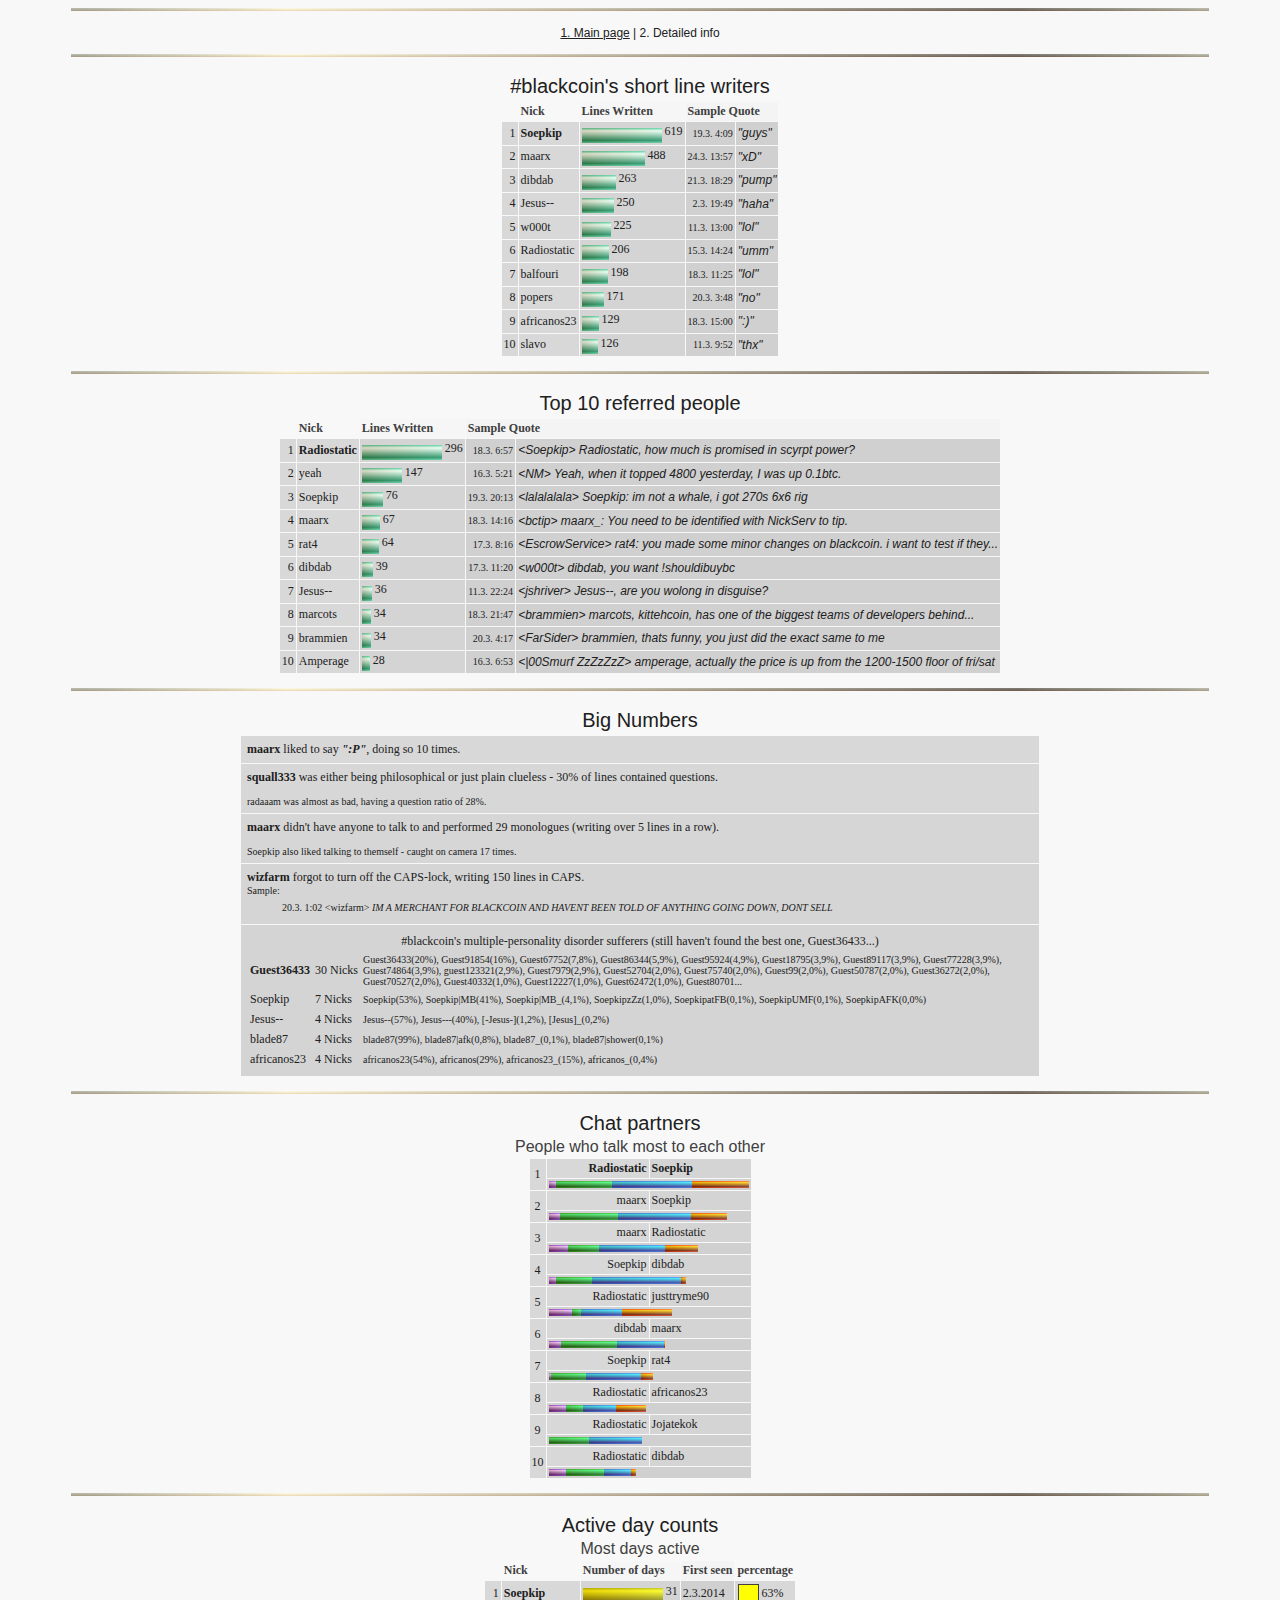
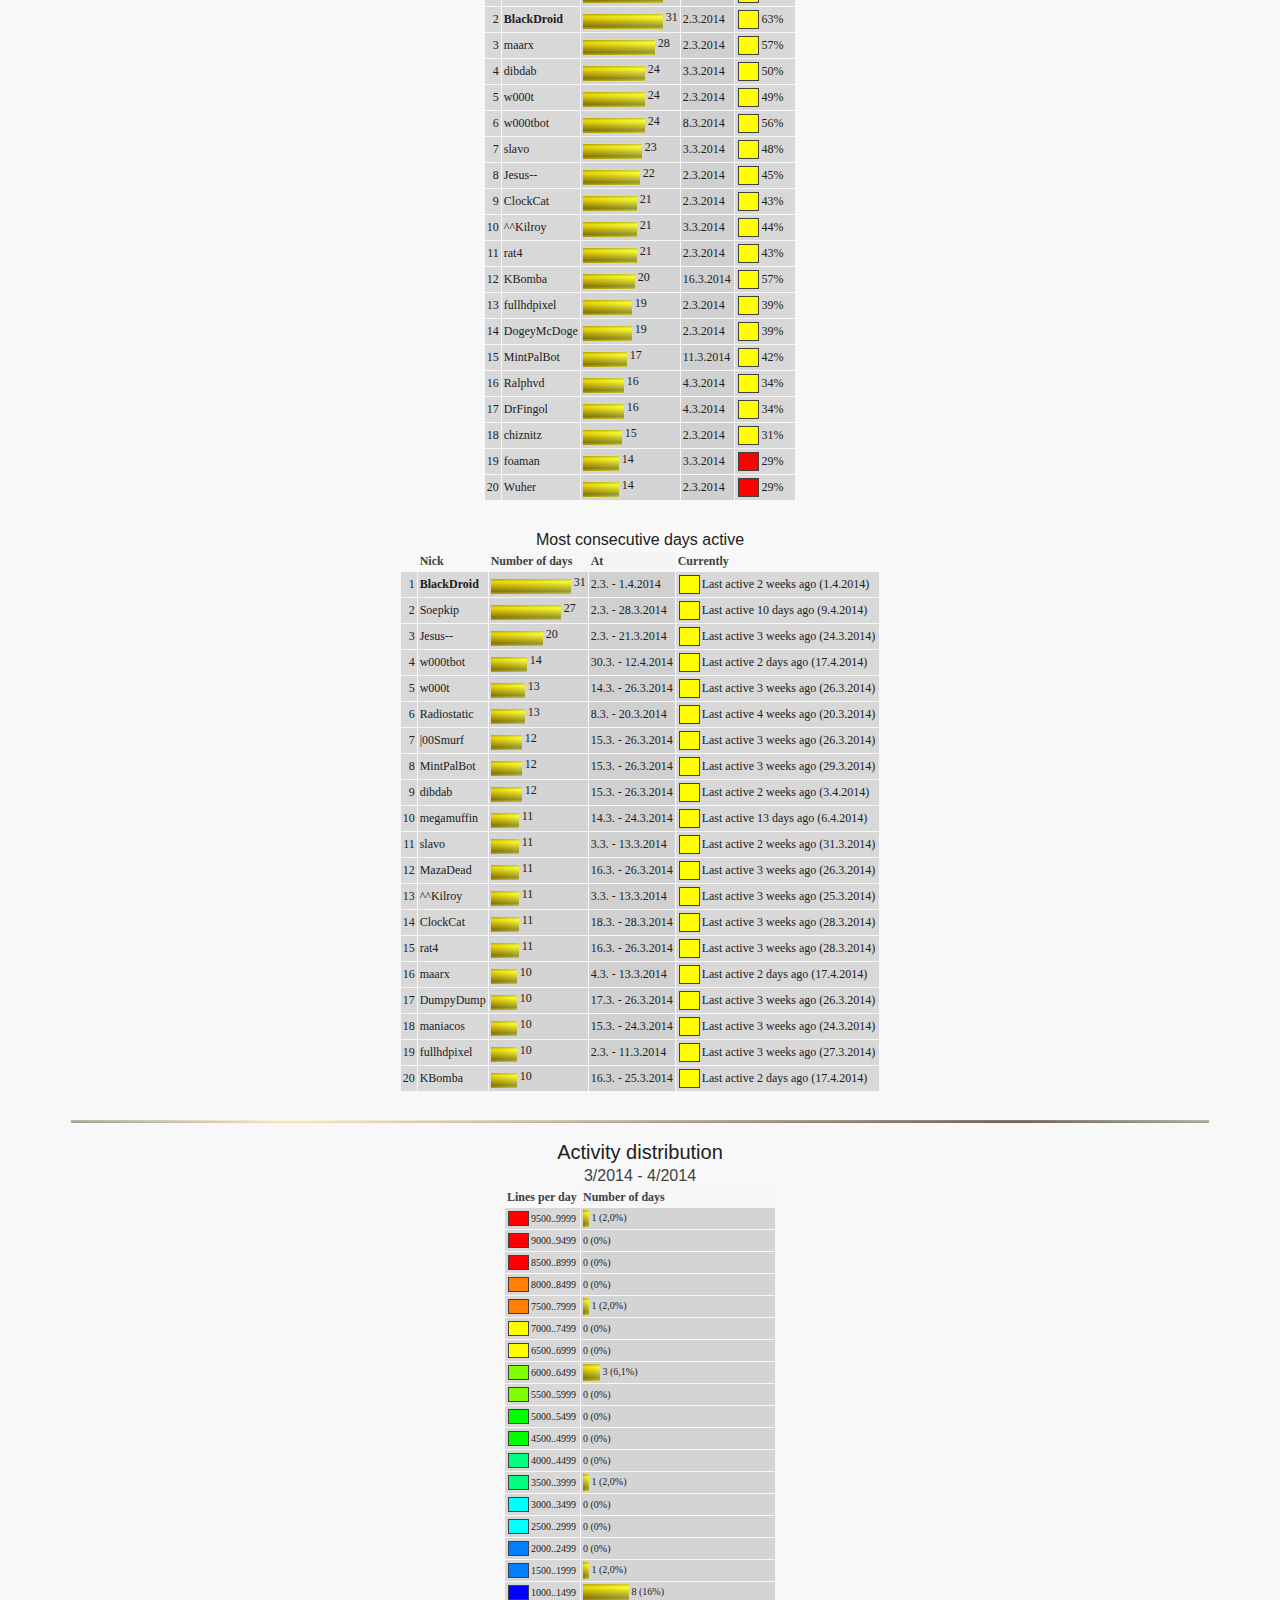
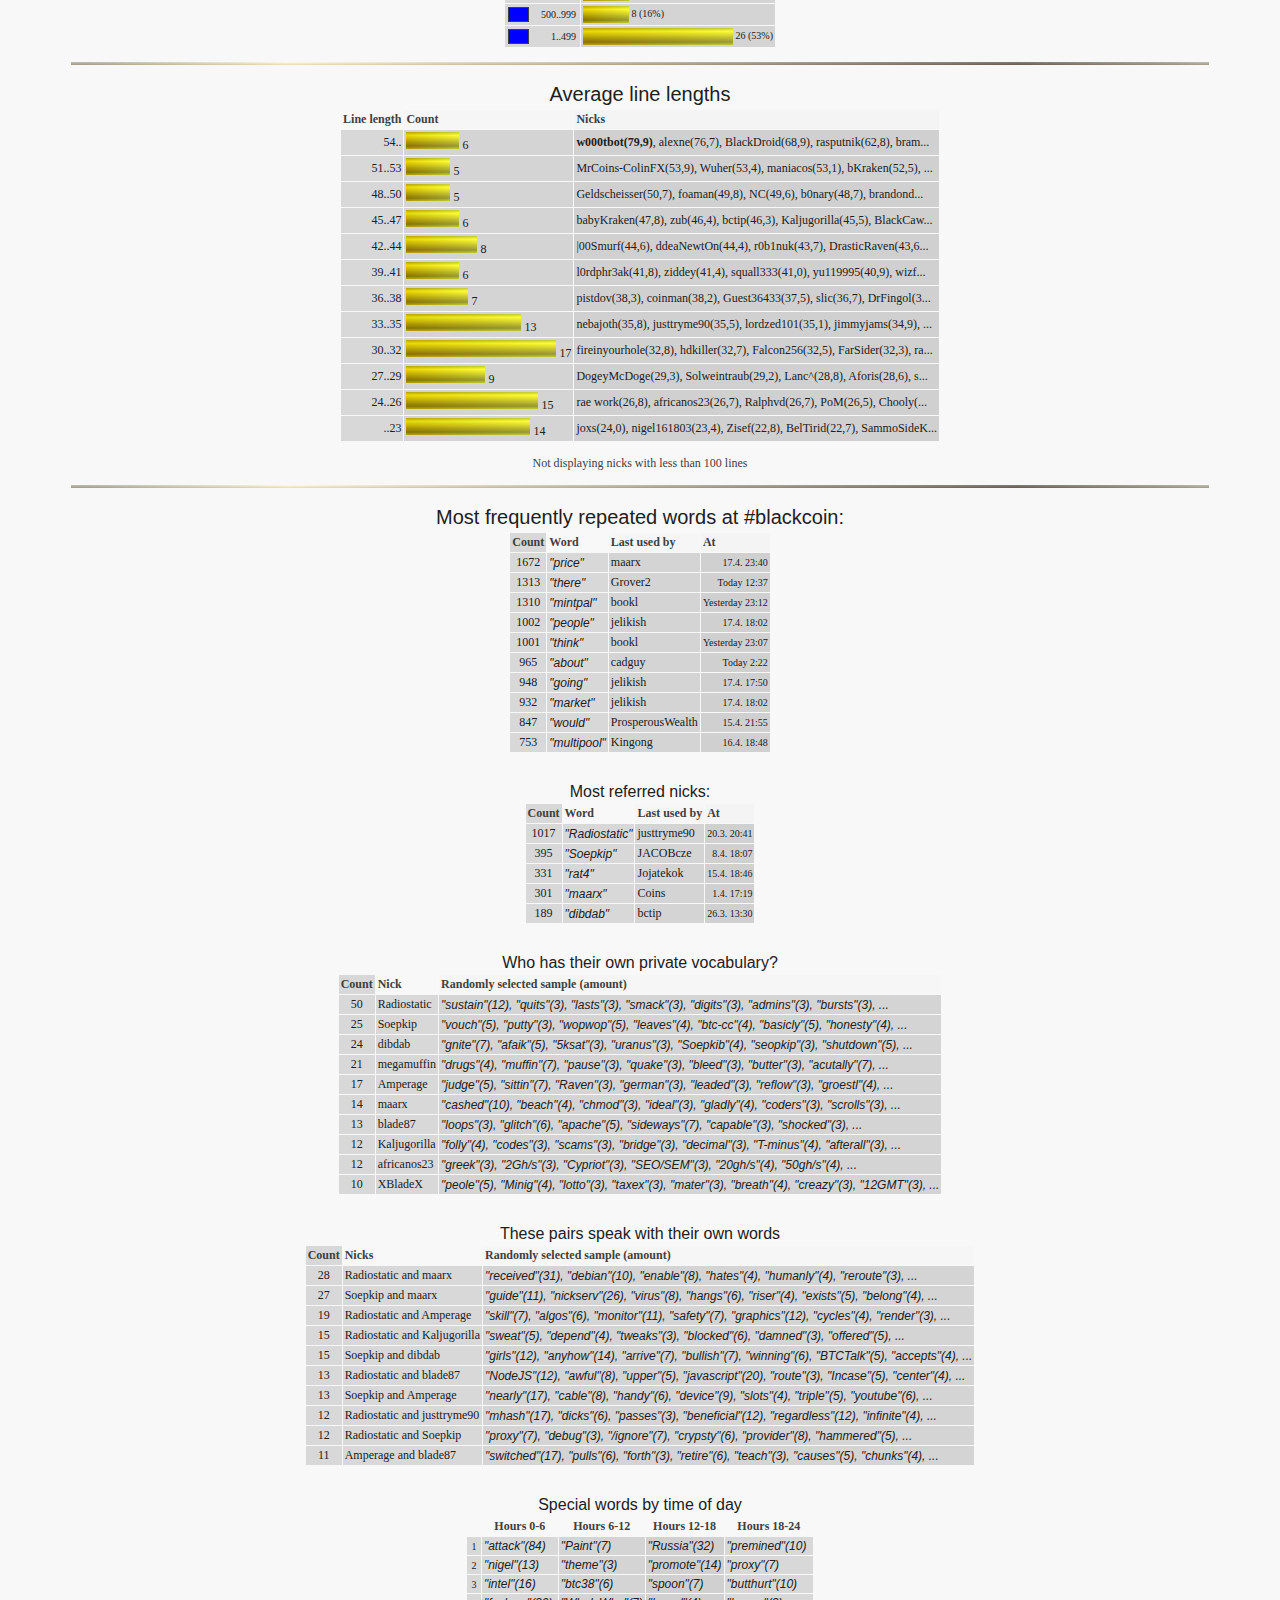
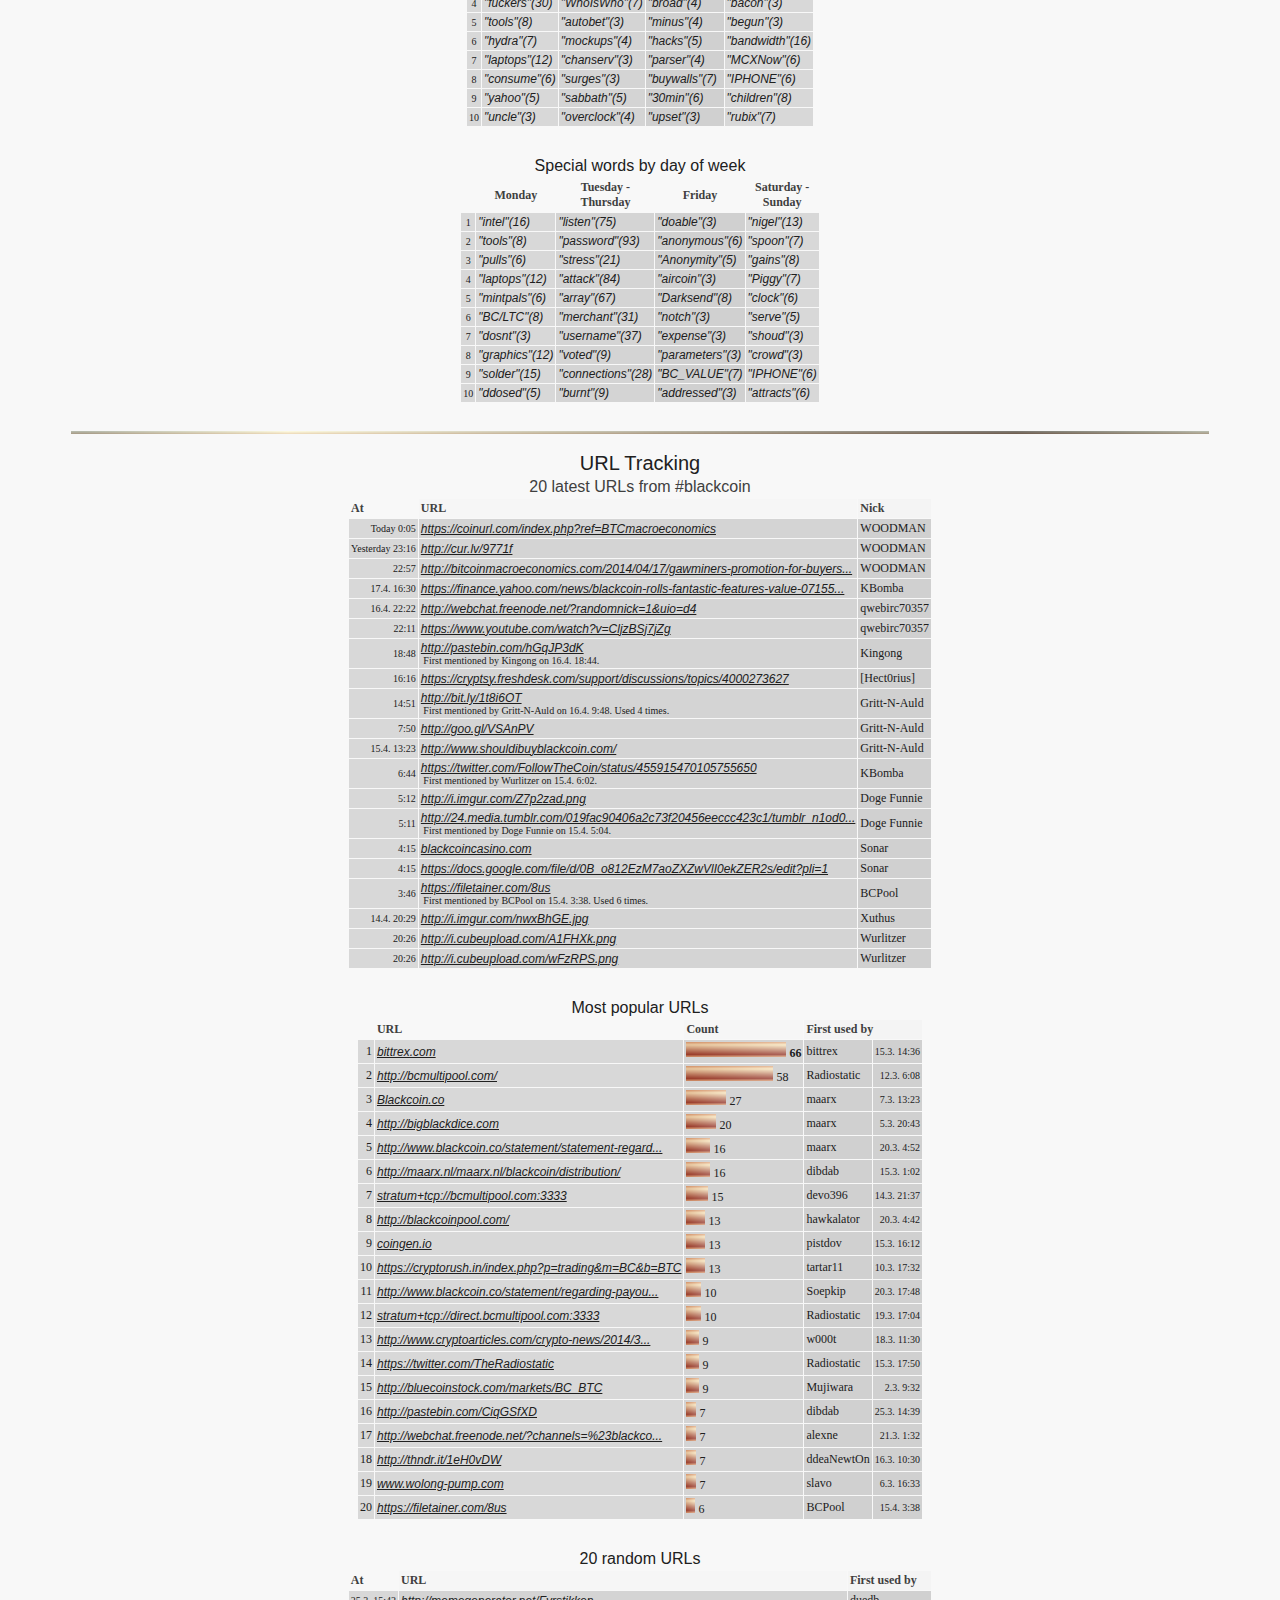
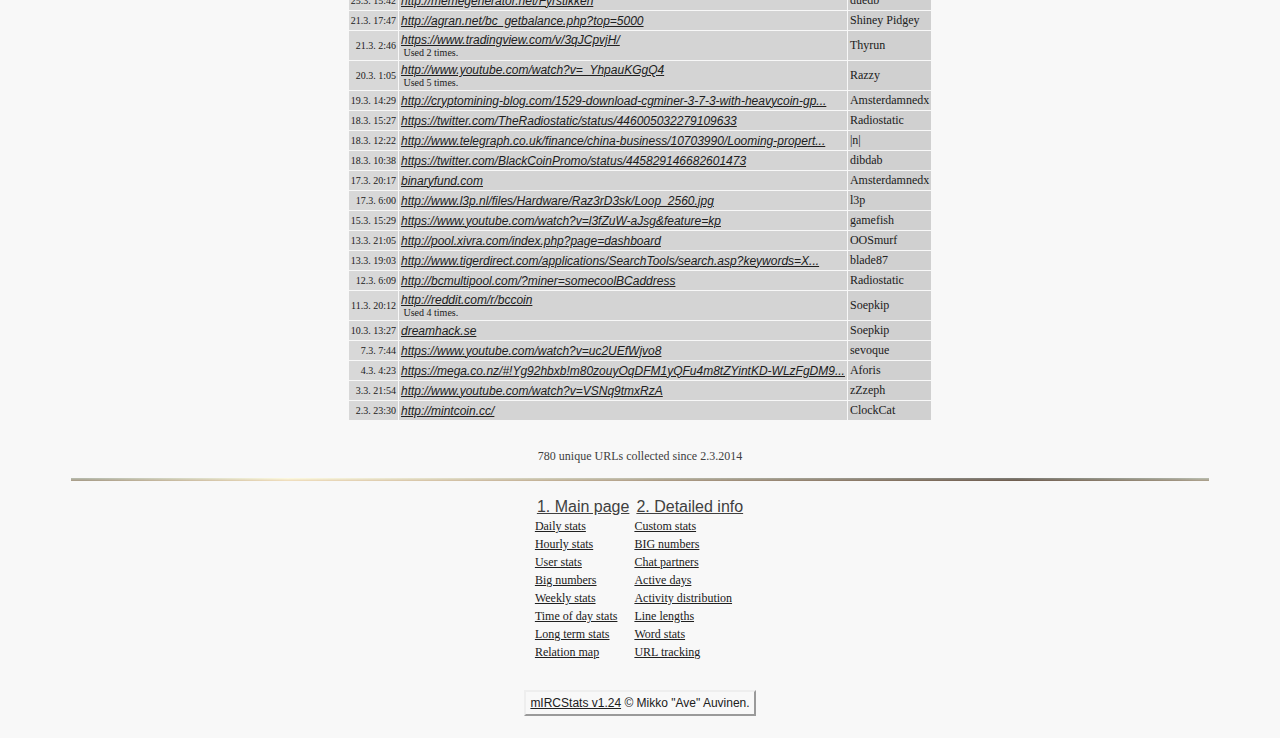
<file: irc/index_page_2.html>
<!DOCTYPE HTML PUBLIC "-//W3C//DTD HTML 4.01 Transitional//EN">
<!-- This page was created on 19.4.2014 15:15 with a registered version (#3117DE3) of mIRCStats v1.24 by Mikko "Ave" Auvinen -->
<!-- SLPL parser engine configuration: "mIRC 7.22 compliant" created by Ave -->
<!-- Do not modify the page source! (Lines: 94130) -->

<!-- mIRCStats WWW: http://www.nic.fi/~mauvinen/mircstats/ -->

<html><head>
<meta http-equiv="Content-Type" content="text/html;charset=UTF-8">
<title>#blackcoin statistics created with mIRCStats v1.24 by Soepkip - Detailed info</title>
<link rel=StyleSheet href="index.css" type="text/css">

</head>
<body><center>
<span class=txt1><img src="pipeltv.png" height=3 width="90%" alt=""><br><br></span>
<!-- mircstatsheader.txt: Add here your own header html code! -->

 
<a href="index.html" target="_self">1. Main page</a>
 | 2. Detailed info
<br><br>
<a name="cust"></a>
<span class=txt1><img src="pipeltv.png" height=3 width="90%" alt=""><br><br></span>
<h3>#blackcoin's short line writers</h3>
<Table cellspacing=1 cellpadding=2 class=t2>
<tr class=t1><td class=tinv>&nbsp;</td>
<td class=ca> Nick </td>
<td class=cb> Lines Written </td>
<td colspan=2 class=cc> Sample Quote </td>
</tr>
<tr><td class="cn tar">1</td>
<td class=cd> <b>Soepkip</b> </td>
<td class=ce><img src="pipecs.png" height="15" width="80" align=middle>&nbsp;619</td>
<td class="cf t6"> 19.3. 4:09 </td>
<td class="cf t5"> "guys"</td>
</tr>
<tr><td class="cn tar">2</td>
<td class=cd> maarx </td>
<td class=ce><img src="pipecs.png" height="15" width="63" align=middle>&nbsp;488</td>
<td class="cf t6"> 24.3. 13:57 </td>
<td class="cf t5"> "xD"</td>
</tr>
<tr><td class="cn tar">3</td>
<td class=cd> dibdab </td>
<td class=ce><img src="pipecs.png" height="15" width="34" align=middle>&nbsp;263</td>
<td class="cf t6"> 21.3. 18:29 </td>
<td class="cf t5"> "pump"</td>
</tr>
<tr><td class="cn tar">4</td>
<td class=cd> Jesus-- </td>
<td class=ce><img src="pipecs.png" height="15" width="32" align=middle>&nbsp;250</td>
<td class="cf t6"> 2.3. 19:49 </td>
<td class="cf t5"> "haha"</td>
</tr>
<tr><td class="cn tar">5</td>
<td class=cd> w000t </td>
<td class=ce><img src="pipecs.png" height="15" width="29" align=middle>&nbsp;225</td>
<td class="cf t6"> 11.3. 13:00 </td>
<td class="cf t5"> "lol"</td>
</tr>
<tr><td class="cn tar">6</td>
<td class=cd> Radiostatic </td>
<td class=ce><img src="pipecs.png" height="15" width="27" align=middle>&nbsp;206</td>
<td class="cf t6"> 15.3. 14:24 </td>
<td class="cf t5"> "umm"</td>
</tr>
<tr><td class="cn tar">7</td>
<td class=cd> balfouri </td>
<td class=ce><img src="pipecs.png" height="15" width="26" align=middle>&nbsp;198</td>
<td class="cf t6"> 18.3. 11:25 </td>
<td class="cf t5"> "lol"</td>
</tr>
<tr><td class="cn tar">8</td>
<td class=cd> popers </td>
<td class=ce><img src="pipecs.png" height="15" width="22" align=middle>&nbsp;171</td>
<td class="cf t6"> 20.3. 3:48 </td>
<td class="cf t5"> "no"</td>
</tr>
<tr><td class="cn tar">9</td>
<td class=cd> africanos23 </td>
<td class=ce><img src="pipecs.png" height="15" width="17" align=middle>&nbsp;129</td>
<td class="cf t6"> 18.3. 15:00 </td>
<td class="cf t5"> ":)"</td>
</tr>
<tr><td class="cn tar">10</td>
<td class=cd> slavo </td>
<td class=ce><img src="pipecs.png" height="15" width="16" align=middle>&nbsp;126</td>
<td class="cf t6"> 11.3. 9:52 </td>
<td class="cf t5"> "thx"</td>
</tr>
</table><br>
<span class=txt1><img src="pipeltv.png" height=3 width="90%" alt=""><br><br></span>
<h3>Top 10 referred people</h3>
<Table cellspacing=1 cellpadding=2 class=t2>
<tr class=t1><td class=tinv>&nbsp;</td>
<td class=ca> Nick </td>
<td class=cb> Lines Written </td>
<td colspan=2 class=cc> Sample Quote </td>
</tr>
<tr><td class="cn tar">1</td>
<td class=cd> <b>Radiostatic</b> </td>
<td class=ce><img src="pipecs.png" height="15" width="80" align=middle>&nbsp;296</td>
<td class="cf t6"> 18.3. 6:57 </td>
<td class="cf t5"> &lt;Soepkip&gt; <span class=sq>Radiostatic, how much is promised in scyrpt power?</span></td>
</tr>
<tr><td class="cn tar">2</td>
<td class=cd> yeah </td>
<td class=ce><img src="pipecs.png" height="15" width="40" align=middle>&nbsp;147</td>
<td class="cf t6"> 16.3. 5:21 </td>
<td class="cf t5"> &lt;NM&gt; <span class=sq>Yeah, when it topped 4800 yesterday, I was up 0.1btc.</span></td>
</tr>
<tr><td class="cn tar">3</td>
<td class=cd> Soepkip </td>
<td class=ce><img src="pipecs.png" height="15" width="21" align=middle>&nbsp;76</td>
<td class="cf t6"> 19.3. 20:13 </td>
<td class="cf t5"> &lt;lalalalala&gt; <span class=sq>Soepkip: im not a whale, i got 270s 6x6 rig</span></td>
</tr>
<tr><td class="cn tar">4</td>
<td class=cd> maarx </td>
<td class=ce><img src="pipecs.png" height="15" width="18" align=middle>&nbsp;67</td>
<td class="cf t6"> 18.3. 14:16 </td>
<td class="cf t5"> &lt;bctip&gt; <span class=sq>maarx_: You need to be identified with NickServ to tip.</span></td>
</tr>
<tr><td class="cn tar">5</td>
<td class=cd> rat4 </td>
<td class=ce><img src="pipecs.png" height="15" width="17" align=middle>&nbsp;64</td>
<td class="cf t6"> 17.3. 8:16 </td>
<td class="cf t5" title="rat4:  you made some minor changes on blackcoin. i want to test if they make a problem on my service."> &lt;EscrowService&gt; <span class=sq>rat4: you made some minor changes on blackcoin. i want to test if they...</span></td>
</tr>
<tr><td class="cn tar">6</td>
<td class=cd> dibdab </td>
<td class=ce><img src="pipecs.png" height="15" width="11" align=middle>&nbsp;39</td>
<td class="cf t6"> 17.3. 11:20 </td>
<td class="cf t5"> &lt;w000t&gt; <span class=sq>dibdab, you want !shouldibuybc</span></td>
</tr>
<tr><td class="cn tar">7</td>
<td class=cd> Jesus-- </td>
<td class=ce><img src="pipecs.png" height="15" width="10" align=middle>&nbsp;36</td>
<td class="cf t6"> 11.3. 22:24 </td>
<td class="cf t5"> &lt;jshriver&gt; <span class=sq>Jesus--, are you wolong in disguise?</span></td>
</tr>
<tr><td class="cn tar">8</td>
<td class=cd> marcots </td>
<td class=ce><img src="pipecs.png" height="15" width="9" align=middle>&nbsp;34</td>
<td class="cf t6"> 18.3. 21:47 </td>
<td class="cf t5" title="marcots, kittehcoin, has one of the biggest teams of developers behind it, yet in theory they should have had more "> &lt;brammien&gt; <span class=sq>marcots, kittehcoin, has one of the biggest teams of developers behind...</span></td>
</tr>
<tr><td class="cn tar">9</td>
<td class=cd> brammien </td>
<td class=ce><img src="pipecs.png" height="15" width="9" align=middle>&nbsp;34</td>
<td class="cf t6"> 20.3. 4:17 </td>
<td class="cf t5"> &lt;FarSider&gt; <span class=sq>brammien, thats funny, you just did the exact same to me</span></td>
</tr>
<tr><td class="cn tar">10</td>
<td class=cd> Amperage </td>
<td class=ce><img src="pipecs.png" height="15" width="8" align=middle>&nbsp;28</td>
<td class="cf t6"> 16.3. 6:53 </td>
<td class="cf t5"> &lt;|00Smurf ZzZzZzZ&gt; <span class=sq>amperage, actually the price is up from the 1200-1500 floor of fri/sat</span></td>
</tr>
</table><br>
<a name="bign"></a>
<span class=txt1><img src="pipeltv.png" height=3 width="90%" alt=""><br><br></span>
<h3>Big Numbers</h3>
<Table cellspacing=1 cellpadding=6 width="800" class=t2 style="white-space:nowrap">
<tr><td class=cd><b>maarx</b> liked to say <b><i>":P"</i></b>, doing so 10 times.<br></td></tr>
<tr><td class=cda><b>squall333</b> was either being philosophical or just plain clueless - 30% of lines contained questions.<br>
<span class=s4><br>radaaam was almost as bad, having a question ratio of 28%.</span><br>
</td></tr>
<tr><td class=cdb><b>maarx</b> didn't have anyone to talk to and performed 29 monologues (writing over 5 lines in a row).<br>
<span class=s4><br>Soepkip also liked talking to themself - caught on camera 17 times.</span><br>
</td></tr>
<tr><td class=cdc><b>wizfarm</b> forgot to turn off the CAPS-lock, writing 150 lines in CAPS.<br>
<span class=s4>Sample:</span><table class=tinv><tr><td width=30 class=tinv>&nbsp;</td><td class=s5>20.3. 1:02 &lt;wizfarm&gt; <span class=sq>IM A MERCHANT FOR BLACKCOIN AND HAVENT BEEN TOLD OF ANYTHING GOING DOWN, DONT SELL</span><br></td></tr></table>
</td></tr>
<tr><td class=ce><table cellspacing=2 cellpadding=2 width="100%" class=t2 style="border:0px; right-padding: 10px">
<tr><td colspan=3 class="tinv tac">#blackcoin's multiple-personality disorder sufferers (still haven't found the best one, Guest36433...)</td></tr>
<tr><td class=tinv><b>Guest36433</b></td><td class=t3 style="border:0px; white-space:nowrap;">30 Nicks </td><td class=s4 style="border:0px;">Guest36433(20%), Guest91854(16%), Guest67752(7,8%), Guest86344(5,9%), Guest95924(4,9%), Guest18795(3,9%), Guest89117(3,9%), Guest77228(3,9%), Guest74864(3,9%), guest123321(2,9%), Guest7979(2,9%), Guest52704(2,0%), Guest75740(2,0%), Guest99(2,0%), Guest50787(2,0%), Guest36272(2,0%), Guest70527(2,0%), Guest40332(1,0%), Guest12227(1,0%), Guest62472(1,0%), Guest80701...</td></tr>
<tr><td class=tinv>Soepkip</td><td class=t3 style="border:0px; white-space:nowrap;">7 Nicks </td><td class=s4 style="border:0px;">Soepkip(53%), Soepkip|MB(41%), Soepkip|MB_(4,1%), SoepkipzZz(1,0%), SoepkipatFB(0,1%), SoepkipUMF(0,1%), SoepkipAFK(0,0%)</td></tr>
<tr><td class=tinv>Jesus--</td><td class=t3 style="border:0px; white-space:nowrap;">4 Nicks </td><td class=s4 style="border:0px;">Jesus--(57%), Jesus---(40%), [-Jesus-](1,2%), [Jesus]_(0,2%)</td></tr>
<tr><td class=tinv>blade87</td><td class=t3 style="border:0px; white-space:nowrap;">4 Nicks </td><td class=s4 style="border:0px;">blade87(99%), blade87|afk(0,8%), blade87_(0,1%), blade87|shower(0,1%)</td></tr>
<tr><td class=tinv>africanos23</td><td class=t3 style="border:0px; white-space:nowrap;">4 Nicks </td><td class=s4 style="border:0px;">africanos23(54%), africanos(29%), africanos23_(15%), africanos_(0,4%)</td></tr>
</table></td></tr>
</table><br>
<a name="chat"></a>
<span class=txt1><img src="pipeltv.png" height=3 width="90%" alt=""><br><br></span>
<h3>Chat partners</h3>
<h4>People who talk most to each other</h4>
<Table cellspacing=1 cellpadding=2 class=t2>
<tr><td class="cn tac" rowspan=2>1 </td>
<td class="cd tar"><b>Radiostatic</b></td><td class=ce><b>Soepkip</b></td>
</tr><tr><td class=cf colspan=2><img src="pipe1.png" height=7 width=7><img src="pipe2.png" height=7 width=56><img src="pipe3.png" height=7 width=80><img src="pipe4.png" height=7 width=57></td></tr>
<tr><td class="cn tac" rowspan=2>2 </td>
<td class="cd tar">maarx</td><td class=ce>Soepkip</td>
</tr><tr><td class=cf colspan=2><img src="pipe1.png" height=7 width=11><img src="pipe2.png" height=7 width=58><img src="pipe3.png" height=7 width=73><img src="pipe4.png" height=7 width=36></td></tr>
<tr><td class="cn tac" rowspan=2>3 </td>
<td class="cd tar">maarx</td><td class=ce>Radiostatic</td>
</tr><tr><td class=cf colspan=2><img src="pipe1.png" height=7 width=19><img src="pipe2.png" height=7 width=31><img src="pipe3.png" height=7 width=66><img src="pipe4.png" height=7 width=33></td></tr>
<tr><td class="cn tac" rowspan=2>4 </td>
<td class="cd tar">Soepkip</td><td class=ce>dibdab</td>
</tr><tr><td class=cf colspan=2><img src="pipe1.png" height=7 width=7><img src="pipe2.png" height=7 width=36><img src="pipe3.png" height=7 width=89><img src="pipe4.png" height=7 width=5></td></tr>
<tr><td class="cn tac" rowspan=2>5 </td>
<td class="cd tar">Radiostatic</td><td class=ce>justtryme90</td>
</tr><tr><td class=cf colspan=2><img src="pipe1.png" height=7 width=23><img src="pipe2.png" height=7 width=9><img src="pipe3.png" height=7 width=41><img src="pipe4.png" height=7 width=50></td></tr>
<tr><td class="cn tac" rowspan=2>6 </td>
<td class="cd tar">dibdab</td><td class=ce>maarx</td>
</tr><tr><td class=cf colspan=2><img src="pipe1.png" height=7 width=12><img src="pipe2.png" height=7 width=56><img src="pipe3.png" height=7 width=47><img src="pipe4.png" height=7 width=1></td></tr>
<tr><td class="cn tac" rowspan=2>7 </td>
<td class="cd tar">Soepkip</td><td class=ce>rat4</td>
</tr><tr><td class=cf colspan=2><img src="pipe1.png" height=7 width=2><img src="pipe2.png" height=7 width=35><img src="pipe3.png" height=7 width=55><img src="pipe4.png" height=7 width=12></td></tr>
<tr><td class="cn tac" rowspan=2>8 </td>
<td class="cd tar">Radiostatic</td><td class=ce>africanos23</td>
</tr><tr><td class=cf colspan=2><img src="pipe1.png" height=7 width=17><img src="pipe2.png" height=7 width=17><img src="pipe3.png" height=7 width=33><img src="pipe4.png" height=7 width=30></td></tr>
<tr><td class="cn tac" rowspan=2>9 </td>
<td class="cd tar">Radiostatic</td><td class=ce>Jojatekok</td>
</tr><tr><td class=cf colspan=2><img src="pipe2.png" height=7 width=40><img src="pipe3.png" height=7 width=53></td></tr>
<tr><td class="cn tac" rowspan=2>10 </td>
<td class="cd tar">Radiostatic</td><td class=ce>dibdab</td>
</tr><tr><td class=cf colspan=2><img src="pipe1.png" height=7 width=17><img src="pipe2.png" height=7 width=38><img src="pipe3.png" height=7 width=27><img src="pipe4.png" height=7 width=5></td></tr>
</table><br>
<a name="activ"></a>
<span class=txt1><img src="pipeltv.png" height=3 width="90%" alt=""><br><br></span>
<h3>Active day counts</h3>
<h4>Most days active</h4>
<Table cellspacing=1 cellpadding=2 class=t2>
<tr class=t1><td class=tinv>&nbsp;</td>
<td class=ca> Nick </td>
<td class=cb> Number of days </td>
<td class=cc> First seen </td>
<td class=ca> percentage </td></tr>
<tr><td class="cn tar">1</td><td class="cd win"> Soepkip </td>
<td class=ce><img src="pipeac.png" height="15" width="80" align=middle>&nbsp;31</td>
<td class=cf> 2.3.2014 </td>
<td class=cd title="31 / 49 = 63,3%"><table width="100%" class=t2><tr><td width="17" class="cacm box">&nbsp;</td><td class=tinv> 63% </td></tr></table></td></tr>
<tr><td class="cn tar">2</td><td class="cd win"> BlackDroid </td>
<td class=ce><img src="pipeac.png" height="15" width="80" align=middle>&nbsp;31</td>
<td class=cf> 2.3.2014 </td>
<td class=cd title="31 / 49 = 63,3%"><table width="100%" class=t2><tr><td width="17" class="cacm box">&nbsp;</td><td class=tinv> 63% </td></tr></table></td></tr>
<tr><td class="cn tar">3</td><td class=cd> maarx </td>
<td class=ce><img src="pipeac.png" height="15" width="72" align=middle>&nbsp;28</td>
<td class=cf> 2.3.2014 </td>
<td class=cd title="28 / 49 = 57,1%"><table width="100%" class=t2><tr><td width="17" class="cacm box">&nbsp;</td><td class=tinv> 57% </td></tr></table></td></tr>
<tr><td class="cn tar">4</td><td class=cd> dibdab </td>
<td class=ce><img src="pipeac.png" height="15" width="62" align=middle>&nbsp;24</td>
<td class=cf> 3.3.2014 </td>
<td class=cd title="24 / 48 = 50,0%"><table width="100%" class=t2><tr><td width="17" class="cacm box">&nbsp;</td><td class=tinv> 50% </td></tr></table></td></tr>
<tr><td class="cn tar">5</td><td class=cd> w000t </td>
<td class=ce><img src="pipeac.png" height="15" width="62" align=middle>&nbsp;24</td>
<td class=cf> 2.3.2014 </td>
<td class=cd title="24 / 49 = 49,0%"><table width="100%" class=t2><tr><td width="17" class="cacm box">&nbsp;</td><td class=tinv> 49% </td></tr></table></td></tr>
<tr><td class="cn tar">6</td><td class=cd> w000tbot </td>
<td class=ce><img src="pipeac.png" height="15" width="62" align=middle>&nbsp;24</td>
<td class=cf> 8.3.2014 </td>
<td class=cd title="24 / 43 = 55,8%"><table width="100%" class=t2><tr><td width="17" class="cacm box">&nbsp;</td><td class=tinv> 56% </td></tr></table></td></tr>
<tr><td class="cn tar">7</td><td class=cd> slavo </td>
<td class=ce><img src="pipeac.png" height="15" width="59" align=middle>&nbsp;23</td>
<td class=cf> 3.3.2014 </td>
<td class=cd title="23 / 48 = 47,9%"><table width="100%" class=t2><tr><td width="17" class="cacm box">&nbsp;</td><td class=tinv> 48% </td></tr></table></td></tr>
<tr><td class="cn tar">8</td><td class=cd> Jesus-- </td>
<td class=ce><img src="pipeac.png" height="15" width="57" align=middle>&nbsp;22</td>
<td class=cf> 2.3.2014 </td>
<td class=cd title="22 / 49 = 44,9%"><table width="100%" class=t2><tr><td width="17" class="cacm box">&nbsp;</td><td class=tinv> 45% </td></tr></table></td></tr>
<tr><td class="cn tar">9</td><td class=cd> ClockCat </td>
<td class=ce><img src="pipeac.png" height="15" width="54" align=middle>&nbsp;21</td>
<td class=cf> 2.3.2014 </td>
<td class=cd title="21 / 49 = 42,9%"><table width="100%" class=t2><tr><td width="17" class="cacm box">&nbsp;</td><td class=tinv> 43% </td></tr></table></td></tr>
<tr><td class="cn tar">10</td><td class=cd> ^^Kilroy </td>
<td class=ce><img src="pipeac.png" height="15" width="54" align=middle>&nbsp;21</td>
<td class=cf> 3.3.2014 </td>
<td class=cd title="21 / 48 = 43,8%"><table width="100%" class=t2><tr><td width="17" class="cacm box">&nbsp;</td><td class=tinv> 44% </td></tr></table></td></tr>
<tr><td class="cn tar">11</td><td class=cd> rat4 </td>
<td class=ce><img src="pipeac.png" height="15" width="54" align=middle>&nbsp;21</td>
<td class=cf> 2.3.2014 </td>
<td class=cd title="21 / 49 = 42,9%"><table width="100%" class=t2><tr><td width="17" class="cacm box">&nbsp;</td><td class=tinv> 43% </td></tr></table></td></tr>
<tr><td class="cn tar">12</td><td class=cd> KBomba </td>
<td class=ce><img src="pipeac.png" height="15" width="52" align=middle>&nbsp;20</td>
<td class=cf> 16.3.2014 </td>
<td class=cd title="20 / 35 = 57,1%"><table width="100%" class=t2><tr><td width="17" class="cacm box">&nbsp;</td><td class=tinv> 57% </td></tr></table></td></tr>
<tr><td class="cn tar">13</td><td class=cd> fullhdpixel </td>
<td class=ce><img src="pipeac.png" height="15" width="49" align=middle>&nbsp;19</td>
<td class=cf> 2.3.2014 </td>
<td class=cd title="19 / 49 = 38,8%"><table width="100%" class=t2><tr><td width="17" class="cacm box">&nbsp;</td><td class=tinv> 39% </td></tr></table></td></tr>
<tr><td class="cn tar">14</td><td class=cd> DogeyMcDoge </td>
<td class=ce><img src="pipeac.png" height="15" width="49" align=middle>&nbsp;19</td>
<td class=cf> 2.3.2014 </td>
<td class=cd title="19 / 49 = 38,8%"><table width="100%" class=t2><tr><td width="17" class="cacm box">&nbsp;</td><td class=tinv> 39% </td></tr></table></td></tr>
<tr><td class="cn tar">15</td><td class=cd> MintPalBot </td>
<td class=ce><img src="pipeac.png" height="15" width="44" align=middle>&nbsp;17</td>
<td class=cf> 11.3.2014 </td>
<td class=cd title="17 / 40 = 42,5%"><table width="100%" class=t2><tr><td width="17" class="cacm box">&nbsp;</td><td class=tinv> 42% </td></tr></table></td></tr>
<tr><td class="cn tar">16</td><td class=cd> Ralphvd </td>
<td class=ce><img src="pipeac.png" height="15" width="41" align=middle>&nbsp;16</td>
<td class=cf> 4.3.2014 </td>
<td class=cd title="16 / 47 = 34,0%"><table width="100%" class=t2><tr><td width="17" class="cacm box">&nbsp;</td><td class=tinv> 34% </td></tr></table></td></tr>
<tr><td class="cn tar">17</td><td class=cd> DrFingol </td>
<td class=ce><img src="pipeac.png" height="15" width="41" align=middle>&nbsp;16</td>
<td class=cf> 4.3.2014 </td>
<td class=cd title="16 / 47 = 34,0%"><table width="100%" class=t2><tr><td width="17" class="cacm box">&nbsp;</td><td class=tinv> 34% </td></tr></table></td></tr>
<tr><td class="cn tar">18</td><td class=cd> chiznitz </td>
<td class=ce><img src="pipeac.png" height="15" width="39" align=middle>&nbsp;15</td>
<td class=cf> 2.3.2014 </td>
<td class=cd title="15 / 49 = 30,6%"><table width="100%" class=t2><tr><td width="17" class="cacm box">&nbsp;</td><td class=tinv> 31% </td></tr></table></td></tr>
<tr><td class="cn tar">19</td><td class=cd> foaman </td>
<td class=ce><img src="pipeac.png" height="15" width="36" align=middle>&nbsp;14</td>
<td class=cf> 3.3.2014 </td>
<td class=cd title="14 / 48 = 29,2%"><table width="100%" class=t2><tr><td width="17" class="cacl box">&nbsp;</td><td class=tinv> 29% </td></tr></table></td></tr>
<tr><td class="cn tar">20</td><td class=cd> Wuher </td>
<td class=ce><img src="pipeac.png" height="15" width="36" align=middle>&nbsp;14</td>
<td class=cf> 2.3.2014 </td>
<td class=cd title="14 / 49 = 28,6%"><table width="100%" class=t2><tr><td width="17" class="cacl box">&nbsp;</td><td class=tinv> 29% </td></tr></table></td></tr>
</table><br><br>
<h5>Most consecutive days active</h5>
<Table cellspacing=1 cellpadding=2 class=t2>
<tr class=t1><td class=tinv>&nbsp;</td>
<td class=ca> Nick </td>
<td class=cb> Number of days </td>
<td class=cc> At </td>
<td class=ca> Currently </td></tr>
<tr><td class="cn tar">1</td><td class="cd win"> BlackDroid </td>
<td class=ce><img src="pipeac.png" height="15" width="80" align=middle>&nbsp;31</td>
<td class=cf> 2.3. - 1.4.2014 </td>
<td class=cd><table width="100%" class=t2><tr><td width="17" class="cacm box">&nbsp;</td><td class=tinv> Last active 2 weeks ago (1.4.2014) </td></tr></table></td></tr>
<tr><td class="cn tar">2</td><td class=cd> Soepkip </td>
<td class=ce><img src="pipeac.png" height="15" width="70" align=middle>&nbsp;27</td>
<td class=cf> 2.3. - 28.3.2014 </td>
<td class=cd><table width="100%" class=t2><tr><td width="17" class="cacm box">&nbsp;</td><td class=tinv> Last active 10 days ago (9.4.2014) </td></tr></table></td></tr>
<tr><td class="cn tar">3</td><td class=cd> Jesus-- </td>
<td class=ce><img src="pipeac.png" height="15" width="52" align=middle>&nbsp;20</td>
<td class=cf> 2.3. - 21.3.2014 </td>
<td class=cd><table width="100%" class=t2><tr><td width="17" class="cacm box">&nbsp;</td><td class=tinv> Last active 3 weeks ago (24.3.2014) </td></tr></table></td></tr>
<tr><td class="cn tar">4</td><td class=cd> w000tbot </td>
<td class=ce><img src="pipeac.png" height="15" width="36" align=middle>&nbsp;14</td>
<td class=cf> 30.3. - 12.4.2014 </td>
<td class=cd><table width="100%" class=t2><tr><td width="17" class="cacm box">&nbsp;</td><td class=tinv> Last active 2 days ago (17.4.2014) </td></tr></table></td></tr>
<tr><td class="cn tar">5</td><td class=cd> w000t </td>
<td class=ce><img src="pipeac.png" height="15" width="34" align=middle>&nbsp;13</td>
<td class=cf> 14.3. - 26.3.2014 </td>
<td class=cd><table width="100%" class=t2><tr><td width="17" class="cacm box">&nbsp;</td><td class=tinv> Last active 3 weeks ago (26.3.2014) </td></tr></table></td></tr>
<tr><td class="cn tar">6</td><td class=cd> Radiostatic </td>
<td class=ce><img src="pipeac.png" height="15" width="34" align=middle>&nbsp;13</td>
<td class=cf> 8.3. - 20.3.2014 </td>
<td class=cd><table width="100%" class=t2><tr><td width="17" class="cacm box">&nbsp;</td><td class=tinv> Last active 4 weeks ago (20.3.2014) </td></tr></table></td></tr>
<tr><td class="cn tar">7</td><td class=cd> |00Smurf </td>
<td class=ce><img src="pipeac.png" height="15" width="31" align=middle>&nbsp;12</td>
<td class=cf> 15.3. - 26.3.2014 </td>
<td class=cd><table width="100%" class=t2><tr><td width="17" class="cacm box">&nbsp;</td><td class=tinv> Last active 3 weeks ago (26.3.2014) </td></tr></table></td></tr>
<tr><td class="cn tar">8</td><td class=cd> MintPalBot </td>
<td class=ce><img src="pipeac.png" height="15" width="31" align=middle>&nbsp;12</td>
<td class=cf> 15.3. - 26.3.2014 </td>
<td class=cd><table width="100%" class=t2><tr><td width="17" class="cacm box">&nbsp;</td><td class=tinv> Last active 3 weeks ago (29.3.2014) </td></tr></table></td></tr>
<tr><td class="cn tar">9</td><td class=cd> dibdab </td>
<td class=ce><img src="pipeac.png" height="15" width="31" align=middle>&nbsp;12</td>
<td class=cf> 15.3. - 26.3.2014 </td>
<td class=cd><table width="100%" class=t2><tr><td width="17" class="cacm box">&nbsp;</td><td class=tinv> Last active 2 weeks ago (3.4.2014) </td></tr></table></td></tr>
<tr><td class="cn tar">10</td><td class=cd> megamuffin </td>
<td class=ce><img src="pipeac.png" height="15" width="28" align=middle>&nbsp;11</td>
<td class=cf> 14.3. - 24.3.2014 </td>
<td class=cd><table width="100%" class=t2><tr><td width="17" class="cacm box">&nbsp;</td><td class=tinv> Last active 13 days ago (6.4.2014) </td></tr></table></td></tr>
<tr><td class="cn tar">11</td><td class=cd> slavo </td>
<td class=ce><img src="pipeac.png" height="15" width="28" align=middle>&nbsp;11</td>
<td class=cf> 3.3. - 13.3.2014 </td>
<td class=cd><table width="100%" class=t2><tr><td width="17" class="cacm box">&nbsp;</td><td class=tinv> Last active 2 weeks ago (31.3.2014) </td></tr></table></td></tr>
<tr><td class="cn tar">12</td><td class=cd> MazaDead </td>
<td class=ce><img src="pipeac.png" height="15" width="28" align=middle>&nbsp;11</td>
<td class=cf> 16.3. - 26.3.2014 </td>
<td class=cd><table width="100%" class=t2><tr><td width="17" class="cacm box">&nbsp;</td><td class=tinv> Last active 3 weeks ago (26.3.2014) </td></tr></table></td></tr>
<tr><td class="cn tar">13</td><td class=cd> ^^Kilroy </td>
<td class=ce><img src="pipeac.png" height="15" width="28" align=middle>&nbsp;11</td>
<td class=cf> 3.3. - 13.3.2014 </td>
<td class=cd><table width="100%" class=t2><tr><td width="17" class="cacm box">&nbsp;</td><td class=tinv> Last active 3 weeks ago (25.3.2014) </td></tr></table></td></tr>
<tr><td class="cn tar">14</td><td class=cd> ClockCat </td>
<td class=ce><img src="pipeac.png" height="15" width="28" align=middle>&nbsp;11</td>
<td class=cf> 18.3. - 28.3.2014 </td>
<td class=cd><table width="100%" class=t2><tr><td width="17" class="cacm box">&nbsp;</td><td class=tinv> Last active 3 weeks ago (28.3.2014) </td></tr></table></td></tr>
<tr><td class="cn tar">15</td><td class=cd> rat4 </td>
<td class=ce><img src="pipeac.png" height="15" width="28" align=middle>&nbsp;11</td>
<td class=cf> 16.3. - 26.3.2014 </td>
<td class=cd><table width="100%" class=t2><tr><td width="17" class="cacm box">&nbsp;</td><td class=tinv> Last active 3 weeks ago (28.3.2014) </td></tr></table></td></tr>
<tr><td class="cn tar">16</td><td class=cd> maarx </td>
<td class=ce><img src="pipeac.png" height="15" width="26" align=middle>&nbsp;10</td>
<td class=cf> 4.3. - 13.3.2014 </td>
<td class=cd><table width="100%" class=t2><tr><td width="17" class="cacm box">&nbsp;</td><td class=tinv> Last active 2 days ago (17.4.2014) </td></tr></table></td></tr>
<tr><td class="cn tar">17</td><td class=cd> DumpyDump </td>
<td class=ce><img src="pipeac.png" height="15" width="26" align=middle>&nbsp;10</td>
<td class=cf> 17.3. - 26.3.2014 </td>
<td class=cd><table width="100%" class=t2><tr><td width="17" class="cacm box">&nbsp;</td><td class=tinv> Last active 3 weeks ago (26.3.2014) </td></tr></table></td></tr>
<tr><td class="cn tar">18</td><td class=cd> maniacos </td>
<td class=ce><img src="pipeac.png" height="15" width="26" align=middle>&nbsp;10</td>
<td class=cf> 15.3. - 24.3.2014 </td>
<td class=cd><table width="100%" class=t2><tr><td width="17" class="cacm box">&nbsp;</td><td class=tinv> Last active 3 weeks ago (24.3.2014) </td></tr></table></td></tr>
<tr><td class="cn tar">19</td><td class=cd> fullhdpixel </td>
<td class=ce><img src="pipeac.png" height="15" width="26" align=middle>&nbsp;10</td>
<td class=cf> 2.3. - 11.3.2014 </td>
<td class=cd><table width="100%" class=t2><tr><td width="17" class="cacm box">&nbsp;</td><td class=tinv> Last active 3 weeks ago (27.3.2014) </td></tr></table></td></tr>
<tr><td class="cn tar">20</td><td class=cd> KBomba </td>
<td class=ce><img src="pipeac.png" height="15" width="26" align=middle>&nbsp;10</td>
<td class=cf> 16.3. - 25.3.2014 </td>
<td class=cd><table width="100%" class=t2><tr><td width="17" class="cacm box">&nbsp;</td><td class=tinv> Last active 2 days ago (17.4.2014) </td></tr></table></td></tr>
</table><br><br>
<a name="activ2"></a>
<span class=txt1><img src="pipeltv.png" height=3 width="90%" alt=""><br><br></span>
<h3>Activity distribution</h3>
<h4>3/2014 - 4/2014</h4>
<Table border=0 cellspacing=1 cellpadding=2 class=t6>
<tr class=t1>
<td class=ca>Lines per day</td>
<td class=cb>Number of days</td>
<tr><td class=cd><table width="100%" class="t6 tinv"><tr><td width="17" class="cs1 box">&nbsp;</td><td class=tinv>9500..9999</td></tr></table></td>
<td class="ce tal"> <img src="pipeac.png" width="6" height=17 class=ac> 1 (2,0%) </td></tr>
<tr><td class=cd><table width="100%" class="t6 tinv"><tr><td width="17" class="cs1 box">&nbsp;</td><td class=tinv>9000..9499</td></tr></table></td>
<td class="ce tal"> 0 (0%) </td></tr>
<tr><td class=cd><table width="100%" class="t6 tinv"><tr><td width="17" class="cs1 box">&nbsp;</td><td class=tinv>8500..8999</td></tr></table></td>
<td class="ce tal"> 0 (0%) </td></tr>
<tr><td class=cd><table width="100%" class="t6 tinv"><tr><td width="17" class="cs1a box">&nbsp;</td><td class=tinv>8000..8499</td></tr></table></td>
<td class="ce tal"> 0 (0%) </td></tr>
<tr><td class=cd><table width="100%" class="t6 tinv"><tr><td width="17" class="cs1a box">&nbsp;</td><td class=tinv>7500..7999</td></tr></table></td>
<td class="ce tal"> <img src="pipeac.png" width="6" height=17 class=ac> 1 (2,0%) </td></tr>
<tr><td class=cd><table width="100%" class="t6 tinv"><tr><td width="17" class="cs2 box">&nbsp;</td><td class=tinv>7000..7499</td></tr></table></td>
<td class="ce tal"> 0 (0%) </td></tr>
<tr><td class=cd><table width="100%" class="t6 tinv"><tr><td width="17" class="cs2 box">&nbsp;</td><td class=tinv>6500..6999</td></tr></table></td>
<td class="ce tal"> 0 (0%) </td></tr>
<tr><td class=cd><table width="100%" class="t6 tinv"><tr><td width="17" class="cs2a box">&nbsp;</td><td class=tinv>6000..6499</td></tr></table></td>
<td class="ce tal"> <img src="pipeac.png" width="17" height=17 class=ac> 3 (6,1%) </td></tr>
<tr><td class=cd><table width="100%" class="t6 tinv"><tr><td width="17" class="cs2a box">&nbsp;</td><td class=tinv>5500..5999</td></tr></table></td>
<td class="ce tal"> 0 (0%) </td></tr>
<tr><td class=cd><table width="100%" class="t6 tinv"><tr><td width="17" class="cs3 box">&nbsp;</td><td class=tinv>5000..5499</td></tr></table></td>
<td class="ce tal"> 0 (0%) </td></tr>
<tr><td class=cd><table width="100%" class="t6 tinv"><tr><td width="17" class="cs3 box">&nbsp;</td><td class=tinv>4500..4999</td></tr></table></td>
<td class="ce tal"> 0 (0%) </td></tr>
<tr><td class=cd><table width="100%" class="t6 tinv"><tr><td width="17" class="cs3a box">&nbsp;</td><td class=tinv>4000..4499</td></tr></table></td>
<td class="ce tal"> 0 (0%) </td></tr>
<tr><td class=cd><table width="100%" class="t6 tinv"><tr><td width="17" class="cs3a box">&nbsp;</td><td class=tinv>3500..3999</td></tr></table></td>
<td class="ce tal"> <img src="pipeac.png" width="6" height=17 class=ac> 1 (2,0%) </td></tr>
<tr><td class=cd><table width="100%" class="t6 tinv"><tr><td width="17" class="cs4 box">&nbsp;</td><td class=tinv>3000..3499</td></tr></table></td>
<td class="ce tal"> 0 (0%) </td></tr>
<tr><td class=cd><table width="100%" class="t6 tinv"><tr><td width="17" class="cs4 box">&nbsp;</td><td class=tinv>2500..2999</td></tr></table></td>
<td class="ce tal"> 0 (0%) </td></tr>
<tr><td class=cd><table width="100%" class="t6 tinv"><tr><td width="17" class="cs4a box">&nbsp;</td><td class=tinv>2000..2499</td></tr></table></td>
<td class="ce tal"> 0 (0%) </td></tr>
<tr><td class=cd><table width="100%" class="t6 tinv"><tr><td width="17" class="cs4a box">&nbsp;</td><td class=tinv>1500..1999</td></tr></table></td>
<td class="ce tal"> <img src="pipeac.png" width="6" height=17 class=ac> 1 (2,0%) </td></tr>
<tr><td class=cd><table width="100%" class="t6 tinv"><tr><td width="17" class="cs5 box">&nbsp;</td><td class=tinv>1000..1499</td></tr></table></td>
<td class="ce tal"> <img src="pipeac.png" width="46" height=17 class=ac> 8 (16%) </td></tr>
<tr><td class=cd><table width="100%" class="t6 tinv"><tr><td width="17" class="cs5 box">&nbsp;</td><td class=tinv>500..999</td></tr></table></td>
<td class="ce tal"> <img src="pipeac.png" width="46" height=17 class=ac> 8 (16%) </td></tr>
<tr><td class=cd><table width="100%" class="t6 tinv"><tr><td width="17" class="cs5 box">&nbsp;</td><td class=tinv>1..499</td></tr></table></td>
<td class="ce tal"> <img src="pipeac.png" width="150" height=17 class=ac> 26 (53%) </td></tr>
</table><br>
<a name="linel"></a>
<span class=txt1><img src="pipeltv.png" height=3 width="90%" alt=""><br><br></span>
<h3>Average line lengths</h3>
<Table border=0 cellspacing=1 cellpadding=2 class=t2>
<tr class=t1>
<td class=ca>Line length</td>
<td class=cb>Count</td>
<td class=cc>Nicks</td>
<tr><td class="cd tar">54..</td>
<td class="ce tal"><img src="pipeac.png" width="53" height=17 class=t2> 6</td>
<td class="cf tal" title="...mien(58,1), MintPalBot(54,4)"><span class=win>w000tbot(79,9)</span>, alexne(76,7), BlackDroid(68,9), rasputnik(62,8), bram...</td>
<tr><td class="cd tar">51..53</td>
<td class="ce tal"><img src="pipeac.png" width="44" height=17 class=t2> 5</td>
<td class="cf tal" title="...blade87(52,2)">MrCoins-ColinFX(53,9), Wuher(53,4), maniacos(53,1), bKraken(52,5), ...</td>
<tr><td class="cd tar">48..50</td>
<td class="ce tal"><img src="pipeac.png" width="44" height=17 class=t2> 5</td>
<td class="cf tal" title="...oge(48,1)">Geldscheisser(50,7), foaman(49,8), NC(49,6), b0nary(48,7), brandond...</td>
<tr><td class="cd tar">45..47</td>
<td class="ce tal"><img src="pipeac.png" width="53" height=17 class=t2> 6</td>
<td class="cf tal" title="...kDown(45,4), marcots(45,2)">babyKraken(47,8), zub(46,4), bctip(46,3), Kaljugorilla(45,5), BlackCaw...</td>
<tr><td class="cd tar">42..44</td>
<td class="ce tal"><img src="pipeac.png" width="71" height=17 class=t2> 8</td>
<td class="cf tal" title="...), deeproast(43,5), Jojatekok(43,1), Echo(42,9), mello(42,0)">|00Smurf(44,6), ddeaNewtOn(44,4), r0b1nuk(43,7), DrasticRaven(43,6...</td>
<tr><td class="cd tar">39..41</td>
<td class="ce tal"><img src="pipeac.png" width="53" height=17 class=t2> 6</td>
<td class="cf tal" title="...arm(40,3), Amperage(40,0)">l0rdphr3ak(41,8), ziddey(41,4), squall333(41,0), yu119995(40,9), wizf...</td>
<tr><td class="cd tar">36..38</td>
<td class="ce tal"><img src="pipeac.png" width="62" height=17 class=t2> 7</td>
<td class="cf tal" title="...6,6), Maxikose(36,6), ^^Kilroy(36,6)">pistdov(38,3), coinman(38,2), Guest36433(37,5), slic(36,7), DrFingol(3...</td>
<tr><td class="cd tar">33..35</td>
<td class="ce tal"><img src="pipeac.png" width="115" height=17 class=t2> 13</td>
<td class="cf tal" title="...KBomba(34,4), chiznitz(34,3), dibdab(34,2), jshriver(34,0), l3p(33,7), fullhdpixel(33,7), WazzZda(33,4), espen(33,3), DumpyDump(33,1)">nebajoth(35,8), justtryme90(35,5), lordzed101(35,1), jimmyjams(34,9), ...</td>
<tr><td class="cd tar">30..32</td>
<td class="ce tal"><img src="pipeac.png" width="150" height=17 class=t2> 17</td>
<td class="cf tal" title="...daaam(32,3), jizzle(32,0), Radiostatic(32,0), XBladeX(32,0), megamuffin(31,2), Pimp(30,6), svojoe(30,6), Joxxa(30,6), haxmb(30,5), drwho1(30,4), Amsterdamnedx(30,3), mou(30,0), Thyrun(30,0)">fireinyourhole(32,8), hdkiller(32,7), Falcon256(32,5), FarSider(32,3), ra...</td>
<tr><td class="cd tar">27..29</td>
<td class="ce tal"><img src="pipeac.png" width="79" height=17 class=t2> 9</td>
<td class="cf tal" title="...hpongled(28,5), ClockCat(28,0), maarx(27,7), rat4(27,2), sevoque(27,1)">DogeyMcDoge(29,3), Solweintraub(29,2), Lanc^(28,8), Aforis(28,6), s...</td>
<tr><td class="cd tar">24..26</td>
<td class="ce tal"><img src="pipeac.png" width="132" height=17 class=t2> 15</td>
<td class="cf tal" title="...26,4), mpmcsweeney(26,2), Soepkip(26,1), slavo(25,4), blazingwhale(25,3), |n|(25,2), Jesus--(25,0), albertdros(24,7), monemoneymoney(24,6), MazzaaaisDeaaaaa(24,4), sizzle(24,2)">rae work(26,8), africanos23(26,7), Ralphvd(26,7), PoM(26,5), Chooly(...</td>
<tr><td class="cd tar">..23</td>
<td class="ce tal"><img src="pipeac.png" width="124" height=17 class=t2> 14</td>
<td class="cf tal" title="...ick(22,6), MazaDead(22,5), kopach(22,4), popers(21,4), rsx19(21,4), duedb(21,3), PumpyPump(20,9), unite(19,9), balfouri(19,5), w000t(19,5)">joxs(24,0), nigel161803(23,4), Zisef(22,8), BelTirid(22,7), SammoSideK...</td>
</table><br>
<span class=txt2>Not displaying nicks with less than 100 lines</span><br>
<br>
<a name="word"></a>
<span class=txt1><img src="pipeltv.png" height=3 width="90%" alt=""><br><br></span>
<h3>Most frequently repeated words at #blackcoin:</h3>
<Table border=0 cellspacing=1 cellpadding=2 class=t2>
<tr class=t1><td class="cn tac">Count</td>
<td class=ca>Word</td>
<td class=cb>Last used by</td>
<td class=cc>At</td></tr>
<tr><td class="cn tac">1672</td>
<td class="cd t5">"price"</td>
<td class=ce>maarx</td>
<td class="cf t6">17.4. 23:40</td></tr>
<tr><td class="cn tac">1313</td>
<td class="cd t5">"there"</td>
<td class=ce>Grover2</td>
<td class="cf t6">Today 12:37</td></tr>
<tr><td class="cn tac">1310</td>
<td class="cd t5">"mintpal"</td>
<td class=ce>bookl</td>
<td class="cf t6">Yesterday 23:12</td></tr>
<tr><td class="cn tac">1002</td>
<td class="cd t5">"people"</td>
<td class=ce>jelikish</td>
<td class="cf t6">17.4. 18:02</td></tr>
<tr><td class="cn tac">1001</td>
<td class="cd t5">"think"</td>
<td class=ce>bookl</td>
<td class="cf t6">Yesterday 23:07</td></tr>
<tr><td class="cn tac">965</td>
<td class="cd t5">"about"</td>
<td class=ce>cadguy</td>
<td class="cf t6">Today 2:22</td></tr>
<tr><td class="cn tac">948</td>
<td class="cd t5">"going"</td>
<td class=ce>jelikish</td>
<td class="cf t6">17.4. 17:50</td></tr>
<tr><td class="cn tac">932</td>
<td class="cd t5">"market"</td>
<td class=ce>jelikish</td>
<td class="cf t6">17.4. 18:02</td></tr>
<tr><td class="cn tac">847</td>
<td class="cd t5">"would"</td>
<td class=ce>ProsperousWealth</td>
<td class="cf t6">15.4. 21:55</td></tr>
<tr><td class="cn tac">753</td>
<td class="cd t5">"multipool"</td>
<td class=ce>Kingong</td>
<td class="cf t6">16.4. 18:48</td></tr>
</table><br>
<br><h5>Most referred nicks:</h5>
<Table border=0 cellspacing=1 cellpadding=2 class=t2>
<tr class=t1><td class="cn tac">Count</td>
<td class=ca>Word</td>
<td class=cb>Last used by</td>
<td class=cc>At</td></tr>
<tr><td class="cn tac">1017</td>
<td class="cd t5">"Radiostatic"</td>
<td class=ce>justtryme90</td>
<td class="cf t6">20.3. 20:41</td></tr>
<tr><td class="cn tac">395</td>
<td class="cd t5">"Soepkip"</td>
<td class=ce>JACOBcze</td>
<td class="cf t6">8.4. 18:07</td></tr>
<tr><td class="cn tac">331</td>
<td class="cd t5">"rat4"</td>
<td class=ce>Jojatekok</td>
<td class="cf t6">15.4. 18:46</td></tr>
<tr><td class="cn tac">301</td>
<td class="cd t5">"maarx"</td>
<td class=ce>Coins</td>
<td class="cf t6">1.4. 17:19</td></tr>
<tr><td class="cn tac">189</td>
<td class="cd t5">"dibdab"</td>
<td class=ce>bctip</td>
<td class="cf t6">26.3. 13:30</td></tr>
</table><br>
<br><h5>Who has their own private vocabulary?</h5>
<Table border=0 cellspacing=1 cellpadding=2 class=t2 style="white-space:nowrap">
<tr class=t1><td class="cn tac">Count</td>
<td class=ca>Nick</td>
<td class=cb>Randomly selected sample (amount)</td>
<tr><td class="cn tac">50</td>
<td class=cd>Radiostatic</td>
<td class="ce t5">"sustain"(12), "quits"(3), "lasts"(3), "smack"(3), "digits"(3), "admins"(3), "bursts"(3), ...</td></tr>
<tr><td class="cn tac">25</td>
<td class=cd>Soepkip</td>
<td class="ce t5">"vouch"(5), "putty"(3), "wopwop"(5), "leaves"(4), "btc-cc"(4), "basicly"(5), "honesty"(4), ...</td></tr>
<tr><td class="cn tac">24</td>
<td class=cd>dibdab</td>
<td class="ce t5">"gnite"(7), "afaik"(5), "5ksat"(3), "uranus"(3), "Soepkib"(4), "seopkip"(3), "shutdown"(5), ...</td></tr>
<tr><td class="cn tac">21</td>
<td class=cd>megamuffin</td>
<td class="ce t5">"drugs"(4), "muffin"(7), "pause"(3), "quake"(3), "bleed"(3), "butter"(3), "acutally"(7), ...</td></tr>
<tr><td class="cn tac">17</td>
<td class=cd>Amperage</td>
<td class="ce t5">"judge"(5), "sittin"(7), "Raven"(3), "german"(3), "leaded"(3), "reflow"(3), "groestl"(4), ...</td></tr>
<tr><td class="cn tac">14</td>
<td class=cd>maarx</td>
<td class="ce t5">"cashed"(10), "beach"(4), "chmod"(3), "ideal"(3), "gladly"(4), "coders"(3), "scrolls"(3), ...</td></tr>
<tr><td class="cn tac">13</td>
<td class=cd>blade87</td>
<td class="ce t5">"loops"(3), "glitch"(6), "apache"(5), "sideways"(7), "capable"(3), "shocked"(3), ...</td></tr>
<tr><td class="cn tac">12</td>
<td class=cd>Kaljugorilla</td>
<td class="ce t5">"folly"(4), "codes"(3), "scams"(3), "bridge"(3), "decimal"(3), "T-minus"(4), "afterall"(3), ...</td></tr>
<tr><td class="cn tac">12</td>
<td class=cd>africanos23</td>
<td class="ce t5">"greek"(3), "2Gh/s"(3), "Cypriot"(3), "SEO/SEM"(3), "20gh/s"(4), "50gh/s"(4), ...</td></tr>
<tr><td class="cn tac">10</td>
<td class=cd>XBladeX</td>
<td class="ce t5">"peole"(5), "Minig"(4), "lotto"(3), "taxex"(3), "mater"(3), "breath"(4), "creazy"(3), "12GMT"(3), ...</td></tr>
</table><br>
<br><h5>These pairs speak with their own words</h5>
<Table border=0 cellspacing=1 cellpadding=2 class=t2 style="white-space:nowrap">
<tr class=t1><td class="cn tac">Count</td>
<td class=ca>Nicks</td>
<td class=cb>Randomly selected sample (amount)</td>
<tr><td class="cn tac">28</td>
<td class=cd>Radiostatic and maarx</td>
<td class="ce t5">"received"(31), "debian"(10), "enable"(8), "hates"(4), "humanly"(4), "reroute"(3), ...</td></tr>
<tr><td class="cn tac">27</td>
<td class=cd>Soepkip and maarx</td>
<td class="ce t5">"guide"(11), "nickserv"(26), "virus"(8), "hangs"(6), "riser"(4), "exists"(5), "belong"(4), ...</td></tr>
<tr><td class="cn tac">19</td>
<td class=cd>Radiostatic and Amperage</td>
<td class="ce t5">"skill"(7), "algos"(6), "monitor"(11), "safety"(7), "graphics"(12), "cycles"(4), "render"(3), ...</td></tr>
<tr><td class="cn tac">15</td>
<td class=cd>Radiostatic and Kaljugorilla</td>
<td class="ce t5">"sweat"(5), "depend"(4), "tweaks"(3), "blocked"(6), "damned"(3), "offered"(5), ...</td></tr>
<tr><td class="cn tac">15</td>
<td class=cd>Soepkip and dibdab</td>
<td class="ce t5">"girls"(12), "anyhow"(14), "arrive"(7), "bullish"(7), "winning"(6), "BTCTalk"(5), "accepts"(4), ...</td></tr>
<tr><td class="cn tac">13</td>
<td class=cd>Radiostatic and blade87</td>
<td class="ce t5">"NodeJS"(12), "awful"(8), "upper"(5), "javascript"(20), "route"(3), "Incase"(5), "center"(4), ...</td></tr>
<tr><td class="cn tac">13</td>
<td class=cd>Soepkip and Amperage</td>
<td class="ce t5">"nearly"(17), "cable"(8), "handy"(6), "device"(9), "slots"(4), "triple"(5), "youtube"(6), ...</td></tr>
<tr><td class="cn tac">12</td>
<td class=cd>Radiostatic and justtryme90</td>
<td class="ce t5">"mhash"(17), "dicks"(6), "passes"(3), "beneficial"(12), "regardless"(12), "infinite"(4), ...</td></tr>
<tr><td class="cn tac">12</td>
<td class=cd>Radiostatic and Soepkip</td>
<td class="ce t5">"proxy"(7), "debug"(3), "/ignore"(7), "crypsty"(6), "provider"(8), "hammered"(5), ...</td></tr>
<tr><td class="cn tac">11</td>
<td class=cd>Amperage and blade87</td>
<td class="ce t5">"switched"(17), "pulls"(6), "forth"(3), "retire"(6), "teach"(3), "causes"(5), "chunks"(4), ...</td></tr>
</table><br>
<br><h5>Special words by time of day</h5>
<Table cellspacing=1 cellpadding=2 class="t2 tal">
<tr class=t1><td class=tinv>&nbsp;</td>
<td class="ca tac">Hours 0-6</td>
<td class="ca tac">Hours 6-12</td>
<td class="ca tac">Hours 12-18</td>
<td class="ca tac">Hours 18-24</td>
</tr>
<tr class=t5><td class="cn t6 tac">1</td><td class=cd>"attack"(84)</td><td class=ce>"Paint"(7)</td>
<td class=cf>"Russia"(32)</td><td class=cd>"premined"(10)</td></tr>
<tr class=t5><td class="cn t6 tac">2</td><td class=cd>"nigel"(13)</td><td class=ce>"theme"(3)</td>
<td class=cf>"promote"(14)</td><td class=cd>"proxy"(7)</td></tr>
<tr class=t5><td class="cn t6 tac">3</td><td class=cd>"intel"(16)</td><td class=ce>"btc38"(6)</td>
<td class=cf>"spoon"(7)</td><td class=cd>"butthurt"(10)</td></tr>
<tr class=t5><td class="cn t6 tac">4</td><td class=cd>"fuckers"(30)</td><td class=ce>"WhoIsWho"(7)</td>
<td class=cf>"broad"(4)</td><td class=cd>"bacon"(3)</td></tr>
<tr class=t5><td class="cn t6 tac">5</td><td class=cd>"tools"(8)</td><td class=ce>"autobet"(3)</td>
<td class=cf>"minus"(4)</td><td class=cd>"begun"(3)</td></tr>
<tr class=t5><td class="cn t6 tac">6</td><td class=cd>"hydra"(7)</td><td class=ce>"mockups"(4)</td>
<td class=cf>"hacks"(5)</td><td class=cd>"bandwidth"(16)</td></tr>
<tr class=t5><td class="cn t6 tac">7</td><td class=cd>"laptops"(12)</td><td class=ce>"chanserv"(3)</td>
<td class=cf>"parser"(4)</td><td class=cd>"MCXNow"(6)</td></tr>
<tr class=t5><td class="cn t6 tac">8</td><td class=cd>"consume"(6)</td><td class=ce>"surges"(3)</td>
<td class=cf>"buywalls"(7)</td><td class=cd>"IPHONE"(6)</td></tr>
<tr class=t5><td class="cn t6 tac">9</td><td class=cd>"yahoo"(5)</td><td class=ce>"sabbath"(5)</td>
<td class=cf>"30min"(6)</td><td class=cd>"children"(8)</td></tr>
<tr class=t5><td class="cn t6 tac">10</td><td class=cd>"uncle"(3)</td><td class=ce>"overclock"(4)</td>
<td class=cf>"upset"(3)</td><td class=cd>"rubix"(7)</td></tr>
</table><br>
<br><h5>Special words by day of week</h5>
<Table cellspacing=1 cellpadding=2 class="t2 tal">
<tr class=t1><td class=tinv>&nbsp;</td>
<td class="ca tac">Monday</td>
<td class="ca tac">Tuesday -<br>Thursday</td>
<td class="ca tac">Friday</td>
<td class="ca tac">Saturday -<br>Sunday</td>
</tr>
<tr class=t5><td class="cn t6 tac">1</td><td class=cd>"intel"(16)</td><td class=ce>"listen"(75)</td>
<td class=cf>"doable"(3)</td><td class=cd>"nigel"(13)</td></tr>
<tr class=t5><td class="cn t6 tac">2</td><td class=cd>"tools"(8)</td><td class=ce>"password"(93)</td>
<td class=cf>"anonymous"(6)</td><td class=cd>"spoon"(7)</td></tr>
<tr class=t5><td class="cn t6 tac">3</td><td class=cd>"pulls"(6)</td><td class=ce>"stress"(21)</td>
<td class=cf>"Anonymity"(5)</td><td class=cd>"gains"(8)</td></tr>
<tr class=t5><td class="cn t6 tac">4</td><td class=cd>"laptops"(12)</td><td class=ce>"attack"(84)</td>
<td class=cf>"aircoin"(3)</td><td class=cd>"Piggy"(7)</td></tr>
<tr class=t5><td class="cn t6 tac">5</td><td class=cd>"mintpals"(6)</td><td class=ce>"array"(67)</td>
<td class=cf>"Darksend"(8)</td><td class=cd>"clock"(6)</td></tr>
<tr class=t5><td class="cn t6 tac">6</td><td class=cd>"BC/LTC"(8)</td><td class=ce>"merchant"(31)</td>
<td class=cf>"notch"(3)</td><td class=cd>"serve"(5)</td></tr>
<tr class=t5><td class="cn t6 tac">7</td><td class=cd>"dosnt"(3)</td><td class=ce>"username"(37)</td>
<td class=cf>"expense"(3)</td><td class=cd>"shoud"(3)</td></tr>
<tr class=t5><td class="cn t6 tac">8</td><td class=cd>"graphics"(12)</td><td class=ce>"voted"(9)</td>
<td class=cf>"parameters"(3)</td><td class=cd>"crowd"(3)</td></tr>
<tr class=t5><td class="cn t6 tac">9</td><td class=cd>"solder"(15)</td><td class=ce>"connections"(28)</td>
<td class=cf>"BC_VALUE"(7)</td><td class=cd>"IPHONE"(6)</td></tr>
<tr class=t5><td class="cn t6 tac">10</td><td class=cd>"ddosed"(5)</td><td class=ce>"burnt"(9)</td>
<td class=cf>"addressed"(3)</td><td class=cd>"attracts"(6)</td></tr>
</table><br>
<br>
<a name="urltr"></a>
<span class=txt1><img src="pipeltv.png" height=3 width="90%" alt=""><br><br></span>
<h3>URL Tracking</h3>
<h4>20 latest URLs from #blackcoin</h4>
<Table border=0 cellspacing=1 cellpadding=2 class=t2><tr class=t1>
<td class=ca>At</td>
<td class=cb>URL</td>
<td class=cc>Nick</td></tr>
<tr><td class="cd t6">Today 0:05</td><td class="ce t5"><a href="https://coinurl.com/index.php?ref=BTCmacroeconomics" class=t5 target="_blank">https://coinurl.com/index.php?ref=BTCmacroeconomics</a></td><td class=cf>WOODMAN</td></tr>
<tr><td class="cd t6">Yesterday 23:16</td><td class="ce t5"><a href="http://cur.lv/9771f" class=t5 target="_blank">http://cur.lv/9771f</a></td><td class=cf>WOODMAN</td></tr>
<tr><td class="cd t6">22:57</td><td class="ce t5"><a href="http://bitcoinmacroeconomics.com/2014/04/17/gawminers-promotion-for-buyerssellers-co-op-10-off-any-order/" class=t5 target="_blank">http://bitcoinmacroeconomics.com/2014/04/17/gawminers-promotion-for-buyers...</a></td><td class=cf>WOODMAN</td></tr>
<tr><td class="cd t6">17.4. 16:30</td><td class="ce t5"><a href="https://finance.yahoo.com/news/blackcoin-rolls-fantastic-features-value-071557419.html" class=t5 target="_blank">https://finance.yahoo.com/news/blackcoin-rolls-fantastic-features-value-07155...</a></td><td class=cf>KBomba</td></tr>
<tr><td class="cd t6">16.4. 22:22</td><td class="ce t5"><a href="http://webchat.freenode.net/?randomnick=1&amp;uio=d4" class=t5 target="_blank">http://webchat.freenode.net/?randomnick=1&amp;uio=d4</a></td><td class=cf>qwebirc70357</td></tr>
<tr><td class="cd t6">22:11</td><td class="ce t5"><a href="https://www.youtube.com/watch?v=CljzBSj7jZg" class=t5 target="_blank">https://www.youtube.com/watch?v=CljzBSj7jZg</a></td><td class=cf>qwebirc70357</td></tr>
<tr><td class="cd t6">18:48</td><td class="ce t5"><a href="http://pastebin.com/hGqJP3dK" class=t5 target="_blank">http://pastebin.com/hGqJP3dK</a><br><span class=t6>&nbsp;First mentioned by Kingong on 16.4. 18:44.</span></td><td class=cf>Kingong</td></tr>
<tr><td class="cd t6">16:16</td><td class="ce t5"><a href="https://cryptsy.freshdesk.com/support/discussions/topics/4000273627" class=t5 target="_blank">https://cryptsy.freshdesk.com/support/discussions/topics/4000273627</a></td><td class=cf>[Hect0rius]</td></tr>
<tr><td class="cd t6">14:51</td><td class="ce t5"><a href="http://bit.ly/1t8i6OT" class=t5 target="_blank">http://bit.ly/1t8i6OT</a><br><span class=t6>&nbsp;First mentioned by Gritt-N-Auld on 16.4. 9:48. Used 4 times.</span></td><td class=cf>Gritt-N-Auld</td></tr>
<tr><td class="cd t6">7:50</td><td class="ce t5"><a href="http://goo.gl/VSAnPV" class=t5 target="_blank">http://goo.gl/VSAnPV</a></td><td class=cf>Gritt-N-Auld</td></tr>
<tr><td class="cd t6">15.4. 13:23</td><td class="ce t5"><a href="http://www.shouldibuyblackcoin.com/" class=t5 target="_blank">http://www.shouldibuyblackcoin.com/</a></td><td class=cf>Gritt-N-Auld</td></tr>
<tr><td class="cd t6">6:44</td><td class="ce t5"><a href="https://twitter.com/FollowTheCoin/status/455915470105755650" class=t5 target="_blank">https://twitter.com/FollowTheCoin/status/455915470105755650</a><br><span class=t6>&nbsp;First mentioned by Wurlitzer on 15.4. 6:02.</span></td><td class=cf>KBomba</td></tr>
<tr><td class="cd t6">5:12</td><td class="ce t5"><a href="http://i.imgur.com/Z7p2zad.png" class=t5 target="_blank">http://i.imgur.com/Z7p2zad.png</a></td><td class=cf>Doge Funnie</td></tr>
<tr><td class="cd t6">5:11</td><td class="ce t5"><a href="http://24.media.tumblr.com/019fac90406a2c73f20456eeccc423c1/tumblr_n1od0jYm2r1svw9slo1_500.jpg" class=t5 target="_blank">http://24.media.tumblr.com/019fac90406a2c73f20456eeccc423c1/tumblr_n1od0...</a><br><span class=t6>&nbsp;First mentioned by Doge Funnie on 15.4. 5:04.</span></td><td class=cf>Doge Funnie</td></tr>
<tr><td class="cd t6">4:15</td><td class="ce t5"><a href="http://blackcoincasino.com" class=t5 target="_blank">blackcoincasino.com</a></td><td class=cf>Sonar</td></tr>
<tr><td class="cd t6">4:15</td><td class="ce t5"><a href="https://docs.google.com/file/d/0B_o812EzM7aoZXZwVlI0ekZER2s/edit?pli=1" class=t5 target="_blank">https://docs.google.com/file/d/0B_o812EzM7aoZXZwVlI0ekZER2s/edit?pli=1</a></td><td class=cf>Sonar</td></tr>
<tr><td class="cd t6">3:46</td><td class="ce t5"><a href="https://filetainer.com/8us" class=t5 target="_blank">https://filetainer.com/8us</a><br><span class=t6>&nbsp;First mentioned by BCPool on 15.4. 3:38. Used 6 times.</span></td><td class=cf>BCPool</td></tr>
<tr><td class="cd t6">14.4. 20:29</td><td class="ce t5"><a href="http://i.imgur.com/nwxBhGE.jpg" class=t5 target="_blank">http://i.imgur.com/nwxBhGE.jpg</a></td><td class=cf>Xuthus</td></tr>
<tr><td class="cd t6">20:26</td><td class="ce t5"><a href="http://i.cubeupload.com/A1FHXk.png" class=t5 target="_blank">http://i.cubeupload.com/A1FHXk.png</a></td><td class=cf>Wurlitzer</td></tr>
<tr><td class="cd t6">20:26</td><td class="ce t5"><a href="http://i.cubeupload.com/wFzRPS.png" class=t5 target="_blank">http://i.cubeupload.com/wFzRPS.png</a></td><td class=cf>Wurlitzer</td></tr>
</table><br>
<br><h5>Most popular URLs</h5>
<Table border=0 cellspacing=1 cellpadding=2 class=t2><tr class=t1><td class=tinv>&nbsp;</td>
<td class=ca>URL</td>
<td class=cb>Count</td>
<td class=cc colspan=2>First used by</td></tr>
<tr><td class="cn tar">1</td><td class="cd t5"><a href="http://bittrex.com" class=t5 target="_blank">bittrex.com</a></td>
<td class=ce><img src="pipeur.png" height="15" width="100"> <b>66</b></td><td class=cf>bittrex</td><td class="cf t6">15.3. 14:36</td>
<tr><td class="cn tar">2</td><td class="cd t5"><a href="http://bcmultipool.com/" class=t5 target="_blank">http://bcmultipool.com/</a></td>
<td class=ce><img src="pipeur.png" height="15" width="87"> 58</td><td class=cf>Radiostatic</td><td class="cf t6">12.3. 6:08</td>
<tr><td class="cn tar">3</td><td class="cd t5"><a href="http://Blackcoin.co" class=t5 target="_blank">Blackcoin.co</a></td>
<td class=ce><img src="pipeur.png" height="15" width="40"> 27</td><td class=cf>maarx</td><td class="cf t6">7.3. 13:23</td>
<tr><td class="cn tar">4</td><td class="cd t5"><a href="http://bigblackdice.com" class=t5 target="_blank">http://bigblackdice.com</a></td>
<td class=ce><img src="pipeur.png" height="15" width="30"> 20</td><td class=cf>maarx</td><td class="cf t6">5.3. 20:43</td>
<tr><td class="cn tar">5</td><td class="cd t5"><a href="http://www.blackcoin.co/statement/statement-regarding-the-blackcoin-multipool/" class=t5 target="_blank">http://www.blackcoin.co/statement/statement-regard...</a></td>
<td class=ce><img src="pipeur.png" height="15" width="24"> 16</td><td class=cf>maarx</td><td class="cf t6">20.3. 4:52</td>
<tr><td class="cn tar">6</td><td class="cd t5"><a href="http://maarx.nl/maarx.nl/blackcoin/distribution/" class=t5 target="_blank">http://maarx.nl/maarx.nl/blackcoin/distribution/</a></td>
<td class=ce><img src="pipeur.png" height="15" width="24"> 16</td><td class=cf>dibdab</td><td class="cf t6">15.3. 1:02</td>
<tr><td class="cn tar">7</td><td class="cd t5"><a href="http://stratum+tcp://bcmultipool.com:3333" class=t5 target="_blank">stratum+tcp://bcmultipool.com:3333</a></td>
<td class=ce><img src="pipeur.png" height="15" width="22"> 15</td><td class=cf>devo396</td><td class="cf t6">14.3. 21:37</td>
<tr><td class="cn tar">8</td><td class="cd t5"><a href="http://blackcoinpool.com/" class=t5 target="_blank">http://blackcoinpool.com/</a></td>
<td class=ce><img src="pipeur.png" height="15" width="19"> 13</td><td class=cf>hawkalator</td><td class="cf t6">20.3. 4:42</td>
<tr><td class="cn tar">9</td><td class="cd t5"><a href="http://coingen.io" class=t5 target="_blank">coingen.io</a></td>
<td class=ce><img src="pipeur.png" height="15" width="19"> 13</td><td class=cf>pistdov</td><td class="cf t6">15.3. 16:12</td>
<tr><td class="cn tar">10</td><td class="cd t5"><a href="https://cryptorush.in/index.php?p=trading&amp;m=BC&amp;b=BTC" class=t5 target="_blank">https://cryptorush.in/index.php?p=trading&amp;m=BC&amp;b=BTC</a></td>
<td class=ce><img src="pipeur.png" height="15" width="19"> 13</td><td class=cf>tartar11</td><td class="cf t6">10.3. 17:32</td>
<tr><td class="cn tar">11</td><td class="cd t5"><a href="http://www.blackcoin.co/statement/regarding-payouts-bcmultipool-com/" class=t5 target="_blank">http://www.blackcoin.co/statement/regarding-payou...</a></td>
<td class=ce><img src="pipeur.png" height="15" width="15"> 10</td><td class=cf>Soepkip</td><td class="cf t6">20.3. 17:48</td>
<tr><td class="cn tar">12</td><td class="cd t5"><a href="http://stratum+tcp://direct.bcmultipool.com:3333" class=t5 target="_blank">stratum+tcp://direct.bcmultipool.com:3333</a></td>
<td class=ce><img src="pipeur.png" height="15" width="15"> 10</td><td class=cf>Radiostatic</td><td class="cf t6">19.3. 17:04</td>
<tr><td class="cn tar">13</td><td class="cd t5"><a href="http://www.cryptoarticles.com/crypto-news/2014/3/18/blackcoin-multipool-an-innovative-view-by-soepkip" class=t5 target="_blank">http://www.cryptoarticles.com/crypto-news/2014/3...</a></td>
<td class=ce><img src="pipeur.png" height="15" width="13"> 9</td><td class=cf>w000t</td><td class="cf t6">18.3. 11:30</td>
<tr><td class="cn tar">14</td><td class="cd t5"><a href="https://twitter.com/TheRadiostatic" class=t5 target="_blank">https://twitter.com/TheRadiostatic</a></td>
<td class=ce><img src="pipeur.png" height="15" width="13"> 9</td><td class=cf>Radiostatic</td><td class="cf t6">15.3. 17:50</td>
<tr><td class="cn tar">15</td><td class="cd t5"><a href="http://bluecoinstock.com/markets/BC_BTC" class=t5 target="_blank">http://bluecoinstock.com/markets/BC_BTC</a></td>
<td class=ce><img src="pipeur.png" height="15" width="13"> 9</td><td class=cf>Mujiwara</td><td class="cf t6">2.3. 9:32</td>
<tr><td class="cn tar">16</td><td class="cd t5"><a href="http://pastebin.com/CiqGSfXD" class=t5 target="_blank">http://pastebin.com/CiqGSfXD</a></td>
<td class=ce><img src="pipeur.png" height="15" width="10"> 7</td><td class=cf>dibdab</td><td class="cf t6">25.3. 14:39</td>
<tr><td class="cn tar">17</td><td class="cd t5"><a href="http://webchat.freenode.net/?channels=%23blackcoinpool" class=t5 target="_blank">http://webchat.freenode.net/?channels=%23blackco...</a></td>
<td class=ce><img src="pipeur.png" height="15" width="10"> 7</td><td class=cf>alexne</td><td class="cf t6">21.3. 1:32</td>
<tr><td class="cn tar">18</td><td class="cd t5"><a href="http://thndr.it/1eH0vDW" class=t5 target="_blank">http://thndr.it/1eH0vDW</a></td>
<td class=ce><img src="pipeur.png" height="15" width="10"> 7</td><td class=cf>ddeaNewtOn</td><td class="cf t6">16.3. 10:30</td>
<tr><td class="cn tar">19</td><td class="cd t5"><a href="http://www.wolong-pump.com" class=t5 target="_blank">www.wolong-pump.com</a></td>
<td class=ce><img src="pipeur.png" height="15" width="10"> 7</td><td class=cf>slavo</td><td class="cf t6">6.3. 16:33</td>
<tr><td class="cn tar">20</td><td class="cd t5"><a href="https://filetainer.com/8us" class=t5 target="_blank">https://filetainer.com/8us</a></td>
<td class=ce><img src="pipeur.png" height="15" width="9"> 6</td><td class=cf>BCPool</td><td class="cf t6">15.4. 3:38</td>
</table><br>
<br><h5>20 random URLs</h5>
<Table border=0 cellspacing=1 cellpadding=2 class=t2><tr class=t1>
<td class=ca>At</td>
<td class=cb>URL</td>
<td class=cc>First used by</td></tr>
<tr><td class="cd t6">25.3. 15:42</td><td class="ce t5"><a href="http://memegenerator.net/Fyrstikken" class=t5 target="_blank">http://memegenerator.net/Fyrstikken</a></td><td class=cf>duedb</td></tr>
<tr><td class="cd t6">21.3. 17:47</td><td class="ce t5"><a href="http://agran.net/bc_getbalance.php?top=5000" class=t5 target="_blank">http://agran.net/bc_getbalance.php?top=5000</a></td><td class=cf>Shiney Pidgey</td></tr>
<tr><td class="cd t6">21.3. 2:46</td><td class="ce t5"><a href="https://www.tradingview.com/v/3qJCpvjH/" class=t5 target="_blank">https://www.tradingview.com/v/3qJCpvjH/</a><br><span class=t6>&nbsp;Used 2 times.</span></td><td class=cf>Thyrun</td></tr>
<tr><td class="cd t6">20.3. 1:05</td><td class="ce t5"><a href="http://www.youtube.com/watch?v=_YhpauKGgQ4" class=t5 target="_blank">http://www.youtube.com/watch?v=_YhpauKGgQ4</a><br><span class=t6>&nbsp;Used 5 times.</span></td><td class=cf>Razzy</td></tr>
<tr><td class="cd t6">19.3. 14:29</td><td class="ce t5"><a href="http://cryptomining-blog.com/1529-download-cgminer-3-7-3-with-heavycoin-gpu-mining-support-for-windows/" class=t5 target="_blank">http://cryptomining-blog.com/1529-download-cgminer-3-7-3-with-heavycoin-gp...</a></td><td class=cf>Amsterdamnedx</td></tr>
<tr><td class="cd t6">18.3. 15:27</td><td class="ce t5"><a href="https://twitter.com/TheRadiostatic/status/446005032279109633" class=t5 target="_blank">https://twitter.com/TheRadiostatic/status/446005032279109633</a></td><td class=cf>Radiostatic</td></tr>
<tr><td class="cd t6">18.3. 12:22</td><td class="ce t5"><a href="http://www.telegraph.co.uk/finance/china-business/10703990/Looming-property-default-in-China-raises-fears-of-broader" class=t5 target="_blank">http://www.telegraph.co.uk/finance/china-business/10703990/Looming-propert...</a></td><td class=cf>|n|</td></tr>
<tr><td class="cd t6">18.3. 10:38</td><td class="ce t5"><a href="https://twitter.com/BlackCoinPromo/status/445829146682601473" class=t5 target="_blank">https://twitter.com/BlackCoinPromo/status/445829146682601473</a></td><td class=cf>dibdab</td></tr>
<tr><td class="cd t6">17.3. 20:17</td><td class="ce t5"><a href="http://binaryfund.com" class=t5 target="_blank">binaryfund.com</a></td><td class=cf>Amsterdamnedx</td></tr>
<tr><td class="cd t6">17.3. 6:00</td><td class="ce t5"><a href="http://www.l3p.nl/files/Hardware/Raz3rD3sk/Loop_2560.jpg" class=t5 target="_blank">http://www.l3p.nl/files/Hardware/Raz3rD3sk/Loop_2560.jpg</a></td><td class=cf>l3p</td></tr>
<tr><td class="cd t6">15.3. 15:29</td><td class="ce t5"><a href="https://www.youtube.com/watch?v=l3fZuW-aJsg&amp;feature=kp" class=t5 target="_blank">https://www.youtube.com/watch?v=l3fZuW-aJsg&amp;feature=kp</a></td><td class=cf>gamefish</td></tr>
<tr><td class="cd t6">13.3. 21:05</td><td class="ce t5"><a href="http://pool.xivra.com/index.php?page=dashboard" class=t5 target="_blank">http://pool.xivra.com/index.php?page=dashboard</a></td><td class=cf>OOSmurf</td></tr>
<tr><td class="cd t6">13.3. 19:03</td><td class="ce t5"><a href="http://www.tigerdirect.com/applications/SearchTools/search.asp?keywords=XFX+Radeon+R9+280X" class=t5 target="_blank">http://www.tigerdirect.com/applications/SearchTools/search.asp?keywords=X...</a></td><td class=cf>blade87</td></tr>
<tr><td class="cd t6">12.3. 6:09</td><td class="ce t5"><a href="http://bcmultipool.com/?miner=somecoolBCaddress" class=t5 target="_blank">http://bcmultipool.com/?miner=somecoolBCaddress</a></td><td class=cf>Radiostatic</td></tr>
<tr><td class="cd t6">11.3. 20:12</td><td class="ce t5"><a href="http://reddit.com/r/bccoin" class=t5 target="_blank">http://reddit.com/r/bccoin</a><br><span class=t6>&nbsp;Used 4 times.</span></td><td class=cf>Soepkip</td></tr>
<tr><td class="cd t6">10.3. 13:27</td><td class="ce t5"><a href="http://dreamhack.se" class=t5 target="_blank">dreamhack.se</a></td><td class=cf>Soepkip</td></tr>
<tr><td class="cd t6">7.3. 7:44</td><td class="ce t5"><a href="https://www.youtube.com/watch?v=uc2UEfWjvo8" class=t5 target="_blank">https://www.youtube.com/watch?v=uc2UEfWjvo8</a></td><td class=cf>sevoque</td></tr>
<tr><td class="cd t6">4.3. 4:23</td><td class="ce t5"><a href="https://mega.co.nz/#!Yg92hbxb!m80zouyOqDFM1yQFu4m8tZYintKD-WLzFgDM9C6wZk0" class=t5 target="_blank">https://mega.co.nz/#!Yg92hbxb!m80zouyOqDFM1yQFu4m8tZYintKD-WLzFgDM9...</a></td><td class=cf>Aforis</td></tr>
<tr><td class="cd t6">3.3. 21:54</td><td class="ce t5"><a href="http://www.youtube.com/watch?v=VSNq9tmxRzA" class=t5 target="_blank">http://www.youtube.com/watch?v=VSNq9tmxRzA</a></td><td class=cf>zZzeph</td></tr>
<tr><td class="cd t6">2.3. 23:30</td><td class="ce t5"><a href="http://mintcoin.cc/" class=t5 target="_blank">http://mintcoin.cc/</a></td><td class=cf>ClockCat</td></tr>
</table><br>
<br><span class=txt2>780 unique URLs collected since 2.3.2014</span><br><br>
<span class=txt1><img src="pipeltv.png" height=3 width="90%" alt=""><br><br></span>
<table border=0 cellspacing=4 class=txt1>
<tr><td class=tinv><a href="index.html" class=toc target="_self">1. Main page</a></td><td class=tinv><a href="index_page_2.html" class=toc target="_self">2. Detailed info</a></td></tr>
<tr><td class=tinv><a href="index.html#dail" target="_self">Daily stats</a></td><td class=tinv><a href="index_page_2.html#cust" target="_self">Custom stats</a></td></tr>
<tr><td class=tinv><a href="index.html#hourl" target="_self">Hourly stats</a></td><td class=tinv><a href="index_page_2.html#bign" target="_self">BIG numbers</a></td></tr>
<tr><td class=tinv><a href="index.html#user" target="_self">User stats</a></td><td class=tinv><a href="index_page_2.html#chat" target="_self">Chat partners</a></td></tr>
<tr><td class=tinv><a href="index.html#bign" target="_self">Big numbers</a></td><td class=tinv><a href="index_page_2.html#activ" target="_self">Active days</a></td></tr>
<tr><td class=tinv><a href="index.html#weekl" target="_self">Weekly stats</a></td><td class=tinv><a href="index_page_2.html#activ2" target="_self">Activity distribution</a></td></tr>
<tr><td class=tinv><a href="index.html#time" target="_self">Time of day stats</a></td><td class=tinv><a href="index_page_2.html#linel" target="_self">Line lengths</a></td></tr>
<tr><td class=tinv><a href="index.html#long" target="_self">Long term stats</a></td><td class=tinv><a href="index_page_2.html#word" target="_self">Word stats</a></td></tr>
<tr><td class=tinv><a href="index.html#relat" target="_self">Relation map</a></td><td class=tinv><a href="index_page_2.html#urltr" target="_self">URL tracking</a></td></tr>
</table><br>
<a name="e32110"></a>
<br><!-- DO NOT REMOVE THE COPYRIGHT INFO! -->
<Table class=cr><tr><td class=tinv>
<a href="http://www.nic.fi/~mauvinen/mircstats/" target="_top">mIRCStats v1.24</a> &copy Mikko "Ave" Auvinen.
</td></tr></table><br><!-- Run time: 1.5 seconds -->
</center></body></html>
</file>
<file: irc/index.css>
body { text-align: center; font-family: "Verdana", Arial, sans-serif; background-color: #F8F8F8; color: #202020; font-size: 12px }
h1 { font-family: "Arial"; color: #202020; font-size: 26px; font-weight: normal; margin: 4px }
h3 { font-family: "Arial"; color: #202020; font-size: 20px; font-weight: normal; margin: 3px }
h4 { font-family: "Arial"; color: #404040; font-size: 16px; font-weight: normal; margin: 2px }
h5 { font-family: "Arial"; color: #202020; font-size: 16px; font-weight: normal; margin: 2px }
table { border: 0px ; padding: 0px; border-spacing: 1px }
img { border-width: 0px; }
.ttxt { border: 0px; padding: 2px }
.tgr,  .tinv { border: 0px }
.tadj { border-style: none; border-collapse: collapse }
.tadj td { border: 0px none; padding: 0px }
.txt1 { font-family: "Verdana"; color: #202020; font-size: 12px; text-align: left }
.txt2 { font-family: "Verdana"; color: #404040; font-size: 12px; text-align: left }

.t1 { font-family: "Verdana"; color: #404040; font-size: 12px; text-align: left; font-weight: bold }
.t2 { font-family: "Verdana"; color: #202020; font-size: 12px; text-align: left; font-style: normal }
.t5 { font-family:"Arial"; color:#202020; font-size:12px; text-align:left; font-weight:normal; font-style: italic }
.t6 { font-family:"Verdana"; color:#202020; font-size:10px; text-align:right; font-style: normal; white-space:nowrap; }
.tal { text-align: left }
.tar { text-align: right }
.tac { text-align: center }

.s1 { font-family: "Arial"; color: #404040; font-size: 9px; vertical-align: bottom; text-align: center  }
.s2 { font-family: "Arial"; color: #202020; font-size: 9px; vertical-align: bottom; text-align: center ; border: 0px }
.s3 { font-family: "Arial"; color: #202020; font-size: 9px; vertical-align: bottom; text-align: center }
.s4 { font-family: "Verdana"; color: #202020; font-size: 10px; text-align: left }
.s5 { font-family: "Verdana"; color: #202020; font-size: 10px; text-align: left; border:0px }
.sq { font-style: italic }
.win { font-weight: bold }
.toc { font-family: "Arial"; color: #404040; font-size: 16px; font-weight: normal; margin: 2px }
.ra { font-family: "Arial"; color: #404040; font-size: 32px; text-align: center; border-style: solid; border-width: 4px; border-color: #ffffff #000000 #000000 #ffffff; }
.rn { font-family:"Verdana"; color:#202020;font-size:16px; text-align:left;font-weight:bold; font-style:normal; }
.rb { border-style:solid;border-width:3px 0px; border-color:#F6F6F6; color:#202020}
.box { Border: 1px solid #404040 }
.ac { font-family: "Verdana", Arial, sans-serif; color:#000000; font-size: 10px; vertical-align: middle; text-align: center }
.am { vertical-align: top; Border: 1px solid #202020 }
.cr { background-color: #F8F8F8; padding: 2px; border-style: outset; border-width: 2px; font-family: Arial, sans-serif; color: #202020; font-size: 12px; vertical-align: middle; text-align: left }
.ca { background-color: #F8F8F8 }
.cb { background-color: #F6F6F6 }
.cc { background-color: #F4F4F4 }
.cbg { background-color: #F8F8F8 }
.cn { background-color: #D8D8D8 }
.cd { background-color: #D8D8D8 }
.ce { background-color: #D4D4D4 }
.cf { background-color: #D0D0D0 }
.cda { background-color: #D7D7D7 }
.cdb { background-color: #D6D6D6 }
.cdc { background-color: #D5D5D5 }
.cea { background-color: #D3D3D3 }
.ceb { background-color: #D2D2D2 }
.cec { background-color: #D1D1D1 }
.cfa { background-color: #D2D2D2 }
.cfb { background-color: #D4D4D4 }
.cfc { background-color: #D6D6D6 }
.cs0 { background-color: #A0A0A0 }
.cs1 { background-color: #FF0000 }
.cs2 { background-color: #FFFF00 }
.cs3 { background-color: #00FF00 }
.cs4 { background-color: #00FFFF }
.cs5 { background-color: #0000FF }
.cacl { background-color: #FF0000 }
.cacm { background-color: #FFFF00 }
.cach { background-color: #00FF00 }
.cs1a { background-color: #FF7F00 }
.cs2a { background-color: #7FFF00 }
.cs3a { background-color: #00FF7F }
.cs4a { background-color: #007FFF }
A { color: #202020 }
</file>
<file: irc/blackcoin.css>
body { text-align: center; font-family: "Verdana", Arial, sans-serif; background-color: #F8F8F8; color: #202020; font-size: 12px }
h1 { font-family: "Arial"; color: #202020; font-size: 26px; font-weight: normal; margin: 4px }
h3 { font-family: "Arial"; color: #202020; font-size: 20px; font-weight: normal; margin: 3px }
h4 { font-family: "Arial"; color: #404040; font-size: 16px; font-weight: normal; margin: 2px }
h5 { font-family: "Arial"; color: #202020; font-size: 16px; font-weight: normal; margin: 2px }
table { border: 0px ; padding: 0px; border-spacing: 1px }
img { border-width: 0px; }
.ttxt { border: 0px; padding: 2px }
.tgr,  .tinv { border: 0px }
.tadj { border-style: none; border-collapse: collapse }
.tadj td { border: 0px none; padding: 0px }
.txt1 { font-family: "Verdana"; color: #202020; font-size: 12px; text-align: left }
.txt2 { font-family: "Verdana"; color: #404040; font-size: 12px; text-align: left }

.t1 { font-family: "Verdana"; color: #404040; font-size: 12px; text-align: left; font-weight: bold }
.t2 { font-family: "Verdana"; color: #202020; font-size: 12px; text-align: left; font-style: normal }
.t5 { font-family:"Arial"; color:#202020; font-size:12px; text-align:left; font-weight:normal; font-style: italic }
.t6 { font-family:"Verdana"; color:#202020; font-size:10px; text-align:right; font-style: normal; white-space:nowrap; }
.tal { text-align: left }
.tar { text-align: right }
.tac { text-align: center }

.s1 { font-family: "Arial"; color: #404040; font-size: 9px; vertical-align: bottom; text-align: center  }
.s2 { font-family: "Arial"; color: #202020; font-size: 9px; vertical-align: bottom; text-align: center ; border: 0px }
.s3 { font-family: "Arial"; color: #202020; font-size: 9px; vertical-align: bottom; text-align: center }
.s4 { font-family: "Verdana"; color: #202020; font-size: 10px; text-align: left }
.s5 { font-family: "Verdana"; color: #202020; font-size: 10px; text-align: left; border:0px }
.sq { font-style: italic }
.win { font-weight: bold }
.toc { font-family: "Arial"; color: #404040; font-size: 16px; font-weight: normal; margin: 2px }
.ra { font-family: "Arial"; color: #404040; font-size: 32px; text-align: center; border-style: solid; border-width: 4px; border-color: #ffffff #000000 #000000 #ffffff; }
.rn { font-family:"Verdana"; color:#202020;font-size:16px; text-align:left;font-weight:bold; font-style:normal; }
.rb { border-style:solid;border-width:3px 0px; border-color:#F6F6F6; color:#202020}
.box { Border: 1px solid #404040 }
.ac { font-family: "Verdana", Arial, sans-serif; color:#000000; font-size: 10px; vertical-align: middle; text-align: center }
.am { vertical-align: top; Border: 1px solid #202020 }
.cr { background-color: #F8F8F8; padding: 2px; border-style: outset; border-width: 2px; font-family: Arial, sans-serif; color: #202020; font-size: 12px; vertical-align: middle; text-align: left }
.ca { background-color: #F8F8F8 }
.cb { background-color: #F6F6F6 }
.cc { background-color: #F4F4F4 }
.cbg { background-color: #F8F8F8 }
.cn { background-color: #D8D8D8 }
.cd { background-color: #D8D8D8 }
.ce { background-color: #D4D4D4 }
.cf { background-color: #D0D0D0 }
.cda { background-color: #D7D7D7 }
.cdb { background-color: #D6D6D6 }
.cdc { background-color: #D5D5D5 }
.cea { background-color: #D3D3D3 }
.ceb { background-color: #D2D2D2 }
.cec { background-color: #D1D1D1 }
.cfa { background-color: #D2D2D2 }
.cfb { background-color: #D4D4D4 }
.cfc { background-color: #D6D6D6 }
.cs0 { background-color: #A0A0A0 }
.cs1 { background-color: #FF0000 }
.cs2 { background-color: #FFFF00 }
.cs3 { background-color: #00FF00 }
.cs4 { background-color: #00FFFF }
.cs5 { background-color: #0000FF }
.cacl { background-color: #FF0000 }
.cacm { background-color: #FFFF00 }
.cach { background-color: #00FF00 }
.cs1a { background-color: #FF7F00 }
.cs2a { background-color: #7FFF00 }
.cs3a { background-color: #00FF7F }
.cs4a { background-color: #007FFF }
A { color: #202020 }
</file>
